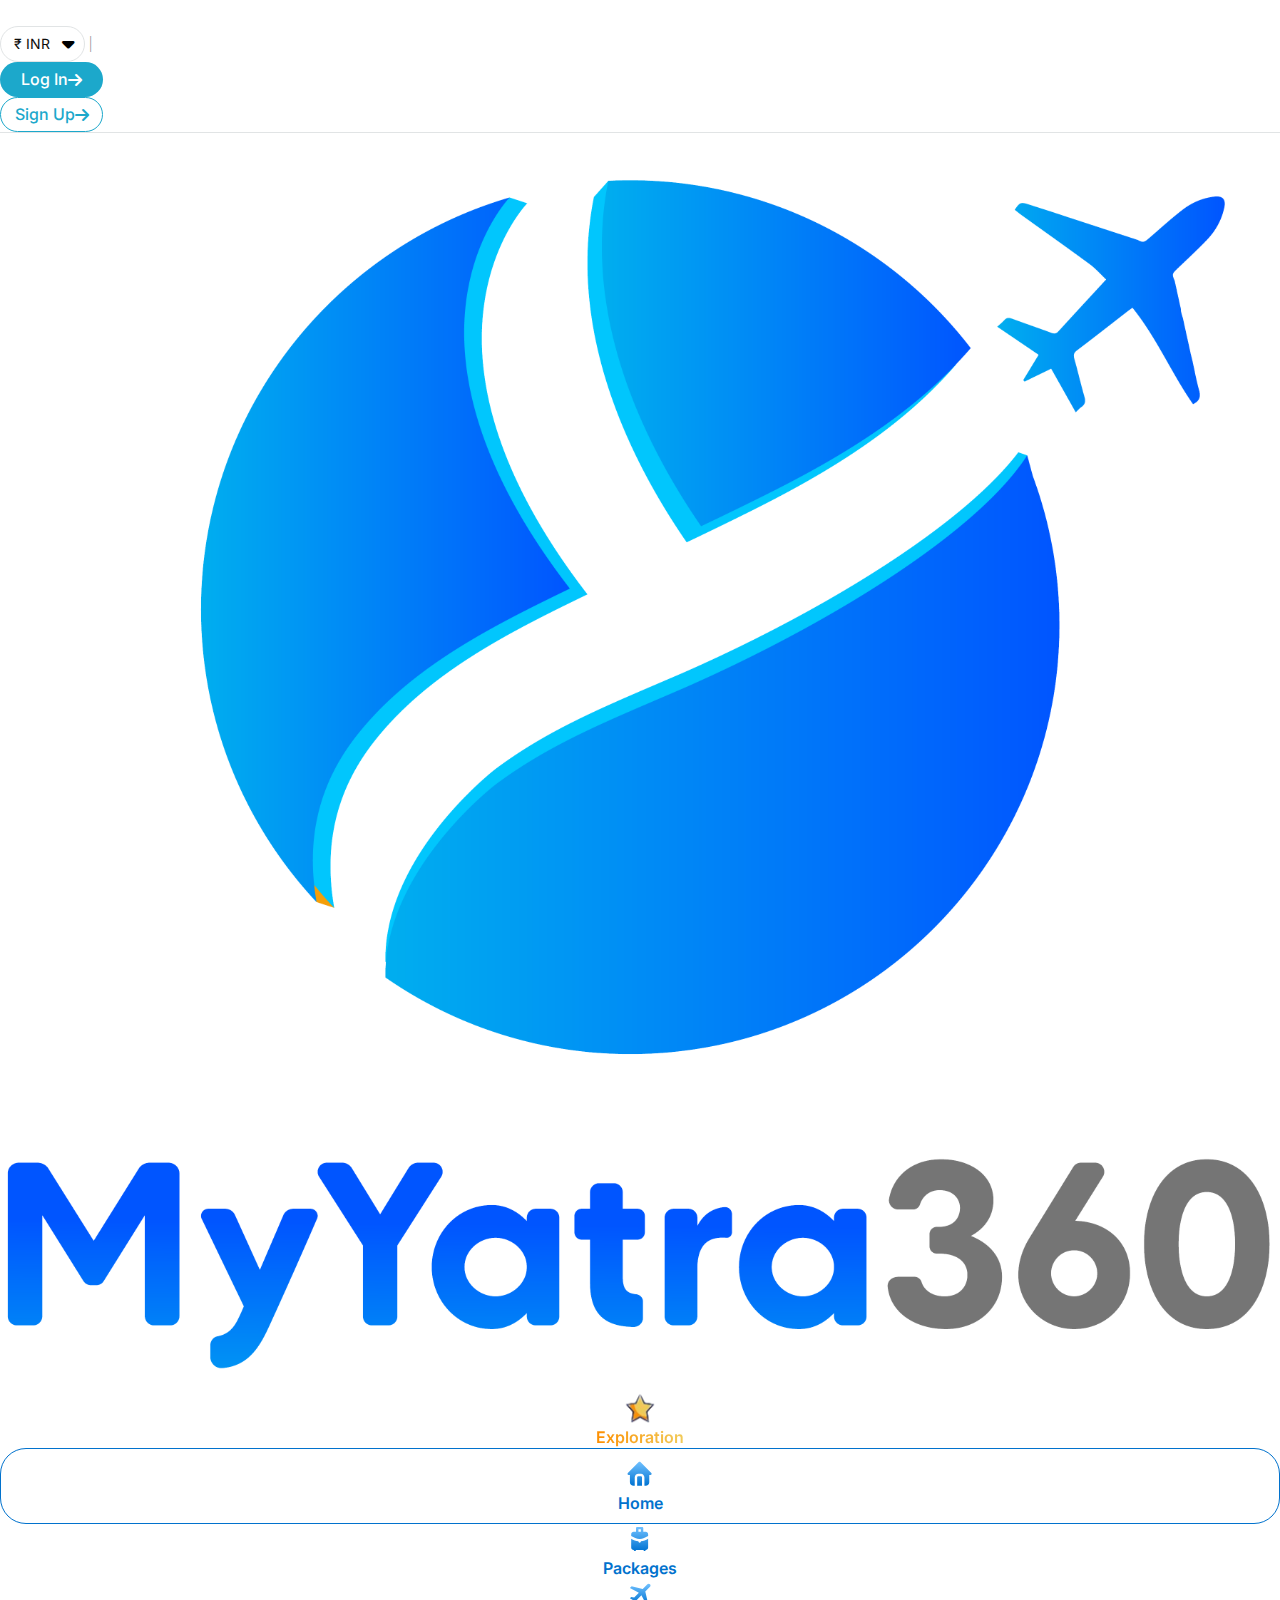
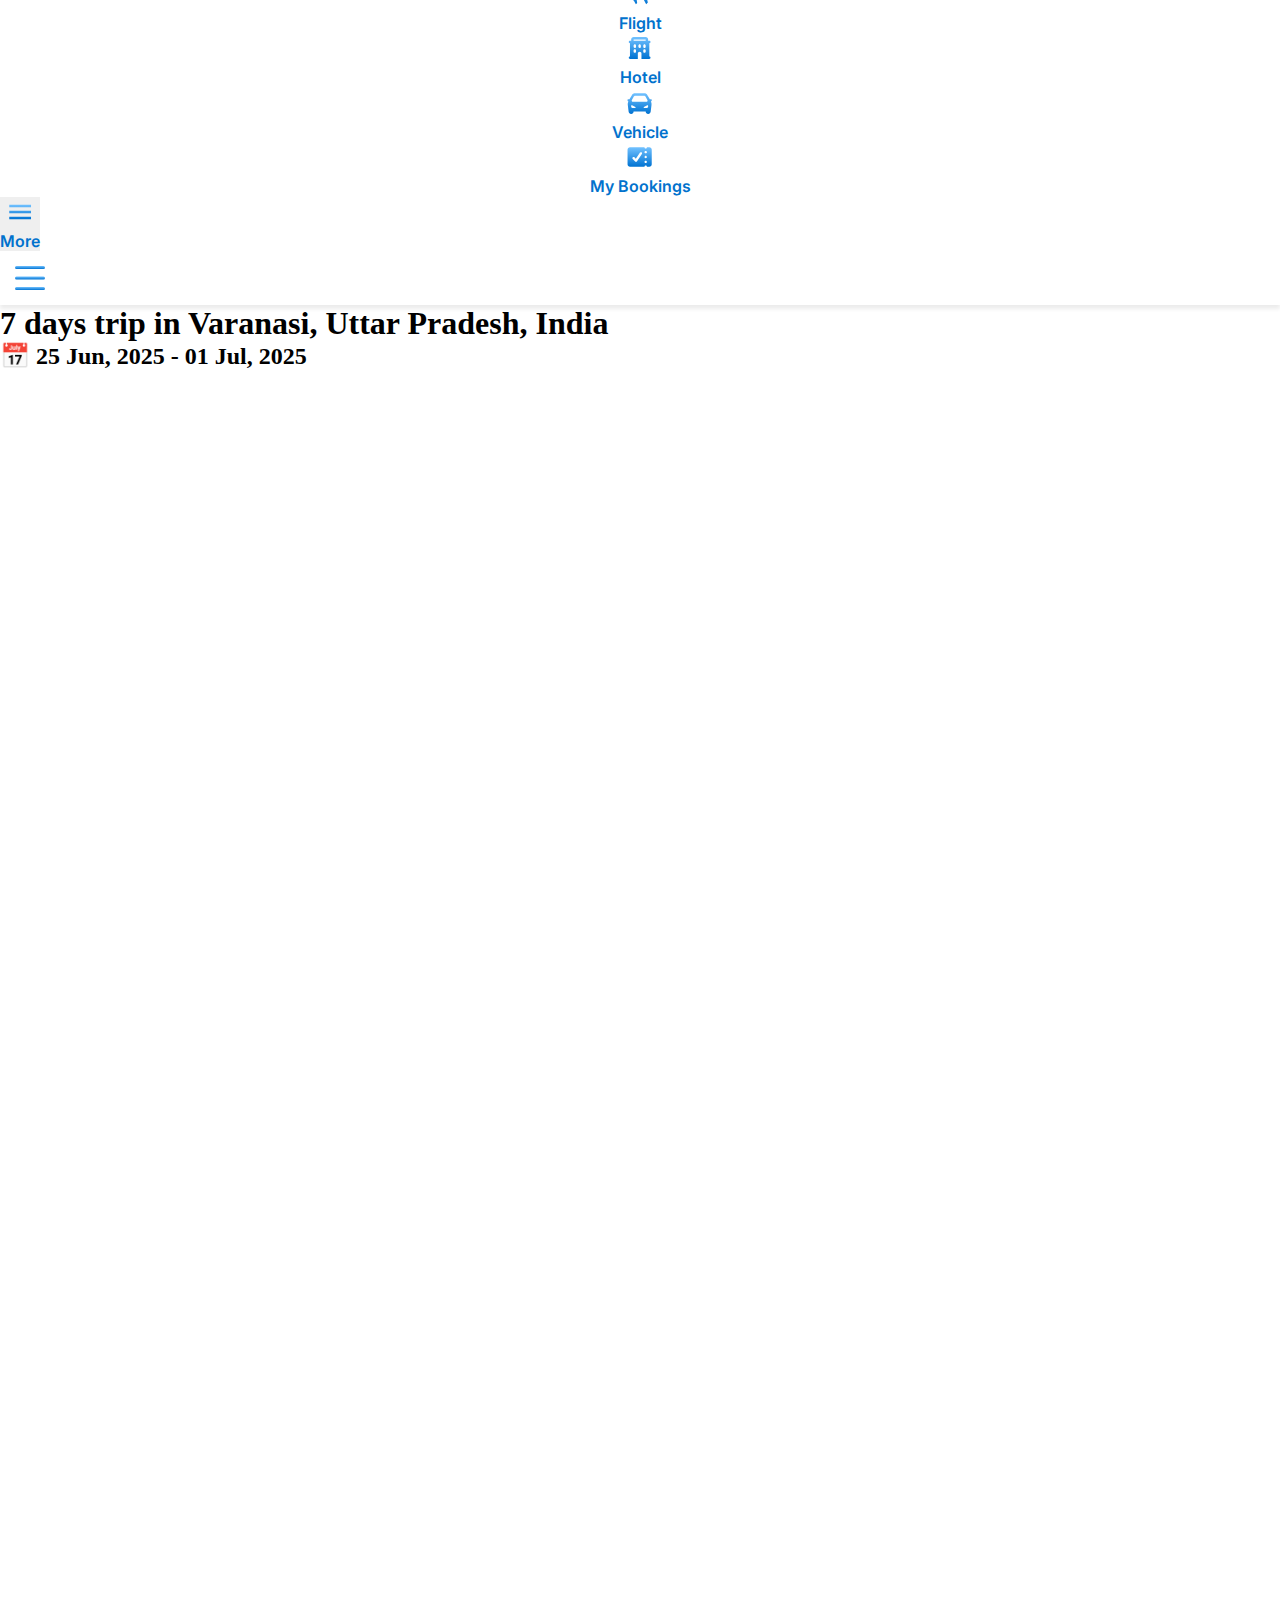
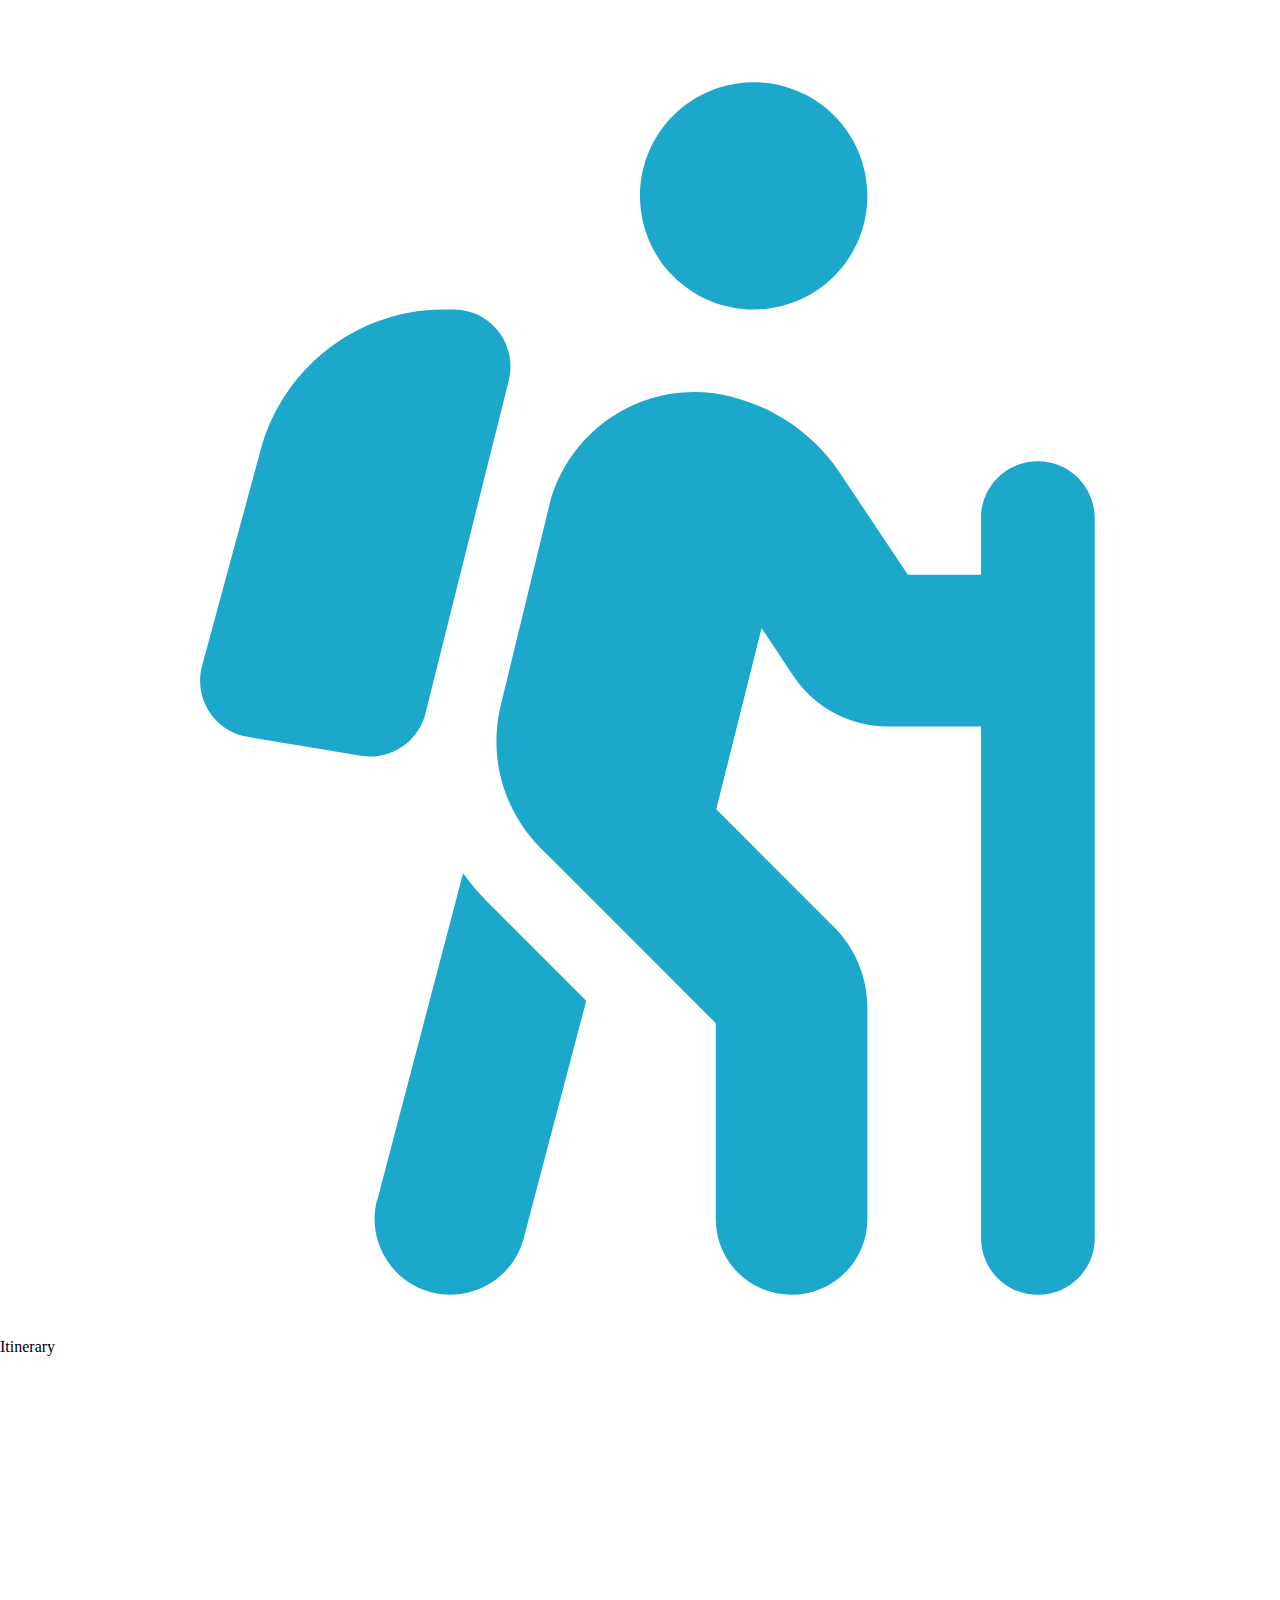
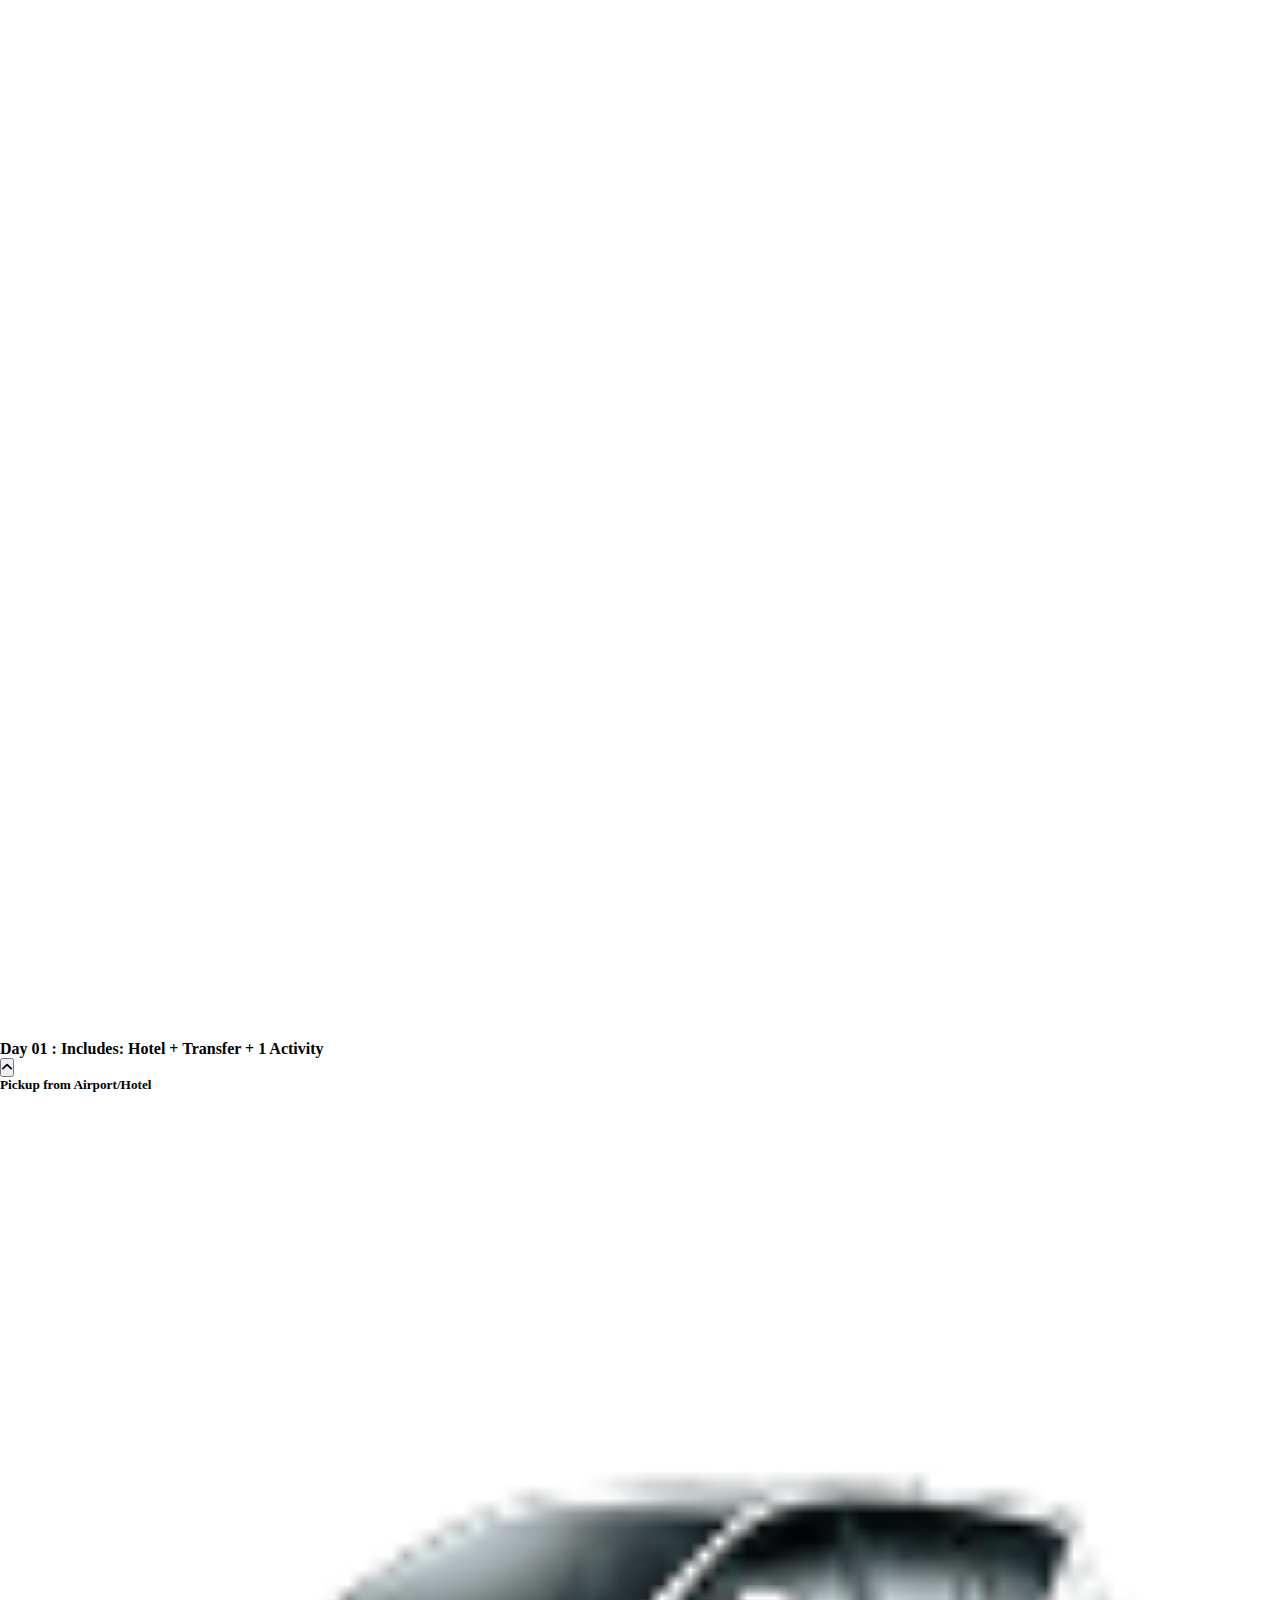
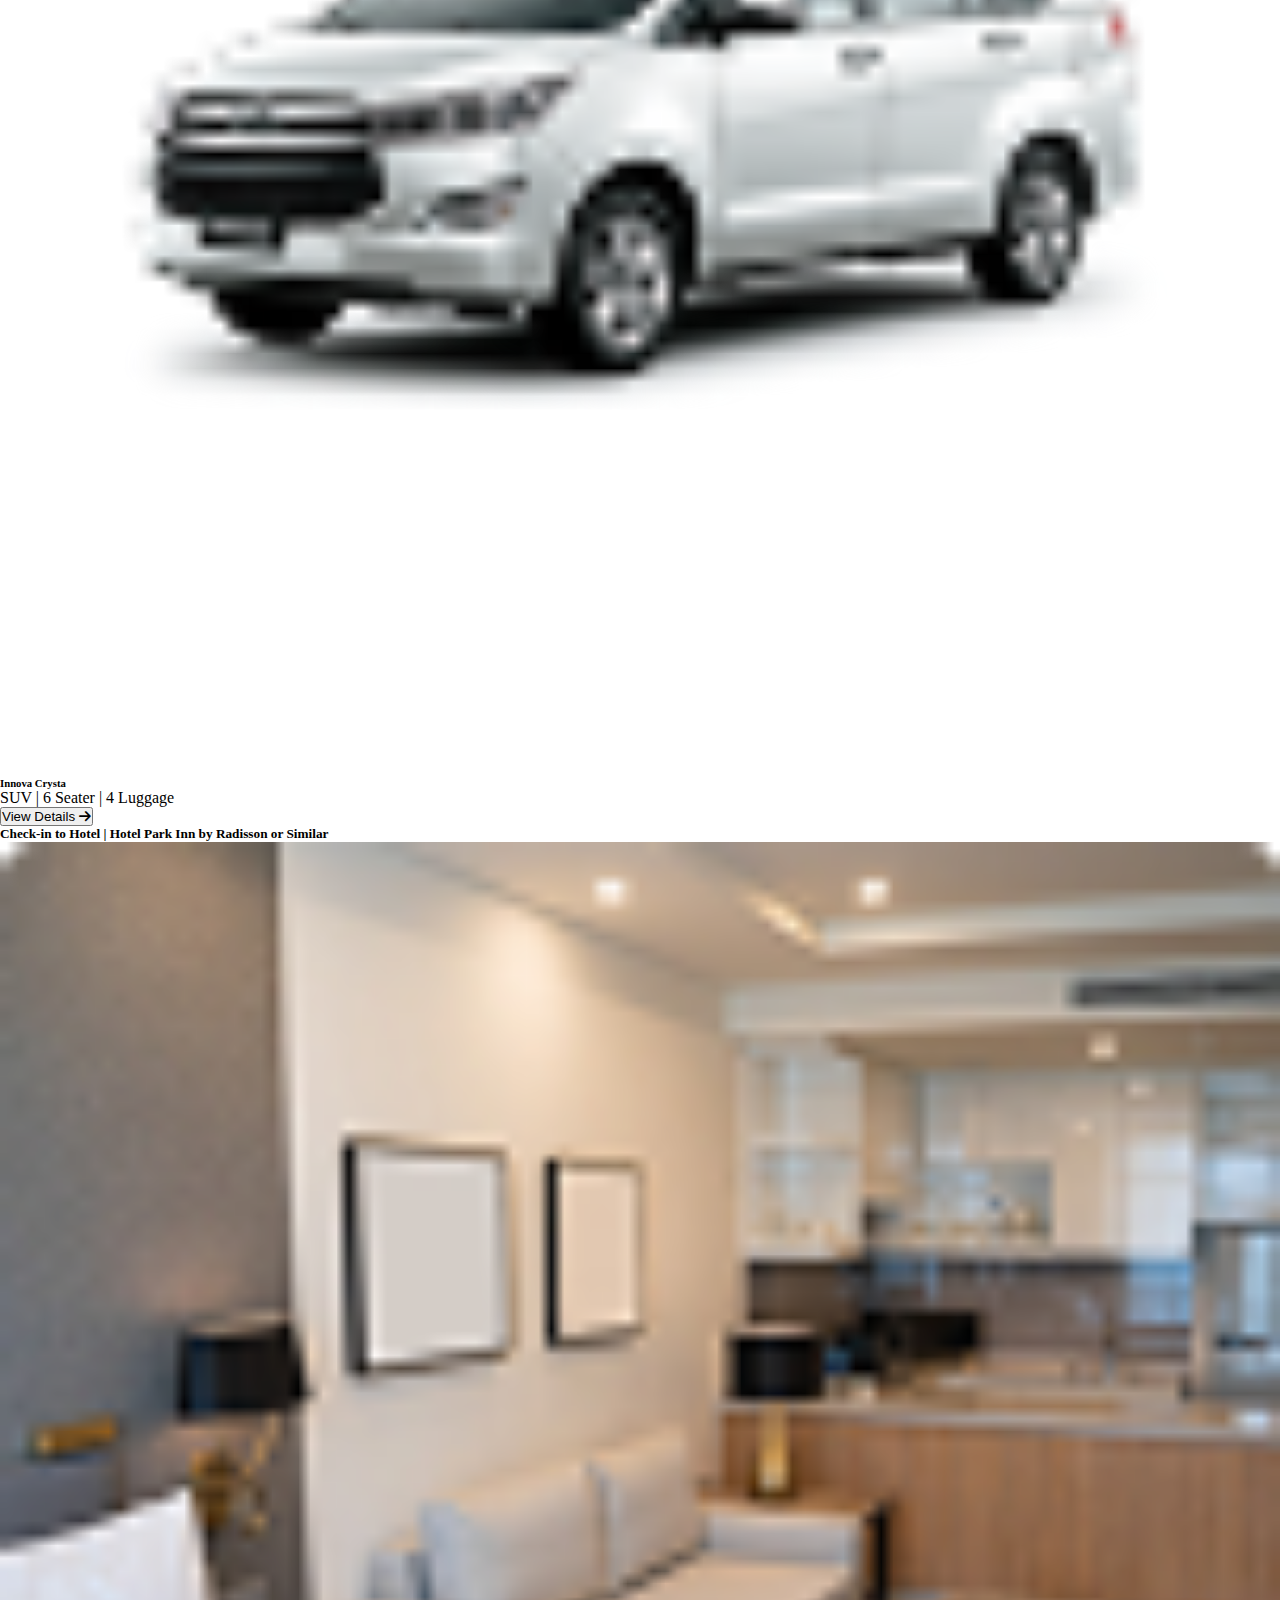
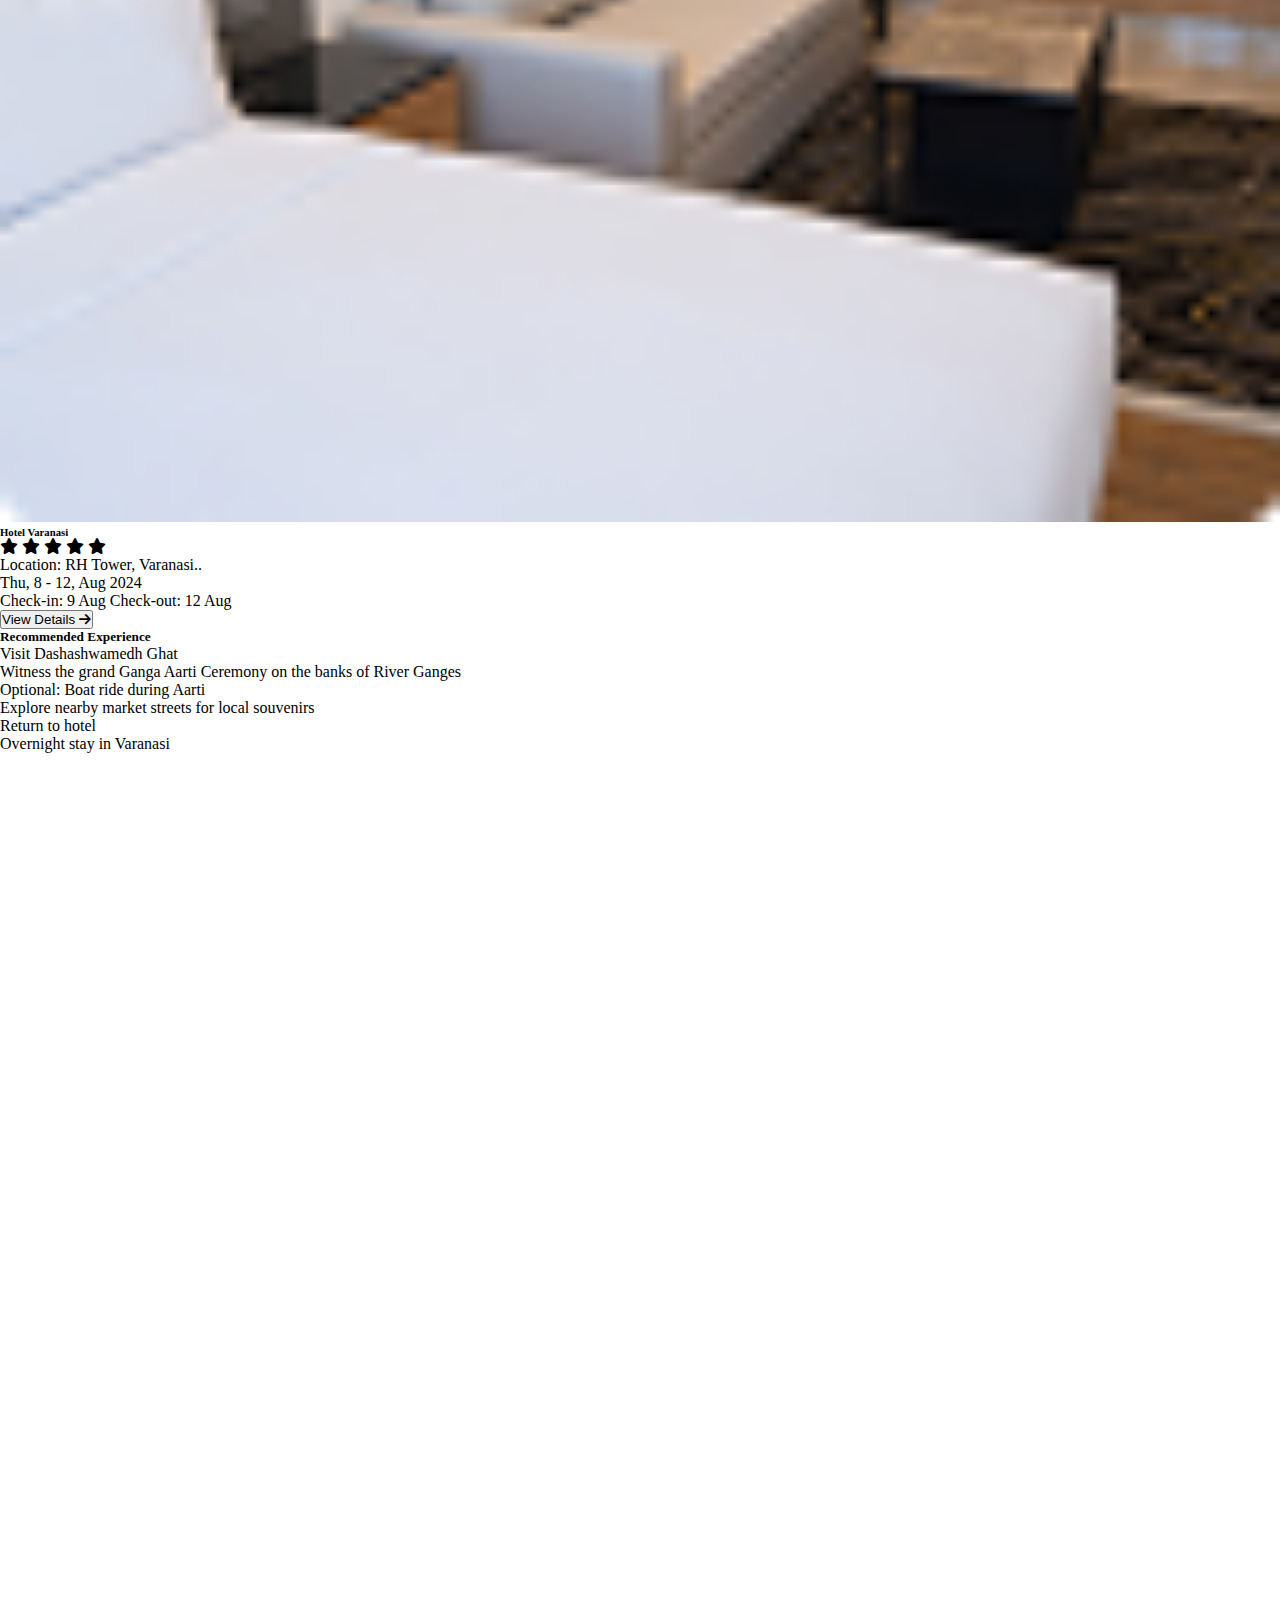
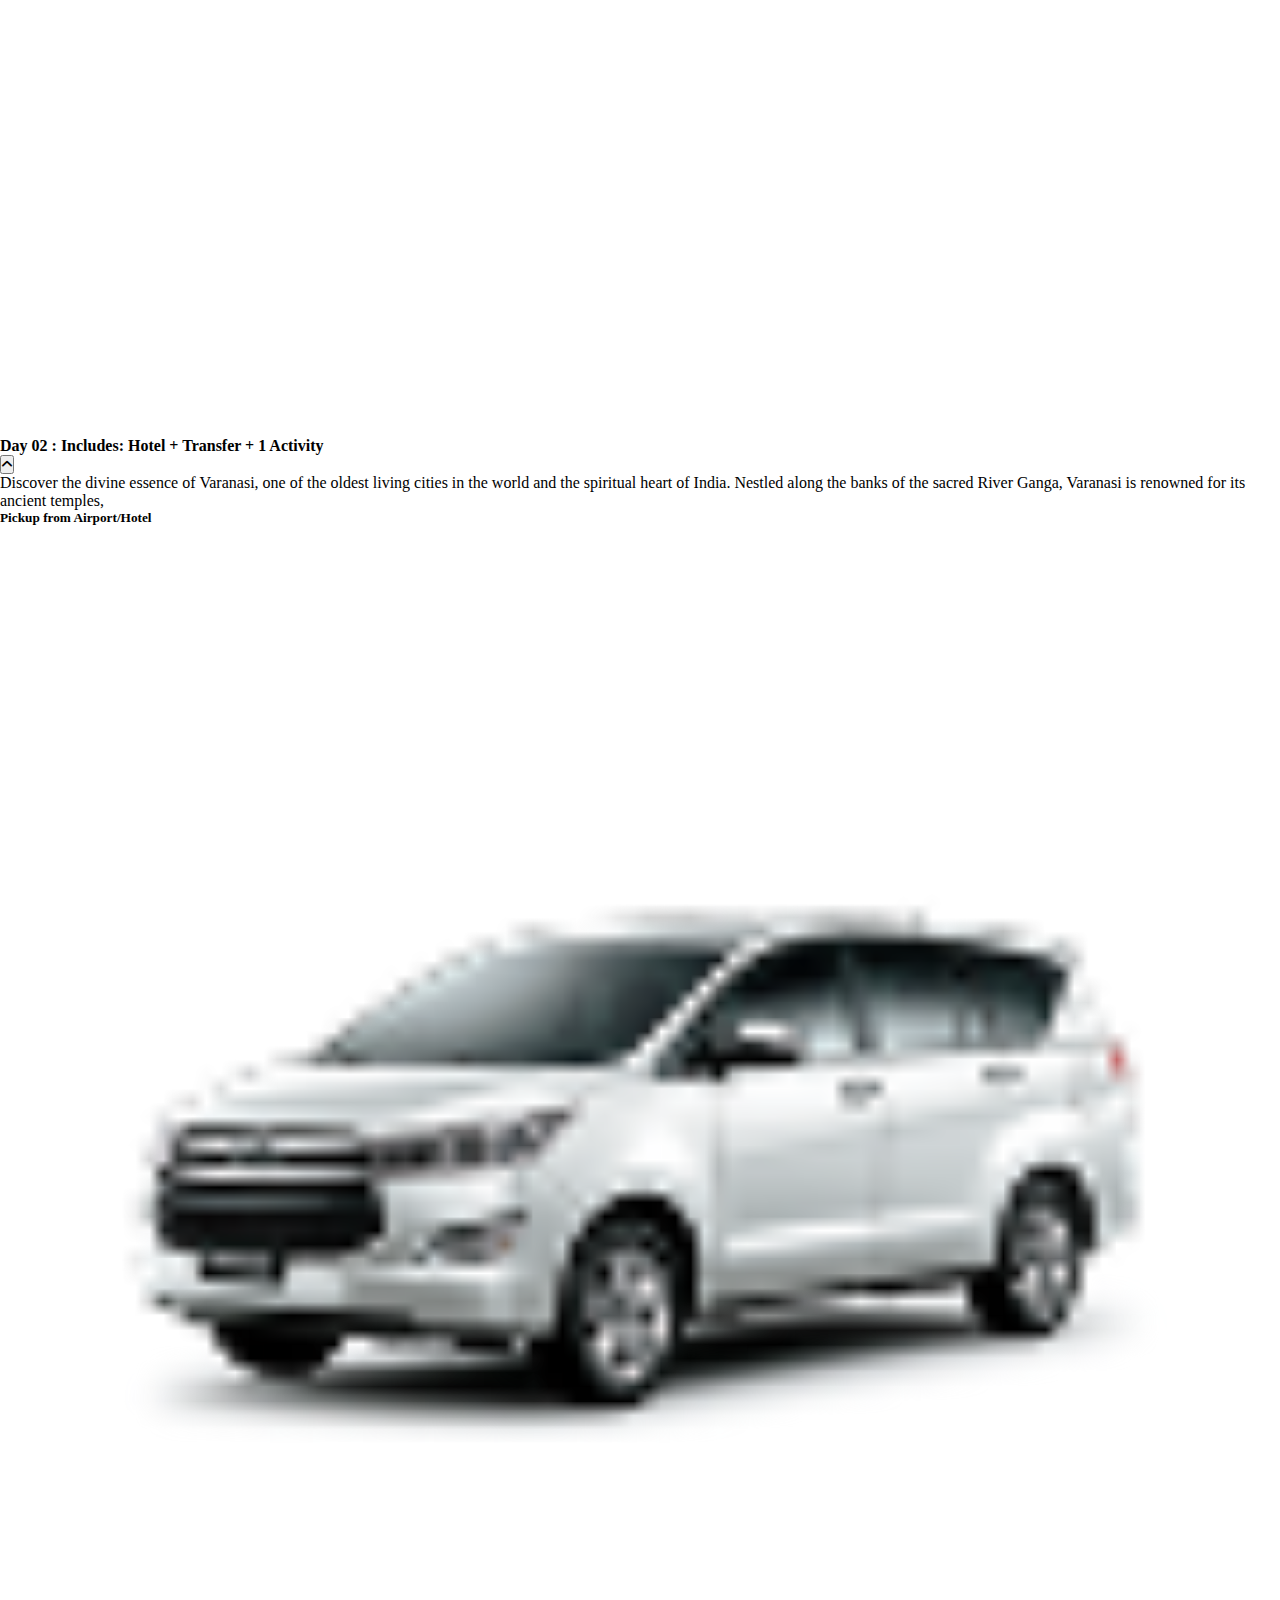
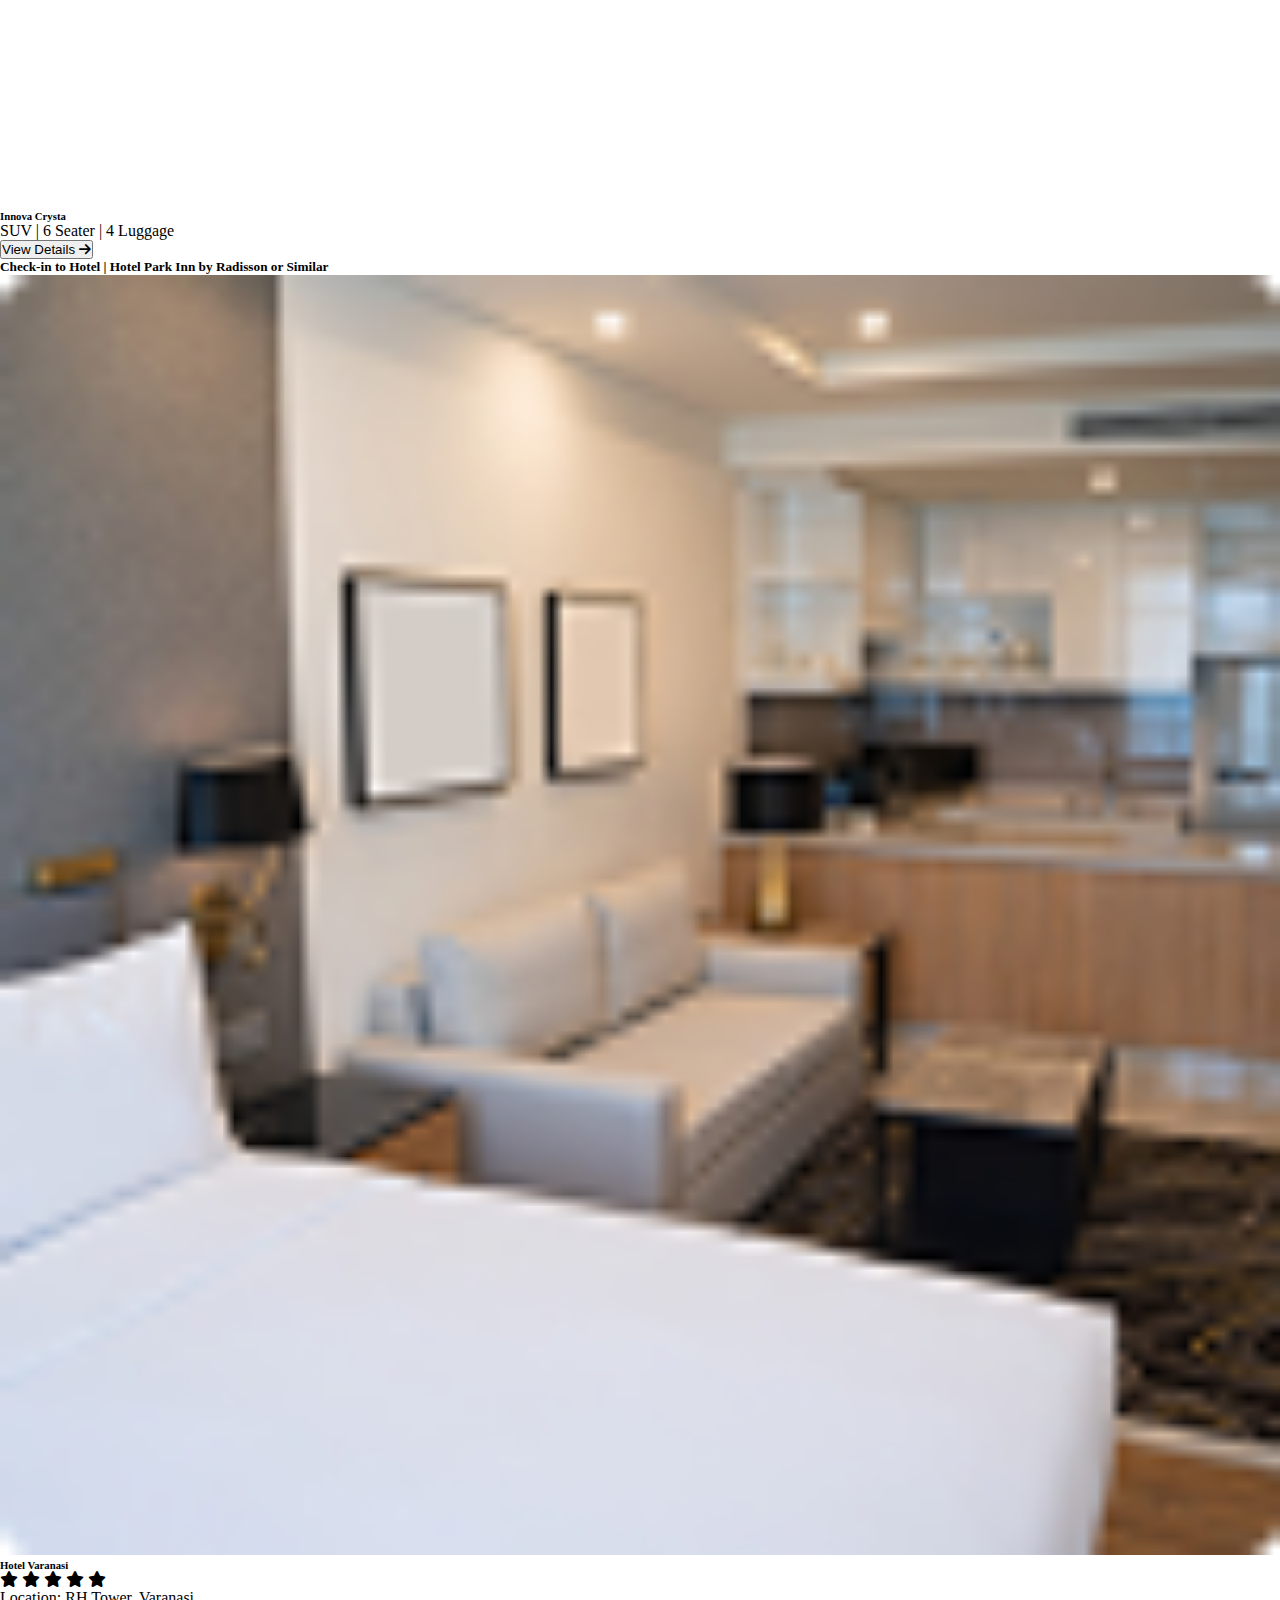
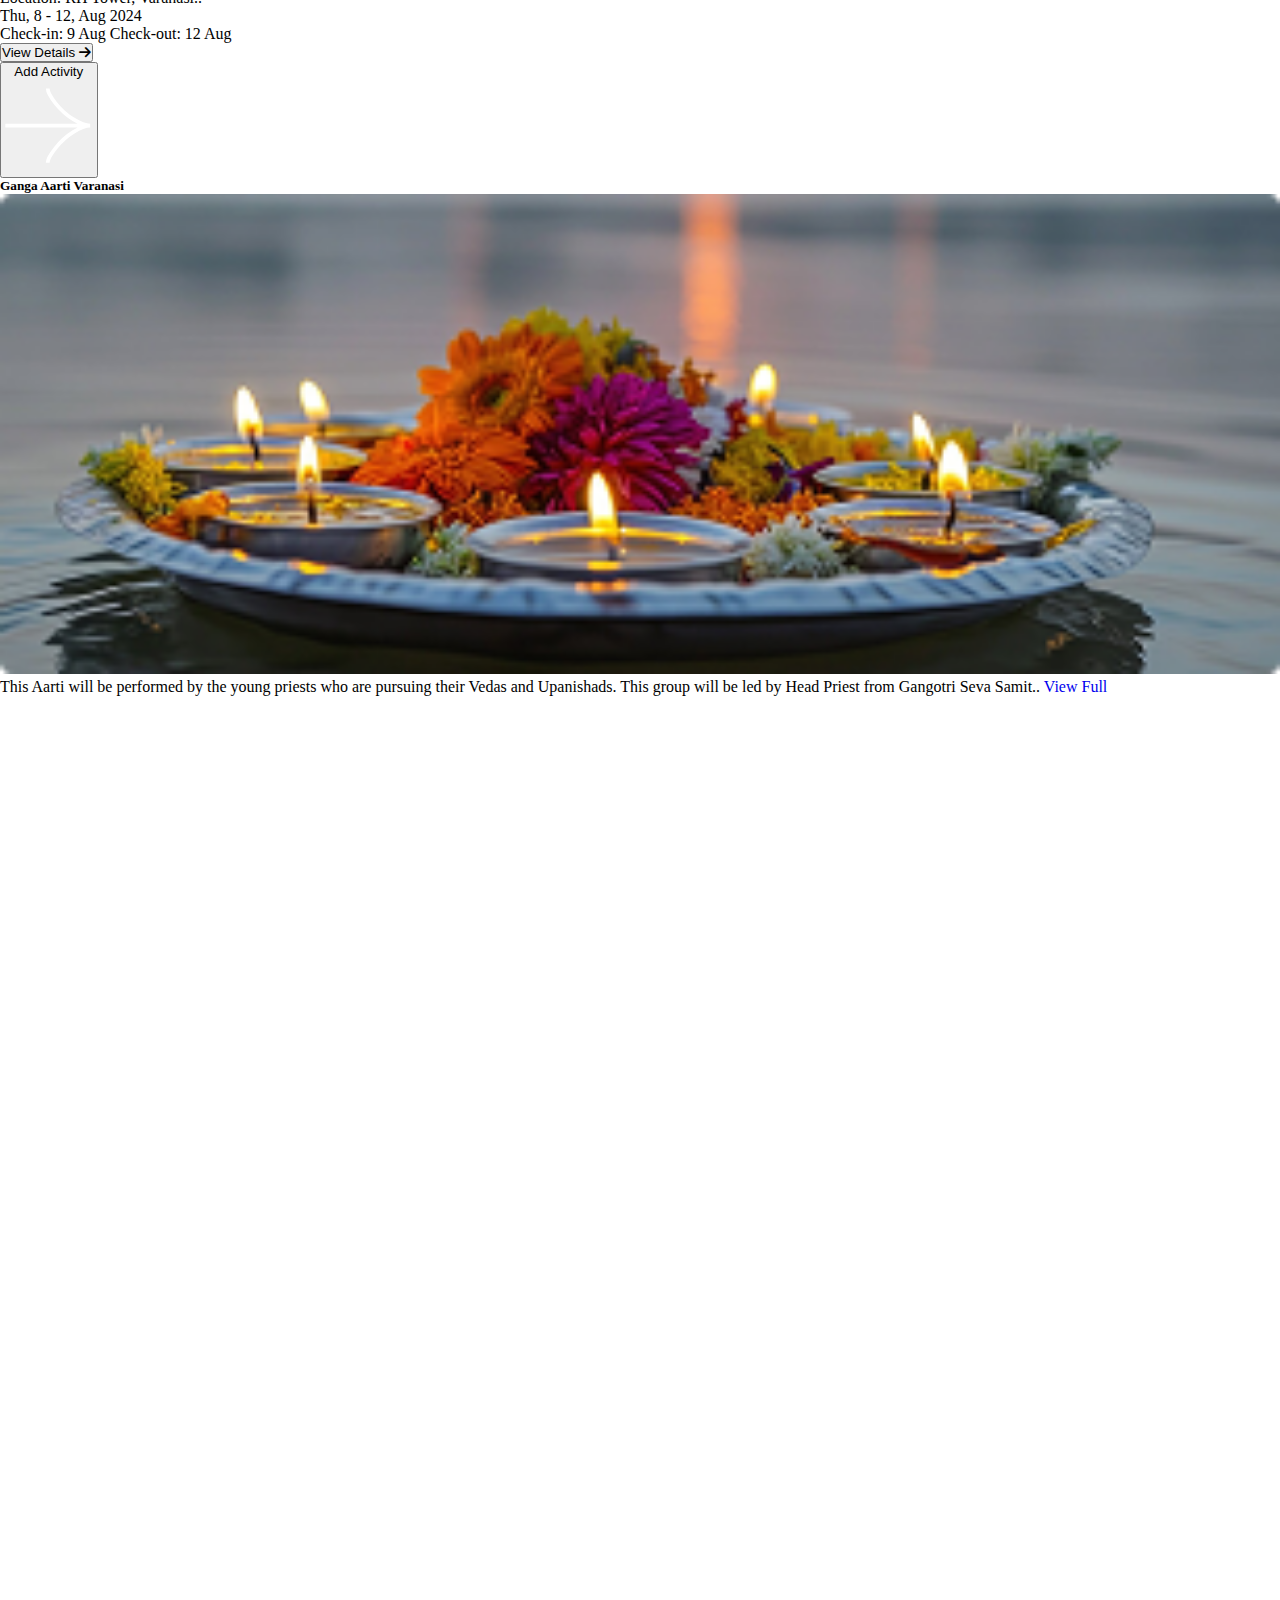
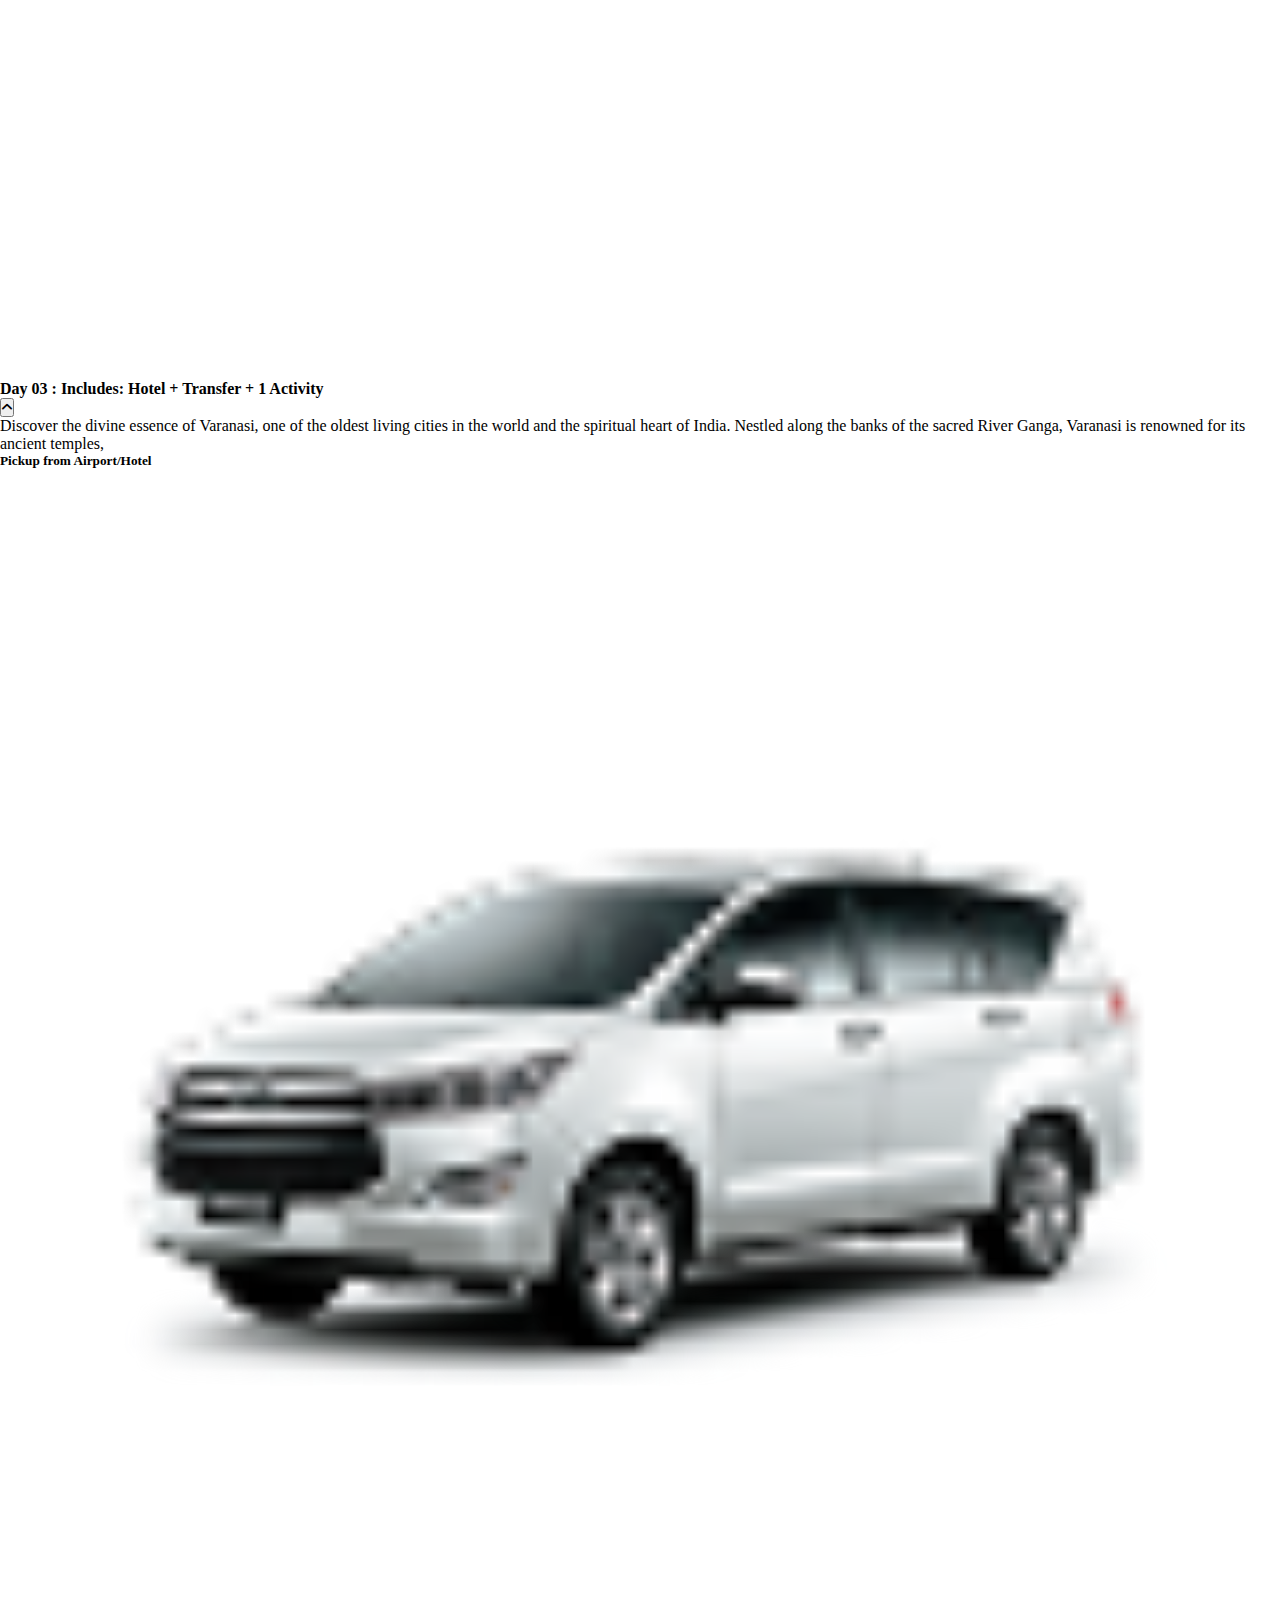
<file: ai_ItineraryPage.html>
<!DOCTYPE html>
<html lang="en">

<head>
    <meta charset="UTF-8">
    <meta name="viewport" content="width=device-width, initial-scale=1.0">
    <!-- favicon -->
    <link rel="shortcut icon" href="assets/images/favicon.png" type="image/x-icon">
    <title>My Yatra 360</title>
    <!-- google font -->
    <link rel="preconnect" href="https://fonts.googleapis.com">
    <link rel="preconnect" href="https://fonts.gstatic.com" crossorigin>
    <link
        href="https://fonts.googleapis.com/css2?family=Inter:ital,opsz,wght@0,14..32,100..900;1,14..32,100..900&family=Manrope:wght@200..800&family=Montez&family=Poppins:ital,wght@0,100;0,200;0,300;0,400;0,500;0,600;0,700;0,800;0,900;1,100;1,200;1,300;1,400;1,500;1,600;1,700;1,800;1,900&display=swap"
        rel="stylesheet">
    <link rel="preconnect" href="https://fonts.googleapis.com">
    <link rel="preconnect" href="https://fonts.gstatic.com" crossorigin>
    <link
        href="https://fonts.googleapis.com/css2?family=DM+Sans:ital,opsz,wght@0,9..40,100..1000;1,9..40,100..1000&display=swap"
        rel="stylesheet">
    <!-- plus jakarta sanse -->
    <link rel="preconnect" href="https://fonts.googleapis.com">
    <link rel="preconnect" href="https://fonts.gstatic.com" crossorigin>
    <link href="https://fonts.googleapis.com/css2?family=Plus+Jakarta+Sans:ital,wght@0,200..800;1,200..800&display=swap"
        rel="stylesheet">


    <!-- out fit font -->
    <link rel="preconnect" href="https://fonts.googleapis.com">
    <link rel="preconnect" href="https://fonts.gstatic.com" crossorigin>
    <link href="https://fonts.googleapis.com/css2?family=Outfit:wght@100..900&display=swap" rel="stylesheet">
    <!-- source sans pro font -->
    <link rel="stylesheet" href="assets/font/sourceSansPro/stylesheet.css">
    <!-- bootstrap css -->
    <link href="https://cdn.jsdelivr.net/npm/bootstrap@5.0.2/dist/css/bootstrap.min.css" rel="stylesheet"
        integrity="sha384-EVSTQN3/azprG1Anm3QDgpJLIm9Nao0Yz1ztcQTwFspd3yD65VohhpuuCOmLASjC" crossorigin="anonymous">
    <!-- slick css -->
    <link rel="stylesheet" href="assets/slickSlider/slick.css">
    <link rel="stylesheet" href="assets/slickSlider/slick-theme.css">

    <!-- swipper css -->
    <link rel="stylesheet" href="https://cdn.jsdelivr.net/npm/swiper@11/swiper-bundle.min.css" />
    <!-- font awesome css -->
    <link rel="stylesheet" href="https://cdnjs.cloudflare.com/ajax/libs/font-awesome/6.0.0/css/all.min.css">
    <!-- custom css -->
    <link rel="stylesheet" href="assets/css/styles.css">
    <link rel="stylesheet" href="assets/css/responsive.css">
    <link rel="stylesheet" href="assets/css/authentication.css">
    <link rel="stylesheet" href="assets/css/exploration.css">
    <link rel="stylesheet" href="assets/css/groupBooking.css">
    <link rel="stylesheet" href="assets/css/offerCard.css">
    <link rel="stylesheet" href="assets/css/newmenu.css">
    <link rel="stylesheet" href="assets/css/happytraveller.css">
    <link rel="stylesheet" href="assets/css/aiPlanner.css">
</head>

<body>



    <!-- Preloader -->
    <div class="preloader">
        <div class="loader">
            <img src="assets/images/Logo.png" alt="Logo">
            <div class="spinner"></div>
        </div>
    </div>
    <div class="website-content">


        <!-- =====================top header start======================= -->
        <div class="topheader  py-1">
            <div class="container">
                <div class="d-flex flex-column flex-sm-row justify-content-between align-items-center">
                    <div class="marquee-container">
                        <div class="marquee-content" data-bs-toggle="modal" data-bs-target="#ourSpecialization">
                            Our Specialization: Divine Destinations | Luxury Retreats | Timeless Experience
                        </div>
                    </div>
                    <div class=" language-and-currency-changer d-flex ps-3 gap-4  justify-content-between align-items-center"
                        style="color: #999999;">
                        <!-- Language Select with Custom Icon -->
                        <!-- <div class="languagebox">
                            English
                        </div> -->
                        <div class="custom-select-wrapper">
                            <select name="currency" class="custom-select">
                                <option value="₹ INR">₹ INR</option>
                            </select>
                            <i class="fa-solid fa-caret-down custom-select-icon"></i>
                        </div>
                        |
                        <!-- Auth link area -->
                        <div class="login-area d-flex align-items-center">
                            <a data-bs-toggle="modal" role="button" href="#loginNow" class="login">
                                Log in <i class="fa-solid fa-arrow-right ms-2"></i>
                            </a>
                            <a data-bs-toggle="modal" role="button" href="#signupNow" class="signup ms-2">
                                Sign Up <i class="fa-solid fa-arrow-right ms-2"></i>
                            </a>

                        </div>
                    </div>
                </div>
            </div>
        </div>
        <!-- =====================top header end======================= -->



        <!-- =====================navigationbar start======================= -->
        <div class="navigationbar sticky-top">
            <div class="container">
                <div class="d-flex position-relative justify-content-between align-items-center">
                    <a href="#" class="logo">
                        <img loading="lazy" src="assets/images/Logo.png" alt="Yatra360">
                    </a>

                    <div class="menu-content">
                        <nav class=" d-flex   justify-content-center align-items-center gap-xl-5 gap-lg-4">
                            <!-- =====Exploration area start===== -->
                            <a href="#explorationPopup" data-bs-toggle="modal" role="button" class="navlink ">
                                <!-- <img loading="lazy" src="assets/images/exploration.png" alt="Exploration"> -->
                                <img loading="lazy" src="assets/images/newmenuIcon/ex.png" alt="Exploration">
                                <span class="exploration_text">Exploration</span>
                            </a>
                            <!-- =====Exploration area end===== -->
                            <a href="index.html" class="navlink activepage">
                                <img loading="lazy" src="assets/images/newmenuIcon/home.svg" alt="Home">
                                <span>Home</span>
                            </a>
                            <a href="packageDetailsPage.html" class="navlink">
                                <img loading="lazy" src="assets/images/newmenuIcon/luggage.svg" alt="Packages">
                                <span>Packages</span>
                            </a>
                            <a href="#" class="navlink">
                                <img loading="lazy" src="assets/images/newmenuIcon/flight.svg" alt="Flight">
                                <span>Flight</span>
                            </a>
                            <a href="#" class="navlink">
                                <img loading="lazy" src="assets/images/newmenuIcon/hotel.svg" alt="Hotel">
                                <span>Hotel</span>
                            </a>
                            <a href="#" class="navlink">
                                <img loading="lazy" src="assets/images/newmenuIcon/car.svg" alt="Vehicle">
                                <span>Vehicle</span>
                            </a>
                            <a href="#" class="navlink">
                                <img loading="lazy" src="assets/images/newmenuIcon/ticket-check.svg" alt="My Bookings">
                                <span>My Bookings</span>
                            </a>

                            <div class="position-relative aboutuslink">
                                <button class="navlink moremenu ">
                                    <img loading="lazy" src="assets/images/newmenuIcon/menu.svg" alt="">
                                    <span>More</span>
                                    <div class="submenu shadow rounded-3 p-2 pt-3 position-absolute top-100 end-0">
                                        <ul class=" ps-0">
                                            <li>
                                                <a class=" dropdown-item mb-1 submenuLink " href="whyWeAre.html">
                                                    Who we are
                                                </a>
                                            </li>
                                            <li>
                                                <a class=" dropdown-item mb-1 submenuLink" href="ourTeams.html">
                                                    Our Team
                                                </a>
                                            </li>
                                            <li>
                                                <a class=" dropdown-item submenuLink" href="whychooseUs.html">
                                                    Why Choose MyYatra360?
                                                </a>
                                            </li>
                                        </ul>
                                    </div>
                                </button>
                            </div>
                            <!-- <a href="#" class="navlink">
                                <img loading="lazy" src="assets/images/faq.svg" alt="Faq’s">
                                <span>Faq’s</span>
                            </a> -->
                        </nav>
                    </div>

                    <div class="toggle-menu d-block d-lg-none">
                        <button class="menu-toggle" aria-label="Toggle menu">
                            <span class="menu-icon">
                                <span class="line line-1"></span>
                                <span class="line line-2"></span>
                                <span class="line line-3"></span>
                            </span>
                        </button>

                    </div>

                </div>
            </div>
        </div>
        <!-- =====================navigationbar end======================= -->


        <!-- ==================main area start=================== -->
        <div class=" ai_itinerary_area">
            <div class="container-fluid px-0 overflow-hidden">
                <div class="row g-0">
                    <div class="col-lg-7 col-12">
                        <div class="ai_itinerary_hero">
                            <h1>7 days trip in Varanasi, Uttar Pradesh, India</h1>
                            <h2>📅 25 Jun, 2025 - 01 Jul, 2025</h2>
                        </div>
                        <div class="p-3">
                            <ul class="itinerary_and_summary_selector my-4">
                                <li class="active itinerarybtn">
                                    <img loading="lazy" src="assets/images/packageDetailsImages/travelicon.svg"
                                        class="select" alt="Travel">
                                    <img loading="lazy" src="assets/images/packageDetailsImages/travelIconunselect.svg"
                                        class="unselect" alt="Travel">
                                    <span>Itinerary</span>
                                </li>
                            </ul>
                            <!-- itinerary items area start  -->
                            <div class="itinerary_list_area mt-3 ">
                                <ul class="itinerarylist">

                                    <!-- =====================itinerary items=================== -->
                                    <li class="itineryitem active ">
                                        <div
                                            class="itineraryitem_header d-flex justify-content-between align-items-center">
                                            <div
                                                class="d-flex itineraryheader_inner justify-content-start align-items-center">
                                                <div class="locationIconbox">
                                                    <img loading="lazy"
                                                        src="assets/images/packageDetailsImages/locationIcon.svg"
                                                        alt="Location">
                                                </div>
                                                <h4>Day 01 : Includes: Hotel + Transfer + 1 Activity</h4>
                                            </div>
                                            <button class="dropdownIcon">
                                                <i class="fa-solid fa-angle-up"></i>
                                            </button>
                                        </div>
                                        <!-- itinerary item content -->
                                        <div class="itinerary_content_area pt-3">
                                            <!-- how to pickup -->
                                            <h5 class="itinerary_section_header">
                                                Pickup from Airport/Hotel
                                            </h5>
                                            <div class="howto_pickup_box">
                                                <div class="pickup_icon_box">
                                                    <img loading="lazy" src="assets/images/packageDetailsImages/car.png"
                                                        alt="Car">
                                                </div>
                                                <div class="cardetails_box">
                                                    <h6>Innova Crysta</h6>
                                                    <p>SUV | 6 Seater | 4 Luggage</p>
                                                    <button type="button" class="btn btn-primary" data-bs-toggle="modal"
                                                        data-bs-target="#vahicleDetails">
                                                        View Details
                                                        <i class="fa-solid fa-arrow-right ms-2"></i>
                                                    </button>
                                                </div>
                                            </div>
                                            <!-- check in hotel -->
                                            <h5 class="itinerary_section_header">
                                                Check-in to Hotel | Hotel Park Inn by Radisson or Similar
                                            </h5>
                                            <div class="where_checkin_box">
                                                <div class="checkin_icon_box">
                                                    <img loading="lazy"
                                                        src="assets/images/packageDetailsImages/hotel.png" alt="Hotel">
                                                </div>
                                                <div class="checkindetails_box">
                                                    <div
                                                        class="d-flex justify-content-between w-100 align-items-center">
                                                        <h6>Hotel Varanasi</h6>
                                                        <div class="startratingbox">
                                                            <span class="staricon givestar"><i
                                                                    class="fa-solid fa-star"></i></span>
                                                            <span class="staricon givestar"><i
                                                                    class="fa-solid fa-star"></i></span>
                                                            <span class="staricon givestar"><i
                                                                    class="fa-solid fa-star"></i></span>
                                                            <span class="staricon givestar"><i
                                                                    class="fa-solid fa-star"></i></span>
                                                            <span class="staricon "><i
                                                                    class="fa-solid fa-star"></i></span>
                                                        </div>
                                                    </div>
                                                    <p><span>Location:</span> RH Tower, Varanasi..</p>
                                                    <p>Thu, 8 - 12, Aug 2024</p>
                                                    <p><span>Check-in:</span> 9 Aug <span>Check-out:</span> 12 Aug
                                                    </p>
                                                    <button id="hotelDetailsshow">View Details <i
                                                            class="fa-solid fa-arrow-right ms-2"></i></button>
                                                </div>
                                            </div>
                                            <!-- temple visites -->
                                            <h5 class="itinerary_section_header">
                                                Recommended Experience
                                            </h5>
                                            <ul class="recommendedExperienceList">
                                                <li>Visit Dashashwamedh Ghat</li>
                                                <li>Witness the grand Ganga Aarti Ceremony on the banks of River Ganges
                                                </li>
                                                <li>Optional: Boat ride during Aarti</li>
                                                <li>Explore nearby market streets for local souvenirs</li>
                                                <li>Return to hotel</li>
                                                <li>Overnight stay in Varanasi</li>
                                            </ul>


                                        </div>


                                    </li>



                                    <!-- =====================itinerary items=================== -->
                                    <li class="itineryitem ">
                                        <div
                                            class="itineraryitem_header d-flex justify-content-between align-items-center">
                                            <div
                                                class="d-flex itineraryheader_inner justify-content-start align-items-center">
                                                <div class="locationIconbox">
                                                    <img loading="lazy"
                                                        src="assets/images/packageDetailsImages/locationIcon.svg"
                                                        alt="Location">
                                                </div>
                                                <h4>Day 02 : Includes: Hotel + Transfer + 1 Activity</h4>
                                            </div>
                                            <button class="dropdownIcon">
                                                <i class="fa-solid fa-angle-up"></i>
                                            </button>
                                        </div>
                                        <!-- itinerary item content -->
                                        <div class="itinerary_content_area">
                                            <p class="itineraryitem_content">
                                                Discover the divine essence of Varanasi, one of the oldest living
                                                cities
                                                in the world and the spiritual heart of India. Nestled along the
                                                banks
                                                of the sacred River Ganga, Varanasi is renowned for its ancient
                                                temples,
                                            </p>
                                            <!-- how to pickup -->
                                            <h5 class="itinerary_section_header">
                                                Pickup from Airport/Hotel
                                            </h5>
                                            <div class="howto_pickup_box">
                                                <div class="pickup_icon_box">
                                                    <img loading="lazy" src="assets/images/packageDetailsImages/car.png"
                                                        alt="Car">
                                                </div>
                                                <div class="cardetails_box">
                                                    <h6>Innova Crysta</h6>
                                                    <p>SUV | 6 Seater | 4 Luggage</p>
                                                    <button>View Details <i
                                                            class="fa-solid fa-arrow-right ms-2"></i></button>
                                                </div>
                                            </div>
                                            <!-- check in hotel -->
                                            <h5 class="itinerary_section_header">
                                                Check-in to Hotel | Hotel Park Inn by Radisson or Similar
                                            </h5>
                                            <div class="where_checkin_box">
                                                <div class="checkin_icon_box">
                                                    <img loading="lazy"
                                                        src="assets/images/packageDetailsImages/hotel.png" alt="Hotel">
                                                </div>
                                                <div class="checkindetails_box">
                                                    <div
                                                        class="d-flex justify-content-between w-100 align-items-center">
                                                        <h6>Hotel Varanasi</h6>
                                                        <div class="startratingbox">
                                                            <span class="staricon givestar"><i
                                                                    class="fa-solid fa-star"></i></span>
                                                            <span class="staricon givestar"><i
                                                                    class="fa-solid fa-star"></i></span>
                                                            <span class="staricon givestar"><i
                                                                    class="fa-solid fa-star"></i></span>
                                                            <span class="staricon givestar"><i
                                                                    class="fa-solid fa-star"></i></span>
                                                            <span class="staricon "><i
                                                                    class="fa-solid fa-star"></i></span>
                                                        </div>
                                                    </div>
                                                    <p><span>Location:</span> RH Tower, Varanasi..</p>
                                                    <p>Thu, 8 - 12, Aug 2024</p>
                                                    <p><span>Check-in:</span> 9 Aug <span>Check-out:</span> 12 Aug
                                                    </p>
                                                    <button>View Details <i
                                                            class="fa-solid fa-arrow-right ms-2"></i></button>
                                                </div>
                                            </div>
                                            <!-- add activities button -->
                                            <button class="addActivities">
                                                <span>Add Activity</span>
                                                <img loading="lazy"
                                                    src="assets/images/packageDetailsImages/arrow-white.svg"
                                                    alt="Add Activities">

                                            </button>

                                            <!-- temple visites -->
                                            <h5 class="itinerary_section_header">
                                                Ganga Aarti Varanasi
                                            </h5>
                                            <div class="temple_visite_box">
                                                <div class="aarti_image_box">
                                                    <img loading="lazy"
                                                        src="assets/images/packageDetailsImages/aarti_img.png"
                                                        alt="Aarti Image">
                                                </div>
                                                <div class="aarti_details_box">
                                                    <p>This Aarti will be performed by the young priests who are
                                                        pursuing their Vedas and Upanishads. This group will be led
                                                        by
                                                        Head Priest from Gangotri Seva Samit..
                                                        <a href="#">View Full</a>
                                                    </p>
                                                </div>
                                            </div>


                                        </div>


                                    </li>
                                    <!-- =====================itinerary items=================== -->
                                    <li class="itineryitem ">
                                        <div
                                            class="itineraryitem_header d-flex justify-content-between align-items-center">
                                            <div
                                                class="d-flex itineraryheader_inner justify-content-start align-items-center">
                                                <div class="locationIconbox">
                                                    <img loading="lazy"
                                                        src="assets/images/packageDetailsImages/locationIcon.svg"
                                                        alt="Location">
                                                </div>
                                                <h4>Day 03 : Includes: Hotel + Transfer + 1 Activity</h4>
                                            </div>
                                            <button class="dropdownIcon">
                                                <i class="fa-solid fa-angle-up"></i>
                                            </button>
                                        </div>
                                        <!-- itinerary item content -->
                                        <div class="itinerary_content_area">
                                            <p class="itineraryitem_content">
                                                Discover the divine essence of Varanasi, one of the oldest living
                                                cities
                                                in the world and the spiritual heart of India. Nestled along the
                                                banks
                                                of the sacred River Ganga, Varanasi is renowned for its ancient
                                                temples,
                                            </p>
                                            <!-- how to pickup -->
                                            <h5 class="itinerary_section_header">
                                                Pickup from Airport/Hotel
                                            </h5>
                                            <div class="howto_pickup_box">
                                                <div class="pickup_icon_box">
                                                    <img loading="lazy" src="assets/images/packageDetailsImages/car.png"
                                                        alt="Car">
                                                </div>
                                                <div class="cardetails_box">
                                                    <h6>Innova Crysta</h6>
                                                    <p>SUV | 6 Seater | 4 Luggage</p>
                                                    <button>View Details <i
                                                            class="fa-solid fa-arrow-right ms-2"></i></button>
                                                </div>
                                            </div>
                                            <!-- check in hotel -->
                                            <h5 class="itinerary_section_header">
                                                Check-in to Hotel | Hotel Park Inn by Radisson or Similar
                                            </h5>
                                            <div class="where_checkin_box">
                                                <div class="checkin_icon_box">
                                                    <img loading="lazy"
                                                        src="assets/images/packageDetailsImages/hotel.png" alt="Hotel">
                                                </div>
                                                <div class="checkindetails_box">
                                                    <div
                                                        class="d-flex justify-content-between w-100 align-items-center">
                                                        <h6>Hotel Varanasi</h6>
                                                        <div class="startratingbox">
                                                            <span class="staricon givestar"><i
                                                                    class="fa-solid fa-star"></i></span>
                                                            <span class="staricon givestar"><i
                                                                    class="fa-solid fa-star"></i></span>
                                                            <span class="staricon givestar"><i
                                                                    class="fa-solid fa-star"></i></span>
                                                            <span class="staricon givestar"><i
                                                                    class="fa-solid fa-star"></i></span>
                                                            <span class="staricon "><i
                                                                    class="fa-solid fa-star"></i></span>
                                                        </div>
                                                    </div>
                                                    <p><span>Location:</span> RH Tower, Varanasi..</p>
                                                    <p>Thu, 8 - 12, Aug 2024</p>
                                                    <p><span>Check-in:</span> 9 Aug <span>Check-out:</span> 12 Aug
                                                    </p>
                                                    <button>View Details <i
                                                            class="fa-solid fa-arrow-right ms-2"></i></button>
                                                </div>
                                            </div>
                                            <!-- add activities button -->
                                            <button class="addActivities">
                                                <span>Add Activity</span>
                                                <img loading="lazy"
                                                    src="assets/images/packageDetailsImages/arrow-white.svg"
                                                    alt="Add Activities">

                                            </button>

                                            <!-- temple visites -->
                                            <h5 class="itinerary_section_header">
                                                Ganga Aarti Varanasi
                                            </h5>
                                            <div class="temple_visite_box">
                                                <div class="aarti_image_box">
                                                    <img loading="lazy"
                                                        src="assets/images/packageDetailsImages/aarti_img.png"
                                                        alt="Aarti Image">
                                                </div>
                                                <div class="aarti_details_box">
                                                    <p>This Aarti will be performed by the young priests who are
                                                        pursuing their Vedas and Upanishads. This group will be led
                                                        by
                                                        Head Priest from Gangotri Seva Samit..
                                                        <a href="#">View Full</a>
                                                    </p>
                                                </div>
                                            </div>


                                        </div>


                                    </li>
                                </ul>
                            </div>
                        </div>

                        <!-- itinerary items area end  -->
                    </div>
                    <div class="col-lg-5 col-12">
                        <div class="p-3 p-lg-0">
                            <div class="map_area">
                                <img src="assets/images/ai/map.png" alt="Map">
                            </div>
                            <div class="pt-4 pe-lg-3">
                                <div class="enquireBox ">

                                    <div class="d-flex justify-content-start align-items-center gap-3">
                                        <div class="icon_box">
                                            <img loading="lazy"
                                                src="assets/images/packageDetailsImages/grupper_icon.png" alt="Icon">
                                        </div>
                                        <div class="enquire_content_box">
                                            <h1> 6 Travelers</h1>
                                            <p>(Includes Taxes & Fees)</p>
                                        </div>
                                    </div>
                                    <button class="enquire_btn" data-bs-toggle="modal" data-bs-target="#enquireNow">
                                        enquire Now
                                        <img loading="lazy" src="assets/images/packageDetailsImages/arrow-white.svg"
                                            alt="">
                                    </button>
                                </div>
                            </div>
                        </div>
                    </div>
                </div>
            </div>
        </div>
        <!-- ==================main area end=================== -->



        <!-- =============our specialization start============ -->

        <!-- Modal -->
        <div class="modal fade" id="ourSpecialization" data-bs-backdrop="static" data-bs-keyboard="false" tabindex="-1"
            aria-labelledby="staticBackdropLabel" aria-hidden="true">
            <div class="modal-dialog modal-dialog-centered">
                <div class="modal-content">
                    <div class="modal-header">
                        <h5 class="modal-title" id="ourSpecializationLabel">Our Specialization</h5>
                        <button type="button" data-bs-dismiss="modal" aria-label="Close">
                            <i class="fa-solid fa-xmark"></i>
                        </button>
                    </div>
                    <div class="modal-body">
                        <div class="specialization-area">
                            <h1>Divine Destinations </h1>
                            <ul>
                                <li>Flexible tour options to suit different preferences and budgets. </li>
                                <li>Seamless and stress-free travel experience with all logistics handled. </li>
                            </ul>
                            <h1>Luxury Retreats </h1>
                            <ul>
                                <li>Premium accommodations and high-end travel experiences.</li>
                                <li>Exclusive services for a comfortable and enriching journey. </li>
                                <li>Explore the rich heritage and timeless beauty of ancient sites.</li>
                                <li>Curated itineraries covering sacred and historical landmarks. </li>
                            </ul>
                            <h1>Timeless Experience </h1>
                            <ul>
                                <li>Hassle-free travel. </li>
                                <li>Expert travel guides to enhance your journey. </li>
                                <li>Medical assistance – round-the-clock support for health and safety. </li>
                                <li>A trustworthy site for religious seekers and cultural explorers.</li>
                            </ul>
                        </div>
                    </div>

                </div>
            </div>
        </div>
        <!-- =============our specialization end============ -->







        <!-- ===========================================---------========== -->
        <!-- =======================Authentication page start============== -->
        <!-- ===========================================---------========== -->


        <!-- login page -->
        <div class="modal fade authenticationpopuparea" id="loginNow" aria-hidden="true"
            aria-labelledby="exampleModalToggleLabel" tabindex="-1">
            <div class="modal-dialog modal-dialog-centered modal-lg">
                <div class="modal-content">

                    <div class="modal-body">
                        <div class="d-flex justify-content-between align-items-stretch">
                            <div class="loginbanner_side d-none d-lg-block">
                                <div class="login_page_slider_area">
                                    <div class="login_slider">

                                        <div class="slider_item">
                                            <div class="slider_image_box">
                                                <img loading="lazy"
                                                    src="assets/images/authentication/slider/image_1.png"
                                                    alt="Slider 1">
                                            </div>

                                        </div>
                                        <div class="slider_item">
                                            <div class="slider_image_box">
                                                <img loading="lazy"
                                                    src="assets/images/authentication/slider/image_2.png"
                                                    alt="Slider 1">
                                            </div>

                                        </div>
                                        <div class="slider_item">
                                            <div class="slider_image_box">
                                                <img loading="lazy"
                                                    src="assets/images/authentication/slider/image_3.png"
                                                    alt="Slider 1">
                                            </div>

                                        </div>
                                        <div class="slider_item">
                                            <div class="slider_image_box">
                                                <img loading="lazy"
                                                    src="assets/images/authentication/slider/image_4.png"
                                                    alt="Slider 1">
                                            </div>

                                        </div>
                                        <div class="slider_item">
                                            <div class="slider_image_box">
                                                <img loading="lazy"
                                                    src="assets/images/authentication/slider/image_5.png"
                                                    alt="Slider 1">
                                            </div>

                                        </div>
                                    </div>
                                </div>
                            </div>
                            <div class="login_content_side ">
                                <div class="d-flex justify-content-end align-items-center"
                                    style=" padding: 9px 12px 12px 0;">
                                    <button class="login_area_close" data-bs-dismiss="modal" aria-label="Close">
                                        <i class="fa-solid fa-xmark"></i>
                                    </button>
                                </div>
                                <div class="login_content_main_area">
                                    <div class="login_and_create_new_button_area">
                                        <button class=" active">Login Your Account</button>
                                        <button type="button" data-bs-target="#signupNow" data-bs-toggle="modal"
                                            data-bs-dismiss="modal">Create New Account</button>
                                    </div>
                                    <!-- enter mail -->
                                    <div class="inputfeildArea ">
                                        <label for="">
                                            Email Id
                                        </label>
                                        <input type="email" placeholder="Enter Your Email">
                                    </div>
                                    <div class="inputfeildArea ">
                                        <label for="">
                                            Password
                                        </label>
                                        <input class="passwordFeild" type="text" placeholder="Enter Your Password">
                                        <button class="passwork_look">
                                            <i class="fa-regular fa-eye visible"></i>
                                            <i class="fa-regular fa-eye-slash hidden"></i>
                                        </button>
                                    </div>
                                    <div class="d-flex justify-content-end align-items-center">
                                        <button class="forgotpassword" data-bs-toggle="modal"
                                            data-bs-target="#forgotPassword" data-bs-dismiss="modal"
                                            type="button">Forgot Password?</button>
                                    </div>
                                    <button class="login_btn">
                                        Login
                                    </button>
                                    <p>Don't have an account? <button type="button" data-bs-target="#signupNow"
                                            data-bs-toggle="modal" data-bs-dismiss="modal">Sign up!</button></p>
                                </div>
                                <div class="d-flex justify-content-between align-items-center">
                                    <div class="orBorder"></div>
                                    <div class="orContent">
                                        Or
                                    </div>
                                    <div class="orBorder"></div>
                                </div>
                                <!-- guest -->
                                <div class="d-flex justify-content-center align-items-center">
                                    <button class="guestbutton">
                                        Continue as guest
                                        <img loading="lazy" src="assets/images/arrow-green.svg" alt="Icon">
                                    </button>
                                </div>
                            </div>
                        </div>
                    </div>

                </div>
            </div>
        </div>
        <!-- sing up page -->
        <div class="modal fade authenticationpopuparea" id="signupNow" aria-hidden="true"
            aria-labelledby="exampleModalToggleLabel" tabindex="-1">
            <div class="modal-dialog modal-dialog-centered modal-lg">
                <div class="modal-content">

                    <div class="modal-body">
                        <div class="d-flex justify-content-between align-items-stretch">
                            <div class="loginbanner_side d-none d-lg-block">
                                <div class="login_page_slider_area">
                                    <div class="login_slider">

                                        <div class="slider_item">
                                            <div class="slider_image_box">
                                                <img loading="lazy"
                                                    src="assets/images/authentication/slider/image_1.png"
                                                    alt="Slider 1">
                                            </div>

                                        </div>
                                        <div class="slider_item">
                                            <div class="slider_image_box">
                                                <img loading="lazy"
                                                    src="assets/images/authentication/slider/image_2.png"
                                                    alt="Slider 1">
                                            </div>

                                        </div>
                                        <div class="slider_item">
                                            <div class="slider_image_box">
                                                <img loading="lazy"
                                                    src="assets/images/authentication/slider/image_3.png"
                                                    alt="Slider 1">
                                            </div>

                                        </div>
                                        <div class="slider_item">
                                            <div class="slider_image_box">
                                                <img loading="lazy"
                                                    src="assets/images/authentication/slider/image_4.png"
                                                    alt="Slider 1">
                                            </div>

                                        </div>
                                        <div class="slider_item">
                                            <div class="slider_image_box">
                                                <img loading="lazy"
                                                    src="assets/images/authentication/slider/image_5.png"
                                                    alt="Slider 1">
                                            </div>

                                        </div>
                                    </div>
                                </div>
                            </div>
                            <div class="login_content_side signup_content_side">
                                <div class="d-flex justify-content-end align-items-center"
                                    style=" padding: 9px 12px 12px 0;">
                                    <button class="login_area_close" data-bs-dismiss="modal" aria-label="Close">
                                        <i class="fa-solid fa-xmark"></i>
                                    </button>
                                </div>
                                <div class="login_content_main_area">
                                    <div class="login_and_create_new_button_area">
                                        <button type="button" data-bs-target="#loginNow" data-bs-toggle="modal"
                                            data-bs-dismiss="modal">Login Your Account</button>
                                        <button class=" active">Create New Account</button>
                                    </div>
                                    <div class="row g-4" style="margin-top: 5px;">
                                        <div class="col-sm-6 col-12 mt-0">
                                            <div class="inputfeildArea ">
                                                <label for="">
                                                    First Name
                                                </label>
                                                <input type="text" placeholder="Enter First Name">
                                            </div>
                                        </div>
                                        <div class="col-sm-6 col-12 mt-0">
                                            <div class="inputfeildArea ">
                                                <label for="">
                                                    Last Name
                                                </label>
                                                <input type="text" placeholder="Enter Last Name">
                                            </div>
                                        </div>
                                        <div class="col-sm-6 col-12 mt-0">
                                            <div class="inputfeildArea ">
                                                <label for="">
                                                    Email Id
                                                </label>
                                                <input type="email" placeholder="Enter Your Email">
                                            </div>
                                        </div>
                                        <div class="col-sm-6 col-12 mt-0">
                                            <div class="inputfeildArea ">
                                                <label for="">
                                                    Contact No
                                                </label>
                                                <div class="d-flex justify-content-start align-items-center">
                                                    <select>
                                                        <option value="">+1</option>
                                                        <option value="">+91</option>
                                                        <option value="">+880</option>
                                                    </select>
                                                    <input type="text" placeholder="Enter Mobile number">
                                                </div>
                                            </div>
                                        </div>
                                        <div class="col-sm-6 col-12 mt-0">
                                            <div class="inputfeildArea ">
                                                <label for="">
                                                    Password
                                                </label>
                                                <input class="passwordFeild" type="text" placeholder="Enter Password">
                                                <button class="passwork_look">
                                                    <i class="fa-regular fa-eye visible"></i>
                                                    <i class="fa-regular fa-eye-slash hidden"></i>
                                                </button>
                                            </div>
                                        </div>
                                        <div class="col-sm-6 col-12 mt-0">
                                            <div class="inputfeildArea ">
                                                <label for="">
                                                    Confirm Password
                                                </label>
                                                <input class="confirmpasswordFeild" type="text"
                                                    placeholder="Confirm Password">
                                                <button class="passwork_look_confirm">
                                                    <i class="fa-regular fa-eye convisible"></i>
                                                    <i class="fa-regular fa-eye-slash conhidden"></i>
                                                </button>
                                            </div>
                                        </div>
                                    </div>
                                    <button class="signup_btn" style="margin-top: 35px">
                                        Sign Up
                                    </button>
                                    <p>Already have an account? <button type="button" data-bs-target="#loginNow"
                                            data-bs-toggle="modal" data-bs-dismiss="modal">Login!</button></p>
                                </div>

                            </div>
                        </div>
                    </div>

                </div>
            </div>
        </div>
        <!-- forgot password page -->
        <div class="modal fade authenticationpopuparea" id="forgotPassword" aria-hidden="true"
            aria-labelledby="exampleModalToggleLabel" tabindex="-1">
            <div class="modal-dialog modal-dialog-centered modal-lg">
                <div class="modal-content">

                    <div class="modal-body">
                        <div class="d-flex justify-content-between align-items-stretch">
                            <div class="loginbanner_side d-none d-lg-block">
                                <div class="login_page_slider_area">
                                    <div class="login_slider">

                                        <div class="slider_item">
                                            <div class="slider_image_box">
                                                <img loading="lazy"
                                                    src="assets/images/authentication/slider/image_1.png"
                                                    alt="Slider 1">
                                            </div>

                                        </div>
                                        <div class="slider_item">
                                            <div class="slider_image_box">
                                                <img loading="lazy"
                                                    src="assets/images/authentication/slider/image_2.png"
                                                    alt="Slider 1">
                                            </div>

                                        </div>
                                        <div class="slider_item">
                                            <div class="slider_image_box">
                                                <img loading="lazy"
                                                    src="assets/images/authentication/slider/image_3.png"
                                                    alt="Slider 1">
                                            </div>

                                        </div>
                                        <div class="slider_item">
                                            <div class="slider_image_box">
                                                <img loading="lazy"
                                                    src="assets/images/authentication/slider/image_4.png"
                                                    alt="Slider 1">
                                            </div>

                                        </div>
                                        <div class="slider_item">
                                            <div class="slider_image_box">
                                                <img loading="lazy"
                                                    src="assets/images/authentication/slider/image_5.png"
                                                    alt="Slider 1">
                                            </div>

                                        </div>
                                    </div>
                                </div>
                            </div>
                            <div class="login_content_side ">
                                <div class="d-flex justify-content-end align-items-center"
                                    style=" padding: 9px 12px 12px 0;">
                                    <button class="login_area_close" data-bs-dismiss="modal" aria-label="Close">
                                        <i class="fa-solid fa-xmark"></i>
                                    </button>
                                </div>
                                <div
                                    class="forgotpassword_content_main_area  d-flex justify-content-center align-items-center flex-column">
                                    <h2>forgot Password</h2>
                                    <p>Enter your email for the verification process,we will send 4 digits <br> code to
                                        your email.</p>
                                    <div class="underlineborder "></div>
                                    <div class="inputfeildArea ">
                                        <label for="">
                                            Email Id
                                        </label>
                                        <input type="email" placeholder="Enter Your Email">
                                    </div>
                                    <button class="continuebtn" data-bs-dismiss="modal" data-bs-target="#otpArea"
                                        data-bs-toggle="modal" style="margin-top: 22px">
                                        Continue
                                    </button>

                                </div>

                            </div>
                        </div>
                    </div>

                </div>
            </div>
        </div>
        <!-- otp  page -->
        <div class="modal fade authenticationpopuparea" id="otpArea" aria-hidden="true"
            aria-labelledby="exampleModalToggleLabel" tabindex="-1">
            <div class="modal-dialog modal-dialog-centered modal-lg">
                <div class="modal-content">

                    <div class="modal-body">
                        <div class="d-flex justify-content-between align-items-stretch">
                            <div class="loginbanner_side d-none d-lg-block">
                                <div class="login_page_slider_area">
                                    <div class="login_slider">

                                        <div class="slider_item">
                                            <div class="slider_image_box">
                                                <img loading="lazy"
                                                    src="assets/images/authentication/slider/image_1.png"
                                                    alt="Slider 1">
                                            </div>

                                        </div>
                                        <div class="slider_item">
                                            <div class="slider_image_box">
                                                <img loading="lazy"
                                                    src="assets/images/authentication/slider/image_2.png"
                                                    alt="Slider 1">
                                            </div>

                                        </div>
                                        <div class="slider_item">
                                            <div class="slider_image_box">
                                                <img loading="lazy"
                                                    src="assets/images/authentication/slider/image_3.png"
                                                    alt="Slider 1">
                                            </div>

                                        </div>
                                        <div class="slider_item">
                                            <div class="slider_image_box">
                                                <img loading="lazy"
                                                    src="assets/images/authentication/slider/image_4.png"
                                                    alt="Slider 1">
                                            </div>

                                        </div>
                                        <div class="slider_item">
                                            <div class="slider_image_box">
                                                <img loading="lazy"
                                                    src="assets/images/authentication/slider/image_5.png"
                                                    alt="Slider 1">
                                            </div>

                                        </div>
                                    </div>
                                </div>
                            </div>
                            <div class="login_content_side ">
                                <div class="d-flex justify-content-end align-items-center"
                                    style=" padding: 9px 12px 12px 0;">
                                    <button class="login_area_close" data-bs-dismiss="modal" aria-label="Close">
                                        <i class="fa-solid fa-xmark"></i>
                                    </button>
                                </div>
                                <div
                                    class="forgotpassword_content_main_area  d-flex justify-content-center align-items-center flex-column">
                                    <h2>Enter OTP</h2>
                                    <p>Your OTP has been sent to your registered email ID.</p>
                                    <div class="underlineborder "></div>
                                    <div class="otpbox_area">
                                        <input type="text">
                                        <input type="text">
                                        <input type="text">
                                        <input type="text">
                                    </div>
                                    <button class="continuebtn" data-bs-toggle="modal" data-bs-target="#newPassword"
                                        data-bs-dismiss="modal" style="margin-top: 24px">
                                        Continue
                                    </button>

                                </div>

                            </div>
                        </div>
                    </div>

                </div>
            </div>
        </div>


        <!-- new password set page -->
        <div class="modal fade authenticationpopuparea" id="newPassword" aria-hidden="true"
            aria-labelledby="exampleModalToggleLabel" tabindex="-1">
            <div class="modal-dialog modal-dialog-centered modal-lg">
                <div class="modal-content">

                    <div class="modal-body">
                        <div class="d-flex justify-content-between align-items-stretch">
                            <div class="loginbanner_side d-none d-lg-block">
                                <div class="login_page_slider_area">
                                    <div class="login_slider">

                                        <div class="slider_item">
                                            <div class="slider_image_box">
                                                <img loading="lazy"
                                                    src="assets/images/authentication/slider/image_1.png"
                                                    alt="Slider 1">
                                            </div>

                                        </div>
                                        <div class="slider_item">
                                            <div class="slider_image_box">
                                                <img loading="lazy"
                                                    src="assets/images/authentication/slider/image_2.png"
                                                    alt="Slider 1">
                                            </div>

                                        </div>
                                        <div class="slider_item">
                                            <div class="slider_image_box">
                                                <img loading="lazy"
                                                    src="assets/images/authentication/slider/image_3.png"
                                                    alt="Slider 1">
                                            </div>

                                        </div>
                                        <div class="slider_item">
                                            <div class="slider_image_box">
                                                <img loading="lazy"
                                                    src="assets/images/authentication/slider/image_4.png"
                                                    alt="Slider 1">
                                            </div>

                                        </div>
                                        <div class="slider_item">
                                            <div class="slider_image_box">
                                                <img loading="lazy"
                                                    src="assets/images/authentication/slider/image_5.png"
                                                    alt="Slider 1">
                                            </div>

                                        </div>
                                    </div>
                                </div>
                            </div>
                            <div class="login_content_side ">
                                <div class="d-flex justify-content-end align-items-center"
                                    style=" padding: 9px 12px 12px 0;">
                                    <button class="login_area_close" data-bs-dismiss="modal" aria-label="Close">
                                        <i class="fa-solid fa-xmark"></i>
                                    </button>
                                </div>
                                <div
                                    class="forgotpassword_content_main_area  d-flex justify-content-center align-items-center flex-column">
                                    <h2>New Password</h2>
                                    <p>Set new password!</p>
                                    <div class="underlineborder "></div>
                                    <div class="inputfeildArea ">
                                        <label for="">
                                            New Password
                                        </label>
                                        <input class="passwordFeild" type="text" placeholder="Enter New Password">
                                        <button class="passwork_look">
                                            <i class="fa-regular fa-eye visible"></i>
                                            <i class="fa-regular fa-eye-slash hidden"></i>
                                        </button>
                                    </div>
                                    <div class="inputfeildArea ">
                                        <label for="">
                                            Confirm Password
                                        </label>
                                        <input class="confirmpasswordFeild" type="text"
                                            placeholder="Enter Confirm Password">
                                        <button class="passwork_look_confirm">
                                            <i class="fa-regular fa-eye convisible"></i>
                                            <i class="fa-regular fa-eye-slash conhidden"></i>
                                        </button>
                                    </div>
                                    <button class="continuebtn" data-bs-dismiss="modal" data-bs-toggle="modal"
                                        style="margin-top: 22px">
                                        Update
                                    </button>

                                </div>

                            </div>
                        </div>
                    </div>

                </div>
            </div>
        </div>

        <!-- =======================================---------============== -->
        <!-- =======================Authentication page end================ -->
        <!-- =======================================---------============== -->


        <!-- ===================Exploration popup area start=================== -->
        <div class="modal fade exploration_popup_area" id="explorationPopup" aria-hidden="true" tabindex="-1">
            <div class="modal-dialog modal-dialog-centered modal-lg">
                <div class="modal-content">
                    <div class="modal-header">
                        <h5 class="modal-title" id="explorarTitle">Somnath</h5>
                        <button type="button" data-bs-dismiss="modal" aria-label="Close">
                            <i class="fa-solid fa-xmark"></i>
                        </button>
                    </div>
                    <div class="modal-body ">
                        <!-- tabwise content area start -->
                        <div class="tabcontent_area explorarContent " id="somnathContent">
                            <div class="videoPlayer">
                                <iframe width="100%" height="100%" src="https://www.youtube.com/embed/1DUYr90wxGQ"
                                    title="All-In-One Solution for Tailoring Management" frameborder="0"
                                    allow="accelerometer; autoplay; clipboard-write; encrypted-media; gyroscope; picture-in-picture; web-share"
                                    referrerpolicy="strict-origin-when-cross-origin" allowfullscreen>
                                </iframe>
                                <!-- you need just change the vido id
                        exmple  src="https://www.youtube.com/embed/YOUR VIDEO PEST HERE"  -->

                            </div>
                            <p>
                                Somnath Temple is a Hindu temple, located in Prabhas Patan, Veraval in Gujarat, India.
                                It is one of the most sacred pilgrimage sites the Tirtha Kshetra for Hindus and is the
                                first among the twelve jyotirlinga shrines of Shiva. It is unclear when the first
                                version of the Somnath temple was built, with estimates varying between the early
                                centuries of the 1st millennium and about the 9th century CE.
                            </p>
                        </div>
                        <div class="tabcontent_area explorarContent " id="mallikarjunaContent">
                            <div class="videoPlayer">
                                <iframe width="100%" height="100%" src="https://www.youtube.com/embed/5RmpWj-cFgQ"
                                    title="All-In-One Solution for Tailoring Management" frameborder="0"
                                    allow="accelerometer; autoplay; clipboard-write; encrypted-media; gyroscope; picture-in-picture; web-share"
                                    referrerpolicy="strict-origin-when-cross-origin" allowfullscreen>
                                </iframe>
                                <!-- you need just change the vido id
                        exmple  src="https://www.youtube.com/embed/YOUR VIDEO PEST HERE"  -->

                            </div>
                            <p>
                                Somnath Temple is a Hindu temple, located in Prabhas Patan, Veraval in Gujarat, India.
                                It is one of the most sacred pilgrimage sites the Tirtha Kshetra for Hindus and is the
                                first among the twelve jyotirlinga shrines of Shiva. It is unclear when the first
                                version of the Somnath temple was built, with estimates varying between the early
                                centuries of the 1st millennium and about the 9th century CE.
                            </p>
                        </div>
                        <!-- tabwise content area end -->

                        <ul class="placeTablist  ">
                            <li>
                                <button class="active jyotirlinga1btn">
                                    12 Jyotirlinga
                                </button>
                            </li>
                            <li>
                                <button class="jyotirlinga2btn">
                                    12 Jyotirlinga
                                </button>
                            </li>
                            <li>
                                <button class="shaktiPithbtn">
                                    51 shakti pith
                                </button>
                            </li>
                        </ul>
                        <!-- tab area start -->
                        <div class="subplaceList_area">
                            <div class="marquee-container subplacelistitems subplacelistActive"
                                id="jyotirlinga1subitem">
                                <div class="expmarquee-content">
                                    <div class="subplaceList ">
                                        <button class="active somnathBtn">Somnath</button>
                                        <span>|</span>
                                        <button class="mallikarjunaBtn">Mallikarjuna</button>
                                        <span>|</span>
                                        <button class="mahakaleshwarBtn">Mahakaleshwar</button>
                                        <span>|</span>
                                        <button class="omkareshwarBtn">Omkareshwar</button>
                                        <span>|</span>
                                        <button class="kedarnathBtn">Kedarnath</button>
                                        <span>|</span>
                                        <button class="bhimashankarBtn">Bhimashankar</button>
                                        <span>|</span>
                                        <button class="bhimashankarBtn">Bhimashankar</button>
                                    </div>
                                </div>
                            </div>
                            <div class="marquee-container subplacelistitems " id="jyotirlinga2subitem">
                                <div class="expmarquee-content">
                                    <div class="subplaceList ">
                                        <button class="active somnathBtn">Somnath</button>
                                        <span>|</span>
                                        <button class="mallikarjunaBtn">Mallikarjuna</button>
                                        <span>|</span>
                                        <button class="mahakaleshwarBtn">Mahakaleshwar</button>
                                        <span>|</span>
                                        <button class="omkareshwarBtn">Omkareshwar</button>
                                        <span>|</span>
                                        <button class="kedarnathBtn">Kedarnath</button>
                                        <span>|</span>
                                        <button class="bhimashankarBtn">Bhimashankar</button>
                                        <span>|</span>
                                        <button class="bhimashankarBtn">Bhimashankar</button>
                                    </div>
                                </div>
                            </div>
                            <div class="marquee-container subplacelistitems " id="shaktipitharea">
                                <div class="expmarquee-content">
                                    <div class="subplaceList ">
                                        <button class="active somnathBtn">Somnath</button>
                                        <span>|</span>
                                        <button class="mallikarjunaBtn">Mallikarjuna</button>
                                        <span>|</span>
                                        <button class="mahakaleshwarBtn">Mahakaleshwar</button>
                                        <span>|</span>
                                        <button class="omkareshwarBtn">Omkareshwar</button>
                                        <span>|</span>
                                        <button class="kedarnathBtn">Kedarnath</button>
                                        <span>|</span>
                                        <button class="bhimashankarBtn">Bhimashankar</button>
                                        <span>|</span>
                                        <button class="bhimashankarBtn">Bhimashankar</button>
                                    </div>
                                </div>
                            </div>
                        </div>

                    </div>
                    <div class="modal-footer">
                        <div class="d-flex justify-content-end align-items-center py-2">
                            <button class="submitbtn">
                                Send Enquiry
                                <img src="assets/images/arrow-white.svg" alt="">
                            </button>
                        </div>
                    </div>

                </div>
            </div>
        </div>
        <!-- ===================Exploration popup area end=================== -->










    </div>
    <!-- jquery js -->
    <script src="https://ajax.googleapis.com/ajax/libs/jquery/3.7.1/jquery.min.js"></script>
    <!-- slick js -->
    <script src="assets/slickSlider/slick.js"></script>
    <script src="assets/slickSlider/slick.min.js"></script>
    <!-- bootstrap js -->
    <script src="https://cdn.jsdelivr.net/npm/bootstrap@5.0.2/dist/js/bootstrap.bundle.min.js"
        integrity="sha384-MrcW6ZMFYlzcLA8Nl+NtUVF0sA7MsXsP1UyJoMp4YLEuNSfAP+JcXn/tWtIaxVXM" crossorigin="anonymous">
    </script>

    <!-- swipperjs -->
    <script src="https://cdn.jsdelivr.net/npm/swiper@11/swiper-bundle.min.js"></script>
    <!-- main js -->
    <script src="assets/js/main.js"></script>
    <!-- exploration js -->
    <script src="assets/js/exploration.js"></script>
    <!-- group booking -->
    <script src="assets/js/groupBooking.js"></script>
    <!-- offer card and why choose -->
    <script src="assets/js/offerCard.js"></script>
    <!-- happy traveller js -->
    <script src="assets/js/happytraveller.js"></script>
    <!-- ai planner -->
    <script src="assets/js/aiplanner.js"></script>

    <script>
        window.addEventListener("load", function () {
            document.querySelector(".preloader").style.display = "none";
            document.querySelector(".website-content").style.display = "block";
        });
    </script>

</body>

</html>
</file>
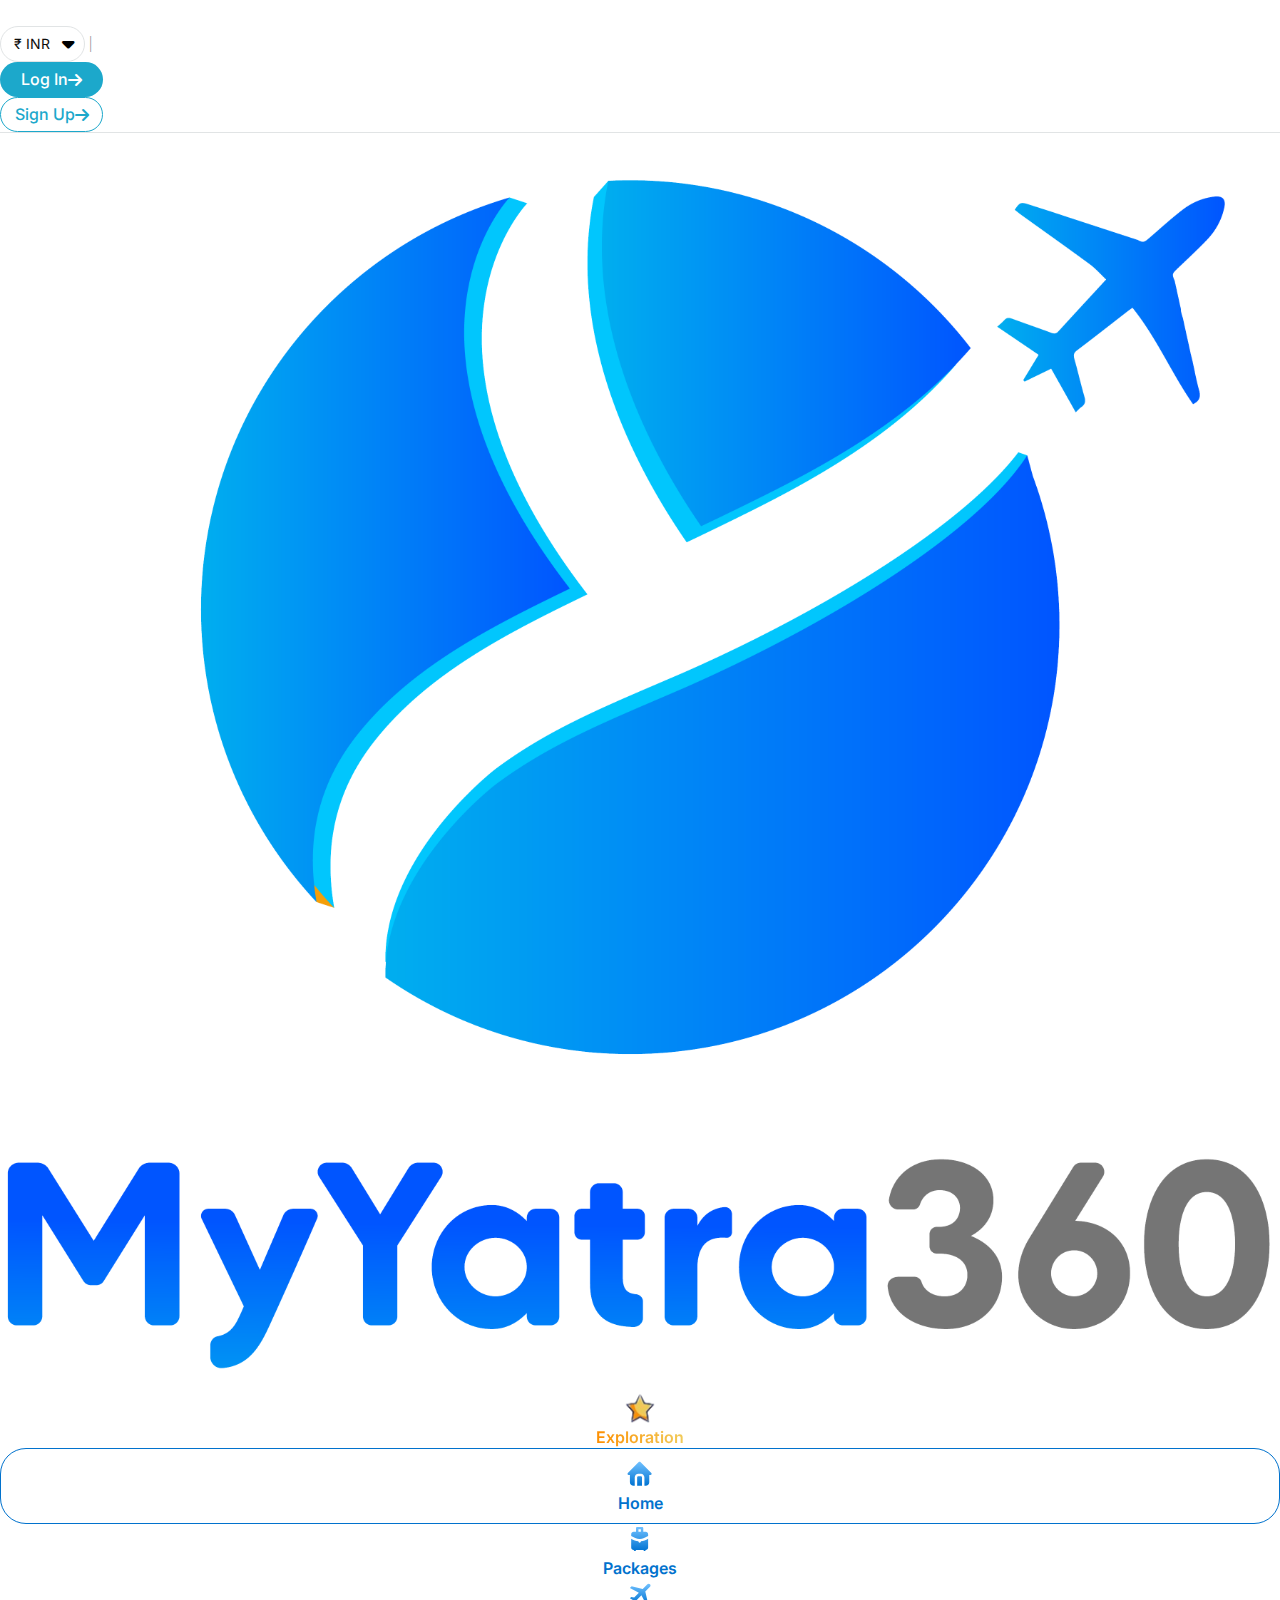
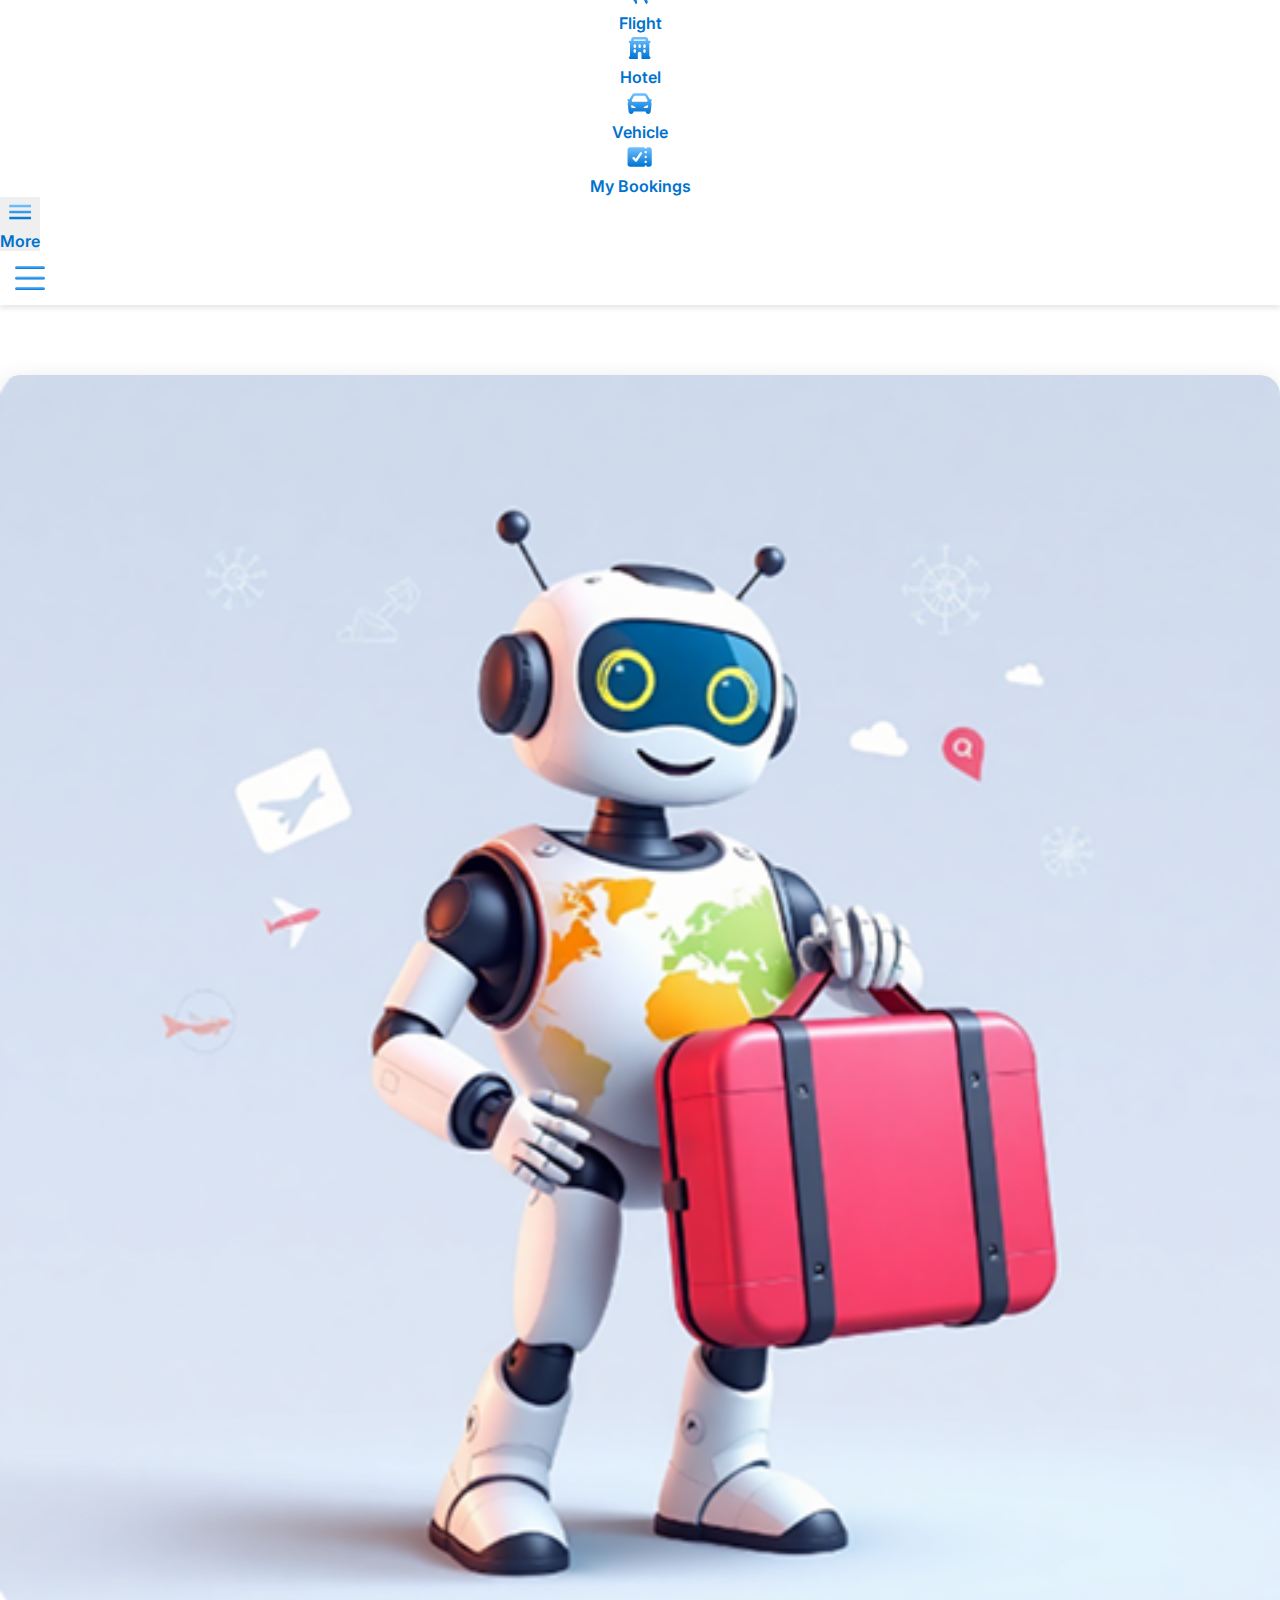
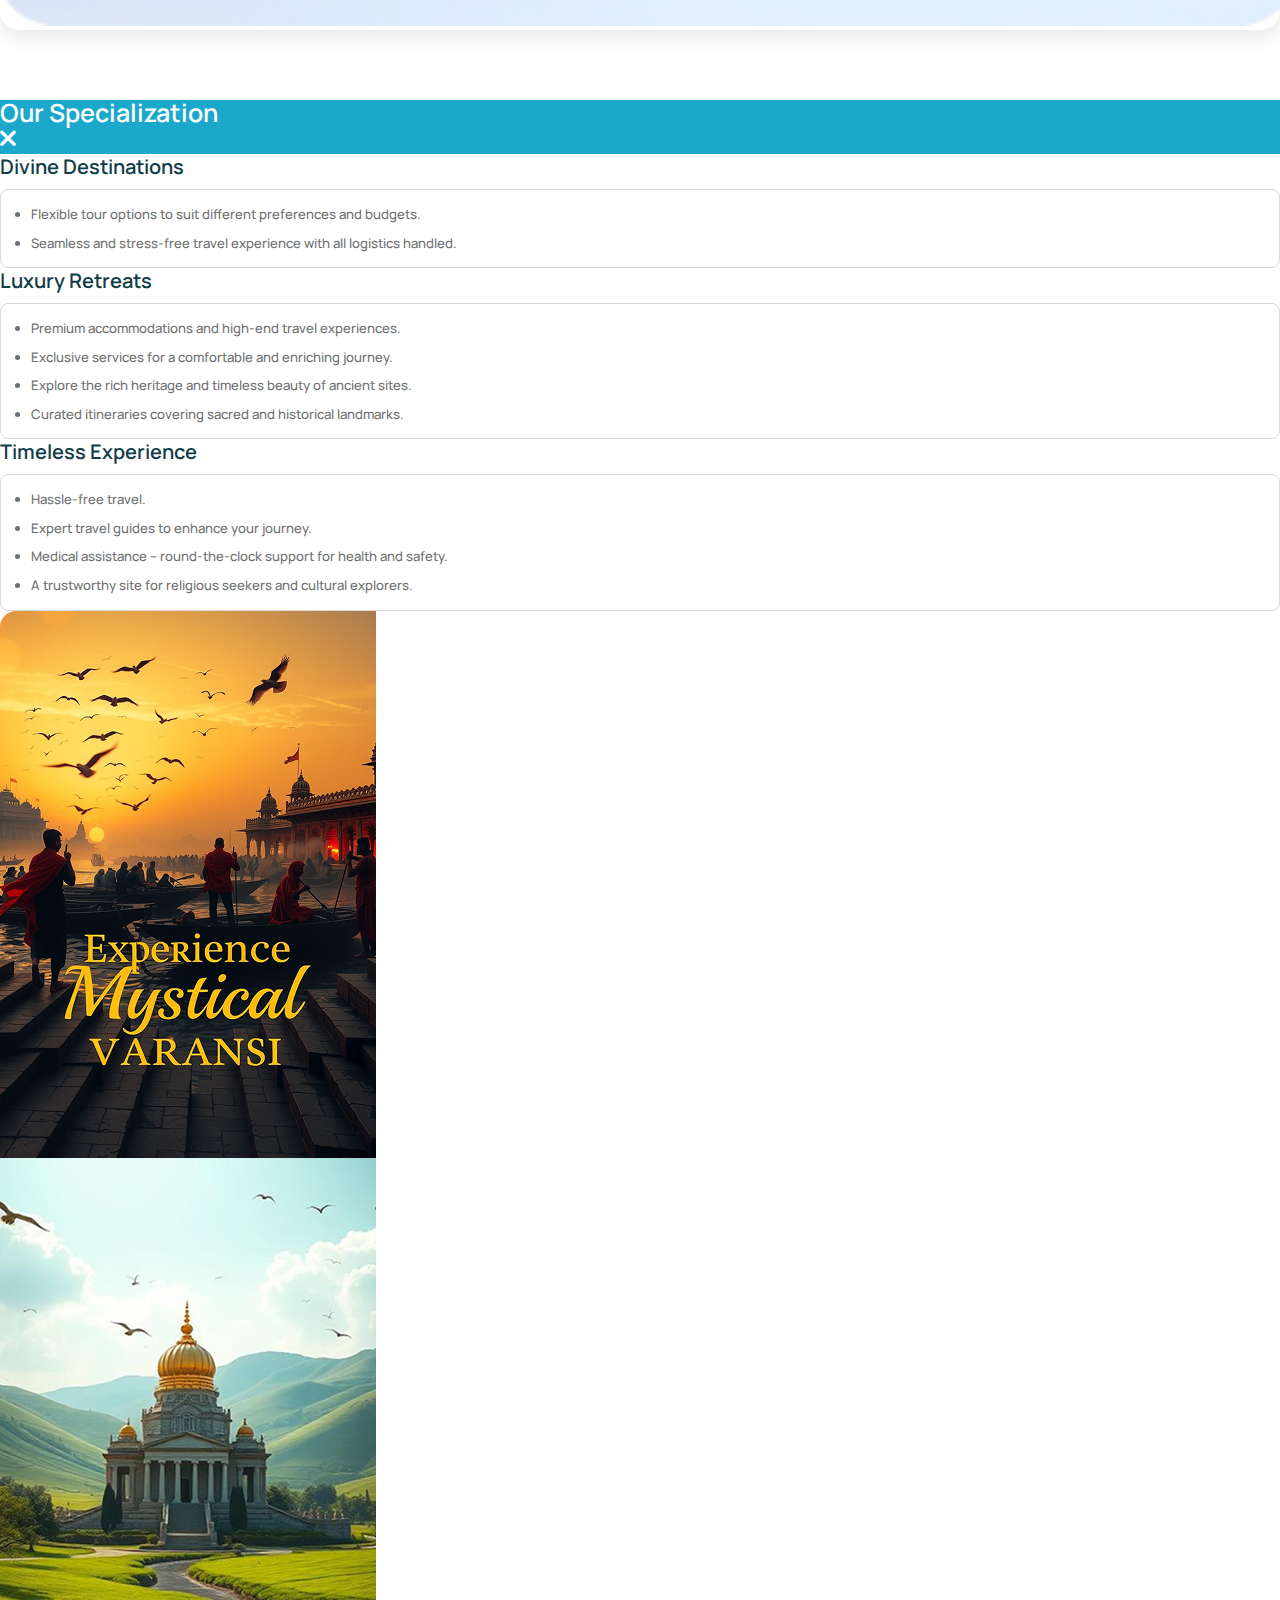
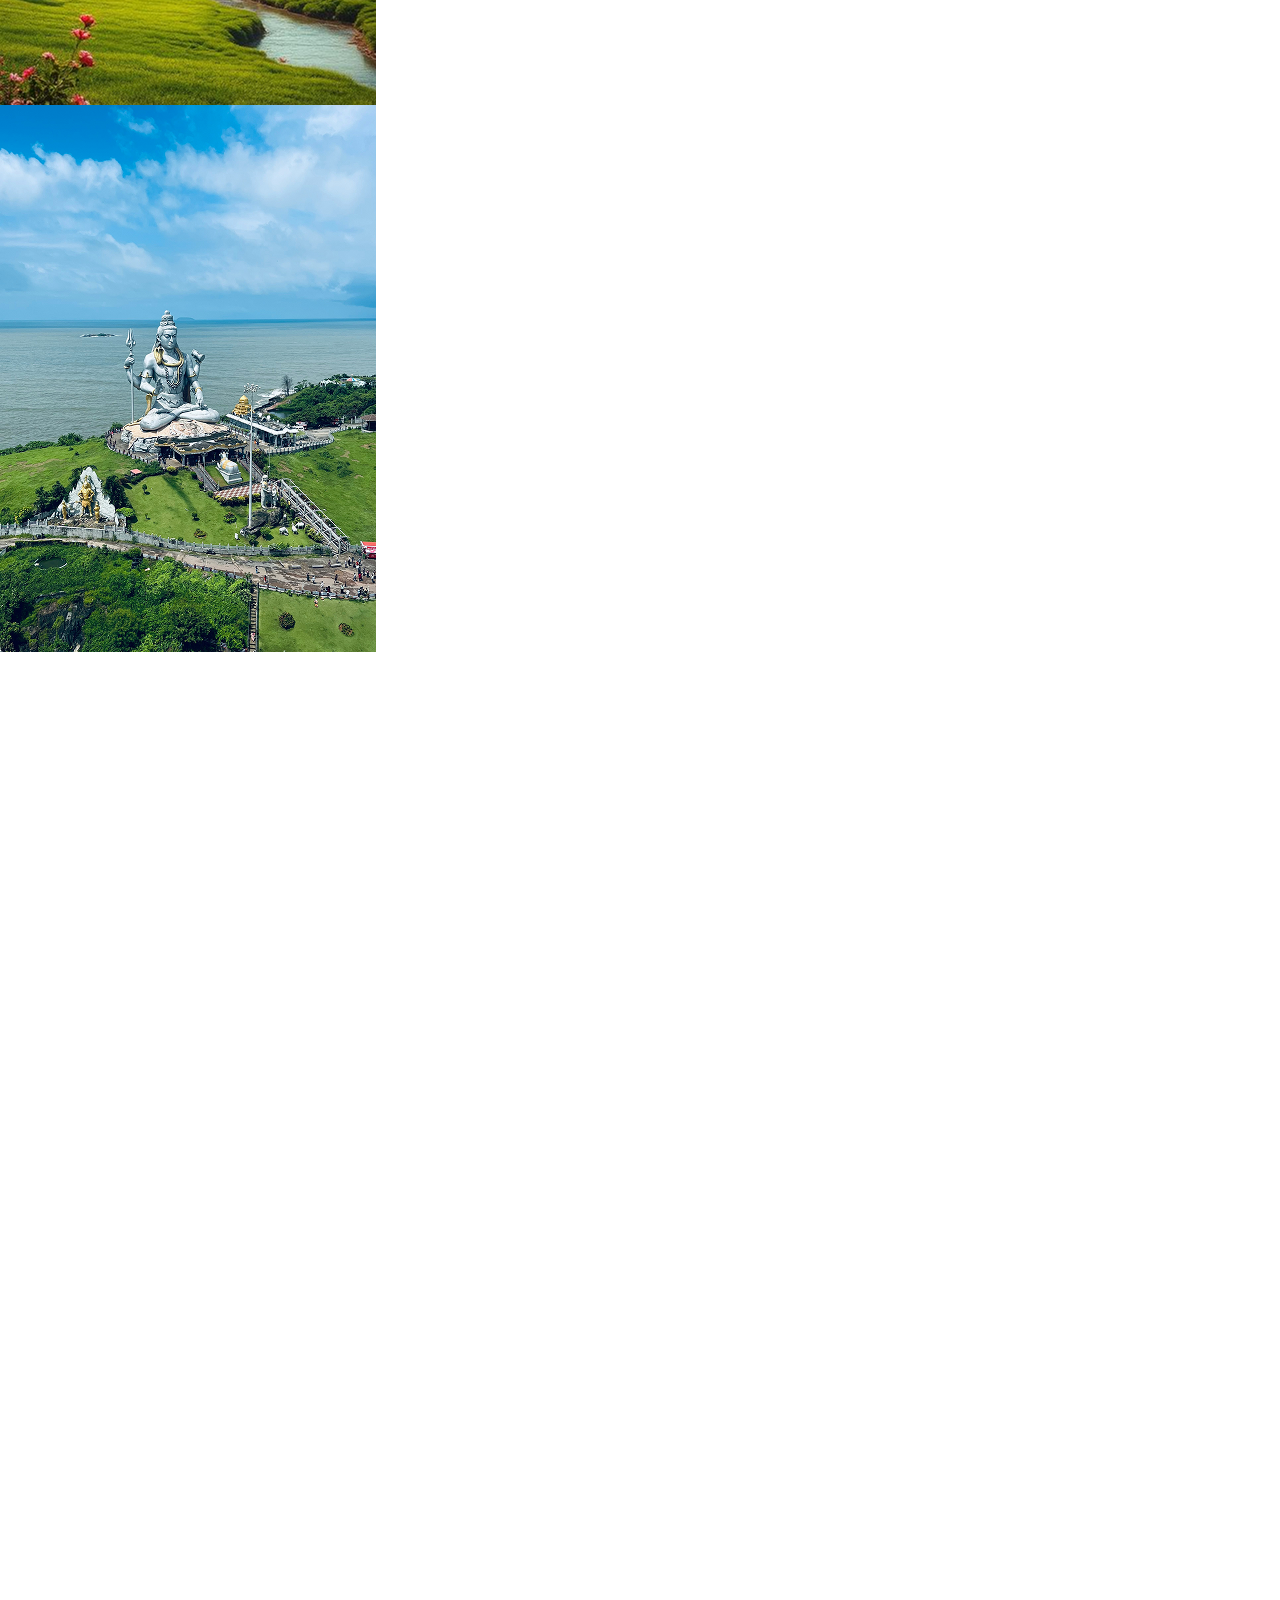
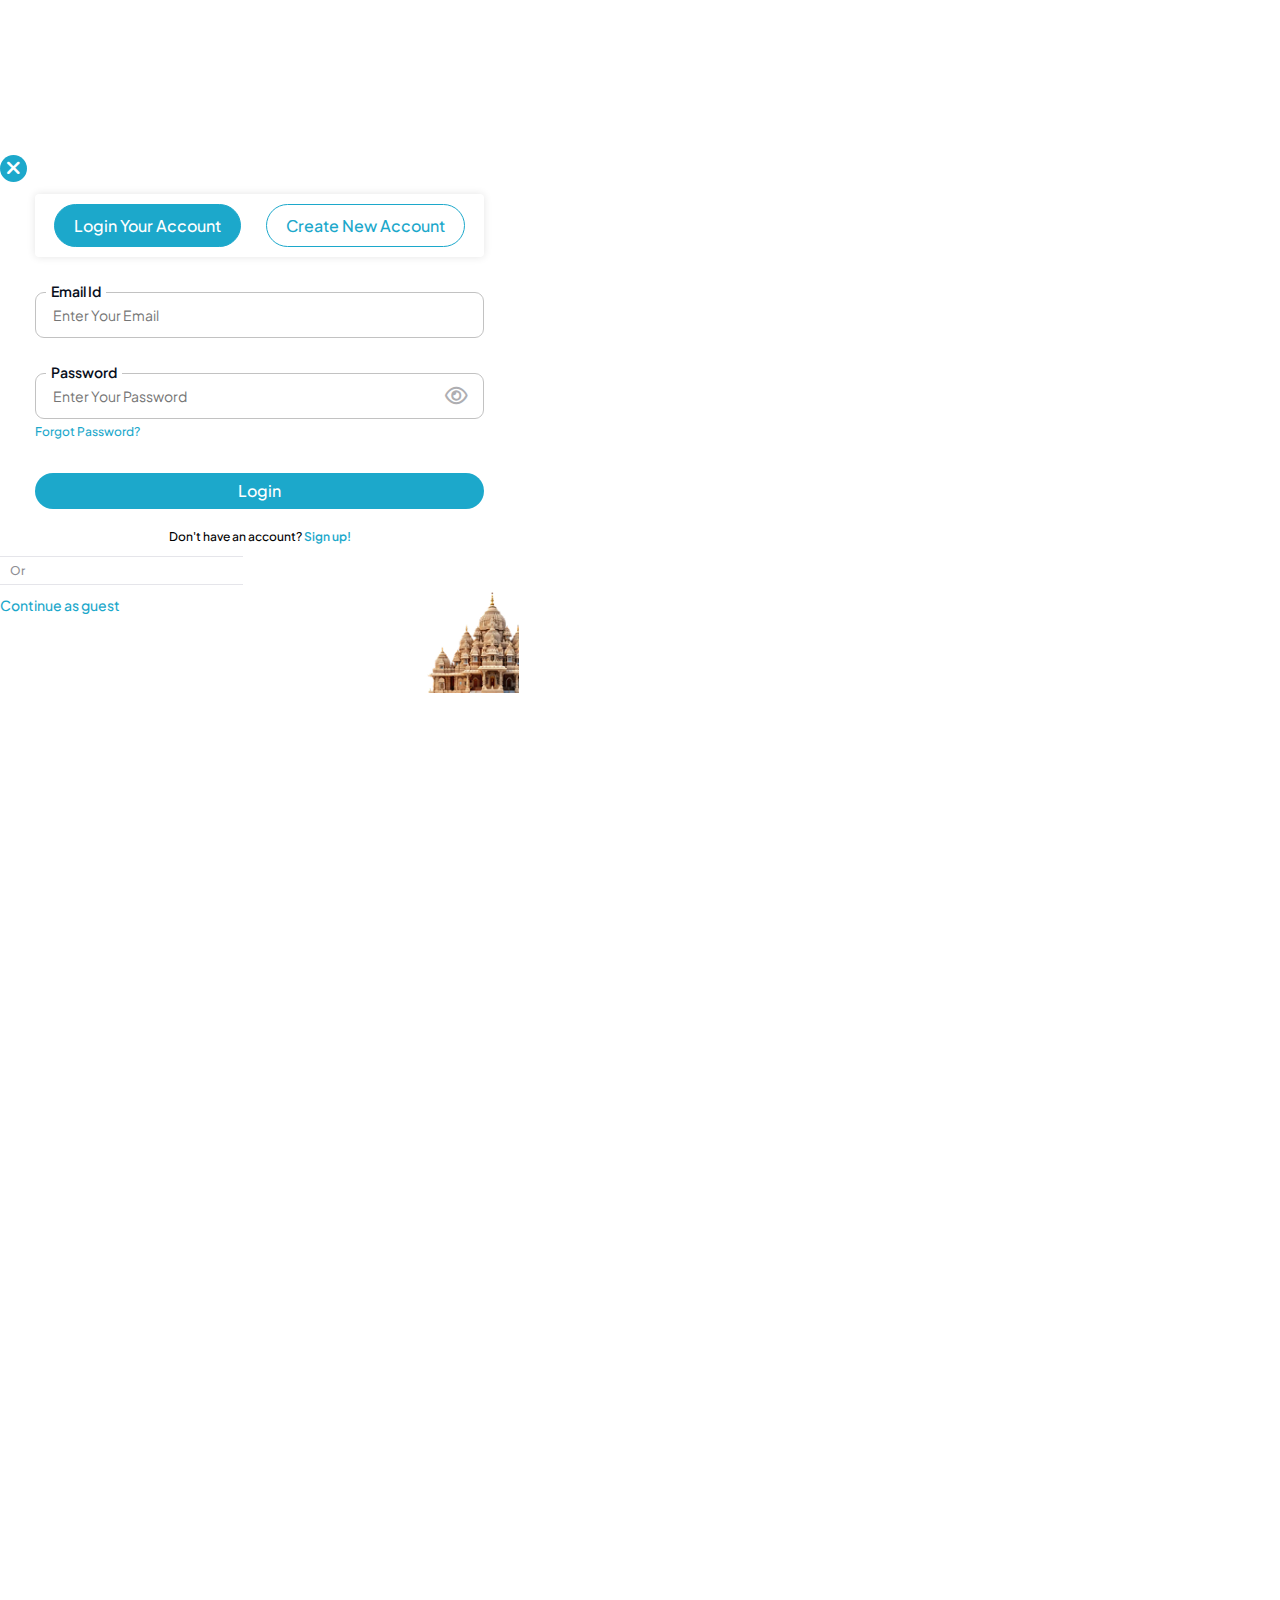
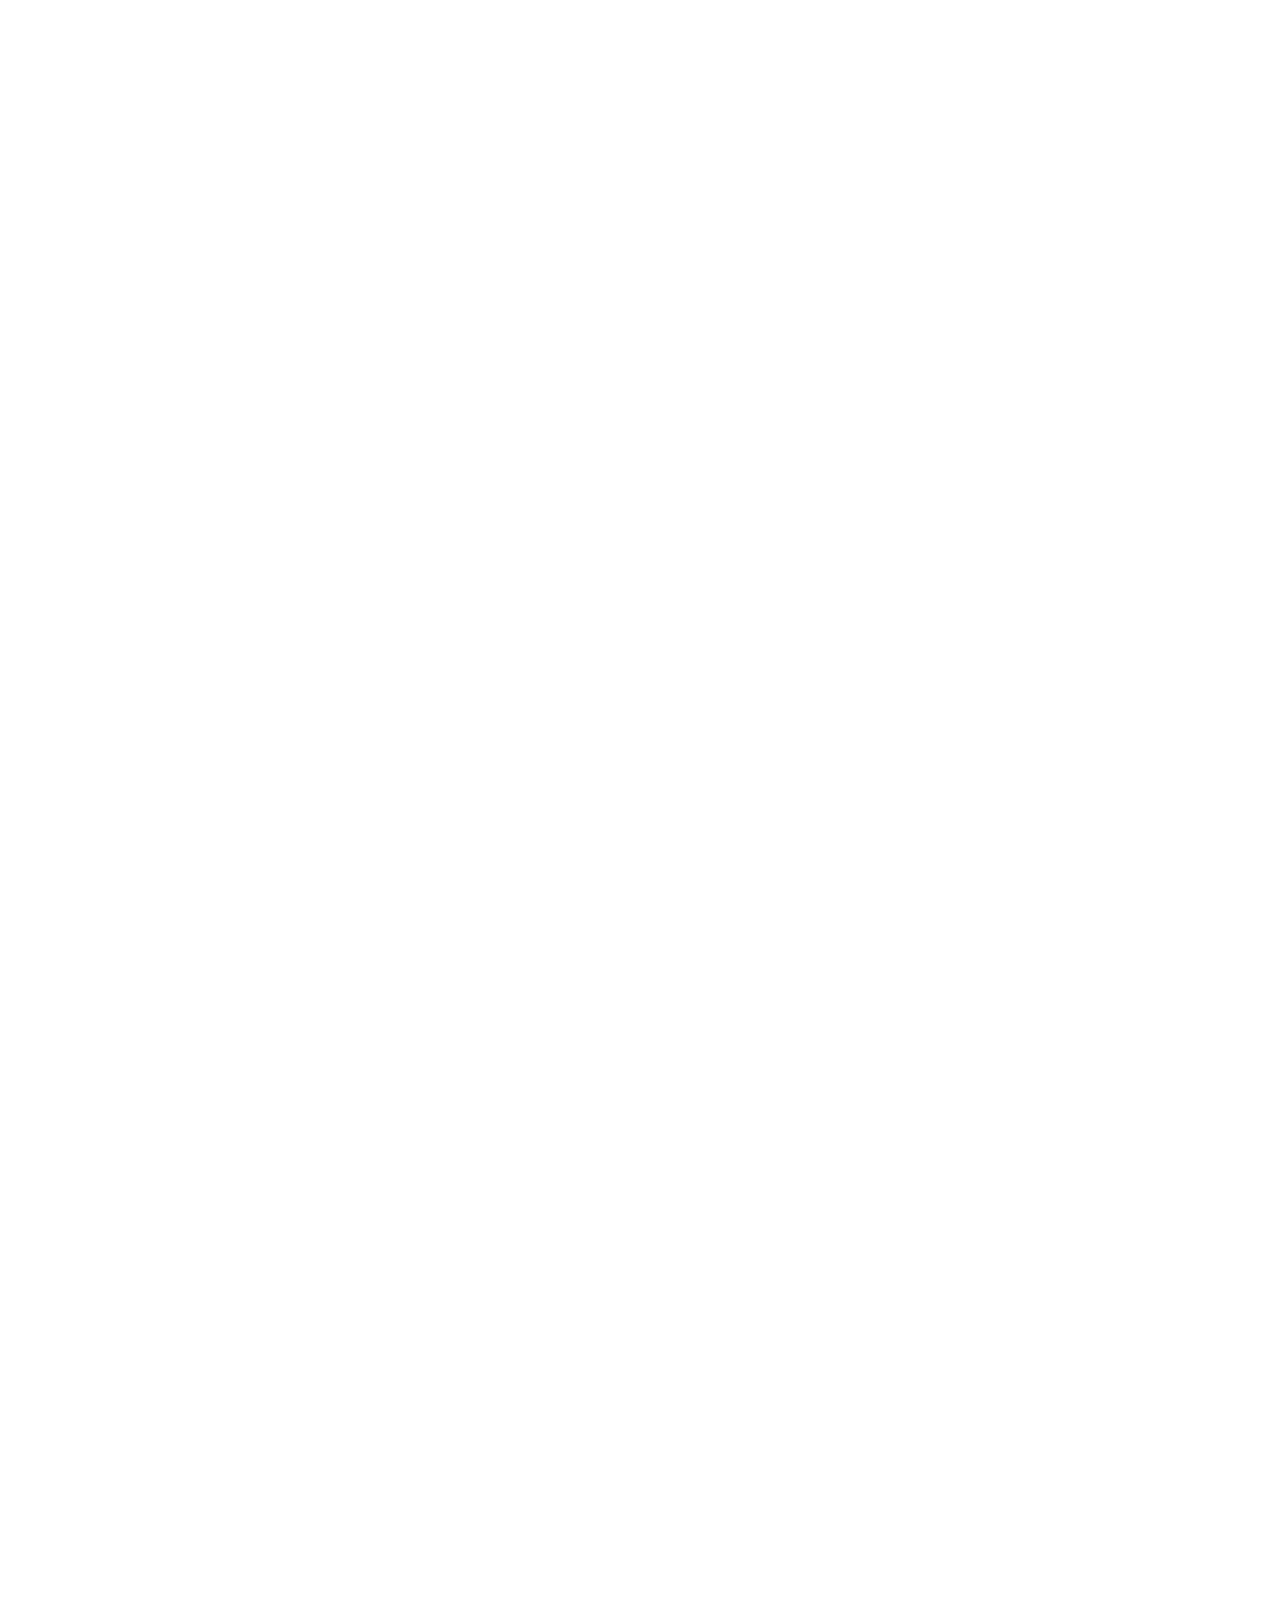
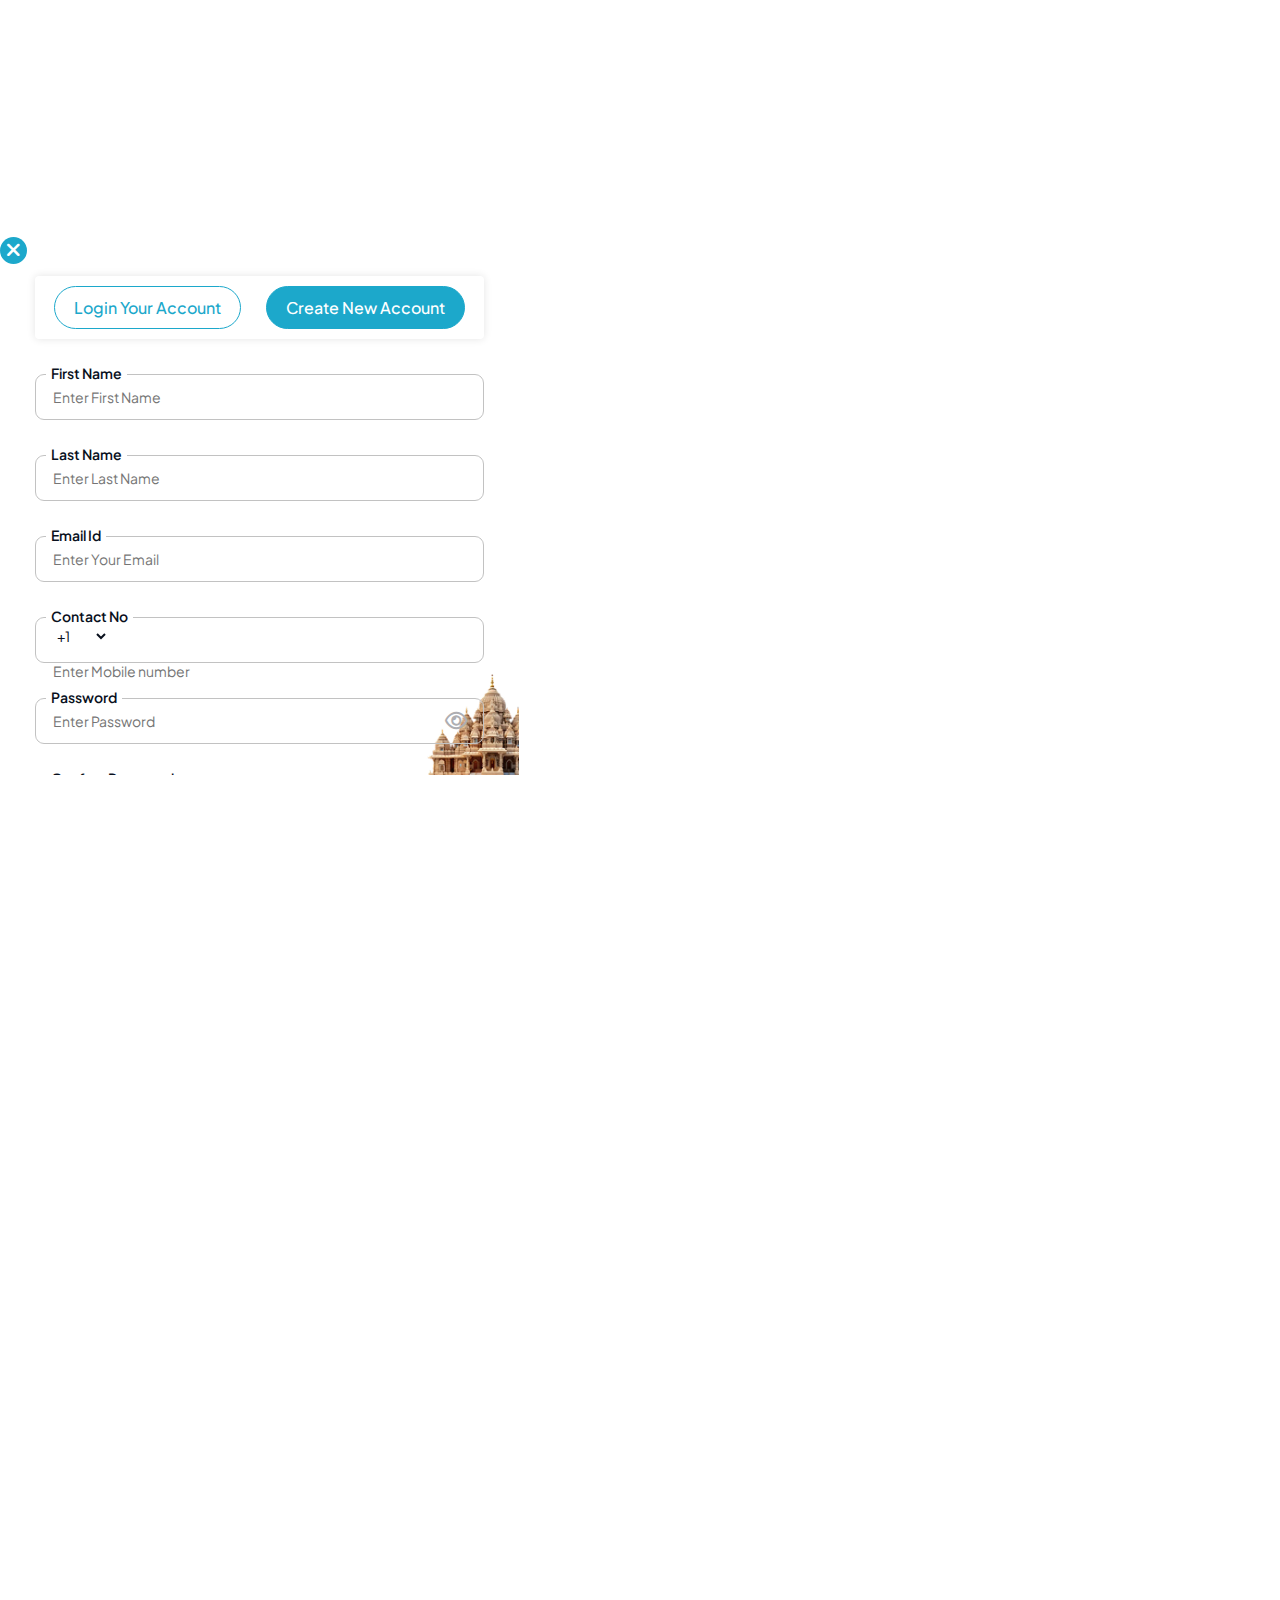
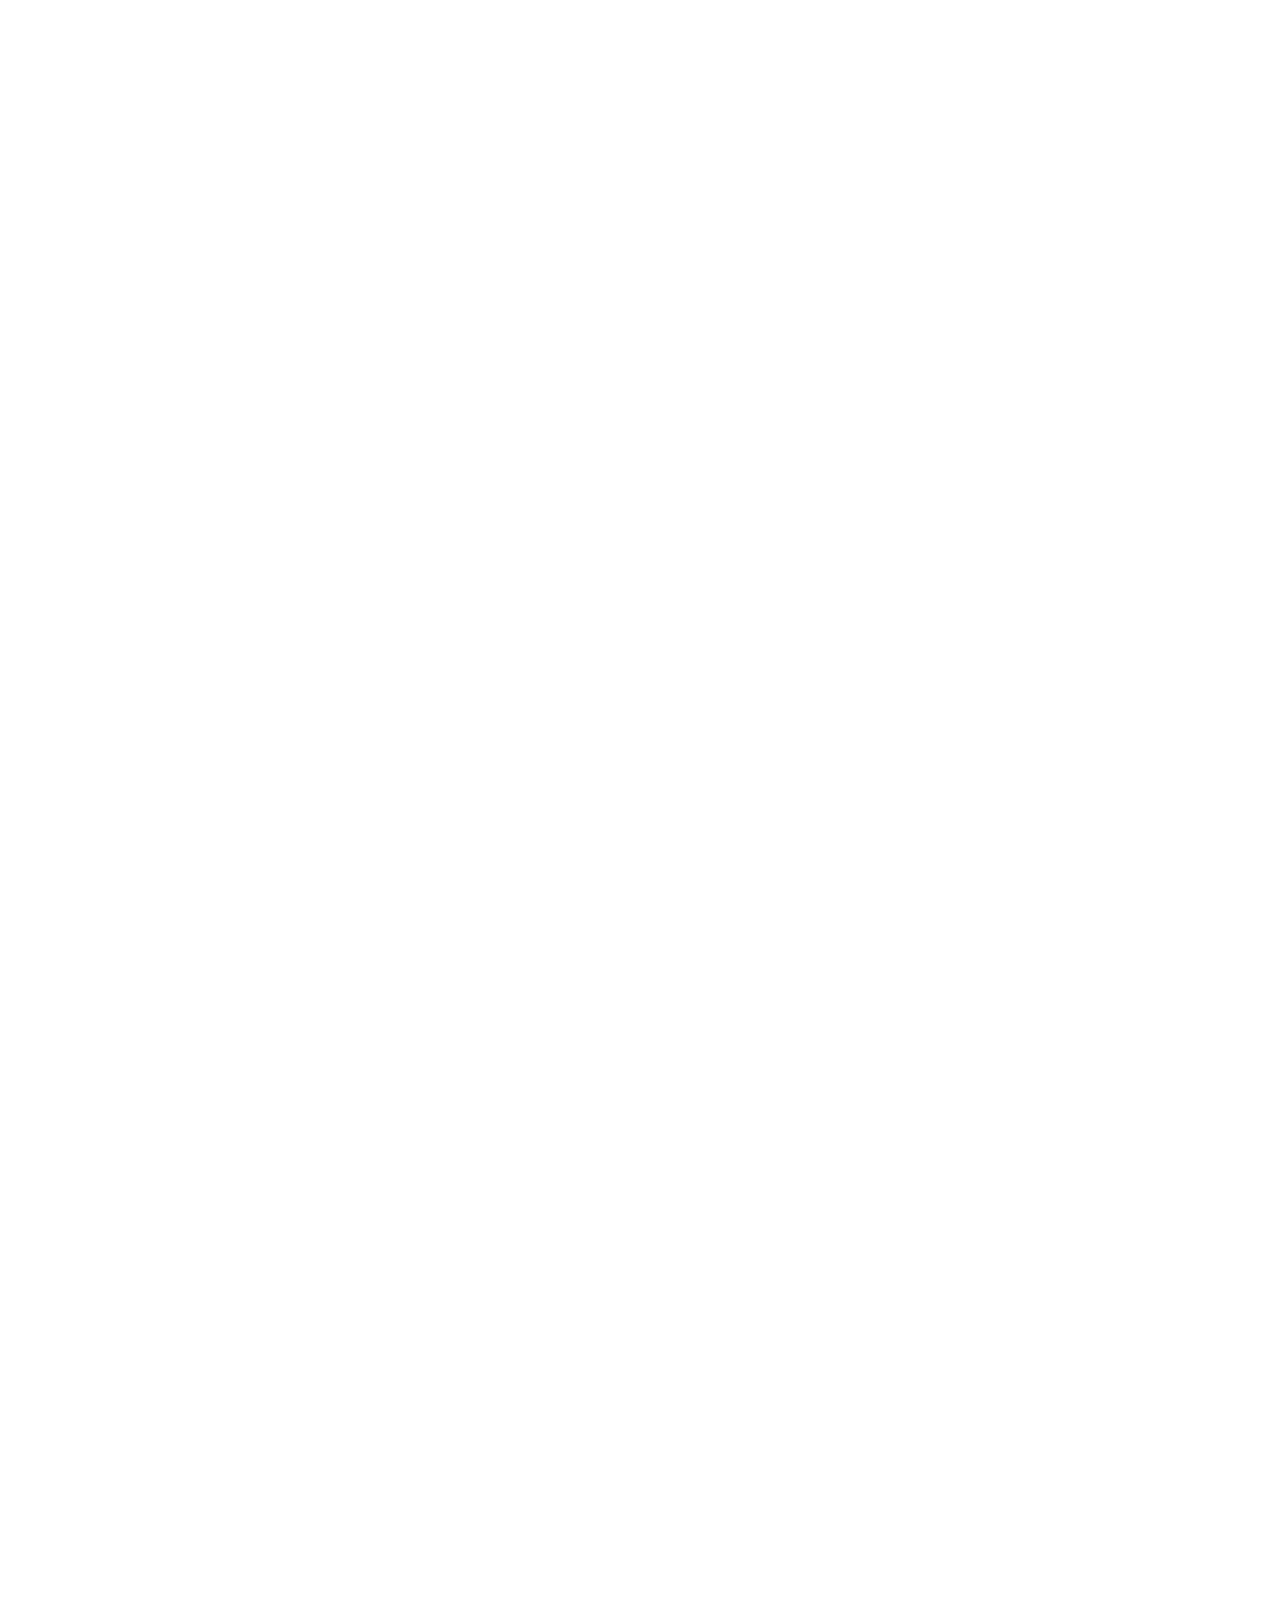
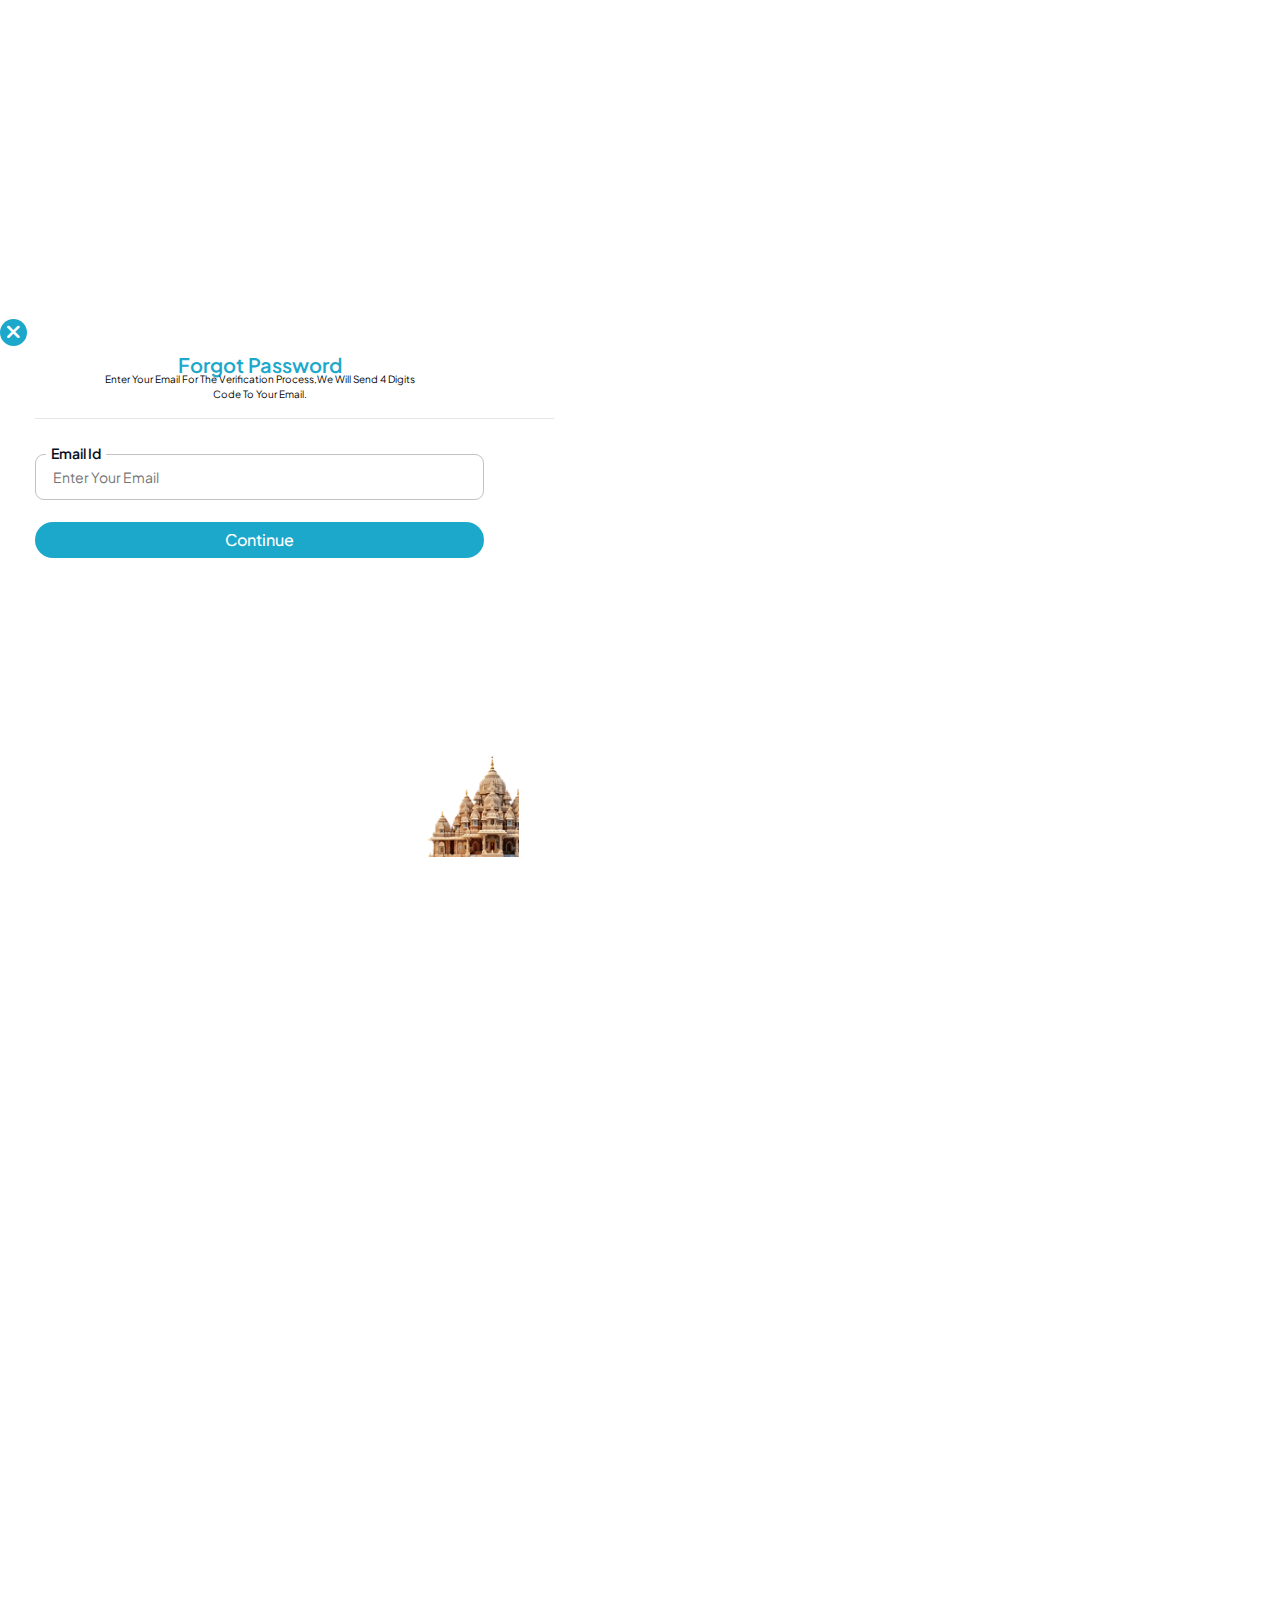
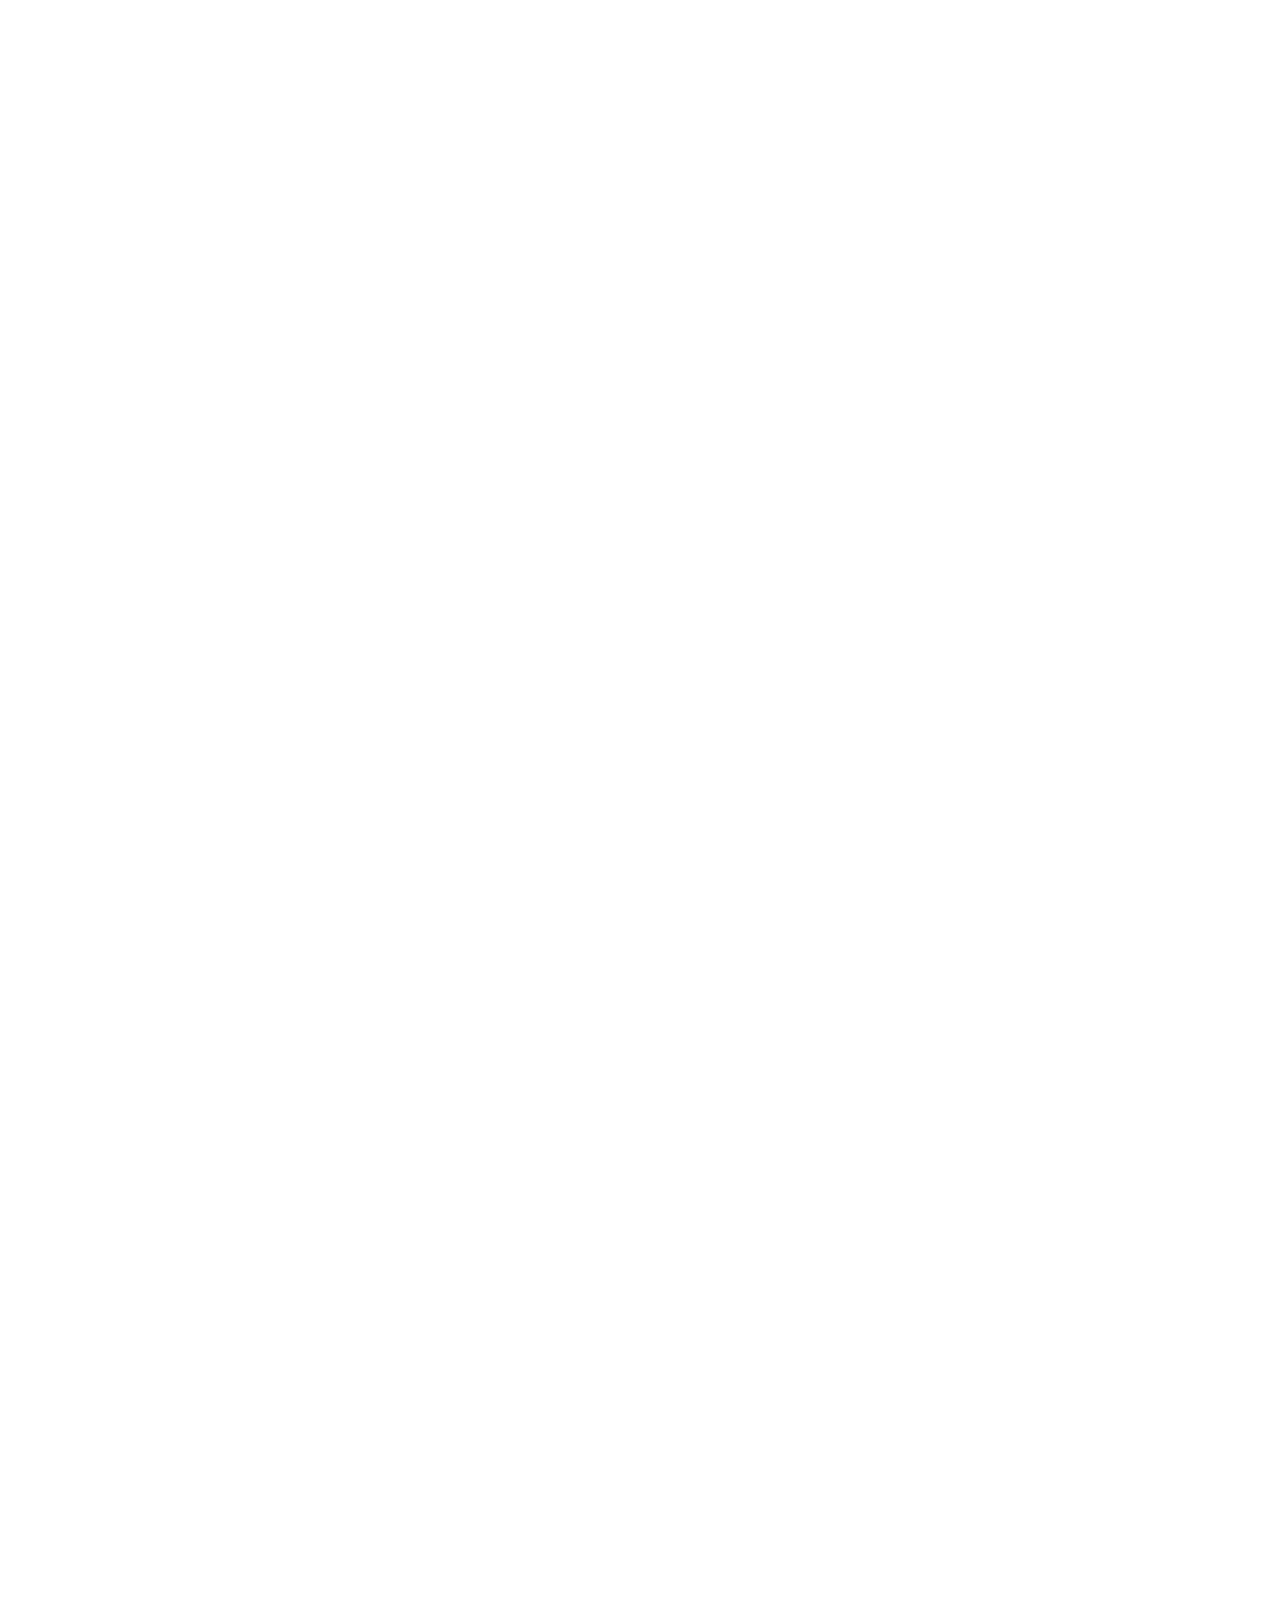
<file: ai_travel_planner_startpage.html>
<!DOCTYPE html>
<html lang="en">

<head>
    <meta charset="UTF-8">
    <meta name="viewport" content="width=device-width, initial-scale=1.0">
    <!-- favicon -->
    <link rel="shortcut icon" href="assets/images/favicon.png" type="image/x-icon">
    <title>My Yatra 360</title>
    <!-- google font -->
    <link rel="preconnect" href="https://fonts.googleapis.com">
    <link rel="preconnect" href="https://fonts.gstatic.com" crossorigin>
    <link
        href="https://fonts.googleapis.com/css2?family=Inter:ital,opsz,wght@0,14..32,100..900;1,14..32,100..900&family=Manrope:wght@200..800&family=Montez&family=Poppins:ital,wght@0,100;0,200;0,300;0,400;0,500;0,600;0,700;0,800;0,900;1,100;1,200;1,300;1,400;1,500;1,600;1,700;1,800;1,900&display=swap"
        rel="stylesheet">
    <link rel="preconnect" href="https://fonts.googleapis.com">
    <link rel="preconnect" href="https://fonts.gstatic.com" crossorigin>
    <link
        href="https://fonts.googleapis.com/css2?family=DM+Sans:ital,opsz,wght@0,9..40,100..1000;1,9..40,100..1000&display=swap"
        rel="stylesheet">
    <!-- plus jakarta sanse -->
    <link rel="preconnect" href="https://fonts.googleapis.com">
    <link rel="preconnect" href="https://fonts.gstatic.com" crossorigin>
    <link href="https://fonts.googleapis.com/css2?family=Plus+Jakarta+Sans:ital,wght@0,200..800;1,200..800&display=swap"
        rel="stylesheet">


    <!-- out fit font -->
    <link rel="preconnect" href="https://fonts.googleapis.com">
    <link rel="preconnect" href="https://fonts.gstatic.com" crossorigin>
    <link href="https://fonts.googleapis.com/css2?family=Outfit:wght@100..900&display=swap" rel="stylesheet">
    <!-- source sans pro font -->
    <link rel="stylesheet" href="assets/font/sourceSansPro/stylesheet.css">
    <!-- bootstrap css -->
    <link href="https://cdn.jsdelivr.net/npm/bootstrap@5.0.2/dist/css/bootstrap.min.css" rel="stylesheet"
        integrity="sha384-EVSTQN3/azprG1Anm3QDgpJLIm9Nao0Yz1ztcQTwFspd3yD65VohhpuuCOmLASjC" crossorigin="anonymous">
    <!-- slick css -->
    <link rel="stylesheet" href="assets/slickSlider/slick.css">
    <link rel="stylesheet" href="assets/slickSlider/slick-theme.css">

    <!-- swipper css -->
    <link rel="stylesheet" href="https://cdn.jsdelivr.net/npm/swiper@11/swiper-bundle.min.css" />
    <!-- font awesome css -->
    <link rel="stylesheet" href="https://cdnjs.cloudflare.com/ajax/libs/font-awesome/6.0.0/css/all.min.css">
    <!-- custom css -->
    <link rel="stylesheet" href="assets/css/styles.css">
    <link rel="stylesheet" href="assets/css/responsive.css">
    <link rel="stylesheet" href="assets/css/authentication.css">
    <link rel="stylesheet" href="assets/css/exploration.css">
    <link rel="stylesheet" href="assets/css/groupBooking.css">
    <link rel="stylesheet" href="assets/css/offerCard.css">
    <link rel="stylesheet" href="assets/css/newmenu.css">
    <link rel="stylesheet" href="assets/css/happytraveller.css">
    <link rel="stylesheet" href="assets/css/aiPlanner.css">
</head>

<body>



    <!-- Preloader -->
    <div class="preloader">
        <div class="loader">
            <img src="assets/images/Logo.png" alt="Logo">
            <div class="spinner"></div>
        </div>
    </div>
    <div class="website-content">


        <!-- =====================top header start======================= -->
        <div class="topheader  py-1">
            <div class="container">
                <div class="d-flex flex-column flex-sm-row justify-content-between align-items-center">
                    <div class="marquee-container">
                        <div class="marquee-content" data-bs-toggle="modal" data-bs-target="#ourSpecialization">
                            Our Specialization: Divine Destinations | Luxury Retreats | Timeless Experience
                        </div>
                    </div>
                    <div class=" language-and-currency-changer d-flex ps-3 gap-4  justify-content-between align-items-center"
                        style="color: #999999;">
                        <!-- Language Select with Custom Icon -->
                        <!-- <div class="languagebox">
                            English
                        </div> -->
                        <div class="custom-select-wrapper">
                            <select name="currency" class="custom-select">
                                <option value="₹ INR">₹ INR</option>
                            </select>
                            <i class="fa-solid fa-caret-down custom-select-icon"></i>
                        </div>
                        |
                        <!-- Auth link area -->
                        <div class="login-area d-flex align-items-center">
                            <a data-bs-toggle="modal" role="button" href="#loginNow" class="login">
                                Log in <i class="fa-solid fa-arrow-right ms-2"></i>
                            </a>
                            <a data-bs-toggle="modal" role="button" href="#signupNow" class="signup ms-2">
                                Sign Up <i class="fa-solid fa-arrow-right ms-2"></i>
                            </a>

                        </div>
                    </div>
                </div>
            </div>
        </div>
        <!-- =====================top header end======================= -->



        <!-- =====================navigationbar start======================= -->
        <div class="navigationbar sticky-top">
            <div class="container">
                <div class="d-flex position-relative justify-content-between align-items-center">
                    <a href="#" class="logo">
                        <img loading="lazy" src="assets/images/Logo.png" alt="Yatra360">
                    </a>

                    <div class="menu-content">
                        <nav class=" d-flex   justify-content-center align-items-center gap-xl-5 gap-lg-4">
                            <!-- =====Exploration area start===== -->
                            <a href="#explorationPopup" data-bs-toggle="modal" role="button" class="navlink ">
                                <!-- <img loading="lazy" src="assets/images/exploration.png" alt="Exploration"> -->
                                <img loading="lazy" src="assets/images/newmenuIcon/ex.png" alt="Exploration">
                                <span class="exploration_text">Exploration</span>
                            </a>
                            <!-- =====Exploration area end===== -->
                            <a href="index.html" class="navlink activepage">
                                <img loading="lazy" src="assets/images/newmenuIcon/home.svg" alt="Home">
                                <span>Home</span>
                            </a>
                            <a href="packageDetailsPage.html" class="navlink">
                                <img loading="lazy" src="assets/images/newmenuIcon/luggage.svg" alt="Packages">
                                <span>Packages</span>
                            </a>
                            <a href="#" class="navlink">
                                <img loading="lazy" src="assets/images/newmenuIcon/flight.svg" alt="Flight">
                                <span>Flight</span>
                            </a>
                            <a href="#" class="navlink">
                                <img loading="lazy" src="assets/images/newmenuIcon/hotel.svg" alt="Hotel">
                                <span>Hotel</span>
                            </a>
                            <a href="#" class="navlink">
                                <img loading="lazy" src="assets/images/newmenuIcon/car.svg" alt="Vehicle">
                                <span>Vehicle</span>
                            </a>
                            <a href="#" class="navlink">
                                <img loading="lazy" src="assets/images/newmenuIcon/ticket-check.svg" alt="My Bookings">
                                <span>My Bookings</span>
                            </a>

                            <div class="position-relative aboutuslink">
                                <button class="navlink moremenu ">
                                    <img loading="lazy" src="assets/images/newmenuIcon/menu.svg" alt="">
                                    <span>More</span>
                                    <div class="submenu shadow rounded-3 p-2 pt-3 position-absolute top-100 end-0">
                                        <ul class=" ps-0">
                                            <li>
                                                <a class=" dropdown-item mb-1 submenuLink " href="whyWeAre.html">
                                                    Who we are
                                                </a>
                                            </li>
                                            <li>
                                                <a class=" dropdown-item mb-1 submenuLink" href="ourTeams.html">
                                                    Our Team
                                                </a>
                                            </li>
                                            <li>
                                                <a class=" dropdown-item submenuLink" href="whychooseUs.html">
                                                    Why Choose MyYatra360?
                                                </a>
                                            </li>
                                        </ul>
                                    </div>
                                </button>
                            </div>
                            <!-- <a href="#" class="navlink">
                                <img loading="lazy" src="assets/images/faq.svg" alt="Faq’s">
                                <span>Faq’s</span>
                            </a> -->
                        </nav>
                    </div>

                    <div class="toggle-menu d-block d-lg-none">
                        <button class="menu-toggle" aria-label="Toggle menu">
                            <span class="menu-icon">
                                <span class="line line-1"></span>
                                <span class="line line-2"></span>
                                <span class="line line-3"></span>
                            </span>
                        </button>

                    </div>

                </div>
            </div>
        </div>
        <!-- =====================navigationbar end======================= -->


        <!-- ==================main area start=================== -->
        <div class="aiPlanner_area">
            <div class="row g-4 w-100">
                <div class="col-xl-6">

                </div>
                <div class="col-xl-6">
                    <div class="d-flex justify-content-center align-items-center h-100 w-100">
                        <div class="ai_image_box">
                            <img loading="lazy" src="assets/images/ai/robot.png" alt="">
                        </div>
                    </div>
                </div>
            </div>
        </div>
        <!-- ==================main area end=================== -->



        <!-- =============our specialization start============ -->

        <!-- Modal -->
        <div class="modal fade" id="ourSpecialization" data-bs-backdrop="static" data-bs-keyboard="false" tabindex="-1"
            aria-labelledby="staticBackdropLabel" aria-hidden="true">
            <div class="modal-dialog modal-dialog-centered">
                <div class="modal-content">
                    <div class="modal-header">
                        <h5 class="modal-title" id="ourSpecializationLabel">Our Specialization</h5>
                        <button type="button" data-bs-dismiss="modal" aria-label="Close">
                            <i class="fa-solid fa-xmark"></i>
                        </button>
                    </div>
                    <div class="modal-body">
                        <div class="specialization-area">
                            <h1>Divine Destinations </h1>
                            <ul>
                                <li>Flexible tour options to suit different preferences and budgets. </li>
                                <li>Seamless and stress-free travel experience with all logistics handled. </li>
                            </ul>
                            <h1>Luxury Retreats </h1>
                            <ul>
                                <li>Premium accommodations and high-end travel experiences.</li>
                                <li>Exclusive services for a comfortable and enriching journey. </li>
                                <li>Explore the rich heritage and timeless beauty of ancient sites.</li>
                                <li>Curated itineraries covering sacred and historical landmarks. </li>
                            </ul>
                            <h1>Timeless Experience </h1>
                            <ul>
                                <li>Hassle-free travel. </li>
                                <li>Expert travel guides to enhance your journey. </li>
                                <li>Medical assistance – round-the-clock support for health and safety. </li>
                                <li>A trustworthy site for religious seekers and cultural explorers.</li>
                            </ul>
                        </div>
                    </div>

                </div>
            </div>
        </div>
        <!-- =============our specialization end============ -->




      


        <!-- ===========================================---------========== -->
        <!-- =======================Authentication page start============== -->
        <!-- ===========================================---------========== -->


        <!-- login page -->
        <div class="modal fade authenticationpopuparea" id="loginNow" aria-hidden="true"
            aria-labelledby="exampleModalToggleLabel" tabindex="-1">
            <div class="modal-dialog modal-dialog-centered modal-lg">
                <div class="modal-content">

                    <div class="modal-body">
                        <div class="d-flex justify-content-between align-items-stretch">
                            <div class="loginbanner_side d-none d-lg-block">
                                <div class="login_page_slider_area">
                                    <div class="login_slider">

                                        <div class="slider_item">
                                            <div class="slider_image_box">
                                                <img loading="lazy"
                                                    src="assets/images/authentication/slider/image_1.png"
                                                    alt="Slider 1">
                                            </div>

                                        </div>
                                        <div class="slider_item">
                                            <div class="slider_image_box">
                                                <img loading="lazy"
                                                    src="assets/images/authentication/slider/image_2.png"
                                                    alt="Slider 1">
                                            </div>

                                        </div>
                                        <div class="slider_item">
                                            <div class="slider_image_box">
                                                <img loading="lazy"
                                                    src="assets/images/authentication/slider/image_3.png"
                                                    alt="Slider 1">
                                            </div>

                                        </div>
                                        <div class="slider_item">
                                            <div class="slider_image_box">
                                                <img loading="lazy"
                                                    src="assets/images/authentication/slider/image_4.png"
                                                    alt="Slider 1">
                                            </div>

                                        </div>
                                        <div class="slider_item">
                                            <div class="slider_image_box">
                                                <img loading="lazy"
                                                    src="assets/images/authentication/slider/image_5.png"
                                                    alt="Slider 1">
                                            </div>

                                        </div>
                                    </div>
                                </div>
                            </div>
                            <div class="login_content_side ">
                                <div class="d-flex justify-content-end align-items-center"
                                    style=" padding: 9px 12px 12px 0;">
                                    <button class="login_area_close" data-bs-dismiss="modal" aria-label="Close">
                                        <i class="fa-solid fa-xmark"></i>
                                    </button>
                                </div>
                                <div class="login_content_main_area">
                                    <div class="login_and_create_new_button_area">
                                        <button class=" active">Login Your Account</button>
                                        <button type="button" data-bs-target="#signupNow" data-bs-toggle="modal"
                                            data-bs-dismiss="modal">Create New Account</button>
                                    </div>
                                    <!-- enter mail -->
                                    <div class="inputfeildArea ">
                                        <label for="">
                                            Email Id
                                        </label>
                                        <input type="email" placeholder="Enter Your Email">
                                    </div>
                                    <div class="inputfeildArea ">
                                        <label for="">
                                            Password
                                        </label>
                                        <input class="passwordFeild" type="text" placeholder="Enter Your Password">
                                        <button class="passwork_look">
                                            <i class="fa-regular fa-eye visible"></i>
                                            <i class="fa-regular fa-eye-slash hidden"></i>
                                        </button>
                                    </div>
                                    <div class="d-flex justify-content-end align-items-center">
                                        <button class="forgotpassword" data-bs-toggle="modal"
                                            data-bs-target="#forgotPassword" data-bs-dismiss="modal"
                                            type="button">Forgot Password?</button>
                                    </div>
                                    <button class="login_btn">
                                        Login
                                    </button>
                                    <p>Don't have an account? <button type="button" data-bs-target="#signupNow"
                                            data-bs-toggle="modal" data-bs-dismiss="modal">Sign up!</button></p>
                                </div>
                                <div class="d-flex justify-content-between align-items-center">
                                    <div class="orBorder"></div>
                                    <div class="orContent">
                                        Or
                                    </div>
                                    <div class="orBorder"></div>
                                </div>
                                <!-- guest -->
                                <div class="d-flex justify-content-center align-items-center">
                                    <button class="guestbutton">
                                        Continue as guest
                                        <img loading="lazy" src="assets/images/arrow-green.svg" alt="Icon">
                                    </button>
                                </div>
                            </div>
                        </div>
                    </div>

                </div>
            </div>
        </div>
        <!-- sing up page -->
        <div class="modal fade authenticationpopuparea" id="signupNow" aria-hidden="true"
            aria-labelledby="exampleModalToggleLabel" tabindex="-1">
            <div class="modal-dialog modal-dialog-centered modal-lg">
                <div class="modal-content">

                    <div class="modal-body">
                        <div class="d-flex justify-content-between align-items-stretch">
                            <div class="loginbanner_side d-none d-lg-block">
                                <div class="login_page_slider_area">
                                    <div class="login_slider">

                                        <div class="slider_item">
                                            <div class="slider_image_box">
                                                <img loading="lazy"
                                                    src="assets/images/authentication/slider/image_1.png"
                                                    alt="Slider 1">
                                            </div>

                                        </div>
                                        <div class="slider_item">
                                            <div class="slider_image_box">
                                                <img loading="lazy"
                                                    src="assets/images/authentication/slider/image_2.png"
                                                    alt="Slider 1">
                                            </div>

                                        </div>
                                        <div class="slider_item">
                                            <div class="slider_image_box">
                                                <img loading="lazy"
                                                    src="assets/images/authentication/slider/image_3.png"
                                                    alt="Slider 1">
                                            </div>

                                        </div>
                                        <div class="slider_item">
                                            <div class="slider_image_box">
                                                <img loading="lazy"
                                                    src="assets/images/authentication/slider/image_4.png"
                                                    alt="Slider 1">
                                            </div>

                                        </div>
                                        <div class="slider_item">
                                            <div class="slider_image_box">
                                                <img loading="lazy"
                                                    src="assets/images/authentication/slider/image_5.png"
                                                    alt="Slider 1">
                                            </div>

                                        </div>
                                    </div>
                                </div>
                            </div>
                            <div class="login_content_side signup_content_side">
                                <div class="d-flex justify-content-end align-items-center"
                                    style=" padding: 9px 12px 12px 0;">
                                    <button class="login_area_close" data-bs-dismiss="modal" aria-label="Close">
                                        <i class="fa-solid fa-xmark"></i>
                                    </button>
                                </div>
                                <div class="login_content_main_area">
                                    <div class="login_and_create_new_button_area">
                                        <button type="button" data-bs-target="#loginNow" data-bs-toggle="modal"
                                            data-bs-dismiss="modal">Login Your Account</button>
                                        <button class=" active">Create New Account</button>
                                    </div>
                                    <div class="row g-4" style="margin-top: 5px;">
                                        <div class="col-sm-6 col-12 mt-0">
                                            <div class="inputfeildArea ">
                                                <label for="">
                                                    First Name
                                                </label>
                                                <input type="text" placeholder="Enter First Name">
                                            </div>
                                        </div>
                                        <div class="col-sm-6 col-12 mt-0">
                                            <div class="inputfeildArea ">
                                                <label for="">
                                                    Last Name
                                                </label>
                                                <input type="text" placeholder="Enter Last Name">
                                            </div>
                                        </div>
                                        <div class="col-sm-6 col-12 mt-0">
                                            <div class="inputfeildArea ">
                                                <label for="">
                                                    Email Id
                                                </label>
                                                <input type="email" placeholder="Enter Your Email">
                                            </div>
                                        </div>
                                        <div class="col-sm-6 col-12 mt-0">
                                            <div class="inputfeildArea ">
                                                <label for="">
                                                    Contact No
                                                </label>
                                                <div class="d-flex justify-content-start align-items-center">
                                                    <select>
                                                        <option value="">+1</option>
                                                        <option value="">+91</option>
                                                        <option value="">+880</option>
                                                    </select>
                                                    <input type="text" placeholder="Enter Mobile number">
                                                </div>
                                            </div>
                                        </div>
                                        <div class="col-sm-6 col-12 mt-0">
                                            <div class="inputfeildArea ">
                                                <label for="">
                                                    Password
                                                </label>
                                                <input class="passwordFeild" type="text" placeholder="Enter Password">
                                                <button class="passwork_look">
                                                    <i class="fa-regular fa-eye visible"></i>
                                                    <i class="fa-regular fa-eye-slash hidden"></i>
                                                </button>
                                            </div>
                                        </div>
                                        <div class="col-sm-6 col-12 mt-0">
                                            <div class="inputfeildArea ">
                                                <label for="">
                                                    Confirm Password
                                                </label>
                                                <input class="confirmpasswordFeild" type="text"
                                                    placeholder="Confirm Password">
                                                <button class="passwork_look_confirm">
                                                    <i class="fa-regular fa-eye convisible"></i>
                                                    <i class="fa-regular fa-eye-slash conhidden"></i>
                                                </button>
                                            </div>
                                        </div>
                                    </div>
                                    <button class="signup_btn" style="margin-top: 35px">
                                        Sign Up
                                    </button>
                                    <p>Already have an account? <button type="button" data-bs-target="#loginNow"
                                            data-bs-toggle="modal" data-bs-dismiss="modal">Login!</button></p>
                                </div>

                            </div>
                        </div>
                    </div>

                </div>
            </div>
        </div>
        <!-- forgot password page -->
        <div class="modal fade authenticationpopuparea" id="forgotPassword" aria-hidden="true"
            aria-labelledby="exampleModalToggleLabel" tabindex="-1">
            <div class="modal-dialog modal-dialog-centered modal-lg">
                <div class="modal-content">

                    <div class="modal-body">
                        <div class="d-flex justify-content-between align-items-stretch">
                            <div class="loginbanner_side d-none d-lg-block">
                                <div class="login_page_slider_area">
                                    <div class="login_slider">

                                        <div class="slider_item">
                                            <div class="slider_image_box">
                                                <img loading="lazy"
                                                    src="assets/images/authentication/slider/image_1.png"
                                                    alt="Slider 1">
                                            </div>

                                        </div>
                                        <div class="slider_item">
                                            <div class="slider_image_box">
                                                <img loading="lazy"
                                                    src="assets/images/authentication/slider/image_2.png"
                                                    alt="Slider 1">
                                            </div>

                                        </div>
                                        <div class="slider_item">
                                            <div class="slider_image_box">
                                                <img loading="lazy"
                                                    src="assets/images/authentication/slider/image_3.png"
                                                    alt="Slider 1">
                                            </div>

                                        </div>
                                        <div class="slider_item">
                                            <div class="slider_image_box">
                                                <img loading="lazy"
                                                    src="assets/images/authentication/slider/image_4.png"
                                                    alt="Slider 1">
                                            </div>

                                        </div>
                                        <div class="slider_item">
                                            <div class="slider_image_box">
                                                <img loading="lazy"
                                                    src="assets/images/authentication/slider/image_5.png"
                                                    alt="Slider 1">
                                            </div>

                                        </div>
                                    </div>
                                </div>
                            </div>
                            <div class="login_content_side ">
                                <div class="d-flex justify-content-end align-items-center"
                                    style=" padding: 9px 12px 12px 0;">
                                    <button class="login_area_close" data-bs-dismiss="modal" aria-label="Close">
                                        <i class="fa-solid fa-xmark"></i>
                                    </button>
                                </div>
                                <div
                                    class="forgotpassword_content_main_area  d-flex justify-content-center align-items-center flex-column">
                                    <h2>forgot Password</h2>
                                    <p>Enter your email for the verification process,we will send 4 digits <br> code to
                                        your email.</p>
                                    <div class="underlineborder "></div>
                                    <div class="inputfeildArea ">
                                        <label for="">
                                            Email Id
                                        </label>
                                        <input type="email" placeholder="Enter Your Email">
                                    </div>
                                    <button class="continuebtn" data-bs-dismiss="modal" data-bs-target="#otpArea"
                                        data-bs-toggle="modal" style="margin-top: 22px">
                                        Continue
                                    </button>

                                </div>

                            </div>
                        </div>
                    </div>

                </div>
            </div>
        </div>
        <!-- otp  page -->
        <div class="modal fade authenticationpopuparea" id="otpArea" aria-hidden="true"
            aria-labelledby="exampleModalToggleLabel" tabindex="-1">
            <div class="modal-dialog modal-dialog-centered modal-lg">
                <div class="modal-content">

                    <div class="modal-body">
                        <div class="d-flex justify-content-between align-items-stretch">
                            <div class="loginbanner_side d-none d-lg-block">
                                <div class="login_page_slider_area">
                                    <div class="login_slider">

                                        <div class="slider_item">
                                            <div class="slider_image_box">
                                                <img loading="lazy"
                                                    src="assets/images/authentication/slider/image_1.png"
                                                    alt="Slider 1">
                                            </div>

                                        </div>
                                        <div class="slider_item">
                                            <div class="slider_image_box">
                                                <img loading="lazy"
                                                    src="assets/images/authentication/slider/image_2.png"
                                                    alt="Slider 1">
                                            </div>

                                        </div>
                                        <div class="slider_item">
                                            <div class="slider_image_box">
                                                <img loading="lazy"
                                                    src="assets/images/authentication/slider/image_3.png"
                                                    alt="Slider 1">
                                            </div>

                                        </div>
                                        <div class="slider_item">
                                            <div class="slider_image_box">
                                                <img loading="lazy"
                                                    src="assets/images/authentication/slider/image_4.png"
                                                    alt="Slider 1">
                                            </div>

                                        </div>
                                        <div class="slider_item">
                                            <div class="slider_image_box">
                                                <img loading="lazy"
                                                    src="assets/images/authentication/slider/image_5.png"
                                                    alt="Slider 1">
                                            </div>

                                        </div>
                                    </div>
                                </div>
                            </div>
                            <div class="login_content_side ">
                                <div class="d-flex justify-content-end align-items-center"
                                    style=" padding: 9px 12px 12px 0;">
                                    <button class="login_area_close" data-bs-dismiss="modal" aria-label="Close">
                                        <i class="fa-solid fa-xmark"></i>
                                    </button>
                                </div>
                                <div
                                    class="forgotpassword_content_main_area  d-flex justify-content-center align-items-center flex-column">
                                    <h2>Enter OTP</h2>
                                    <p>Your OTP has been sent to your registered email ID.</p>
                                    <div class="underlineborder "></div>
                                    <div class="otpbox_area">
                                        <input type="text">
                                        <input type="text">
                                        <input type="text">
                                        <input type="text">
                                    </div>
                                    <button class="continuebtn" data-bs-toggle="modal" data-bs-target="#newPassword"
                                        data-bs-dismiss="modal" style="margin-top: 24px">
                                        Continue
                                    </button>

                                </div>

                            </div>
                        </div>
                    </div>

                </div>
            </div>
        </div>


        <!-- new password set page -->
        <div class="modal fade authenticationpopuparea" id="newPassword" aria-hidden="true"
            aria-labelledby="exampleModalToggleLabel" tabindex="-1">
            <div class="modal-dialog modal-dialog-centered modal-lg">
                <div class="modal-content">

                    <div class="modal-body">
                        <div class="d-flex justify-content-between align-items-stretch">
                            <div class="loginbanner_side d-none d-lg-block">
                                <div class="login_page_slider_area">
                                    <div class="login_slider">

                                        <div class="slider_item">
                                            <div class="slider_image_box">
                                                <img loading="lazy"
                                                    src="assets/images/authentication/slider/image_1.png"
                                                    alt="Slider 1">
                                            </div>

                                        </div>
                                        <div class="slider_item">
                                            <div class="slider_image_box">
                                                <img loading="lazy"
                                                    src="assets/images/authentication/slider/image_2.png"
                                                    alt="Slider 1">
                                            </div>

                                        </div>
                                        <div class="slider_item">
                                            <div class="slider_image_box">
                                                <img loading="lazy"
                                                    src="assets/images/authentication/slider/image_3.png"
                                                    alt="Slider 1">
                                            </div>

                                        </div>
                                        <div class="slider_item">
                                            <div class="slider_image_box">
                                                <img loading="lazy"
                                                    src="assets/images/authentication/slider/image_4.png"
                                                    alt="Slider 1">
                                            </div>

                                        </div>
                                        <div class="slider_item">
                                            <div class="slider_image_box">
                                                <img loading="lazy"
                                                    src="assets/images/authentication/slider/image_5.png"
                                                    alt="Slider 1">
                                            </div>

                                        </div>
                                    </div>
                                </div>
                            </div>
                            <div class="login_content_side ">
                                <div class="d-flex justify-content-end align-items-center"
                                    style=" padding: 9px 12px 12px 0;">
                                    <button class="login_area_close" data-bs-dismiss="modal" aria-label="Close">
                                        <i class="fa-solid fa-xmark"></i>
                                    </button>
                                </div>
                                <div
                                    class="forgotpassword_content_main_area  d-flex justify-content-center align-items-center flex-column">
                                    <h2>New Password</h2>
                                    <p>Set new password!</p>
                                    <div class="underlineborder "></div>
                                    <div class="inputfeildArea ">
                                        <label for="">
                                            New Password
                                        </label>
                                        <input class="passwordFeild" type="text" placeholder="Enter New Password">
                                        <button class="passwork_look">
                                            <i class="fa-regular fa-eye visible"></i>
                                            <i class="fa-regular fa-eye-slash hidden"></i>
                                        </button>
                                    </div>
                                    <div class="inputfeildArea ">
                                        <label for="">
                                            Confirm Password
                                        </label>
                                        <input class="confirmpasswordFeild" type="text"
                                            placeholder="Enter Confirm Password">
                                        <button class="passwork_look_confirm">
                                            <i class="fa-regular fa-eye convisible"></i>
                                            <i class="fa-regular fa-eye-slash conhidden"></i>
                                        </button>
                                    </div>
                                    <button class="continuebtn" data-bs-dismiss="modal" data-bs-toggle="modal"
                                        style="margin-top: 22px">
                                        Update
                                    </button>

                                </div>

                            </div>
                        </div>
                    </div>

                </div>
            </div>
        </div>

        <!-- =======================================---------============== -->
        <!-- =======================Authentication page end================ -->
        <!-- =======================================---------============== -->


        <!-- ===================Exploration popup area start=================== -->
        <div class="modal fade exploration_popup_area" id="explorationPopup" aria-hidden="true" tabindex="-1">
            <div class="modal-dialog modal-dialog-centered modal-lg">
                <div class="modal-content">
                    <div class="modal-header">
                        <h5 class="modal-title" id="explorarTitle">Somnath</h5>
                        <button type="button" data-bs-dismiss="modal" aria-label="Close">
                            <i class="fa-solid fa-xmark"></i>
                        </button>
                    </div>
                    <div class="modal-body ">
                        <!-- tabwise content area start -->
                        <div class="tabcontent_area explorarContent " id="somnathContent">
                            <div class="videoPlayer">
                                <iframe width="100%" height="100%" src="https://www.youtube.com/embed/1DUYr90wxGQ"
                                    title="All-In-One Solution for Tailoring Management" frameborder="0"
                                    allow="accelerometer; autoplay; clipboard-write; encrypted-media; gyroscope; picture-in-picture; web-share"
                                    referrerpolicy="strict-origin-when-cross-origin" allowfullscreen>
                                </iframe>
                                <!-- you need just change the vido id
                        exmple  src="https://www.youtube.com/embed/YOUR VIDEO PEST HERE"  -->

                            </div>
                            <p>
                                Somnath Temple is a Hindu temple, located in Prabhas Patan, Veraval in Gujarat, India.
                                It is one of the most sacred pilgrimage sites the Tirtha Kshetra for Hindus and is the
                                first among the twelve jyotirlinga shrines of Shiva. It is unclear when the first
                                version of the Somnath temple was built, with estimates varying between the early
                                centuries of the 1st millennium and about the 9th century CE.
                            </p>
                        </div>
                        <div class="tabcontent_area explorarContent " id="mallikarjunaContent">
                            <div class="videoPlayer">
                                <iframe width="100%" height="100%" src="https://www.youtube.com/embed/5RmpWj-cFgQ"
                                    title="All-In-One Solution for Tailoring Management" frameborder="0"
                                    allow="accelerometer; autoplay; clipboard-write; encrypted-media; gyroscope; picture-in-picture; web-share"
                                    referrerpolicy="strict-origin-when-cross-origin" allowfullscreen>
                                </iframe>
                                <!-- you need just change the vido id
                        exmple  src="https://www.youtube.com/embed/YOUR VIDEO PEST HERE"  -->

                            </div>
                            <p>
                                Somnath Temple is a Hindu temple, located in Prabhas Patan, Veraval in Gujarat, India.
                                It is one of the most sacred pilgrimage sites the Tirtha Kshetra for Hindus and is the
                                first among the twelve jyotirlinga shrines of Shiva. It is unclear when the first
                                version of the Somnath temple was built, with estimates varying between the early
                                centuries of the 1st millennium and about the 9th century CE.
                            </p>
                        </div>
                        <!-- tabwise content area end -->

                        <ul class="placeTablist  ">
                            <li>
                                <button class="active jyotirlinga1btn">
                                    12 Jyotirlinga
                                </button>
                            </li>
                            <li>
                                <button class="jyotirlinga2btn">
                                    12 Jyotirlinga
                                </button>
                            </li>
                            <li>
                                <button class="shaktiPithbtn">
                                    51 shakti pith
                                </button>
                            </li>
                        </ul>
                        <!-- tab area start -->
                        <div class="subplaceList_area">
                            <div class="marquee-container subplacelistitems subplacelistActive"
                                id="jyotirlinga1subitem">
                                <div class="expmarquee-content">
                                    <div class="subplaceList ">
                                        <button class="active somnathBtn">Somnath</button>
                                        <span>|</span>
                                        <button class="mallikarjunaBtn">Mallikarjuna</button>
                                        <span>|</span>
                                        <button class="mahakaleshwarBtn">Mahakaleshwar</button>
                                        <span>|</span>
                                        <button class="omkareshwarBtn">Omkareshwar</button>
                                        <span>|</span>
                                        <button class="kedarnathBtn">Kedarnath</button>
                                        <span>|</span>
                                        <button class="bhimashankarBtn">Bhimashankar</button>
                                        <span>|</span>
                                        <button class="bhimashankarBtn">Bhimashankar</button>
                                    </div>
                                </div>
                            </div>
                            <div class="marquee-container subplacelistitems " id="jyotirlinga2subitem">
                                <div class="expmarquee-content">
                                    <div class="subplaceList ">
                                        <button class="active somnathBtn">Somnath</button>
                                        <span>|</span>
                                        <button class="mallikarjunaBtn">Mallikarjuna</button>
                                        <span>|</span>
                                        <button class="mahakaleshwarBtn">Mahakaleshwar</button>
                                        <span>|</span>
                                        <button class="omkareshwarBtn">Omkareshwar</button>
                                        <span>|</span>
                                        <button class="kedarnathBtn">Kedarnath</button>
                                        <span>|</span>
                                        <button class="bhimashankarBtn">Bhimashankar</button>
                                        <span>|</span>
                                        <button class="bhimashankarBtn">Bhimashankar</button>
                                    </div>
                                </div>
                            </div>
                            <div class="marquee-container subplacelistitems " id="shaktipitharea">
                                <div class="expmarquee-content">
                                    <div class="subplaceList ">
                                        <button class="active somnathBtn">Somnath</button>
                                        <span>|</span>
                                        <button class="mallikarjunaBtn">Mallikarjuna</button>
                                        <span>|</span>
                                        <button class="mahakaleshwarBtn">Mahakaleshwar</button>
                                        <span>|</span>
                                        <button class="omkareshwarBtn">Omkareshwar</button>
                                        <span>|</span>
                                        <button class="kedarnathBtn">Kedarnath</button>
                                        <span>|</span>
                                        <button class="bhimashankarBtn">Bhimashankar</button>
                                        <span>|</span>
                                        <button class="bhimashankarBtn">Bhimashankar</button>
                                    </div>
                                </div>
                            </div>
                        </div>

                    </div>
                    <div class="modal-footer">
                        <div class="d-flex justify-content-end align-items-center py-2">
                            <button class="submitbtn">
                                Send Enquiry
                                <img src="assets/images/arrow-white.svg" alt="">
                            </button>
                        </div>
                    </div>

                </div>
            </div>
        </div>
        <!-- ===================Exploration popup area end=================== -->










    </div>
    <!-- jquery js -->
    <script src="https://ajax.googleapis.com/ajax/libs/jquery/3.7.1/jquery.min.js"></script>
    <!-- slick js -->
    <script src="assets/slickSlider/slick.js"></script>
    <script src="assets/slickSlider/slick.min.js"></script>
    <!-- bootstrap js -->
    <script src="https://cdn.jsdelivr.net/npm/bootstrap@5.0.2/dist/js/bootstrap.bundle.min.js"
        integrity="sha384-MrcW6ZMFYlzcLA8Nl+NtUVF0sA7MsXsP1UyJoMp4YLEuNSfAP+JcXn/tWtIaxVXM" crossorigin="anonymous">
    </script>

    <!-- swipperjs -->
    <script src="https://cdn.jsdelivr.net/npm/swiper@11/swiper-bundle.min.js"></script>
    <!-- main js -->
    <script src="assets/js/main.js"></script>
    <!-- exploration js -->
    <script src="assets/js/exploration.js"></script>
    <!-- group booking -->
    <script src="assets/js/groupBooking.js"></script>
    <!-- offer card and why choose -->
    <script src="assets/js/offerCard.js"></script>
    <!-- happy traveller js -->
    <script src="assets/js/happytraveller.js"></script>

    <script>
        window.addEventListener("load", function () {
            document.querySelector(".preloader").style.display = "none";
            document.querySelector(".website-content").style.display = "block";
        });
    </script>

</body>

</html>
</file>
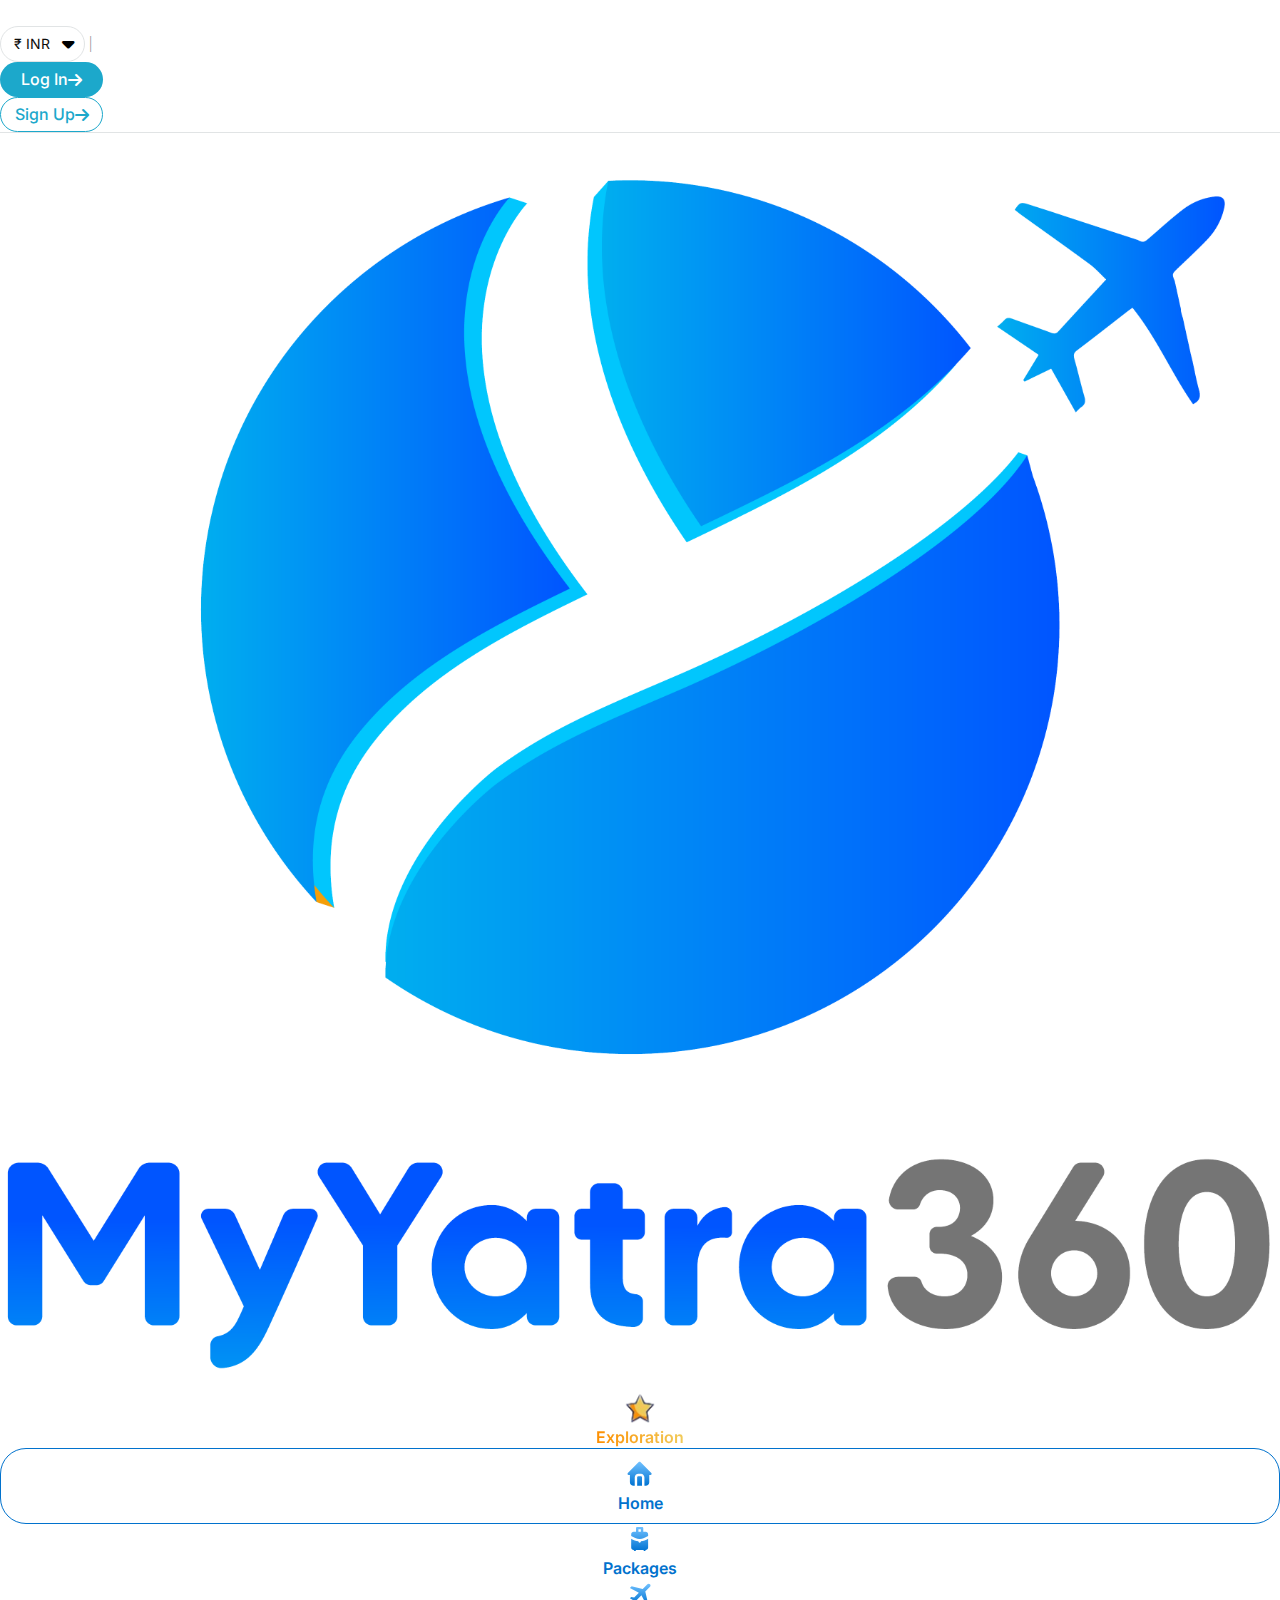
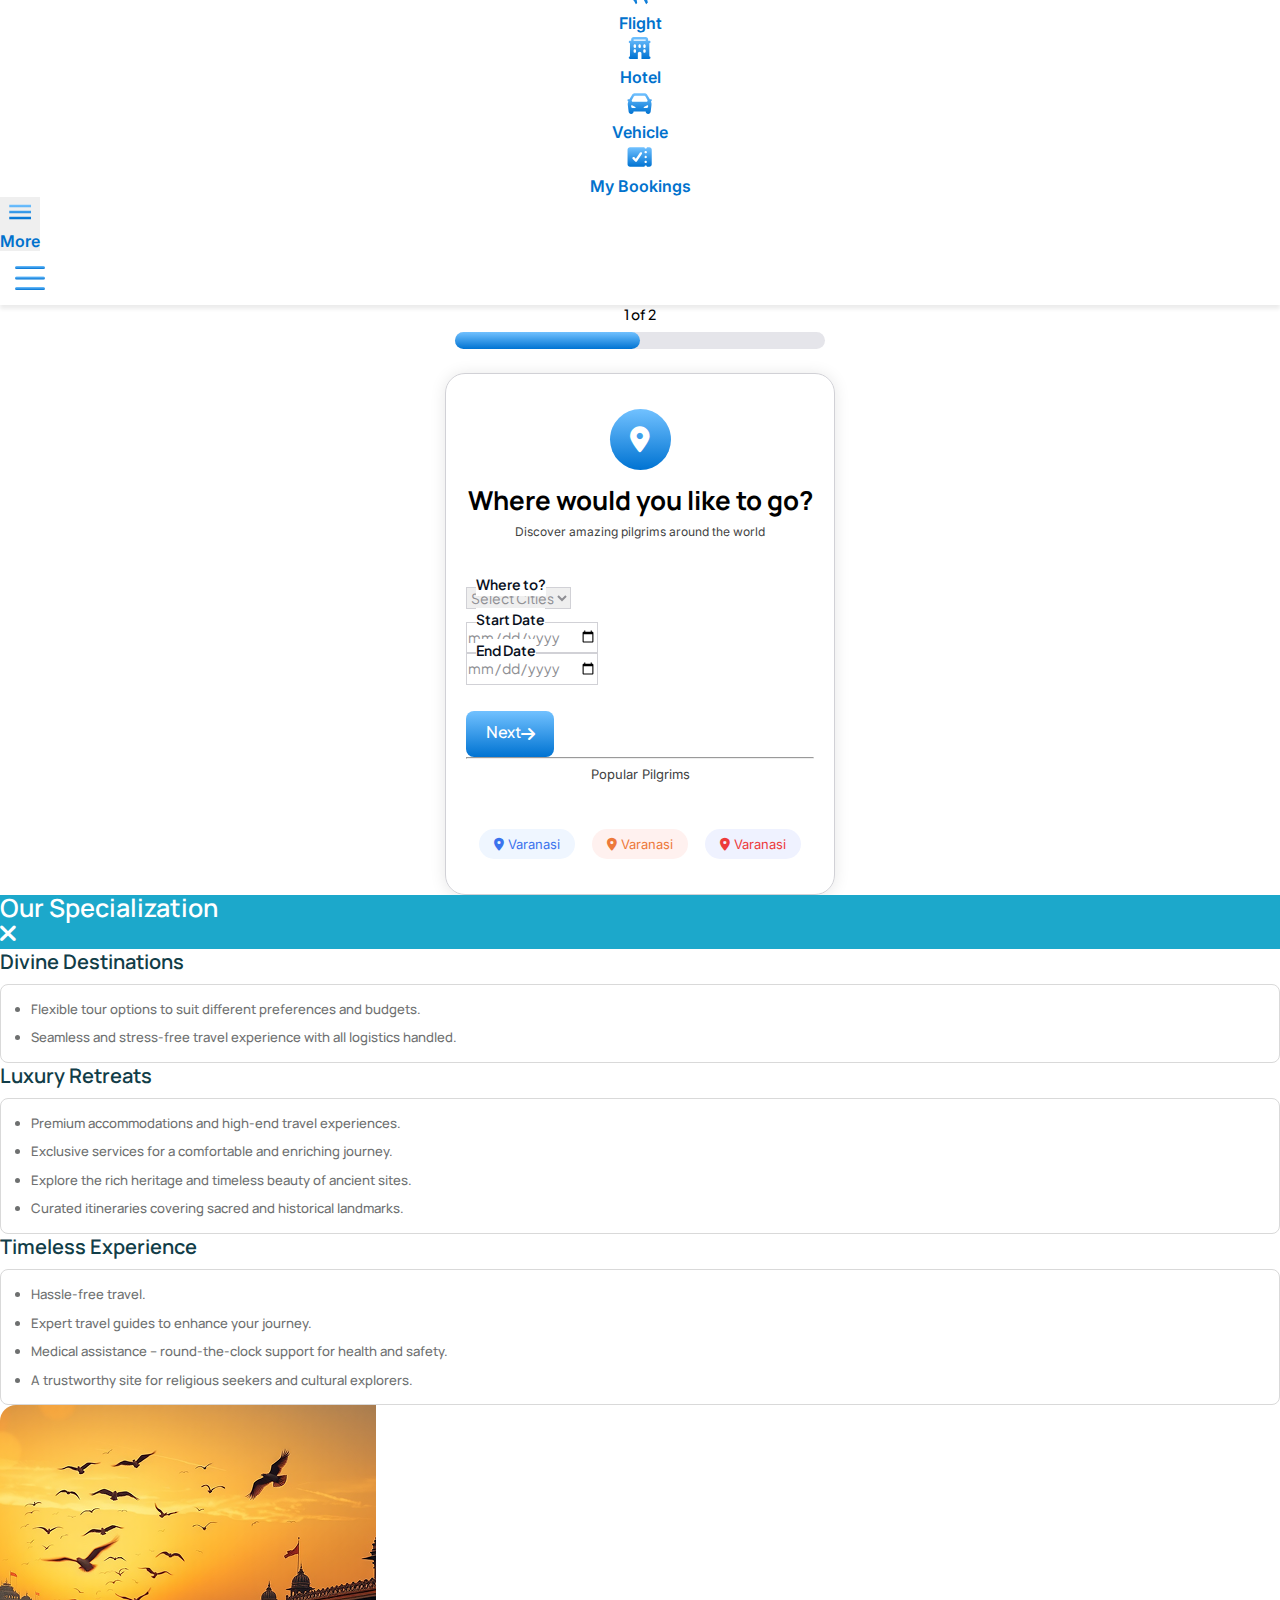
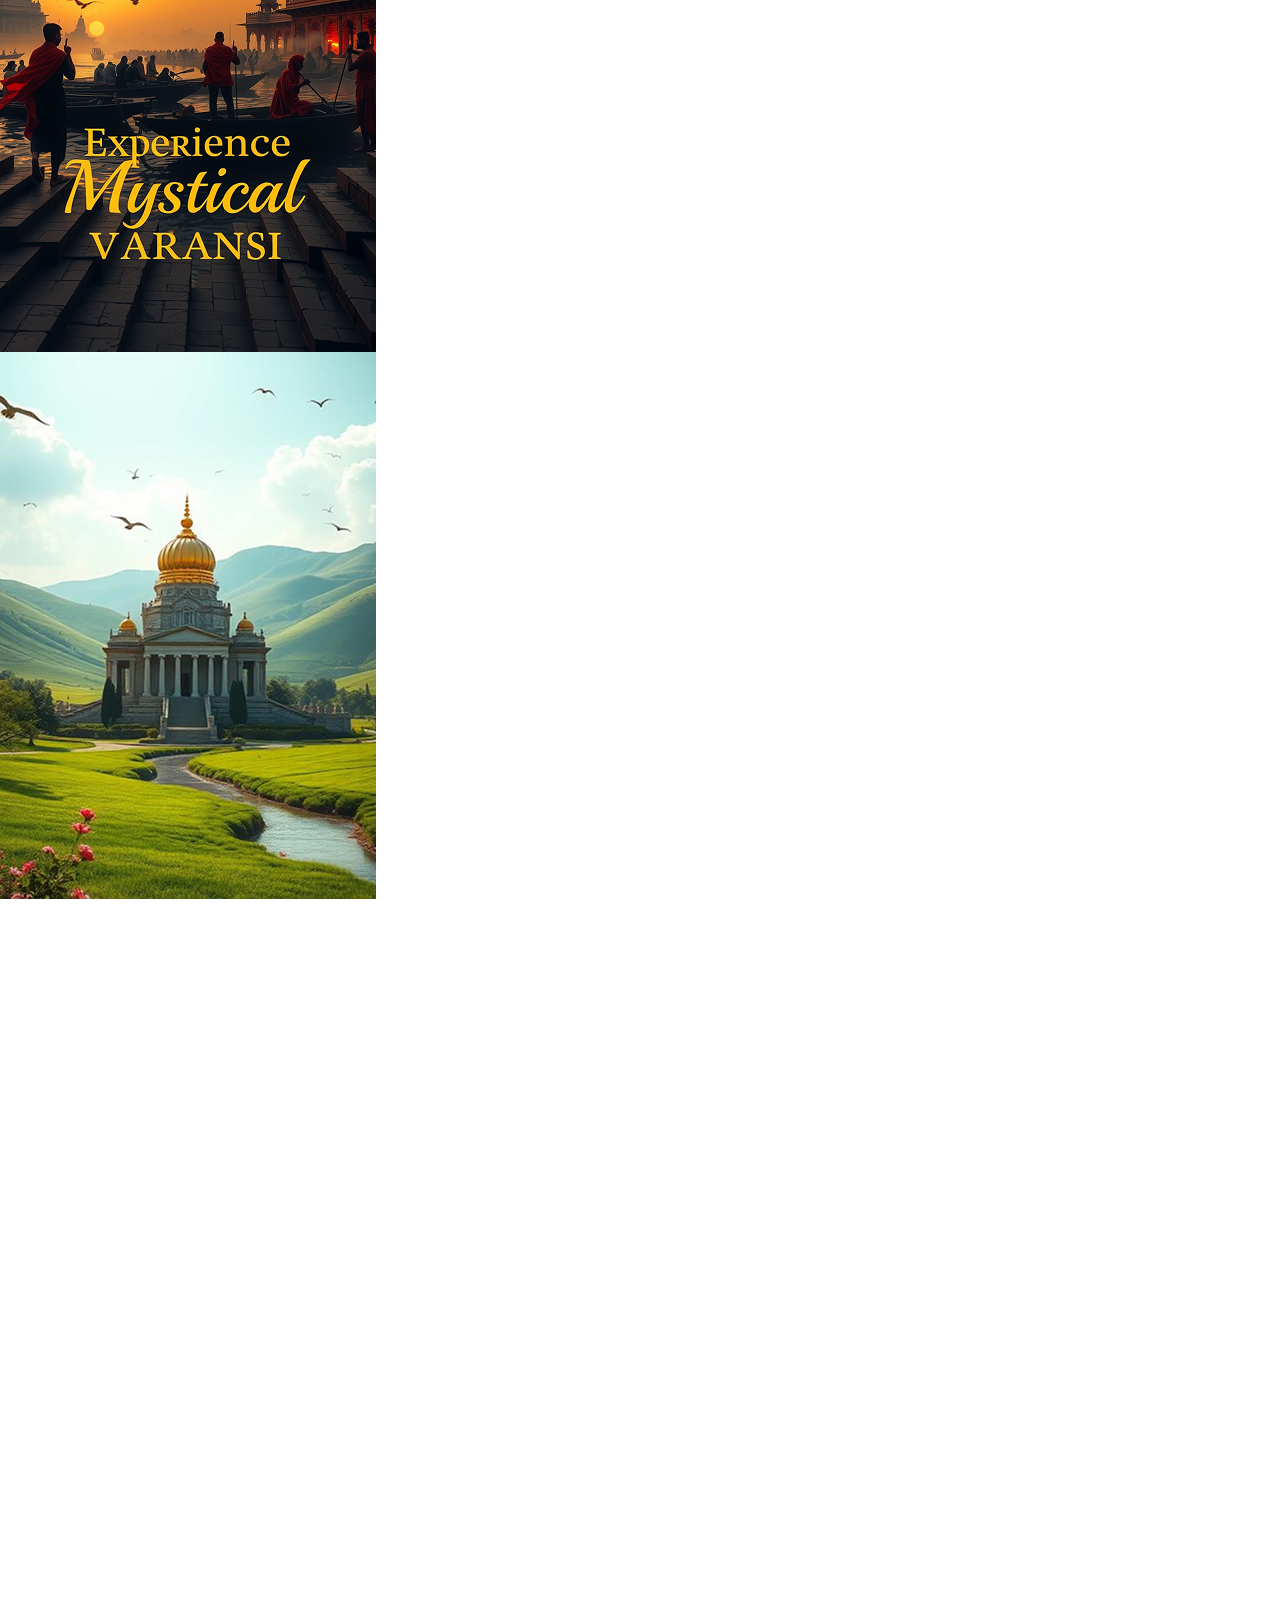
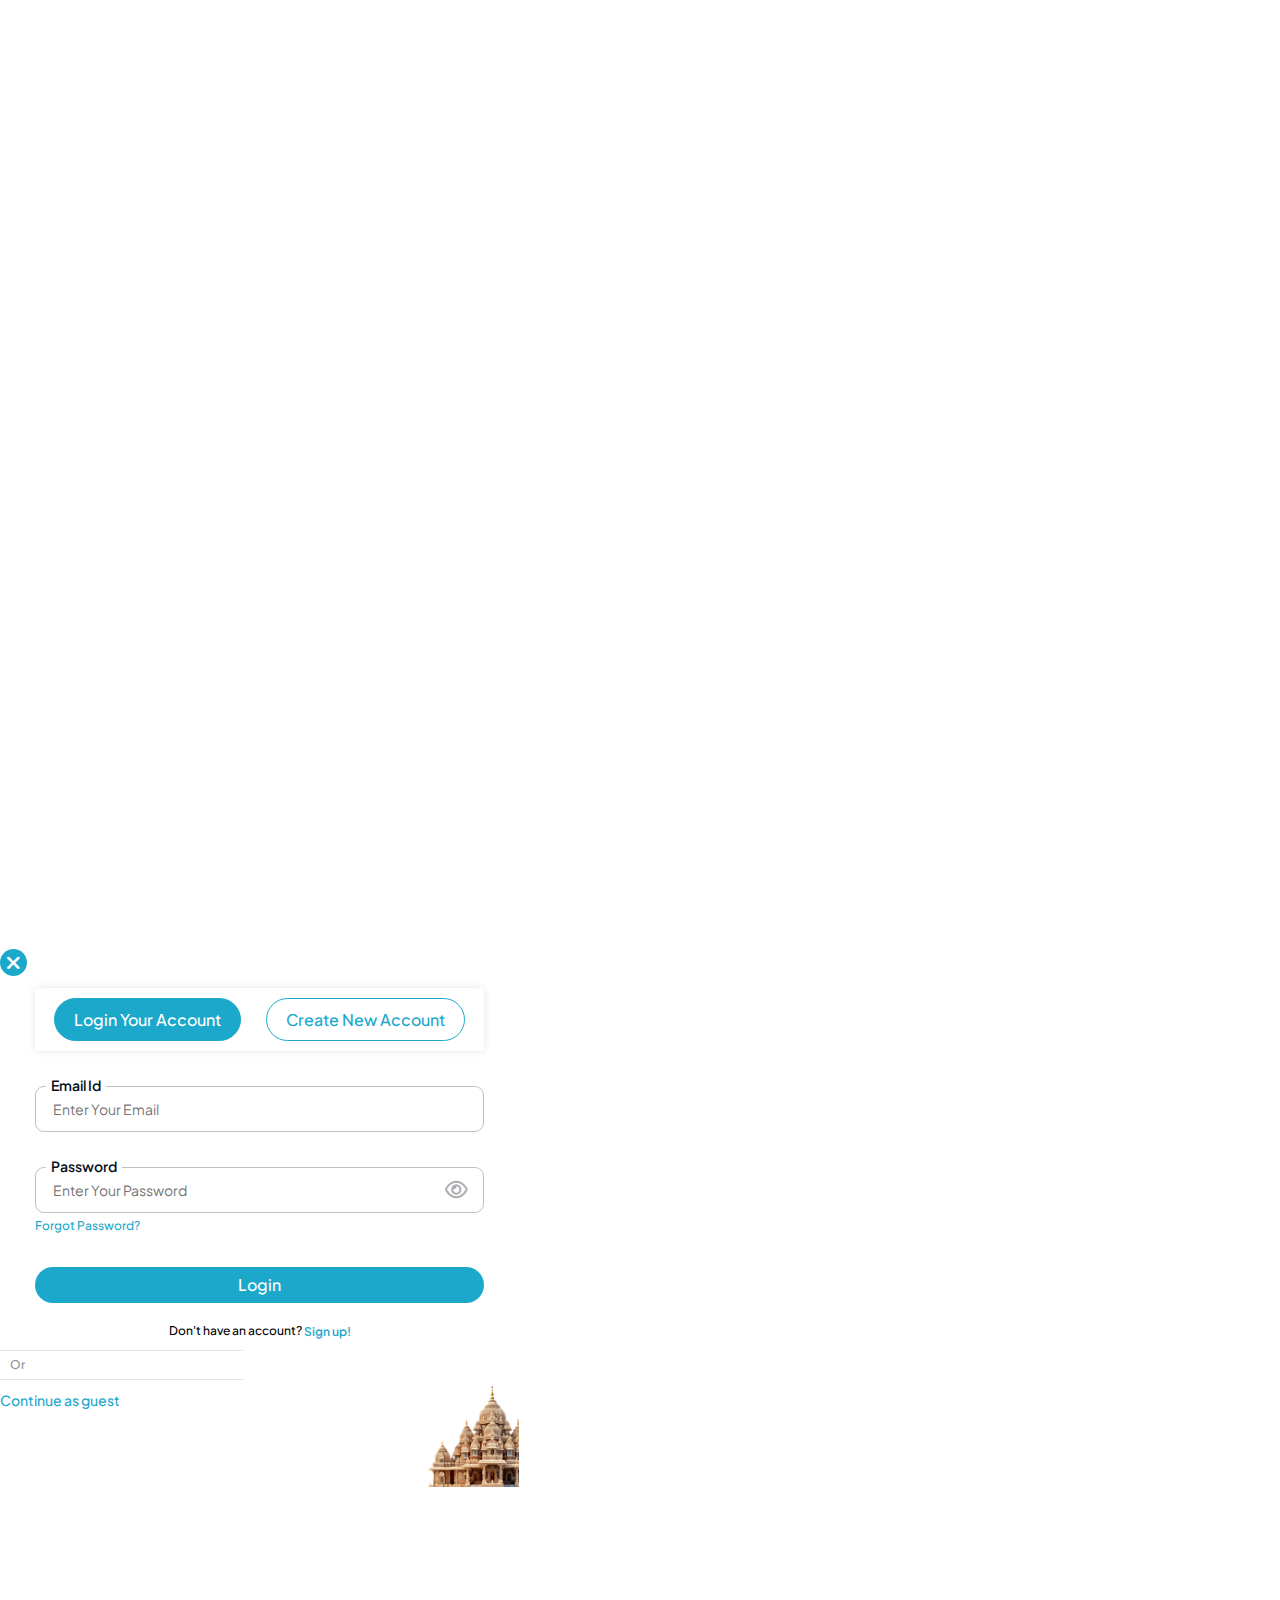
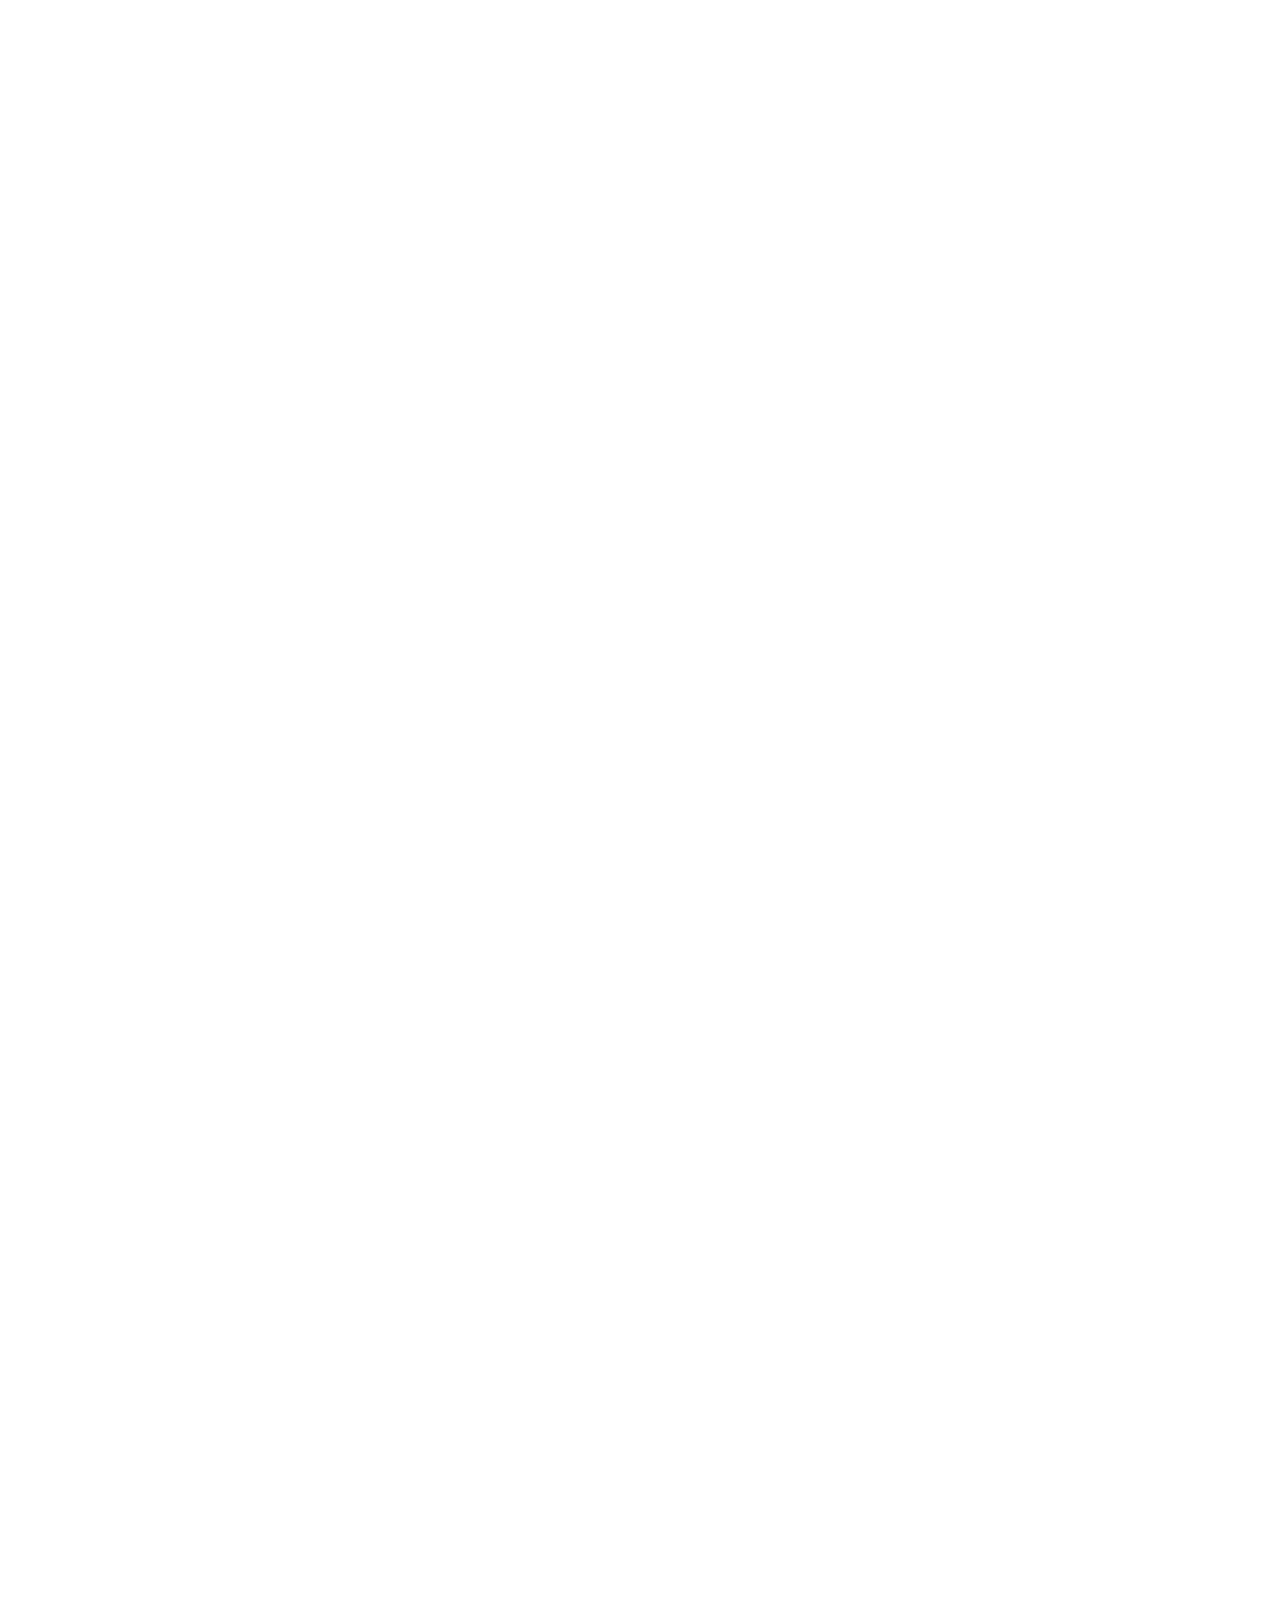
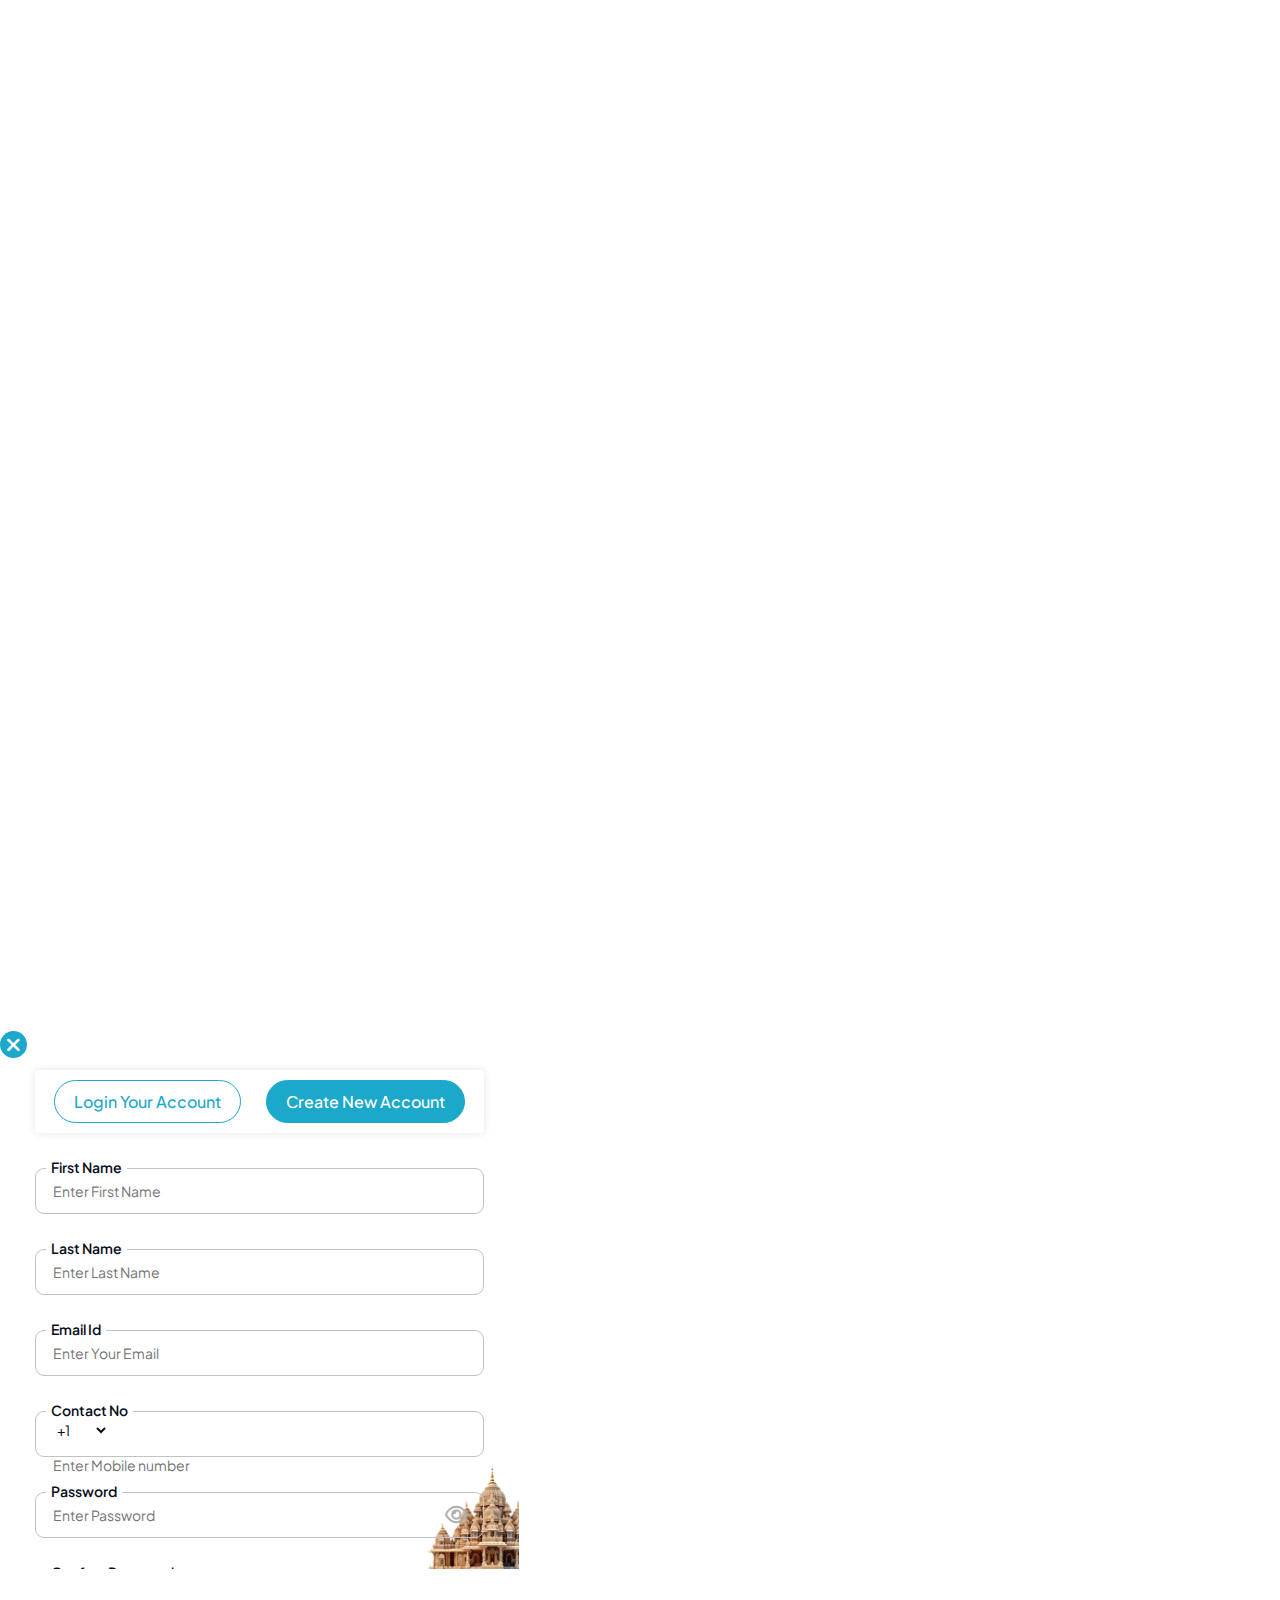
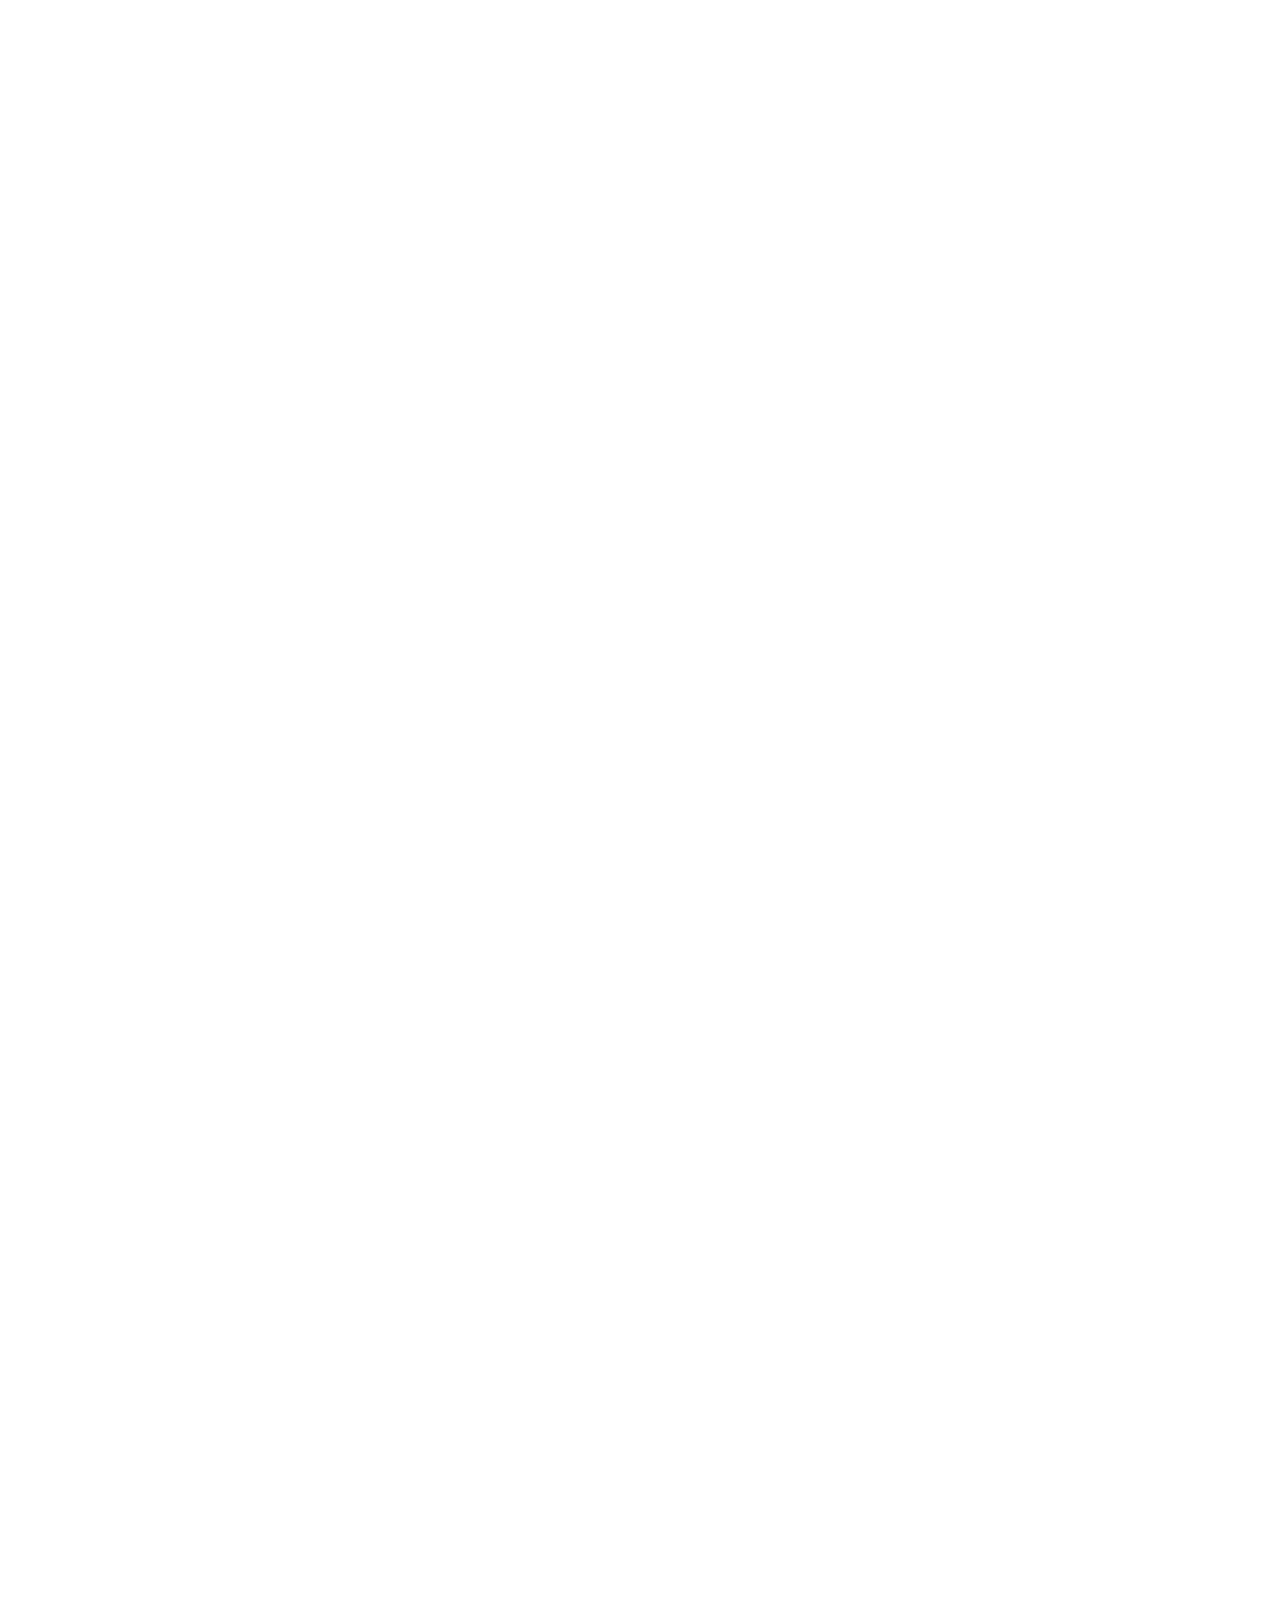
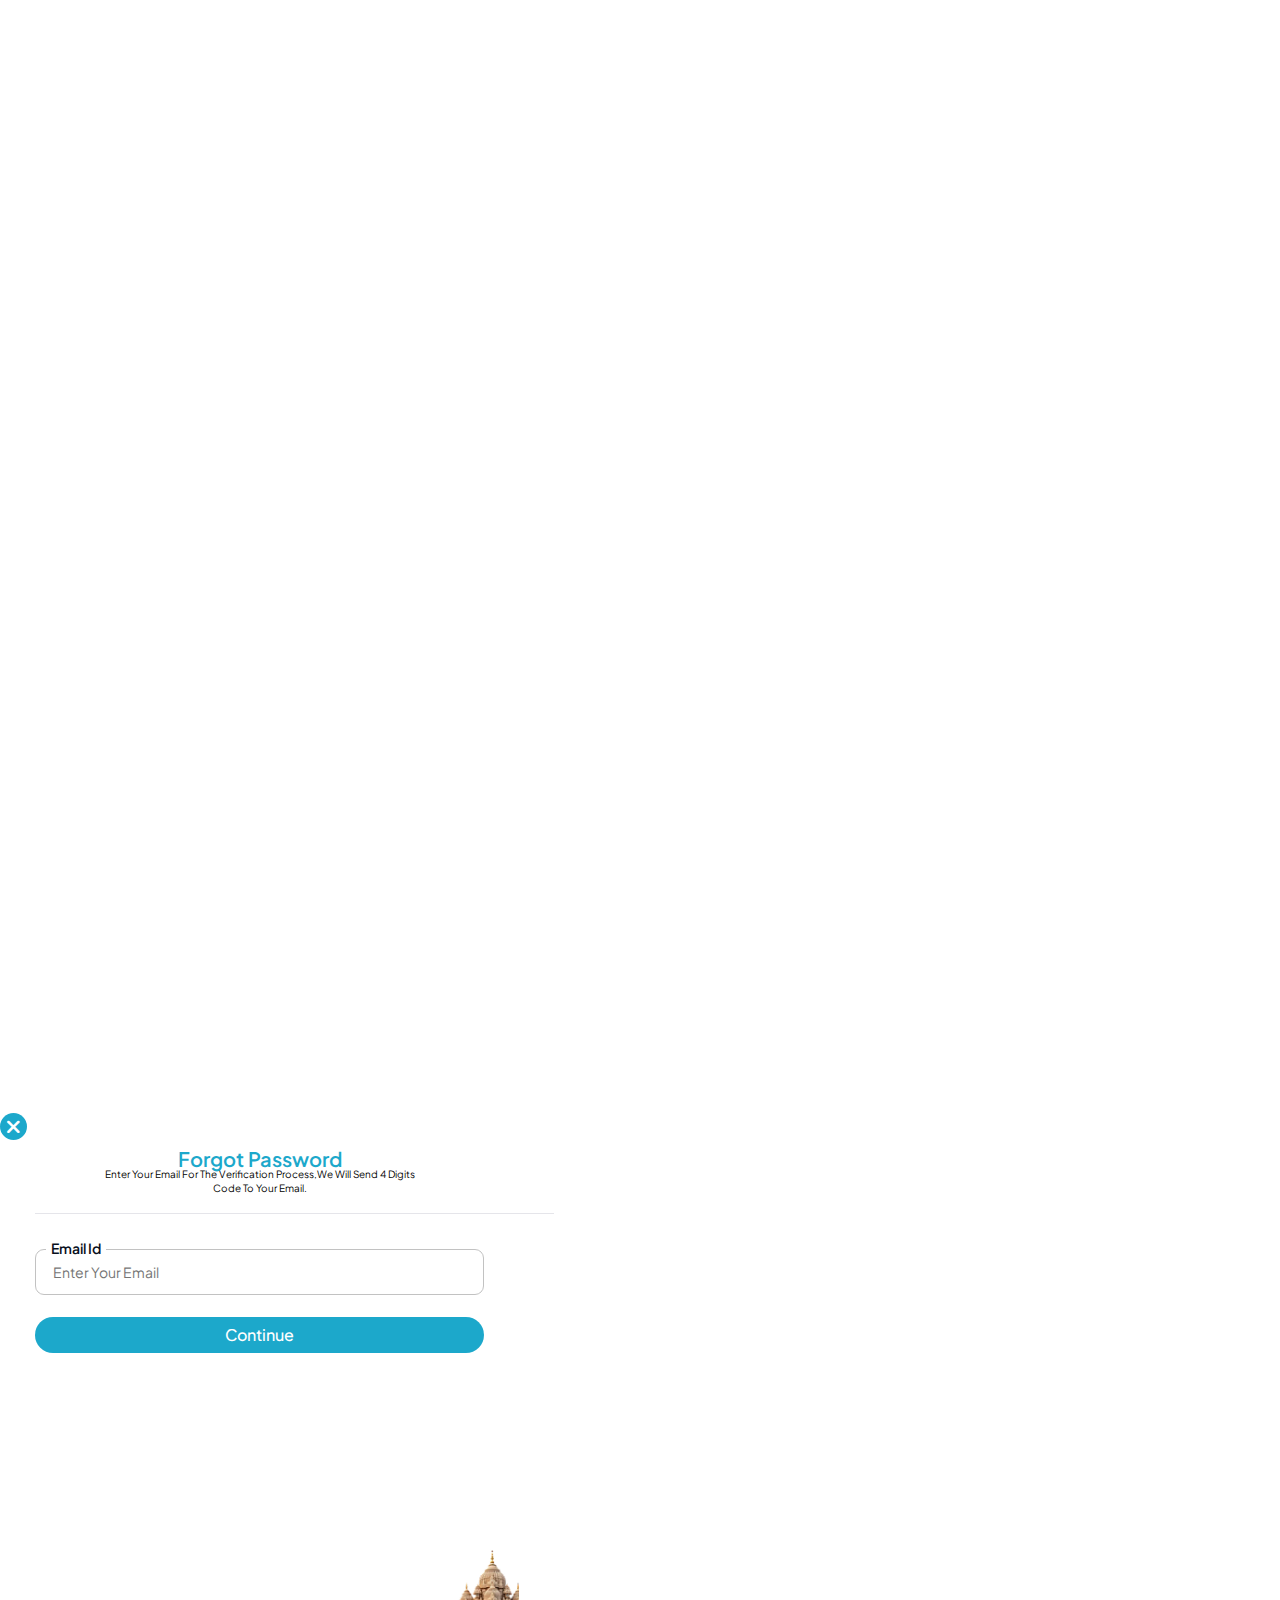
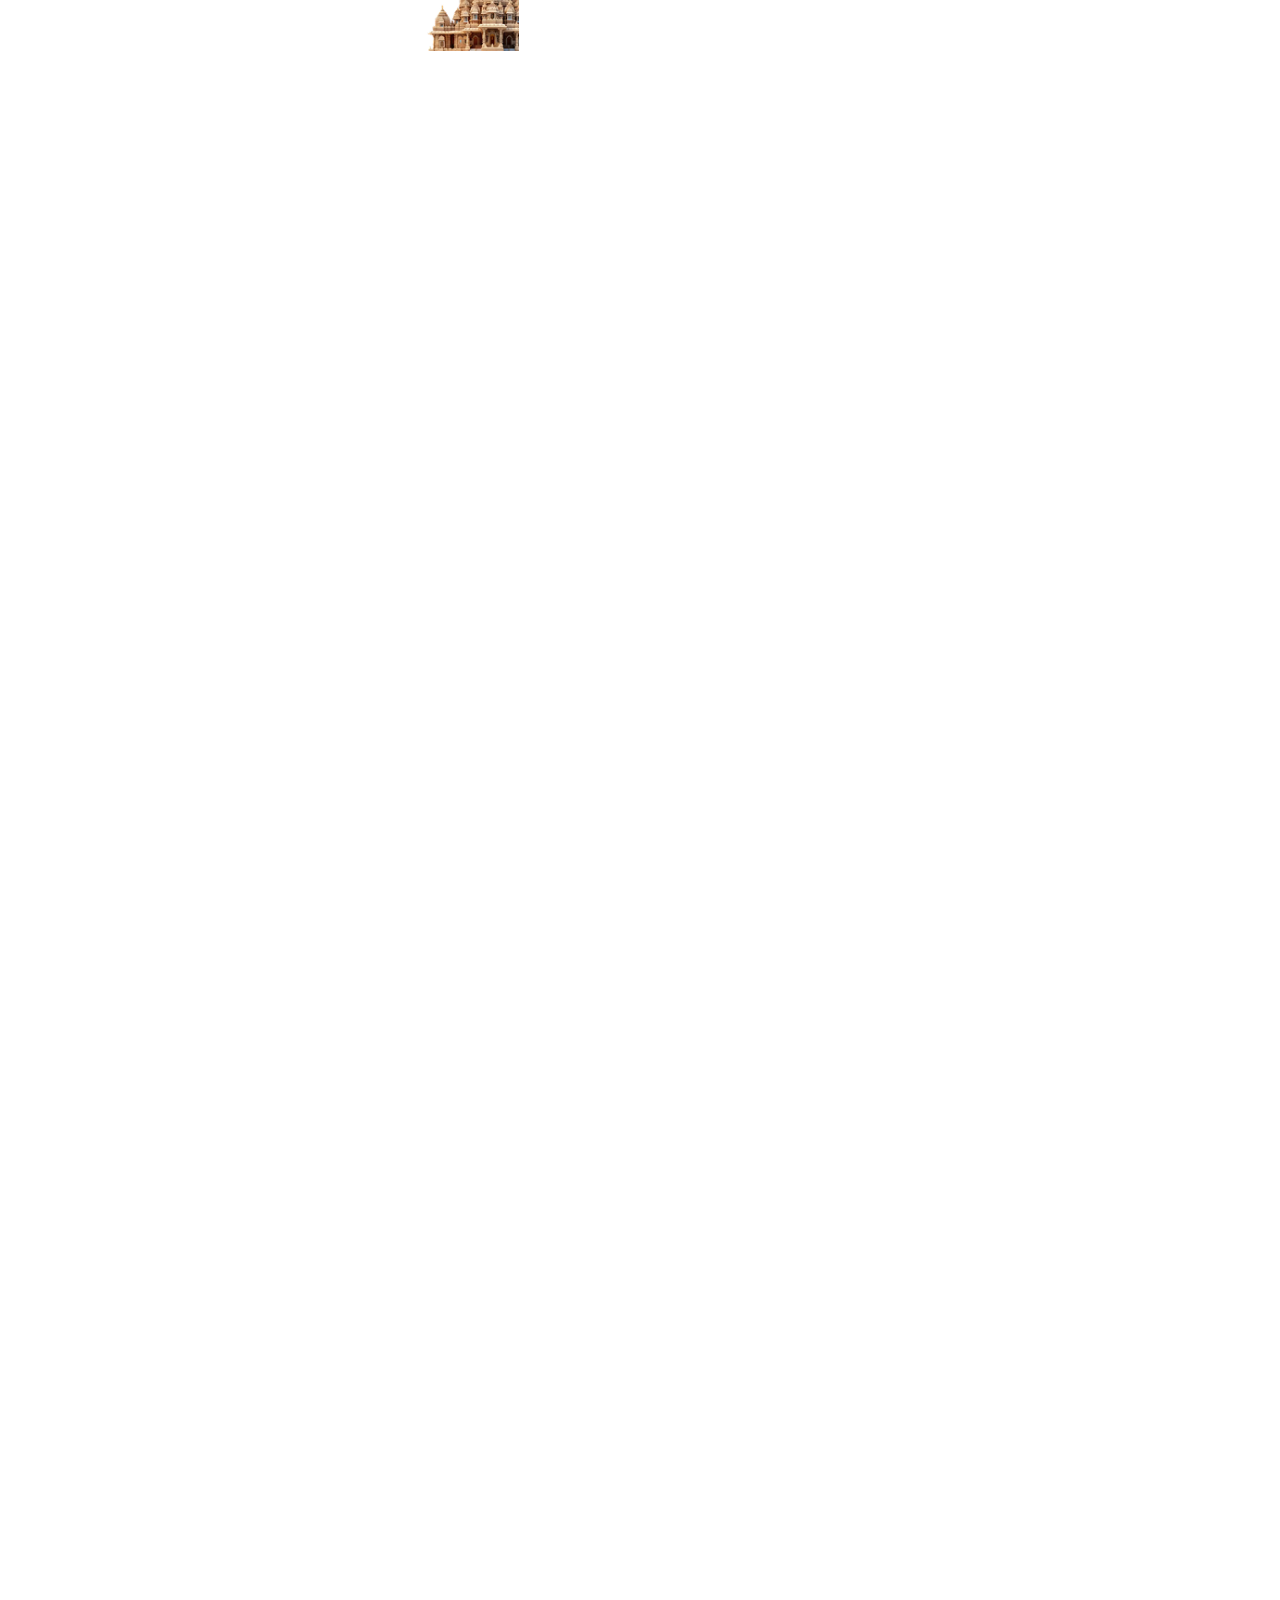
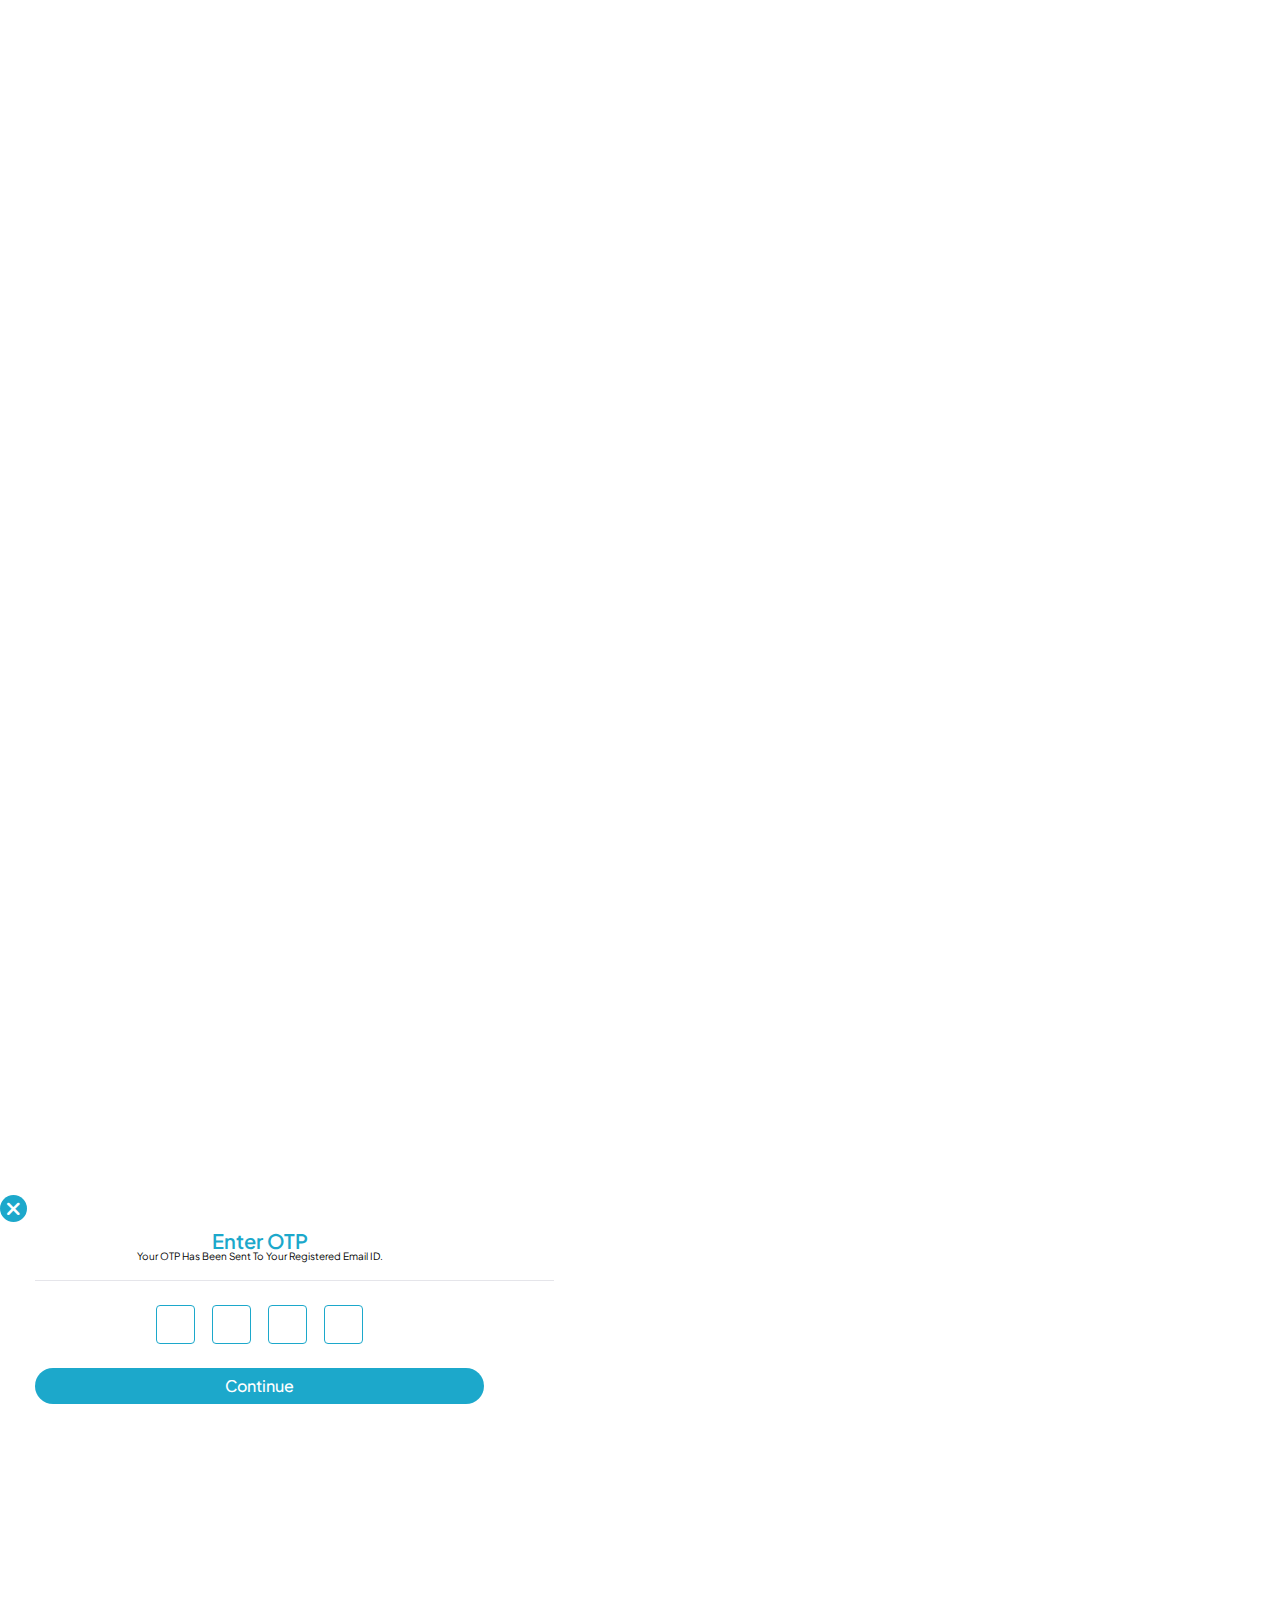
<file: aiplannStep_first.html>
<!DOCTYPE html>
<html lang="en">

<head>
    <meta charset="UTF-8">
    <meta name="viewport" content="width=device-width, initial-scale=1.0">
    <!-- favicon -->
    <link rel="shortcut icon" href="assets/images/favicon.png" type="image/x-icon">
    <title>My Yatra 360</title>
    <!-- google font -->
    <link rel="preconnect" href="https://fonts.googleapis.com">
    <link rel="preconnect" href="https://fonts.gstatic.com" crossorigin>
    <link
        href="https://fonts.googleapis.com/css2?family=Inter:ital,opsz,wght@0,14..32,100..900;1,14..32,100..900&family=Manrope:wght@200..800&family=Montez&family=Poppins:ital,wght@0,100;0,200;0,300;0,400;0,500;0,600;0,700;0,800;0,900;1,100;1,200;1,300;1,400;1,500;1,600;1,700;1,800;1,900&display=swap"
        rel="stylesheet">
    <link rel="preconnect" href="https://fonts.googleapis.com">
    <link rel="preconnect" href="https://fonts.gstatic.com" crossorigin>
    <link
        href="https://fonts.googleapis.com/css2?family=DM+Sans:ital,opsz,wght@0,9..40,100..1000;1,9..40,100..1000&display=swap"
        rel="stylesheet">
    <!-- plus jakarta sanse -->
    <link rel="preconnect" href="https://fonts.googleapis.com">
    <link rel="preconnect" href="https://fonts.gstatic.com" crossorigin>
    <link href="https://fonts.googleapis.com/css2?family=Plus+Jakarta+Sans:ital,wght@0,200..800;1,200..800&display=swap"
        rel="stylesheet">


    <!-- out fit font -->
    <link rel="preconnect" href="https://fonts.googleapis.com">
    <link rel="preconnect" href="https://fonts.gstatic.com" crossorigin>
    <link href="https://fonts.googleapis.com/css2?family=Outfit:wght@100..900&display=swap" rel="stylesheet">
    <!-- source sans pro font -->
    <link rel="stylesheet" href="assets/font/sourceSansPro/stylesheet.css">
    <!-- bootstrap css -->
    <link href="https://cdn.jsdelivr.net/npm/bootstrap@5.0.2/dist/css/bootstrap.min.css" rel="stylesheet"
        integrity="sha384-EVSTQN3/azprG1Anm3QDgpJLIm9Nao0Yz1ztcQTwFspd3yD65VohhpuuCOmLASjC" crossorigin="anonymous">
    <!-- slick css -->
    <link rel="stylesheet" href="assets/slickSlider/slick.css">
    <link rel="stylesheet" href="assets/slickSlider/slick-theme.css">

    <!-- swipper css -->
    <link rel="stylesheet" href="https://cdn.jsdelivr.net/npm/swiper@11/swiper-bundle.min.css" />
    <!-- font awesome css -->
    <link rel="stylesheet" href="https://cdnjs.cloudflare.com/ajax/libs/font-awesome/6.0.0/css/all.min.css">
    <!-- custom css -->
    <link rel="stylesheet" href="assets/css/styles.css">
    <link rel="stylesheet" href="assets/css/responsive.css">
    <link rel="stylesheet" href="assets/css/authentication.css">
    <link rel="stylesheet" href="assets/css/exploration.css">
    <link rel="stylesheet" href="assets/css/groupBooking.css">
    <link rel="stylesheet" href="assets/css/offerCard.css">
    <link rel="stylesheet" href="assets/css/newmenu.css">
    <link rel="stylesheet" href="assets/css/happytraveller.css">
    <link rel="stylesheet" href="assets/css/aiPlanner.css">
</head>

<body>



    <!-- Preloader -->
    <div class="preloader">
        <div class="loader">
            <img src="assets/images/Logo.png" alt="Logo">
            <div class="spinner"></div>
        </div>
    </div>
    <div class="website-content">


        <!-- =====================top header start======================= -->
        <div class="topheader  py-1">
            <div class="container">
                <div class="d-flex flex-column flex-sm-row justify-content-between align-items-center">
                    <div class="marquee-container">
                        <div class="marquee-content" data-bs-toggle="modal" data-bs-target="#ourSpecialization">
                            Our Specialization: Divine Destinations | Luxury Retreats | Timeless Experience
                        </div>
                    </div>
                    <div class=" language-and-currency-changer d-flex ps-3 gap-4  justify-content-between align-items-center"
                        style="color: #999999;">
                        <!-- Language Select with Custom Icon -->
                        <!-- <div class="languagebox">
                            English
                        </div> -->
                        <div class="custom-select-wrapper">
                            <select name="currency" class="custom-select">
                                <option value="₹ INR">₹ INR</option>
                            </select>
                            <i class="fa-solid fa-caret-down custom-select-icon"></i>
                        </div>
                        |
                        <!-- Auth link area -->
                        <div class="login-area d-flex align-items-center">
                            <a data-bs-toggle="modal" role="button" href="#loginNow" class="login">
                                Log in <i class="fa-solid fa-arrow-right ms-2"></i>
                            </a>
                            <a data-bs-toggle="modal" role="button" href="#signupNow" class="signup ms-2">
                                Sign Up <i class="fa-solid fa-arrow-right ms-2"></i>
                            </a>

                        </div>
                    </div>
                </div>
            </div>
        </div>
        <!-- =====================top header end======================= -->



        <!-- =====================navigationbar start======================= -->
        <div class="navigationbar sticky-top">
            <div class="container">
                <div class="d-flex position-relative justify-content-between align-items-center">
                    <a href="#" class="logo">
                        <img loading="lazy" src="assets/images/Logo.png" alt="Yatra360">
                    </a>

                    <div class="menu-content">
                        <nav class=" d-flex   justify-content-center align-items-center gap-xl-5 gap-lg-4">
                            <!-- =====Exploration area start===== -->
                            <a href="#explorationPopup" data-bs-toggle="modal" role="button" class="navlink ">
                                <!-- <img loading="lazy" src="assets/images/exploration.png" alt="Exploration"> -->
                                <img loading="lazy" src="assets/images/newmenuIcon/ex.png" alt="Exploration">
                                <span class="exploration_text">Exploration</span>
                            </a>
                            <!-- =====Exploration area end===== -->
                            <a href="index.html" class="navlink activepage">
                                <img loading="lazy" src="assets/images/newmenuIcon/home.svg" alt="Home">
                                <span>Home</span>
                            </a>
                            <a href="packageDetailsPage.html" class="navlink">
                                <img loading="lazy" src="assets/images/newmenuIcon/luggage.svg" alt="Packages">
                                <span>Packages</span>
                            </a>
                            <a href="#" class="navlink">
                                <img loading="lazy" src="assets/images/newmenuIcon/flight.svg" alt="Flight">
                                <span>Flight</span>
                            </a>
                            <a href="#" class="navlink">
                                <img loading="lazy" src="assets/images/newmenuIcon/hotel.svg" alt="Hotel">
                                <span>Hotel</span>
                            </a>
                            <a href="#" class="navlink">
                                <img loading="lazy" src="assets/images/newmenuIcon/car.svg" alt="Vehicle">
                                <span>Vehicle</span>
                            </a>
                            <a href="#" class="navlink">
                                <img loading="lazy" src="assets/images/newmenuIcon/ticket-check.svg" alt="My Bookings">
                                <span>My Bookings</span>
                            </a>

                            <div class="position-relative aboutuslink">
                                <button class="navlink moremenu ">
                                    <img loading="lazy" src="assets/images/newmenuIcon/menu.svg" alt="">
                                    <span>More</span>
                                    <div class="submenu shadow rounded-3 p-2 pt-3 position-absolute top-100 end-0">
                                        <ul class=" ps-0">
                                            <li>
                                                <a class=" dropdown-item mb-1 submenuLink " href="whyWeAre.html">
                                                    Who we are
                                                </a>
                                            </li>
                                            <li>
                                                <a class=" dropdown-item mb-1 submenuLink" href="ourTeams.html">
                                                    Our Team
                                                </a>
                                            </li>
                                            <li>
                                                <a class=" dropdown-item submenuLink" href="whychooseUs.html">
                                                    Why Choose MyYatra360?
                                                </a>
                                            </li>
                                        </ul>
                                    </div>
                                </button>
                            </div>
                            <!-- <a href="#" class="navlink">
                                <img loading="lazy" src="assets/images/faq.svg" alt="Faq’s">
                                <span>Faq’s</span>
                            </a> -->
                        </nav>
                    </div>

                    <div class="toggle-menu d-block d-lg-none">
                        <button class="menu-toggle" aria-label="Toggle menu">
                            <span class="menu-icon">
                                <span class="line line-1"></span>
                                <span class="line line-2"></span>
                                <span class="line line-3"></span>
                            </span>
                        </button>

                    </div>

                </div>
            </div>
        </div>
        <!-- =====================navigationbar end======================= -->


        <!-- ==================main area start=================== -->
        <div class="aiPlanner_area_step_first py-4">
            <div class="container">
                <div class="d-flex justify-content-center align-items-start">
                    <div class="aiplanner_main_content_area">
                        <div class="stepProgress">
                            <h1>1 of 2</h1>
                            <div class="stepProgress_line">
                                <div class="progress_fill" style="width: 50%;"></div>
                            </div>
                        </div>
                        <div class="aiplannerStepFirst_content_area">
                            <div class="location_icon_box">
                                <i class="fa-solid fa-location-dot"></i>
                            </div>
                            <h1>Where would you like to go?</h1>
                            <p>Discover amazing pilgrims around the world</p>
                            <div class="aiDataInputfeild ">
                                <label for="">
                                    Where to?
                                </label>
                                <select name="" id="" class="form-select">
                                    <option value="Select Cities">Select Cities</option>
                                    <option value="Varanasi">Varanasi</option>
                                    <option value="Ayodhya">Ayodhya</option>
                                    <option value="Kedarnath">Kedarnath</option>
                                </select>
                            </div>
                            <!-- selected city name auto show here -->
                            <div class="selectedCityList">
                                <!-- <div class="cityName_items">
                                    <span>Varanasi</span>
                                    <button><i class="fa-solid fa-xmark"></i></button>
                                </div> -->
                            </div>
                            <div class="row g-3 mt-3">
                                <div class="col-6 col-cus-6">
                                    <div class="aiDataInputfeild ">
                                        <label for="">
                                            Start Date
                                        </label>
                                        <input type="date" class="form-control">
                                    </div>
                                </div>
                                <div class="col-6 col-cus-6">
                                    <div class="aiDataInputfeild ">
                                        <label for="">
                                            End Date
                                        </label>
                                        <input type="date" class="form-control">
                                    </div>
                                </div>

                            </div>
                            <div class="mt-5">
                                <a href="aiplannStep_second.html" class="startPlanningBtn w-100">
                                    <span>Next</span> <i class="fa-solid fa-arrow-right ms-2"></i>
                                </a>
                            </div>
                            <hr style="color: #E5E5EA; opacity: 1;">
                            <p style="font-size: 13px;" class="mb-2">Popular Pilgrims</p>
                            <!-- popular pilgrims area -->
                             <div class="pilgrims_location_area">
                                <button class="pilgrims_location_items">
                                   <i class="fa-solid fa-location-dot me-2"></i> Varanasi
                                </button>
                                <button class="pilgrims_location_items">
                                   <i class="fa-solid fa-location-dot me-2"></i> Varanasi
                                </button>
                                <button class="pilgrims_location_items">
                                   <i class="fa-solid fa-location-dot me-2"></i> Varanasi
                                </button>
                             </div>
                        </div>
                    </div>
                </div>
            </div>

        </div>
        <!-- ==================main area end=================== -->



        <!-- =============our specialization start============ -->

        <!-- Modal -->
        <div class="modal fade" id="ourSpecialization" data-bs-backdrop="static" data-bs-keyboard="false" tabindex="-1"
            aria-labelledby="staticBackdropLabel" aria-hidden="true">
            <div class="modal-dialog modal-dialog-centered">
                <div class="modal-content">
                    <div class="modal-header">
                        <h5 class="modal-title" id="ourSpecializationLabel">Our Specialization</h5>
                        <button type="button" data-bs-dismiss="modal" aria-label="Close">
                            <i class="fa-solid fa-xmark"></i>
                        </button>
                    </div>
                    <div class="modal-body">
                        <div class="specialization-area">
                            <h1>Divine Destinations </h1>
                            <ul>
                                <li>Flexible tour options to suit different preferences and budgets. </li>
                                <li>Seamless and stress-free travel experience with all logistics handled. </li>
                            </ul>
                            <h1>Luxury Retreats </h1>
                            <ul>
                                <li>Premium accommodations and high-end travel experiences.</li>
                                <li>Exclusive services for a comfortable and enriching journey. </li>
                                <li>Explore the rich heritage and timeless beauty of ancient sites.</li>
                                <li>Curated itineraries covering sacred and historical landmarks. </li>
                            </ul>
                            <h1>Timeless Experience </h1>
                            <ul>
                                <li>Hassle-free travel. </li>
                                <li>Expert travel guides to enhance your journey. </li>
                                <li>Medical assistance – round-the-clock support for health and safety. </li>
                                <li>A trustworthy site for religious seekers and cultural explorers.</li>
                            </ul>
                        </div>
                    </div>

                </div>
            </div>
        </div>
        <!-- =============our specialization end============ -->







        <!-- ===========================================---------========== -->
        <!-- =======================Authentication page start============== -->
        <!-- ===========================================---------========== -->


        <!-- login page -->
        <div class="modal fade authenticationpopuparea" id="loginNow" aria-hidden="true"
            aria-labelledby="exampleModalToggleLabel" tabindex="-1">
            <div class="modal-dialog modal-dialog-centered modal-lg">
                <div class="modal-content">

                    <div class="modal-body">
                        <div class="d-flex justify-content-between align-items-stretch">
                            <div class="loginbanner_side d-none d-lg-block">
                                <div class="login_page_slider_area">
                                    <div class="login_slider">

                                        <div class="slider_item">
                                            <div class="slider_image_box">
                                                <img loading="lazy"
                                                    src="assets/images/authentication/slider/image_1.png"
                                                    alt="Slider 1">
                                            </div>

                                        </div>
                                        <div class="slider_item">
                                            <div class="slider_image_box">
                                                <img loading="lazy"
                                                    src="assets/images/authentication/slider/image_2.png"
                                                    alt="Slider 1">
                                            </div>

                                        </div>
                                        <div class="slider_item">
                                            <div class="slider_image_box">
                                                <img loading="lazy"
                                                    src="assets/images/authentication/slider/image_3.png"
                                                    alt="Slider 1">
                                            </div>

                                        </div>
                                        <div class="slider_item">
                                            <div class="slider_image_box">
                                                <img loading="lazy"
                                                    src="assets/images/authentication/slider/image_4.png"
                                                    alt="Slider 1">
                                            </div>

                                        </div>
                                        <div class="slider_item">
                                            <div class="slider_image_box">
                                                <img loading="lazy"
                                                    src="assets/images/authentication/slider/image_5.png"
                                                    alt="Slider 1">
                                            </div>

                                        </div>
                                    </div>
                                </div>
                            </div>
                            <div class="login_content_side ">
                                <div class="d-flex justify-content-end align-items-center"
                                    style=" padding: 9px 12px 12px 0;">
                                    <button class="login_area_close" data-bs-dismiss="modal" aria-label="Close">
                                        <i class="fa-solid fa-xmark"></i>
                                    </button>
                                </div>
                                <div class="login_content_main_area">
                                    <div class="login_and_create_new_button_area">
                                        <button class=" active">Login Your Account</button>
                                        <button type="button" data-bs-target="#signupNow" data-bs-toggle="modal"
                                            data-bs-dismiss="modal">Create New Account</button>
                                    </div>
                                    <!-- enter mail -->
                                    <div class="inputfeildArea ">
                                        <label for="">
                                            Email Id
                                        </label>
                                        <input type="email" placeholder="Enter Your Email">
                                    </div>
                                    <div class="inputfeildArea ">
                                        <label for="">
                                            Password
                                        </label>
                                        <input class="passwordFeild" type="text" placeholder="Enter Your Password">
                                        <button class="passwork_look">
                                            <i class="fa-regular fa-eye visible"></i>
                                            <i class="fa-regular fa-eye-slash hidden"></i>
                                        </button>
                                    </div>
                                    <div class="d-flex justify-content-end align-items-center">
                                        <button class="forgotpassword" data-bs-toggle="modal"
                                            data-bs-target="#forgotPassword" data-bs-dismiss="modal"
                                            type="button">Forgot Password?</button>
                                    </div>
                                    <button class="login_btn">
                                        Login
                                    </button>
                                    <p>Don't have an account? <button type="button" data-bs-target="#signupNow"
                                            data-bs-toggle="modal" data-bs-dismiss="modal">Sign up!</button></p>
                                </div>
                                <div class="d-flex justify-content-between align-items-center">
                                    <div class="orBorder"></div>
                                    <div class="orContent">
                                        Or
                                    </div>
                                    <div class="orBorder"></div>
                                </div>
                                <!-- guest -->
                                <div class="d-flex justify-content-center align-items-center">
                                    <button class="guestbutton">
                                        Continue as guest
                                        <img loading="lazy" src="assets/images/arrow-green.svg" alt="Icon">
                                    </button>
                                </div>
                            </div>
                        </div>
                    </div>

                </div>
            </div>
        </div>
        <!-- sing up page -->
        <div class="modal fade authenticationpopuparea" id="signupNow" aria-hidden="true"
            aria-labelledby="exampleModalToggleLabel" tabindex="-1">
            <div class="modal-dialog modal-dialog-centered modal-lg">
                <div class="modal-content">

                    <div class="modal-body">
                        <div class="d-flex justify-content-between align-items-stretch">
                            <div class="loginbanner_side d-none d-lg-block">
                                <div class="login_page_slider_area">
                                    <div class="login_slider">

                                        <div class="slider_item">
                                            <div class="slider_image_box">
                                                <img loading="lazy"
                                                    src="assets/images/authentication/slider/image_1.png"
                                                    alt="Slider 1">
                                            </div>

                                        </div>
                                        <div class="slider_item">
                                            <div class="slider_image_box">
                                                <img loading="lazy"
                                                    src="assets/images/authentication/slider/image_2.png"
                                                    alt="Slider 1">
                                            </div>

                                        </div>
                                        <div class="slider_item">
                                            <div class="slider_image_box">
                                                <img loading="lazy"
                                                    src="assets/images/authentication/slider/image_3.png"
                                                    alt="Slider 1">
                                            </div>

                                        </div>
                                        <div class="slider_item">
                                            <div class="slider_image_box">
                                                <img loading="lazy"
                                                    src="assets/images/authentication/slider/image_4.png"
                                                    alt="Slider 1">
                                            </div>

                                        </div>
                                        <div class="slider_item">
                                            <div class="slider_image_box">
                                                <img loading="lazy"
                                                    src="assets/images/authentication/slider/image_5.png"
                                                    alt="Slider 1">
                                            </div>

                                        </div>
                                    </div>
                                </div>
                            </div>
                            <div class="login_content_side signup_content_side">
                                <div class="d-flex justify-content-end align-items-center"
                                    style=" padding: 9px 12px 12px 0;">
                                    <button class="login_area_close" data-bs-dismiss="modal" aria-label="Close">
                                        <i class="fa-solid fa-xmark"></i>
                                    </button>
                                </div>
                                <div class="login_content_main_area">
                                    <div class="login_and_create_new_button_area">
                                        <button type="button" data-bs-target="#loginNow" data-bs-toggle="modal"
                                            data-bs-dismiss="modal">Login Your Account</button>
                                        <button class=" active">Create New Account</button>
                                    </div>
                                    <div class="row g-4" style="margin-top: 5px;">
                                        <div class="col-sm-6 col-12 mt-0">
                                            <div class="inputfeildArea ">
                                                <label for="">
                                                    First Name
                                                </label>
                                                <input type="text" placeholder="Enter First Name">
                                            </div>
                                        </div>
                                        <div class="col-sm-6 col-12 mt-0">
                                            <div class="inputfeildArea ">
                                                <label for="">
                                                    Last Name
                                                </label>
                                                <input type="text" placeholder="Enter Last Name">
                                            </div>
                                        </div>
                                        <div class="col-sm-6 col-12 mt-0">
                                            <div class="inputfeildArea ">
                                                <label for="">
                                                    Email Id
                                                </label>
                                                <input type="email" placeholder="Enter Your Email">
                                            </div>
                                        </div>
                                        <div class="col-sm-6 col-12 mt-0">
                                            <div class="inputfeildArea ">
                                                <label for="">
                                                    Contact No
                                                </label>
                                                <div class="d-flex justify-content-start align-items-center">
                                                    <select>
                                                        <option value="">+1</option>
                                                        <option value="">+91</option>
                                                        <option value="">+880</option>
                                                    </select>
                                                    <input type="text" placeholder="Enter Mobile number">
                                                </div>
                                            </div>
                                        </div>
                                        <div class="col-sm-6 col-12 mt-0">
                                            <div class="inputfeildArea ">
                                                <label for="">
                                                    Password
                                                </label>
                                                <input class="passwordFeild" type="text" placeholder="Enter Password">
                                                <button class="passwork_look">
                                                    <i class="fa-regular fa-eye visible"></i>
                                                    <i class="fa-regular fa-eye-slash hidden"></i>
                                                </button>
                                            </div>
                                        </div>
                                        <div class="col-sm-6 col-12 mt-0">
                                            <div class="inputfeildArea ">
                                                <label for="">
                                                    Confirm Password
                                                </label>
                                                <input class="confirmpasswordFeild" type="text"
                                                    placeholder="Confirm Password">
                                                <button class="passwork_look_confirm">
                                                    <i class="fa-regular fa-eye convisible"></i>
                                                    <i class="fa-regular fa-eye-slash conhidden"></i>
                                                </button>
                                            </div>
                                        </div>
                                    </div>
                                    <button class="signup_btn" style="margin-top: 35px">
                                        Sign Up
                                    </button>
                                    <p>Already have an account? <button type="button" data-bs-target="#loginNow"
                                            data-bs-toggle="modal" data-bs-dismiss="modal">Login!</button></p>
                                </div>

                            </div>
                        </div>
                    </div>

                </div>
            </div>
        </div>
        <!-- forgot password page -->
        <div class="modal fade authenticationpopuparea" id="forgotPassword" aria-hidden="true"
            aria-labelledby="exampleModalToggleLabel" tabindex="-1">
            <div class="modal-dialog modal-dialog-centered modal-lg">
                <div class="modal-content">

                    <div class="modal-body">
                        <div class="d-flex justify-content-between align-items-stretch">
                            <div class="loginbanner_side d-none d-lg-block">
                                <div class="login_page_slider_area">
                                    <div class="login_slider">

                                        <div class="slider_item">
                                            <div class="slider_image_box">
                                                <img loading="lazy"
                                                    src="assets/images/authentication/slider/image_1.png"
                                                    alt="Slider 1">
                                            </div>

                                        </div>
                                        <div class="slider_item">
                                            <div class="slider_image_box">
                                                <img loading="lazy"
                                                    src="assets/images/authentication/slider/image_2.png"
                                                    alt="Slider 1">
                                            </div>

                                        </div>
                                        <div class="slider_item">
                                            <div class="slider_image_box">
                                                <img loading="lazy"
                                                    src="assets/images/authentication/slider/image_3.png"
                                                    alt="Slider 1">
                                            </div>

                                        </div>
                                        <div class="slider_item">
                                            <div class="slider_image_box">
                                                <img loading="lazy"
                                                    src="assets/images/authentication/slider/image_4.png"
                                                    alt="Slider 1">
                                            </div>

                                        </div>
                                        <div class="slider_item">
                                            <div class="slider_image_box">
                                                <img loading="lazy"
                                                    src="assets/images/authentication/slider/image_5.png"
                                                    alt="Slider 1">
                                            </div>

                                        </div>
                                    </div>
                                </div>
                            </div>
                            <div class="login_content_side ">
                                <div class="d-flex justify-content-end align-items-center"
                                    style=" padding: 9px 12px 12px 0;">
                                    <button class="login_area_close" data-bs-dismiss="modal" aria-label="Close">
                                        <i class="fa-solid fa-xmark"></i>
                                    </button>
                                </div>
                                <div
                                    class="forgotpassword_content_main_area  d-flex justify-content-center align-items-center flex-column">
                                    <h2>forgot Password</h2>
                                    <p>Enter your email for the verification process,we will send 4 digits <br> code to
                                        your email.</p>
                                    <div class="underlineborder "></div>
                                    <div class="inputfeildArea ">
                                        <label for="">
                                            Email Id
                                        </label>
                                        <input type="email" placeholder="Enter Your Email">
                                    </div>
                                    <button class="continuebtn" data-bs-dismiss="modal" data-bs-target="#otpArea"
                                        data-bs-toggle="modal" style="margin-top: 22px">
                                        Continue
                                    </button>

                                </div>

                            </div>
                        </div>
                    </div>

                </div>
            </div>
        </div>
        <!-- otp  page -->
        <div class="modal fade authenticationpopuparea" id="otpArea" aria-hidden="true"
            aria-labelledby="exampleModalToggleLabel" tabindex="-1">
            <div class="modal-dialog modal-dialog-centered modal-lg">
                <div class="modal-content">

                    <div class="modal-body">
                        <div class="d-flex justify-content-between align-items-stretch">
                            <div class="loginbanner_side d-none d-lg-block">
                                <div class="login_page_slider_area">
                                    <div class="login_slider">

                                        <div class="slider_item">
                                            <div class="slider_image_box">
                                                <img loading="lazy"
                                                    src="assets/images/authentication/slider/image_1.png"
                                                    alt="Slider 1">
                                            </div>

                                        </div>
                                        <div class="slider_item">
                                            <div class="slider_image_box">
                                                <img loading="lazy"
                                                    src="assets/images/authentication/slider/image_2.png"
                                                    alt="Slider 1">
                                            </div>

                                        </div>
                                        <div class="slider_item">
                                            <div class="slider_image_box">
                                                <img loading="lazy"
                                                    src="assets/images/authentication/slider/image_3.png"
                                                    alt="Slider 1">
                                            </div>

                                        </div>
                                        <div class="slider_item">
                                            <div class="slider_image_box">
                                                <img loading="lazy"
                                                    src="assets/images/authentication/slider/image_4.png"
                                                    alt="Slider 1">
                                            </div>

                                        </div>
                                        <div class="slider_item">
                                            <div class="slider_image_box">
                                                <img loading="lazy"
                                                    src="assets/images/authentication/slider/image_5.png"
                                                    alt="Slider 1">
                                            </div>

                                        </div>
                                    </div>
                                </div>
                            </div>
                            <div class="login_content_side ">
                                <div class="d-flex justify-content-end align-items-center"
                                    style=" padding: 9px 12px 12px 0;">
                                    <button class="login_area_close" data-bs-dismiss="modal" aria-label="Close">
                                        <i class="fa-solid fa-xmark"></i>
                                    </button>
                                </div>
                                <div
                                    class="forgotpassword_content_main_area  d-flex justify-content-center align-items-center flex-column">
                                    <h2>Enter OTP</h2>
                                    <p>Your OTP has been sent to your registered email ID.</p>
                                    <div class="underlineborder "></div>
                                    <div class="otpbox_area">
                                        <input type="text">
                                        <input type="text">
                                        <input type="text">
                                        <input type="text">
                                    </div>
                                    <button class="continuebtn" data-bs-toggle="modal" data-bs-target="#newPassword"
                                        data-bs-dismiss="modal" style="margin-top: 24px">
                                        Continue
                                    </button>

                                </div>

                            </div>
                        </div>
                    </div>

                </div>
            </div>
        </div>


        <!-- new password set page -->
        <div class="modal fade authenticationpopuparea" id="newPassword" aria-hidden="true"
            aria-labelledby="exampleModalToggleLabel" tabindex="-1">
            <div class="modal-dialog modal-dialog-centered modal-lg">
                <div class="modal-content">

                    <div class="modal-body">
                        <div class="d-flex justify-content-between align-items-stretch">
                            <div class="loginbanner_side d-none d-lg-block">
                                <div class="login_page_slider_area">
                                    <div class="login_slider">

                                        <div class="slider_item">
                                            <div class="slider_image_box">
                                                <img loading="lazy"
                                                    src="assets/images/authentication/slider/image_1.png"
                                                    alt="Slider 1">
                                            </div>

                                        </div>
                                        <div class="slider_item">
                                            <div class="slider_image_box">
                                                <img loading="lazy"
                                                    src="assets/images/authentication/slider/image_2.png"
                                                    alt="Slider 1">
                                            </div>

                                        </div>
                                        <div class="slider_item">
                                            <div class="slider_image_box">
                                                <img loading="lazy"
                                                    src="assets/images/authentication/slider/image_3.png"
                                                    alt="Slider 1">
                                            </div>

                                        </div>
                                        <div class="slider_item">
                                            <div class="slider_image_box">
                                                <img loading="lazy"
                                                    src="assets/images/authentication/slider/image_4.png"
                                                    alt="Slider 1">
                                            </div>

                                        </div>
                                        <div class="slider_item">
                                            <div class="slider_image_box">
                                                <img loading="lazy"
                                                    src="assets/images/authentication/slider/image_5.png"
                                                    alt="Slider 1">
                                            </div>

                                        </div>
                                    </div>
                                </div>
                            </div>
                            <div class="login_content_side ">
                                <div class="d-flex justify-content-end align-items-center"
                                    style=" padding: 9px 12px 12px 0;">
                                    <button class="login_area_close" data-bs-dismiss="modal" aria-label="Close">
                                        <i class="fa-solid fa-xmark"></i>
                                    </button>
                                </div>
                                <div
                                    class="forgotpassword_content_main_area  d-flex justify-content-center align-items-center flex-column">
                                    <h2>New Password</h2>
                                    <p>Set new password!</p>
                                    <div class="underlineborder "></div>
                                    <div class="inputfeildArea ">
                                        <label for="">
                                            New Password
                                        </label>
                                        <input class="passwordFeild" type="text" placeholder="Enter New Password">
                                        <button class="passwork_look">
                                            <i class="fa-regular fa-eye visible"></i>
                                            <i class="fa-regular fa-eye-slash hidden"></i>
                                        </button>
                                    </div>
                                    <div class="inputfeildArea ">
                                        <label for="">
                                            Confirm Password
                                        </label>
                                        <input class="confirmpasswordFeild" type="text"
                                            placeholder="Enter Confirm Password">
                                        <button class="passwork_look_confirm">
                                            <i class="fa-regular fa-eye convisible"></i>
                                            <i class="fa-regular fa-eye-slash conhidden"></i>
                                        </button>
                                    </div>
                                    <button class="continuebtn" data-bs-dismiss="modal" data-bs-toggle="modal"
                                        style="margin-top: 22px">
                                        Update
                                    </button>

                                </div>

                            </div>
                        </div>
                    </div>

                </div>
            </div>
        </div>

        <!-- =======================================---------============== -->
        <!-- =======================Authentication page end================ -->
        <!-- =======================================---------============== -->


        <!-- ===================Exploration popup area start=================== -->
        <div class="modal fade exploration_popup_area" id="explorationPopup" aria-hidden="true" tabindex="-1">
            <div class="modal-dialog modal-dialog-centered modal-lg">
                <div class="modal-content">
                    <div class="modal-header">
                        <h5 class="modal-title" id="explorarTitle">Somnath</h5>
                        <button type="button" data-bs-dismiss="modal" aria-label="Close">
                            <i class="fa-solid fa-xmark"></i>
                        </button>
                    </div>
                    <div class="modal-body ">
                        <!-- tabwise content area start -->
                        <div class="tabcontent_area explorarContent " id="somnathContent">
                            <div class="videoPlayer">
                                <iframe width="100%" height="100%" src="https://www.youtube.com/embed/1DUYr90wxGQ"
                                    title="All-In-One Solution for Tailoring Management" frameborder="0"
                                    allow="accelerometer; autoplay; clipboard-write; encrypted-media; gyroscope; picture-in-picture; web-share"
                                    referrerpolicy="strict-origin-when-cross-origin" allowfullscreen>
                                </iframe>
                                <!-- you need just change the vido id
                        exmple  src="https://www.youtube.com/embed/YOUR VIDEO PEST HERE"  -->

                            </div>
                            <p>
                                Somnath Temple is a Hindu temple, located in Prabhas Patan, Veraval in Gujarat, India.
                                It is one of the most sacred pilgrimage sites the Tirtha Kshetra for Hindus and is the
                                first among the twelve jyotirlinga shrines of Shiva. It is unclear when the first
                                version of the Somnath temple was built, with estimates varying between the early
                                centuries of the 1st millennium and about the 9th century CE.
                            </p>
                        </div>
                        <div class="tabcontent_area explorarContent " id="mallikarjunaContent">
                            <div class="videoPlayer">
                                <iframe width="100%" height="100%" src="https://www.youtube.com/embed/5RmpWj-cFgQ"
                                    title="All-In-One Solution for Tailoring Management" frameborder="0"
                                    allow="accelerometer; autoplay; clipboard-write; encrypted-media; gyroscope; picture-in-picture; web-share"
                                    referrerpolicy="strict-origin-when-cross-origin" allowfullscreen>
                                </iframe>
                                <!-- you need just change the vido id
                        exmple  src="https://www.youtube.com/embed/YOUR VIDEO PEST HERE"  -->

                            </div>
                            <p>
                                Somnath Temple is a Hindu temple, located in Prabhas Patan, Veraval in Gujarat, India.
                                It is one of the most sacred pilgrimage sites the Tirtha Kshetra for Hindus and is the
                                first among the twelve jyotirlinga shrines of Shiva. It is unclear when the first
                                version of the Somnath temple was built, with estimates varying between the early
                                centuries of the 1st millennium and about the 9th century CE.
                            </p>
                        </div>
                        <!-- tabwise content area end -->

                        <ul class="placeTablist  ">
                            <li>
                                <button class="active jyotirlinga1btn">
                                    12 Jyotirlinga
                                </button>
                            </li>
                            <li>
                                <button class="jyotirlinga2btn">
                                    12 Jyotirlinga
                                </button>
                            </li>
                            <li>
                                <button class="shaktiPithbtn">
                                    51 shakti pith
                                </button>
                            </li>
                        </ul>
                        <!-- tab area start -->
                        <div class="subplaceList_area">
                            <div class="marquee-container subplacelistitems subplacelistActive"
                                id="jyotirlinga1subitem">
                                <div class="expmarquee-content">
                                    <div class="subplaceList ">
                                        <button class="active somnathBtn">Somnath</button>
                                        <span>|</span>
                                        <button class="mallikarjunaBtn">Mallikarjuna</button>
                                        <span>|</span>
                                        <button class="mahakaleshwarBtn">Mahakaleshwar</button>
                                        <span>|</span>
                                        <button class="omkareshwarBtn">Omkareshwar</button>
                                        <span>|</span>
                                        <button class="kedarnathBtn">Kedarnath</button>
                                        <span>|</span>
                                        <button class="bhimashankarBtn">Bhimashankar</button>
                                        <span>|</span>
                                        <button class="bhimashankarBtn">Bhimashankar</button>
                                    </div>
                                </div>
                            </div>
                            <div class="marquee-container subplacelistitems " id="jyotirlinga2subitem">
                                <div class="expmarquee-content">
                                    <div class="subplaceList ">
                                        <button class="active somnathBtn">Somnath</button>
                                        <span>|</span>
                                        <button class="mallikarjunaBtn">Mallikarjuna</button>
                                        <span>|</span>
                                        <button class="mahakaleshwarBtn">Mahakaleshwar</button>
                                        <span>|</span>
                                        <button class="omkareshwarBtn">Omkareshwar</button>
                                        <span>|</span>
                                        <button class="kedarnathBtn">Kedarnath</button>
                                        <span>|</span>
                                        <button class="bhimashankarBtn">Bhimashankar</button>
                                        <span>|</span>
                                        <button class="bhimashankarBtn">Bhimashankar</button>
                                    </div>
                                </div>
                            </div>
                            <div class="marquee-container subplacelistitems " id="shaktipitharea">
                                <div class="expmarquee-content">
                                    <div class="subplaceList ">
                                        <button class="active somnathBtn">Somnath</button>
                                        <span>|</span>
                                        <button class="mallikarjunaBtn">Mallikarjuna</button>
                                        <span>|</span>
                                        <button class="mahakaleshwarBtn">Mahakaleshwar</button>
                                        <span>|</span>
                                        <button class="omkareshwarBtn">Omkareshwar</button>
                                        <span>|</span>
                                        <button class="kedarnathBtn">Kedarnath</button>
                                        <span>|</span>
                                        <button class="bhimashankarBtn">Bhimashankar</button>
                                        <span>|</span>
                                        <button class="bhimashankarBtn">Bhimashankar</button>
                                    </div>
                                </div>
                            </div>
                        </div>

                    </div>
                    <div class="modal-footer">
                        <div class="d-flex justify-content-end align-items-center py-2">
                            <button class="submitbtn">
                                Send Enquiry
                                <img src="assets/images/arrow-white.svg" alt="">
                            </button>
                        </div>
                    </div>

                </div>
            </div>
        </div>
        <!-- ===================Exploration popup area end=================== -->










    </div>
    <!-- jquery js -->
    <script src="https://ajax.googleapis.com/ajax/libs/jquery/3.7.1/jquery.min.js"></script>
    <!-- slick js -->
    <script src="assets/slickSlider/slick.js"></script>
    <script src="assets/slickSlider/slick.min.js"></script>
    <!-- bootstrap js -->
    <script src="https://cdn.jsdelivr.net/npm/bootstrap@5.0.2/dist/js/bootstrap.bundle.min.js"
        integrity="sha384-MrcW6ZMFYlzcLA8Nl+NtUVF0sA7MsXsP1UyJoMp4YLEuNSfAP+JcXn/tWtIaxVXM" crossorigin="anonymous">
    </script>

    <!-- swipperjs -->
    <script src="https://cdn.jsdelivr.net/npm/swiper@11/swiper-bundle.min.js"></script>
    <!-- main js -->
    <script src="assets/js/main.js"></script>
    <!-- exploration js -->
    <script src="assets/js/exploration.js"></script>
    <!-- group booking -->
    <script src="assets/js/groupBooking.js"></script>
    <!-- offer card and why choose -->
    <script src="assets/js/offerCard.js"></script>
    <!-- happy traveller js -->
    <script src="assets/js/happytraveller.js"></script>
    <!-- ai planner -->
    <script src="assets/js/aiplanner.js"></script>

    <script>
        window.addEventListener("load", function () {
            document.querySelector(".preloader").style.display = "none";
            document.querySelector(".website-content").style.display = "block";
        });
    </script>

</body>

</html>
</file>
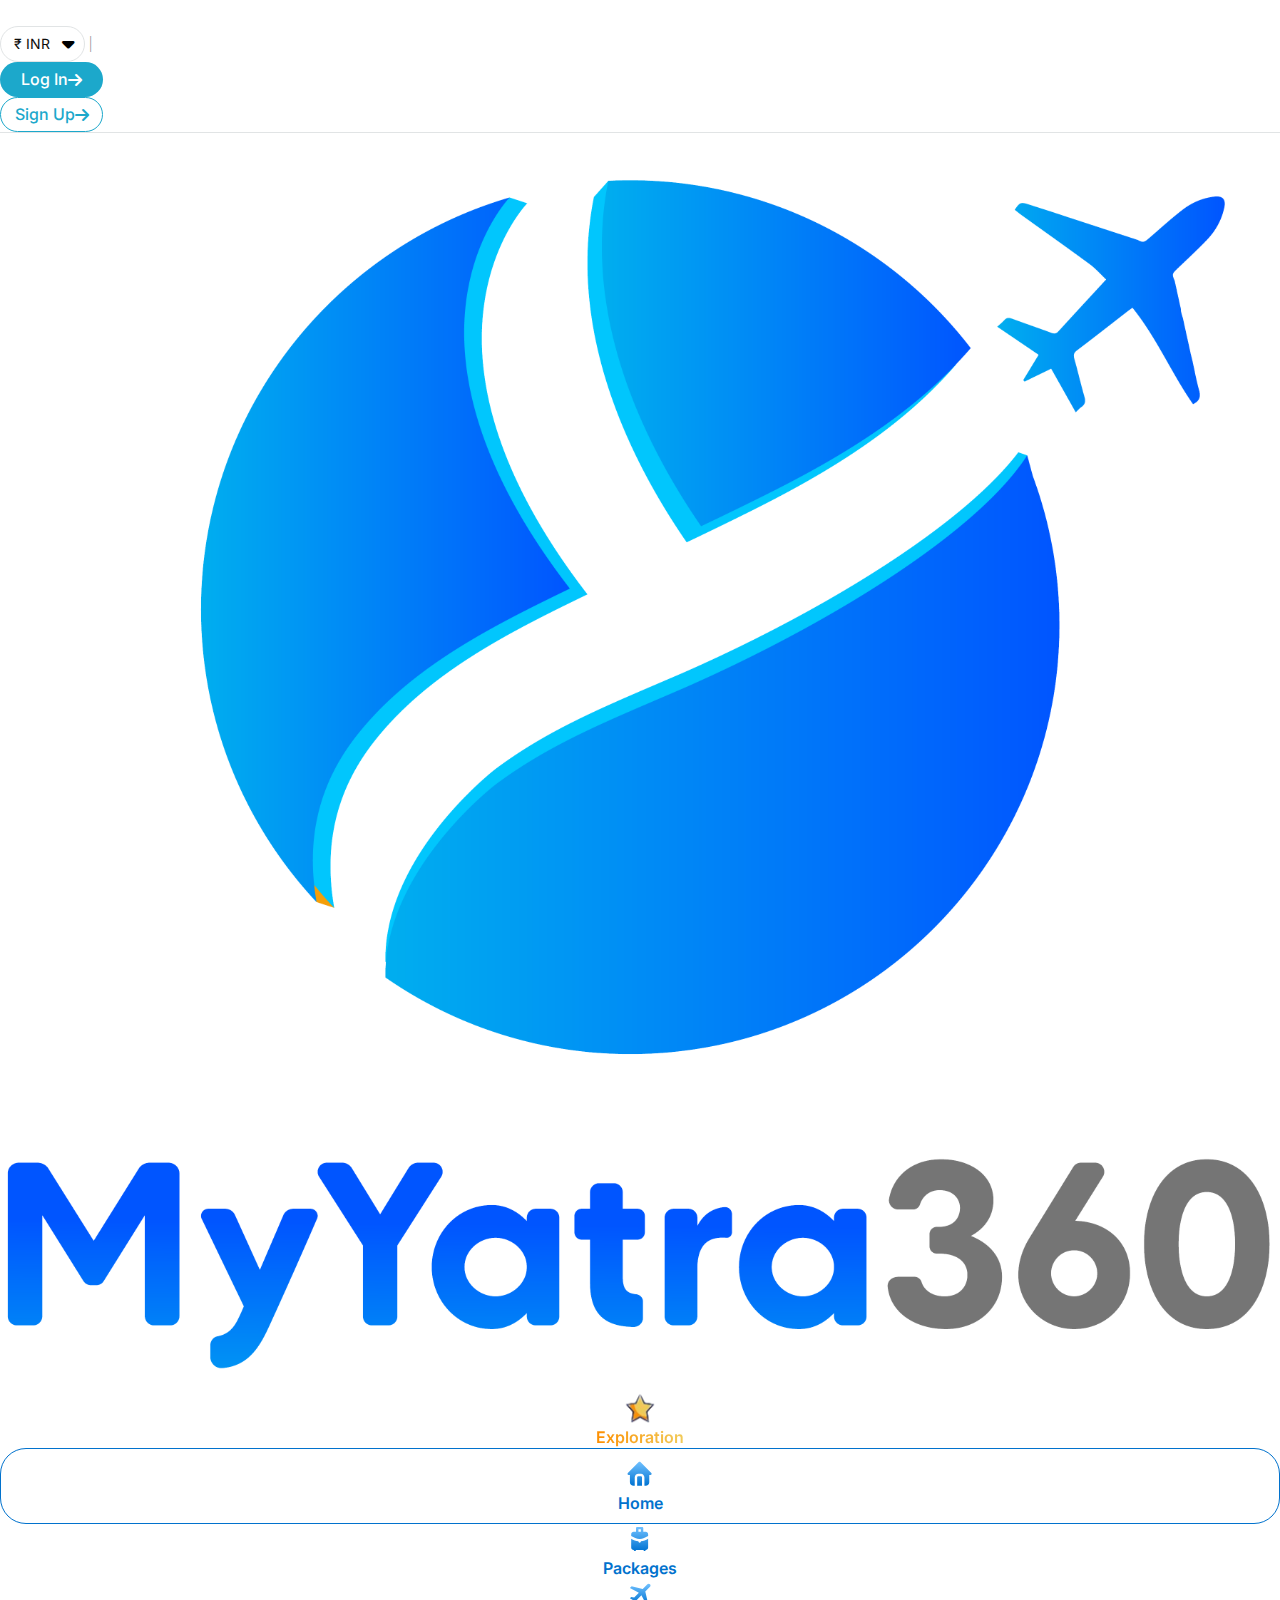
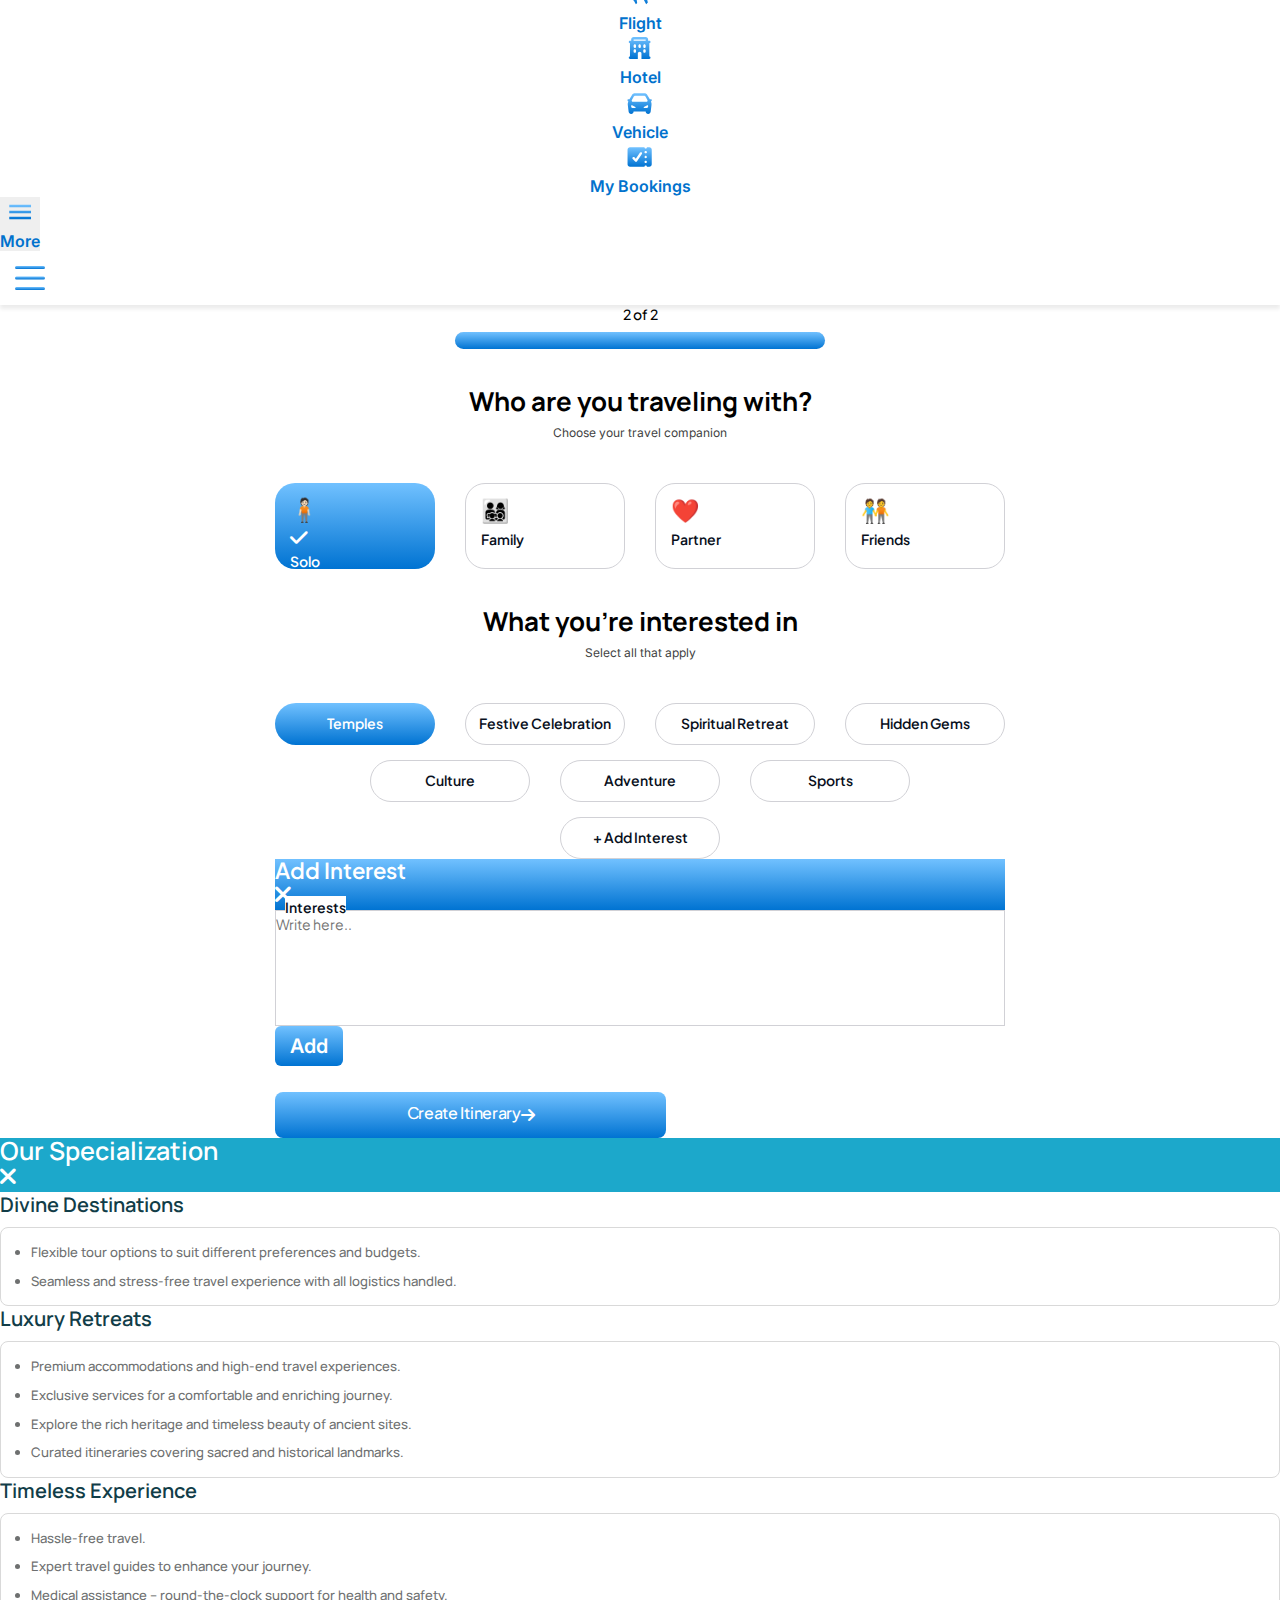
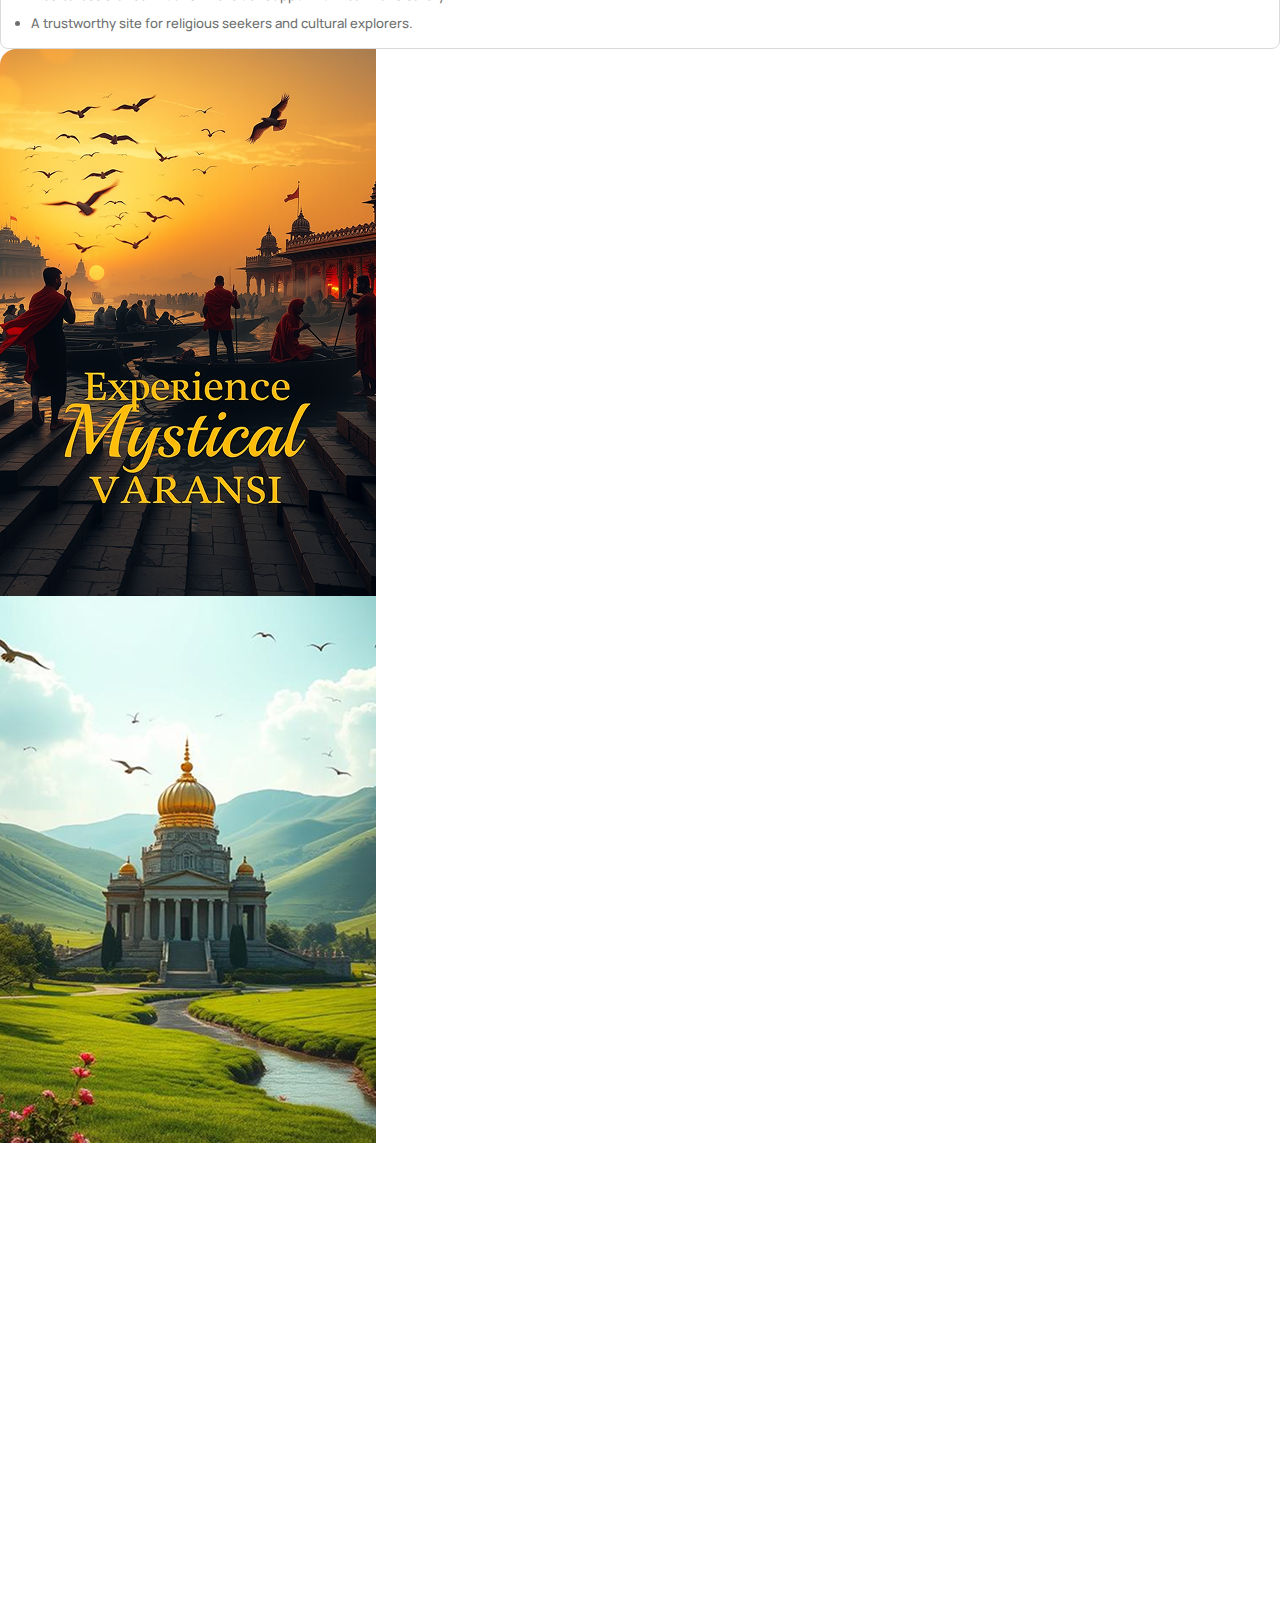
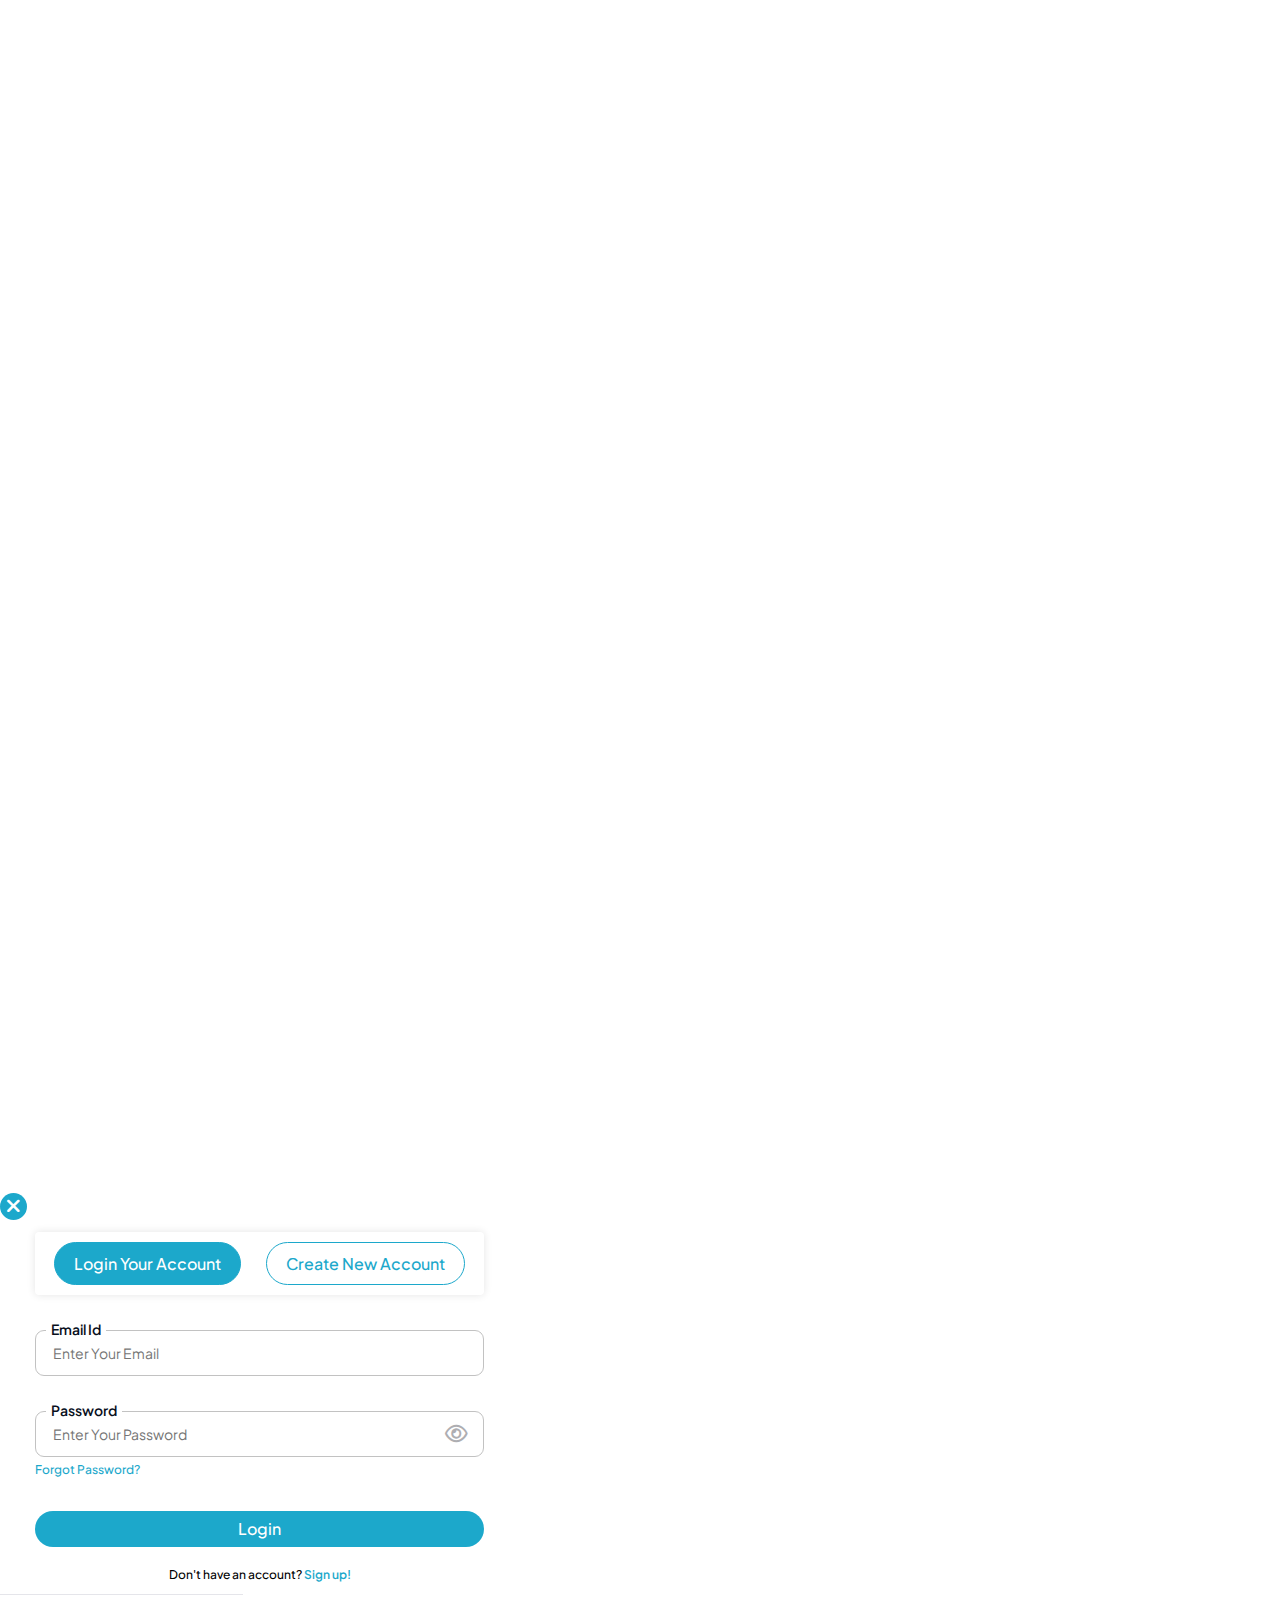
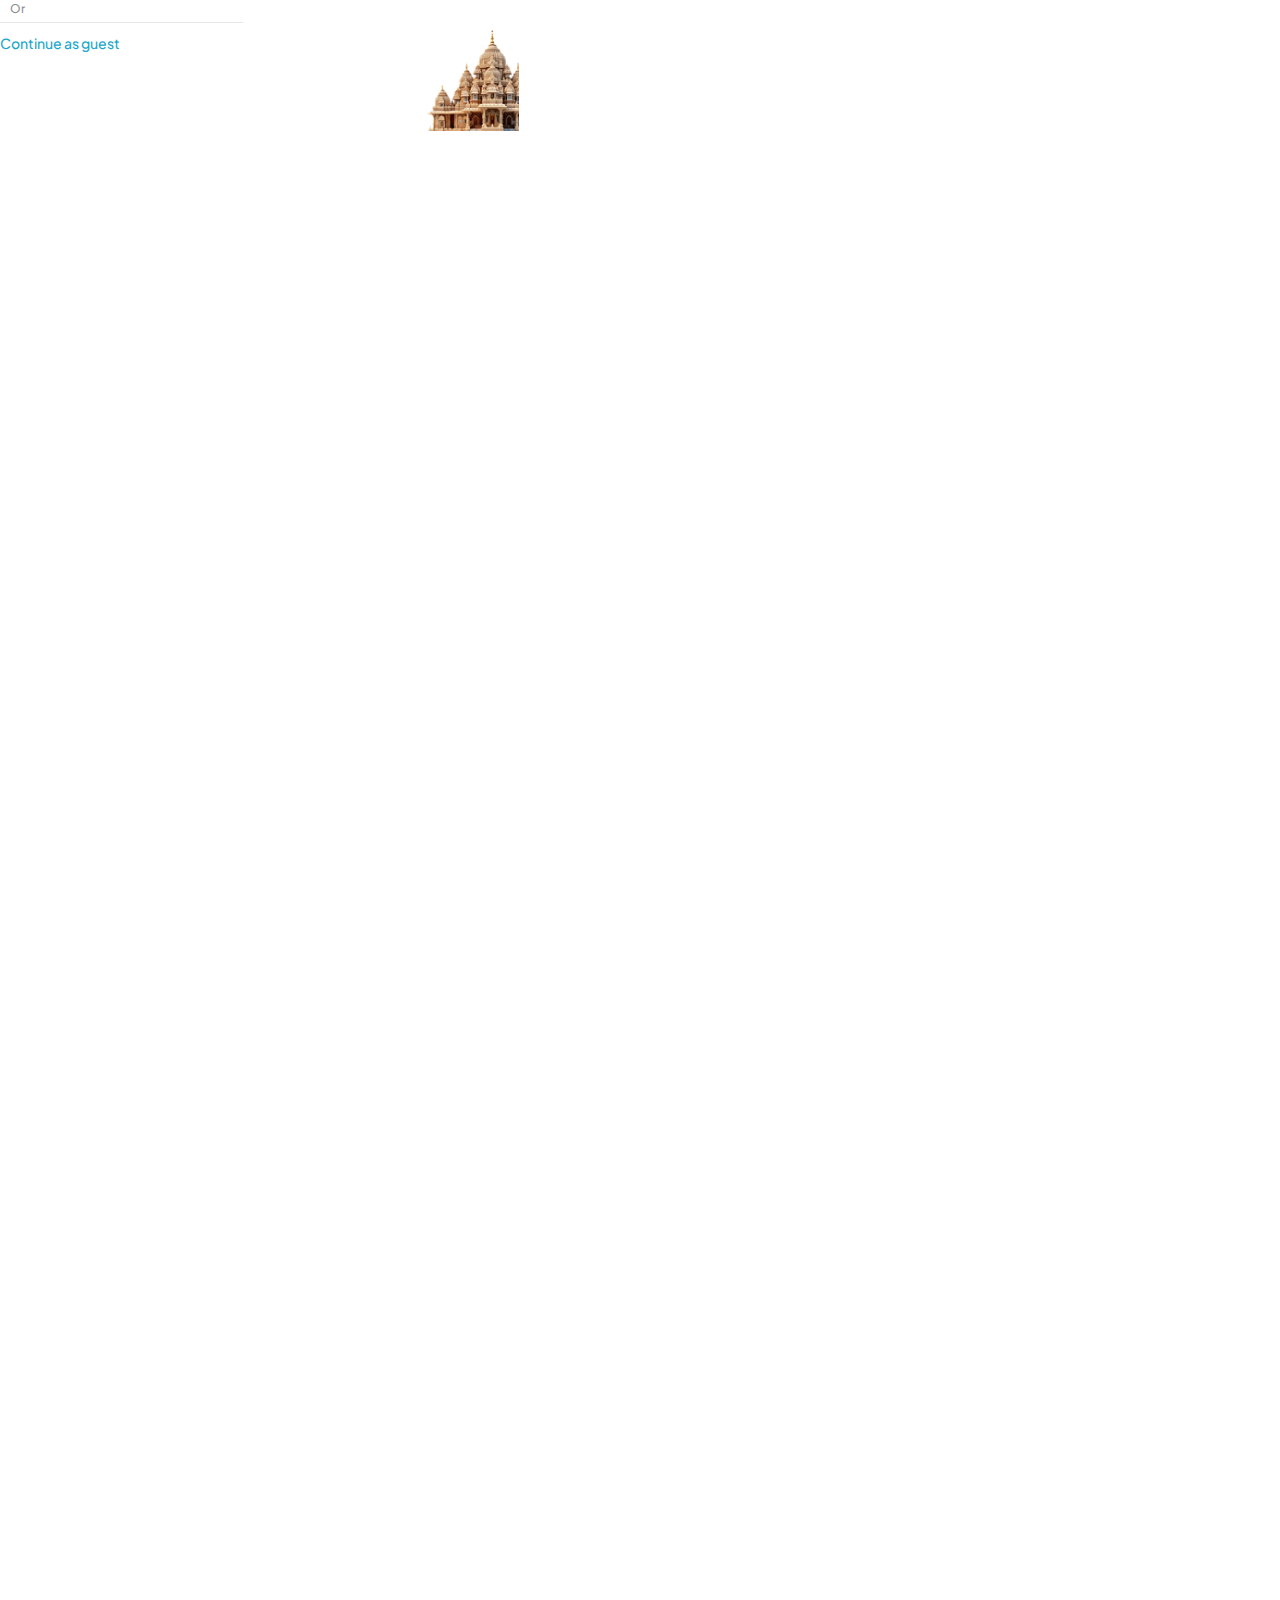
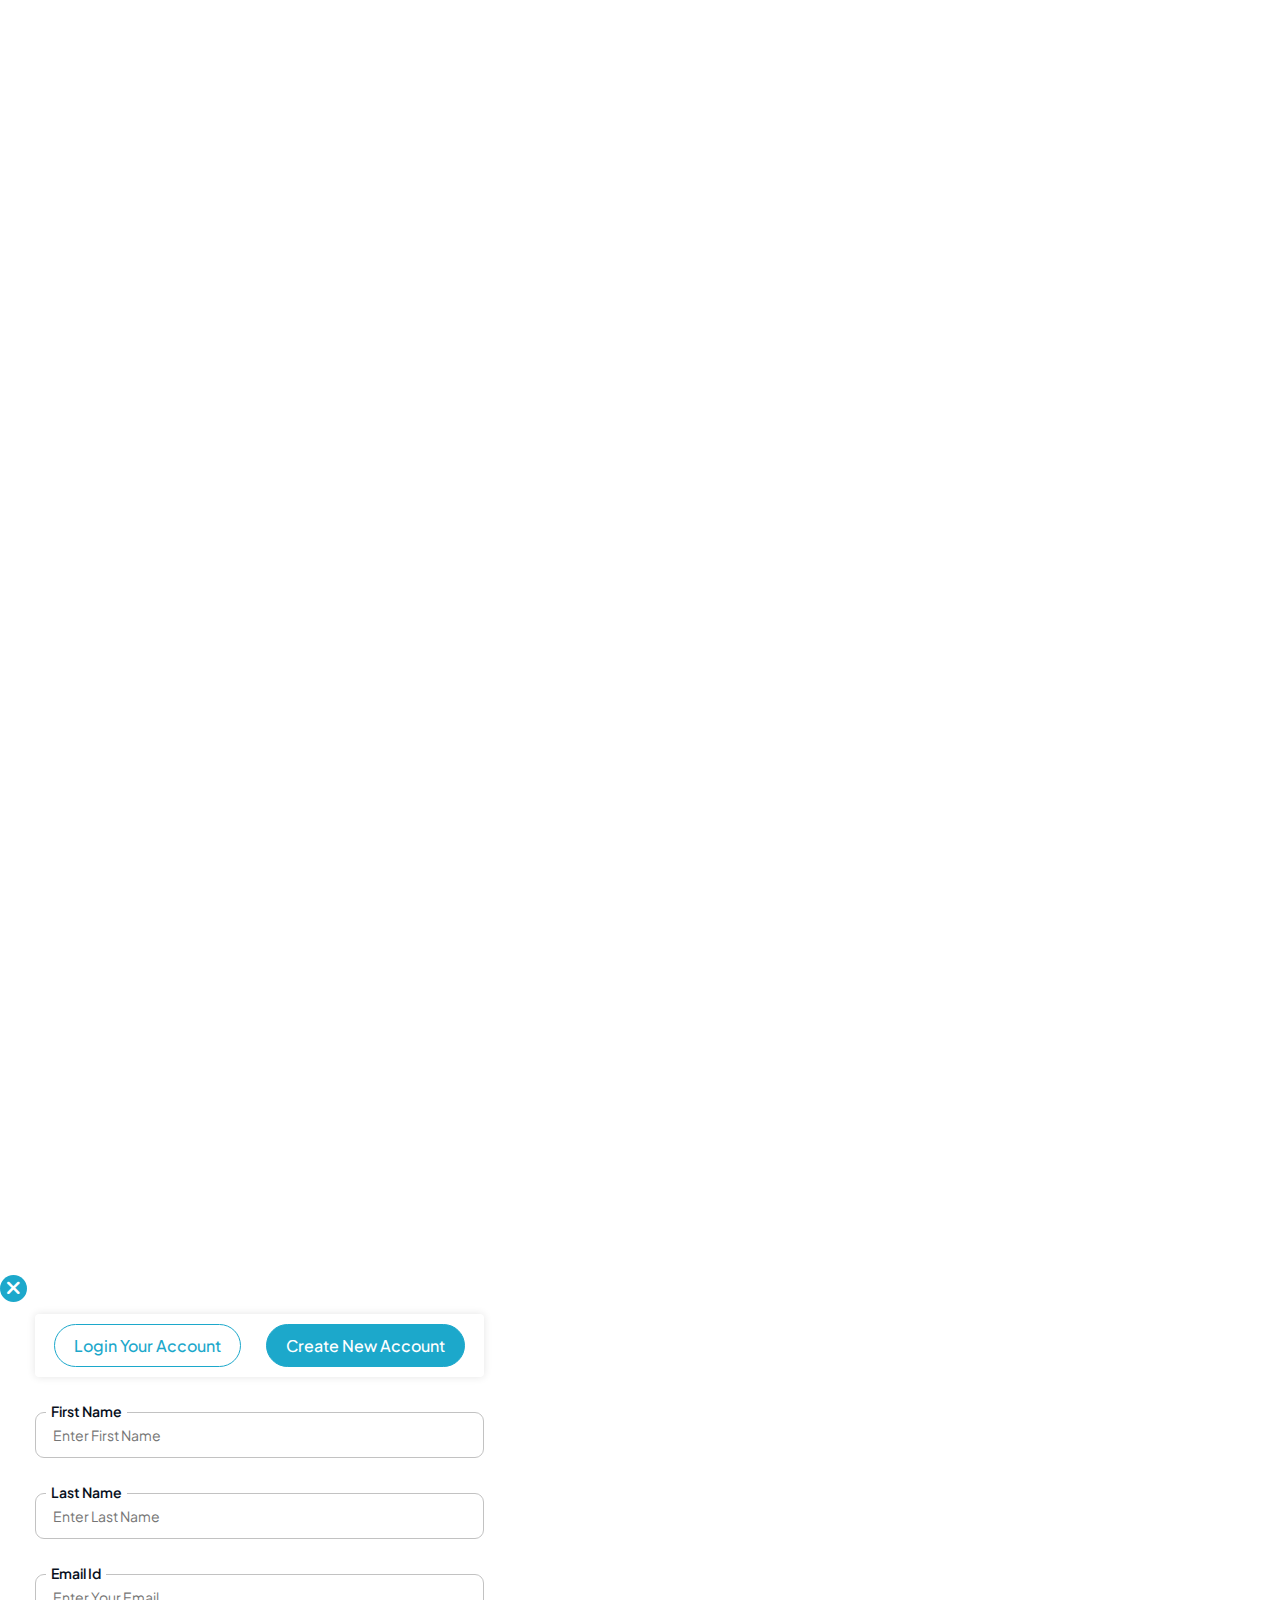
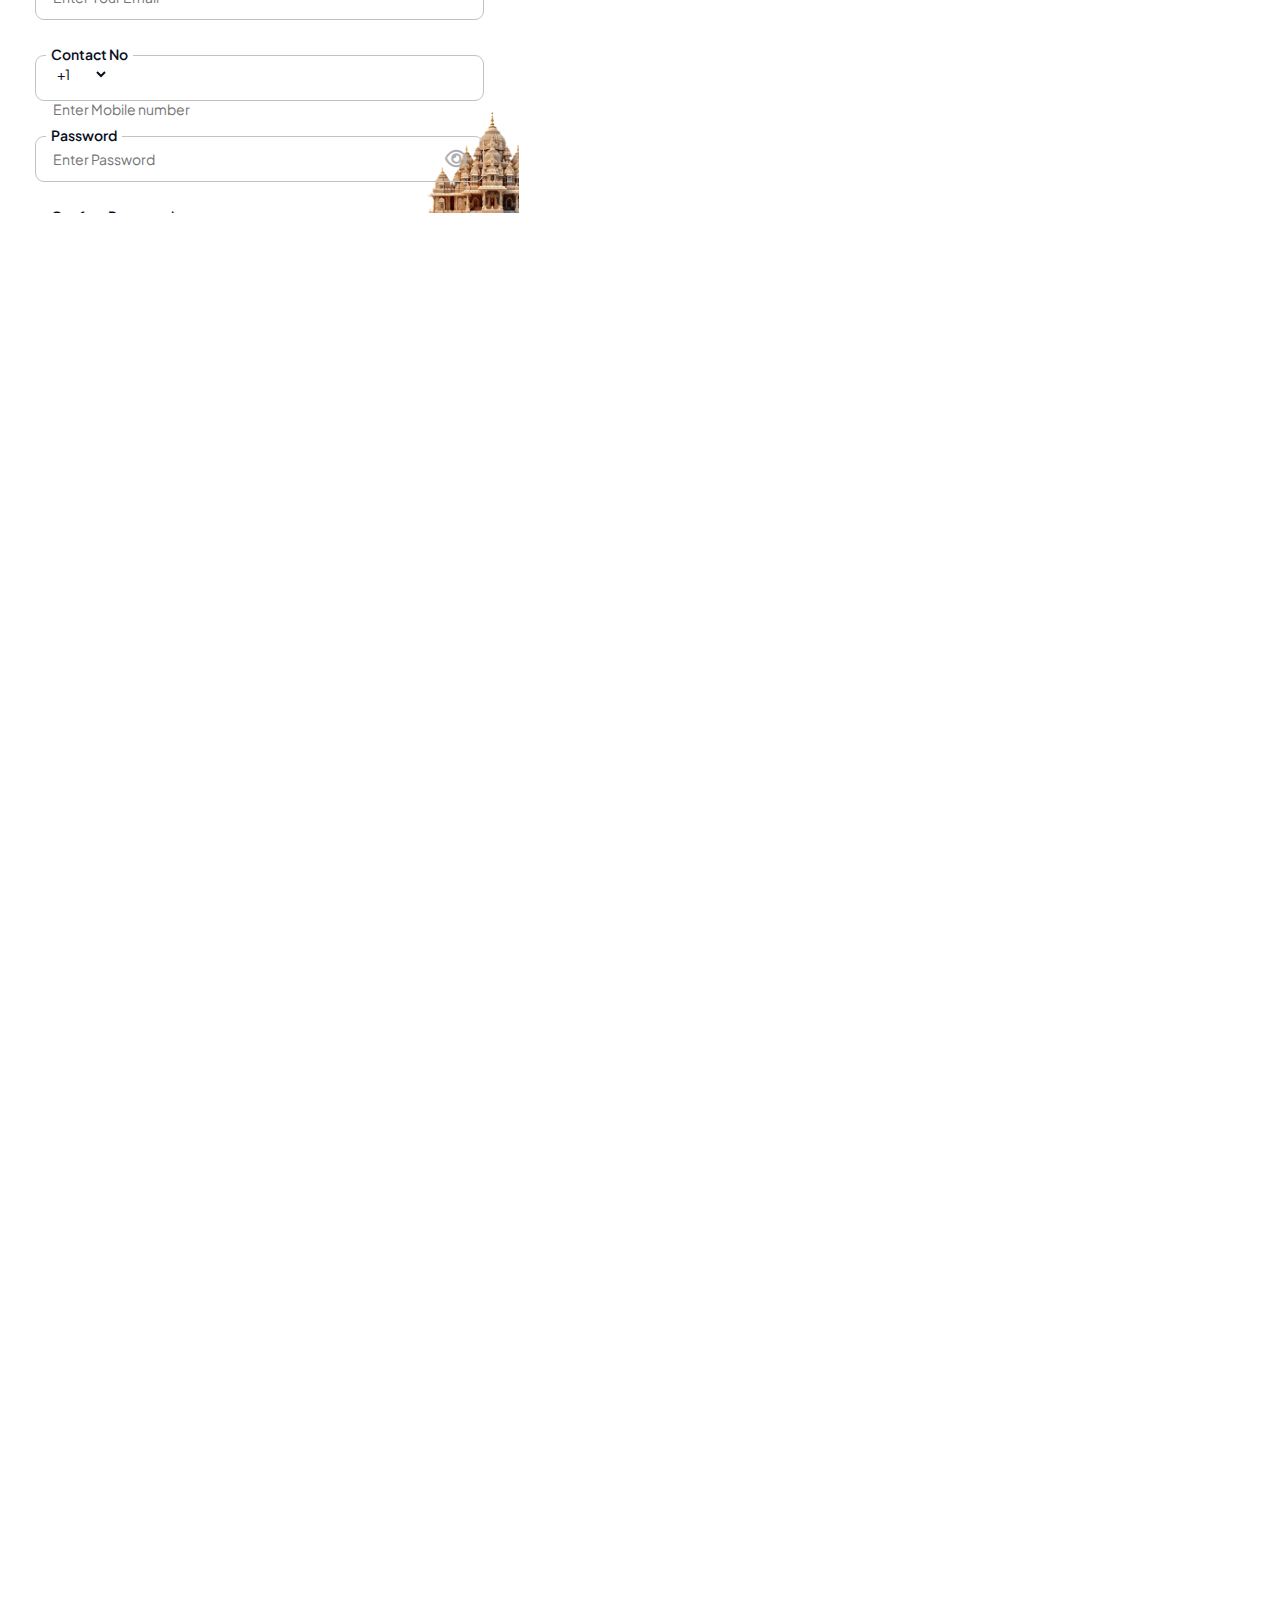
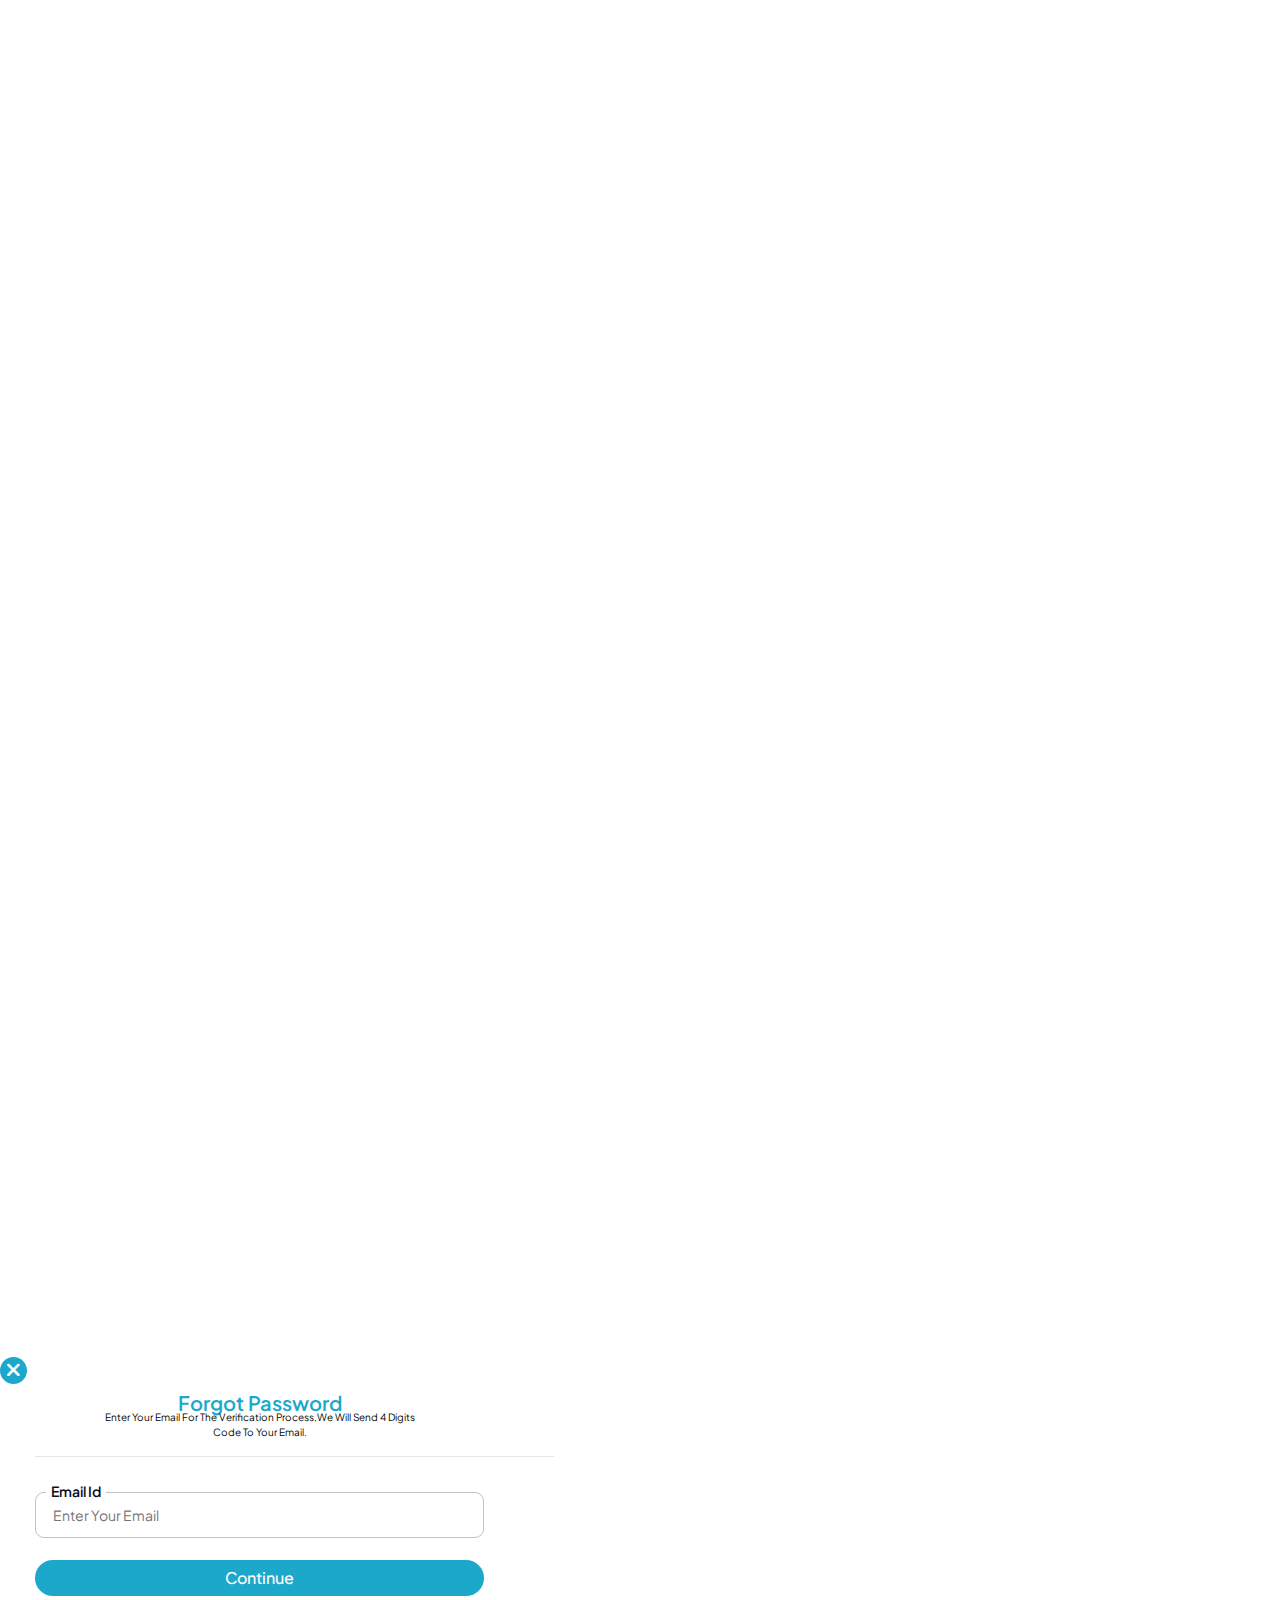
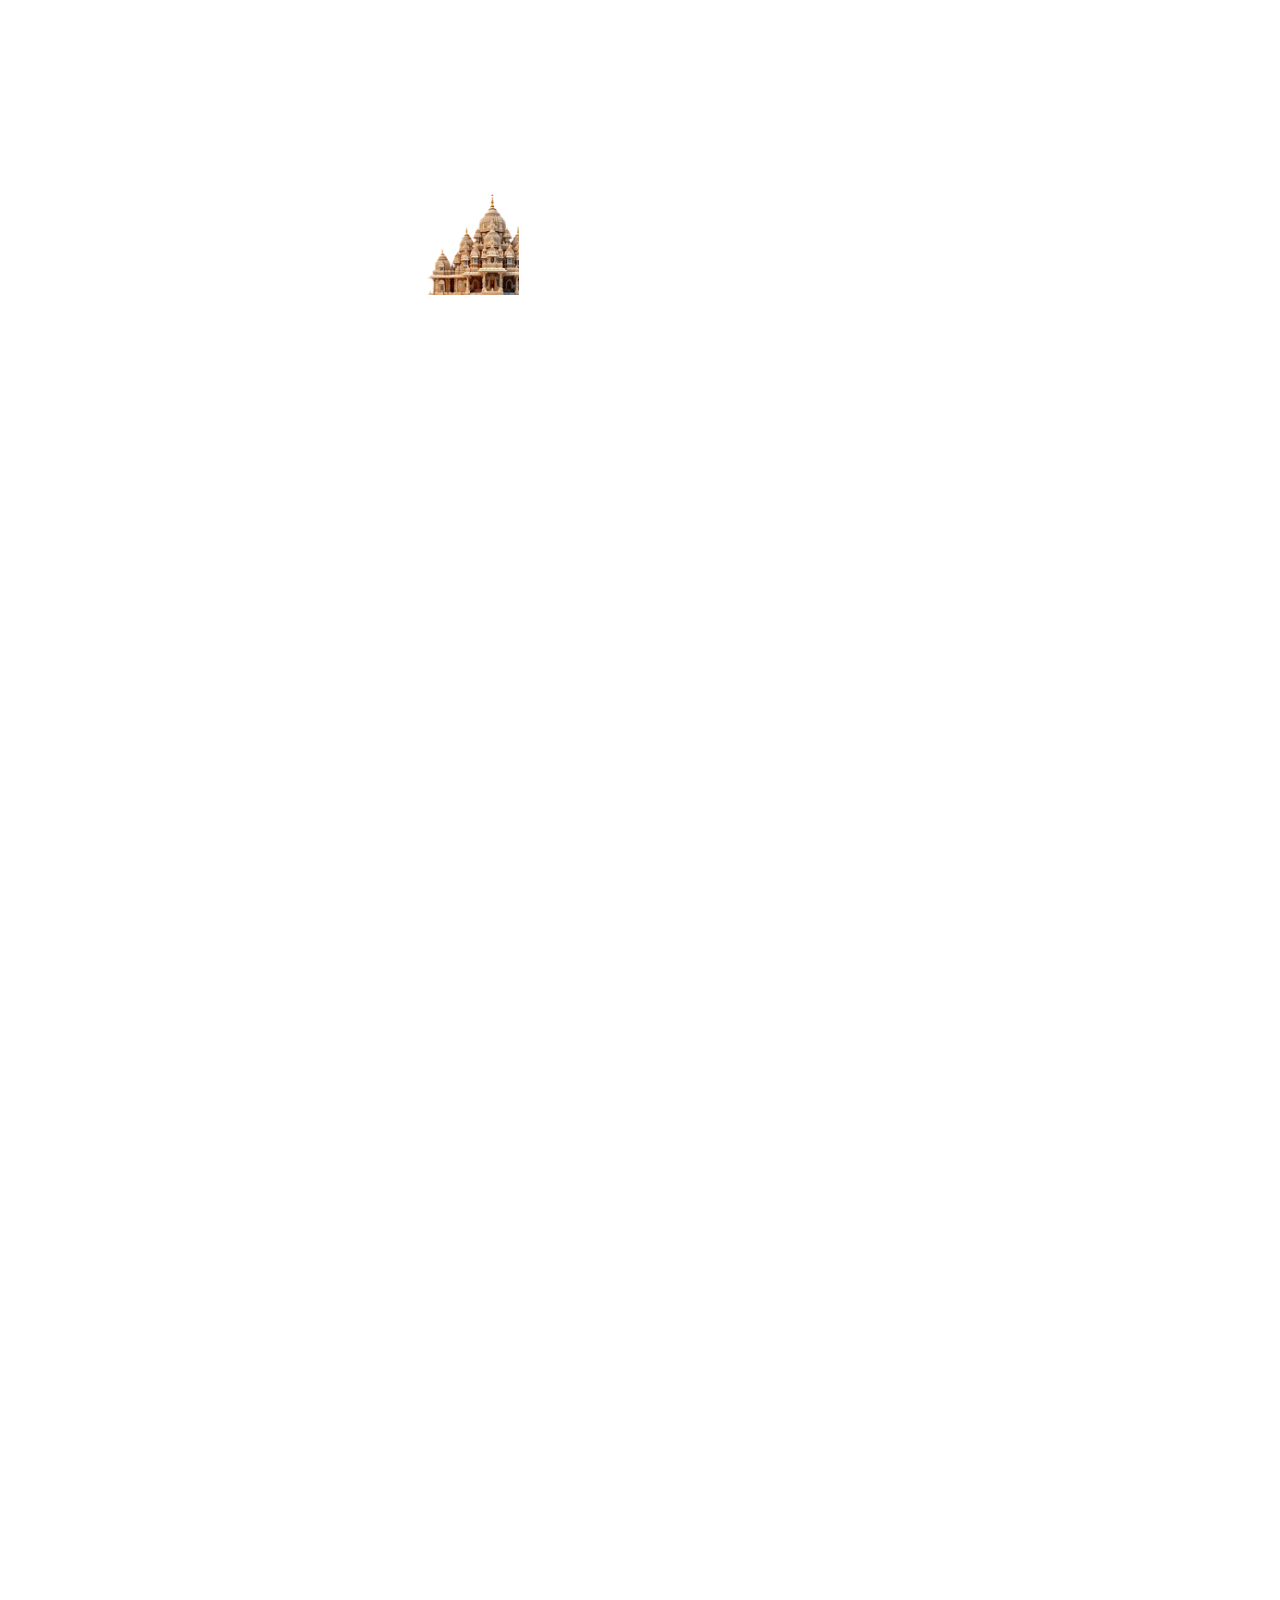
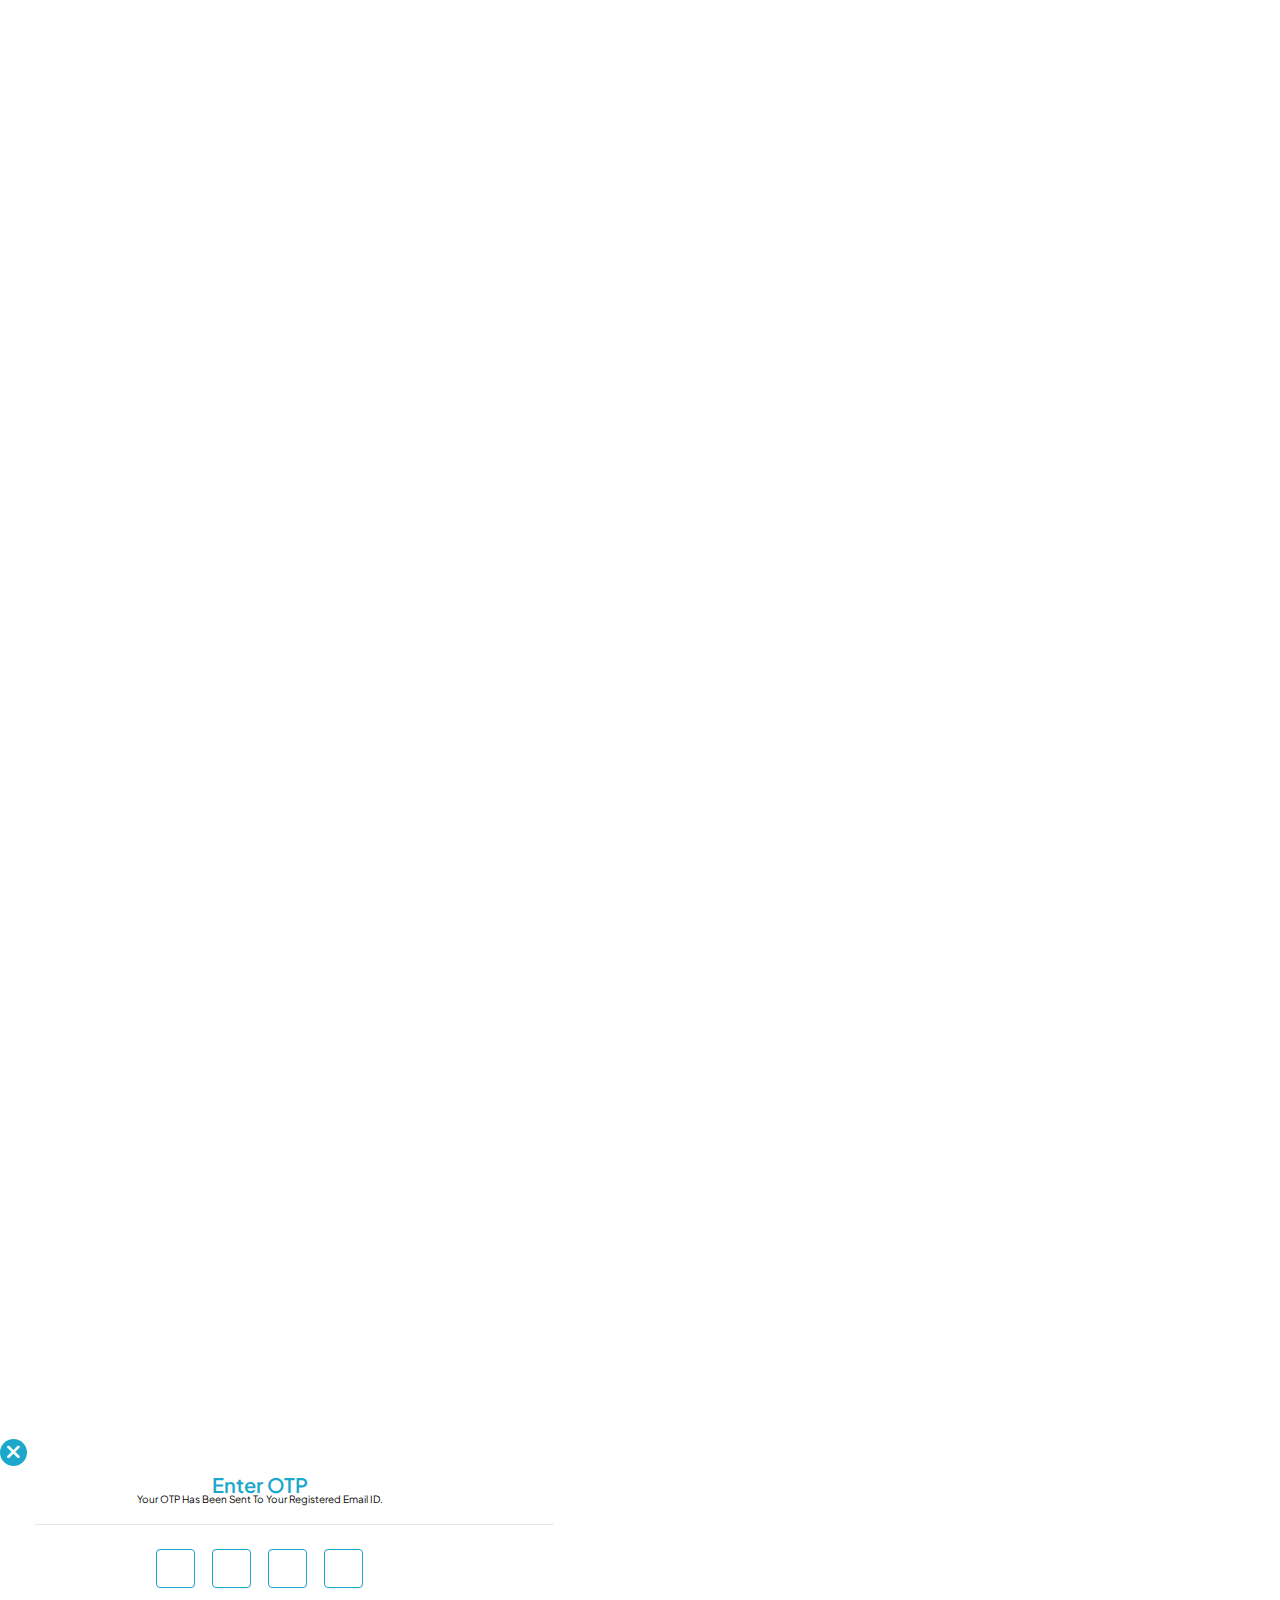
<file: aiplannStep_second.html>
<!DOCTYPE html>
<html lang="en">

<head>
    <meta charset="UTF-8">
    <meta name="viewport" content="width=device-width, initial-scale=1.0">
    <!-- favicon -->
    <link rel="shortcut icon" href="assets/images/favicon.png" type="image/x-icon">
    <title>My Yatra 360</title>
    <!-- google font -->
    <link rel="preconnect" href="https://fonts.googleapis.com">
    <link rel="preconnect" href="https://fonts.gstatic.com" crossorigin>
    <link
        href="https://fonts.googleapis.com/css2?family=Inter:ital,opsz,wght@0,14..32,100..900;1,14..32,100..900&family=Manrope:wght@200..800&family=Montez&family=Poppins:ital,wght@0,100;0,200;0,300;0,400;0,500;0,600;0,700;0,800;0,900;1,100;1,200;1,300;1,400;1,500;1,600;1,700;1,800;1,900&display=swap"
        rel="stylesheet">
    <link rel="preconnect" href="https://fonts.googleapis.com">
    <link rel="preconnect" href="https://fonts.gstatic.com" crossorigin>
    <link
        href="https://fonts.googleapis.com/css2?family=DM+Sans:ital,opsz,wght@0,9..40,100..1000;1,9..40,100..1000&display=swap"
        rel="stylesheet">
    <!-- plus jakarta sanse -->
    <link rel="preconnect" href="https://fonts.googleapis.com">
    <link rel="preconnect" href="https://fonts.gstatic.com" crossorigin>
    <link href="https://fonts.googleapis.com/css2?family=Plus+Jakarta+Sans:ital,wght@0,200..800;1,200..800&display=swap"
        rel="stylesheet">


    <!-- out fit font -->
    <link rel="preconnect" href="https://fonts.googleapis.com">
    <link rel="preconnect" href="https://fonts.gstatic.com" crossorigin>
    <link href="https://fonts.googleapis.com/css2?family=Outfit:wght@100..900&display=swap" rel="stylesheet">
    <!-- source sans pro font -->
    <link rel="stylesheet" href="assets/font/sourceSansPro/stylesheet.css">
    <!-- bootstrap css -->
    <link href="https://cdn.jsdelivr.net/npm/bootstrap@5.0.2/dist/css/bootstrap.min.css" rel="stylesheet"
        integrity="sha384-EVSTQN3/azprG1Anm3QDgpJLIm9Nao0Yz1ztcQTwFspd3yD65VohhpuuCOmLASjC" crossorigin="anonymous">
    <!-- slick css -->
    <link rel="stylesheet" href="assets/slickSlider/slick.css">
    <link rel="stylesheet" href="assets/slickSlider/slick-theme.css">

    <!-- swipper css -->
    <link rel="stylesheet" href="https://cdn.jsdelivr.net/npm/swiper@11/swiper-bundle.min.css" />
    <!-- font awesome css -->
    <link rel="stylesheet" href="https://cdnjs.cloudflare.com/ajax/libs/font-awesome/6.0.0/css/all.min.css">
    <!-- custom css -->
    <link rel="stylesheet" href="assets/css/styles.css">
    <link rel="stylesheet" href="assets/css/responsive.css">
    <link rel="stylesheet" href="assets/css/authentication.css">
    <link rel="stylesheet" href="assets/css/exploration.css">
    <link rel="stylesheet" href="assets/css/groupBooking.css">
    <link rel="stylesheet" href="assets/css/offerCard.css">
    <link rel="stylesheet" href="assets/css/newmenu.css">
    <link rel="stylesheet" href="assets/css/happytraveller.css">
    <link rel="stylesheet" href="assets/css/aiPlanner.css">
</head>

<body>



    <!-- Preloader -->
    <div class="preloader">
        <div class="loader">
            <img src="assets/images/Logo.png" alt="Logo">
            <div class="spinner"></div>
        </div>
    </div>
    <div class="website-content">


        <!-- =====================top header start======================= -->
        <div class="topheader  py-1">
            <div class="container">
                <div class="d-flex flex-column flex-sm-row justify-content-between align-items-center">
                    <div class="marquee-container">
                        <div class="marquee-content" data-bs-toggle="modal" data-bs-target="#ourSpecialization">
                            Our Specialization: Divine Destinations | Luxury Retreats | Timeless Experience
                        </div>
                    </div>
                    <div class=" language-and-currency-changer d-flex ps-3 gap-4  justify-content-between align-items-center"
                        style="color: #999999;">
                        <!-- Language Select with Custom Icon -->
                        <!-- <div class="languagebox">
                            English
                        </div> -->
                        <div class="custom-select-wrapper">
                            <select name="currency" class="custom-select">
                                <option value="₹ INR">₹ INR</option>
                            </select>
                            <i class="fa-solid fa-caret-down custom-select-icon"></i>
                        </div>
                        |
                        <!-- Auth link area -->
                        <div class="login-area d-flex align-items-center">
                            <a data-bs-toggle="modal" role="button" href="#loginNow" class="login">
                                Log in <i class="fa-solid fa-arrow-right ms-2"></i>
                            </a>
                            <a data-bs-toggle="modal" role="button" href="#signupNow" class="signup ms-2">
                                Sign Up <i class="fa-solid fa-arrow-right ms-2"></i>
                            </a>

                        </div>
                    </div>
                </div>
            </div>
        </div>
        <!-- =====================top header end======================= -->



        <!-- =====================navigationbar start======================= -->
        <div class="navigationbar sticky-top">
            <div class="container">
                <div class="d-flex position-relative justify-content-between align-items-center">
                    <a href="#" class="logo">
                        <img loading="lazy" src="assets/images/Logo.png" alt="Yatra360">
                    </a>

                    <div class="menu-content">
                        <nav class=" d-flex   justify-content-center align-items-center gap-xl-5 gap-lg-4">
                            <!-- =====Exploration area start===== -->
                            <a href="#explorationPopup" data-bs-toggle="modal" role="button" class="navlink ">
                                <!-- <img loading="lazy" src="assets/images/exploration.png" alt="Exploration"> -->
                                <img loading="lazy" src="assets/images/newmenuIcon/ex.png" alt="Exploration">
                                <span class="exploration_text">Exploration</span>
                            </a>
                            <!-- =====Exploration area end===== -->
                            <a href="index.html" class="navlink activepage">
                                <img loading="lazy" src="assets/images/newmenuIcon/home.svg" alt="Home">
                                <span>Home</span>
                            </a>
                            <a href="packageDetailsPage.html" class="navlink">
                                <img loading="lazy" src="assets/images/newmenuIcon/luggage.svg" alt="Packages">
                                <span>Packages</span>
                            </a>
                            <a href="#" class="navlink">
                                <img loading="lazy" src="assets/images/newmenuIcon/flight.svg" alt="Flight">
                                <span>Flight</span>
                            </a>
                            <a href="#" class="navlink">
                                <img loading="lazy" src="assets/images/newmenuIcon/hotel.svg" alt="Hotel">
                                <span>Hotel</span>
                            </a>
                            <a href="#" class="navlink">
                                <img loading="lazy" src="assets/images/newmenuIcon/car.svg" alt="Vehicle">
                                <span>Vehicle</span>
                            </a>
                            <a href="#" class="navlink">
                                <img loading="lazy" src="assets/images/newmenuIcon/ticket-check.svg" alt="My Bookings">
                                <span>My Bookings</span>
                            </a>

                            <div class="position-relative aboutuslink">
                                <button class="navlink moremenu ">
                                    <img loading="lazy" src="assets/images/newmenuIcon/menu.svg" alt="">
                                    <span>More</span>
                                    <div class="submenu shadow rounded-3 p-2 pt-3 position-absolute top-100 end-0">
                                        <ul class=" ps-0">
                                            <li>
                                                <a class=" dropdown-item mb-1 submenuLink " href="whyWeAre.html">
                                                    Who we are
                                                </a>
                                            </li>
                                            <li>
                                                <a class=" dropdown-item mb-1 submenuLink" href="ourTeams.html">
                                                    Our Team
                                                </a>
                                            </li>
                                            <li>
                                                <a class=" dropdown-item submenuLink" href="whychooseUs.html">
                                                    Why Choose MyYatra360?
                                                </a>
                                            </li>
                                        </ul>
                                    </div>
                                </button>
                            </div>
                            <!-- <a href="#" class="navlink">
                                <img loading="lazy" src="assets/images/faq.svg" alt="Faq’s">
                                <span>Faq’s</span>
                            </a> -->
                        </nav>
                    </div>

                    <div class="toggle-menu d-block d-lg-none">
                        <button class="menu-toggle" aria-label="Toggle menu">
                            <span class="menu-icon">
                                <span class="line line-1"></span>
                                <span class="line line-2"></span>
                                <span class="line line-3"></span>
                            </span>
                        </button>

                    </div>

                </div>
            </div>
        </div>
        <!-- =====================navigationbar end======================= -->


        <!-- ==================main area start=================== -->
        <div class="aiPlanner_area_step_second py-4">
            <div class="container">
                <div class="aiplanner_main_content_area">
                    <div class="stepProgress">
                        <h1>2 of 2</h1>
                        <div class="stepProgress_line">
                            <div class="progress_fill" style="width: 100%;"></div>
                        </div>
                    </div>
                </div>
                <div class="aiplannerStepSecond_content_area">

                    <h1>Who are you traveling with?</h1>
                    <p>Choose your travel companion</p>
                    <div class="who_are_you_traveling_with_area">
                        <div class="partner_items active">
                            <div class="d-flex justify-content-between align-items-center">
                                <div class="pIcon">
                                    🧍🏻
                                </div>
                                <div class="selectMark">
                                    <i class="fa-solid fa-check"></i>
                                </div>
                            </div>
                            <h2>Solo</h2>
                        </div>
                        <div class="partner_items ">
                            <div class="d-flex justify-content-between align-items-center">
                                <div class="pIcon">
                                    👨‍👩‍👧‍👦
                                </div>
                                <div class="selectMark">
                                    <i class="fa-solid fa-check"></i>
                                </div>
                            </div>
                            <h2>Family</h2>
                        </div>
                        <div class="partner_items ">
                            <div class="d-flex justify-content-between align-items-center">
                                <div class="pIcon">
                                    ❤️
                                </div>
                                <div class="selectMark">
                                    <i class="fa-solid fa-check"></i>
                                </div>
                            </div>
                            <h2>Partner</h2>
                        </div>
                        <div class="partner_items ">
                            <div class="d-flex justify-content-between align-items-center">
                                <div class="pIcon">
                                    🧑‍🤝‍🧑
                                </div>
                                <div class="selectMark">
                                    <i class="fa-solid fa-check"></i>
                                </div>
                            </div>
                            <h2>Friends</h2>
                        </div>
                    </div>
                    <!-- What you’re interested in area start-->
                    <h1 class="mt-5">What you’re interested in</h1>
                    <p>Select all that apply</p>
                    <div class="interested_selected_items_area">
                        <div class="selected_item active">
                            Temples
                        </div>
                        <div class="selected_item">
                            Festive Celebration
                        </div>
                        <div class="selected_item">
                            Spiritual Retreat
                        </div>
                        <div class="selected_item">
                            Hidden Gems
                        </div>
                        <div class="selected_item">
                            Culture
                        </div>
                        <div class="selected_item">
                            Adventure
                        </div>
                        <div class="selected_item">
                            Sports
                        </div>

                    </div>
                    <button data-bs-toggle="modal" data-bs-target="#addInterest" class="add_itemBtn">
                        + Add Interest
                    </button>


                    <!-- =============Add Interest start============ -->

                    <!-- Modal -->
                    <div class="modal fade" id="addInterest" data-bs-backdrop="static" data-bs-keyboard="false"
                        tabindex="-1" aria-labelledby="staticBackdropLabel" aria-hidden="true">
                        <div class="modal-dialog modal-dialog-centered modal-lg">
                            <div class="modal-content">
                                <div class="modal-header">
                                    <h5 class="modal-title" id="ourSpecializationLabel">Add Interest</h5>
                                    <button type="button" data-bs-dismiss="modal" aria-label="Close">
                                        <i class="fa-solid fa-xmark"></i>
                                    </button>
                                </div>
                                <div class="modal-body">
                                    <div class="p-4">
                                        <div class="aiDataInputfeild ">
                                            <label for="">
                                                Interests
                                            </label>
                                            <textarea name="" id="" class="form-control"
                                                placeholder="Write here.."></textarea>
                                        </div>
                                    </div>
                                </div>
                                <div class="modal-footer">
                                    <button data-bs-dismiss="modal" class="intaddBtn">Add</button>
                                </div>
                            </div>
                        </div>
                    </div>
                    <!-- =============Add Interest end============ -->
                    <!-- What you’re interested in area end-->
                    <div class="mt-5">
                        <a href="aiplannStep_second.html" class="startPlanningBtn m-auto"
                            style="max-width: 391px; width: 100%;">
                            <span>Create Itinerary</span> <i class="fa-solid fa-arrow-right ms-2"></i>
                        </a>
                    </div>

                </div>
            </div>

        </div>
        <!-- ==================main area end=================== -->



        <!-- =============our specialization start============ -->

        <!-- Modal -->
        <div class="modal fade" id="ourSpecialization" data-bs-backdrop="static" data-bs-keyboard="false" tabindex="-1"
            aria-labelledby="staticBackdropLabel" aria-hidden="true">
            <div class="modal-dialog modal-dialog-centered">
                <div class="modal-content">
                    <div class="modal-header">
                        <h5 class="modal-title" id="ourSpecializationLabel">Our Specialization</h5>
                        <button type="button" data-bs-dismiss="modal" aria-label="Close">
                            <i class="fa-solid fa-xmark"></i>
                        </button>
                    </div>
                    <div class="modal-body">
                        <div class="specialization-area">
                            <h1>Divine Destinations </h1>
                            <ul>
                                <li>Flexible tour options to suit different preferences and budgets. </li>
                                <li>Seamless and stress-free travel experience with all logistics handled. </li>
                            </ul>
                            <h1>Luxury Retreats </h1>
                            <ul>
                                <li>Premium accommodations and high-end travel experiences.</li>
                                <li>Exclusive services for a comfortable and enriching journey. </li>
                                <li>Explore the rich heritage and timeless beauty of ancient sites.</li>
                                <li>Curated itineraries covering sacred and historical landmarks. </li>
                            </ul>
                            <h1>Timeless Experience </h1>
                            <ul>
                                <li>Hassle-free travel. </li>
                                <li>Expert travel guides to enhance your journey. </li>
                                <li>Medical assistance – round-the-clock support for health and safety. </li>
                                <li>A trustworthy site for religious seekers and cultural explorers.</li>
                            </ul>
                        </div>
                    </div>

                </div>
            </div>
        </div>
        <!-- =============our specialization end============ -->







        <!-- ===========================================---------========== -->
        <!-- =======================Authentication page start============== -->
        <!-- ===========================================---------========== -->


        <!-- login page -->
        <div class="modal fade authenticationpopuparea" id="loginNow" aria-hidden="true"
            aria-labelledby="exampleModalToggleLabel" tabindex="-1">
            <div class="modal-dialog modal-dialog-centered modal-lg">
                <div class="modal-content">

                    <div class="modal-body">
                        <div class="d-flex justify-content-between align-items-stretch">
                            <div class="loginbanner_side d-none d-lg-block">
                                <div class="login_page_slider_area">
                                    <div class="login_slider">

                                        <div class="slider_item">
                                            <div class="slider_image_box">
                                                <img loading="lazy"
                                                    src="assets/images/authentication/slider/image_1.png"
                                                    alt="Slider 1">
                                            </div>

                                        </div>
                                        <div class="slider_item">
                                            <div class="slider_image_box">
                                                <img loading="lazy"
                                                    src="assets/images/authentication/slider/image_2.png"
                                                    alt="Slider 1">
                                            </div>

                                        </div>
                                        <div class="slider_item">
                                            <div class="slider_image_box">
                                                <img loading="lazy"
                                                    src="assets/images/authentication/slider/image_3.png"
                                                    alt="Slider 1">
                                            </div>

                                        </div>
                                        <div class="slider_item">
                                            <div class="slider_image_box">
                                                <img loading="lazy"
                                                    src="assets/images/authentication/slider/image_4.png"
                                                    alt="Slider 1">
                                            </div>

                                        </div>
                                        <div class="slider_item">
                                            <div class="slider_image_box">
                                                <img loading="lazy"
                                                    src="assets/images/authentication/slider/image_5.png"
                                                    alt="Slider 1">
                                            </div>

                                        </div>
                                    </div>
                                </div>
                            </div>
                            <div class="login_content_side ">
                                <div class="d-flex justify-content-end align-items-center"
                                    style=" padding: 9px 12px 12px 0;">
                                    <button class="login_area_close" data-bs-dismiss="modal" aria-label="Close">
                                        <i class="fa-solid fa-xmark"></i>
                                    </button>
                                </div>
                                <div class="login_content_main_area">
                                    <div class="login_and_create_new_button_area">
                                        <button class=" active">Login Your Account</button>
                                        <button type="button" data-bs-target="#signupNow" data-bs-toggle="modal"
                                            data-bs-dismiss="modal">Create New Account</button>
                                    </div>
                                    <!-- enter mail -->
                                    <div class="inputfeildArea ">
                                        <label for="">
                                            Email Id
                                        </label>
                                        <input type="email" placeholder="Enter Your Email">
                                    </div>
                                    <div class="inputfeildArea ">
                                        <label for="">
                                            Password
                                        </label>
                                        <input class="passwordFeild" type="text" placeholder="Enter Your Password">
                                        <button class="passwork_look">
                                            <i class="fa-regular fa-eye visible"></i>
                                            <i class="fa-regular fa-eye-slash hidden"></i>
                                        </button>
                                    </div>
                                    <div class="d-flex justify-content-end align-items-center">
                                        <button class="forgotpassword" data-bs-toggle="modal"
                                            data-bs-target="#forgotPassword" data-bs-dismiss="modal"
                                            type="button">Forgot Password?</button>
                                    </div>
                                    <button class="login_btn">
                                        Login
                                    </button>
                                    <p>Don't have an account? <button type="button" data-bs-target="#signupNow"
                                            data-bs-toggle="modal" data-bs-dismiss="modal">Sign up!</button></p>
                                </div>
                                <div class="d-flex justify-content-between align-items-center">
                                    <div class="orBorder"></div>
                                    <div class="orContent">
                                        Or
                                    </div>
                                    <div class="orBorder"></div>
                                </div>
                                <!-- guest -->
                                <div class="d-flex justify-content-center align-items-center">
                                    <button class="guestbutton">
                                        Continue as guest
                                        <img loading="lazy" src="assets/images/arrow-green.svg" alt="Icon">
                                    </button>
                                </div>
                            </div>
                        </div>
                    </div>

                </div>
            </div>
        </div>
        <!-- sing up page -->
        <div class="modal fade authenticationpopuparea" id="signupNow" aria-hidden="true"
            aria-labelledby="exampleModalToggleLabel" tabindex="-1">
            <div class="modal-dialog modal-dialog-centered modal-lg">
                <div class="modal-content">

                    <div class="modal-body">
                        <div class="d-flex justify-content-between align-items-stretch">
                            <div class="loginbanner_side d-none d-lg-block">
                                <div class="login_page_slider_area">
                                    <div class="login_slider">

                                        <div class="slider_item">
                                            <div class="slider_image_box">
                                                <img loading="lazy"
                                                    src="assets/images/authentication/slider/image_1.png"
                                                    alt="Slider 1">
                                            </div>

                                        </div>
                                        <div class="slider_item">
                                            <div class="slider_image_box">
                                                <img loading="lazy"
                                                    src="assets/images/authentication/slider/image_2.png"
                                                    alt="Slider 1">
                                            </div>

                                        </div>
                                        <div class="slider_item">
                                            <div class="slider_image_box">
                                                <img loading="lazy"
                                                    src="assets/images/authentication/slider/image_3.png"
                                                    alt="Slider 1">
                                            </div>

                                        </div>
                                        <div class="slider_item">
                                            <div class="slider_image_box">
                                                <img loading="lazy"
                                                    src="assets/images/authentication/slider/image_4.png"
                                                    alt="Slider 1">
                                            </div>

                                        </div>
                                        <div class="slider_item">
                                            <div class="slider_image_box">
                                                <img loading="lazy"
                                                    src="assets/images/authentication/slider/image_5.png"
                                                    alt="Slider 1">
                                            </div>

                                        </div>
                                    </div>
                                </div>
                            </div>
                            <div class="login_content_side signup_content_side">
                                <div class="d-flex justify-content-end align-items-center"
                                    style=" padding: 9px 12px 12px 0;">
                                    <button class="login_area_close" data-bs-dismiss="modal" aria-label="Close">
                                        <i class="fa-solid fa-xmark"></i>
                                    </button>
                                </div>
                                <div class="login_content_main_area">
                                    <div class="login_and_create_new_button_area">
                                        <button type="button" data-bs-target="#loginNow" data-bs-toggle="modal"
                                            data-bs-dismiss="modal">Login Your Account</button>
                                        <button class=" active">Create New Account</button>
                                    </div>
                                    <div class="row g-4" style="margin-top: 5px;">
                                        <div class="col-sm-6 col-12 mt-0">
                                            <div class="inputfeildArea ">
                                                <label for="">
                                                    First Name
                                                </label>
                                                <input type="text" placeholder="Enter First Name">
                                            </div>
                                        </div>
                                        <div class="col-sm-6 col-12 mt-0">
                                            <div class="inputfeildArea ">
                                                <label for="">
                                                    Last Name
                                                </label>
                                                <input type="text" placeholder="Enter Last Name">
                                            </div>
                                        </div>
                                        <div class="col-sm-6 col-12 mt-0">
                                            <div class="inputfeildArea ">
                                                <label for="">
                                                    Email Id
                                                </label>
                                                <input type="email" placeholder="Enter Your Email">
                                            </div>
                                        </div>
                                        <div class="col-sm-6 col-12 mt-0">
                                            <div class="inputfeildArea ">
                                                <label for="">
                                                    Contact No
                                                </label>
                                                <div class="d-flex justify-content-start align-items-center">
                                                    <select>
                                                        <option value="">+1</option>
                                                        <option value="">+91</option>
                                                        <option value="">+880</option>
                                                    </select>
                                                    <input type="text" placeholder="Enter Mobile number">
                                                </div>
                                            </div>
                                        </div>
                                        <div class="col-sm-6 col-12 mt-0">
                                            <div class="inputfeildArea ">
                                                <label for="">
                                                    Password
                                                </label>
                                                <input class="passwordFeild" type="text" placeholder="Enter Password">
                                                <button class="passwork_look">
                                                    <i class="fa-regular fa-eye visible"></i>
                                                    <i class="fa-regular fa-eye-slash hidden"></i>
                                                </button>
                                            </div>
                                        </div>
                                        <div class="col-sm-6 col-12 mt-0">
                                            <div class="inputfeildArea ">
                                                <label for="">
                                                    Confirm Password
                                                </label>
                                                <input class="confirmpasswordFeild" type="text"
                                                    placeholder="Confirm Password">
                                                <button class="passwork_look_confirm">
                                                    <i class="fa-regular fa-eye convisible"></i>
                                                    <i class="fa-regular fa-eye-slash conhidden"></i>
                                                </button>
                                            </div>
                                        </div>
                                    </div>
                                    <button class="signup_btn" style="margin-top: 35px">
                                        Sign Up
                                    </button>
                                    <p>Already have an account? <button type="button" data-bs-target="#loginNow"
                                            data-bs-toggle="modal" data-bs-dismiss="modal">Login!</button></p>
                                </div>

                            </div>
                        </div>
                    </div>

                </div>
            </div>
        </div>
        <!-- forgot password page -->
        <div class="modal fade authenticationpopuparea" id="forgotPassword" aria-hidden="true"
            aria-labelledby="exampleModalToggleLabel" tabindex="-1">
            <div class="modal-dialog modal-dialog-centered modal-lg">
                <div class="modal-content">

                    <div class="modal-body">
                        <div class="d-flex justify-content-between align-items-stretch">
                            <div class="loginbanner_side d-none d-lg-block">
                                <div class="login_page_slider_area">
                                    <div class="login_slider">

                                        <div class="slider_item">
                                            <div class="slider_image_box">
                                                <img loading="lazy"
                                                    src="assets/images/authentication/slider/image_1.png"
                                                    alt="Slider 1">
                                            </div>

                                        </div>
                                        <div class="slider_item">
                                            <div class="slider_image_box">
                                                <img loading="lazy"
                                                    src="assets/images/authentication/slider/image_2.png"
                                                    alt="Slider 1">
                                            </div>

                                        </div>
                                        <div class="slider_item">
                                            <div class="slider_image_box">
                                                <img loading="lazy"
                                                    src="assets/images/authentication/slider/image_3.png"
                                                    alt="Slider 1">
                                            </div>

                                        </div>
                                        <div class="slider_item">
                                            <div class="slider_image_box">
                                                <img loading="lazy"
                                                    src="assets/images/authentication/slider/image_4.png"
                                                    alt="Slider 1">
                                            </div>

                                        </div>
                                        <div class="slider_item">
                                            <div class="slider_image_box">
                                                <img loading="lazy"
                                                    src="assets/images/authentication/slider/image_5.png"
                                                    alt="Slider 1">
                                            </div>

                                        </div>
                                    </div>
                                </div>
                            </div>
                            <div class="login_content_side ">
                                <div class="d-flex justify-content-end align-items-center"
                                    style=" padding: 9px 12px 12px 0;">
                                    <button class="login_area_close" data-bs-dismiss="modal" aria-label="Close">
                                        <i class="fa-solid fa-xmark"></i>
                                    </button>
                                </div>
                                <div
                                    class="forgotpassword_content_main_area  d-flex justify-content-center align-items-center flex-column">
                                    <h2>forgot Password</h2>
                                    <p>Enter your email for the verification process,we will send 4 digits <br> code to
                                        your email.</p>
                                    <div class="underlineborder "></div>
                                    <div class="inputfeildArea ">
                                        <label for="">
                                            Email Id
                                        </label>
                                        <input type="email" placeholder="Enter Your Email">
                                    </div>
                                    <button class="continuebtn" data-bs-dismiss="modal" data-bs-target="#otpArea"
                                        data-bs-toggle="modal" style="margin-top: 22px">
                                        Continue
                                    </button>

                                </div>

                            </div>
                        </div>
                    </div>

                </div>
            </div>
        </div>
        <!-- otp  page -->
        <div class="modal fade authenticationpopuparea" id="otpArea" aria-hidden="true"
            aria-labelledby="exampleModalToggleLabel" tabindex="-1">
            <div class="modal-dialog modal-dialog-centered modal-lg">
                <div class="modal-content">

                    <div class="modal-body">
                        <div class="d-flex justify-content-between align-items-stretch">
                            <div class="loginbanner_side d-none d-lg-block">
                                <div class="login_page_slider_area">
                                    <div class="login_slider">

                                        <div class="slider_item">
                                            <div class="slider_image_box">
                                                <img loading="lazy"
                                                    src="assets/images/authentication/slider/image_1.png"
                                                    alt="Slider 1">
                                            </div>

                                        </div>
                                        <div class="slider_item">
                                            <div class="slider_image_box">
                                                <img loading="lazy"
                                                    src="assets/images/authentication/slider/image_2.png"
                                                    alt="Slider 1">
                                            </div>

                                        </div>
                                        <div class="slider_item">
                                            <div class="slider_image_box">
                                                <img loading="lazy"
                                                    src="assets/images/authentication/slider/image_3.png"
                                                    alt="Slider 1">
                                            </div>

                                        </div>
                                        <div class="slider_item">
                                            <div class="slider_image_box">
                                                <img loading="lazy"
                                                    src="assets/images/authentication/slider/image_4.png"
                                                    alt="Slider 1">
                                            </div>

                                        </div>
                                        <div class="slider_item">
                                            <div class="slider_image_box">
                                                <img loading="lazy"
                                                    src="assets/images/authentication/slider/image_5.png"
                                                    alt="Slider 1">
                                            </div>

                                        </div>
                                    </div>
                                </div>
                            </div>
                            <div class="login_content_side ">
                                <div class="d-flex justify-content-end align-items-center"
                                    style=" padding: 9px 12px 12px 0;">
                                    <button class="login_area_close" data-bs-dismiss="modal" aria-label="Close">
                                        <i class="fa-solid fa-xmark"></i>
                                    </button>
                                </div>
                                <div
                                    class="forgotpassword_content_main_area  d-flex justify-content-center align-items-center flex-column">
                                    <h2>Enter OTP</h2>
                                    <p>Your OTP has been sent to your registered email ID.</p>
                                    <div class="underlineborder "></div>
                                    <div class="otpbox_area">
                                        <input type="text">
                                        <input type="text">
                                        <input type="text">
                                        <input type="text">
                                    </div>
                                    <button class="continuebtn" data-bs-toggle="modal" data-bs-target="#newPassword"
                                        data-bs-dismiss="modal" style="margin-top: 24px">
                                        Continue
                                    </button>

                                </div>

                            </div>
                        </div>
                    </div>

                </div>
            </div>
        </div>


        <!-- new password set page -->
        <div class="modal fade authenticationpopuparea" id="newPassword" aria-hidden="true"
            aria-labelledby="exampleModalToggleLabel" tabindex="-1">
            <div class="modal-dialog modal-dialog-centered modal-lg">
                <div class="modal-content">

                    <div class="modal-body">
                        <div class="d-flex justify-content-between align-items-stretch">
                            <div class="loginbanner_side d-none d-lg-block">
                                <div class="login_page_slider_area">
                                    <div class="login_slider">

                                        <div class="slider_item">
                                            <div class="slider_image_box">
                                                <img loading="lazy"
                                                    src="assets/images/authentication/slider/image_1.png"
                                                    alt="Slider 1">
                                            </div>

                                        </div>
                                        <div class="slider_item">
                                            <div class="slider_image_box">
                                                <img loading="lazy"
                                                    src="assets/images/authentication/slider/image_2.png"
                                                    alt="Slider 1">
                                            </div>

                                        </div>
                                        <div class="slider_item">
                                            <div class="slider_image_box">
                                                <img loading="lazy"
                                                    src="assets/images/authentication/slider/image_3.png"
                                                    alt="Slider 1">
                                            </div>

                                        </div>
                                        <div class="slider_item">
                                            <div class="slider_image_box">
                                                <img loading="lazy"
                                                    src="assets/images/authentication/slider/image_4.png"
                                                    alt="Slider 1">
                                            </div>

                                        </div>
                                        <div class="slider_item">
                                            <div class="slider_image_box">
                                                <img loading="lazy"
                                                    src="assets/images/authentication/slider/image_5.png"
                                                    alt="Slider 1">
                                            </div>

                                        </div>
                                    </div>
                                </div>
                            </div>
                            <div class="login_content_side ">
                                <div class="d-flex justify-content-end align-items-center"
                                    style=" padding: 9px 12px 12px 0;">
                                    <button class="login_area_close" data-bs-dismiss="modal" aria-label="Close">
                                        <i class="fa-solid fa-xmark"></i>
                                    </button>
                                </div>
                                <div
                                    class="forgotpassword_content_main_area  d-flex justify-content-center align-items-center flex-column">
                                    <h2>New Password</h2>
                                    <p>Set new password!</p>
                                    <div class="underlineborder "></div>
                                    <div class="inputfeildArea ">
                                        <label for="">
                                            New Password
                                        </label>
                                        <input class="passwordFeild" type="text" placeholder="Enter New Password">
                                        <button class="passwork_look">
                                            <i class="fa-regular fa-eye visible"></i>
                                            <i class="fa-regular fa-eye-slash hidden"></i>
                                        </button>
                                    </div>
                                    <div class="inputfeildArea ">
                                        <label for="">
                                            Confirm Password
                                        </label>
                                        <input class="confirmpasswordFeild" type="text"
                                            placeholder="Enter Confirm Password">
                                        <button class="passwork_look_confirm">
                                            <i class="fa-regular fa-eye convisible"></i>
                                            <i class="fa-regular fa-eye-slash conhidden"></i>
                                        </button>
                                    </div>
                                    <button class="continuebtn" data-bs-dismiss="modal" data-bs-toggle="modal"
                                        style="margin-top: 22px">
                                        Update
                                    </button>

                                </div>

                            </div>
                        </div>
                    </div>

                </div>
            </div>
        </div>

        <!-- =======================================---------============== -->
        <!-- =======================Authentication page end================ -->
        <!-- =======================================---------============== -->


        <!-- ===================Exploration popup area start=================== -->
        <div class="modal fade exploration_popup_area" id="explorationPopup" aria-hidden="true" tabindex="-1">
            <div class="modal-dialog modal-dialog-centered modal-lg">
                <div class="modal-content">
                    <div class="modal-header">
                        <h5 class="modal-title" id="explorarTitle">Somnath</h5>
                        <button type="button" data-bs-dismiss="modal" aria-label="Close">
                            <i class="fa-solid fa-xmark"></i>
                        </button>
                    </div>
                    <div class="modal-body ">
                        <!-- tabwise content area start -->
                        <div class="tabcontent_area explorarContent " id="somnathContent">
                            <div class="videoPlayer">
                                <iframe width="100%" height="100%" src="https://www.youtube.com/embed/1DUYr90wxGQ"
                                    title="All-In-One Solution for Tailoring Management" frameborder="0"
                                    allow="accelerometer; autoplay; clipboard-write; encrypted-media; gyroscope; picture-in-picture; web-share"
                                    referrerpolicy="strict-origin-when-cross-origin" allowfullscreen>
                                </iframe>
                                <!-- you need just change the vido id
                        exmple  src="https://www.youtube.com/embed/YOUR VIDEO PEST HERE"  -->

                            </div>
                            <p>
                                Somnath Temple is a Hindu temple, located in Prabhas Patan, Veraval in Gujarat, India.
                                It is one of the most sacred pilgrimage sites the Tirtha Kshetra for Hindus and is the
                                first among the twelve jyotirlinga shrines of Shiva. It is unclear when the first
                                version of the Somnath temple was built, with estimates varying between the early
                                centuries of the 1st millennium and about the 9th century CE.
                            </p>
                        </div>
                        <div class="tabcontent_area explorarContent " id="mallikarjunaContent">
                            <div class="videoPlayer">
                                <iframe width="100%" height="100%" src="https://www.youtube.com/embed/5RmpWj-cFgQ"
                                    title="All-In-One Solution for Tailoring Management" frameborder="0"
                                    allow="accelerometer; autoplay; clipboard-write; encrypted-media; gyroscope; picture-in-picture; web-share"
                                    referrerpolicy="strict-origin-when-cross-origin" allowfullscreen>
                                </iframe>
                                <!-- you need just change the vido id
                        exmple  src="https://www.youtube.com/embed/YOUR VIDEO PEST HERE"  -->

                            </div>
                            <p>
                                Somnath Temple is a Hindu temple, located in Prabhas Patan, Veraval in Gujarat, India.
                                It is one of the most sacred pilgrimage sites the Tirtha Kshetra for Hindus and is the
                                first among the twelve jyotirlinga shrines of Shiva. It is unclear when the first
                                version of the Somnath temple was built, with estimates varying between the early
                                centuries of the 1st millennium and about the 9th century CE.
                            </p>
                        </div>
                        <!-- tabwise content area end -->

                        <ul class="placeTablist  ">
                            <li>
                                <button class="active jyotirlinga1btn">
                                    12 Jyotirlinga
                                </button>
                            </li>
                            <li>
                                <button class="jyotirlinga2btn">
                                    12 Jyotirlinga
                                </button>
                            </li>
                            <li>
                                <button class="shaktiPithbtn">
                                    51 shakti pith
                                </button>
                            </li>
                        </ul>
                        <!-- tab area start -->
                        <div class="subplaceList_area">
                            <div class="marquee-container subplacelistitems subplacelistActive"
                                id="jyotirlinga1subitem">
                                <div class="expmarquee-content">
                                    <div class="subplaceList ">
                                        <button class="active somnathBtn">Somnath</button>
                                        <span>|</span>
                                        <button class="mallikarjunaBtn">Mallikarjuna</button>
                                        <span>|</span>
                                        <button class="mahakaleshwarBtn">Mahakaleshwar</button>
                                        <span>|</span>
                                        <button class="omkareshwarBtn">Omkareshwar</button>
                                        <span>|</span>
                                        <button class="kedarnathBtn">Kedarnath</button>
                                        <span>|</span>
                                        <button class="bhimashankarBtn">Bhimashankar</button>
                                        <span>|</span>
                                        <button class="bhimashankarBtn">Bhimashankar</button>
                                    </div>
                                </div>
                            </div>
                            <div class="marquee-container subplacelistitems " id="jyotirlinga2subitem">
                                <div class="expmarquee-content">
                                    <div class="subplaceList ">
                                        <button class="active somnathBtn">Somnath</button>
                                        <span>|</span>
                                        <button class="mallikarjunaBtn">Mallikarjuna</button>
                                        <span>|</span>
                                        <button class="mahakaleshwarBtn">Mahakaleshwar</button>
                                        <span>|</span>
                                        <button class="omkareshwarBtn">Omkareshwar</button>
                                        <span>|</span>
                                        <button class="kedarnathBtn">Kedarnath</button>
                                        <span>|</span>
                                        <button class="bhimashankarBtn">Bhimashankar</button>
                                        <span>|</span>
                                        <button class="bhimashankarBtn">Bhimashankar</button>
                                    </div>
                                </div>
                            </div>
                            <div class="marquee-container subplacelistitems " id="shaktipitharea">
                                <div class="expmarquee-content">
                                    <div class="subplaceList ">
                                        <button class="active somnathBtn">Somnath</button>
                                        <span>|</span>
                                        <button class="mallikarjunaBtn">Mallikarjuna</button>
                                        <span>|</span>
                                        <button class="mahakaleshwarBtn">Mahakaleshwar</button>
                                        <span>|</span>
                                        <button class="omkareshwarBtn">Omkareshwar</button>
                                        <span>|</span>
                                        <button class="kedarnathBtn">Kedarnath</button>
                                        <span>|</span>
                                        <button class="bhimashankarBtn">Bhimashankar</button>
                                        <span>|</span>
                                        <button class="bhimashankarBtn">Bhimashankar</button>
                                    </div>
                                </div>
                            </div>
                        </div>

                    </div>
                    <div class="modal-footer">
                        <div class="d-flex justify-content-end align-items-center py-2">
                            <button class="submitbtn">
                                Send Enquiry
                                <img src="assets/images/arrow-white.svg" alt="">
                            </button>
                        </div>
                    </div>

                </div>
            </div>
        </div>
        <!-- ===================Exploration popup area end=================== -->










    </div>
    <!-- jquery js -->
    <script src="https://ajax.googleapis.com/ajax/libs/jquery/3.7.1/jquery.min.js"></script>
    <!-- slick js -->
    <script src="assets/slickSlider/slick.js"></script>
    <script src="assets/slickSlider/slick.min.js"></script>
    <!-- bootstrap js -->
    <script src="https://cdn.jsdelivr.net/npm/bootstrap@5.0.2/dist/js/bootstrap.bundle.min.js"
        integrity="sha384-MrcW6ZMFYlzcLA8Nl+NtUVF0sA7MsXsP1UyJoMp4YLEuNSfAP+JcXn/tWtIaxVXM" crossorigin="anonymous">
    </script>

    <!-- swipperjs -->
    <script src="https://cdn.jsdelivr.net/npm/swiper@11/swiper-bundle.min.js"></script>
    <!-- main js -->
    <script src="assets/js/main.js"></script>
    <!-- exploration js -->
    <script src="assets/js/exploration.js"></script>
    <!-- group booking -->
    <script src="assets/js/groupBooking.js"></script>
    <!-- offer card and why choose -->
    <script src="assets/js/offerCard.js"></script>
    <!-- happy traveller js -->
    <script src="assets/js/happytraveller.js"></script>
    <!-- ai planner -->
    <script src="assets/js/aiplanner.js"></script>

    <script>
        window.addEventListener("load", function () {
            document.querySelector(".preloader").style.display = "none";
            document.querySelector(".website-content").style.display = "block";
        });
    </script>

</body>

</html>
</file>
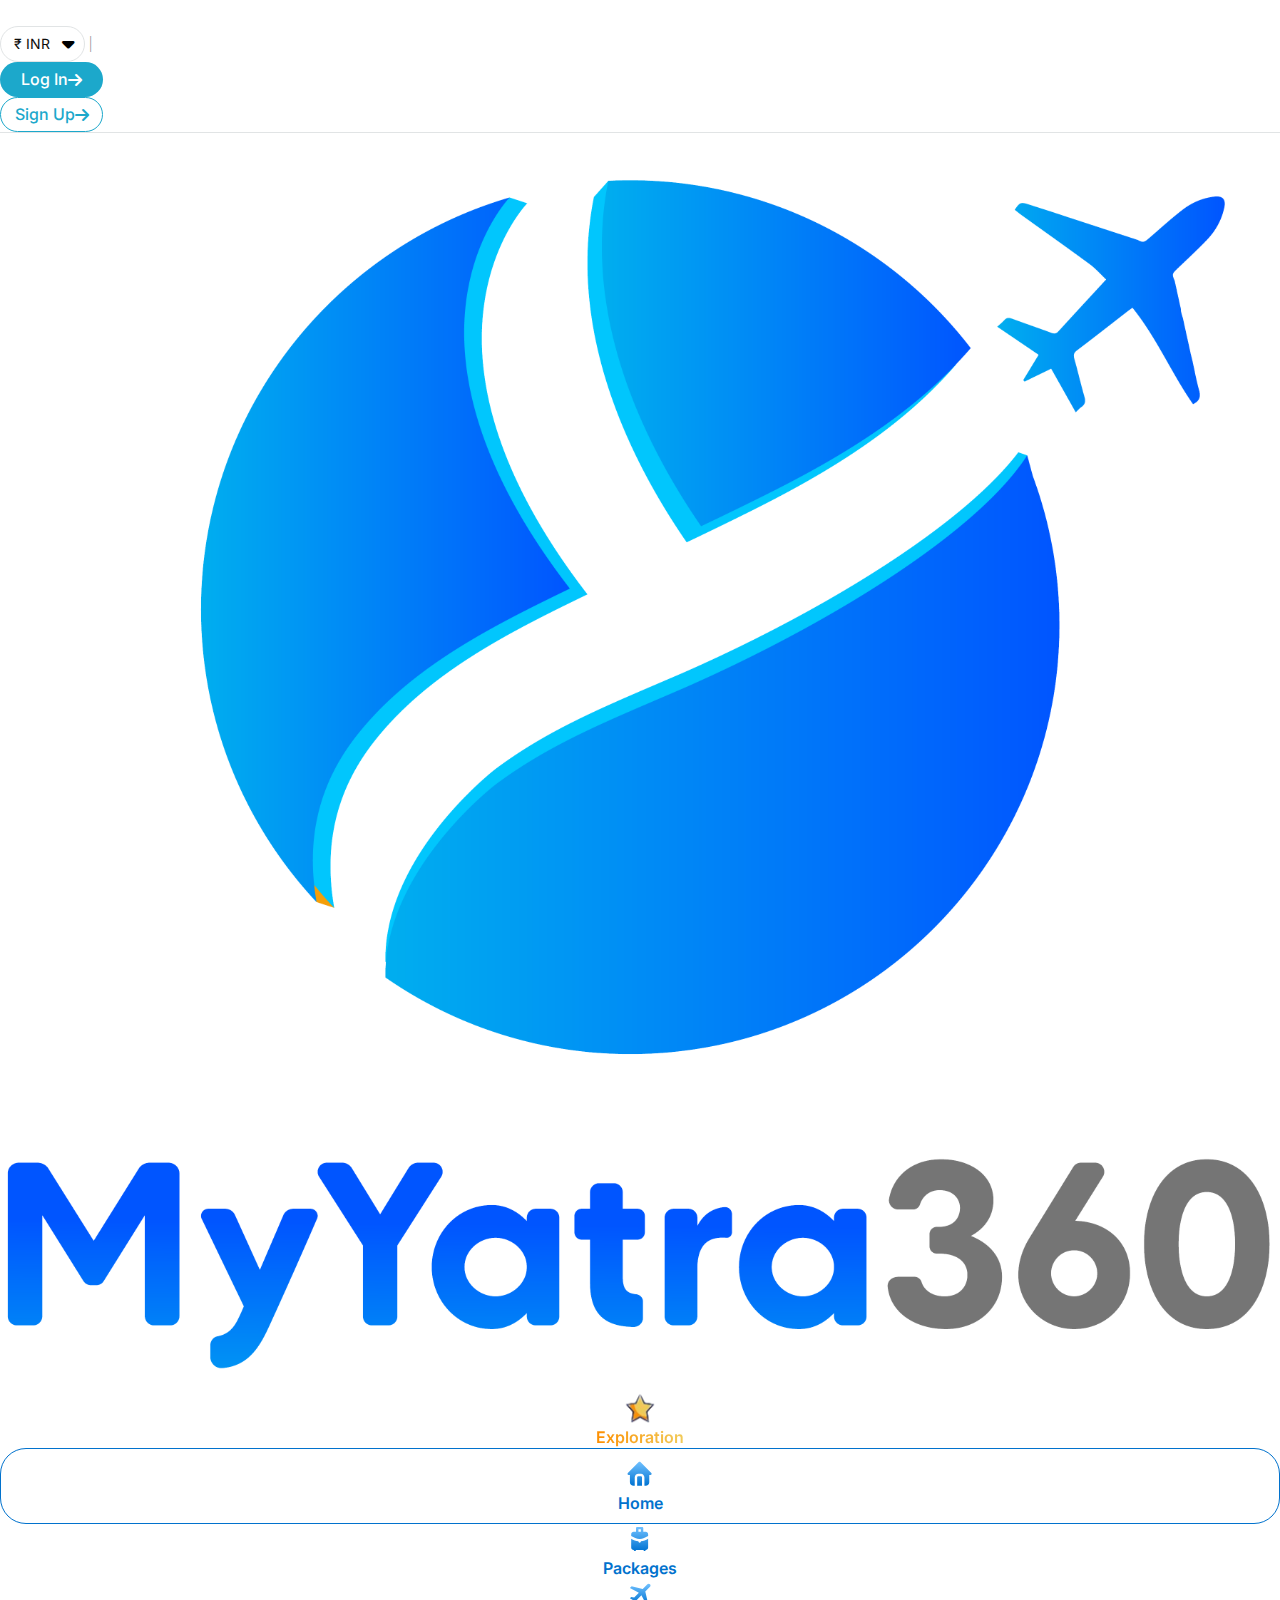
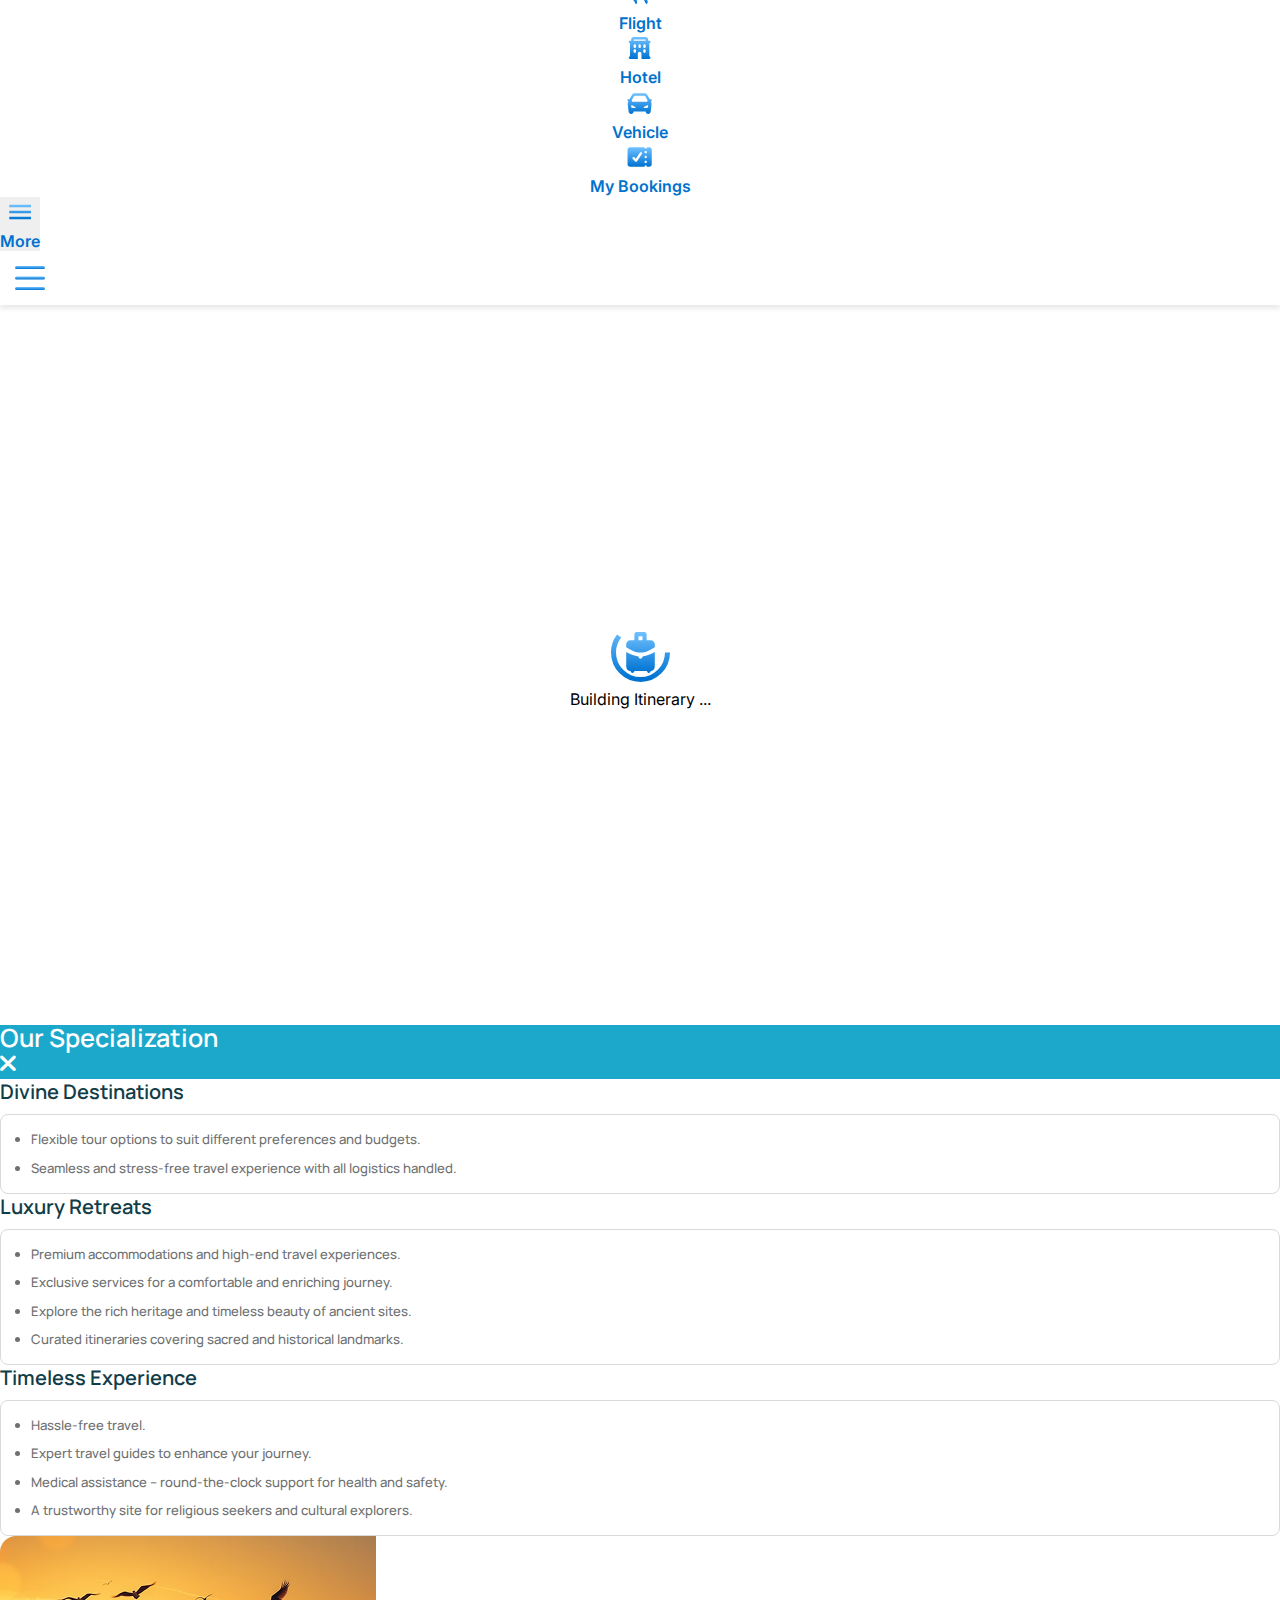
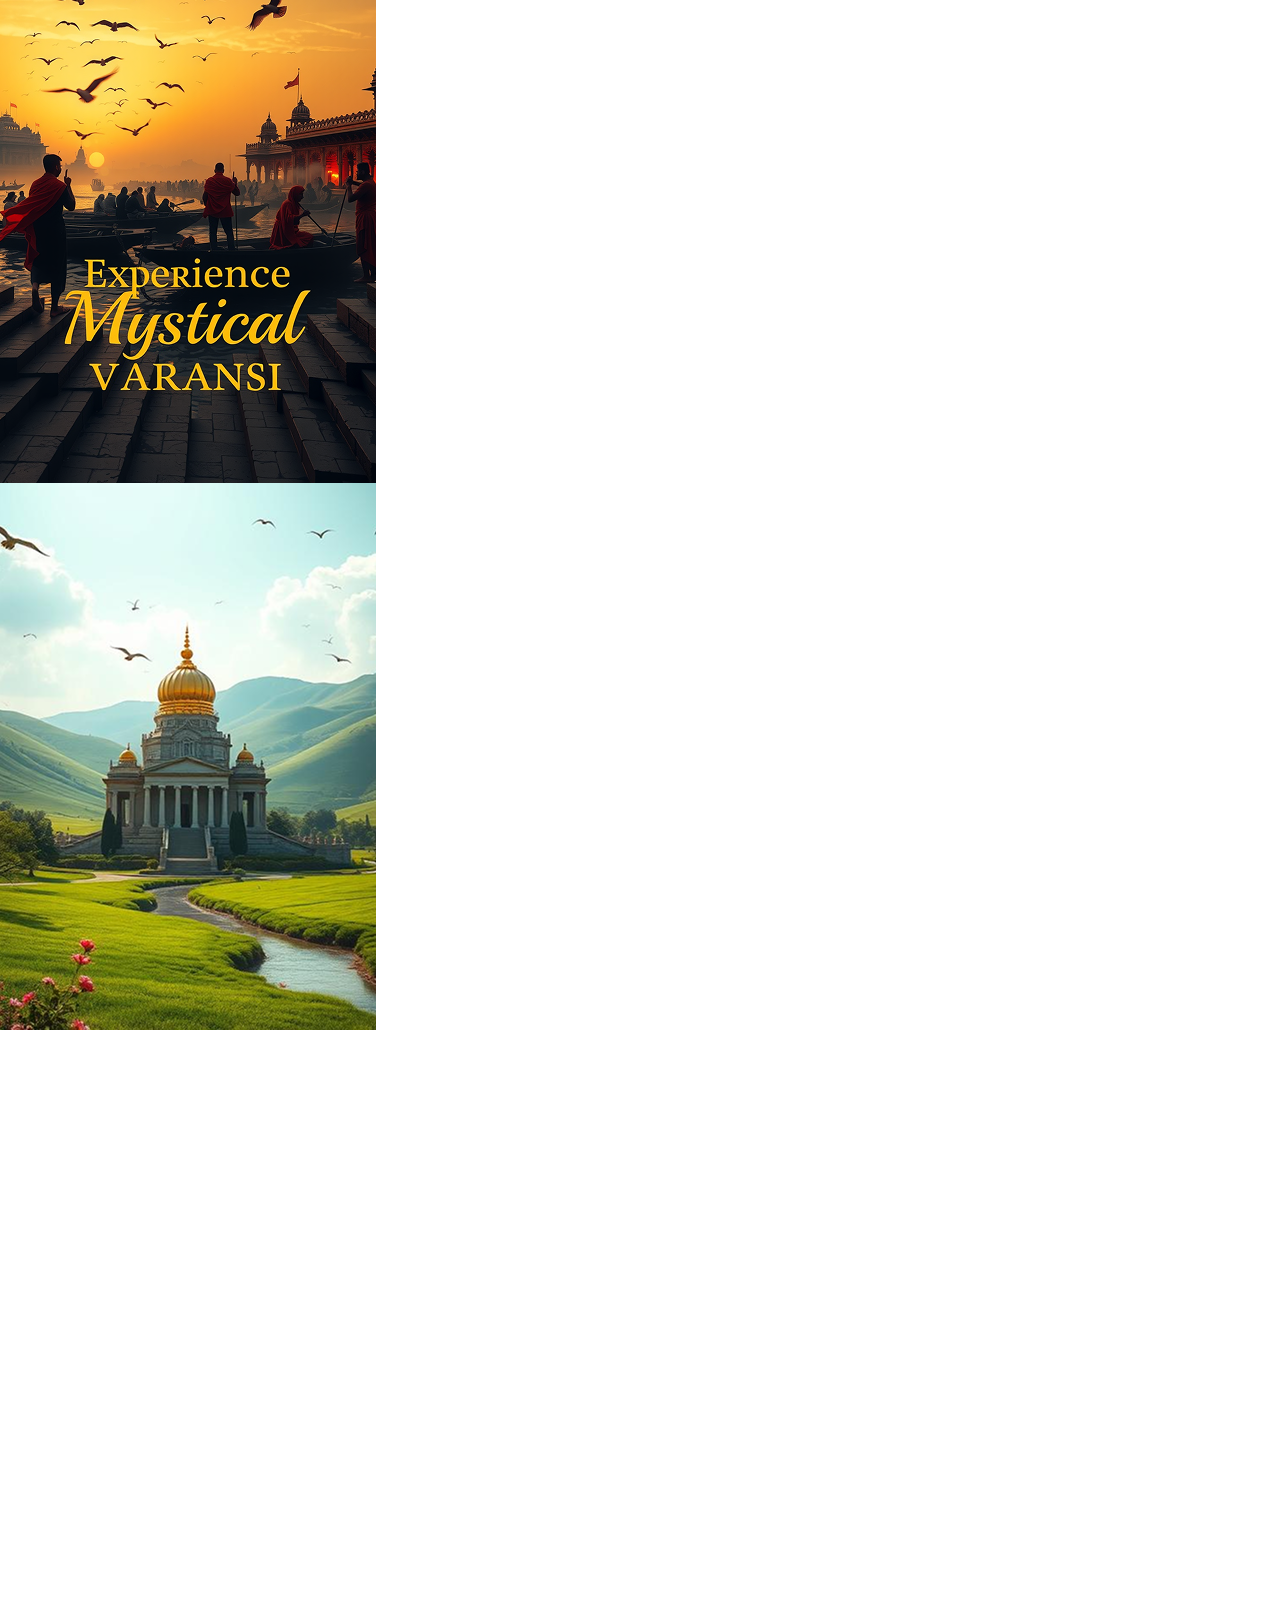
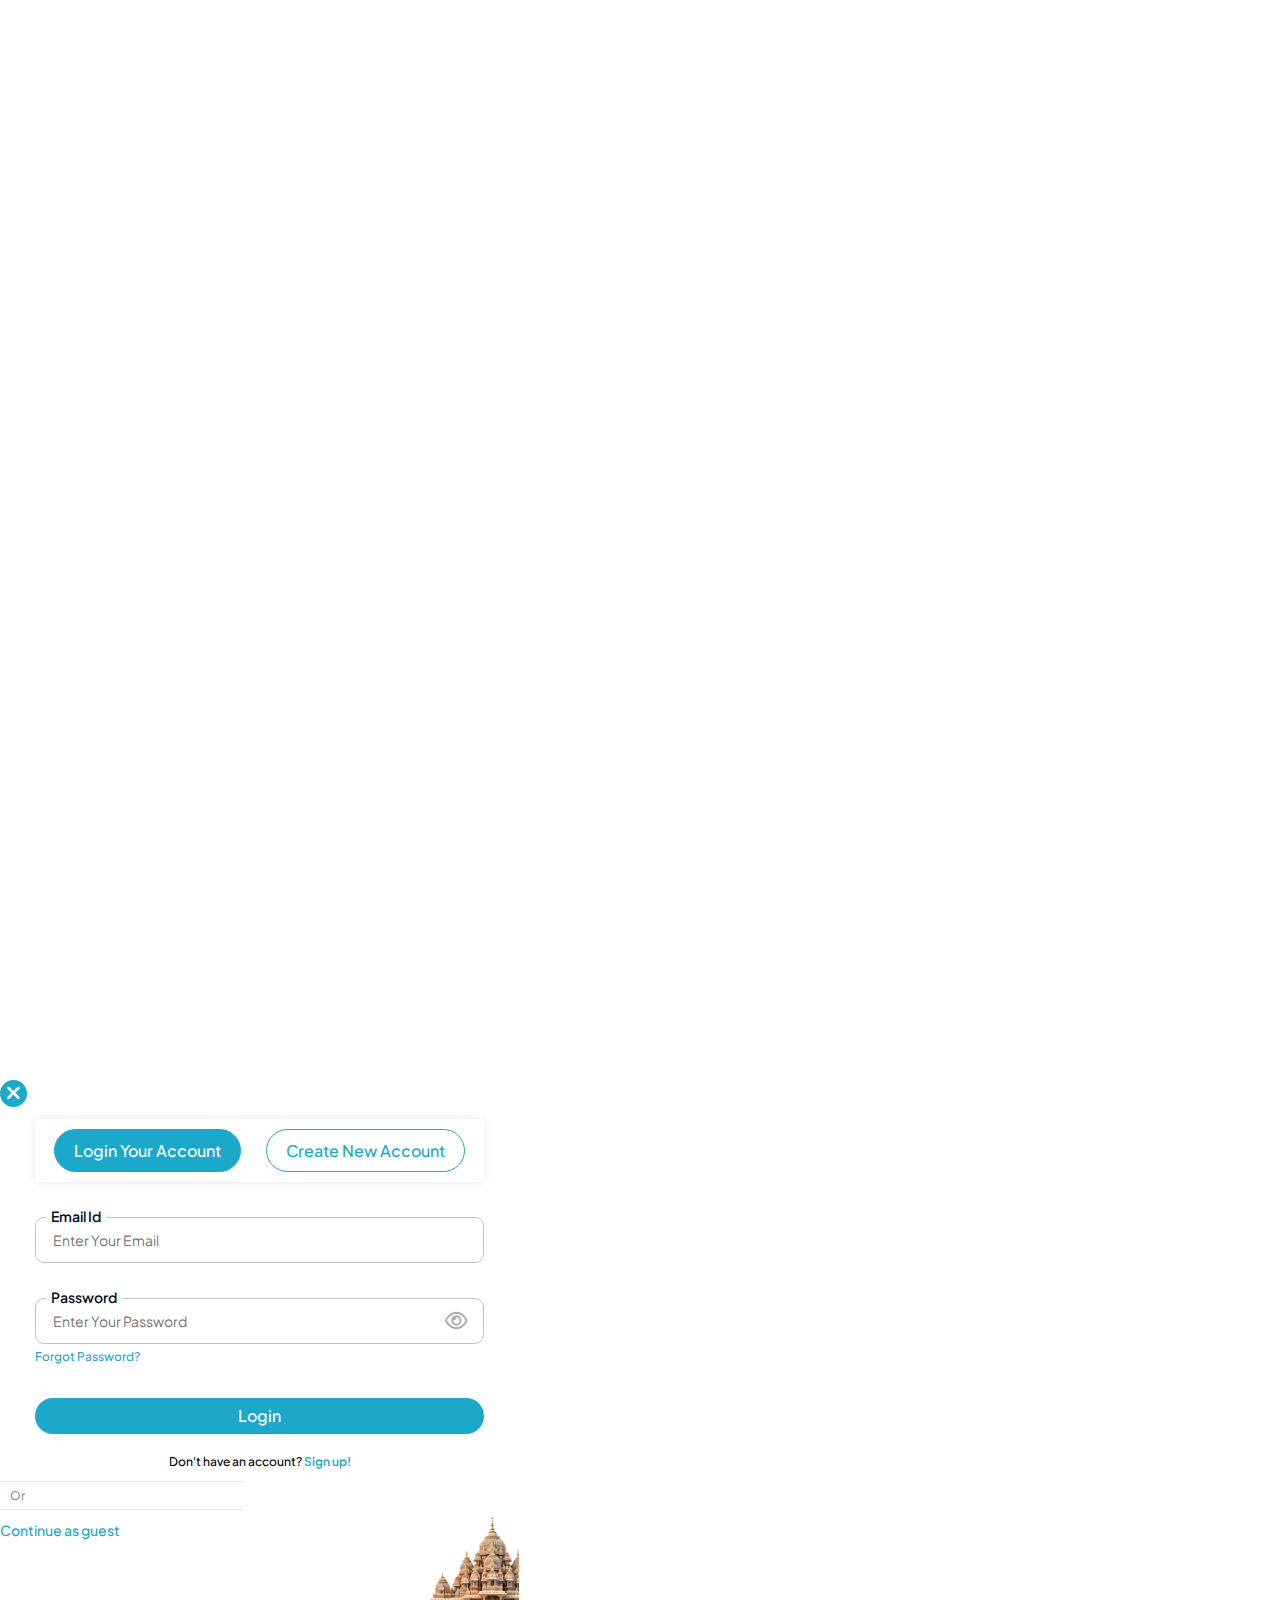
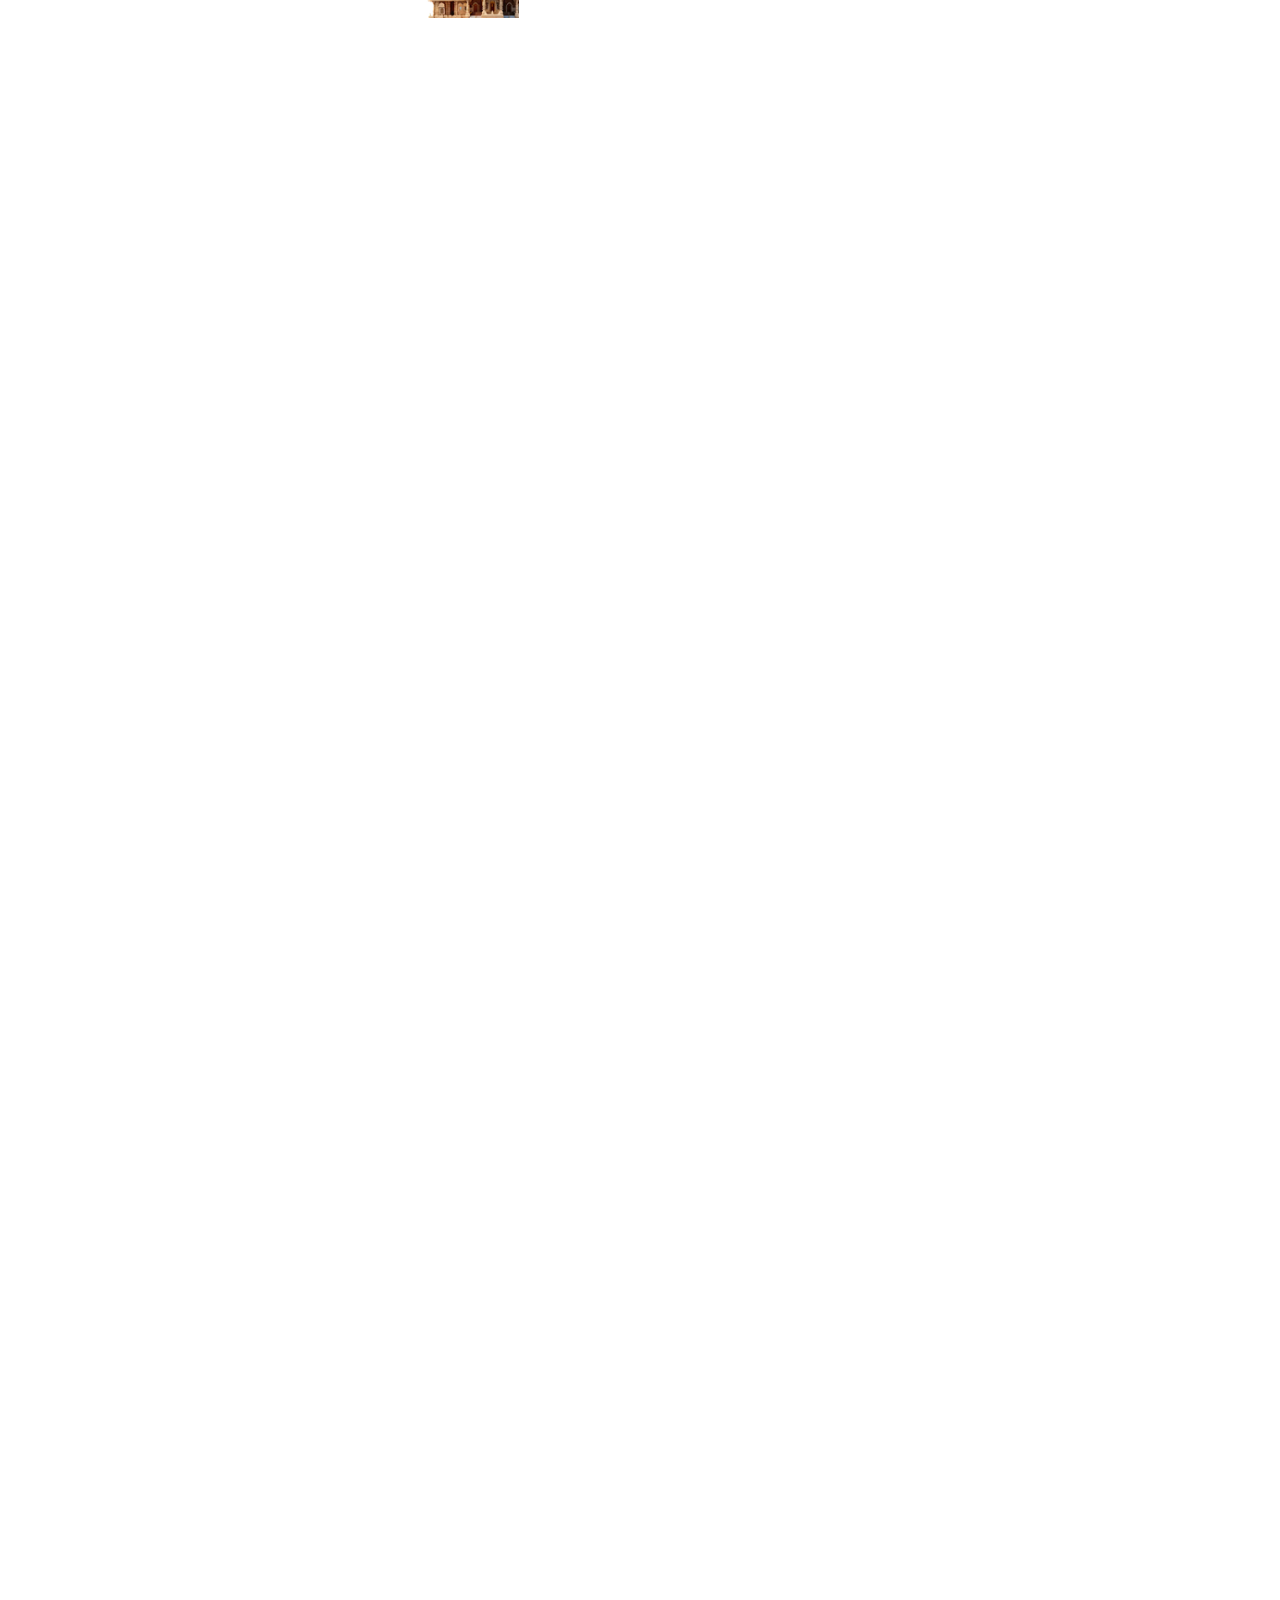
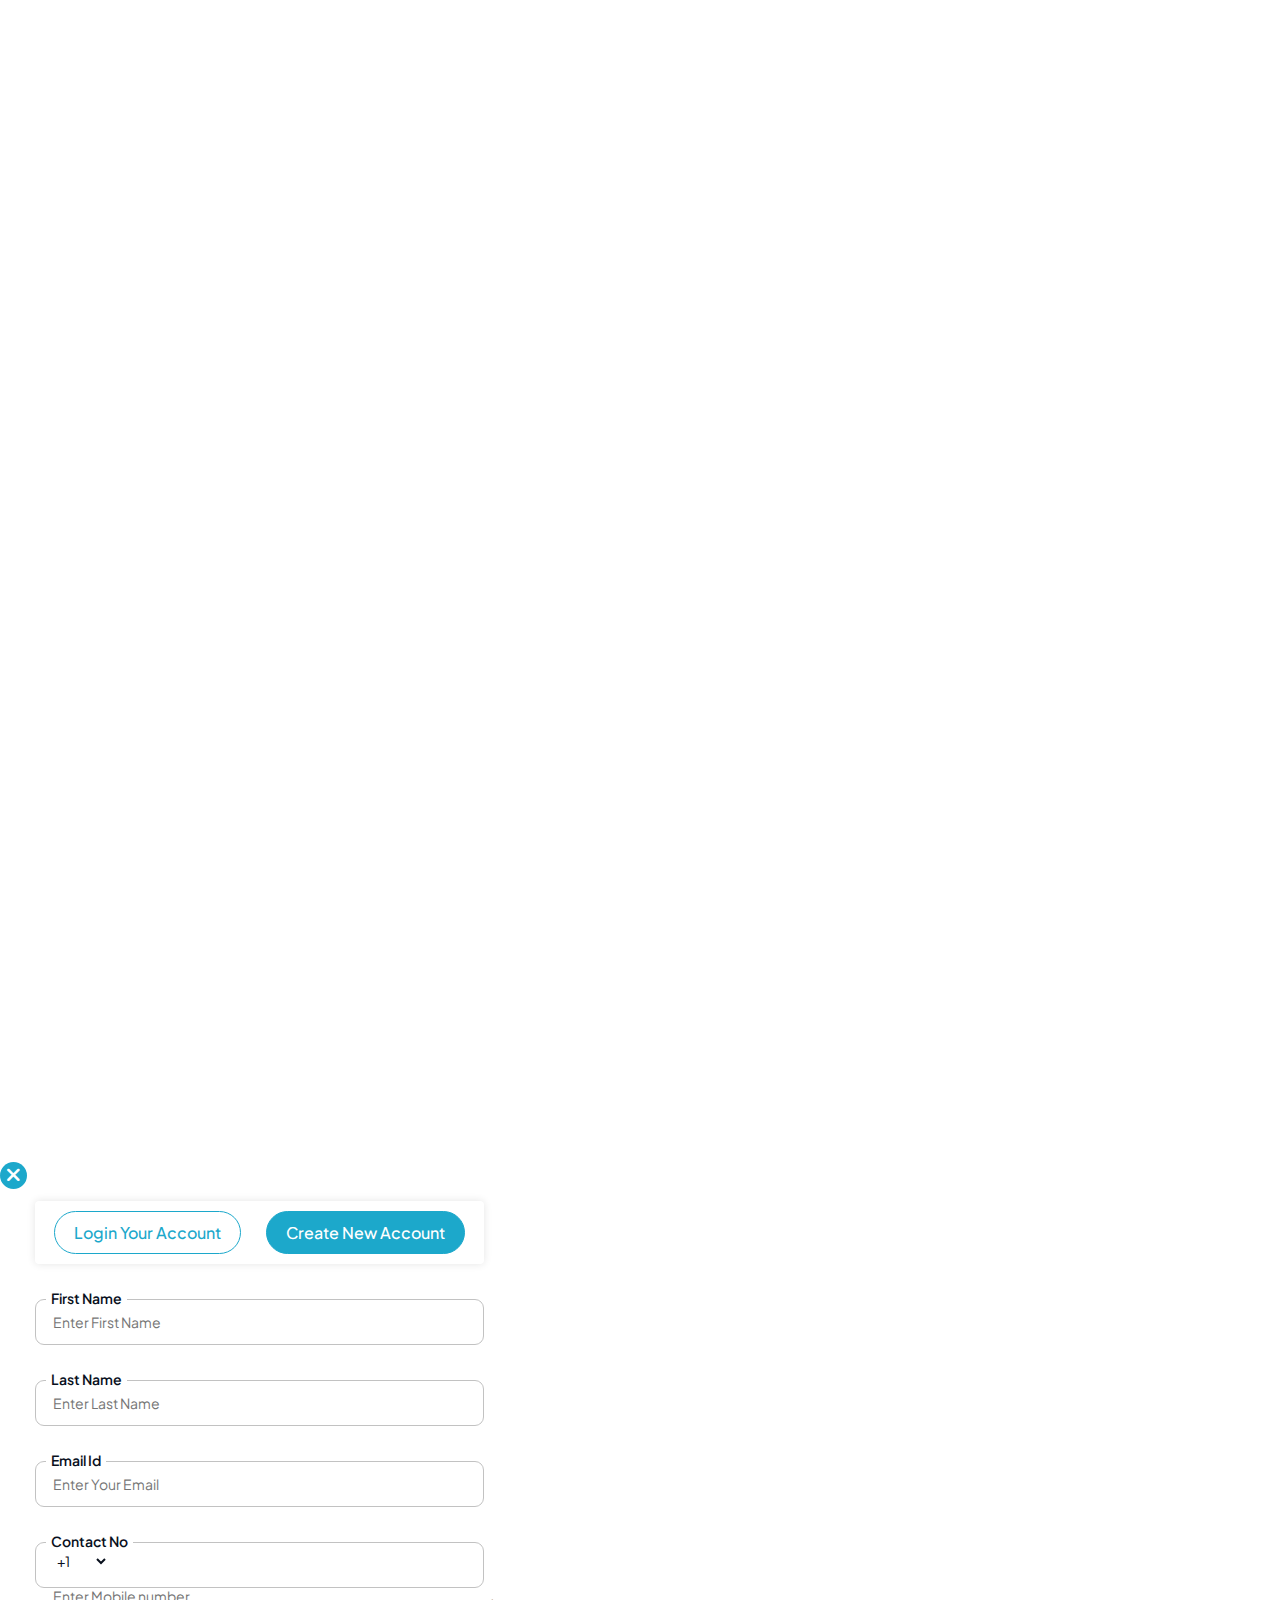
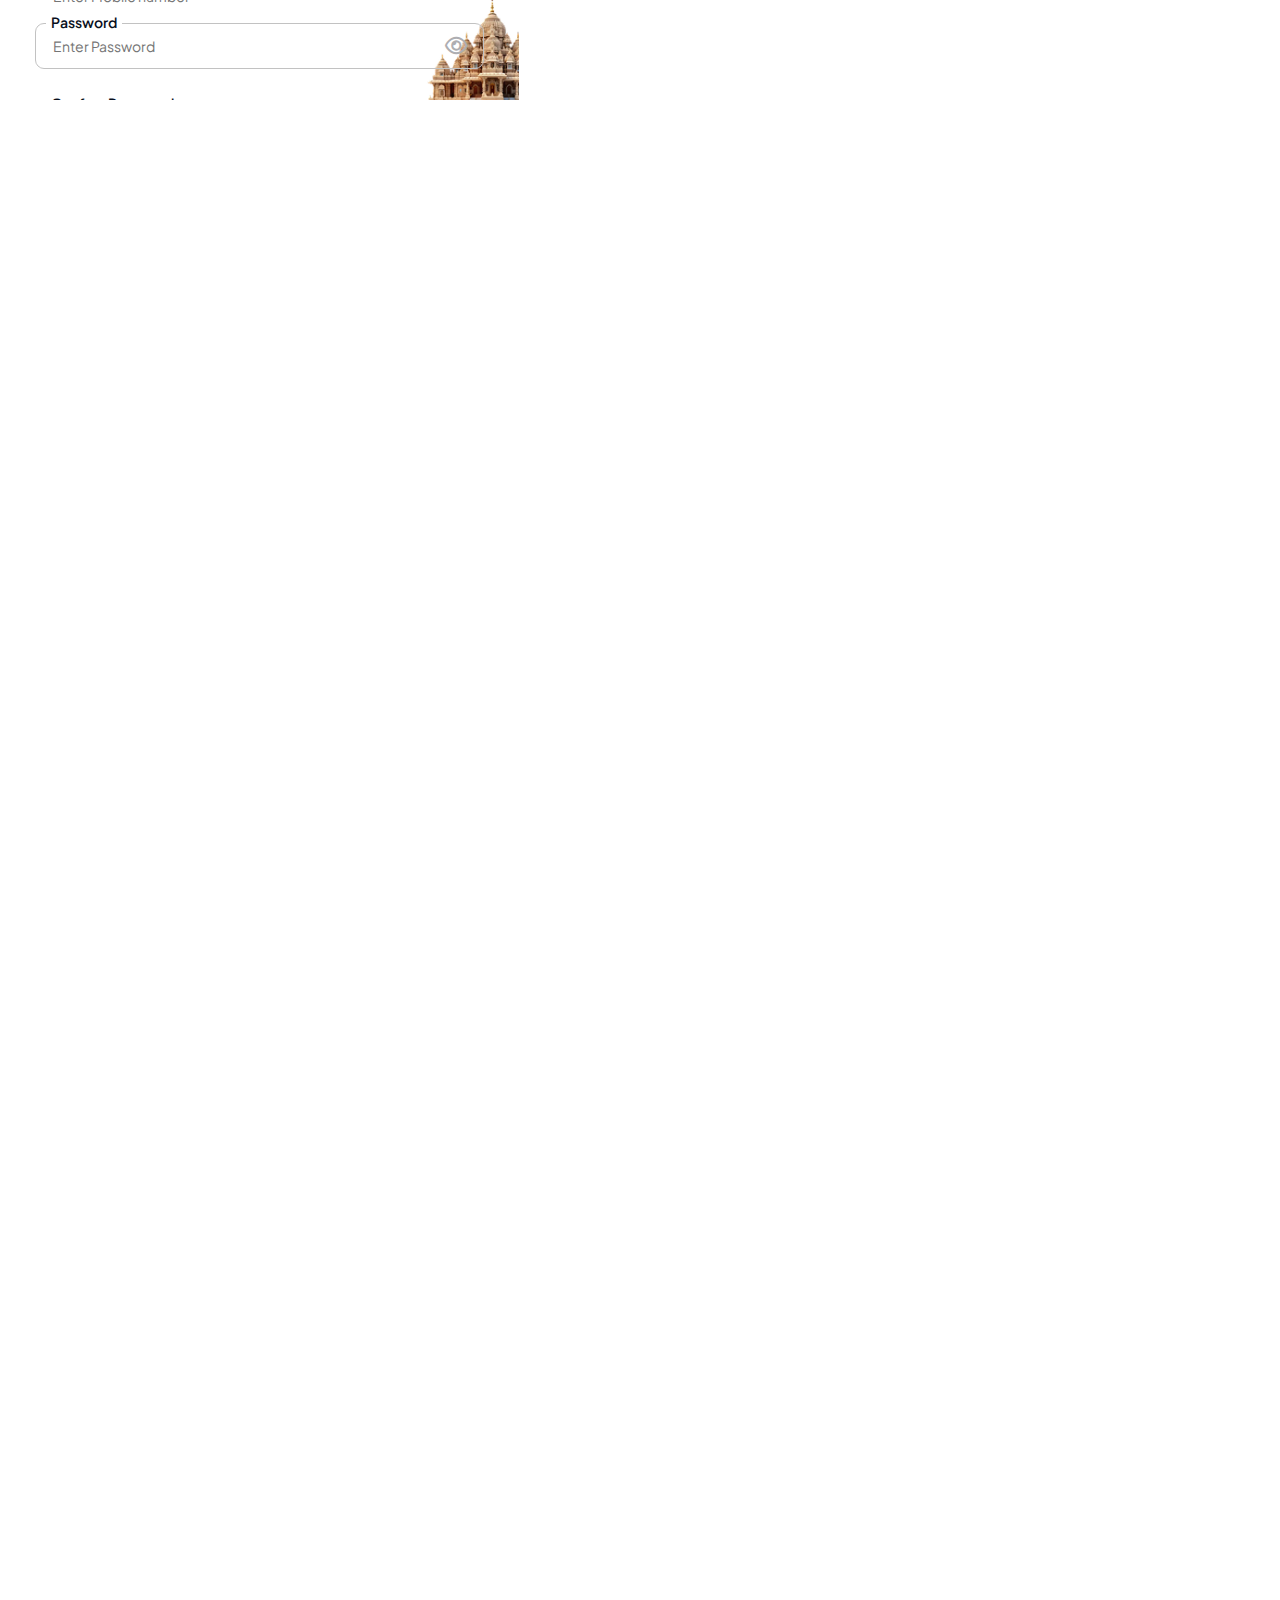
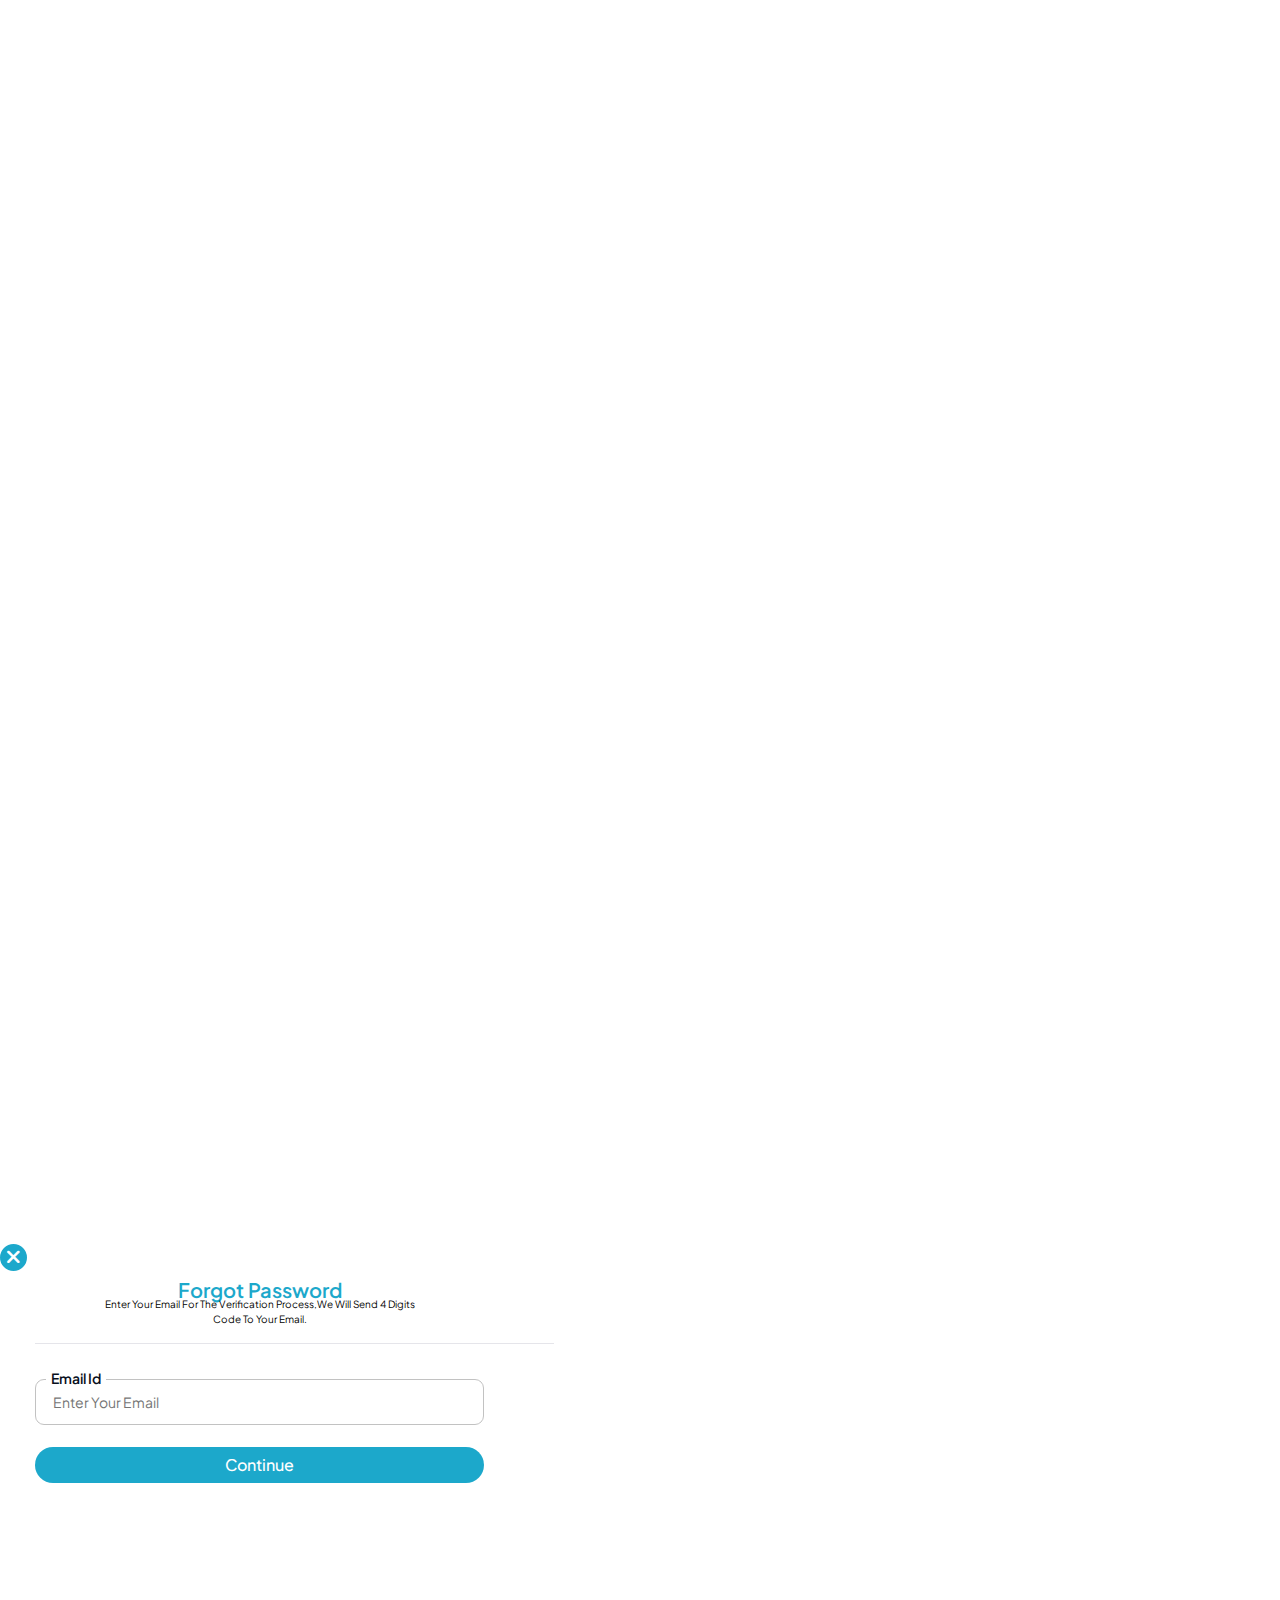
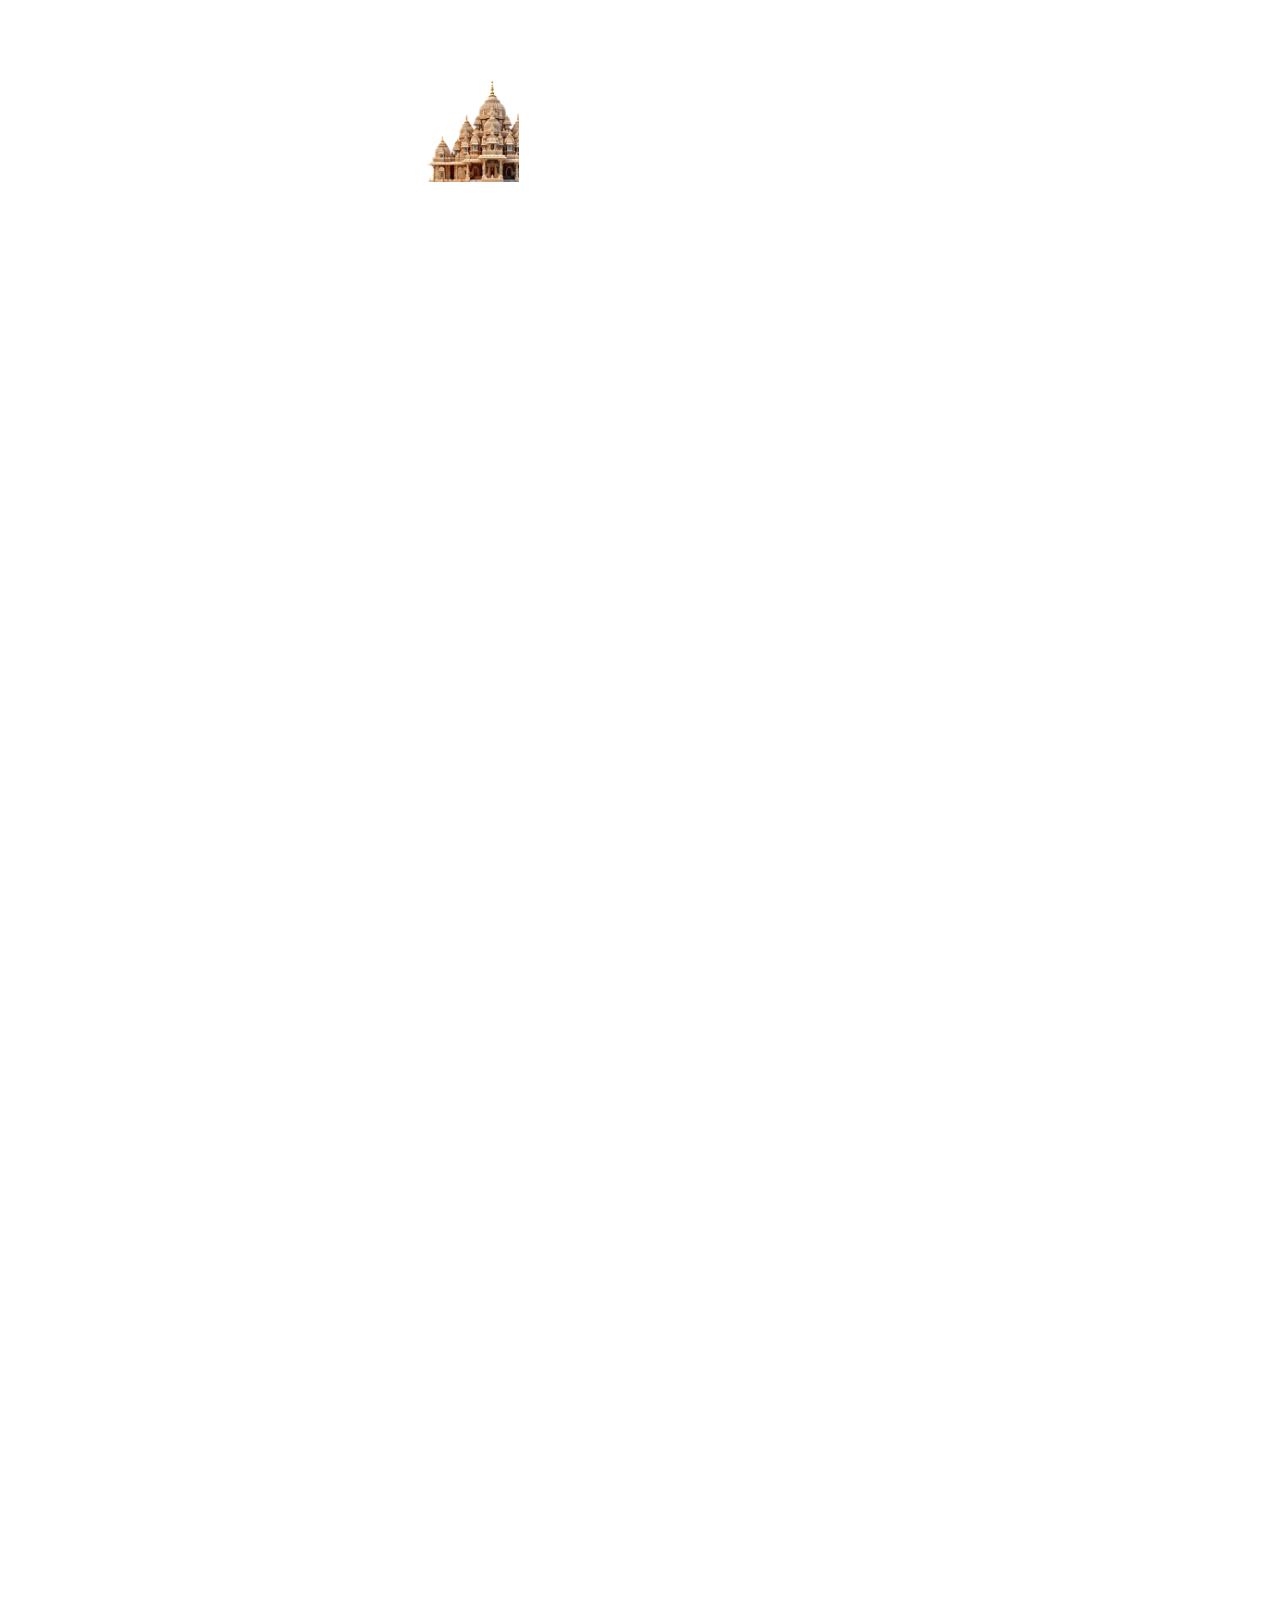
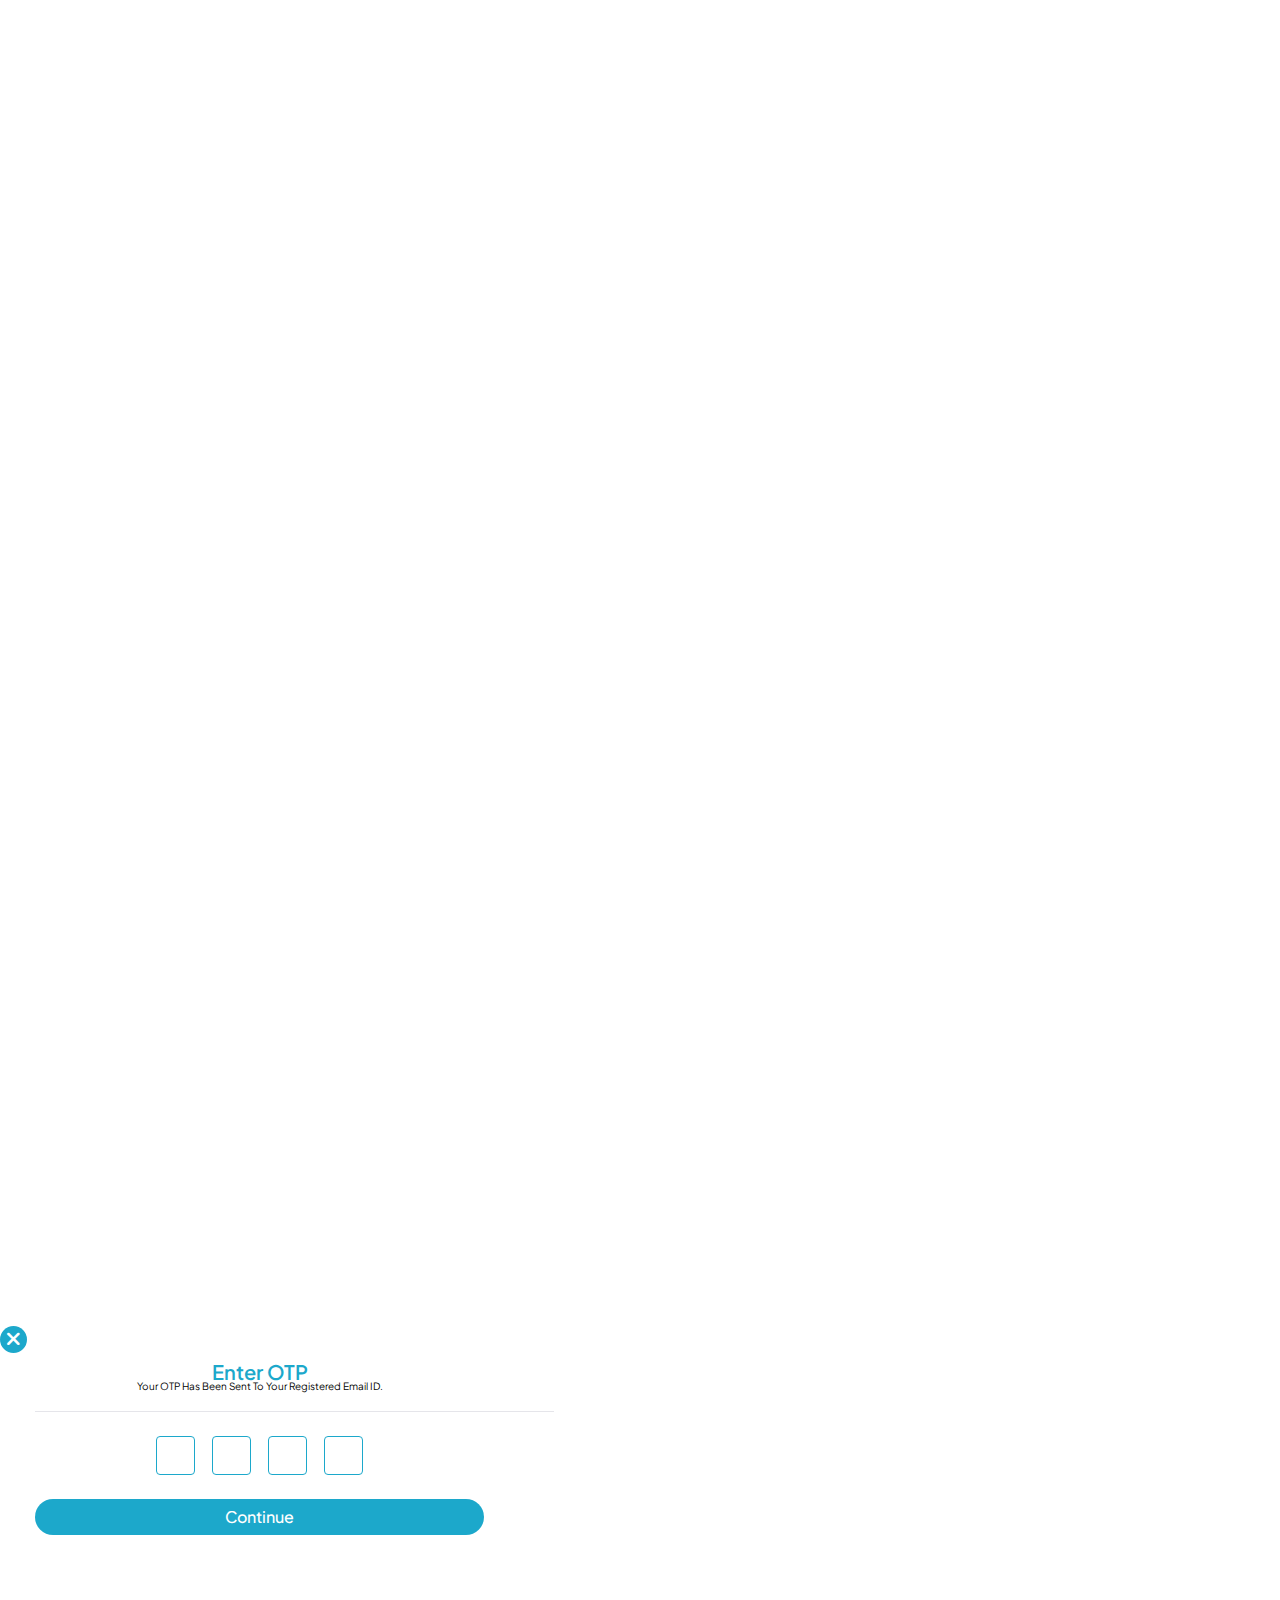
<file: buildingItinerary.html>
<!DOCTYPE html>
<html lang="en">

<head>
    <meta charset="UTF-8">
    <meta name="viewport" content="width=device-width, initial-scale=1.0">
    <!-- favicon -->
    <link rel="shortcut icon" href="assets/images/favicon.png" type="image/x-icon">
    <title>My Yatra 360</title>
    <!-- google font -->
    <link rel="preconnect" href="https://fonts.googleapis.com">
    <link rel="preconnect" href="https://fonts.gstatic.com" crossorigin>
    <link
        href="https://fonts.googleapis.com/css2?family=Inter:ital,opsz,wght@0,14..32,100..900;1,14..32,100..900&family=Manrope:wght@200..800&family=Montez&family=Poppins:ital,wght@0,100;0,200;0,300;0,400;0,500;0,600;0,700;0,800;0,900;1,100;1,200;1,300;1,400;1,500;1,600;1,700;1,800;1,900&display=swap"
        rel="stylesheet">
    <link rel="preconnect" href="https://fonts.googleapis.com">
    <link rel="preconnect" href="https://fonts.gstatic.com" crossorigin>
    <link
        href="https://fonts.googleapis.com/css2?family=DM+Sans:ital,opsz,wght@0,9..40,100..1000;1,9..40,100..1000&display=swap"
        rel="stylesheet">
    <!-- plus jakarta sanse -->
    <link rel="preconnect" href="https://fonts.googleapis.com">
    <link rel="preconnect" href="https://fonts.gstatic.com" crossorigin>
    <link href="https://fonts.googleapis.com/css2?family=Plus+Jakarta+Sans:ital,wght@0,200..800;1,200..800&display=swap"
        rel="stylesheet">


    <!-- out fit font -->
    <link rel="preconnect" href="https://fonts.googleapis.com">
    <link rel="preconnect" href="https://fonts.gstatic.com" crossorigin>
    <link href="https://fonts.googleapis.com/css2?family=Outfit:wght@100..900&display=swap" rel="stylesheet">
    <!-- source sans pro font -->
    <link rel="stylesheet" href="assets/font/sourceSansPro/stylesheet.css">
    <!-- bootstrap css -->
    <link href="https://cdn.jsdelivr.net/npm/bootstrap@5.0.2/dist/css/bootstrap.min.css" rel="stylesheet"
        integrity="sha384-EVSTQN3/azprG1Anm3QDgpJLIm9Nao0Yz1ztcQTwFspd3yD65VohhpuuCOmLASjC" crossorigin="anonymous">
    <!-- slick css -->
    <link rel="stylesheet" href="assets/slickSlider/slick.css">
    <link rel="stylesheet" href="assets/slickSlider/slick-theme.css">

    <!-- swipper css -->
    <link rel="stylesheet" href="https://cdn.jsdelivr.net/npm/swiper@11/swiper-bundle.min.css" />
    <!-- font awesome css -->
    <link rel="stylesheet" href="https://cdnjs.cloudflare.com/ajax/libs/font-awesome/6.0.0/css/all.min.css">
    <!-- custom css -->
    <link rel="stylesheet" href="assets/css/styles.css">
    <link rel="stylesheet" href="assets/css/responsive.css">
    <link rel="stylesheet" href="assets/css/authentication.css">
    <link rel="stylesheet" href="assets/css/exploration.css">
    <link rel="stylesheet" href="assets/css/groupBooking.css">
    <link rel="stylesheet" href="assets/css/offerCard.css">
    <link rel="stylesheet" href="assets/css/newmenu.css">
    <link rel="stylesheet" href="assets/css/happytraveller.css">
    <link rel="stylesheet" href="assets/css/aiPlanner.css">
</head>

<body>



    <!-- Preloader -->
    <div class="preloader">
        <div class="loader">
            <img src="assets/images/Logo.png" alt="Logo">
            <div class="spinner"></div>
        </div>
    </div>
    <div class="website-content">


        <!-- =====================top header start======================= -->
        <div class="topheader  py-1">
            <div class="container">
                <div class="d-flex flex-column flex-sm-row justify-content-between align-items-center">
                    <div class="marquee-container">
                        <div class="marquee-content" data-bs-toggle="modal" data-bs-target="#ourSpecialization">
                            Our Specialization: Divine Destinations | Luxury Retreats | Timeless Experience
                        </div>
                    </div>
                    <div class=" language-and-currency-changer d-flex ps-3 gap-4  justify-content-between align-items-center"
                        style="color: #999999;">
                        <!-- Language Select with Custom Icon -->
                        <!-- <div class="languagebox">
                            English
                        </div> -->
                        <div class="custom-select-wrapper">
                            <select name="currency" class="custom-select">
                                <option value="₹ INR">₹ INR</option>
                            </select>
                            <i class="fa-solid fa-caret-down custom-select-icon"></i>
                        </div>
                        |
                        <!-- Auth link area -->
                        <div class="login-area d-flex align-items-center">
                            <a data-bs-toggle="modal" role="button" href="#loginNow" class="login">
                                Log in <i class="fa-solid fa-arrow-right ms-2"></i>
                            </a>
                            <a data-bs-toggle="modal" role="button" href="#signupNow" class="signup ms-2">
                                Sign Up <i class="fa-solid fa-arrow-right ms-2"></i>
                            </a>

                        </div>
                    </div>
                </div>
            </div>
        </div>
        <!-- =====================top header end======================= -->



        <!-- =====================navigationbar start======================= -->
        <div class="navigationbar sticky-top">
            <div class="container">
                <div class="d-flex position-relative justify-content-between align-items-center">
                    <a href="#" class="logo">
                        <img loading="lazy" src="assets/images/Logo.png" alt="Yatra360">
                    </a>

                    <div class="menu-content">
                        <nav class=" d-flex   justify-content-center align-items-center gap-xl-5 gap-lg-4">
                            <!-- =====Exploration area start===== -->
                            <a href="#explorationPopup" data-bs-toggle="modal" role="button" class="navlink ">
                                <!-- <img loading="lazy" src="assets/images/exploration.png" alt="Exploration"> -->
                                <img loading="lazy" src="assets/images/newmenuIcon/ex.png" alt="Exploration">
                                <span class="exploration_text">Exploration</span>
                            </a>
                            <!-- =====Exploration area end===== -->
                            <a href="index.html" class="navlink activepage">
                                <img loading="lazy" src="assets/images/newmenuIcon/home.svg" alt="Home">
                                <span>Home</span>
                            </a>
                            <a href="packageDetailsPage.html" class="navlink">
                                <img loading="lazy" src="assets/images/newmenuIcon/luggage.svg" alt="Packages">
                                <span>Packages</span>
                            </a>
                            <a href="#" class="navlink">
                                <img loading="lazy" src="assets/images/newmenuIcon/flight.svg" alt="Flight">
                                <span>Flight</span>
                            </a>
                            <a href="#" class="navlink">
                                <img loading="lazy" src="assets/images/newmenuIcon/hotel.svg" alt="Hotel">
                                <span>Hotel</span>
                            </a>
                            <a href="#" class="navlink">
                                <img loading="lazy" src="assets/images/newmenuIcon/car.svg" alt="Vehicle">
                                <span>Vehicle</span>
                            </a>
                            <a href="#" class="navlink">
                                <img loading="lazy" src="assets/images/newmenuIcon/ticket-check.svg" alt="My Bookings">
                                <span>My Bookings</span>
                            </a>

                            <div class="position-relative aboutuslink">
                                <button class="navlink moremenu ">
                                    <img loading="lazy" src="assets/images/newmenuIcon/menu.svg" alt="">
                                    <span>More</span>
                                    <div class="submenu shadow rounded-3 p-2 pt-3 position-absolute top-100 end-0">
                                        <ul class=" ps-0">
                                            <li>
                                                <a class=" dropdown-item mb-1 submenuLink " href="whyWeAre.html">
                                                    Who we are
                                                </a>
                                            </li>
                                            <li>
                                                <a class=" dropdown-item mb-1 submenuLink" href="ourTeams.html">
                                                    Our Team
                                                </a>
                                            </li>
                                            <li>
                                                <a class=" dropdown-item submenuLink" href="whychooseUs.html">
                                                    Why Choose MyYatra360?
                                                </a>
                                            </li>
                                        </ul>
                                    </div>
                                </button>
                            </div>
                            <!-- <a href="#" class="navlink">
                                <img loading="lazy" src="assets/images/faq.svg" alt="Faq’s">
                                <span>Faq’s</span>
                            </a> -->
                        </nav>
                    </div>

                    <div class="toggle-menu d-block d-lg-none">
                        <button class="menu-toggle" aria-label="Toggle menu">
                            <span class="menu-icon">
                                <span class="line line-1"></span>
                                <span class="line line-2"></span>
                                <span class="line line-3"></span>
                            </span>
                        </button>

                    </div>

                </div>
            </div>
        </div>
        <!-- =====================navigationbar end======================= -->


        <!-- ==================main area start=================== -->
        <div class="building_itinerary">
            <div class="loading_box">
                <div class="image_box">
                    <img src="assets/images/ai/travel-luggage.svg" alt="">
                </div>
                <svg width="61" height="61" viewBox="0 0 61 61" xmlns="http://www.w3.org/2000/svg">
                    <defs>
                        <linearGradient id="gradient" x1="0%" y1="0%" x2="0%" y2="100%">
                            <stop offset="0%" stop-color="#71C1FF" />
                            <stop offset="100%" stop-color="#0073D2" />
                        </linearGradient>
                    </defs>
                    <circle cx="30.5" cy="30.5" r="26" fill="none" stroke="url(#gradient)" stroke-width="7"
                        stroke-dasharray="163.4" <!-- 2πr ≈ 163.4 -->
                        stroke-dashoffset="163.4"
                        stroke-linecap="round">
                        <animate attributeName="stroke-dashoffset" from="163.4" to="0" dur="1.5s" repeatCount="none" />
                    </circle>
                </svg>
            </div>
            <h1 class="loadingtext">
                Building Itinerary <span>.</span><span>.</span><span>.</span>
            </h1>
        </div>
        <!-- ==================main area end=================== -->



        <!-- =============our specialization start============ -->

        <!-- Modal -->
        <div class="modal fade" id="ourSpecialization" data-bs-backdrop="static" data-bs-keyboard="false" tabindex="-1"
            aria-labelledby="staticBackdropLabel" aria-hidden="true">
            <div class="modal-dialog modal-dialog-centered">
                <div class="modal-content">
                    <div class="modal-header">
                        <h5 class="modal-title" id="ourSpecializationLabel">Our Specialization</h5>
                        <button type="button" data-bs-dismiss="modal" aria-label="Close">
                            <i class="fa-solid fa-xmark"></i>
                        </button>
                    </div>
                    <div class="modal-body">
                        <div class="specialization-area">
                            <h1>Divine Destinations </h1>
                            <ul>
                                <li>Flexible tour options to suit different preferences and budgets. </li>
                                <li>Seamless and stress-free travel experience with all logistics handled. </li>
                            </ul>
                            <h1>Luxury Retreats </h1>
                            <ul>
                                <li>Premium accommodations and high-end travel experiences.</li>
                                <li>Exclusive services for a comfortable and enriching journey. </li>
                                <li>Explore the rich heritage and timeless beauty of ancient sites.</li>
                                <li>Curated itineraries covering sacred and historical landmarks. </li>
                            </ul>
                            <h1>Timeless Experience </h1>
                            <ul>
                                <li>Hassle-free travel. </li>
                                <li>Expert travel guides to enhance your journey. </li>
                                <li>Medical assistance – round-the-clock support for health and safety. </li>
                                <li>A trustworthy site for religious seekers and cultural explorers.</li>
                            </ul>
                        </div>
                    </div>

                </div>
            </div>
        </div>
        <!-- =============our specialization end============ -->







        <!-- ===========================================---------========== -->
        <!-- =======================Authentication page start============== -->
        <!-- ===========================================---------========== -->


        <!-- login page -->
        <div class="modal fade authenticationpopuparea" id="loginNow" aria-hidden="true"
            aria-labelledby="exampleModalToggleLabel" tabindex="-1">
            <div class="modal-dialog modal-dialog-centered modal-lg">
                <div class="modal-content">

                    <div class="modal-body">
                        <div class="d-flex justify-content-between align-items-stretch">
                            <div class="loginbanner_side d-none d-lg-block">
                                <div class="login_page_slider_area">
                                    <div class="login_slider">

                                        <div class="slider_item">
                                            <div class="slider_image_box">
                                                <img loading="lazy"
                                                    src="assets/images/authentication/slider/image_1.png"
                                                    alt="Slider 1">
                                            </div>

                                        </div>
                                        <div class="slider_item">
                                            <div class="slider_image_box">
                                                <img loading="lazy"
                                                    src="assets/images/authentication/slider/image_2.png"
                                                    alt="Slider 1">
                                            </div>

                                        </div>
                                        <div class="slider_item">
                                            <div class="slider_image_box">
                                                <img loading="lazy"
                                                    src="assets/images/authentication/slider/image_3.png"
                                                    alt="Slider 1">
                                            </div>

                                        </div>
                                        <div class="slider_item">
                                            <div class="slider_image_box">
                                                <img loading="lazy"
                                                    src="assets/images/authentication/slider/image_4.png"
                                                    alt="Slider 1">
                                            </div>

                                        </div>
                                        <div class="slider_item">
                                            <div class="slider_image_box">
                                                <img loading="lazy"
                                                    src="assets/images/authentication/slider/image_5.png"
                                                    alt="Slider 1">
                                            </div>

                                        </div>
                                    </div>
                                </div>
                            </div>
                            <div class="login_content_side ">
                                <div class="d-flex justify-content-end align-items-center"
                                    style=" padding: 9px 12px 12px 0;">
                                    <button class="login_area_close" data-bs-dismiss="modal" aria-label="Close">
                                        <i class="fa-solid fa-xmark"></i>
                                    </button>
                                </div>
                                <div class="login_content_main_area">
                                    <div class="login_and_create_new_button_area">
                                        <button class=" active">Login Your Account</button>
                                        <button type="button" data-bs-target="#signupNow" data-bs-toggle="modal"
                                            data-bs-dismiss="modal">Create New Account</button>
                                    </div>
                                    <!-- enter mail -->
                                    <div class="inputfeildArea ">
                                        <label for="">
                                            Email Id
                                        </label>
                                        <input type="email" placeholder="Enter Your Email">
                                    </div>
                                    <div class="inputfeildArea ">
                                        <label for="">
                                            Password
                                        </label>
                                        <input class="passwordFeild" type="text" placeholder="Enter Your Password">
                                        <button class="passwork_look">
                                            <i class="fa-regular fa-eye visible"></i>
                                            <i class="fa-regular fa-eye-slash hidden"></i>
                                        </button>
                                    </div>
                                    <div class="d-flex justify-content-end align-items-center">
                                        <button class="forgotpassword" data-bs-toggle="modal"
                                            data-bs-target="#forgotPassword" data-bs-dismiss="modal"
                                            type="button">Forgot Password?</button>
                                    </div>
                                    <button class="login_btn">
                                        Login
                                    </button>
                                    <p>Don't have an account? <button type="button" data-bs-target="#signupNow"
                                            data-bs-toggle="modal" data-bs-dismiss="modal">Sign up!</button></p>
                                </div>
                                <div class="d-flex justify-content-between align-items-center">
                                    <div class="orBorder"></div>
                                    <div class="orContent">
                                        Or
                                    </div>
                                    <div class="orBorder"></div>
                                </div>
                                <!-- guest -->
                                <div class="d-flex justify-content-center align-items-center">
                                    <button class="guestbutton">
                                        Continue as guest
                                        <img loading="lazy" src="assets/images/arrow-green.svg" alt="Icon">
                                    </button>
                                </div>
                            </div>
                        </div>
                    </div>

                </div>
            </div>
        </div>
        <!-- sing up page -->
        <div class="modal fade authenticationpopuparea" id="signupNow" aria-hidden="true"
            aria-labelledby="exampleModalToggleLabel" tabindex="-1">
            <div class="modal-dialog modal-dialog-centered modal-lg">
                <div class="modal-content">

                    <div class="modal-body">
                        <div class="d-flex justify-content-between align-items-stretch">
                            <div class="loginbanner_side d-none d-lg-block">
                                <div class="login_page_slider_area">
                                    <div class="login_slider">

                                        <div class="slider_item">
                                            <div class="slider_image_box">
                                                <img loading="lazy"
                                                    src="assets/images/authentication/slider/image_1.png"
                                                    alt="Slider 1">
                                            </div>

                                        </div>
                                        <div class="slider_item">
                                            <div class="slider_image_box">
                                                <img loading="lazy"
                                                    src="assets/images/authentication/slider/image_2.png"
                                                    alt="Slider 1">
                                            </div>

                                        </div>
                                        <div class="slider_item">
                                            <div class="slider_image_box">
                                                <img loading="lazy"
                                                    src="assets/images/authentication/slider/image_3.png"
                                                    alt="Slider 1">
                                            </div>

                                        </div>
                                        <div class="slider_item">
                                            <div class="slider_image_box">
                                                <img loading="lazy"
                                                    src="assets/images/authentication/slider/image_4.png"
                                                    alt="Slider 1">
                                            </div>

                                        </div>
                                        <div class="slider_item">
                                            <div class="slider_image_box">
                                                <img loading="lazy"
                                                    src="assets/images/authentication/slider/image_5.png"
                                                    alt="Slider 1">
                                            </div>

                                        </div>
                                    </div>
                                </div>
                            </div>
                            <div class="login_content_side signup_content_side">
                                <div class="d-flex justify-content-end align-items-center"
                                    style=" padding: 9px 12px 12px 0;">
                                    <button class="login_area_close" data-bs-dismiss="modal" aria-label="Close">
                                        <i class="fa-solid fa-xmark"></i>
                                    </button>
                                </div>
                                <div class="login_content_main_area">
                                    <div class="login_and_create_new_button_area">
                                        <button type="button" data-bs-target="#loginNow" data-bs-toggle="modal"
                                            data-bs-dismiss="modal">Login Your Account</button>
                                        <button class=" active">Create New Account</button>
                                    </div>
                                    <div class="row g-4" style="margin-top: 5px;">
                                        <div class="col-sm-6 col-12 mt-0">
                                            <div class="inputfeildArea ">
                                                <label for="">
                                                    First Name
                                                </label>
                                                <input type="text" placeholder="Enter First Name">
                                            </div>
                                        </div>
                                        <div class="col-sm-6 col-12 mt-0">
                                            <div class="inputfeildArea ">
                                                <label for="">
                                                    Last Name
                                                </label>
                                                <input type="text" placeholder="Enter Last Name">
                                            </div>
                                        </div>
                                        <div class="col-sm-6 col-12 mt-0">
                                            <div class="inputfeildArea ">
                                                <label for="">
                                                    Email Id
                                                </label>
                                                <input type="email" placeholder="Enter Your Email">
                                            </div>
                                        </div>
                                        <div class="col-sm-6 col-12 mt-0">
                                            <div class="inputfeildArea ">
                                                <label for="">
                                                    Contact No
                                                </label>
                                                <div class="d-flex justify-content-start align-items-center">
                                                    <select>
                                                        <option value="">+1</option>
                                                        <option value="">+91</option>
                                                        <option value="">+880</option>
                                                    </select>
                                                    <input type="text" placeholder="Enter Mobile number">
                                                </div>
                                            </div>
                                        </div>
                                        <div class="col-sm-6 col-12 mt-0">
                                            <div class="inputfeildArea ">
                                                <label for="">
                                                    Password
                                                </label>
                                                <input class="passwordFeild" type="text" placeholder="Enter Password">
                                                <button class="passwork_look">
                                                    <i class="fa-regular fa-eye visible"></i>
                                                    <i class="fa-regular fa-eye-slash hidden"></i>
                                                </button>
                                            </div>
                                        </div>
                                        <div class="col-sm-6 col-12 mt-0">
                                            <div class="inputfeildArea ">
                                                <label for="">
                                                    Confirm Password
                                                </label>
                                                <input class="confirmpasswordFeild" type="text"
                                                    placeholder="Confirm Password">
                                                <button class="passwork_look_confirm">
                                                    <i class="fa-regular fa-eye convisible"></i>
                                                    <i class="fa-regular fa-eye-slash conhidden"></i>
                                                </button>
                                            </div>
                                        </div>
                                    </div>
                                    <button class="signup_btn" style="margin-top: 35px">
                                        Sign Up
                                    </button>
                                    <p>Already have an account? <button type="button" data-bs-target="#loginNow"
                                            data-bs-toggle="modal" data-bs-dismiss="modal">Login!</button></p>
                                </div>

                            </div>
                        </div>
                    </div>

                </div>
            </div>
        </div>
        <!-- forgot password page -->
        <div class="modal fade authenticationpopuparea" id="forgotPassword" aria-hidden="true"
            aria-labelledby="exampleModalToggleLabel" tabindex="-1">
            <div class="modal-dialog modal-dialog-centered modal-lg">
                <div class="modal-content">

                    <div class="modal-body">
                        <div class="d-flex justify-content-between align-items-stretch">
                            <div class="loginbanner_side d-none d-lg-block">
                                <div class="login_page_slider_area">
                                    <div class="login_slider">

                                        <div class="slider_item">
                                            <div class="slider_image_box">
                                                <img loading="lazy"
                                                    src="assets/images/authentication/slider/image_1.png"
                                                    alt="Slider 1">
                                            </div>

                                        </div>
                                        <div class="slider_item">
                                            <div class="slider_image_box">
                                                <img loading="lazy"
                                                    src="assets/images/authentication/slider/image_2.png"
                                                    alt="Slider 1">
                                            </div>

                                        </div>
                                        <div class="slider_item">
                                            <div class="slider_image_box">
                                                <img loading="lazy"
                                                    src="assets/images/authentication/slider/image_3.png"
                                                    alt="Slider 1">
                                            </div>

                                        </div>
                                        <div class="slider_item">
                                            <div class="slider_image_box">
                                                <img loading="lazy"
                                                    src="assets/images/authentication/slider/image_4.png"
                                                    alt="Slider 1">
                                            </div>

                                        </div>
                                        <div class="slider_item">
                                            <div class="slider_image_box">
                                                <img loading="lazy"
                                                    src="assets/images/authentication/slider/image_5.png"
                                                    alt="Slider 1">
                                            </div>

                                        </div>
                                    </div>
                                </div>
                            </div>
                            <div class="login_content_side ">
                                <div class="d-flex justify-content-end align-items-center"
                                    style=" padding: 9px 12px 12px 0;">
                                    <button class="login_area_close" data-bs-dismiss="modal" aria-label="Close">
                                        <i class="fa-solid fa-xmark"></i>
                                    </button>
                                </div>
                                <div
                                    class="forgotpassword_content_main_area  d-flex justify-content-center align-items-center flex-column">
                                    <h2>forgot Password</h2>
                                    <p>Enter your email for the verification process,we will send 4 digits <br> code to
                                        your email.</p>
                                    <div class="underlineborder "></div>
                                    <div class="inputfeildArea ">
                                        <label for="">
                                            Email Id
                                        </label>
                                        <input type="email" placeholder="Enter Your Email">
                                    </div>
                                    <button class="continuebtn" data-bs-dismiss="modal" data-bs-target="#otpArea"
                                        data-bs-toggle="modal" style="margin-top: 22px">
                                        Continue
                                    </button>

                                </div>

                            </div>
                        </div>
                    </div>

                </div>
            </div>
        </div>
        <!-- otp  page -->
        <div class="modal fade authenticationpopuparea" id="otpArea" aria-hidden="true"
            aria-labelledby="exampleModalToggleLabel" tabindex="-1">
            <div class="modal-dialog modal-dialog-centered modal-lg">
                <div class="modal-content">

                    <div class="modal-body">
                        <div class="d-flex justify-content-between align-items-stretch">
                            <div class="loginbanner_side d-none d-lg-block">
                                <div class="login_page_slider_area">
                                    <div class="login_slider">

                                        <div class="slider_item">
                                            <div class="slider_image_box">
                                                <img loading="lazy"
                                                    src="assets/images/authentication/slider/image_1.png"
                                                    alt="Slider 1">
                                            </div>

                                        </div>
                                        <div class="slider_item">
                                            <div class="slider_image_box">
                                                <img loading="lazy"
                                                    src="assets/images/authentication/slider/image_2.png"
                                                    alt="Slider 1">
                                            </div>

                                        </div>
                                        <div class="slider_item">
                                            <div class="slider_image_box">
                                                <img loading="lazy"
                                                    src="assets/images/authentication/slider/image_3.png"
                                                    alt="Slider 1">
                                            </div>

                                        </div>
                                        <div class="slider_item">
                                            <div class="slider_image_box">
                                                <img loading="lazy"
                                                    src="assets/images/authentication/slider/image_4.png"
                                                    alt="Slider 1">
                                            </div>

                                        </div>
                                        <div class="slider_item">
                                            <div class="slider_image_box">
                                                <img loading="lazy"
                                                    src="assets/images/authentication/slider/image_5.png"
                                                    alt="Slider 1">
                                            </div>

                                        </div>
                                    </div>
                                </div>
                            </div>
                            <div class="login_content_side ">
                                <div class="d-flex justify-content-end align-items-center"
                                    style=" padding: 9px 12px 12px 0;">
                                    <button class="login_area_close" data-bs-dismiss="modal" aria-label="Close">
                                        <i class="fa-solid fa-xmark"></i>
                                    </button>
                                </div>
                                <div
                                    class="forgotpassword_content_main_area  d-flex justify-content-center align-items-center flex-column">
                                    <h2>Enter OTP</h2>
                                    <p>Your OTP has been sent to your registered email ID.</p>
                                    <div class="underlineborder "></div>
                                    <div class="otpbox_area">
                                        <input type="text">
                                        <input type="text">
                                        <input type="text">
                                        <input type="text">
                                    </div>
                                    <button class="continuebtn" data-bs-toggle="modal" data-bs-target="#newPassword"
                                        data-bs-dismiss="modal" style="margin-top: 24px">
                                        Continue
                                    </button>

                                </div>

                            </div>
                        </div>
                    </div>

                </div>
            </div>
        </div>


        <!-- new password set page -->
        <div class="modal fade authenticationpopuparea" id="newPassword" aria-hidden="true"
            aria-labelledby="exampleModalToggleLabel" tabindex="-1">
            <div class="modal-dialog modal-dialog-centered modal-lg">
                <div class="modal-content">

                    <div class="modal-body">
                        <div class="d-flex justify-content-between align-items-stretch">
                            <div class="loginbanner_side d-none d-lg-block">
                                <div class="login_page_slider_area">
                                    <div class="login_slider">

                                        <div class="slider_item">
                                            <div class="slider_image_box">
                                                <img loading="lazy"
                                                    src="assets/images/authentication/slider/image_1.png"
                                                    alt="Slider 1">
                                            </div>

                                        </div>
                                        <div class="slider_item">
                                            <div class="slider_image_box">
                                                <img loading="lazy"
                                                    src="assets/images/authentication/slider/image_2.png"
                                                    alt="Slider 1">
                                            </div>

                                        </div>
                                        <div class="slider_item">
                                            <div class="slider_image_box">
                                                <img loading="lazy"
                                                    src="assets/images/authentication/slider/image_3.png"
                                                    alt="Slider 1">
                                            </div>

                                        </div>
                                        <div class="slider_item">
                                            <div class="slider_image_box">
                                                <img loading="lazy"
                                                    src="assets/images/authentication/slider/image_4.png"
                                                    alt="Slider 1">
                                            </div>

                                        </div>
                                        <div class="slider_item">
                                            <div class="slider_image_box">
                                                <img loading="lazy"
                                                    src="assets/images/authentication/slider/image_5.png"
                                                    alt="Slider 1">
                                            </div>

                                        </div>
                                    </div>
                                </div>
                            </div>
                            <div class="login_content_side ">
                                <div class="d-flex justify-content-end align-items-center"
                                    style=" padding: 9px 12px 12px 0;">
                                    <button class="login_area_close" data-bs-dismiss="modal" aria-label="Close">
                                        <i class="fa-solid fa-xmark"></i>
                                    </button>
                                </div>
                                <div
                                    class="forgotpassword_content_main_area  d-flex justify-content-center align-items-center flex-column">
                                    <h2>New Password</h2>
                                    <p>Set new password!</p>
                                    <div class="underlineborder "></div>
                                    <div class="inputfeildArea ">
                                        <label for="">
                                            New Password
                                        </label>
                                        <input class="passwordFeild" type="text" placeholder="Enter New Password">
                                        <button class="passwork_look">
                                            <i class="fa-regular fa-eye visible"></i>
                                            <i class="fa-regular fa-eye-slash hidden"></i>
                                        </button>
                                    </div>
                                    <div class="inputfeildArea ">
                                        <label for="">
                                            Confirm Password
                                        </label>
                                        <input class="confirmpasswordFeild" type="text"
                                            placeholder="Enter Confirm Password">
                                        <button class="passwork_look_confirm">
                                            <i class="fa-regular fa-eye convisible"></i>
                                            <i class="fa-regular fa-eye-slash conhidden"></i>
                                        </button>
                                    </div>
                                    <button class="continuebtn" data-bs-dismiss="modal" data-bs-toggle="modal"
                                        style="margin-top: 22px">
                                        Update
                                    </button>

                                </div>

                            </div>
                        </div>
                    </div>

                </div>
            </div>
        </div>

        <!-- =======================================---------============== -->
        <!-- =======================Authentication page end================ -->
        <!-- =======================================---------============== -->


        <!-- ===================Exploration popup area start=================== -->
        <div class="modal fade exploration_popup_area" id="explorationPopup" aria-hidden="true" tabindex="-1">
            <div class="modal-dialog modal-dialog-centered modal-lg">
                <div class="modal-content">
                    <div class="modal-header">
                        <h5 class="modal-title" id="explorarTitle">Somnath</h5>
                        <button type="button" data-bs-dismiss="modal" aria-label="Close">
                            <i class="fa-solid fa-xmark"></i>
                        </button>
                    </div>
                    <div class="modal-body ">
                        <!-- tabwise content area start -->
                        <div class="tabcontent_area explorarContent " id="somnathContent">
                            <div class="videoPlayer">
                                <iframe width="100%" height="100%" src="https://www.youtube.com/embed/1DUYr90wxGQ"
                                    title="All-In-One Solution for Tailoring Management" frameborder="0"
                                    allow="accelerometer; autoplay; clipboard-write; encrypted-media; gyroscope; picture-in-picture; web-share"
                                    referrerpolicy="strict-origin-when-cross-origin" allowfullscreen>
                                </iframe>
                                <!-- you need just change the vido id
                        exmple  src="https://www.youtube.com/embed/YOUR VIDEO PEST HERE"  -->

                            </div>
                            <p>
                                Somnath Temple is a Hindu temple, located in Prabhas Patan, Veraval in Gujarat, India.
                                It is one of the most sacred pilgrimage sites the Tirtha Kshetra for Hindus and is the
                                first among the twelve jyotirlinga shrines of Shiva. It is unclear when the first
                                version of the Somnath temple was built, with estimates varying between the early
                                centuries of the 1st millennium and about the 9th century CE.
                            </p>
                        </div>
                        <div class="tabcontent_area explorarContent " id="mallikarjunaContent">
                            <div class="videoPlayer">
                                <iframe width="100%" height="100%" src="https://www.youtube.com/embed/5RmpWj-cFgQ"
                                    title="All-In-One Solution for Tailoring Management" frameborder="0"
                                    allow="accelerometer; autoplay; clipboard-write; encrypted-media; gyroscope; picture-in-picture; web-share"
                                    referrerpolicy="strict-origin-when-cross-origin" allowfullscreen>
                                </iframe>
                                <!-- you need just change the vido id
                        exmple  src="https://www.youtube.com/embed/YOUR VIDEO PEST HERE"  -->

                            </div>
                            <p>
                                Somnath Temple is a Hindu temple, located in Prabhas Patan, Veraval in Gujarat, India.
                                It is one of the most sacred pilgrimage sites the Tirtha Kshetra for Hindus and is the
                                first among the twelve jyotirlinga shrines of Shiva. It is unclear when the first
                                version of the Somnath temple was built, with estimates varying between the early
                                centuries of the 1st millennium and about the 9th century CE.
                            </p>
                        </div>
                        <!-- tabwise content area end -->

                        <ul class="placeTablist  ">
                            <li>
                                <button class="active jyotirlinga1btn">
                                    12 Jyotirlinga
                                </button>
                            </li>
                            <li>
                                <button class="jyotirlinga2btn">
                                    12 Jyotirlinga
                                </button>
                            </li>
                            <li>
                                <button class="shaktiPithbtn">
                                    51 shakti pith
                                </button>
                            </li>
                        </ul>
                        <!-- tab area start -->
                        <div class="subplaceList_area">
                            <div class="marquee-container subplacelistitems subplacelistActive"
                                id="jyotirlinga1subitem">
                                <div class="expmarquee-content">
                                    <div class="subplaceList ">
                                        <button class="active somnathBtn">Somnath</button>
                                        <span>|</span>
                                        <button class="mallikarjunaBtn">Mallikarjuna</button>
                                        <span>|</span>
                                        <button class="mahakaleshwarBtn">Mahakaleshwar</button>
                                        <span>|</span>
                                        <button class="omkareshwarBtn">Omkareshwar</button>
                                        <span>|</span>
                                        <button class="kedarnathBtn">Kedarnath</button>
                                        <span>|</span>
                                        <button class="bhimashankarBtn">Bhimashankar</button>
                                        <span>|</span>
                                        <button class="bhimashankarBtn">Bhimashankar</button>
                                    </div>
                                </div>
                            </div>
                            <div class="marquee-container subplacelistitems " id="jyotirlinga2subitem">
                                <div class="expmarquee-content">
                                    <div class="subplaceList ">
                                        <button class="active somnathBtn">Somnath</button>
                                        <span>|</span>
                                        <button class="mallikarjunaBtn">Mallikarjuna</button>
                                        <span>|</span>
                                        <button class="mahakaleshwarBtn">Mahakaleshwar</button>
                                        <span>|</span>
                                        <button class="omkareshwarBtn">Omkareshwar</button>
                                        <span>|</span>
                                        <button class="kedarnathBtn">Kedarnath</button>
                                        <span>|</span>
                                        <button class="bhimashankarBtn">Bhimashankar</button>
                                        <span>|</span>
                                        <button class="bhimashankarBtn">Bhimashankar</button>
                                    </div>
                                </div>
                            </div>
                            <div class="marquee-container subplacelistitems " id="shaktipitharea">
                                <div class="expmarquee-content">
                                    <div class="subplaceList ">
                                        <button class="active somnathBtn">Somnath</button>
                                        <span>|</span>
                                        <button class="mallikarjunaBtn">Mallikarjuna</button>
                                        <span>|</span>
                                        <button class="mahakaleshwarBtn">Mahakaleshwar</button>
                                        <span>|</span>
                                        <button class="omkareshwarBtn">Omkareshwar</button>
                                        <span>|</span>
                                        <button class="kedarnathBtn">Kedarnath</button>
                                        <span>|</span>
                                        <button class="bhimashankarBtn">Bhimashankar</button>
                                        <span>|</span>
                                        <button class="bhimashankarBtn">Bhimashankar</button>
                                    </div>
                                </div>
                            </div>
                        </div>

                    </div>
                    <div class="modal-footer">
                        <div class="d-flex justify-content-end align-items-center py-2">
                            <button class="submitbtn">
                                Send Enquiry
                                <img src="assets/images/arrow-white.svg" alt="">
                            </button>
                        </div>
                    </div>

                </div>
            </div>
        </div>
        <!-- ===================Exploration popup area end=================== -->










    </div>
    <!-- jquery js -->
    <script src="https://ajax.googleapis.com/ajax/libs/jquery/3.7.1/jquery.min.js"></script>
    <!-- slick js -->
    <script src="assets/slickSlider/slick.js"></script>
    <script src="assets/slickSlider/slick.min.js"></script>
    <!-- bootstrap js -->
    <script src="https://cdn.jsdelivr.net/npm/bootstrap@5.0.2/dist/js/bootstrap.bundle.min.js"
        integrity="sha384-MrcW6ZMFYlzcLA8Nl+NtUVF0sA7MsXsP1UyJoMp4YLEuNSfAP+JcXn/tWtIaxVXM" crossorigin="anonymous">
    </script>

    <!-- swipperjs -->
    <script src="https://cdn.jsdelivr.net/npm/swiper@11/swiper-bundle.min.js"></script>
    <!-- main js -->
    <script src="assets/js/main.js"></script>
    <!-- exploration js -->
    <script src="assets/js/exploration.js"></script>
    <!-- group booking -->
    <script src="assets/js/groupBooking.js"></script>
    <!-- offer card and why choose -->
    <script src="assets/js/offerCard.js"></script>
    <!-- happy traveller js -->
    <script src="assets/js/happytraveller.js"></script>
    <!-- ai planner -->
    <script src="assets/js/aiplanner.js"></script>

    <script>
        window.addEventListener("load", function () {
            document.querySelector(".preloader").style.display = "none";
            document.querySelector(".website-content").style.display = "block";
        });
    </script>

</body>

</html>
</file>
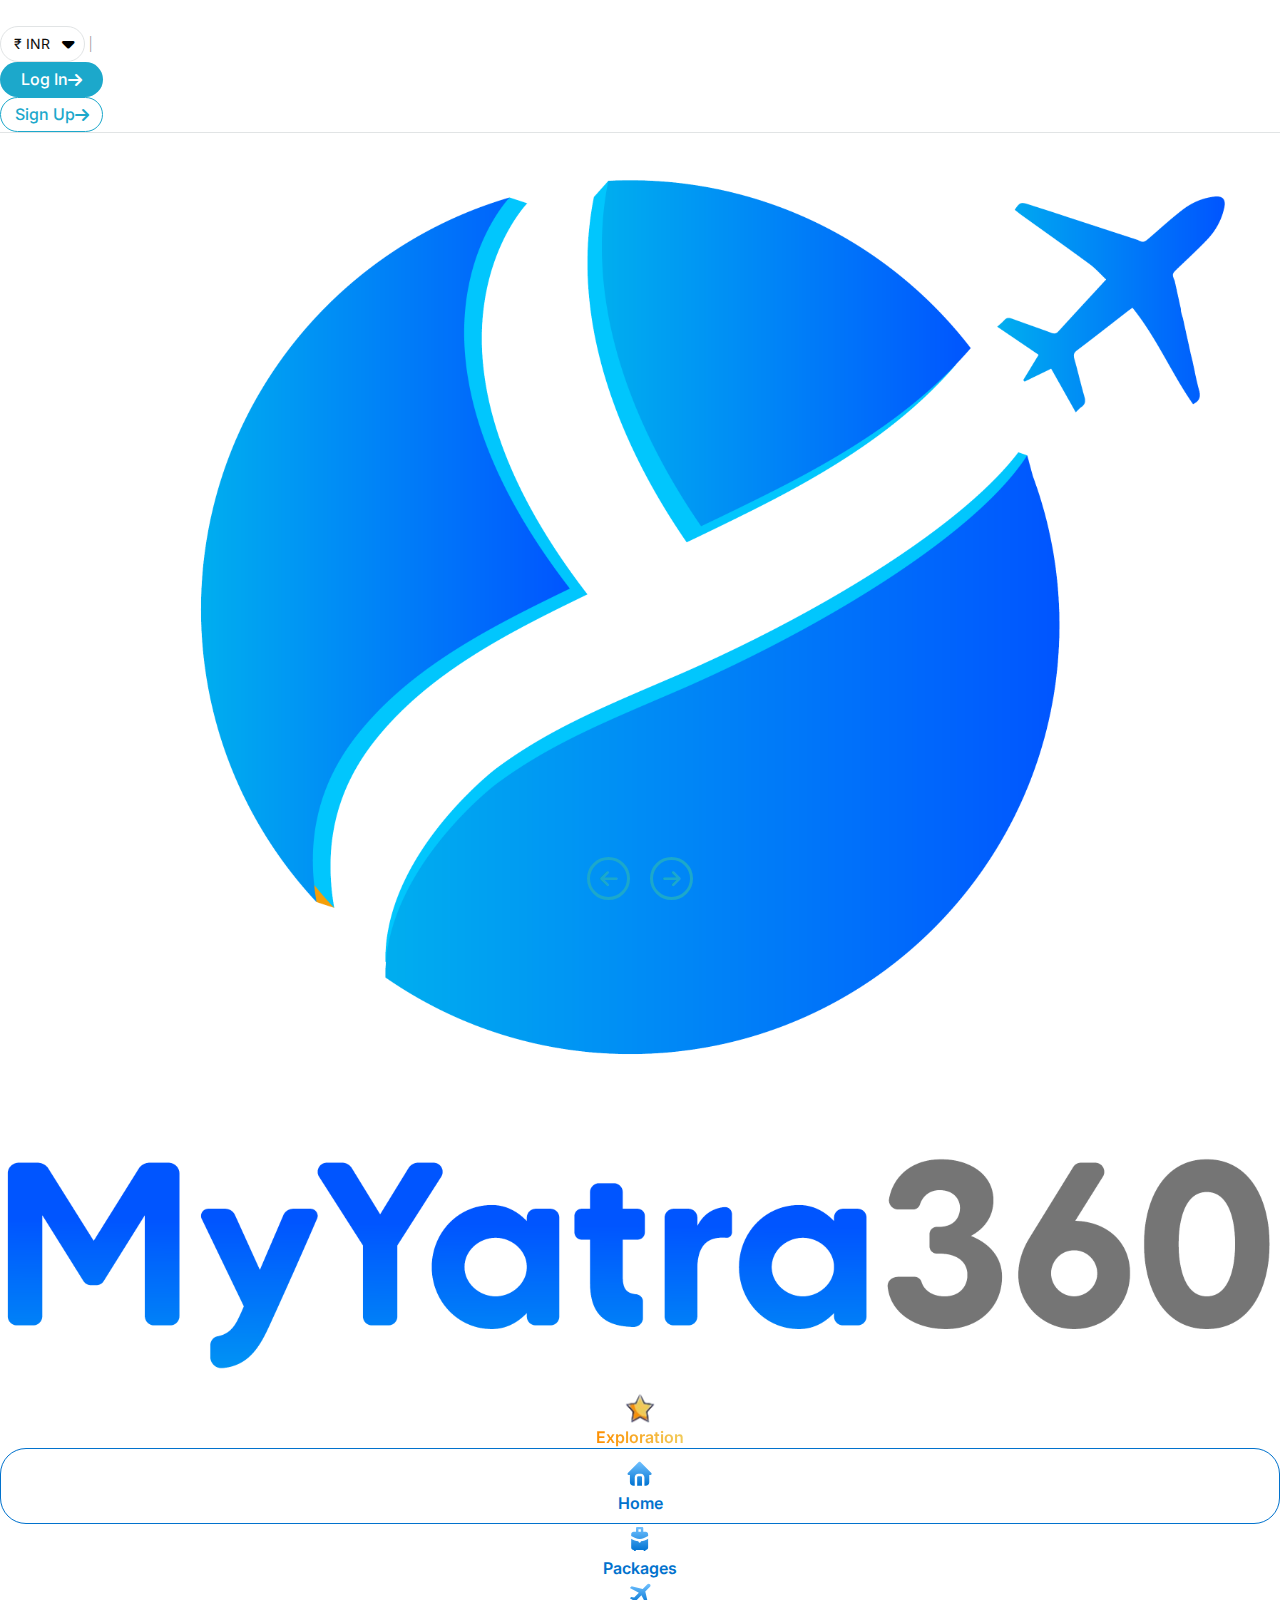
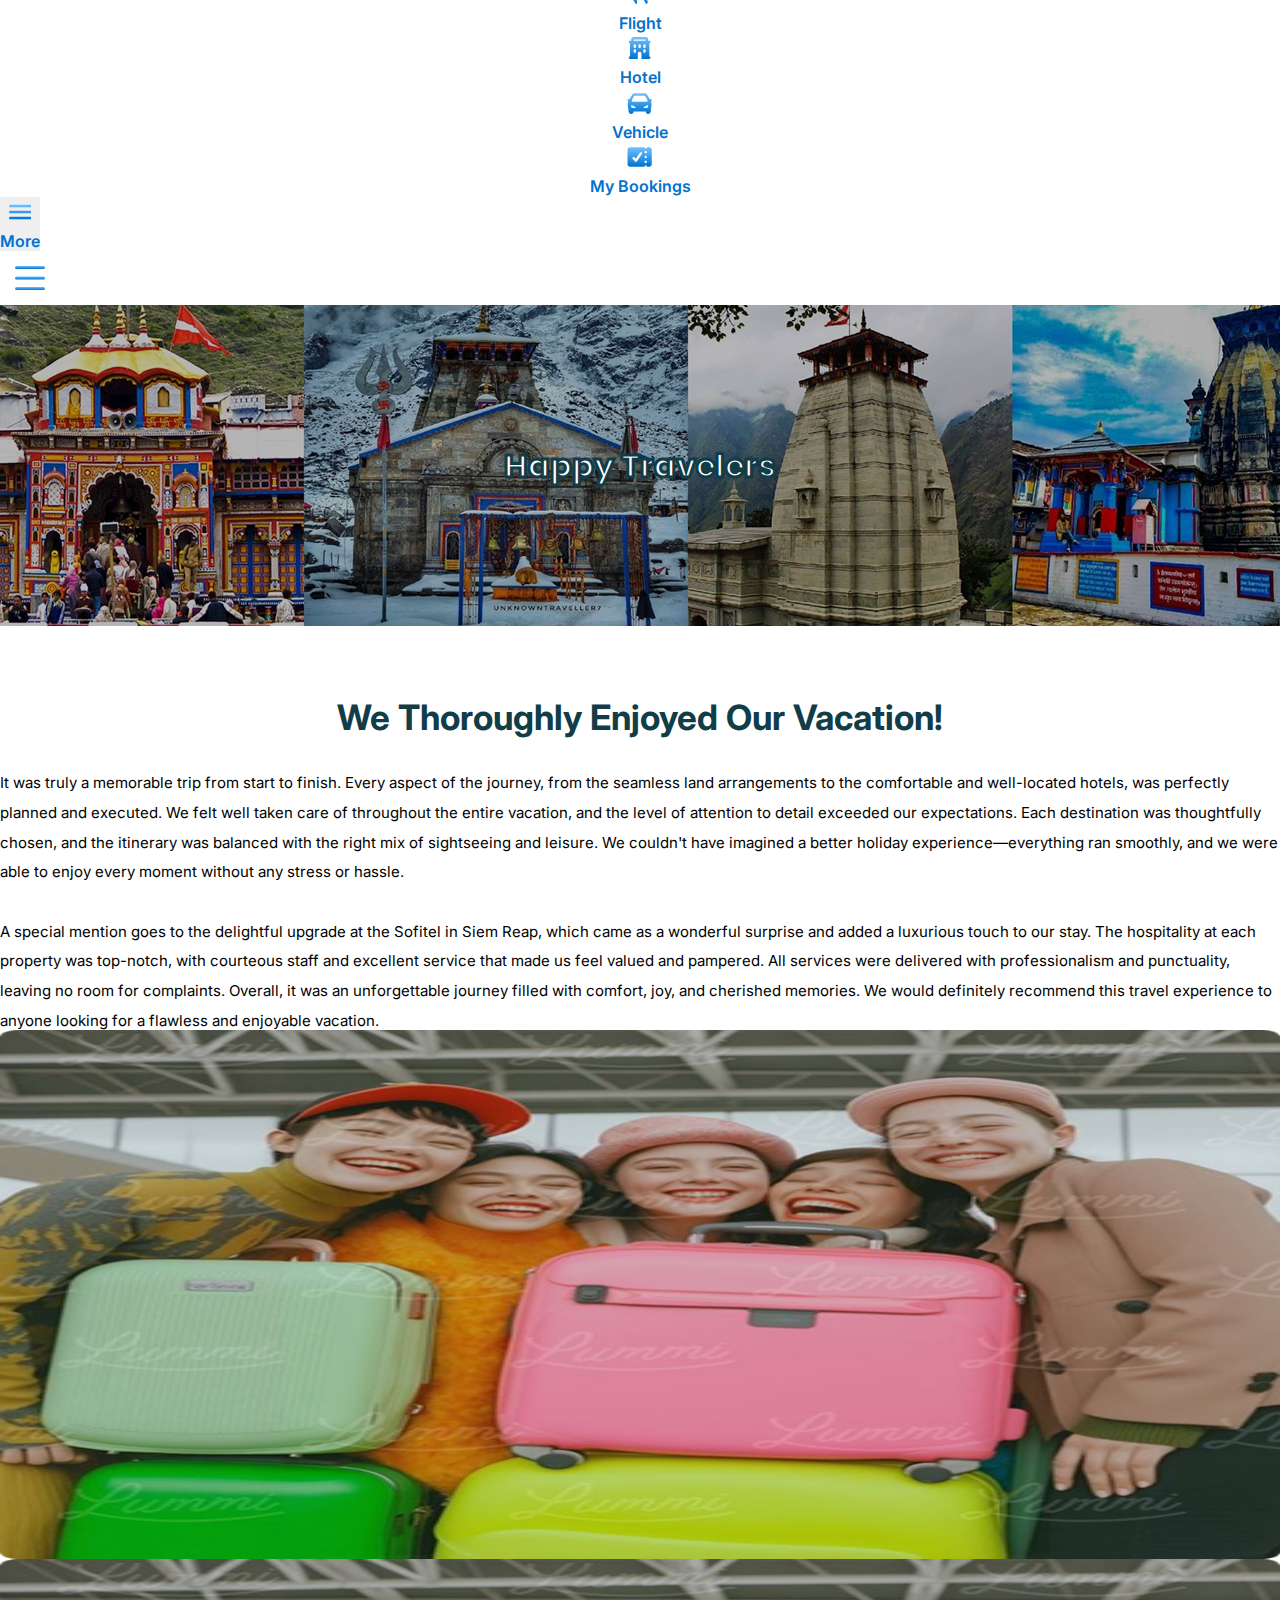
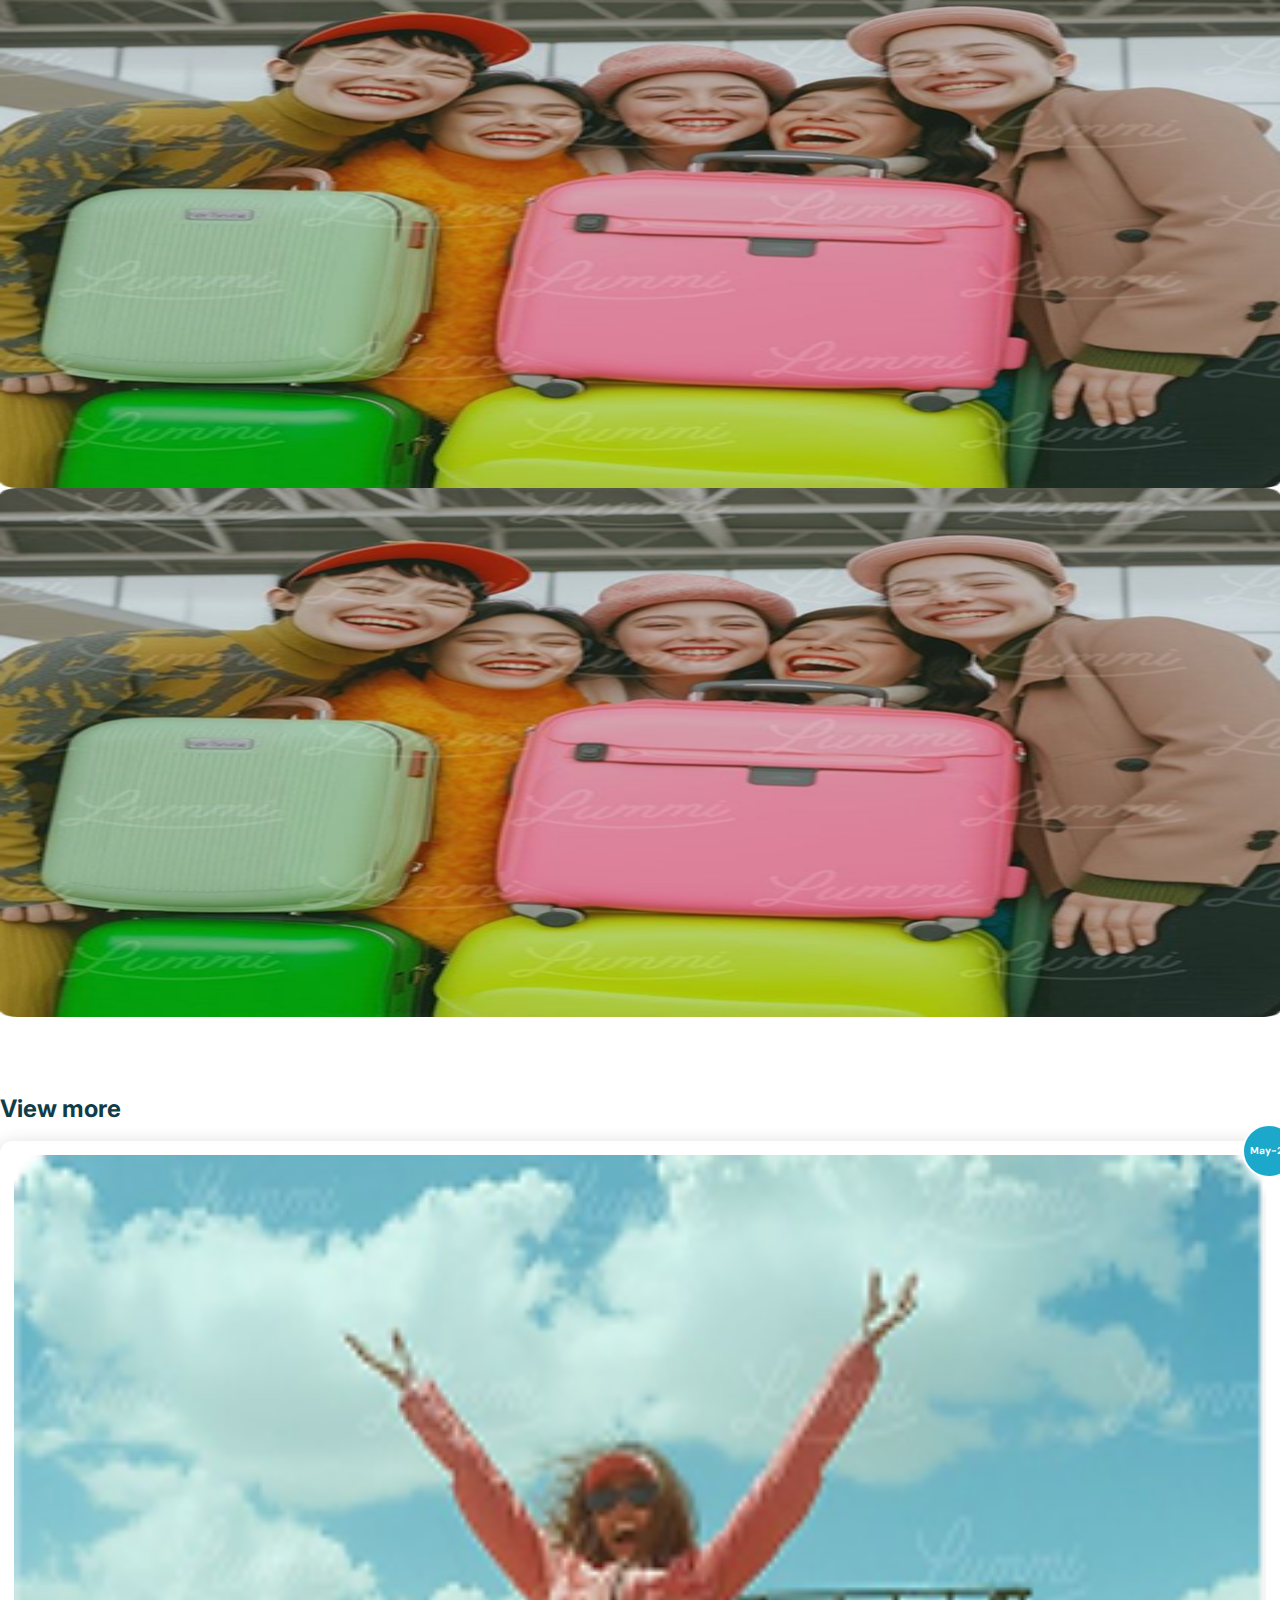
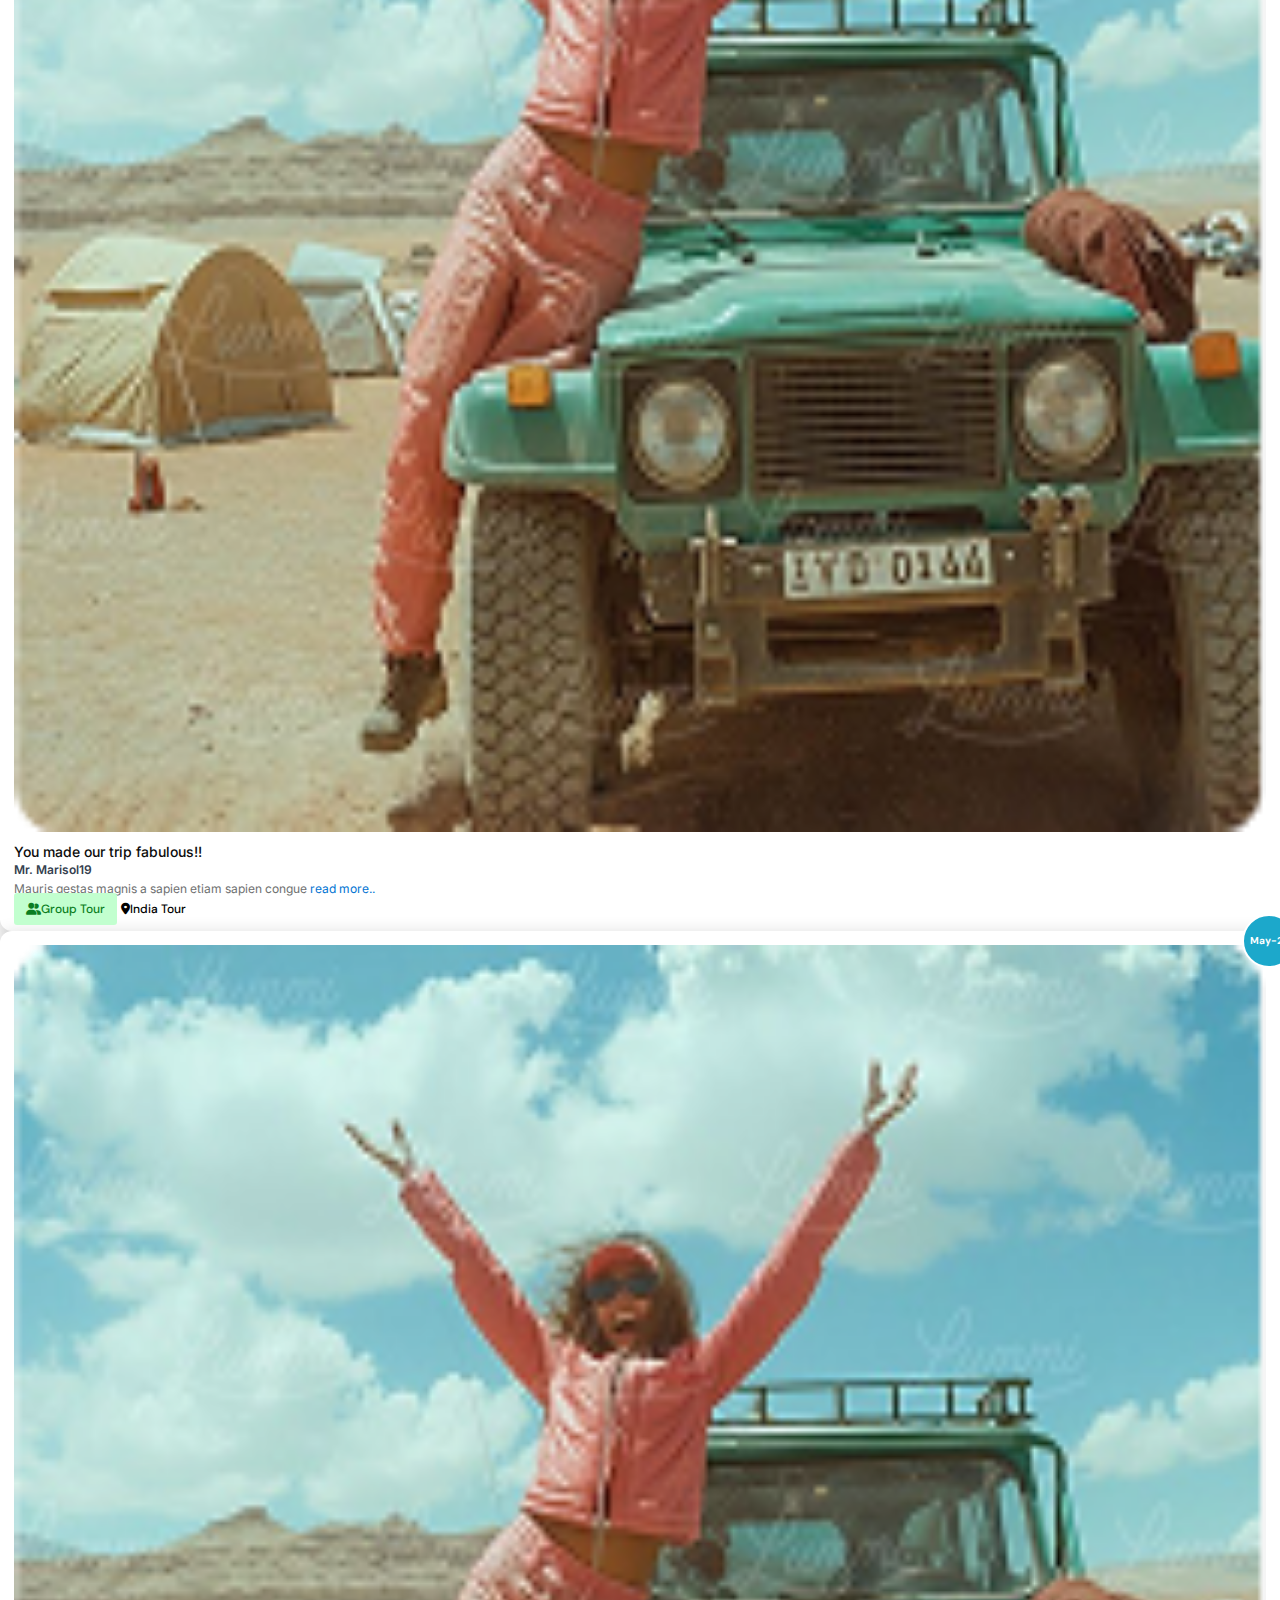
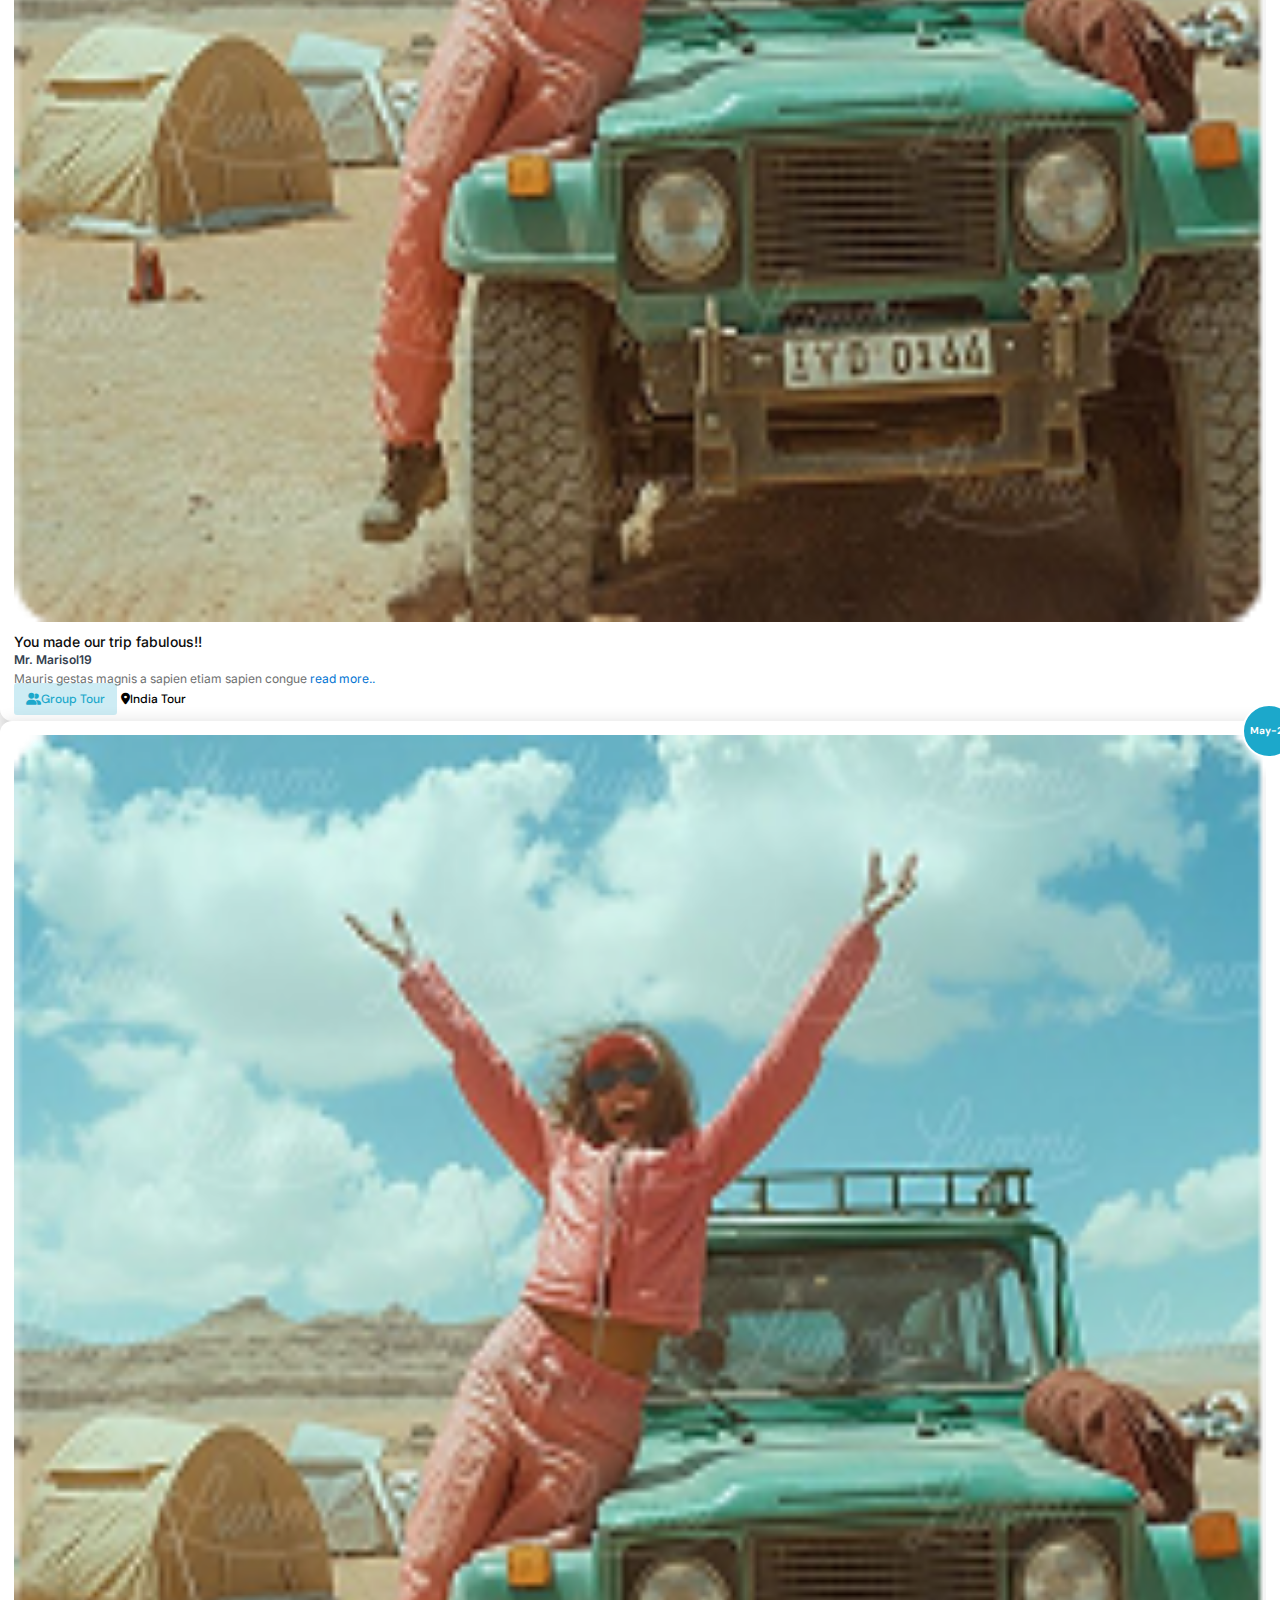
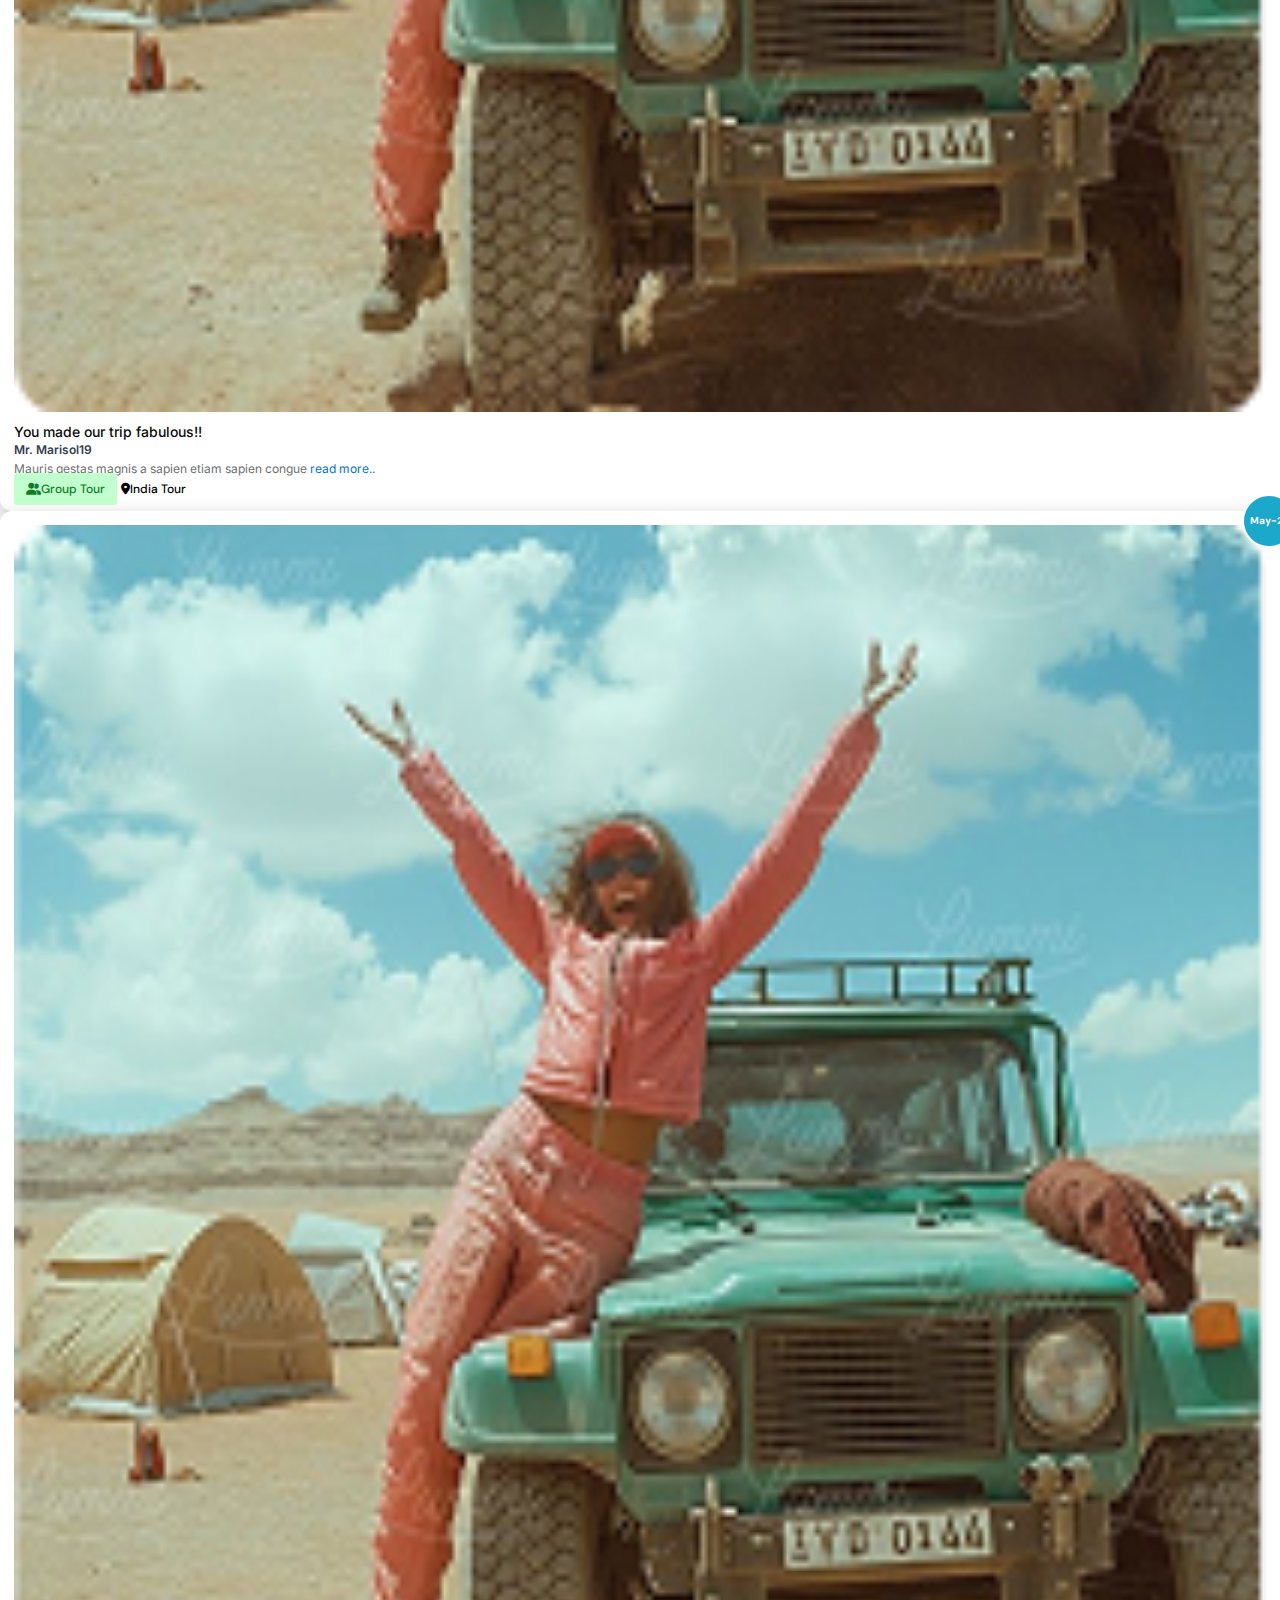
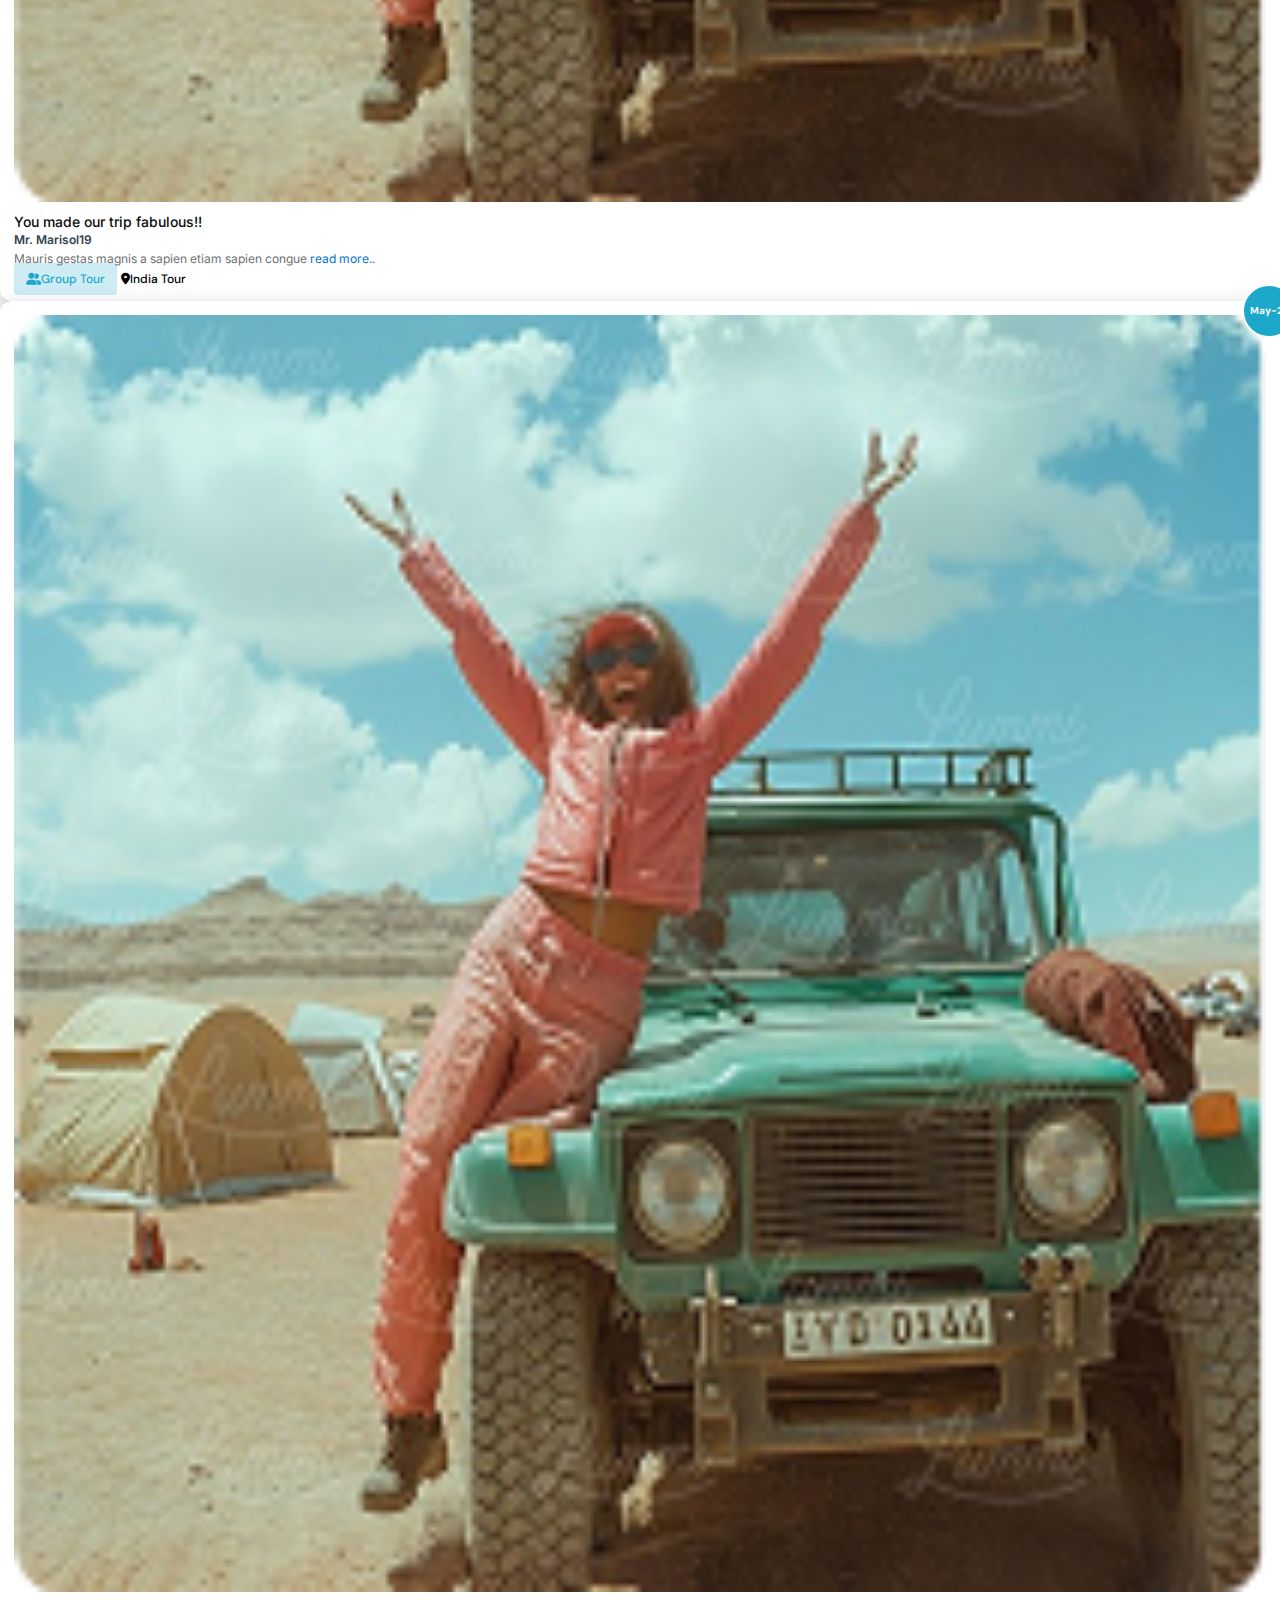
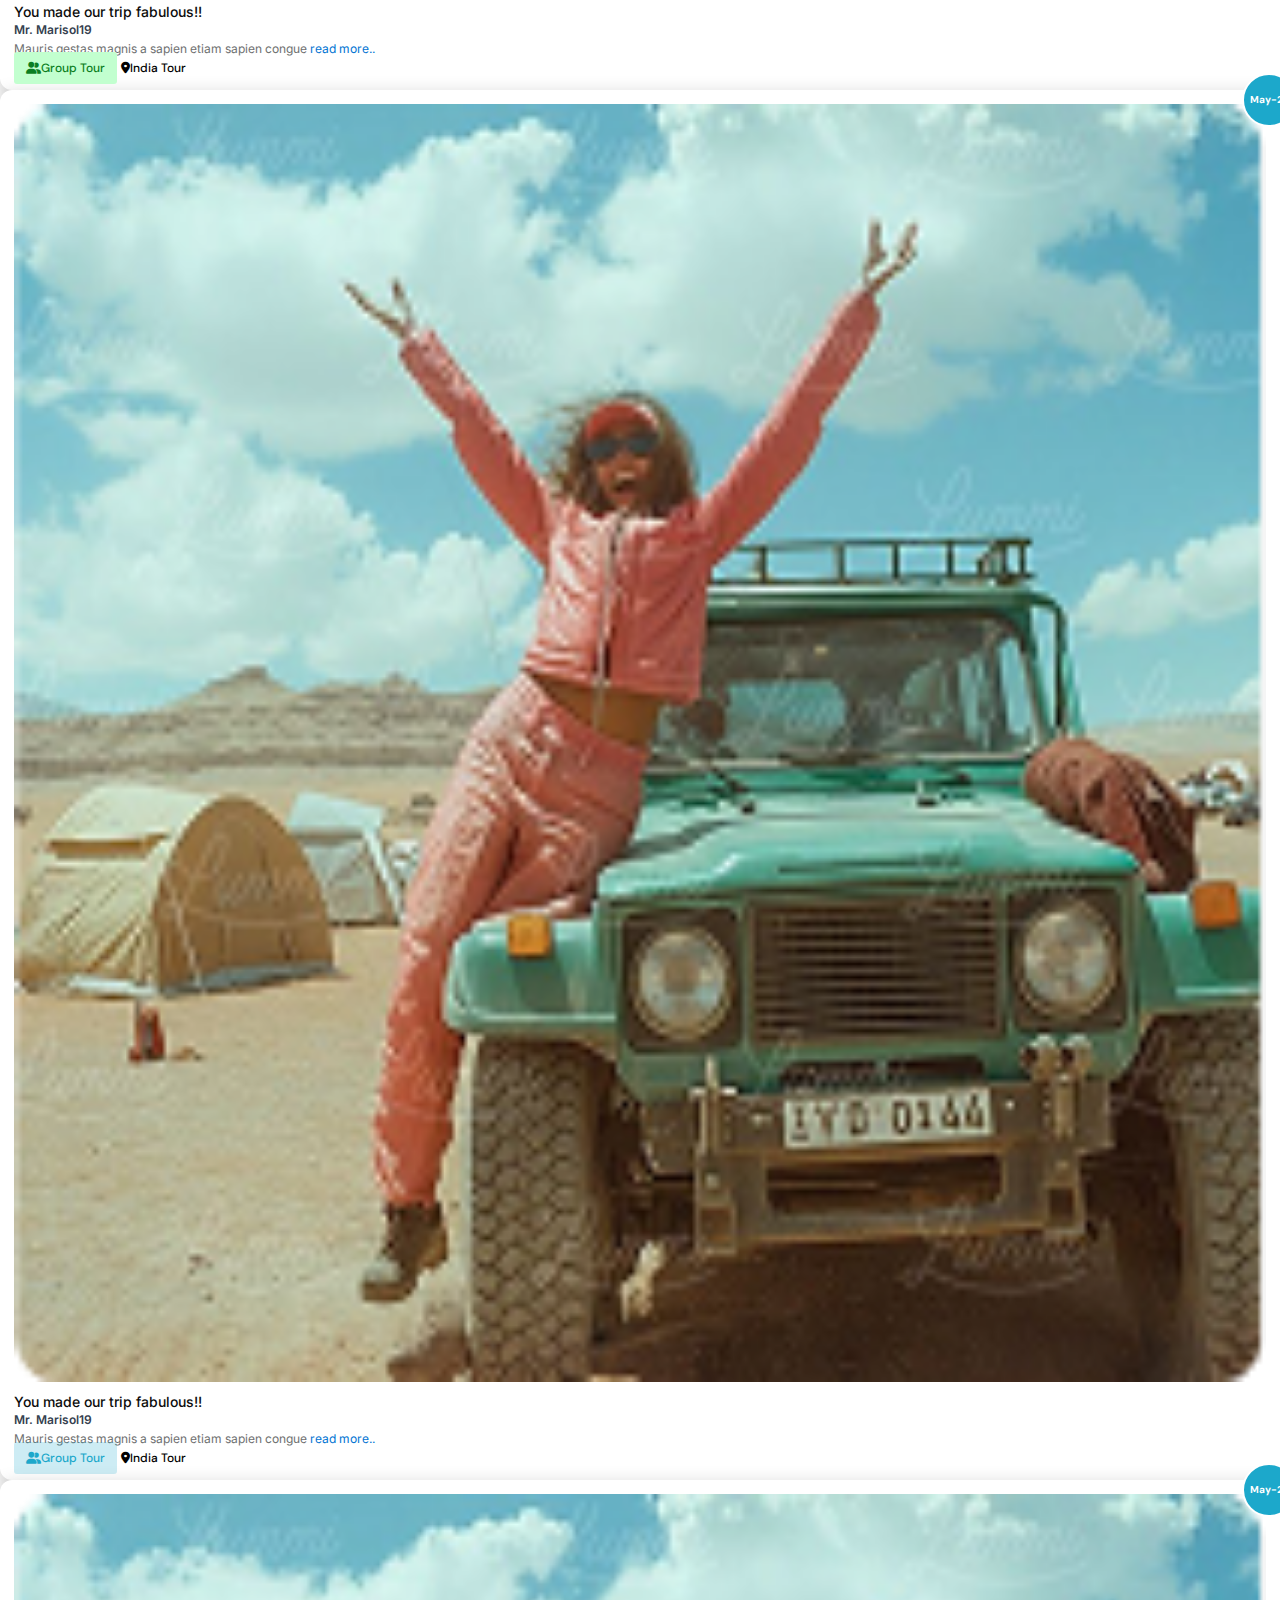
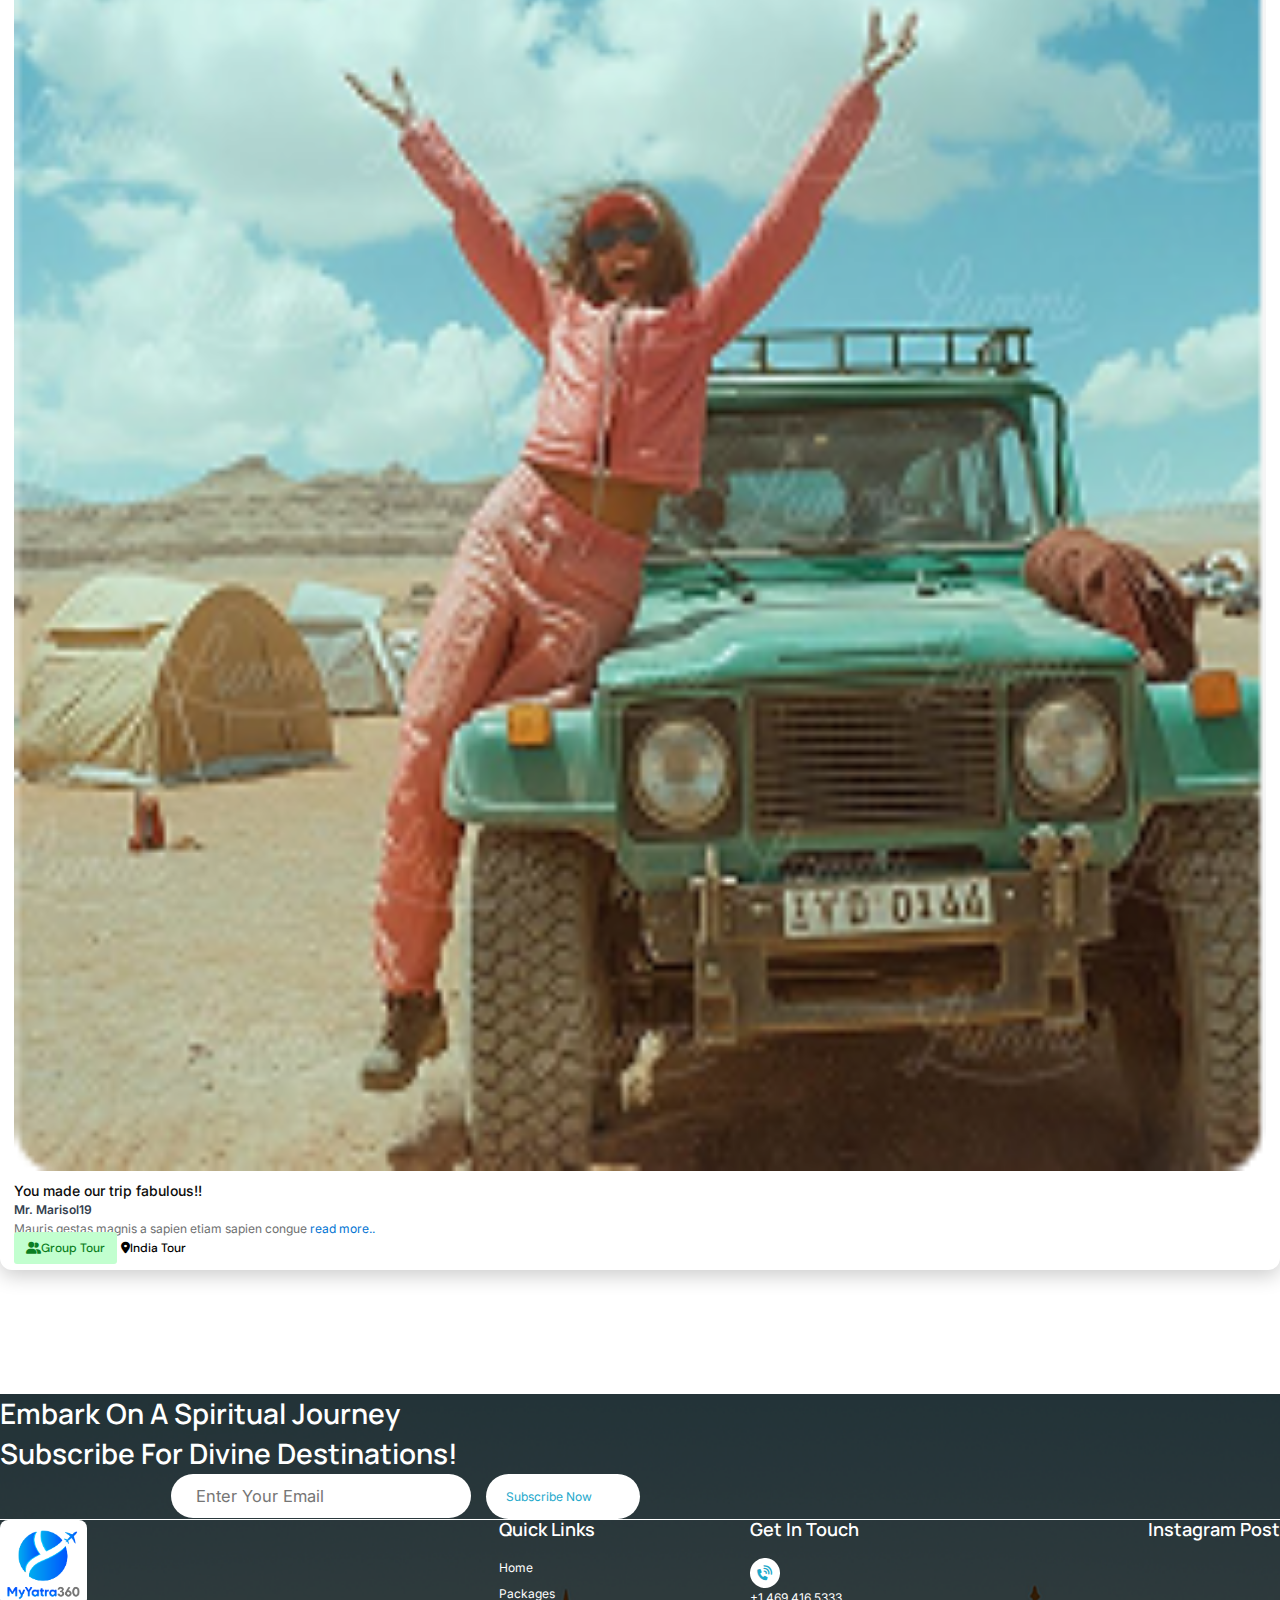
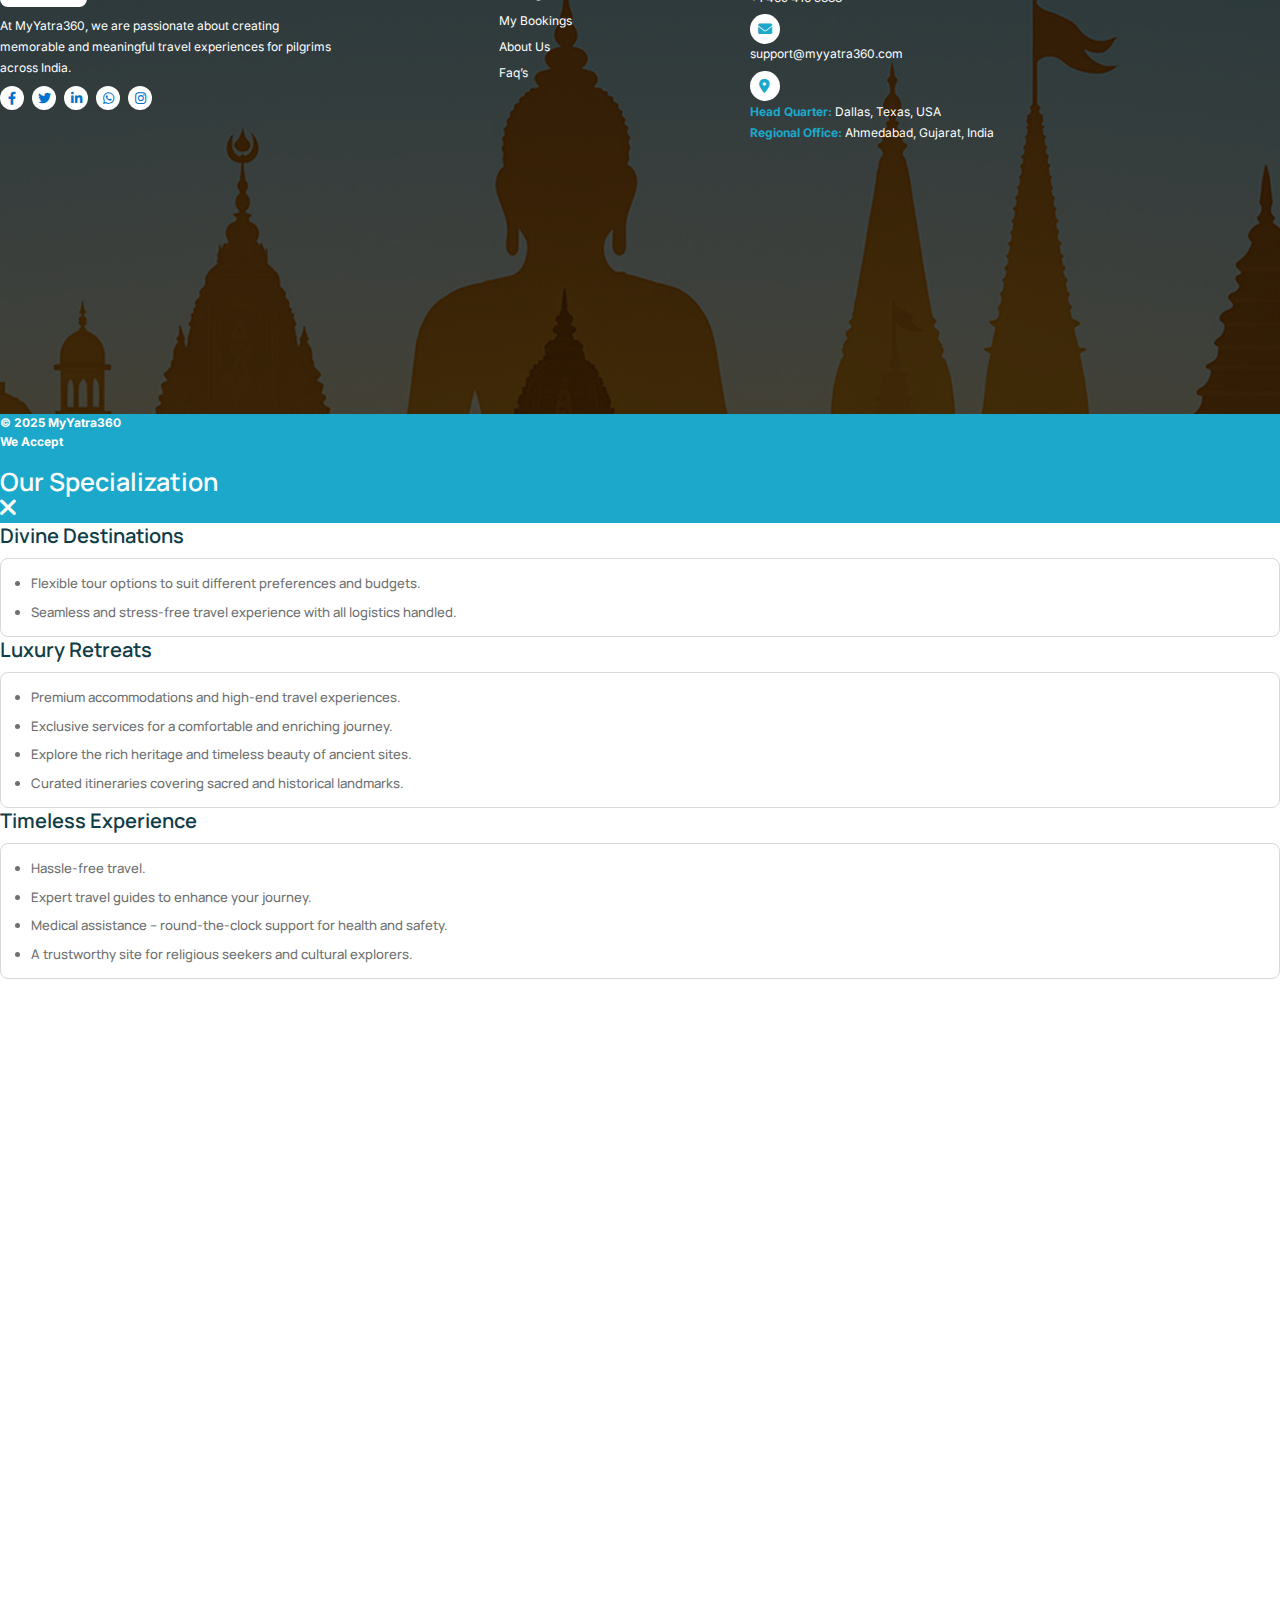
<file: happyTravellers.html>
<!DOCTYPE html>
<html lang="en">

<head>
    <meta charset="UTF-8">
    <meta name="viewport" content="width=device-width, initial-scale=1.0">
    <!-- favicon -->
    <link rel="shortcut icon" href="assets/images/favicon.png" type="image/x-icon">
    <title>My Yatra 360</title>
    <!-- google font -->
    <link rel="preconnect" href="https://fonts.googleapis.com">
    <link rel="preconnect" href="https://fonts.gstatic.com" crossorigin>
    <link
        href="https://fonts.googleapis.com/css2?family=Inter:ital,opsz,wght@0,14..32,100..900;1,14..32,100..900&family=Manrope:wght@200..800&family=Montez&family=Poppins:ital,wght@0,100;0,200;0,300;0,400;0,500;0,600;0,700;0,800;0,900;1,100;1,200;1,300;1,400;1,500;1,600;1,700;1,800;1,900&display=swap"
        rel="stylesheet">
    <link rel="preconnect" href="https://fonts.googleapis.com">
    <link rel="preconnect" href="https://fonts.gstatic.com" crossorigin>
    <link
        href="https://fonts.googleapis.com/css2?family=DM+Sans:ital,opsz,wght@0,9..40,100..1000;1,9..40,100..1000&display=swap"
        rel="stylesheet">
    <!-- plus jakarta sanse -->
    <link rel="preconnect" href="https://fonts.googleapis.com">
    <link rel="preconnect" href="https://fonts.gstatic.com" crossorigin>
    <link href="https://fonts.googleapis.com/css2?family=Plus+Jakarta+Sans:ital,wght@0,200..800;1,200..800&display=swap"
        rel="stylesheet">


    <!-- out fit font -->
    <link rel="preconnect" href="https://fonts.googleapis.com">
    <link rel="preconnect" href="https://fonts.gstatic.com" crossorigin>
    <link href="https://fonts.googleapis.com/css2?family=Outfit:wght@100..900&display=swap" rel="stylesheet">
    <!-- source sans pro font -->
    <link rel="stylesheet" href="assets/font/sourceSansPro/stylesheet.css">
    <!-- bootstrap css -->
    <link href="https://cdn.jsdelivr.net/npm/bootstrap@5.0.2/dist/css/bootstrap.min.css" rel="stylesheet"
        integrity="sha384-EVSTQN3/azprG1Anm3QDgpJLIm9Nao0Yz1ztcQTwFspd3yD65VohhpuuCOmLASjC" crossorigin="anonymous">
    <!-- slick css -->
    <link rel="stylesheet" href="assets/slickSlider/slick.css">
    <link rel="stylesheet" href="assets/slickSlider/slick-theme.css">

    <!-- swipper css -->
    <link rel="stylesheet" href="https://cdn.jsdelivr.net/npm/swiper@11/swiper-bundle.min.css" />
    <!-- font awesome css -->
    <link rel="stylesheet" href="https://cdnjs.cloudflare.com/ajax/libs/font-awesome/6.0.0/css/all.min.css">
    <!-- custom css -->
    <link rel="stylesheet" href="assets/css/styles.css">
    <link rel="stylesheet" href="assets/css/responsive.css">
    <link rel="stylesheet" href="assets/css/authentication.css">
    <link rel="stylesheet" href="assets/css/exploration.css">
    <link rel="stylesheet" href="assets/css/groupBooking.css">
    <link rel="stylesheet" href="assets/css/offerCard.css">
    <link rel="stylesheet" href="assets/css/newmenu.css">
    <link rel="stylesheet" href="assets/css/happytraveller.css">
</head>

<body>



    <!-- Preloader -->
    <div class="preloader">
        <div class="loader">
            <img src="assets/images/Logo.png" alt="Logo">
            <div class="spinner"></div>
        </div>
    </div>
    <div class="website-content">


        <!-- =====================top header start======================= -->
        <div class="topheader  py-1">
            <div class="container">
                <div class="d-flex flex-column flex-sm-row justify-content-between align-items-center">
                    <div class="marquee-container">
                        <div class="marquee-content" data-bs-toggle="modal" data-bs-target="#ourSpecialization">
                            Our Specialization: Divine Destinations | Luxury Retreats | Timeless Experience
                        </div>
                    </div>
                    <div class=" language-and-currency-changer d-flex ps-3 gap-4  justify-content-between align-items-center"
                        style="color: #999999;">
                        <!-- Language Select with Custom Icon -->
                        <!-- <div class="languagebox">
                            English
                        </div> -->
                        <div class="custom-select-wrapper">
                            <select name="currency" class="custom-select">
                                <option value="₹ INR">₹ INR</option>
                            </select>
                            <i class="fa-solid fa-caret-down custom-select-icon"></i>
                        </div>
                        |
                        <!-- Auth link area -->
                        <div class="login-area d-flex align-items-center">
                            <a data-bs-toggle="modal" role="button" href="#loginNow" class="login">
                                Log in <i class="fa-solid fa-arrow-right ms-2"></i>
                            </a>
                            <a data-bs-toggle="modal" role="button" href="#signupNow" class="signup ms-2">
                                Sign Up <i class="fa-solid fa-arrow-right ms-2"></i>
                            </a>

                        </div>
                    </div>
                </div>
            </div>
        </div>
        <!-- =====================top header end======================= -->



        <!-- =====================navigationbar start======================= -->
        <div class="navigationbar sticky-top">
            <div class="container">
                <div class="d-flex position-relative justify-content-between align-items-center">
                    <a href="#" class="logo">
                        <img loading="lazy" src="assets/images/Logo.png" alt="Yatra360">
                    </a>

                    <div class="menu-content">
                        <nav class=" d-flex   justify-content-center align-items-center gap-xl-5 gap-lg-4">
                            <!-- =====Exploration area start===== -->
                            <a href="#explorationPopup" data-bs-toggle="modal" role="button" class="navlink ">
                                <!-- <img loading="lazy" src="assets/images/exploration.png" alt="Exploration"> -->
                                <img loading="lazy" src="assets/images/newmenuIcon/ex.png" alt="Exploration">
                                <span class="exploration_text">Exploration</span>
                            </a>
                            <!-- =====Exploration area end===== -->
                            <a href="index.html" class="navlink activepage">
                                <img loading="lazy" src="assets/images/newmenuIcon/home.svg" alt="Home">
                                <span>Home</span>
                            </a>
                            <a href="packageDetailsPage.html" class="navlink">
                                <img loading="lazy" src="assets/images/newmenuIcon/luggage.svg" alt="Packages">
                                <span>Packages</span>
                            </a>
                            <a href="#" class="navlink">
                                <img loading="lazy" src="assets/images/newmenuIcon/flight.svg" alt="Flight">
                                <span>Flight</span>
                            </a>
                            <a href="#" class="navlink">
                                <img loading="lazy" src="assets/images/newmenuIcon/hotel.svg" alt="Hotel">
                                <span>Hotel</span>
                            </a>
                            <a href="#" class="navlink">
                                <img loading="lazy" src="assets/images/newmenuIcon/car.svg" alt="Vehicle">
                                <span>Vehicle</span>
                            </a>
                            <a href="#" class="navlink">
                                <img loading="lazy" src="assets/images/newmenuIcon/ticket-check.svg" alt="My Bookings">
                                <span>My Bookings</span>
                            </a>

                            <div class="position-relative aboutuslink">
                                <button class="navlink moremenu ">
                                    <img loading="lazy" src="assets/images/newmenuIcon/menu.svg" alt="">
                                    <span>More</span>
                                    <div class="submenu shadow rounded-3 p-2 pt-3 position-absolute top-100 end-0">
                                        <ul class=" ps-0">
                                            <li>
                                                <a class=" dropdown-item mb-1 submenuLink " href="whyWeAre.html">
                                                    Who we are
                                                </a>
                                            </li>
                                            <li>
                                                <a class=" dropdown-item mb-1 submenuLink" href="ourTeams.html">
                                                    Our Team
                                                </a>
                                            </li>
                                            <li>
                                                <a class=" dropdown-item submenuLink" href="whychooseUs.html">
                                                    Why Choose MyYatra360?
                                                </a>
                                            </li>
                                        </ul>
                                    </div>
                                </button>
                            </div>
                            <!-- <a href="#" class="navlink">
                                <img loading="lazy" src="assets/images/faq.svg" alt="Faq’s">
                                <span>Faq’s</span>
                            </a> -->
                        </nav>
                    </div>

                    <div class="toggle-menu d-block d-lg-none">
                        <button class="menu-toggle" aria-label="Toggle menu">
                            <span class="menu-icon">
                                <span class="line line-1"></span>
                                <span class="line line-2"></span>
                                <span class="line line-3"></span>
                            </span>
                        </button>

                    </div>

                </div>
            </div>
        </div>
        <!-- =====================navigationbar end======================= -->


        <!-- ==================hero start=================== -->
        <section class="about-hero overflow-hidden">
            <h1 class=" display-1">Happy Travelers</h1>
        </section>
        <!-- ==================hero end=================== -->

        <!-- ==================comment area of travellers  start=================-->
        <section class="notJustaJourney tr_comment_area  sectionitems overflow-hidden">
            <div class="container-fluid px-lg-5 px-2">
                <div class="row g-5">
                    <div class="col-xl-7  col-12">
                        <h1 class=" text-sm-start ">We Thoroughly Enjoyed Our Vacation!</h1>
                        <div class="who-we-are-content">
                            <article>
                                It was truly a memorable trip from start to finish. Every aspect of the journey, from
                                the seamless land arrangements to the comfortable and well-located hotels, was perfectly
                                planned and executed. We felt well taken care of throughout the entire vacation, and the
                                level of attention to detail exceeded our expectations. Each destination was
                                thoughtfully chosen, and the itinerary was balanced with the right mix of sightseeing
                                and leisure. We couldn't have imagined a better holiday experience—everything ran
                                smoothly, and we were able to enjoy every moment without any stress or hassle.
                                <br><br>
                                A special mention goes to the delightful upgrade at the Sofitel in Siem Reap, which came
                                as a wonderful surprise and added a luxurious touch to our stay. The hospitality at each
                                property was top-notch, with courteous staff and excellent service that made us feel
                                valued and pampered. All services were delivered with professionalism and punctuality,
                                leaving no room for complaints. Overall, it was an unforgettable journey filled with
                                comfort, joy, and cherished memories. We would definitely recommend this travel
                                experience to anyone looking for a flawless and enjoyable vacation.
                            </article>
                        </div>
                    </div>
                    <div class="col-xl-5  col-12">
                        <div class="div travellers_details_slide_area position-relative">
                            <div class=" travellers_details_slide">
                                <div class="tr_de_img_sl_img">
                                    <div class="img_inner">
                                        <img loading="lazy" src="assets/images/happy_traveler/slider_d.png" alt="Image">
                                    </div>
                                </div>
                                <div class="tr_de_img_sl_img">
                                    <div class="img_inner">
                                        <img loading="lazy" src="assets/images/happy_traveler/slider_d.png" alt="Image">
                                    </div>
                                </div>
                                <div class="tr_de_img_sl_img">
                                    <div class="img_inner">
                                        <img loading="lazy" src="assets/images/happy_traveler/slider_d.png" alt="Image">
                                    </div>
                                </div>


                            </div>
                            <div class="custom-arrows">
                                <button class="custom-prev tr_d_prev"><i class="fa-solid fa-arrow-left"></i></button>
                                <button class="custom-next tr_d_next"><i class="fa-solid fa-arrow-right"></i></button>
                            </div>
                        </div>

                    </div>
                </div>
            </div>
        </section>
        <!-- ==================comment area of travellers  end=================-->


        <!-- ===================happy traveller start=================== -->
        <section class=" overflow-hidden" style="padding-bottom: 50px;">
            <div class="container-fluid px-5">
                <h1 class="viwemore_tr_details">
                    View more
                </h1>
                <div class="slider-container bestrecomended-card-area position-relative" style="padding-bottom: 74px;">
                    <div class=" happy_traveller_slider_area viewdetailsslider">

                        <div class="happy_travel_card_outer px-2 py-3">
                            <a href="#" class="happy_traveller_card">
                                <div class="tr_card_inner">
                                    <div class="tr_date_box">
                                        <span>May-25</span>
                                    </div>
                                    <div class="tr_card_image">
                                        <img src="assets/images/happy_traveler/happy_traveler.png" alt="">
                                    </div>
                                    <h4 class="tr_card_title">You made our trip fabulous!!</h4>
                                    <h5 class="tr_name">Mr. Marisol19</h5>
                                    <p class="tr_comment">
                                        Mauris gestas magnis a sapien etiam sapien congue <span>read more..</span>
                                    </p>
                                    <div class="d-flex tr_card_footer justify-content-between align-items-center">
                                        <span class="tr_cat"><i class="fa-solid fa-user-group me-2"></i>Group
                                            Tour</span>
                                        <span class="tr_location"><i class="fa-solid fa-location-dot me-2"></i>India
                                            Tour</span>
                                    </div>
                                </div>
                            </a>
                        </div>
                        <div class="happy_travel_card_outer px-2 py-3">
                            <a href="#" class="happy_traveller_card">
                                <div class="tr_card_inner">
                                    <div class="tr_date_box">
                                        <span>May-25</span>
                                    </div>
                                    <div class="tr_card_image">
                                        <img src="assets/images/happy_traveler/happy_traveler.png" alt="">
                                    </div>
                                    <h4 class="tr_card_title">You made our trip fabulous!!</h4>
                                    <h5 class="tr_name">Mr. Marisol19</h5>
                                    <p class="tr_comment">
                                        Mauris gestas magnis a sapien etiam sapien congue <span>read more..</span>
                                    </p>
                                    <div class="d-flex tr_card_footer justify-content-between align-items-center">
                                        <span class="tr_cat"><i class="fa-solid fa-user-group me-2"></i>Group
                                            Tour</span>
                                        <span class="tr_location"><i class="fa-solid fa-location-dot me-2"></i>India
                                            Tour</span>
                                    </div>
                                </div>
                            </a>
                        </div>
                        <div class="happy_travel_card_outer px-2 py-3">
                            <a href="#" class="happy_traveller_card">
                                <div class="tr_card_inner">
                                    <div class="tr_date_box">
                                        <span>May-25</span>
                                    </div>
                                    <div class="tr_card_image">
                                        <img src="assets/images/happy_traveler/happy_traveler.png" alt="">
                                    </div>
                                    <h4 class="tr_card_title">You made our trip fabulous!!</h4>
                                    <h5 class="tr_name">Mr. Marisol19</h5>
                                    <p class="tr_comment">
                                        Mauris gestas magnis a sapien etiam sapien congue <span>read more..</span>
                                    </p>
                                    <div class="d-flex tr_card_footer justify-content-between align-items-center">
                                        <span class="tr_cat"><i class="fa-solid fa-user-group me-2"></i>Group
                                            Tour</span>
                                        <span class="tr_location"><i class="fa-solid fa-location-dot me-2"></i>India
                                            Tour</span>
                                    </div>
                                </div>
                            </a>
                        </div>
                        <div class="happy_travel_card_outer px-2 py-3">
                            <a href="#" class="happy_traveller_card">
                                <div class="tr_card_inner">
                                    <div class="tr_date_box">
                                        <span>May-25</span>
                                    </div>
                                    <div class="tr_card_image">
                                        <img src="assets/images/happy_traveler/happy_traveler.png" alt="">
                                    </div>
                                    <h4 class="tr_card_title">You made our trip fabulous!!</h4>
                                    <h5 class="tr_name">Mr. Marisol19</h5>
                                    <p class="tr_comment">
                                        Mauris gestas magnis a sapien etiam sapien congue <span>read more..</span>
                                    </p>
                                    <div class="d-flex tr_card_footer justify-content-between align-items-center">
                                        <span class="tr_cat"><i class="fa-solid fa-user-group me-2"></i>Group
                                            Tour</span>
                                        <span class="tr_location"><i class="fa-solid fa-location-dot me-2"></i>India
                                            Tour</span>
                                    </div>
                                </div>
                            </a>
                        </div>
                        <div class="happy_travel_card_outer px-2 py-3">
                            <a href="#" class="happy_traveller_card">
                                <div class="tr_card_inner">
                                    <div class="tr_date_box">
                                        <span>May-25</span>
                                    </div>
                                    <div class="tr_card_image">
                                        <img src="assets/images/happy_traveler/happy_traveler.png" alt="">
                                    </div>
                                    <h4 class="tr_card_title">You made our trip fabulous!!</h4>
                                    <h5 class="tr_name">Mr. Marisol19</h5>
                                    <p class="tr_comment">
                                        Mauris gestas magnis a sapien etiam sapien congue <span>read more..</span>
                                    </p>
                                    <div class="d-flex tr_card_footer justify-content-between align-items-center">
                                        <span class="tr_cat"><i class="fa-solid fa-user-group me-2"></i>Group
                                            Tour</span>
                                        <span class="tr_location"><i class="fa-solid fa-location-dot me-2"></i>India
                                            Tour</span>
                                    </div>
                                </div>
                            </a>
                        </div>
                        <div class="happy_travel_card_outer px-2 py-3">
                            <a href="#" class="happy_traveller_card">
                                <div class="tr_card_inner">
                                    <div class="tr_date_box">
                                        <span>May-25</span>
                                    </div>
                                    <div class="tr_card_image">
                                        <img src="assets/images/happy_traveler/happy_traveler.png" alt="">
                                    </div>
                                    <h4 class="tr_card_title">You made our trip fabulous!!</h4>
                                    <h5 class="tr_name">Mr. Marisol19</h5>
                                    <p class="tr_comment">
                                        Mauris gestas magnis a sapien etiam sapien congue <span>read more..</span>
                                    </p>
                                    <div class="d-flex tr_card_footer justify-content-between align-items-center">
                                        <span class="tr_cat"><i class="fa-solid fa-user-group me-2"></i>Group
                                            Tour</span>
                                        <span class="tr_location"><i class="fa-solid fa-location-dot me-2"></i>India
                                            Tour</span>
                                    </div>
                                </div>
                            </a>
                        </div>
                        <div class="happy_travel_card_outer px-2 py-3">
                            <a href="#" class="happy_traveller_card">
                                <div class="tr_card_inner">
                                    <div class="tr_date_box">
                                        <span>May-25</span>
                                    </div>
                                    <div class="tr_card_image">
                                        <img src="assets/images/happy_traveler/happy_traveler.png" alt="">
                                    </div>
                                    <h4 class="tr_card_title">You made our trip fabulous!!</h4>
                                    <h5 class="tr_name">Mr. Marisol19</h5>
                                    <p class="tr_comment">
                                        Mauris gestas magnis a sapien etiam sapien congue <span>read more..</span>
                                    </p>
                                    <div class="d-flex tr_card_footer justify-content-between align-items-center">
                                        <span class="tr_cat"><i class="fa-solid fa-user-group me-2"></i>Group
                                            Tour</span>
                                        <span class="tr_location"><i class="fa-solid fa-location-dot me-2"></i>India
                                            Tour</span>
                                    </div>
                                </div>
                            </a>
                        </div>


                    </div>
                    <div class="custom-arrows">
                        <button class="custom-prev viewmore-prev"><i class="fa-solid fa-arrow-left"></i></button>
                        <button class="custom-next viewmore-next"><i class="fa-solid fa-arrow-right"></i></button>
                    </div>
                </div>
            </div>
        </section>
        <!-- ===================happy traveller end=================== -->



        <!-- ======================footer area start========================= -->
        <footer class="footer-area overflow-hidden py-3">
            <div class="container">
                <div class="d-flex justify-content-between align-items-center flex-column flex-lg-row pb-3 gap-sm-4 gap-2"
                    style="border-bottom: 0.75px solid #FFFFFF;">
                    <h1 class=" text-center text-lg-start">Embark on a Spiritual Journey <br> Subscribe for Divine
                        Destinations!
                    </h1>
                    <div class="subscriptions">
                        <input type="email" placeholder="Enter Your Email">
                        <button>Subscribe Now
                            <img loading="lazy" src="assets/images/plane.svg" alt="">
                        </button>
                    </div>
                </div>
                <div class="footerlinkarea  pt-5 pb-4 ">
                    <div class="footerItem ">
                        <div class="footer-logoand-description-area">
                            <a href="#" class="footerlogo">
                                <img loading="lazy" src="assets/images/Logo.png" alt="My Yatra360">
                            </a>
                            <p class="footer-description" style="max-width: 345px">
                                At MyYatra360, we are passionate about creating memorable and meaningful travel
                                experiences for pilgrims across India.
                            </p>
                            <ul class="social-icons">
                                <li>
                                    <a href="#">
                                        <i class="fa-brands fa-facebook-f"></i>
                                    </a>
                                </li>
                                <li>
                                    <a href="#">
                                        <i class="fa-brands fa-twitter"></i>
                                    </a>
                                </li>
                                <li>
                                    <a href="#">
                                        <i class="fa-brands fa-linkedin-in"></i>
                                    </a>
                                </li>
                                <li>
                                    <a href="#">
                                        <i class="fa-brands fa-whatsapp"></i>
                                    </a>
                                </li>
                                <li>
                                    <a href="#">
                                        <i class="fa-brands fa-instagram"></i>
                                    </a>
                                </li>
                            </ul>
                        </div>

                    </div>
                    <div class="footerItem">
                        <h3 class=" quick-link-header">
                            Quick Links
                        </h3>
                        <ul class="quick-link-list quick-link-list-responsive">
                            <li>
                                <a href="#">Home</a>
                            </li>
                            <li>
                                <a href="#">
                                    Packages
                                </a>
                            </li>
                            <li>
                                <a href="#">
                                    My Bookings
                                </a>
                            </li>
                            <li>
                                <a href="#">
                                    About Us
                                </a>
                            </li>
                            <li>
                                <a href="#">
                                    Faq’s
                                </a>
                            </li>
                        </ul>
                    </div>
                    <div class="footerItem">
                        <h3 class=" quick-link-header">
                            Get In Touch
                        </h3>
                        <ul class="quick-link-list">
                            <li>
                                <div class="d-flex justify-content-start align-items-center gap-3  ">
                                    <span class="icons-box"><i class="fa-solid fa-phone-volume"></i></span>
                                    <a href="tel:+1 469 416 5333">+1 469 416 5333</a>
                                </div>
                            </li>
                            <li>
                                <div class="d-flex justify-content-start align-items-center gap-3  ">
                                    <span class="icons-box"><i class="fa-solid fa-envelope"></i></span>
                                    <a href="mailto:support@myyatra360.com">
                                        support@myyatra360.com
                                    </a>
                                </div>
                            </li>
                            <li>
                                <div class="d-flex justify-content-start align-items-center gap-3  ">
                                    <span class="icons-box">
                                        <i class="fa-solid fa-location-dot"></i>
                                    </span>
                                    <div class="addressbox">
                                        <span>Head Quarter:</span> Dallas, Texas, USA <br>
                                        <span>Regional Office:</span> Ahmedabad, Gujarat, India
                                    </div>
                                </div>
                            </li>

                        </ul>
                    </div>


                    <div class="footerItem">
                        <h3 class=" quick-link-header">
                            Instagram Post
                        </h3>
                        <div class="instagrampostitems">
                            <div class="row g-2">
                                <div class="col-4">
                                    <img loading="lazy" style="height: 72px; max-width:72px;"
                                        src="assets/images/instagrampost/post-1.png" alt="">
                                </div>
                                <div class="col-4">
                                    <img loading="lazy" style="height: 72px; max-width:72px;"
                                        src="assets/images/instagrampost/post-2.png" alt="">
                                </div>
                                <div class="col-4">
                                    <img loading="lazy" style="height: 72px; max-width:72px;"
                                        src="assets/images/instagrampost/post-3.png" alt="">
                                </div>
                                <div class="col-4">
                                    <img loading="lazy" style="height: 72px; max-width:72px;"
                                        src="assets/images/instagrampost/post-4.png" alt="">
                                </div>
                                <div class="col-4">
                                    <img loading="lazy" style="height: 72px; max-width:72px;"
                                        src="assets/images/instagrampost/post-5.png" alt="">
                                </div>
                                <div class="col-4">
                                    <img loading="lazy" style="height: 72px; max-width:72px;"
                                        src="assets/images/instagrampost/post-6.png" alt="">
                                </div>
                            </div>
                        </div>
                    </div>
                </div>
            </div>

        </footer>
        <div class="footerlable py-2">
            <div class="container">
                <div class="d-flex  gap-4 justify-content-between align-items-center ">
                    <P class=" text-nowrap">© 2025 MyYatra360</P>
                    <div class="d-flex align-items-center justify-content-end gap-3">
                        <p class=" flex-shrink-0">We Accept</p>
                        <img loading="lazy" src="assets/images/cards.png" alt="">
                    </div>
                </div>
            </div>
        </div>
        <!-- ======================footer area end========================= -->




        <!-- =============our specialization start============ -->

        <!-- Modal -->
        <div class="modal fade" id="ourSpecialization" data-bs-backdrop="static" data-bs-keyboard="false" tabindex="-1"
            aria-labelledby="staticBackdropLabel" aria-hidden="true">
            <div class="modal-dialog modal-dialog-centered">
                <div class="modal-content">
                    <div class="modal-header">
                        <h5 class="modal-title" id="ourSpecializationLabel">Our Specialization</h5>
                        <button type="button" data-bs-dismiss="modal" aria-label="Close">
                            <i class="fa-solid fa-xmark"></i>
                        </button>
                    </div>
                    <div class="modal-body">
                        <div class="specialization-area">
                            <h1>Divine Destinations </h1>
                            <ul>
                                <li>Flexible tour options to suit different preferences and budgets. </li>
                                <li>Seamless and stress-free travel experience with all logistics handled. </li>
                            </ul>
                            <h1>Luxury Retreats </h1>
                            <ul>
                                <li>Premium accommodations and high-end travel experiences.</li>
                                <li>Exclusive services for a comfortable and enriching journey. </li>
                                <li>Explore the rich heritage and timeless beauty of ancient sites.</li>
                                <li>Curated itineraries covering sacred and historical landmarks. </li>
                            </ul>
                            <h1>Timeless Experience </h1>
                            <ul>
                                <li>Hassle-free travel. </li>
                                <li>Expert travel guides to enhance your journey. </li>
                                <li>Medical assistance – round-the-clock support for health and safety. </li>
                                <li>A trustworthy site for religious seekers and cultural explorers.</li>
                            </ul>
                        </div>
                    </div>

                </div>
            </div>
        </div>
        <!-- =============our specialization end============ -->




      


        <!-- ===========================================---------========== -->
        <!-- =======================Authentication page start============== -->
        <!-- ===========================================---------========== -->


        <!-- login page -->
        <div class="modal fade authenticationpopuparea" id="loginNow" aria-hidden="true"
            aria-labelledby="exampleModalToggleLabel" tabindex="-1">
            <div class="modal-dialog modal-dialog-centered modal-lg">
                <div class="modal-content">

                    <div class="modal-body">
                        <div class="d-flex justify-content-between align-items-stretch">
                            <div class="loginbanner_side d-none d-lg-block">
                                <div class="login_page_slider_area">
                                    <div class="login_slider">

                                        <div class="slider_item">
                                            <div class="slider_image_box">
                                                <img loading="lazy"
                                                    src="assets/images/authentication/slider/image_1.png"
                                                    alt="Slider 1">
                                            </div>

                                        </div>
                                        <div class="slider_item">
                                            <div class="slider_image_box">
                                                <img loading="lazy"
                                                    src="assets/images/authentication/slider/image_2.png"
                                                    alt="Slider 1">
                                            </div>

                                        </div>
                                        <div class="slider_item">
                                            <div class="slider_image_box">
                                                <img loading="lazy"
                                                    src="assets/images/authentication/slider/image_3.png"
                                                    alt="Slider 1">
                                            </div>

                                        </div>
                                        <div class="slider_item">
                                            <div class="slider_image_box">
                                                <img loading="lazy"
                                                    src="assets/images/authentication/slider/image_4.png"
                                                    alt="Slider 1">
                                            </div>

                                        </div>
                                        <div class="slider_item">
                                            <div class="slider_image_box">
                                                <img loading="lazy"
                                                    src="assets/images/authentication/slider/image_5.png"
                                                    alt="Slider 1">
                                            </div>

                                        </div>
                                    </div>
                                </div>
                            </div>
                            <div class="login_content_side ">
                                <div class="d-flex justify-content-end align-items-center"
                                    style=" padding: 9px 12px 12px 0;">
                                    <button class="login_area_close" data-bs-dismiss="modal" aria-label="Close">
                                        <i class="fa-solid fa-xmark"></i>
                                    </button>
                                </div>
                                <div class="login_content_main_area">
                                    <div class="login_and_create_new_button_area">
                                        <button class=" active">Login Your Account</button>
                                        <button type="button" data-bs-target="#signupNow" data-bs-toggle="modal"
                                            data-bs-dismiss="modal">Create New Account</button>
                                    </div>
                                    <!-- enter mail -->
                                    <div class="inputfeildArea ">
                                        <label for="">
                                            Email Id
                                        </label>
                                        <input type="email" placeholder="Enter Your Email">
                                    </div>
                                    <div class="inputfeildArea ">
                                        <label for="">
                                            Password
                                        </label>
                                        <input class="passwordFeild" type="text" placeholder="Enter Your Password">
                                        <button class="passwork_look">
                                            <i class="fa-regular fa-eye visible"></i>
                                            <i class="fa-regular fa-eye-slash hidden"></i>
                                        </button>
                                    </div>
                                    <div class="d-flex justify-content-end align-items-center">
                                        <button class="forgotpassword" data-bs-toggle="modal"
                                            data-bs-target="#forgotPassword" data-bs-dismiss="modal"
                                            type="button">Forgot Password?</button>
                                    </div>
                                    <button class="login_btn">
                                        Login
                                    </button>
                                    <p>Don't have an account? <button type="button" data-bs-target="#signupNow"
                                            data-bs-toggle="modal" data-bs-dismiss="modal">Sign up!</button></p>
                                </div>
                                <div class="d-flex justify-content-between align-items-center">
                                    <div class="orBorder"></div>
                                    <div class="orContent">
                                        Or
                                    </div>
                                    <div class="orBorder"></div>
                                </div>
                                <!-- guest -->
                                <div class="d-flex justify-content-center align-items-center">
                                    <button class="guestbutton">
                                        Continue as guest
                                        <img loading="lazy" src="assets/images/arrow-green.svg" alt="Icon">
                                    </button>
                                </div>
                            </div>
                        </div>
                    </div>

                </div>
            </div>
        </div>
        <!-- sing up page -->
        <div class="modal fade authenticationpopuparea" id="signupNow" aria-hidden="true"
            aria-labelledby="exampleModalToggleLabel" tabindex="-1">
            <div class="modal-dialog modal-dialog-centered modal-lg">
                <div class="modal-content">

                    <div class="modal-body">
                        <div class="d-flex justify-content-between align-items-stretch">
                            <div class="loginbanner_side d-none d-lg-block">
                                <div class="login_page_slider_area">
                                    <div class="login_slider">

                                        <div class="slider_item">
                                            <div class="slider_image_box">
                                                <img loading="lazy"
                                                    src="assets/images/authentication/slider/image_1.png"
                                                    alt="Slider 1">
                                            </div>

                                        </div>
                                        <div class="slider_item">
                                            <div class="slider_image_box">
                                                <img loading="lazy"
                                                    src="assets/images/authentication/slider/image_2.png"
                                                    alt="Slider 1">
                                            </div>

                                        </div>
                                        <div class="slider_item">
                                            <div class="slider_image_box">
                                                <img loading="lazy"
                                                    src="assets/images/authentication/slider/image_3.png"
                                                    alt="Slider 1">
                                            </div>

                                        </div>
                                        <div class="slider_item">
                                            <div class="slider_image_box">
                                                <img loading="lazy"
                                                    src="assets/images/authentication/slider/image_4.png"
                                                    alt="Slider 1">
                                            </div>

                                        </div>
                                        <div class="slider_item">
                                            <div class="slider_image_box">
                                                <img loading="lazy"
                                                    src="assets/images/authentication/slider/image_5.png"
                                                    alt="Slider 1">
                                            </div>

                                        </div>
                                    </div>
                                </div>
                            </div>
                            <div class="login_content_side signup_content_side">
                                <div class="d-flex justify-content-end align-items-center"
                                    style=" padding: 9px 12px 12px 0;">
                                    <button class="login_area_close" data-bs-dismiss="modal" aria-label="Close">
                                        <i class="fa-solid fa-xmark"></i>
                                    </button>
                                </div>
                                <div class="login_content_main_area">
                                    <div class="login_and_create_new_button_area">
                                        <button type="button" data-bs-target="#loginNow" data-bs-toggle="modal"
                                            data-bs-dismiss="modal">Login Your Account</button>
                                        <button class=" active">Create New Account</button>
                                    </div>
                                    <div class="row g-4" style="margin-top: 5px;">
                                        <div class="col-sm-6 col-12 mt-0">
                                            <div class="inputfeildArea ">
                                                <label for="">
                                                    First Name
                                                </label>
                                                <input type="text" placeholder="Enter First Name">
                                            </div>
                                        </div>
                                        <div class="col-sm-6 col-12 mt-0">
                                            <div class="inputfeildArea ">
                                                <label for="">
                                                    Last Name
                                                </label>
                                                <input type="text" placeholder="Enter Last Name">
                                            </div>
                                        </div>
                                        <div class="col-sm-6 col-12 mt-0">
                                            <div class="inputfeildArea ">
                                                <label for="">
                                                    Email Id
                                                </label>
                                                <input type="email" placeholder="Enter Your Email">
                                            </div>
                                        </div>
                                        <div class="col-sm-6 col-12 mt-0">
                                            <div class="inputfeildArea ">
                                                <label for="">
                                                    Contact No
                                                </label>
                                                <div class="d-flex justify-content-start align-items-center">
                                                    <select>
                                                        <option value="">+1</option>
                                                        <option value="">+91</option>
                                                        <option value="">+880</option>
                                                    </select>
                                                    <input type="text" placeholder="Enter Mobile number">
                                                </div>
                                            </div>
                                        </div>
                                        <div class="col-sm-6 col-12 mt-0">
                                            <div class="inputfeildArea ">
                                                <label for="">
                                                    Password
                                                </label>
                                                <input class="passwordFeild" type="text" placeholder="Enter Password">
                                                <button class="passwork_look">
                                                    <i class="fa-regular fa-eye visible"></i>
                                                    <i class="fa-regular fa-eye-slash hidden"></i>
                                                </button>
                                            </div>
                                        </div>
                                        <div class="col-sm-6 col-12 mt-0">
                                            <div class="inputfeildArea ">
                                                <label for="">
                                                    Confirm Password
                                                </label>
                                                <input class="confirmpasswordFeild" type="text"
                                                    placeholder="Confirm Password">
                                                <button class="passwork_look_confirm">
                                                    <i class="fa-regular fa-eye convisible"></i>
                                                    <i class="fa-regular fa-eye-slash conhidden"></i>
                                                </button>
                                            </div>
                                        </div>
                                    </div>
                                    <button class="signup_btn" style="margin-top: 35px">
                                        Sign Up
                                    </button>
                                    <p>Already have an account? <button type="button" data-bs-target="#loginNow"
                                            data-bs-toggle="modal" data-bs-dismiss="modal">Login!</button></p>
                                </div>

                            </div>
                        </div>
                    </div>

                </div>
            </div>
        </div>
        <!-- forgot password page -->
        <div class="modal fade authenticationpopuparea" id="forgotPassword" aria-hidden="true"
            aria-labelledby="exampleModalToggleLabel" tabindex="-1">
            <div class="modal-dialog modal-dialog-centered modal-lg">
                <div class="modal-content">

                    <div class="modal-body">
                        <div class="d-flex justify-content-between align-items-stretch">
                            <div class="loginbanner_side d-none d-lg-block">
                                <div class="login_page_slider_area">
                                    <div class="login_slider">

                                        <div class="slider_item">
                                            <div class="slider_image_box">
                                                <img loading="lazy"
                                                    src="assets/images/authentication/slider/image_1.png"
                                                    alt="Slider 1">
                                            </div>

                                        </div>
                                        <div class="slider_item">
                                            <div class="slider_image_box">
                                                <img loading="lazy"
                                                    src="assets/images/authentication/slider/image_2.png"
                                                    alt="Slider 1">
                                            </div>

                                        </div>
                                        <div class="slider_item">
                                            <div class="slider_image_box">
                                                <img loading="lazy"
                                                    src="assets/images/authentication/slider/image_3.png"
                                                    alt="Slider 1">
                                            </div>

                                        </div>
                                        <div class="slider_item">
                                            <div class="slider_image_box">
                                                <img loading="lazy"
                                                    src="assets/images/authentication/slider/image_4.png"
                                                    alt="Slider 1">
                                            </div>

                                        </div>
                                        <div class="slider_item">
                                            <div class="slider_image_box">
                                                <img loading="lazy"
                                                    src="assets/images/authentication/slider/image_5.png"
                                                    alt="Slider 1">
                                            </div>

                                        </div>
                                    </div>
                                </div>
                            </div>
                            <div class="login_content_side ">
                                <div class="d-flex justify-content-end align-items-center"
                                    style=" padding: 9px 12px 12px 0;">
                                    <button class="login_area_close" data-bs-dismiss="modal" aria-label="Close">
                                        <i class="fa-solid fa-xmark"></i>
                                    </button>
                                </div>
                                <div
                                    class="forgotpassword_content_main_area  d-flex justify-content-center align-items-center flex-column">
                                    <h2>forgot Password</h2>
                                    <p>Enter your email for the verification process,we will send 4 digits <br> code to
                                        your email.</p>
                                    <div class="underlineborder "></div>
                                    <div class="inputfeildArea ">
                                        <label for="">
                                            Email Id
                                        </label>
                                        <input type="email" placeholder="Enter Your Email">
                                    </div>
                                    <button class="continuebtn" data-bs-dismiss="modal" data-bs-target="#otpArea"
                                        data-bs-toggle="modal" style="margin-top: 22px">
                                        Continue
                                    </button>

                                </div>

                            </div>
                        </div>
                    </div>

                </div>
            </div>
        </div>
        <!-- otp  page -->
        <div class="modal fade authenticationpopuparea" id="otpArea" aria-hidden="true"
            aria-labelledby="exampleModalToggleLabel" tabindex="-1">
            <div class="modal-dialog modal-dialog-centered modal-lg">
                <div class="modal-content">

                    <div class="modal-body">
                        <div class="d-flex justify-content-between align-items-stretch">
                            <div class="loginbanner_side d-none d-lg-block">
                                <div class="login_page_slider_area">
                                    <div class="login_slider">

                                        <div class="slider_item">
                                            <div class="slider_image_box">
                                                <img loading="lazy"
                                                    src="assets/images/authentication/slider/image_1.png"
                                                    alt="Slider 1">
                                            </div>

                                        </div>
                                        <div class="slider_item">
                                            <div class="slider_image_box">
                                                <img loading="lazy"
                                                    src="assets/images/authentication/slider/image_2.png"
                                                    alt="Slider 1">
                                            </div>

                                        </div>
                                        <div class="slider_item">
                                            <div class="slider_image_box">
                                                <img loading="lazy"
                                                    src="assets/images/authentication/slider/image_3.png"
                                                    alt="Slider 1">
                                            </div>

                                        </div>
                                        <div class="slider_item">
                                            <div class="slider_image_box">
                                                <img loading="lazy"
                                                    src="assets/images/authentication/slider/image_4.png"
                                                    alt="Slider 1">
                                            </div>

                                        </div>
                                        <div class="slider_item">
                                            <div class="slider_image_box">
                                                <img loading="lazy"
                                                    src="assets/images/authentication/slider/image_5.png"
                                                    alt="Slider 1">
                                            </div>

                                        </div>
                                    </div>
                                </div>
                            </div>
                            <div class="login_content_side ">
                                <div class="d-flex justify-content-end align-items-center"
                                    style=" padding: 9px 12px 12px 0;">
                                    <button class="login_area_close" data-bs-dismiss="modal" aria-label="Close">
                                        <i class="fa-solid fa-xmark"></i>
                                    </button>
                                </div>
                                <div
                                    class="forgotpassword_content_main_area  d-flex justify-content-center align-items-center flex-column">
                                    <h2>Enter OTP</h2>
                                    <p>Your OTP has been sent to your registered email ID.</p>
                                    <div class="underlineborder "></div>
                                    <div class="otpbox_area">
                                        <input type="text">
                                        <input type="text">
                                        <input type="text">
                                        <input type="text">
                                    </div>
                                    <button class="continuebtn" data-bs-toggle="modal" data-bs-target="#newPassword"
                                        data-bs-dismiss="modal" style="margin-top: 24px">
                                        Continue
                                    </button>

                                </div>

                            </div>
                        </div>
                    </div>

                </div>
            </div>
        </div>


        <!-- new password set page -->
        <div class="modal fade authenticationpopuparea" id="newPassword" aria-hidden="true"
            aria-labelledby="exampleModalToggleLabel" tabindex="-1">
            <div class="modal-dialog modal-dialog-centered modal-lg">
                <div class="modal-content">

                    <div class="modal-body">
                        <div class="d-flex justify-content-between align-items-stretch">
                            <div class="loginbanner_side d-none d-lg-block">
                                <div class="login_page_slider_area">
                                    <div class="login_slider">

                                        <div class="slider_item">
                                            <div class="slider_image_box">
                                                <img loading="lazy"
                                                    src="assets/images/authentication/slider/image_1.png"
                                                    alt="Slider 1">
                                            </div>

                                        </div>
                                        <div class="slider_item">
                                            <div class="slider_image_box">
                                                <img loading="lazy"
                                                    src="assets/images/authentication/slider/image_2.png"
                                                    alt="Slider 1">
                                            </div>

                                        </div>
                                        <div class="slider_item">
                                            <div class="slider_image_box">
                                                <img loading="lazy"
                                                    src="assets/images/authentication/slider/image_3.png"
                                                    alt="Slider 1">
                                            </div>

                                        </div>
                                        <div class="slider_item">
                                            <div class="slider_image_box">
                                                <img loading="lazy"
                                                    src="assets/images/authentication/slider/image_4.png"
                                                    alt="Slider 1">
                                            </div>

                                        </div>
                                        <div class="slider_item">
                                            <div class="slider_image_box">
                                                <img loading="lazy"
                                                    src="assets/images/authentication/slider/image_5.png"
                                                    alt="Slider 1">
                                            </div>

                                        </div>
                                    </div>
                                </div>
                            </div>
                            <div class="login_content_side ">
                                <div class="d-flex justify-content-end align-items-center"
                                    style=" padding: 9px 12px 12px 0;">
                                    <button class="login_area_close" data-bs-dismiss="modal" aria-label="Close">
                                        <i class="fa-solid fa-xmark"></i>
                                    </button>
                                </div>
                                <div
                                    class="forgotpassword_content_main_area  d-flex justify-content-center align-items-center flex-column">
                                    <h2>New Password</h2>
                                    <p>Set new password!</p>
                                    <div class="underlineborder "></div>
                                    <div class="inputfeildArea ">
                                        <label for="">
                                            New Password
                                        </label>
                                        <input class="passwordFeild" type="text" placeholder="Enter New Password">
                                        <button class="passwork_look">
                                            <i class="fa-regular fa-eye visible"></i>
                                            <i class="fa-regular fa-eye-slash hidden"></i>
                                        </button>
                                    </div>
                                    <div class="inputfeildArea ">
                                        <label for="">
                                            Confirm Password
                                        </label>
                                        <input class="confirmpasswordFeild" type="text"
                                            placeholder="Enter Confirm Password">
                                        <button class="passwork_look_confirm">
                                            <i class="fa-regular fa-eye convisible"></i>
                                            <i class="fa-regular fa-eye-slash conhidden"></i>
                                        </button>
                                    </div>
                                    <button class="continuebtn" data-bs-dismiss="modal" data-bs-toggle="modal"
                                        style="margin-top: 22px">
                                        Update
                                    </button>

                                </div>

                            </div>
                        </div>
                    </div>

                </div>
            </div>
        </div>

        <!-- =======================================---------============== -->
        <!-- =======================Authentication page end================ -->
        <!-- =======================================---------============== -->


        <!-- ===================Exploration popup area start=================== -->
        <div class="modal fade exploration_popup_area" id="explorationPopup" aria-hidden="true" tabindex="-1">
            <div class="modal-dialog modal-dialog-centered modal-lg">
                <div class="modal-content">
                    <div class="modal-header">
                        <h5 class="modal-title" id="explorarTitle">Somnath</h5>
                        <button type="button" data-bs-dismiss="modal" aria-label="Close">
                            <i class="fa-solid fa-xmark"></i>
                        </button>
                    </div>
                    <div class="modal-body ">
                        <!-- tabwise content area start -->
                        <div class="tabcontent_area explorarContent " id="somnathContent">
                            <div class="videoPlayer">
                                <iframe width="100%" height="100%" src="https://www.youtube.com/embed/1DUYr90wxGQ"
                                    title="All-In-One Solution for Tailoring Management" frameborder="0"
                                    allow="accelerometer; autoplay; clipboard-write; encrypted-media; gyroscope; picture-in-picture; web-share"
                                    referrerpolicy="strict-origin-when-cross-origin" allowfullscreen>
                                </iframe>
                                <!-- you need just change the vido id
                        exmple  src="https://www.youtube.com/embed/YOUR VIDEO PEST HERE"  -->

                            </div>
                            <p>
                                Somnath Temple is a Hindu temple, located in Prabhas Patan, Veraval in Gujarat, India.
                                It is one of the most sacred pilgrimage sites the Tirtha Kshetra for Hindus and is the
                                first among the twelve jyotirlinga shrines of Shiva. It is unclear when the first
                                version of the Somnath temple was built, with estimates varying between the early
                                centuries of the 1st millennium and about the 9th century CE.
                            </p>
                        </div>
                        <div class="tabcontent_area explorarContent " id="mallikarjunaContent">
                            <div class="videoPlayer">
                                <iframe width="100%" height="100%" src="https://www.youtube.com/embed/5RmpWj-cFgQ"
                                    title="All-In-One Solution for Tailoring Management" frameborder="0"
                                    allow="accelerometer; autoplay; clipboard-write; encrypted-media; gyroscope; picture-in-picture; web-share"
                                    referrerpolicy="strict-origin-when-cross-origin" allowfullscreen>
                                </iframe>
                                <!-- you need just change the vido id
                        exmple  src="https://www.youtube.com/embed/YOUR VIDEO PEST HERE"  -->

                            </div>
                            <p>
                                Somnath Temple is a Hindu temple, located in Prabhas Patan, Veraval in Gujarat, India.
                                It is one of the most sacred pilgrimage sites the Tirtha Kshetra for Hindus and is the
                                first among the twelve jyotirlinga shrines of Shiva. It is unclear when the first
                                version of the Somnath temple was built, with estimates varying between the early
                                centuries of the 1st millennium and about the 9th century CE.
                            </p>
                        </div>
                        <!-- tabwise content area end -->

                        <ul class="placeTablist  ">
                            <li>
                                <button class="active jyotirlinga1btn">
                                    12 Jyotirlinga
                                </button>
                            </li>
                            <li>
                                <button class="jyotirlinga2btn">
                                    12 Jyotirlinga
                                </button>
                            </li>
                            <li>
                                <button class="shaktiPithbtn">
                                    51 shakti pith
                                </button>
                            </li>
                        </ul>
                        <!-- tab area start -->
                        <div class="subplaceList_area">
                            <div class="marquee-container subplacelistitems subplacelistActive"
                                id="jyotirlinga1subitem">
                                <div class="expmarquee-content">
                                    <div class="subplaceList ">
                                        <button class="active somnathBtn">Somnath</button>
                                        <span>|</span>
                                        <button class="mallikarjunaBtn">Mallikarjuna</button>
                                        <span>|</span>
                                        <button class="mahakaleshwarBtn">Mahakaleshwar</button>
                                        <span>|</span>
                                        <button class="omkareshwarBtn">Omkareshwar</button>
                                        <span>|</span>
                                        <button class="kedarnathBtn">Kedarnath</button>
                                        <span>|</span>
                                        <button class="bhimashankarBtn">Bhimashankar</button>
                                        <span>|</span>
                                        <button class="bhimashankarBtn">Bhimashankar</button>
                                    </div>
                                </div>
                            </div>
                            <div class="marquee-container subplacelistitems " id="jyotirlinga2subitem">
                                <div class="expmarquee-content">
                                    <div class="subplaceList ">
                                        <button class="active somnathBtn">Somnath</button>
                                        <span>|</span>
                                        <button class="mallikarjunaBtn">Mallikarjuna</button>
                                        <span>|</span>
                                        <button class="mahakaleshwarBtn">Mahakaleshwar</button>
                                        <span>|</span>
                                        <button class="omkareshwarBtn">Omkareshwar</button>
                                        <span>|</span>
                                        <button class="kedarnathBtn">Kedarnath</button>
                                        <span>|</span>
                                        <button class="bhimashankarBtn">Bhimashankar</button>
                                        <span>|</span>
                                        <button class="bhimashankarBtn">Bhimashankar</button>
                                    </div>
                                </div>
                            </div>
                            <div class="marquee-container subplacelistitems " id="shaktipitharea">
                                <div class="expmarquee-content">
                                    <div class="subplaceList ">
                                        <button class="active somnathBtn">Somnath</button>
                                        <span>|</span>
                                        <button class="mallikarjunaBtn">Mallikarjuna</button>
                                        <span>|</span>
                                        <button class="mahakaleshwarBtn">Mahakaleshwar</button>
                                        <span>|</span>
                                        <button class="omkareshwarBtn">Omkareshwar</button>
                                        <span>|</span>
                                        <button class="kedarnathBtn">Kedarnath</button>
                                        <span>|</span>
                                        <button class="bhimashankarBtn">Bhimashankar</button>
                                        <span>|</span>
                                        <button class="bhimashankarBtn">Bhimashankar</button>
                                    </div>
                                </div>
                            </div>
                        </div>

                    </div>
                    <div class="modal-footer">
                        <div class="d-flex justify-content-end align-items-center py-2">
                            <button class="submitbtn">
                                Send Enquiry
                                <img src="assets/images/arrow-white.svg" alt="">
                            </button>
                        </div>
                    </div>

                </div>
            </div>
        </div>
        <!-- ===================Exploration popup area end=================== -->










    </div>
    <!-- jquery js -->
    <script src="https://ajax.googleapis.com/ajax/libs/jquery/3.7.1/jquery.min.js"></script>
    <!-- slick js -->
    <script src="assets/slickSlider/slick.js"></script>
    <script src="assets/slickSlider/slick.min.js"></script>
    <!-- bootstrap js -->
    <script src="https://cdn.jsdelivr.net/npm/bootstrap@5.0.2/dist/js/bootstrap.bundle.min.js"
        integrity="sha384-MrcW6ZMFYlzcLA8Nl+NtUVF0sA7MsXsP1UyJoMp4YLEuNSfAP+JcXn/tWtIaxVXM" crossorigin="anonymous">
    </script>

    <!-- swipperjs -->
    <script src="https://cdn.jsdelivr.net/npm/swiper@11/swiper-bundle.min.js"></script>
    <!-- main js -->
    <script src="assets/js/main.js"></script>
    <!-- exploration js -->
    <script src="assets/js/exploration.js"></script>
    <!-- group booking -->
    <script src="assets/js/groupBooking.js"></script>
    <!-- offer card and why choose -->
    <script src="assets/js/offerCard.js"></script>
    <!-- happy traveller js -->
    <script src="assets/js/happytraveller.js"></script>

    <script>
        window.addEventListener("load", function () {
            document.querySelector(".preloader").style.display = "none";
            document.querySelector(".website-content").style.display = "block";
        });
    </script>

</body>

</html>
</file>
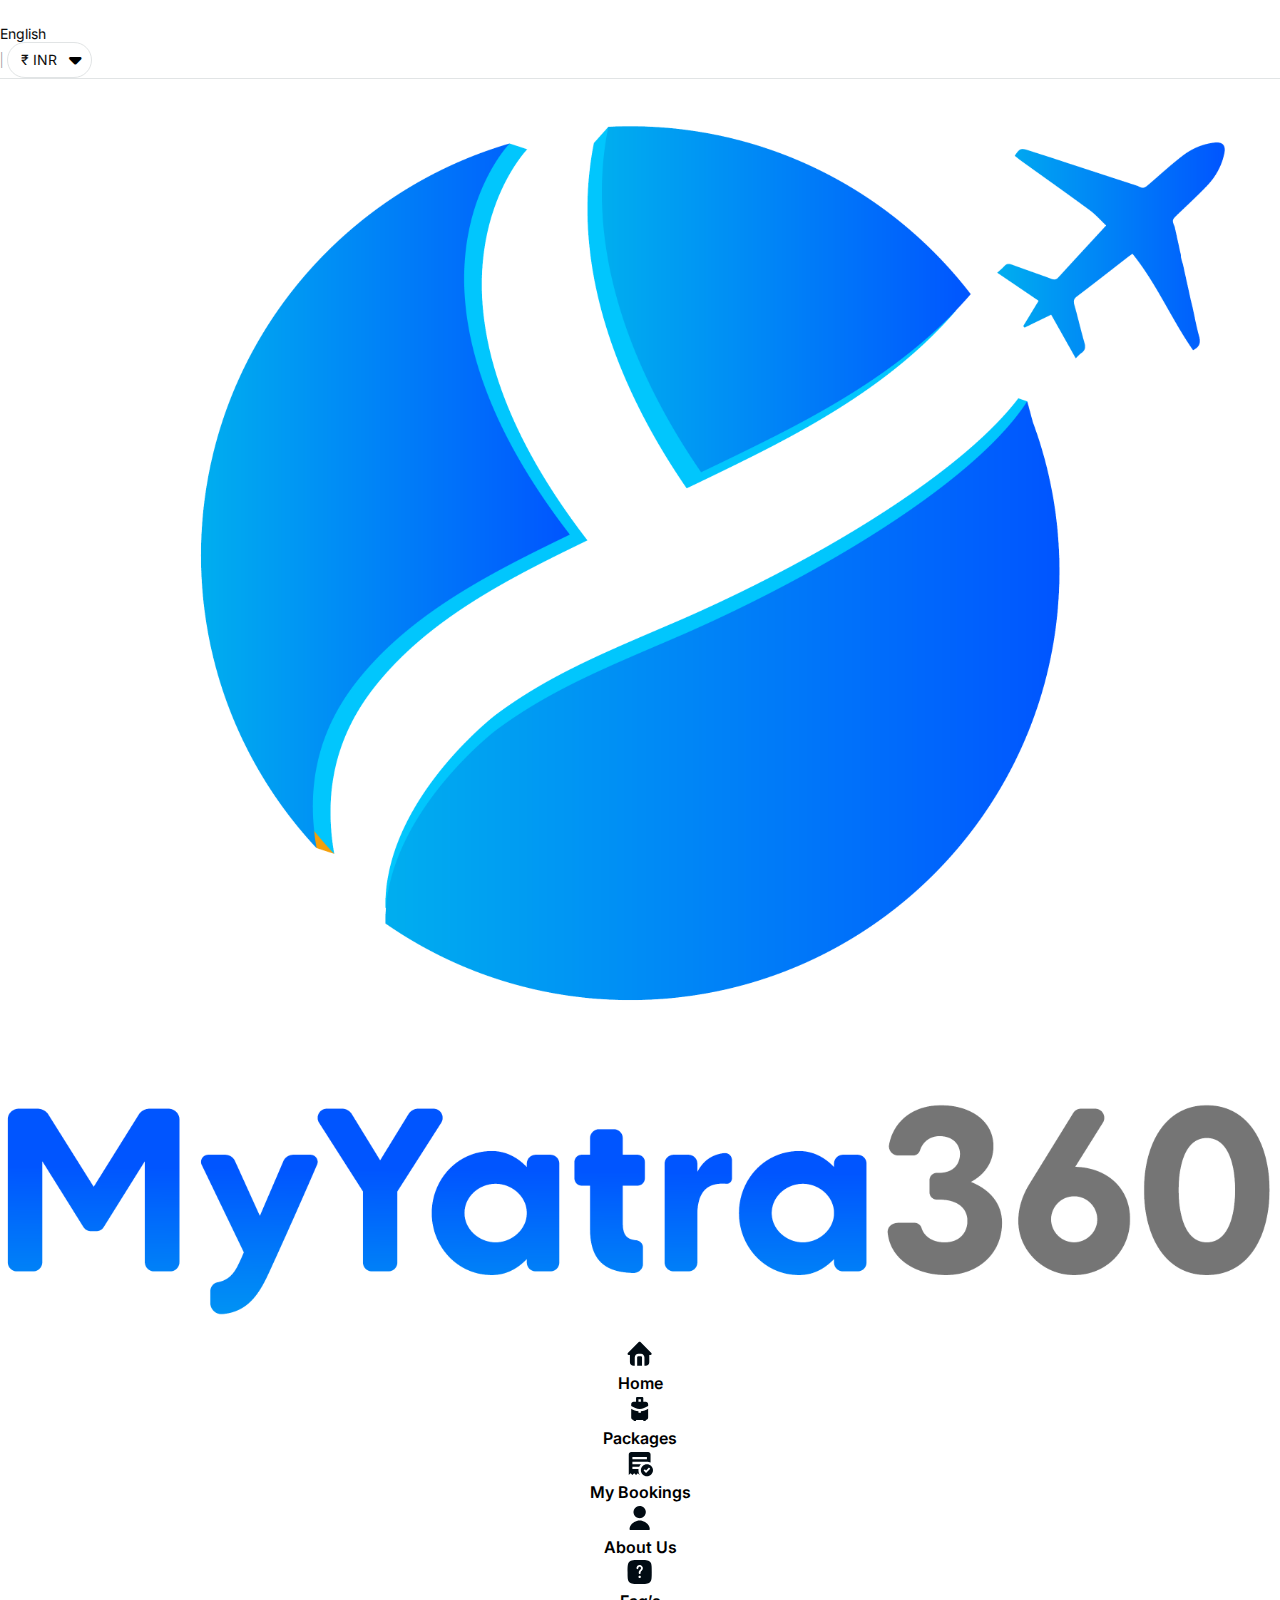
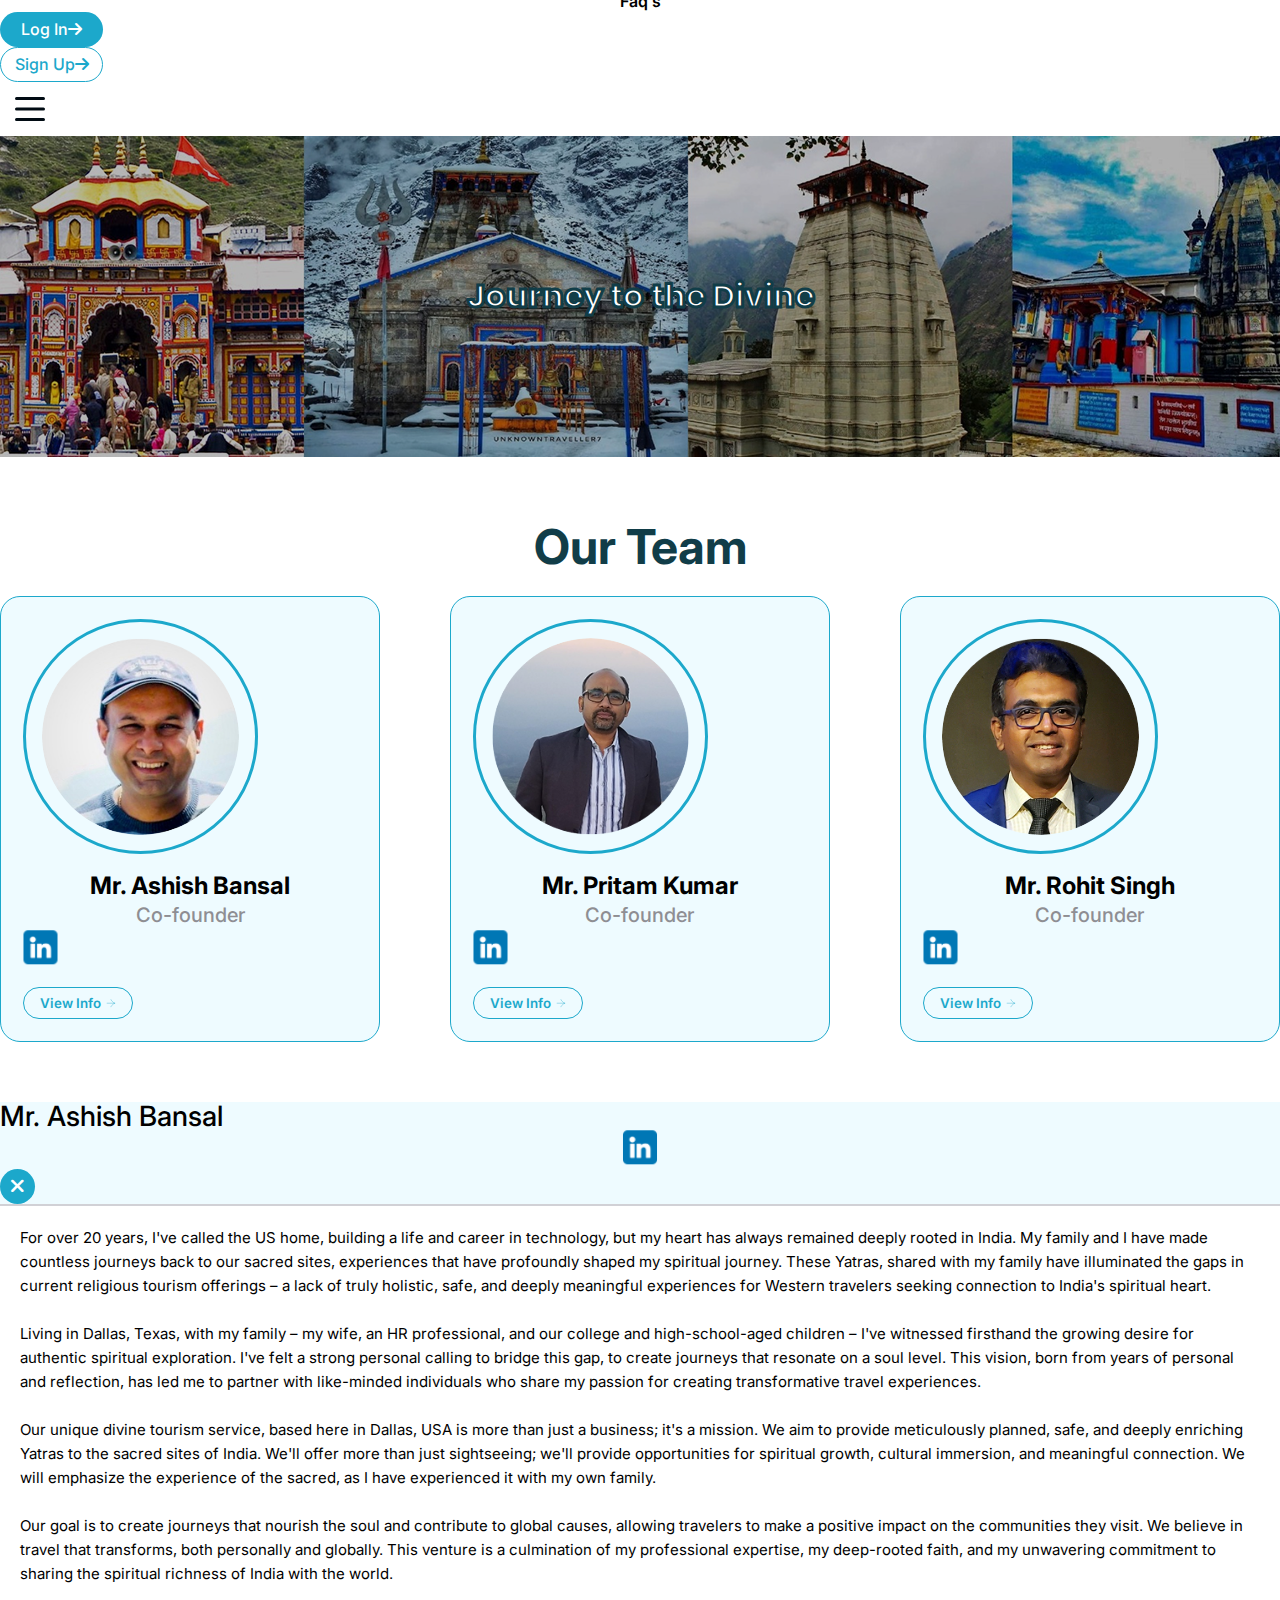
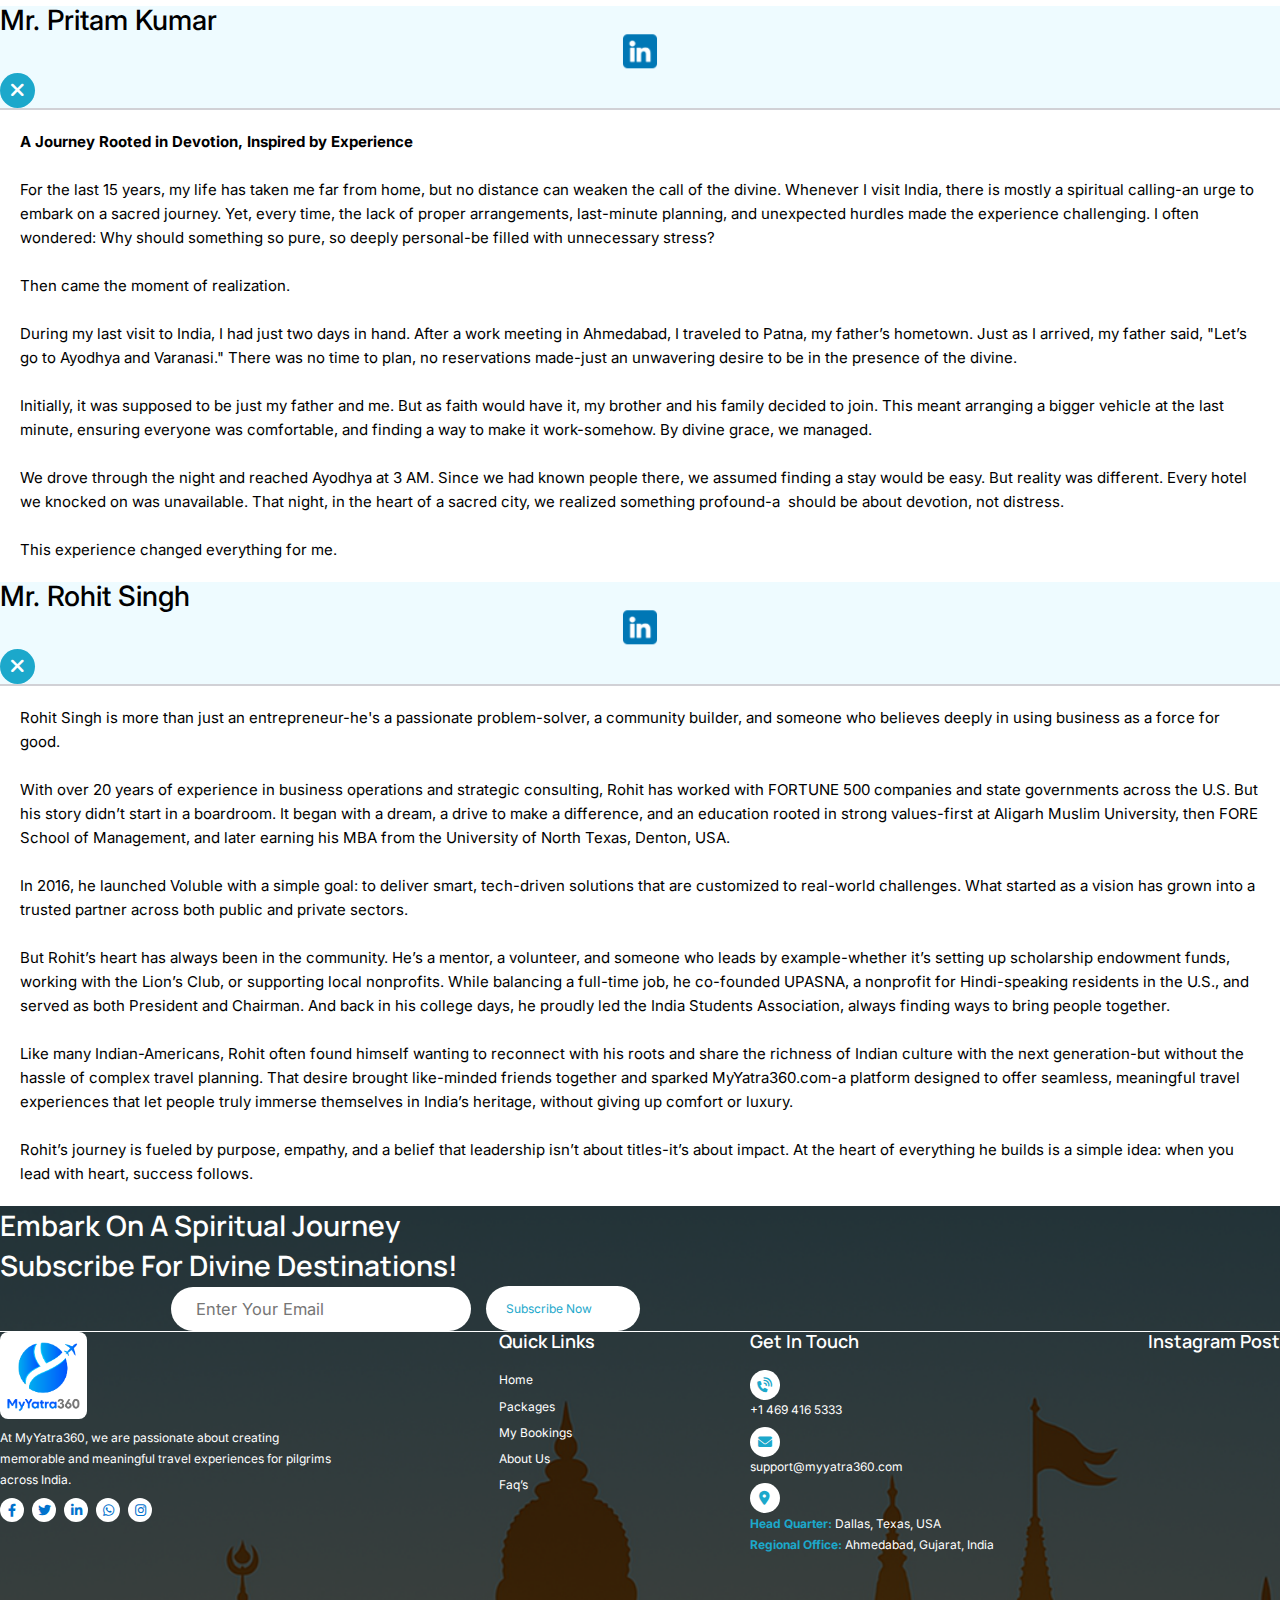
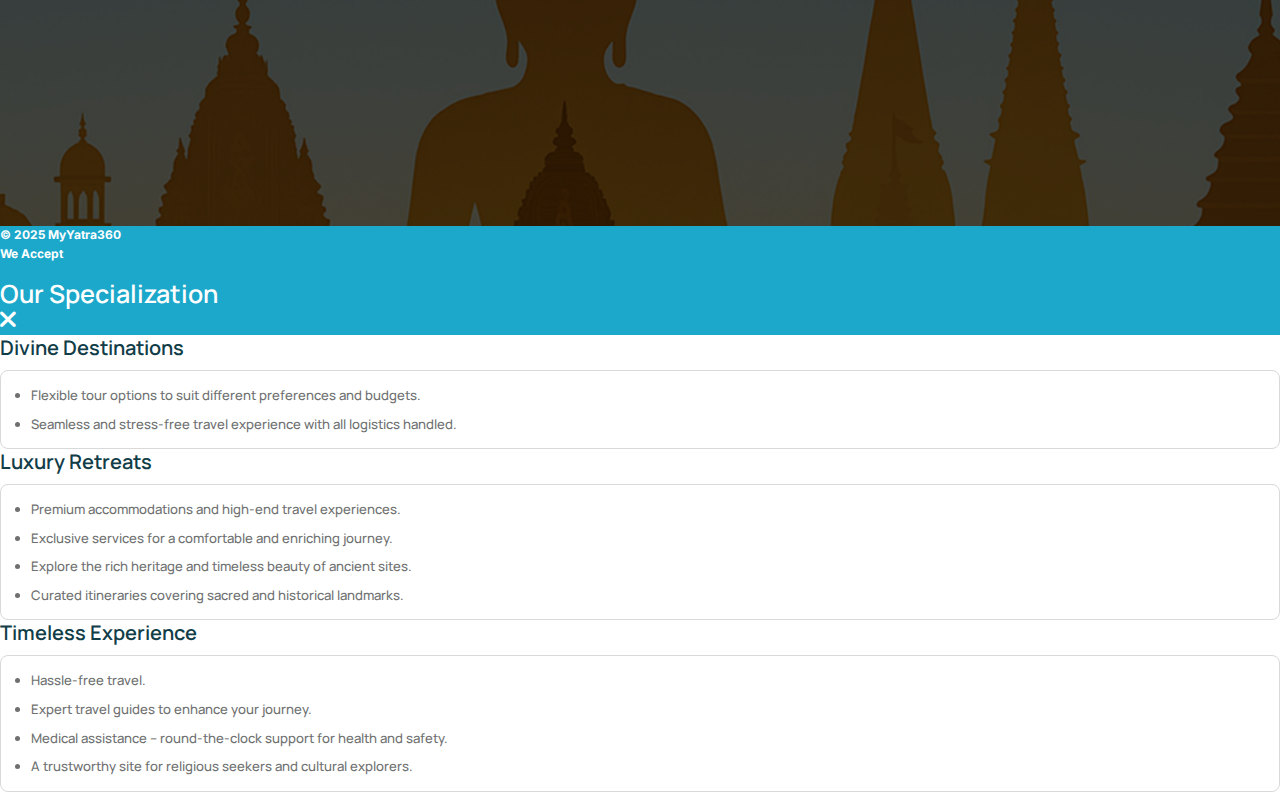
<file: ourTeams.html>
<!DOCTYPE html>
<html lang="en">

<head>
    <meta charset="UTF-8">
    <meta name="viewport" content="width=device-width, initial-scale=1.0">
    <!-- favicon -->
    <link rel="shortcut icon" href="assets/images/favicon.png" type="image/x-icon">
    <title>Our Teams</title>
    <!-- google font -->
    <link rel="preconnect" href="https://fonts.googleapis.com">
    <link rel="preconnect" href="https://fonts.gstatic.com" crossorigin>
    <link
        href="https://fonts.googleapis.com/css2?family=Inter:ital,opsz,wght@0,14..32,100..900;1,14..32,100..900&family=Manrope:wght@200..800&family=Montez&family=Poppins:ital,wght@0,100;0,200;0,300;0,400;0,500;0,600;0,700;0,800;0,900;1,100;1,200;1,300;1,400;1,500;1,600;1,700;1,800;1,900&display=swap"
        rel="stylesheet">
    <!-- bootstrap css -->
    <link href="https://cdn.jsdelivr.net/npm/bootstrap@5.0.2/dist/css/bootstrap.min.css" rel="stylesheet"
        integrity="sha384-EVSTQN3/azprG1Anm3QDgpJLIm9Nao0Yz1ztcQTwFspd3yD65VohhpuuCOmLASjC" crossorigin="anonymous">
    <!-- slick css -->
    <link rel="stylesheet" href="assets/slickSlider/slick.css">
    <link rel="stylesheet" href="assets/slickSlider/slick-theme.css">

    <!-- font awesome css -->
    <link rel="stylesheet" href="https://cdnjs.cloudflare.com/ajax/libs/font-awesome/6.0.0/css/all.min.css">
    <!-- custom css -->
    <link rel="stylesheet" href="assets/css/styles.css">
    <link rel="stylesheet" href="assets/css/responsive.css">
</head>

<body>

    <!-- Preloader -->
    <div class="preloader">
        <div class="loader">
            <img src="assets/images/Logo.png" alt="Logo">
            <div class="spinner"></div>
        </div>
    </div>

    <div class="website-content">
        <!-- =====================top header start======================= -->
        <div class="topheader  py-1">
            <div class="container">
                <div class="d-flex flex-column flex-sm-row justify-content-between align-items-center">
                    <div class="marquee-container">
                        <div class="marquee-content" data-bs-toggle="modal" data-bs-target="#ourSpecialization">
                            Our Specialization: Divine Destinations | Luxury Retreats | Timeless Experience
                        </div>
                    </div>
                    <div class=" language-and-currency-changer d-flex ps-3 gap-4  justify-content-between align-items-center"
                        style="color: #999999;">
                        <!-- Language Select with Custom Icon -->
                        <div class="languagebox">
                            English
                        </div>
                        |
                        <!-- Currency Select with Custom Icon -->
                        <div class="custom-select-wrapper">
                            <select name="currency" class="custom-select">
                                <option value="₹ INR">₹ INR</option>
                            </select>
                            <i class="fa-solid fa-caret-down custom-select-icon"></i>
                        </div>
                    </div>
                </div>
            </div>
        </div>
        <!-- =====================top header end======================= -->



        <!-- =====================navigationbar start======================= -->
        <div class="navigationbar sticky-top">
            <div class="container">
                <div class="d-flex position-relative justify-content-between align-items-center">
                    <a href="#" class="logo">
                        <img loading="lazy" src="assets/images/Logo.png" alt="Yatra360">
                    </a>
                    <div class="menu-content">
                        <nav class=" d-flex   justify-content-center align-items-center gap-xl-5 gap-lg-4">
                            <a href="index.html" class="navlink">
                                <img loading="lazy" src="assets/images/home.svg" alt="Home">
                                <span>Home</span>
                            </a>
                            <a href="#" class="navlink">
                                <img loading="lazy" src="assets/images/packages.svg" alt="Packages">
                                <span>Packages</span>
                            </a>
                            <a href="#" class="navlink">
                                <img loading="lazy" src="assets/images/booking.svg" alt="My Bookings">
                                <span>My Bookings</span>
                            </a>
                            <div class="position-relative aboutuslink">
                                <a href="#" class="navlink ">
                                    <img loading="lazy" src="assets/images/user.svg" alt="About Us">
                                    <span>About Us</span>
                                    <div
                                        class="submenu shadow rounded-3 p-2 pt-3 position-absolute top-100 start-50 translate-middle-x">
                                        <ul class=" ps-0">
                                            <li>
                                                <a class=" dropdown-item mb-1" href="whyWeAre.html">
                                                    Who we are
                                                </a>
                                            </li>
                                            <li>
                                                <a class=" dropdown-item mb-1" href="ourTeams.html">
                                                    Our Team
                                                </a>
                                            </li>
                                            <li>
                                                <a class=" dropdown-item" href="whychooseUs.html">
                                                    Why Choose MyYatra360?
                                                </a>
                                            </li>
                                        </ul>
                                    </div>
                                </a>
                            </div>
                            <a href="#" class="navlink">
                                <img loading="lazy" src="assets/images/faq.svg" alt="Faq’s">
                                <span>Faq’s</span>
                            </a>
                        </nav>
                    </div>

                    <div class="login-area d-flex align-items-center">
                        <a href="#" class="login">
                            Log in <i class="fa-solid fa-arrow-right ms-2"></i>
                        </a>
                        <a href="#" class="signup ms-2">
                            Sign Up <i class="fa-solid fa-arrow-right ms-2"></i>
                        </a>
                        <div class="toggle-menu d-block d-lg-none">
                            <button class="menu-toggle" aria-label="Toggle menu">
                                <span class="menu-icon">
                                    <span class="line line-1"></span>
                                    <span class="line line-2"></span>
                                    <span class="line line-3"></span>
                                </span>
                            </button>

                        </div>
                    </div>

                </div>
            </div>
        </div>
        <!-- =====================navigationbar end======================= -->


        <!-- ====================hero start===================== -->
        <section class="about-hero overflow-hidden">
            <h1 class=" display-1">Journey to the Divine</h1>
        </section>
        <!-- ====================hero end===================== -->


        <!-- ==========================our teams area start======================== -->
        <section class=" ourTeams-area sectionitems overflow-hidden">
            <div class="container">
                <h1 class=" mb-5">Our Team</h1>
                <div class="teamsmembar-area">
                    <div class="teams-card">
                        <div class="d-flex justify-content-center align-items-center">
                            <div class="team-membar-image" data-bs-toggle="modal" data-bs-target="#ashishinfo">
                                <img loading="lazy" src="assets/images/team-membars/ashish.png" alt="Mr. Ashish Bansal">
                            </div>
                        </div>

                        <h4>Mr. Ashish Bansal</h4>
                        <h5>Co-founder</h5>
                        <div class="d-flex justify-content-center align-items-center flex-column row-gap-4">
                            <a class="linkedinlink" href="#">
                                <img loading="lazy" height="35px" width="35px" src="assets/images/linkedin.svg"
                                    alt="linkedin">
                            </a>
                            <button type="button" data-bs-toggle="modal" data-bs-target="#ashishinfo"
                                class="moreinfoBtn" href="#">View Info
                                <img loading="lazy" height="11px" width="11px" src="assets/images/arrow-green.svg"
                                    alt="">
                            </button>
                        </div>

                    </div>
                    <div class="teams-card">
                        <div class="d-flex justify-content-center align-items-center">
                            <div class="team-membar-image" data-bs-toggle="modal" data-bs-target="#pritominfo">
                                <img loading="lazy" src="assets/images/team-membars/pritam.png" alt="Mr. Pritam Kumar">
                            </div>
                        </div>

                        <h4>Mr. Pritam Kumar</h4>
                        <h5>Co-founder</h5>
                        <div class="d-flex justify-content-center align-items-center flex-column row-gap-4">
                            <a class="linkedinlink" href="#">
                                <img loading="lazy" height="35px" width="35px" src="assets/images/linkedin.svg"
                                    alt="linkedin">
                            </a>
                            <button data-bs-toggle="modal" data-bs-target="#pritominfo" class="moreinfoBtn"
                                href="#">View
                                Info
                                <img loading="lazy" height="11px" width="11px" src="assets/images/arrow-green.svg"
                                    alt="">
                            </button>
                        </div>

                    </div>
                    <div class="teams-card">
                        <div class="d-flex justify-content-center align-items-center">
                            <div class="team-membar-image" data-bs-toggle="modal" data-bs-target="#rohitSinghinfo">
                                <img loading="lazy" src="assets/images/team-membars/rohit.png" alt="Mr. Rohit Singh">
                            </div>
                        </div>

                        <h4>Mr. Rohit Singh</h4>
                        <h5>Co-founder</h5>
                        <div class="d-flex justify-content-center align-items-center flex-column row-gap-4">
                            <a class="linkedinlink" href="#">
                                <img loading="lazy" height="35px" width="35px" src="assets/images/linkedin.svg"
                                    alt="linkedin">
                            </a>
                            <button data-bs-toggle="modal" data-bs-target="#rohitSinghinfo" class="moreinfoBtn"
                                href="#">View Info
                                <img loading="lazy" height="11px" width="11px" src="assets/images/arrow-green.svg"
                                    alt="">
                            </button>
                        </div>

                    </div>
                </div>
            </div>
        </section>



        <!-- ===================Mr. Ashish Bansal more info start ==================== -->
        <div class="modal moreinfomodal fade" id="ashishinfo" data-bs-backdrop="static" data-bs-keyboard="false"
            tabindex="-1" aria-labelledby="staticBackdropLabel" aria-hidden="true">
            <div class="modal-dialog modal-dialog-centered modal-lg">
                <div class="modal-content">
                    <div class="modal-header">
                        <h5 class="modal-title d-flex justify-content-start align-items-center gap-3"
                            id="ourSpecializationLabel">Mr. Ashish Bansal
                            <a class="linkedinlink" href="#">
                                <img loading="lazy" height="35px" width="35px" src="assets/images/linkedin.svg"
                                    alt="linkedin">
                            </a>
                        </h5>
                        <button type="button" data-bs-dismiss="modal" aria-label="Close">
                            <i class="fa-solid fa-xmark"></i>
                        </button>
                    </div>
                    <div class="modal-body">
                        <article>
                            For over 20 years, I've called the US home, building a life and career in technology, but my
                            heart has always remained deeply rooted in India. My family and I have made countless
                            journeys
                            back to our sacred sites, experiences that have profoundly shaped my spiritual journey.
                            These
                            Yatras, shared with my family have illuminated the gaps in current religious tourism
                            offerings –
                            a lack of truly holistic, safe, and deeply meaningful experiences for Western travelers
                            seeking
                            connection to India's spiritual heart.
                            <br> <br>
                            Living in Dallas, Texas, with my family – my wife, an HR professional, and our college and
                            high-school-aged children – I've witnessed firsthand the growing desire for authentic
                            spiritual
                            exploration. I've felt a strong personal calling to bridge this gap, to create journeys that
                            resonate on a soul level. This vision, born from years of personal and reflection, has led
                            me to
                            partner with like-minded individuals who share my passion for creating transformative travel
                            experiences.
                            <br> <br>
                            Our unique divine tourism service, based here in Dallas, USA is more than just a business;
                            it's
                            a mission. We aim to provide meticulously planned, safe, and deeply enriching Yatras to the
                            sacred sites of India. We'll offer more than just sightseeing; we'll provide opportunities
                            for
                            spiritual growth, cultural immersion, and meaningful connection. We will emphasize the
                            experience of the sacred, as I have experienced it with my own family.
                            <br> <br>
                            Our goal is to create journeys that nourish the soul and contribute to global causes,
                            allowing
                            travelers to make a positive impact on the communities they visit. We believe in travel that
                            transforms, both personally and globally. This venture is a culmination of my professional
                            expertise, my deep-rooted faith, and my unwavering commitment to sharing the spiritual
                            richness
                            of India with the world.
                        </article>
                    </div>

                </div>
            </div>
        </div>
        <!-- ===================Mr. Ashish Bansal more info end ==================== -->




        <!-- ===================Mr. Pritam Kumar more info start ==================== -->
        <div class="modal moreinfomodal fade" id="pritominfo" data-bs-backdrop="static" data-bs-keyboard="false"
            tabindex="-1" aria-labelledby="staticBackdropLabel" aria-hidden="true">
            <div class="modal-dialog modal-dialog-centered modal-lg">
                <div class="modal-content">
                    <div class="modal-header">

                        <h5 class="modal-title d-flex justify-content-start align-items-center gap-3"
                            id="ourSpecializationLabel">Mr. Pritam Kumar
                            <a class="linkedinlink" href="#">
                                <img loading="lazy" height="35px" width="35px" src="assets/images/linkedin.svg"
                                    alt="linkedin">
                            </a>
                        </h5>

                        <button type="button" data-bs-dismiss="modal" aria-label="Close">
                            <i class="fa-solid fa-xmark"></i>
                        </button>
                    </div>
                    <div class="modal-body">
                        <article>
                            <b>A Journey Rooted in Devotion, Inspired by Experience</b>
                            <br> <br>
                            For the last 15 years, my life has taken me far from home, but no distance can weaken the
                            call
                            of the divine. Whenever I visit India, there is mostly a spiritual calling-an urge to embark
                            on
                            a sacred journey. Yet, every time, the lack of proper arrangements, last-minute planning,
                            and
                            unexpected hurdles made the experience challenging. I often wondered: Why should something
                            so
                            pure, so deeply personal-be filled with unnecessary stress?
                            <br> <br>
                            Then came the moment of realization.
                            <br> <br>
                            During my last visit to India, I had just two days in hand. After a work meeting in
                            Ahmedabad, I
                            traveled to Patna, my father’s hometown. Just as I arrived, my father said, "Let’s go to
                            Ayodhya
                            and Varanasi." There was no time to plan, no reservations made-just an unwavering desire to
                            be
                            in the presence of the divine.
                            <br> <br>
                            Initially, it was supposed to be just my father and me. But as faith would have it, my
                            brother
                            and his family decided to join. This meant arranging a bigger vehicle at the last minute,
                            ensuring everyone was comfortable, and finding a way to make it work-somehow. By divine
                            grace,
                            we managed.
                            <br><br>
                            We drove through the night and reached Ayodhya at 3 AM. Since we had known people there, we
                            assumed finding a stay would be easy. But reality was different. Every hotel we knocked on
                            was
                            unavailable. That night, in the heart of a sacred city, we realized something profound-a 
                            should
                            be about devotion, not distress.
                            <br><br>
                            This experience changed everything for me.
                        </article>
                    </div>

                </div>
            </div>
        </div>
        <!-- ===================Mr. Pritam Kumar more info end ==================== -->




        <!-- ===================Mr. Rohit Singh more info start ==================== -->
        <div class="modal moreinfomodal fade" id="rohitSinghinfo" data-bs-backdrop="static" data-bs-keyboard="false"
            tabindex="-1" aria-labelledby="staticBackdropLabel" aria-hidden="true">
            <div class="modal-dialog modal-dialog-centered modal-lg">
                <div class="modal-content">
                    <div class="modal-header">

                        <h5 class="modal-title d-flex justify-content-start align-items-center gap-3"
                            id="ourSpecializationLabel">Mr. Rohit Singh
                            <a class="linkedinlink" href="#">
                                <img loading="lazy" height="35px" width="35px" src="assets/images/linkedin.svg"
                                    alt="linkedin">
                            </a>
                        </h5>
                        <button type="button" data-bs-dismiss="modal" aria-label="Close">
                            <i class="fa-solid fa-xmark"></i>
                        </button>
                    </div>
                    <div class="modal-body">
                        <article>

                            Rohit Singh is more than just an entrepreneur-he's a passionate problem-solver, a community
                            builder, and someone who believes deeply in using business as a force for good.
                            <br> <br>
                            With over 20 years of experience in business operations and strategic consulting, Rohit has
                            worked with FORTUNE 500 companies and state governments across the U.S. But his story didn’t
                            start in a boardroom. It began with a dream, a drive to make a difference, and an education
                            rooted in strong values-first at Aligarh Muslim University, then FORE School of Management,
                            and
                            later earning his MBA from the University of North Texas, Denton, USA.
                            <br> <br>
                            In 2016, he launched Voluble with a simple goal: to deliver smart, tech-driven solutions
                            that
                            are customized to real-world challenges. What started as a vision has grown into a trusted
                            partner across both public and private sectors.
                            <br> <br>
                            But Rohit’s heart has always been in the community. He’s a mentor, a volunteer, and someone
                            who
                            leads by example-whether it’s setting up scholarship endowment funds, working with the
                            Lion’s
                            Club, or supporting local nonprofits. While balancing a full-time job, he co-founded UPASNA,
                            a
                            nonprofit for Hindi-speaking residents in the U.S., and served as both President and
                            Chairman.
                            And back in his college days, he proudly led the India Students Association, always finding
                            ways
                            to bring people together.
                            <br><br>
                            Like many Indian-Americans, Rohit often found himself wanting to reconnect with his roots
                            and
                            share the richness of Indian culture with the next generation-but without the hassle of
                            complex
                            travel planning. That desire brought like-minded friends together and sparked
                            MyYatra360.com-a
                            platform designed to offer seamless, meaningful travel experiences that let people truly
                            immerse
                            themselves in India’s heritage, without giving up comfort or luxury.
                            <br><br>
                            Rohit’s journey is fueled by purpose, empathy, and a belief that leadership isn’t about
                            titles-it’s about impact. At the heart of everything he builds is a simple idea: when you
                            lead
                            with heart, success follows.
                        </article>
                    </div>

                </div>
            </div>
        </div>
        <!-- ===================Mr. Rohit Singh more info end ==================== -->



        <!-- ==========================our teams area end======================== -->


        <!-- ======================footer area start========================= -->
        <footer class="footer-area overflow-hidden py-3">
            <div class="container">
                <div class="d-flex justify-content-between align-items-center flex-column flex-lg-row pb-3 gap-sm-4 gap-2"
                    style="border-bottom: 0.75px solid #FFFFFF;">
                    <h1 class=" text-center text-lg-start">Embark on a Spiritual Journey <br> Subscribe for Divine
                        Destinations!
                    </h1>
                    <div class="subscriptions">
                        <input type="email" placeholder="Enter Your Email">
                        <button>Subscribe Now
                            <img loading="lazy" src="assets/images/plane.svg" alt="">
                        </button>
                    </div>
                </div>
                <div class="footerlinkarea  pt-5 pb-4 ">
                    <div class="footerItem ">
                        <div class="footer-logoand-description-area">
                            <a href="#" class="footerlogo">
                                <img loading="lazy" src="assets/images/Logo.png" alt="My Yatra360">
                            </a>
                            <p class="footer-description" style="max-width: 345px">
                                At MyYatra360, we are passionate about creating memorable and meaningful travel
                                experiences for pilgrims across India.
                            </p>
                            <ul class="social-icons">
                                <li>
                                    <a href="#">
                                        <i class="fa-brands fa-facebook-f"></i>
                                    </a>
                                </li>
                                <li>
                                    <a href="#">
                                        <i class="fa-brands fa-twitter"></i>
                                    </a>
                                </li>
                                <li>
                                    <a href="#">
                                        <i class="fa-brands fa-linkedin-in"></i>
                                    </a>
                                </li>
                                <li>
                                    <a href="#">
                                        <i class="fa-brands fa-whatsapp"></i>
                                    </a>
                                </li>
                                <li>
                                    <a href="#">
                                        <i class="fa-brands fa-instagram"></i>
                                    </a>
                                </li>
                            </ul>
                        </div>

                    </div>
                    <div class="footerItem">
                        <h3 class=" quick-link-header">
                            Quick Links
                        </h3>
                        <ul class="quick-link-list quick-link-list-responsive">
                            <li>
                                <a href="#">Home</a>
                            </li>
                            <li>
                                <a href="#">
                                    Packages
                                </a>
                            </li>
                            <li>
                                <a href="#">
                                    My Bookings
                                </a>
                            </li>
                            <li>
                                <a href="#">
                                    About Us
                                </a>
                            </li>
                            <li>
                                <a href="#">
                                    Faq’s
                                </a>
                            </li>
                        </ul>
                    </div>
                    <div class="footerItem">
                        <h3 class=" quick-link-header">
                            Get In Touch
                        </h3>
                        <ul class="quick-link-list">
                            <li>
                                <div class="d-flex justify-content-start align-items-center gap-3  ">
                                    <span class="icons-box"><i class="fa-solid fa-phone-volume"></i></span>
                                    <a href="tel:+1 469 416 5333">+1 469 416 5333</a>
                                </div>
                            </li>
                            <li>
                                <div class="d-flex justify-content-start align-items-center gap-3  ">
                                    <span class="icons-box"><i class="fa-solid fa-envelope"></i></span>
                                    <a href="mailto:support@myyatra360.com">
                                        support@myyatra360.com
                                    </a>
                                </div>
                            </li>
                            <li>
                                <div class="d-flex justify-content-start align-items-center gap-3  ">
                                    <span class="icons-box">
                                        <i class="fa-solid fa-location-dot"></i>
                                    </span>
                                    <div class="addressbox">
                                        <span>Head Quarter:</span> Dallas, Texas, USA <br>
                                        <span>Regional Office:</span> Ahmedabad, Gujarat, India
                                    </div>
                                </div>
                            </li>

                        </ul>
                    </div>


                    <div class="footerItem">
                        <h3 class=" quick-link-header">
                            Instagram Post
                        </h3>
                        <div class="instagrampostitems">
                            <div class="row g-2">
                                <div class="col-4">
                                    <img loading="lazy" style="height: 72px; max-width:72px;"
                                        src="assets/images/instagrampost/post-1.png" alt="">
                                </div>
                                <div class="col-4">
                                    <img loading="lazy" style="height: 72px; max-width:72px;"
                                        src="assets/images/instagrampost/post-2.png" alt="">
                                </div>
                                <div class="col-4">
                                    <img loading="lazy" style="height: 72px; max-width:72px;"
                                        src="assets/images/instagrampost/post-3.png" alt="">
                                </div>
                                <div class="col-4">
                                    <img loading="lazy" style="height: 72px; max-width:72px;"
                                        src="assets/images/instagrampost/post-4.png" alt="">
                                </div>
                                <div class="col-4">
                                    <img loading="lazy" style="height: 72px; max-width:72px;"
                                        src="assets/images/instagrampost/post-5.png" alt="">
                                </div>
                                <div class="col-4">
                                    <img loading="lazy" style="height: 72px; max-width:72px;"
                                        src="assets/images/instagrampost/post-6.png" alt="">
                                </div>
                            </div>
                        </div>
                    </div>
                </div>
            </div>

        </footer>
        <div class="footerlable py-2">
            <div class="container">
                <div class="d-flex  gap-4 justify-content-between align-items-center ">
                    <P class=" text-nowrap">© 2025 MyYatra360</P>
                    <div class="d-flex align-items-center justify-content-end gap-3">
                        <p class=" flex-shrink-0">We Accept</p>
                        <img loading="lazy" src="assets/images/cards.png" alt="">
                    </div>
                </div>
            </div>
        </div>
        <!-- ======================footer area end========================= -->



        <!-- =============our specialization start============ -->

        <!-- Modal -->
        <div class="modal fade" id="ourSpecialization" data-bs-backdrop="static" data-bs-keyboard="false" tabindex="-1"
            aria-labelledby="staticBackdropLabel" aria-hidden="true">
            <div class="modal-dialog modal-dialog-centered">
                <div class="modal-content">
                    <div class="modal-header">
                        <h5 class="modal-title" id="ourSpecializationLabel">Our Specialization</h5>
                        <button type="button" data-bs-dismiss="modal" aria-label="Close">
                            <i class="fa-solid fa-xmark"></i>
                        </button>
                    </div>
                    <div class="modal-body">
                        <div class="specialization-area">
                            <h1>Divine Destinations </h1>
                            <ul>
                                <li>Flexible tour options to suit different preferences and budgets. </li>
                                <li>Seamless and stress-free travel experience with all logistics handled. </li>
                            </ul>
                            <h1>Luxury Retreats </h1>
                            <ul>
                                <li>Premium accommodations and high-end travel experiences.</li>
                                <li>Exclusive services for a comfortable and enriching journey. </li>
                                <li>Explore the rich heritage and timeless beauty of ancient sites.</li>
                                <li>Curated itineraries covering sacred and historical landmarks. </li>
                            </ul>
                            <h1>Timeless Experience </h1>
                            <ul>
                                <li>Hassle-free travel. </li>
                                <li>Expert travel guides to enhance your journey. </li>
                                <li>Medical assistance – round-the-clock support for health and safety. </li>
                                <li>A trustworthy site for religious seekers and cultural explorers.</li>
                            </ul>
                        </div>
                    </div>

                </div>
            </div>
        </div>
        <!-- =============our specialization end============ -->

    </div>


    <!-- jquery js -->
    <script src="https://ajax.googleapis.com/ajax/libs/jquery/3.7.1/jquery.min.js"></script>
    <!-- slick js -->
    <script src="assets/slickSlider/slick.js"></script>
    <script src="assets/slickSlider/slick.min.js"></script>
    <!-- bootstrap js -->
    <script src="https://cdn.jsdelivr.net/npm/bootstrap@5.0.2/dist/js/bootstrap.bundle.min.js"
        integrity="sha384-MrcW6ZMFYlzcLA8Nl+NtUVF0sA7MsXsP1UyJoMp4YLEuNSfAP+JcXn/tWtIaxVXM" crossorigin="anonymous">
    </script>
    <!-- main js -->
    <script src="assets/js/main.js"></script>


    <script>
        window.addEventListener("load", function () {
            document.querySelector(".preloader").style.display = "none";
            document.querySelector(".website-content").style.display = "block";
        });
    </script>

</body>

</html>
</file>
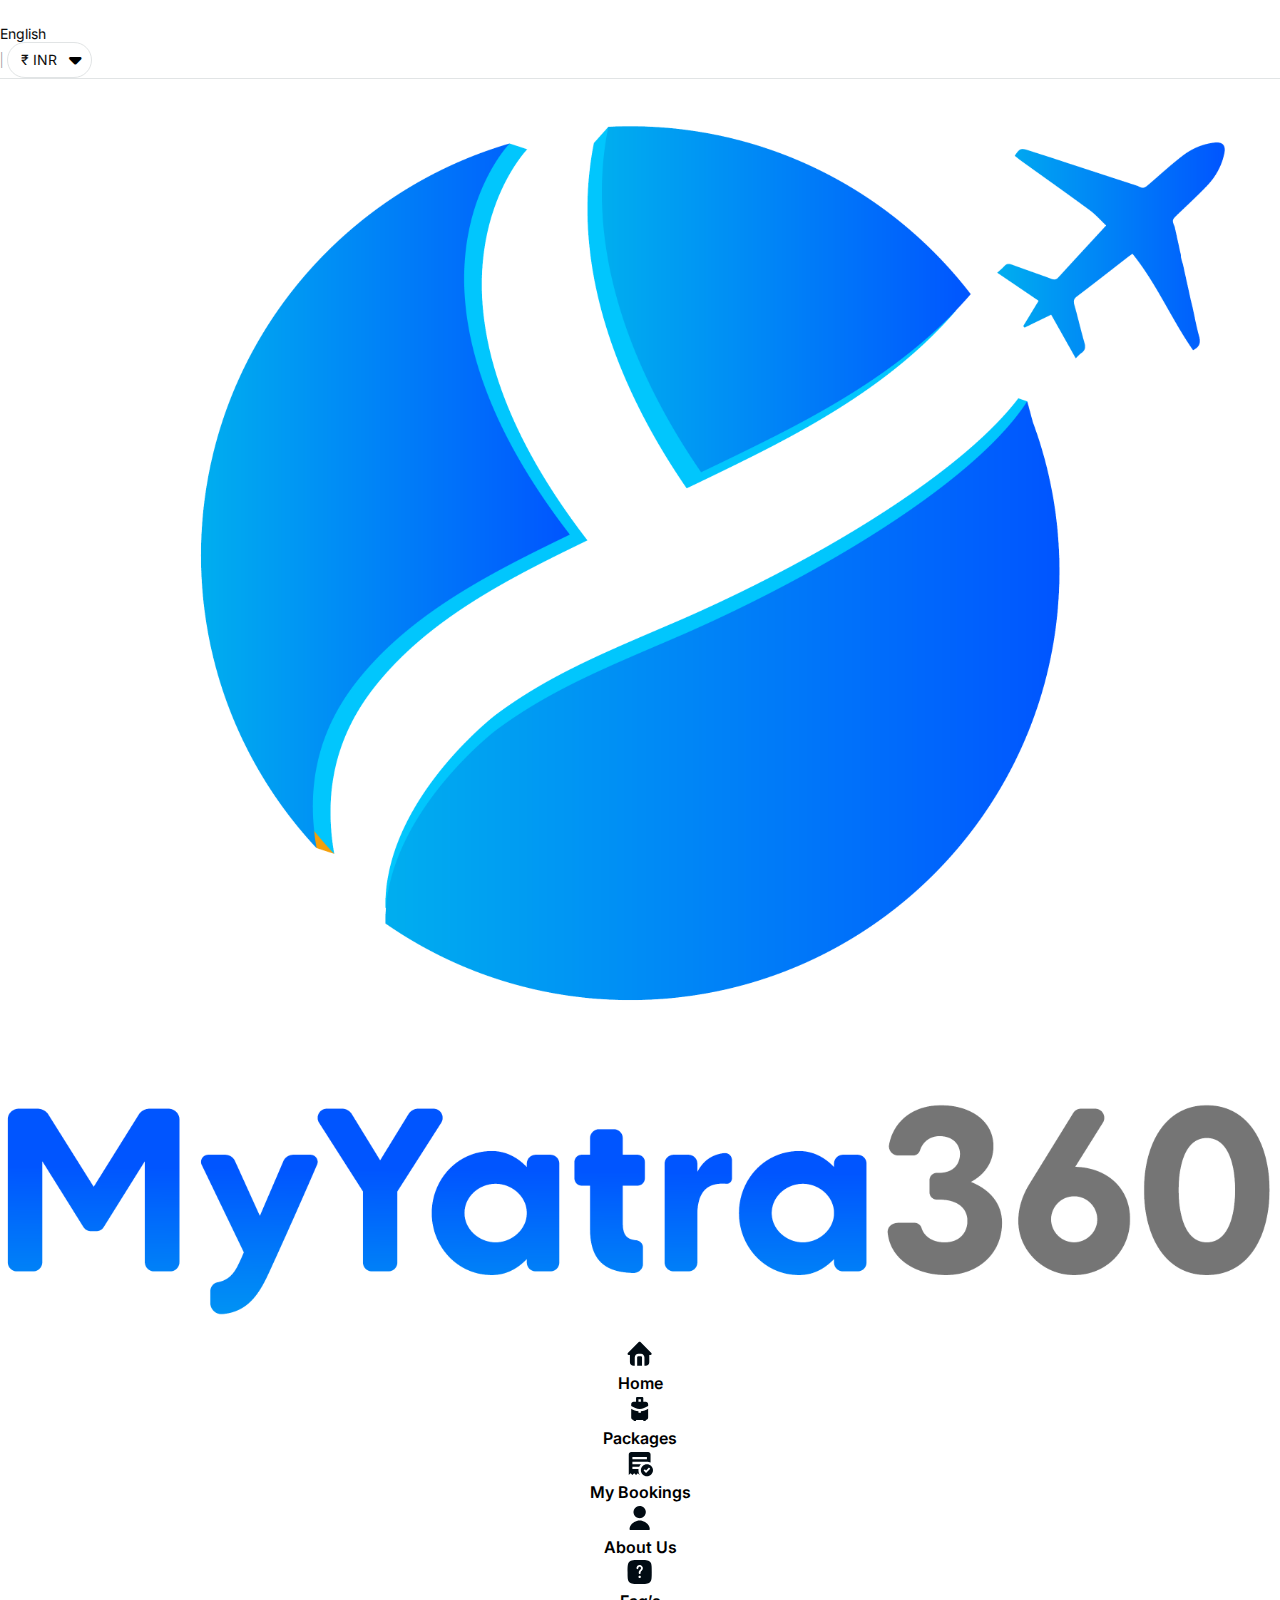
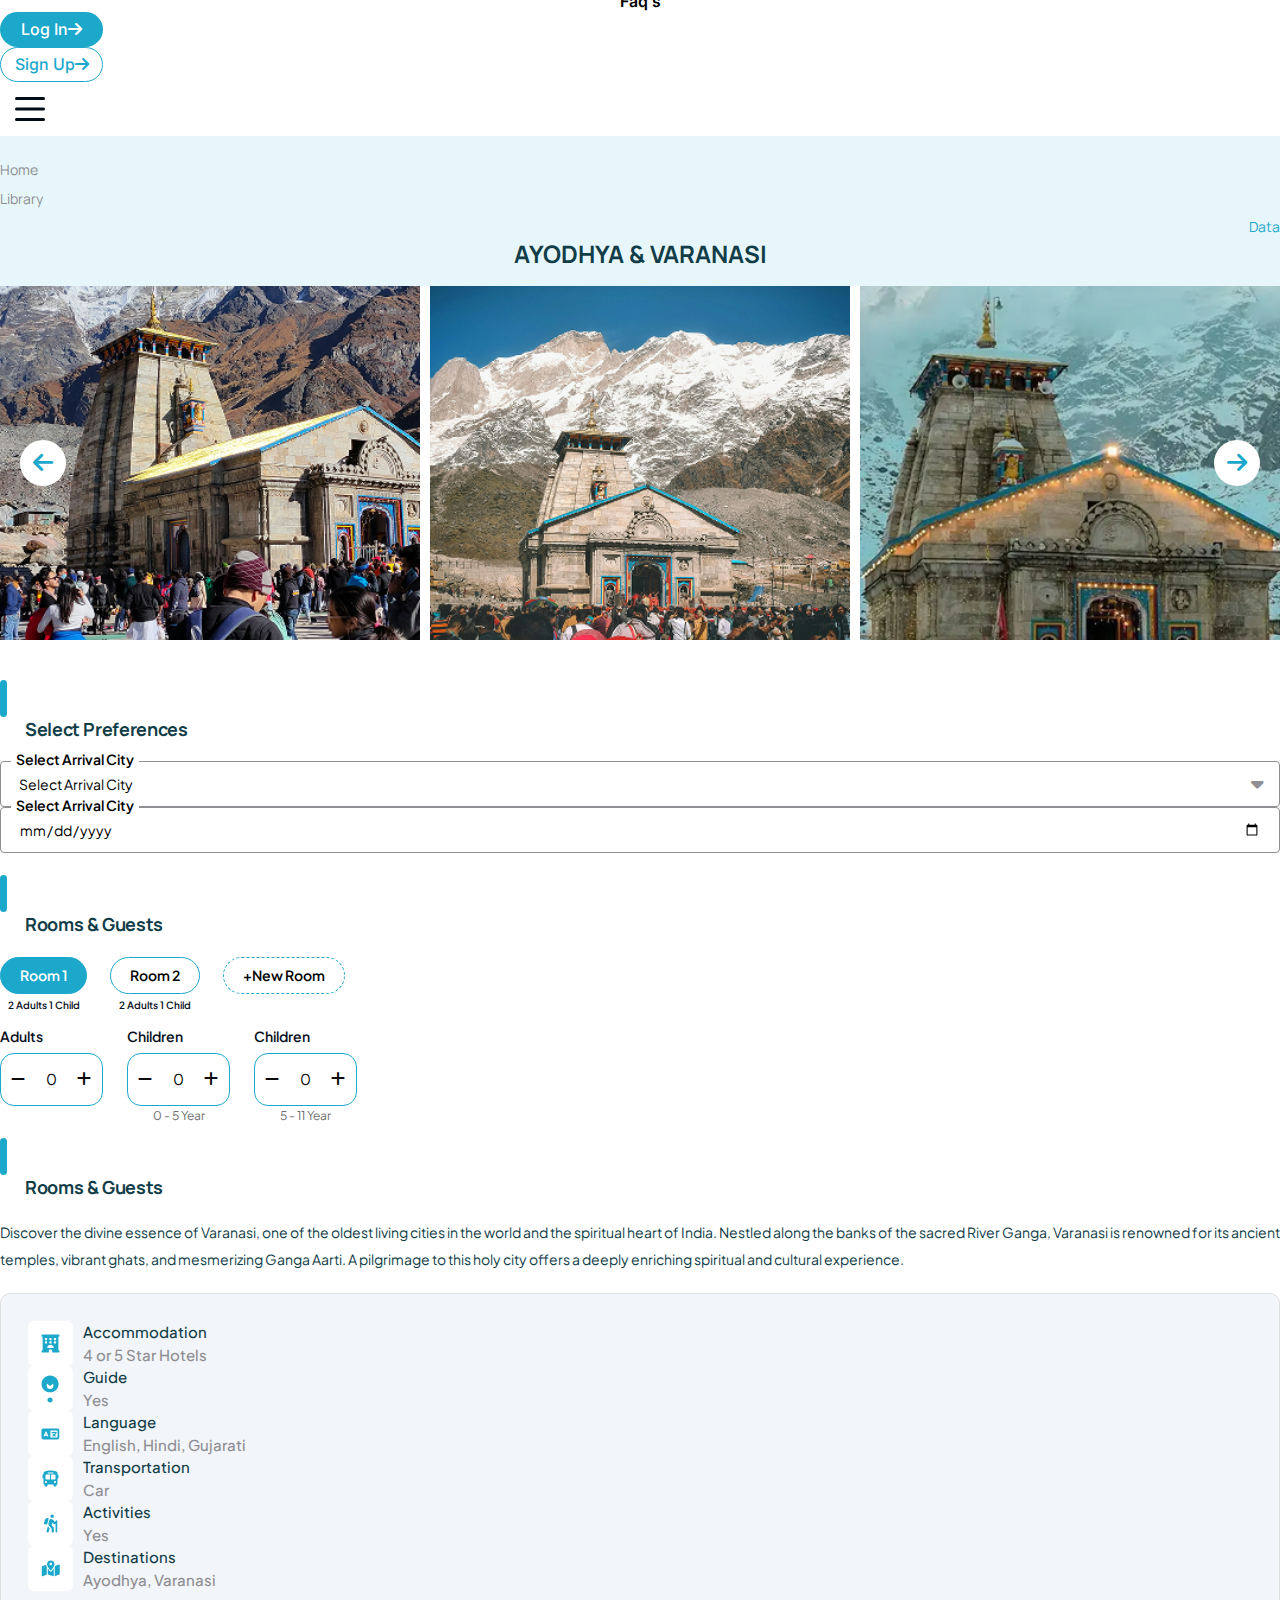
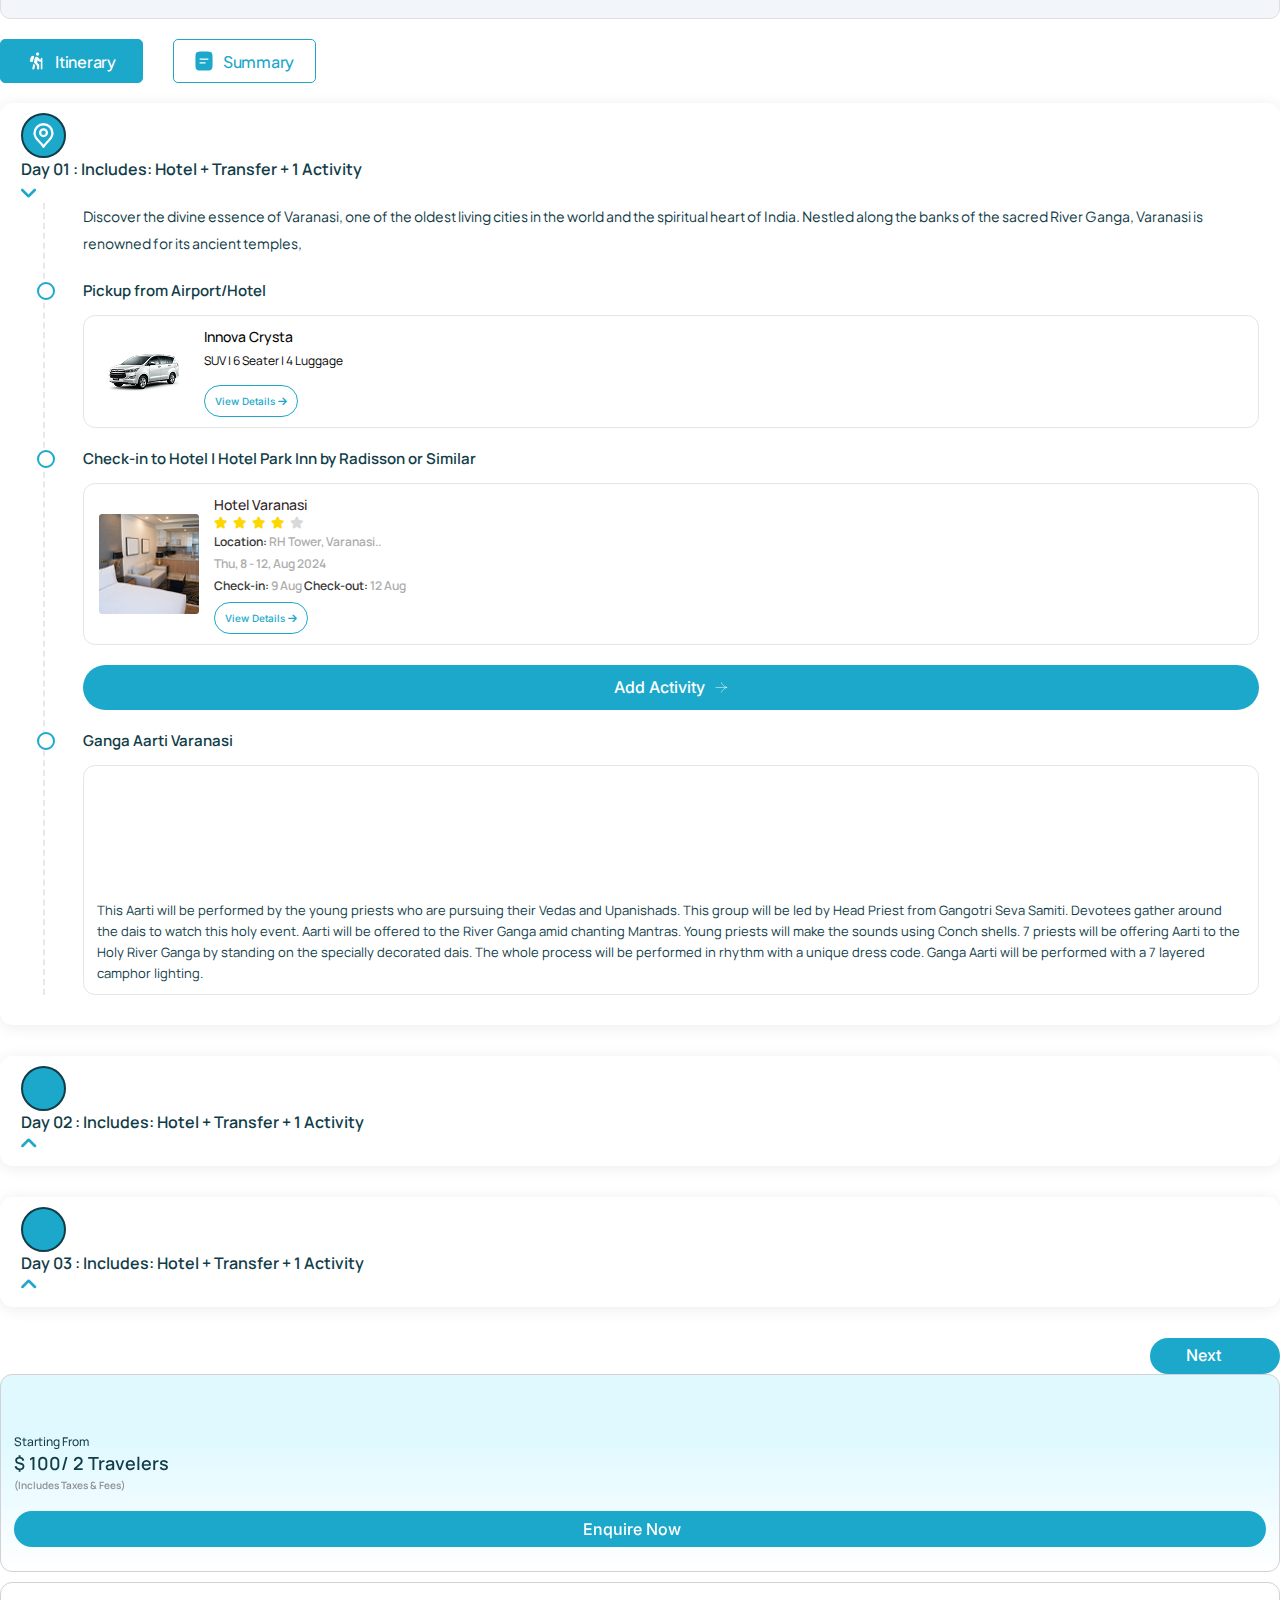
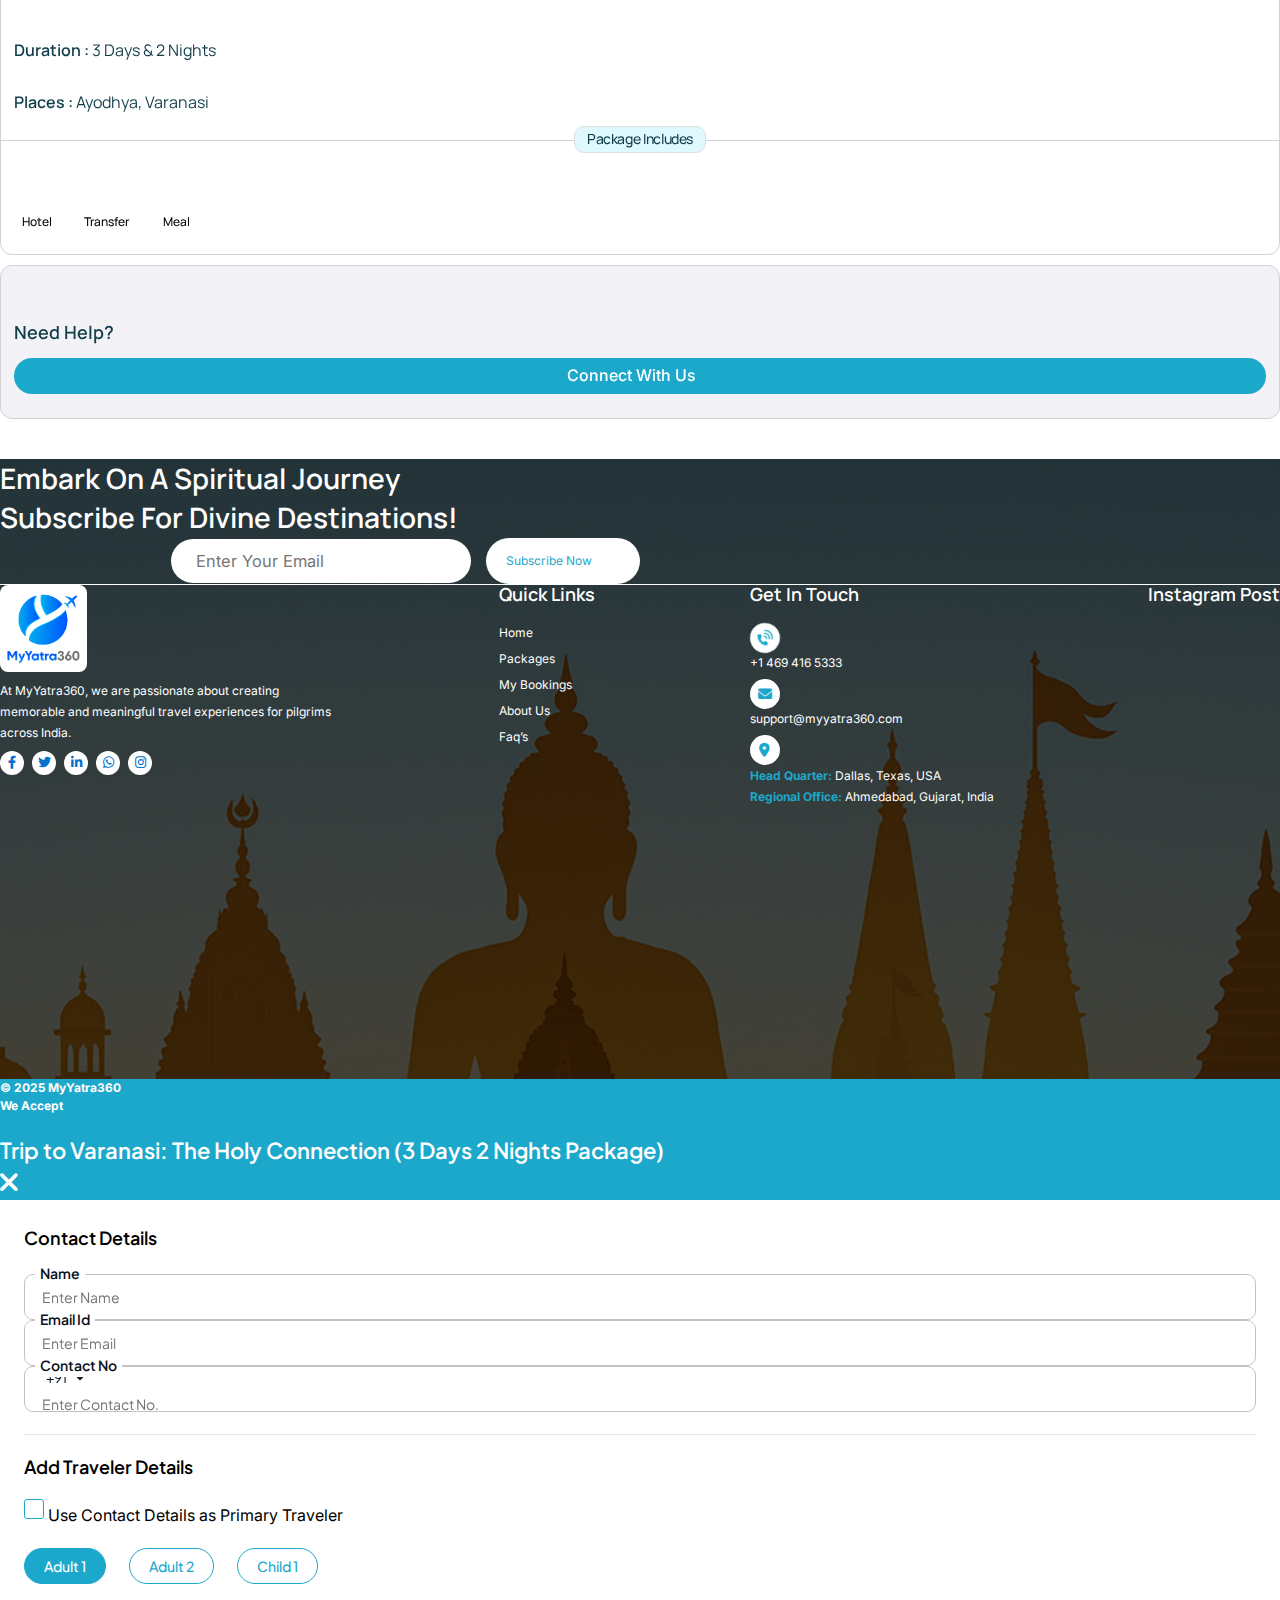
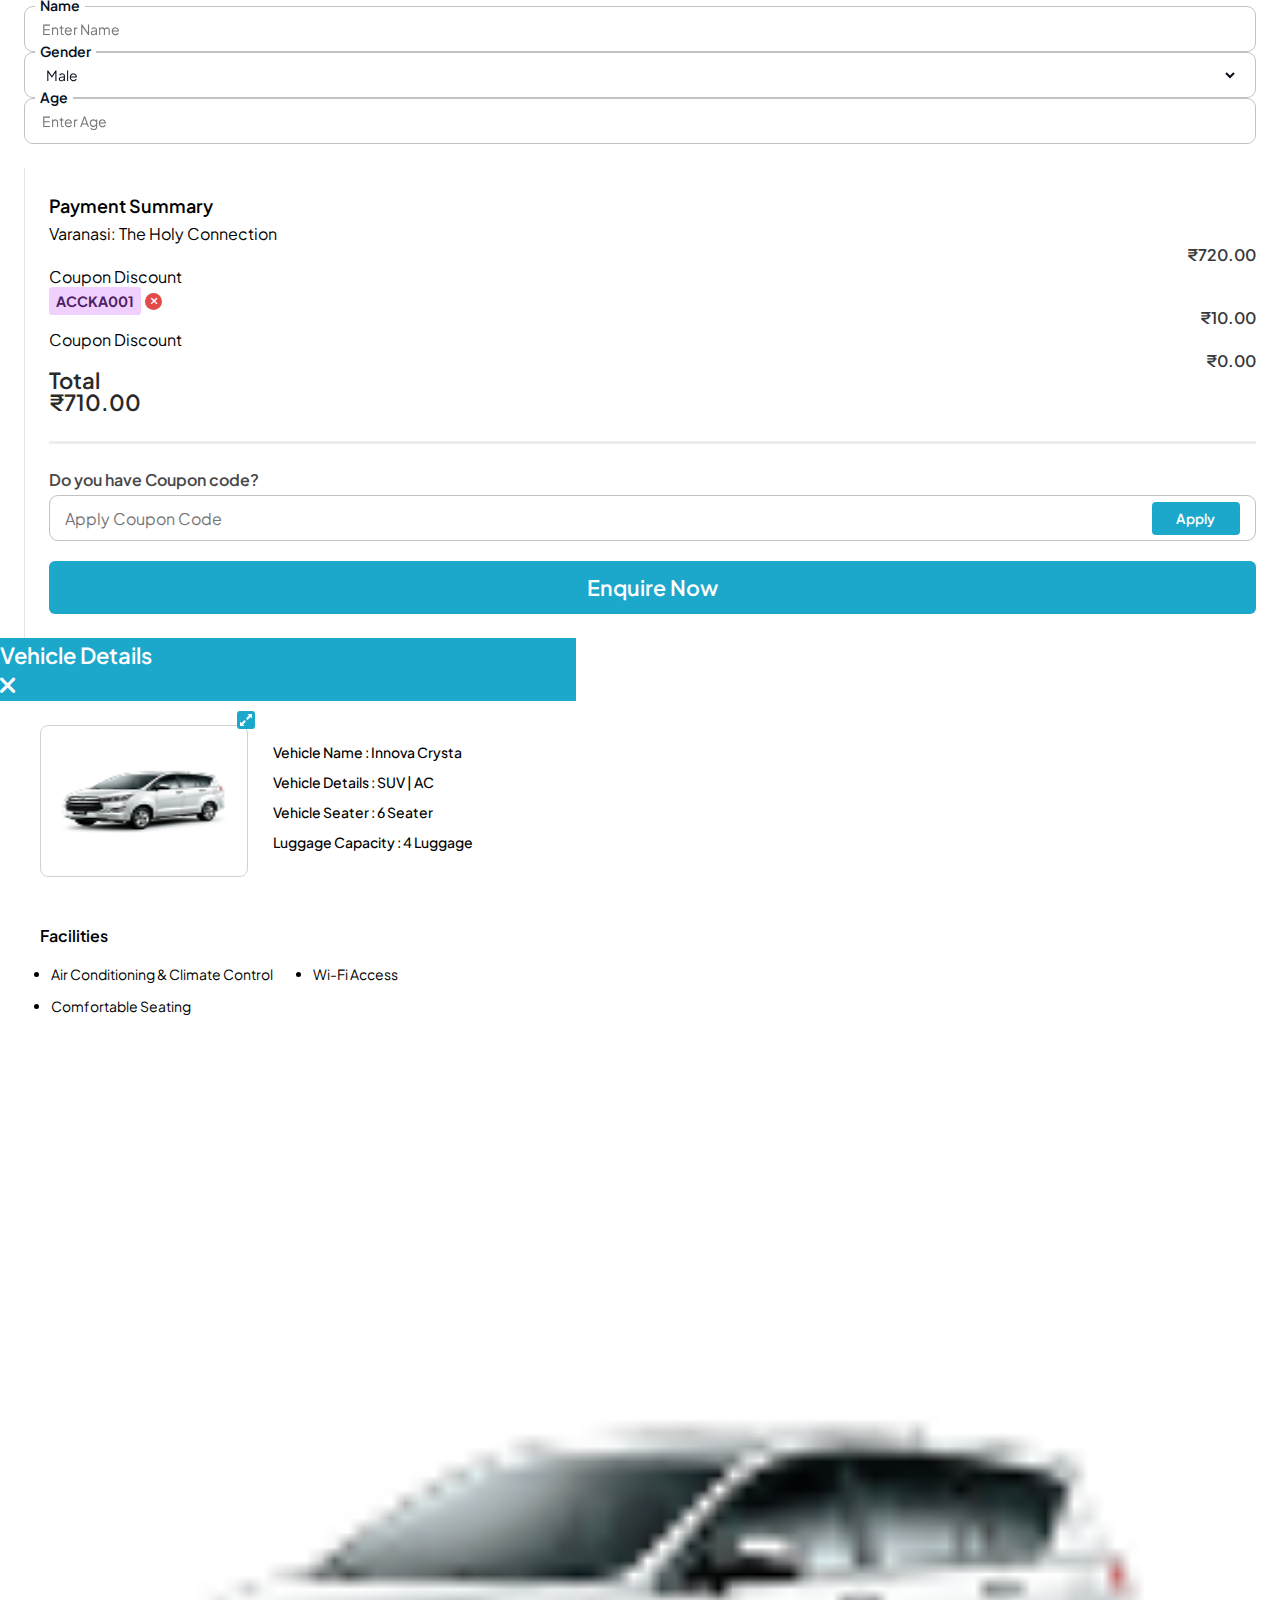
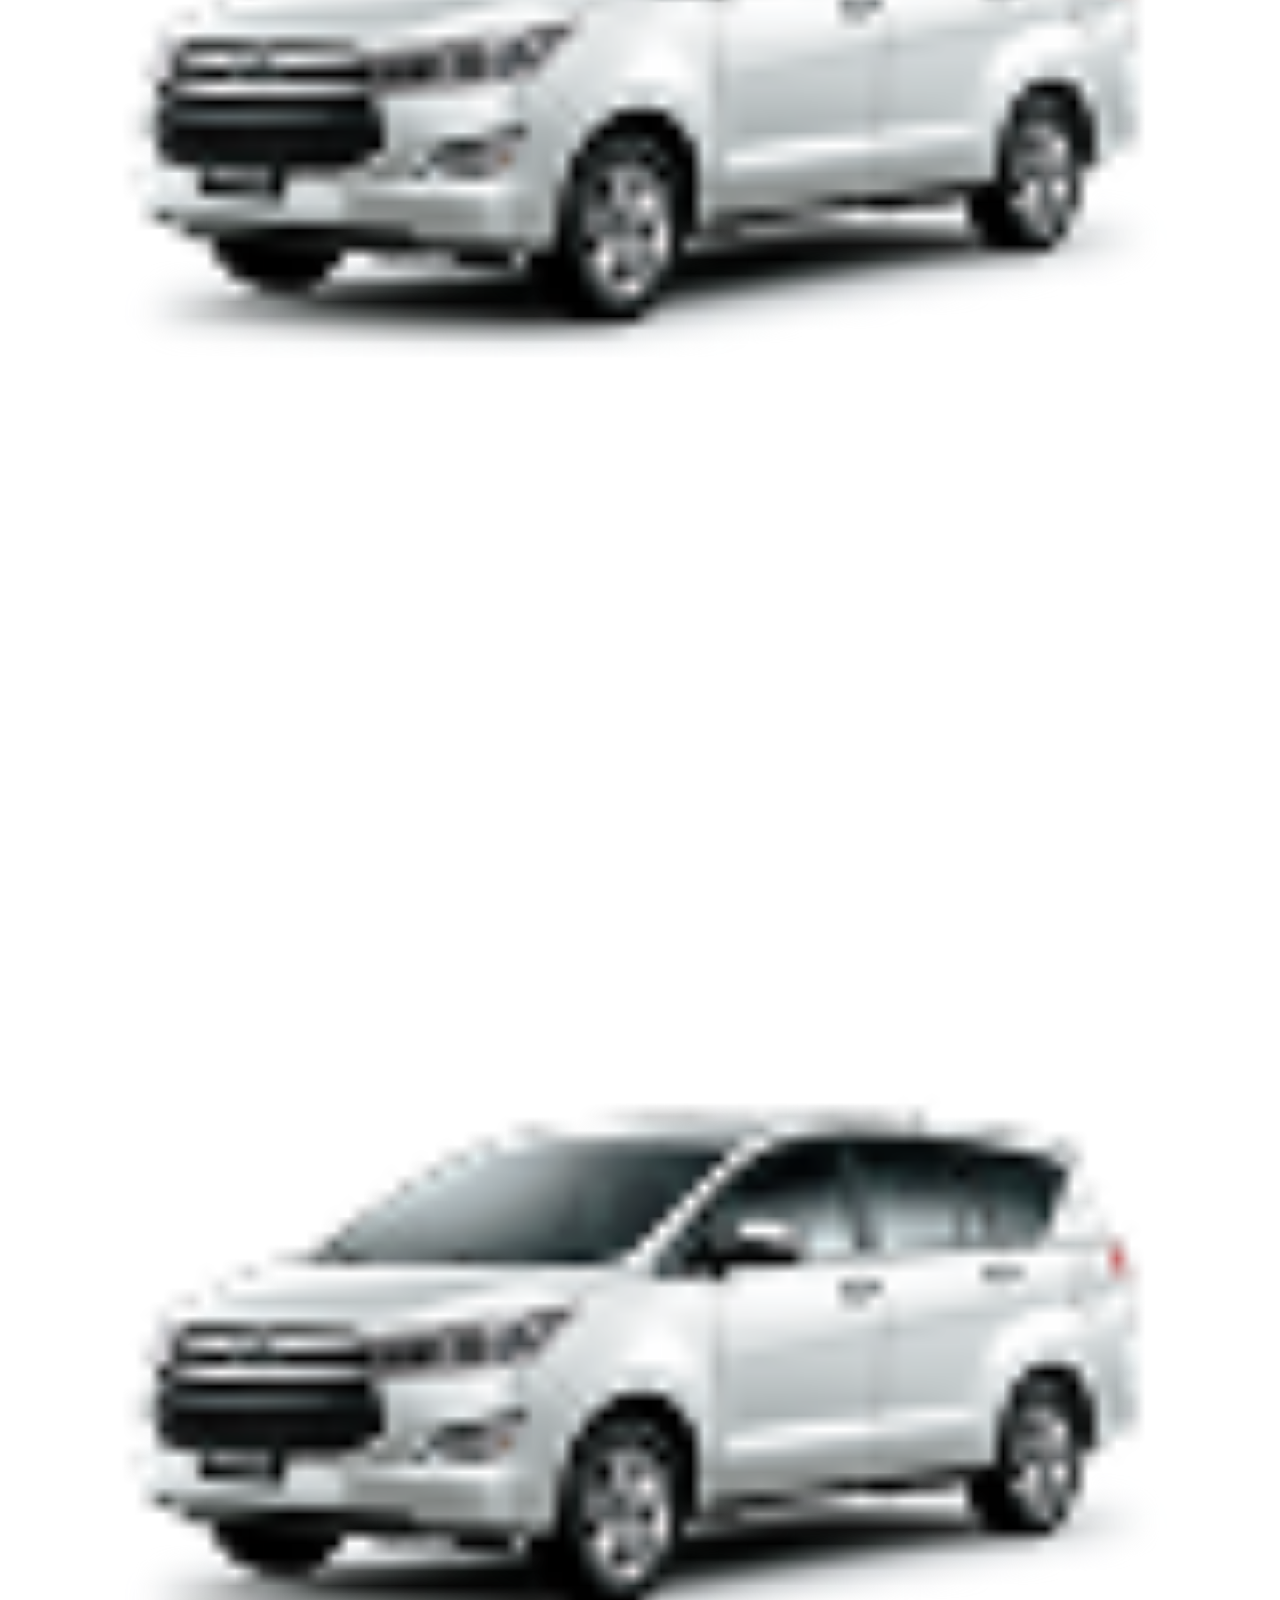
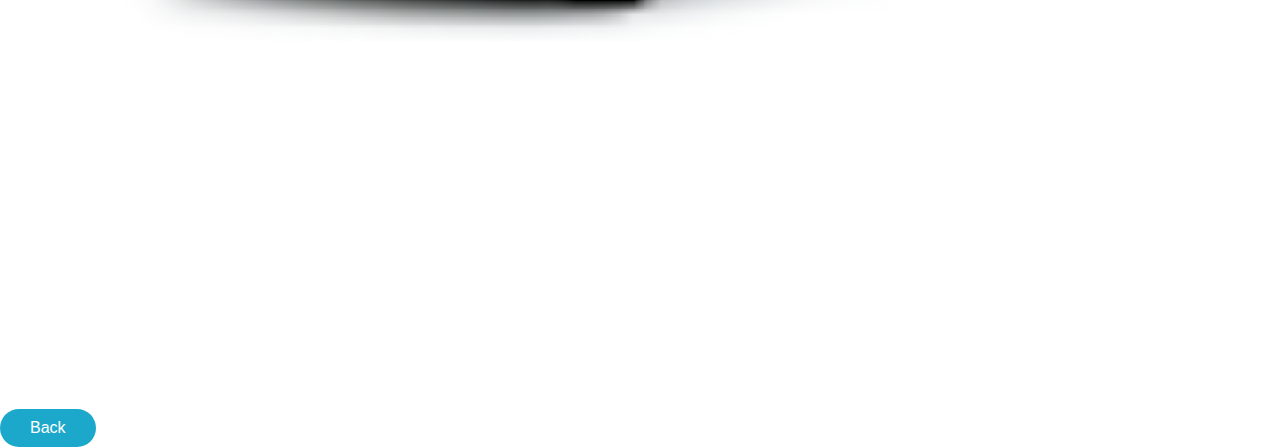
<file: packageDetailsPage.html>
<!DOCTYPE html>
<html lang="en">

<head>
    <meta charset="UTF-8">
    <meta name="viewport" content="width=device-width, initial-scale=1.0">
    <!-- favicon -->
    <link rel="shortcut icon" href="assets/images/favicon.png" type="image/x-icon">
    <title>My Yatra 360</title>
    <!-- google font -->
    <link rel="preconnect" href="https://fonts.googleapis.com">
    <link rel="preconnect" href="https://fonts.gstatic.com" crossorigin>
    <link
        href="https://fonts.googleapis.com/css2?family=Inter:ital,opsz,wght@0,14..32,100..900;1,14..32,100..900&family=Manrope:wght@200..800&family=Montez&family=Poppins:ital,wght@0,100;0,200;0,300;0,400;0,500;0,600;0,700;0,800;0,900;1,100;1,200;1,300;1,400;1,500;1,600;1,700;1,800;1,900&display=swap"
        rel="stylesheet">
    <!-- plus jakarta sanse -->
    <link rel="preconnect" href="https://fonts.googleapis.com">
    <link rel="preconnect" href="https://fonts.gstatic.com" crossorigin>
    <link href="https://fonts.googleapis.com/css2?family=Plus+Jakarta+Sans:ital,wght@0,200..800;1,200..800&display=swap"
        rel="stylesheet">
    <!-- source sans pro font -->
    <link rel="stylesheet" href="assets/font/sourceSansPro/stylesheet.css">
    <!-- out fit font -->
    <link rel="preconnect" href="https://fonts.googleapis.com">
    <link rel="preconnect" href="https://fonts.gstatic.com" crossorigin>
    <link href="https://fonts.googleapis.com/css2?family=Outfit:wght@100..900&display=swap" rel="stylesheet">
    <!-- bootstrap css -->
    <link href="https://cdn.jsdelivr.net/npm/bootstrap@5.0.2/dist/css/bootstrap.min.css" rel="stylesheet"
        integrity="sha384-EVSTQN3/azprG1Anm3QDgpJLIm9Nao0Yz1ztcQTwFspd3yD65VohhpuuCOmLASjC" crossorigin="anonymous">
    <!-- slick css -->
    <link rel="stylesheet" href="assets/slickSlider/slick.css">
    <link rel="stylesheet" href="assets/slickSlider/slick-theme.css">

    <!-- swipper css -->
    <link rel="stylesheet" href="https://cdn.jsdelivr.net/npm/swiper@11/swiper-bundle.min.css" />
    <!-- font awesome css -->
    <link rel="stylesheet" href="https://cdnjs.cloudflare.com/ajax/libs/font-awesome/6.0.0/css/all.min.css">
    <!-- custom css -->
    <link rel="stylesheet" href="assets/css/styles.css">
    <link rel="stylesheet" href="assets/css/responsive.css">
    <link rel="stylesheet" href="assets/css/packageDetails.css">
</head>

<body>



    <!-- Preloader -->
    <div class="preloader">
        <div class="loader">
            <img loading="lazy" src="assets/images/Logo.png" alt="Logo">
            <div class="spinner"></div>
        </div>
    </div>
    <div class="website-content">


        <!-- =====================top header start======================= -->
        <div class="topheader  py-1">
            <div class="container">
                <div class="d-flex flex-column flex-sm-row justify-content-between align-items-center">
                    <div class="marquee-container">
                        <div class="marquee-content" data-bs-toggle="modal" data-bs-target="#ourSpecialization">
                            Our Specialization: Divine Destinations | Luxury Retreats | Timeless Experience
                        </div>
                    </div>
                    <div class=" language-and-currency-changer d-flex ps-3 gap-4  justify-content-between align-items-center"
                        style="color: #999999;">
                        <!-- Language Select with Custom Icon -->
                        <div class="languagebox">
                            English
                        </div>
                        |
                        <!-- Currency Select with Custom Icon -->
                        <div class="custom-select-wrapper">
                            <select name="currency" class="custom-select">
                                <option value="₹ INR">₹ INR</option>
                            </select>
                            <i class="fa-solid fa-caret-down custom-select-icon"></i>
                        </div>
                    </div>
                </div>
            </div>
        </div>
        <!-- =====================top header end======================= -->



        <!-- =====================navigationbar start======================= -->
        <div class="navigationbar sticky-top">
            <div class="container">
                <div class="d-flex position-relative justify-content-between align-items-center">
                    <a href="#" class="logo">
                        <img  loading="lazy"  src="assets/images/Logo.png" alt="Yatra360">
                    </a>
                    <div class="menu-content">
                        <nav class=" d-flex   justify-content-center align-items-center gap-xl-5 gap-lg-4">
                            <a href="index.html" class="navlink">
                                <img  loading="lazy"  src="assets/images/home.svg" alt="Home">
                                <span>Home</span>
                            </a>
                            <a href="#" class="navlink">
                                <img  loading="lazy"  src="assets/images/packages.svg" alt="Packages">
                                <span>Packages</span>
                            </a>
                            <a href="#" class="navlink">
                                <img  loading="lazy"  src="assets/images/booking.svg" alt="My Bookings">
                                <span>My Bookings</span>
                            </a>
                            <div class="position-relative aboutuslink">
                                <a href="#" class="navlink ">
                                    <img loading="lazy" src="assets/images/user.svg" alt="About Us">
                                    <span>About Us</span>
                                    <div
                                        class="submenu shadow rounded-3 p-2 pt-3 position-absolute top-100 start-50 translate-middle-x">
                                        <ul class=" ps-0">
                                            <li>
                                                <a class=" dropdown-item mb-1" href="whyWeAre.html">
                                                    Who we are
                                                </a>
                                            </li>
                                            <li>
                                                <a class=" dropdown-item mb-1" href="ourTeams.html">
                                                    Our Team
                                                </a>
                                            </li>
                                            <li>
                                                <a class=" dropdown-item" href="whychooseUs.html">
                                                    Why Choose MyYatra360?
                                                </a>
                                            </li>
                                        </ul>
                                    </div>
                                </a>
                            </div>
                            <a href="#" class="navlink">
                                <img  loading="lazy"  src="assets/images/faq.svg" alt="Faq’s">
                                <span>Faq’s</span>
                            </a>
                        </nav>
                    </div>

                    <div class="login-area d-flex align-items-center">
                        <a href="#" class="login">
                            Log in <i class="fa-solid fa-arrow-right ms-2"></i>
                        </a>
                        <a href="#" class="signup ms-2">
                            Sign Up <i class="fa-solid fa-arrow-right ms-2"></i>
                        </a>
                        <div class="toggle-menu d-block d-lg-none">
                            <button class="menu-toggle" aria-label="Toggle menu">
                                <span class="menu-icon">
                                    <span class="line line-1"></span>
                                    <span class="line line-2"></span>
                                    <span class="line line-3"></span>
                                </span>
                            </button>

                        </div>
                    </div>

                </div>
            </div>
        </div>
        <!-- =====================navigationbar end======================= -->





        <!-- =====================hero area start======================= -->
        <section class="detailspage_hero overflow-hidden">
            <!-- top section -->
            <div class="details_hero_top_section">
                <div class="container">
                    <div class="details_hero_breadcrumb d-flex justify-content-center align-items-center">
                        <nav aria-label="breadcrumb">
                            <ol class="breadcrumb">
                                <li class="breadcrumb-item"><a href="#">Home</a></li>
                                <li class="breadcrumb-item"><a href="#">Library</a></li>
                                <li class="breadcrumb-item active" aria-current="page">Data</li>
                            </ol>
                        </nav>
                    </div>
                    <h1>AYODHYA & VARANASI</h1>
                </div>
            </div>
            <!-- hero slider section -->
            <div class="details_hero_slider_section">
                <div class="container-fulid px-0">
                    <div class="details_hero_slider packageDetailsheroslider">
                        <div class="details_hero_slider_item">
                            <div class="details_hero_image_box">
                                <img  loading="lazy" 
                                    src="assets/images/packageDetailsImages/heroslider/slider1.png" alt="Image">
                            </div>
                        </div>
                        <div class="details_hero_slider_item">
                            <div class="details_hero_image_box">
                                <img  loading="lazy" 
                                    src="assets/images/packageDetailsImages/heroslider/slider2.png" alt="Image">
                            </div>
                        </div>
                        <div class="details_hero_slider_item">
                            <div class="details_hero_image_box">
                                <img  loading="lazy" 
                                    src="assets/images/packageDetailsImages/heroslider/slider3.png" alt="Image">
                            </div>
                        </div>
                        <div class="details_hero_slider_item">
                            <div class="details_hero_image_box">
                                <img  loading="lazy" 
                                    src="assets/images/packageDetailsImages/heroslider/slider4.png" alt="Image">
                            </div>
                        </div>
                        <div class="details_hero_slider_item">
                            <div class="details_hero_image_box">
                                <img  loading="lazy" 
                                    src="assets/images/packageDetailsImages/heroslider/slider3.png" alt="Image">
                            </div>
                        </div>

                    </div>
                </div>
                <!-- slider arrow -->
                <div class="details_hero_slider_arrow d-flex justify-content-between align-items-center">
                    <button class="details_hero_slider_prev"><i class="fa-solid fa-arrow-left"></i></button>
                    <button class="details_hero_slider_next"><i class="fa-solid fa-arrow-right"></i></button>
                </div>
        </section>
        <!-- =====================hero area end======================= -->




        <!-- ========================package details area start======================== -->
        <section class="package_details_area">
            <div class="container">
                <div class="package_details_main_area">
                    <div class="row">
                        <div class="col-lg-8 col-md-8">
                            <div class="package_details">
                                <!-- select city and date -->
                                <div class="d-flex justify-content-start align-items-center packagedetails_header">
                                    <div class="custom_border"></div>
                                    <h1>Select Preferences</h1>
                                </div>

                                <div class="package_details_input_section">
                                    <div class="row g-4">
                                        <div class="col-md-6">
                                            <div class="inputtextfelid">
                                                <label for="">Select Arrival City</label>
                                                <select name="" id="">
                                                    <option value=" Select Arrival City"> Select Arrival City</option>
                                                    <option value=" Example 1"> Example 1</option>
                                                    <option value=" Example 2"> Example 2</option>
                                                </select>
                                                <i class="fa-solid fa-caret-down custom-select-icon"></i>
                                            </div>
                                        </div>
                                        <div class="col-md-6">
                                            <div class="inputtextfelid">
                                                <label for="">Select Arrival City</label>
                                                <input type="date">

                                            </div>
                                        </div>
                                    </div>
                                </div>

                                <!-- Rooms and Guests -->
                                <div class="d-flex justify-content-start align-items-center packagedetails_header">
                                    <div class="custom_border"></div>
                                    <h1>Rooms & Guests</h1>
                                </div>
                                <div class="package_details_input_section">
                                    <ul class="roomlist">
                                        <li class="roomitem active">
                                            <div class="d-flex justify-content-center align-items-center flex-column">
                                            </div>
                                            <button>Room 1</button>
                                            <small>2 Adults 1 Child</small>
                                        </li>
                                        <li class="roomitem">
                                            <button>Room 2</button>
                                            <small>2 Adults 1 Child</small>
                                        </li>
                                        <li class="addnew">
                                            <button>+New Room</button>
                                        </li>
                                    </ul>
                                    <!-- personalize your room -->
                                    <ul class="numberpersonaddlist">
                                        <li class="personitems">
                                            <h2>Adults</h2>
                                            <div class="person-counter">
                                                <div class="counterbox ">
                                                    <button class="minus"><i class="fa-solid fa-minus"></i></button>
                                                    <span class="countnumber">2</span>
                                                    <button class="plus"><i class="fa-solid fa-plus"></i></button>
                                                </div>
                                            </div>

                                        </li>
                                        <li class="personitems">
                                            <h2>Children</h2>
                                            <div class="person-counter">
                                                <div class="counterbox ">
                                                    <button class="minus"><i class="fa-solid fa-minus"></i></button>
                                                    <span class="countnumber">2</span>
                                                    <button class="plus"><i class="fa-solid fa-plus"></i></button>
                                                </div>
                                            </div>
                                            <small>0 - 5 Year</small>

                                        </li>
                                        <li class="personitems">
                                            <h2>Children</h2>
                                            <div class="person-counter">
                                                <div class="counterbox ">
                                                    <button class="minus"><i class="fa-solid fa-minus"></i></button>
                                                    <span class="countnumber">2</span>
                                                    <button class="plus"><i class="fa-solid fa-plus"></i></button>
                                                </div>
                                            </div>
                                            <small>5 - 11 Year</small>

                                        </li>

                                    </ul>
                                </div>
                                <!-- Tips information -->
                                <div class="d-flex justify-content-start align-items-center packagedetails_header">
                                    <div class="custom_border"></div>
                                    <h1>Rooms & Guests</h1>
                                </div>
                                <p class="tips_info">
                                    Discover the divine essence of Varanasi, one of the oldest living cities in the
                                    world and the spiritual heart of India. Nestled along the banks of the sacred River
                                    Ganga, Varanasi is renowned for its ancient temples, vibrant ghats, and
                                    mesmerizing Ganga Aarti. A pilgrimage to this holy city offers a deeply enriching
                                    spiritual and cultural experience.
                                </p>
                                <!-- facilities -->
                                <div class="facilities_box">
                                    <div class="row g-4">
                                        <div class="col-xl-4 col-lg-6 col-md-6 col-sm-6 col-12">
                                            <div class="facilie_item">
                                                <div class="activities_icon_box">
                                                    <img  loading="lazy" 
                                                        src="assets/images/packageDetailsImages/activities_icon/accomodation.svg"
                                                        alt="ACOMODATION">
                                                </div>
                                                <div class="activities_content">
                                                    <h3>Accommodation</h3>
                                                    <p>4 or 5 Star Hotels</p>
                                                </div>

                                            </div>
                                        </div>
                                        <div class="col-xl-4 col-lg-6 col-md-6 col-sm-6 col-12">
                                            <div class="facilie_item">
                                                <div class="activities_icon_box">
                                                    <img  loading="lazy" 
                                                        src="assets/images/packageDetailsImages/activities_icon/guids.svg"
                                                        alt="GUIDES">
                                                </div>
                                                <div class="activities_content">
                                                    <h3>Guide</h3>
                                                    <p>Yes</p>
                                                </div>

                                            </div>
                                        </div>
                                        <div class="col-xl-4 col-lg-6 col-md-6 col-sm-6 col-12">
                                            <div class="facilie_item">
                                                <div class="activities_icon_box">
                                                    <img  loading="lazy" 
                                                        src="assets/images/packageDetailsImages/activities_icon/language.svg"
                                                        alt="LANGUAGE">
                                                </div>
                                                <div class="activities_content">
                                                    <h3>Language</h3>
                                                    <p>English, Hindi, Gujarati</p>
                                                </div>

                                            </div>
                                        </div>
                                        <div class="col-xl-4 col-lg-6 col-md-6 col-sm-6 col-12">
                                            <div class="facilie_item">
                                                <div class="activities_icon_box">
                                                    <img  loading="lazy" 
                                                        src="assets/images/packageDetailsImages/activities_icon/transportation.svg"
                                                        alt="TRANSPORTATION">
                                                </div>
                                                <div class="activities_content">
                                                    <h3>Transportation</h3>
                                                    <p>Car</p>
                                                </div>

                                            </div>
                                        </div>
                                        <div class="col-xl-4 col-lg-6 col-md-6 col-sm-6 col-12">
                                            <div class="facilie_item">
                                                <div class="activities_icon_box">
                                                    <img  loading="lazy" 
                                                        src="assets/images/packageDetailsImages/activities_icon/activities.svg"
                                                        alt="ACTIVITIES">
                                                </div>
                                                <div class="activities_content">
                                                    <h3>Activities</h3>
                                                    <p>Yes</p>
                                                </div>

                                            </div>
                                        </div>
                                        <div class="col-xl-4 col-lg-6 col-md-6 col-sm-6 col-12">
                                            <div class="facilie_item">
                                                <div class="activities_icon_box">
                                                    <img  loading="lazy" 
                                                        src="assets/images/packageDetailsImages/activities_icon/destinations.svg"
                                                        alt="DeSTINATIONS">
                                                </div>
                                                <div class="activities_content">
                                                    <h3>Destinations</h3>
                                                    <p>Ayodhya, Varanasi</p>
                                                </div>

                                            </div>
                                        </div>
                                    </div>
                                </div>

                                <!-- Itinerary and summary -->
                                <ul class="itinerary_and_summary_selector">
                                    <li class="active itinerarybtn">
                                        <img loading="lazy" src="assets/images/packageDetailsImages/travelicon.svg"
                                            class="select" alt="Travel">
                                        <img loading="lazy"
                                            src="assets/images/packageDetailsImages/travelIconunselect.svg"
                                            class="unselect" alt="Travel">
                                        <span>Itinerary</span>
                                    </li>
                                    <li class="summarybtn">
                                        <img loading="lazy" src="assets/images/packageDetailsImages/summeryicon.svg"
                                            class="unselect" alt="Summary">
                                        <img loading="lazy"
                                            src="assets/images/packageDetailsImages/summaryiconselect.svg"
                                            class="select" alt="Summary">
                                        <span>Summary</span>
                                    </li>
                                </ul>

                                <!-- itinerary items area start  -->
                                <div class="itinerary_list_area ">
                                    <ul class="itinerarylist">

                                        <!-- =====================itinerary items=================== -->
                                        <li class="itineryitem active ">
                                            <div
                                                class="itineraryitem_header d-flex justify-content-between align-items-center">
                                                <div
                                                    class="d-flex itineraryheader_inner justify-content-start align-items-center">
                                                    <div class="locationIconbox">
                                                        <img  loading="lazy" 
                                                            src="assets/images/packageDetailsImages/locationIcon.svg"
                                                            alt="Location">
                                                    </div>
                                                    <h4>Day 01 : Includes: Hotel + Transfer + 1 Activity</h4>
                                                </div>
                                                <button class="dropdownIcon">
                                                    <i class="fa-solid fa-angle-up"></i>
                                                </button>
                                            </div>
                                            <!-- itinerary item content -->
                                            <div class="itinerary_content_area">
                                                <p class="itineraryitem_content">
                                                    Discover the divine essence of Varanasi, one of the oldest living
                                                    cities
                                                    in the world and the spiritual heart of India. Nestled along the
                                                    banks
                                                    of the sacred River Ganga, Varanasi is renowned for its ancient
                                                    temples,
                                                </p>
                                                <!-- how to pickup -->
                                                <h5 class="itinerary_section_header">
                                                    Pickup from Airport/Hotel
                                                </h5>
                                                <div class="howto_pickup_box">
                                                    <div class="pickup_icon_box">
                                                        <img  loading="lazy" 
                                                            src="assets/images/packageDetailsImages/car.png" alt="Car">
                                                    </div>
                                                    <div class="cardetails_box">
                                                        <h6>Innova Crysta</h6>
                                                        <p>SUV | 6 Seater | 4 Luggage</p>
                                                        <button type="button" class="btn btn-primary"
                                                            data-bs-toggle="modal" data-bs-target="#vahicleDetails">
                                                            View Details
                                                            <i class="fa-solid fa-arrow-right ms-2"></i>
                                                        </button>
                                                    </div>
                                                </div>
                                                <!-- check in hotel -->
                                                <h5 class="itinerary_section_header">
                                                    Check-in to Hotel | Hotel Park Inn by Radisson or Similar
                                                </h5>
                                                <div class="where_checkin_box">
                                                    <div class="checkin_icon_box">
                                                        <img  loading="lazy" 
                                                            src="assets/images/packageDetailsImages/hotel.png"
                                                            alt="Hotel">
                                                    </div>
                                                    <div class="checkindetails_box">
                                                        <div
                                                            class="d-flex justify-content-between w-100 align-items-center">
                                                            <h6>Hotel Varanasi</h6>
                                                            <div class="startratingbox">
                                                                <span class="staricon givestar"><i
                                                                        class="fa-solid fa-star"></i></span>
                                                                <span class="staricon givestar"><i
                                                                        class="fa-solid fa-star"></i></span>
                                                                <span class="staricon givestar"><i
                                                                        class="fa-solid fa-star"></i></span>
                                                                <span class="staricon givestar"><i
                                                                        class="fa-solid fa-star"></i></span>
                                                                <span class="staricon "><i
                                                                        class="fa-solid fa-star"></i></span>
                                                            </div>
                                                        </div>
                                                        <p><span>Location:</span> RH Tower, Varanasi..</p>
                                                        <p>Thu, 8 - 12, Aug 2024</p>
                                                        <p><span>Check-in:</span> 9 Aug <span>Check-out:</span> 12 Aug
                                                        </p>
                                                        <button id="hotelDetailsshow">View Details <i
                                                                class="fa-solid fa-arrow-right ms-2"></i></button>
                                                    </div>
                                                </div>
                                                <!-- add activities button -->
                                                <button class="addActivities">
                                                    <span>Add Activity</span>
                                                    <img  loading="lazy" 
                                                        src="assets/images/packageDetailsImages/arrow-white.svg"
                                                        alt="Add Activities">

                                                </button>

                                                <!-- temple visites -->
                                                <h5 class="itinerary_section_header">
                                                    Ganga Aarti Varanasi
                                                </h5>
                                                <div class="temple_visite_box">
                                                    <div class="d-flex justify-content-start flex-lg-row flex-column align-items-stretch gap-3">
                                                        <div class="aarti_image_box">
                                                            <img  loading="lazy" 
                                                                src="assets/images/packageDetailsImages/aarti_img.png"
                                                                alt="Aarti Image">
                                                        </div>
                                                        <div class="aarti_details_box">
                                                            <p>This Aarti will be performed by the young priests who are pursuing their Vedas and Upanishads. This group will be led by Head Priest from Gangotri Seva Samiti. Devotees gather around the dais to watch this holy event. Aarti will be offered to the River Ganga amid chanting Mantras. Young priests will make the sounds using Conch shells. 7 priests will be offering Aarti to the Holy River Ganga by standing on the specially decorated dais. The whole process will be performed in rhythm with a unique dress code. Ganga Aarti will be performed with a 7 layered camphor lighting.
                                                            </p>
                                                        </div>
                                                    </div>
                                                   
                                                </div>


                                            </div>


                                        </li>



                                        <!-- =====================itinerary items=================== -->
                                        <li class="itineryitem ">
                                            <div
                                                class="itineraryitem_header d-flex justify-content-between align-items-center">
                                                <div
                                                    class="d-flex itineraryheader_inner justify-content-start align-items-center">
                                                    <div class="locationIconbox">
                                                        <img  loading="lazy" 
                                                            src="assets/images/packageDetailsImages/locationIcon.svg"
                                                            alt="Location">
                                                    </div>
                                                    <h4>Day 02 : Includes: Hotel + Transfer + 1 Activity</h4>
                                                </div>
                                                <button class="dropdownIcon">
                                                    <i class="fa-solid fa-angle-up"></i>
                                                </button>
                                            </div>
                                            <!-- itinerary item content -->
                                            <div class="itinerary_content_area">
                                                <p class="itineraryitem_content">
                                                    Discover the divine essence of Varanasi, one of the oldest living
                                                    cities
                                                    in the world and the spiritual heart of India. Nestled along the
                                                    banks
                                                    of the sacred River Ganga, Varanasi is renowned for its ancient
                                                    temples,
                                                </p>
                                                <!-- how to pickup -->
                                                <h5 class="itinerary_section_header">
                                                    Pickup from Airport/Hotel
                                                </h5>
                                                <div class="howto_pickup_box">
                                                    <div class="pickup_icon_box">
                                                        <img  loading="lazy" 
                                                            src="assets/images/packageDetailsImages/car.png" alt="Car">
                                                    </div>
                                                    <div class="cardetails_box">
                                                        <h6>Innova Crysta</h6>
                                                        <p>SUV | 6 Seater | 4 Luggage</p>
                                                        <button>View Details <i
                                                                class="fa-solid fa-arrow-right ms-2"></i></button>
                                                    </div>
                                                </div>
                                                <!-- check in hotel -->
                                                <h5 class="itinerary_section_header">
                                                    Check-in to Hotel | Hotel Park Inn by Radisson or Similar
                                                </h5>
                                                <div class="where_checkin_box">
                                                    <div class="checkin_icon_box">
                                                        <img  loading="lazy" 
                                                            src="assets/images/packageDetailsImages/hotel.png"
                                                            alt="Hotel">
                                                    </div>
                                                    <div class="checkindetails_box">
                                                        <div
                                                            class="d-flex justify-content-between w-100 align-items-center">
                                                            <h6>Hotel Varanasi</h6>
                                                            <div class="startratingbox">
                                                                <span class="staricon givestar"><i
                                                                        class="fa-solid fa-star"></i></span>
                                                                <span class="staricon givestar"><i
                                                                        class="fa-solid fa-star"></i></span>
                                                                <span class="staricon givestar"><i
                                                                        class="fa-solid fa-star"></i></span>
                                                                <span class="staricon givestar"><i
                                                                        class="fa-solid fa-star"></i></span>
                                                                <span class="staricon "><i
                                                                        class="fa-solid fa-star"></i></span>
                                                            </div>
                                                        </div>
                                                        <p><span>Location:</span> RH Tower, Varanasi..</p>
                                                        <p>Thu, 8 - 12, Aug 2024</p>
                                                        <p><span>Check-in:</span> 9 Aug <span>Check-out:</span> 12 Aug
                                                        </p>
                                                        <button>View Details <i
                                                                class="fa-solid fa-arrow-right ms-2"></i></button>
                                                    </div>
                                                </div>
                                                <!-- add activities button -->
                                                <button class="addActivities">
                                                    <span>Add Activity</span>
                                                    <img  loading="lazy" 
                                                        src="assets/images/packageDetailsImages/arrow-white.svg"
                                                        alt="Add Activities">

                                                </button>

                                                <!-- temple visites -->
                                                <h5 class="itinerary_section_header">
                                                    Ganga Aarti Varanasi
                                                </h5>
                                                <div class="temple_visite_box">
                                                    <div class="aarti_image_box">
                                                        <img  loading="lazy" 
                                                            src="assets/images/packageDetailsImages/aarti_img.png"
                                                            alt="Aarti Image">
                                                    </div>
                                                    <div class="aarti_details_box">
                                                        <p>This Aarti will be performed by the young priests who are
                                                            pursuing their Vedas and Upanishads. This group will be led
                                                            by
                                                            Head Priest from Gangotri Seva Samit..
                                                            <a href="#">View Full</a>
                                                        </p>
                                                    </div>
                                                </div>


                                            </div>


                                        </li>
                                        <!-- =====================itinerary items=================== -->
                                        <li class="itineryitem ">
                                            <div
                                                class="itineraryitem_header d-flex justify-content-between align-items-center">
                                                <div
                                                    class="d-flex itineraryheader_inner justify-content-start align-items-center">
                                                    <div class="locationIconbox">
                                                        <img  loading="lazy" 
                                                            src="assets/images/packageDetailsImages/locationIcon.svg"
                                                            alt="Location">
                                                    </div>
                                                    <h4>Day 03 : Includes: Hotel + Transfer + 1 Activity</h4>
                                                </div>
                                                <button class="dropdownIcon">
                                                    <i class="fa-solid fa-angle-up"></i>
                                                </button>
                                            </div>
                                            <!-- itinerary item content -->
                                            <div class="itinerary_content_area">
                                                <p class="itineraryitem_content">
                                                    Discover the divine essence of Varanasi, one of the oldest living
                                                    cities
                                                    in the world and the spiritual heart of India. Nestled along the
                                                    banks
                                                    of the sacred River Ganga, Varanasi is renowned for its ancient
                                                    temples,
                                                </p>
                                                <!-- how to pickup -->
                                                <h5 class="itinerary_section_header">
                                                    Pickup from Airport/Hotel
                                                </h5>
                                                <div class="howto_pickup_box">
                                                    <div class="pickup_icon_box">
                                                        <img  loading="lazy" 
                                                            src="assets/images/packageDetailsImages/car.png" alt="Car">
                                                    </div>
                                                    <div class="cardetails_box">
                                                        <h6>Innova Crysta</h6>
                                                        <p>SUV | 6 Seater | 4 Luggage</p>
                                                        <button>View Details <i
                                                                class="fa-solid fa-arrow-right ms-2"></i></button>
                                                    </div>
                                                </div>
                                                <!-- check in hotel -->
                                                <h5 class="itinerary_section_header">
                                                    Check-in to Hotel | Hotel Park Inn by Radisson or Similar
                                                </h5>
                                                <div class="where_checkin_box">
                                                    <div class="checkin_icon_box">
                                                        <img  loading="lazy" 
                                                            src="assets/images/packageDetailsImages/hotel.png"
                                                            alt="Hotel">
                                                    </div>
                                                    <div class="checkindetails_box">
                                                        <div
                                                            class="d-flex justify-content-between w-100 align-items-center">
                                                            <h6>Hotel Varanasi</h6>
                                                            <div class="startratingbox">
                                                                <span class="staricon givestar"><i
                                                                        class="fa-solid fa-star"></i></span>
                                                                <span class="staricon givestar"><i
                                                                        class="fa-solid fa-star"></i></span>
                                                                <span class="staricon givestar"><i
                                                                        class="fa-solid fa-star"></i></span>
                                                                <span class="staricon givestar"><i
                                                                        class="fa-solid fa-star"></i></span>
                                                                <span class="staricon "><i
                                                                        class="fa-solid fa-star"></i></span>
                                                            </div>
                                                        </div>
                                                        <p><span>Location:</span> RH Tower, Varanasi..</p>
                                                        <p>Thu, 8 - 12, Aug 2024</p>
                                                        <p><span>Check-in:</span> 9 Aug <span>Check-out:</span> 12 Aug
                                                        </p>
                                                        <button>View Details <i
                                                                class="fa-solid fa-arrow-right ms-2"></i></button>
                                                    </div>
                                                </div>
                                                <!-- add activities button -->
                                                <button class="addActivities">
                                                    <span>Add Activity</span>
                                                    <img  loading="lazy" 
                                                        src="assets/images/packageDetailsImages/arrow-white.svg"
                                                        alt="Add Activities">

                                                </button>

                                                <!-- temple visites -->
                                                <h5 class="itinerary_section_header">
                                                    Ganga Aarti Varanasi
                                                </h5>
                                                <div class="temple_visite_box">
                                                    <div class="aarti_image_box">
                                                        <img  loading="lazy" 
                                                            src="assets/images/packageDetailsImages/aarti_img.png"
                                                            alt="Aarti Image">
                                                    </div>
                                                    <div class="aarti_details_box">
                                                        <p>This Aarti will be performed by the young priests who are
                                                            pursuing their Vedas and Upanishads. This group will be led
                                                            by
                                                            Head Priest from Gangotri Seva Samit..
                                                            <a href="#">View Full</a>
                                                        </p>
                                                    </div>
                                                </div>


                                            </div>


                                        </li>
                                    </ul>

                                    <div class="next_btn_area">
                                        <button class="nextbtn">

                                            Next
                                            <img loading="lazy" src="assets/images/packageDetailsImages/arrow-white.svg"
                                                alt="">
                                        </button>
                                    </div>
                                </div>

                                <!-- itinerary items area end  -->


                                <!-- summery details area start -->
                                <div class="summery_items_area">
                                    <div class="row g-4">
                                        <div class="col-lg-6 col-12">
                                            <div
                                                class="d-flex justify-content-start align-items-center packagedetails_header">
                                                <div class="custom_border"></div>
                                                <h1>Package Summary</h1>
                                            </div>
                                            <ul class="package_summary_list">
                                                <li class="package_summary_item">
                                                    <div class="d-flex justify-content-start align-items-start gap-2">
                                                        <img  loading="lazy" 
                                                            src="assets/images/packageDetailsImages/lagousIcon.svg"
                                                            alt="Icon">
                                                        <p><span>Package Name :</span> Varanasi: The Holy Connection</p>
                                                    </div>
                                                </li>
                                                <li class="package_summary_item">
                                                    <div class="d-flex justify-content-start align-items-start gap-2">
                                                        <img  loading="lazy" 
                                                            src="assets/images/packageDetailsImages/lagousIcon.svg"
                                                            alt="Icon">
                                                        <p><span>Package Start Date :</span> Apr 3, 2025</p>
                                                    </div>
                                                </li>
                                                <li class="package_summary_item">
                                                    <div class="d-flex justify-content-start align-items-start gap-2">
                                                        <img  loading="lazy" 
                                                            src="assets/images/packageDetailsImages/lagousIcon.svg"
                                                            alt="Icon">
                                                        <p><span>Package Start Date :</span> Apr 3, 2025</p>
                                                    </div>
                                                </li>
                                                <li class="package_summary_item">
                                                    <div class="d-flex justify-content-start align-items-start gap-2">
                                                        <img  loading="lazy" 
                                                            src="assets/images/packageDetailsImages/lagousIcon.svg"
                                                            alt="Icon">
                                                        <p><span>Package End Date :</span> Apr 5, 2025</p>
                                                    </div>
                                                </li>
                                                <li class="package_summary_item">
                                                    <div class="d-flex justify-content-start align-items-start gap-2">
                                                        <img  loading="lazy" 
                                                            src="assets/images/packageDetailsImages/lagousIcon.svg"
                                                            alt="Icon">
                                                        <p><span>Number of Days :</span> 3 Days 2 Nights</p>
                                                    </div>
                                                </li>
                                                <li class="package_summary_item">
                                                    <div class="d-flex justify-content-start align-items-start gap-2">
                                                        <img  loading="lazy" 
                                                            src="assets/images/packageDetailsImages/lagousIcon.svg"
                                                            alt="Icon">
                                                        <p><span>Rooms :</span> 1</p>
                                                    </div>
                                                </li>
                                                <li class="package_summary_item">
                                                    <div class="d-flex justify-content-start align-items-start gap-2">
                                                        <img  loading="lazy" 
                                                            src="assets/images/packageDetailsImages/lagousIcon.svg"
                                                            alt="Icon">
                                                        <p><span>Travelers : </span> 2 Adults</p>
                                                    </div>
                                                </li>
                                                <li class="package_summary_item">
                                                    <div class="d-flex justify-content-start align-items-start gap-2">
                                                        <img  loading="lazy" 
                                                            src="assets/images/packageDetailsImages/lagousIcon.svg"
                                                            alt="Icon">
                                                        <p><span>Total Price :</span> 62,075.84(Includes Taxes & Fees)
                                                        </p>
                                                    </div>
                                                </li>
                                            </ul>
                                        </div>
                                        <div class="col-lg-6 col-12">
                                            <div
                                                class="d-flex justify-content-start align-items-center packagedetails_header">
                                                <div class="custom_border"></div>
                                                <h1>Package Summary</h1>
                                            </div>
                                            <ul class="tourtipslist">
                                                <li class="tourtipsItem">
                                                    <div class="d-flex justify-content-start align-items-center gap-2">
                                                        <img loading="lazy" class=" flex-shrink-0" loading="lazy"
                                                            src="assets/images/packageDetailsImages/checkmark.svg"
                                                            alt="Icon">
                                                        <p>Follow the tour manager/guide instructions.</p>
                                                    </div>
                                                </li>
                                                <li class="tourtipsItem">
                                                    <div class="d-flex justify-content-start align-items-center gap-2">
                                                        <img loading="lazy" class=" flex-shrink-0" loading="lazy"
                                                            src="assets/images/packageDetailsImages/checkmark.svg"
                                                            alt="Icon">
                                                        <p>Be on time to make most of your tour.</p>
                                                    </div>
                                                </li>
                                                <li class="tourtipsItem">
                                                    <div class="d-flex justify-content-start align-items-center gap-2">
                                                        <img loading="lazy" class=" flex-shrink-0" loading="lazy"
                                                            src="assets/images/packageDetailsImages/checkmark.svg"
                                                            alt="Icon">
                                                        <p>Enjoy local food and shopping.</p>
                                                    </div>
                                                </li>
                                                <li class="tourtipsItem">
                                                    <div class="d-flex justify-content-start align-items-center gap-2">
                                                        <img loading="lazy" class=" flex-shrink-0" loading="lazy"
                                                            src="assets/images/packageDetailsImages/checkmark.svg"
                                                            alt="Icon">
                                                        <p>Dress appropriately following local traditions (ask your tour
                                                            manager/guide).</p>
                                                    </div>
                                                </li>
                                                <li class="tourtipsItem">
                                                    <div class="d-flex justify-content-start align-items-center gap-2">
                                                        <img loading="lazy" class=" flex-shrink-0" loading="lazy"
                                                            src="assets/images/packageDetailsImages/checkmark.svg"
                                                            alt="Icon">
                                                        <p>Contact MyYatra360 Support Team as required for assistance.
                                                        </p>
                                                    </div>
                                                </li>
                                                <li class="tourtipsItem">
                                                    <div class="d-flex justify-content-start align-items-center gap-2">
                                                        <img loading="lazy" class=" flex-shrink-0" loading="lazy"
                                                            src="assets/images/packageDetailsImages/checkmark.svg"
                                                            alt="Icon">
                                                        <p>Check the Travel Advisory from International
                                                            /Local sources.</p>
                                                    </div>
                                                </li>
                                                <li class="tourtipsItem">
                                                    <div class="d-flex justify-content-start align-items-center gap-2">
                                                        <img loading="lazy" class=" flex-shrink-0" loading="lazy"
                                                            src="assets/images/packageDetailsImages/checkmark.svg"
                                                            alt="Icon">
                                                        <p>Carry your travel documents for the entire group.</p>
                                                    </div>
                                                </li>
                                            </ul>
                                        </div>
                                    </div>
                                    <!-- inclusions  -->
                                    <div class="d-flex justify-content-start align-items-center packagedetails_header"
                                        style="margin-top: 45px;">
                                        <div class="custom_border"></div>
                                        <h1>Inclusions</h1>
                                    </div>
                                    <ul class="inclusions_list">
                                        <li class="inclusions_item">
                                            <div class="d-flex justify-content-start align-items-center gap-2">
                                                <img loading="lazy"
                                                    src="assets/images/packageDetailsImages/greencheckbox.svg"
                                                    alt="Icon">
                                                <p>Access to Personal Tour Manager.</p>
                                            </div>
                                        </li>
                                        <li class="inclusions_item">
                                            <div class="d-flex justify-content-start align-items-center gap-2">
                                                <img loading="lazy"
                                                    src="assets/images/packageDetailsImages/greencheckbox.svg"
                                                    alt="Icon">
                                                <p>Tour Guide for the entire journey (English & Hindi Speaking).</p>
                                            </div>
                                        </li>
                                        <li class="inclusions_item">
                                            <div class="d-flex justify-content-start align-items-center gap-2">
                                                <img loading="lazy"
                                                    src="assets/images/packageDetailsImages/greencheckbox.svg"
                                                    alt="Icon">
                                                <p>All Inclusive Car (Tax/Toll/Fuel) with driver (Innova Crysta /
                                                    Similar).</p>
                                            </div>
                                        </li>
                                        <li class="inclusions_item">
                                            <div class="d-flex justify-content-start align-items-center gap-2">
                                                <img loading="lazy"
                                                    src="assets/images/packageDetailsImages/greencheckbox.svg"
                                                    alt="Icon">
                                                <p>Medical/Health services arrangements (as requested).</p>
                                            </div>
                                        </li>
                                        <li class="inclusions_item">
                                            <div class="d-flex justify-content-start align-items-center gap-2">
                                                <img loading="lazy"
                                                    src="assets/images/packageDetailsImages/greencheckbox.svg"
                                                    alt="Icon">
                                                <p>Seamless service from our expert team (managing every detail from
                                                    booking to your safe return).</p>
                                            </div>
                                        </li>
                                        <li class="inclusions_item">
                                            <div class="d-flex justify-content-start align-items-center gap-2">
                                                <img loading="lazy"
                                                    src="assets/images/packageDetailsImages/greencheckbox.svg"
                                                    alt="Icon">
                                                <p>Meet and Greet at the Airport / Railway Station.</p>
                                            </div>
                                        </li>
                                        <li class="inclusions_item">
                                            <div class="d-flex justify-content-start align-items-center gap-2">
                                                <img loading="lazy"
                                                    src="assets/images/packageDetailsImages/greencheckbox.svg"
                                                    alt="Icon">
                                                <p>Traditional Welcome in the Hotel with Welcome Drinks.</p>
                                            </div>
                                        </li>
                                        <li class="inclusions_item">
                                            <div class="d-flex justify-content-start align-items-center gap-2">
                                                <img loading="lazy"
                                                    src="assets/images/packageDetailsImages/greencheckbox.svg"
                                                    alt="Icon">
                                                <p>Accommodation on Double & Single Sharing.</p>
                                            </div>
                                        </li>
                                        <li class="inclusions_item">
                                            <div class="d-flex justify-content-start align-items-center gap-2">
                                                <img loading="lazy"
                                                    src="assets/images/packageDetailsImages/greencheckbox.svg"
                                                    alt="Icon">
                                                <p>Breakfast.</p>
                                            </div>
                                        </li>
                                    </ul>


                                    <!-- Exclusions  -->
                                    <div class="d-flex justify-content-start align-items-center packagedetails_header"
                                        style="margin-top: 45px;">
                                        <div class="custom_border"></div>
                                        <h1>Exclusions</h1>
                                    </div>
                                    <ul class="exclusions_list">
                                        <li class="exclusions_item">
                                            <div class="d-flex justify-content-start align-items-center gap-2">
                                                <img loading="lazy"
                                                    src="assets/images/packageDetailsImages/circlecroseIcon.svg"
                                                    alt="Icon">
                                                <p>Personal expenses. </p>
                                            </div>
                                        </li>
                                        <li class="exclusions_item">
                                            <div class="d-flex justify-content-start align-items-center gap-2">
                                                <img loading="lazy"
                                                    src="assets/images/packageDetailsImages/circlecroseIcon.svg"
                                                    alt="Icon">
                                                <p>Any changes to the original booking.</p>
                                            </div>
                                        </li>
                                        <li class="exclusions_item">
                                            <div class="d-flex justify-content-start align-items-center gap-2">
                                                <img loading="lazy"
                                                    src="assets/images/packageDetailsImages/circlecroseIcon.svg"
                                                    alt="Icon">
                                                <p>Expenses/delays caused by factors beyond our control.</p>
                                            </div>
                                        </li>
                                        <li class="exclusions_item">
                                            <div class="d-flex justify-content-start align-items-center gap-2">
                                                <img loading="lazy"
                                                    src="assets/images/packageDetailsImages/circlecroseIcon.svg"
                                                    alt="Icon">
                                                <p>Meals other than the ones mentioned in the inclusions.</p>
                                            </div>
                                        </li>
                                        <li class="exclusions_item">
                                            <div class="d-flex justify-content-start align-items-center gap-2">
                                                <img loading="lazy"
                                                    src="assets/images/packageDetailsImages/circlecroseIcon.svg"
                                                    alt="Icon">
                                                <p>Gratuity</p>
                                            </div>
                                        </li>

                                    </ul>


                                    <!-- Exclusions  -->
                                    <div class="d-flex justify-content-start align-items-center packagedetails_header"
                                        style="margin-top: 45px;">
                                        <div class="custom_border"></div>
                                        <h1>Cancellation Policy</h1>
                                    </div>
                                    <ul class="cancellationPolicy_list">
                                        <li class="cancellationPolicy_item">
                                            <div class="d-flex justify-content-start align-items-center gap-2">

                                                <p>Personal expenses. </p>
                                            </div>
                                        </li>
                                        <li class="cancellationPolicy_item">
                                            <div class="d-flex justify-content-start align-items-center gap-2">

                                                <p>45 days or more before departure: Booking deposit and an additional
                                                    10% actual cancellation charges (hotel, ground transport, cruise,
                                                    etc.) will be deducted.</p>
                                            </div>
                                        </li>
                                        <li class="cancellationPolicy_item">
                                            <div class="d-flex justify-content-start align-items-center gap-2">

                                                <p>45 to 16 days before departure: 50% of the package cost and actual
                                                    cancellation charges (hotel, ground transport, cruise, etc.) will be
                                                    deducted.</p>
                                            </div>
                                        </li>
                                        <li class="cancellationPolicy_item">
                                            <div class="d-flex justify-content-start align-items-center gap-2">

                                                <p>16 days until departure: 100% of the package cost will be deducted.
                                                </p>
                                            </div>
                                        </li>
                                        <li class="cancellationPolicy_item">
                                            <div class="d-flex justify-content-start align-items-center gap-2">

                                                <p>No-show: 100% of the package cost will be deducted.</p>
                                            </div>
                                        </li>
                                        <li class="cancellationPolicy_item">
                                            <div class="d-flex justify-content-start align-items-center gap-2">

                                                <p>Rescheduling is subject to the same cancellation charges.
                                                    Rescheduling is based on availability, and any price differences in
                                                    hotels, sightseeing, or other activities will be charged
                                                    additionally.</p>
                                            </div>
                                        </li>


                                    </ul>



                                    <!-- Terms & Conditions  -->
                                    <div class="d-flex justify-content-start align-items-center packagedetails_header"
                                        style="margin-top: 45px;">
                                        <div class="custom_border"></div>
                                        <h1>Terms & Conditions</h1>
                                    </div>
                                    <div class="term_and_condition_area">
                                        <div class="terms_top_item">
                                            <h2>Check <a href="#">Terms & Conditions</a> of this package</h2>
                                            <h2 style="margin-top: 12px;">Important Information</h2>
                                            <ul class="importand_informarion_list">
                                                <li>
                                                    To register and check in at your hotel, Indian citizens must provide
                                                    a valid photo identity card issued by the Government of India (e.g.,
                                                    Aadhaar card, Voter ID, or Driver's License). Foreign citizens must
                                                    present a valid passport and visa for each traveler.
                                                </li>
                                                <li>For any special requests or queries, please contact us at
                                                    support@myyatra360.com.</li>
                                            </ul>
                                        </div>
                                        <div class="term_bottom_item">
                                            <ul>
                                                <li>I acknowledge that I have reviewed the <a href="#"> Privacy
                                                        Statement </a> and <a href="#">Government Travel Advice </a> and
                                                    have reviewed and accept the <a href="#">Rules & Restrictions</a>
                                                    and <a href="#">Terms of Use.</a></li>
                                            </ul>
                                        </div>

                                    </div>
                                    <div class="prev_btn_area">
                                        <button class="prevbtn">
                                            <img loading="lazy" src="assets/images/packageDetailsImages/arrow-white.svg"
                                                alt="">
                                            Previous

                                        </button>
                                    </div>

                                </div>
                                <!-- summery details area end -->
                            </div>
                        </div>
                        <div class="col-lg-4 col-md-4">
                            <div class="adds_section">
                                <div class="enquireBox">
                                    <button class="addscloseicon">
                                        <i class="fa-solid fa-xmark"></i>
                                    </button>
                                    <div class="d-flex justify-content-start align-items-center gap-3">
                                        <div class="icon_box">
                                            <img  loading="lazy" 
                                                src="assets/images/packageDetailsImages/grupper_icon.png" alt="Icon">
                                        </div>
                                        <div class="enquire_content_box">
                                            <h3>Starting From</h3>
                                            <h1>$ 100/ 2 Travelers</h1>
                                            <p>(Includes Taxes & Fees)</p>
                                        </div>
                                    </div>
                                    <button class="enquire_btn" data-bs-toggle="modal" data-bs-target="#enquireNow">
                                        enquire Now
                                        <img  loading="lazy" 
                                            src="assets/images/packageDetailsImages/arrow-white.svg" alt="">
                                    </button>
                                </div>
                                <div class="package_includes_box">
                                    <div class="package_includes_header">
                                        <div class="d-flex  justify-content-start align-items-center gap-3"
                                            style="margin-bottom: 10px;">
                                            <img loading="lazy" class="header_icon1"
                                                src="assets/images/packageDetailsImages/clockIcon.svg" alt="Icon">
                                            <h1><span>Duration :</span> 3 Days & 2 Nights</h1>
                                        </div>
                                        <div class="d-flex justify-content-start align-items-center gap-3">
                                            <img loading="lazy" class="header_icon2"
                                                src="assets/images/packageDetailsImages/placeIcon.svg" alt="Icon">
                                            <h1><span>Places :</span> Ayodhya, Varanasi</h1>
                                        </div>
                                    </div>
                                    <div class="package_includes_content">
                                        <div class="package_includes_content_header">
                                            <h3>Package Includes</h3>
                                        </div>
                                        <ul class="includes_list">
                                            <li>
                                                <img loading="lazy"
                                                    src="assets/images/packageDetailsImages/hotelicon.svg" alt="Hotel">

                                                <span>Hotel</span>
                                            </li>
                                            <li>
                                                <img loading="lazy"
                                                    src="assets/images/packageDetailsImages/car_ari_Icon.svg"
                                                    alt="Transportation">

                                                <span>Transfer</span>
                                            </li>
                                            <li>
                                                <img loading="lazy"
                                                    src="assets/images/packageDetailsImages/meal_icon.svg" alt="Meal">

                                                <span>Meal</span>
                                            </li>


                                        </ul>


                                    </div>
                                </div>
                                <div class="need_help_box">
                                    <div class="need_help_header d-flex justify-content-start align-items-center gap-3">
                                        <img loading="lazy" src="assets/images/packageDetailsImages/helpline_icon.svg"
                                            alt="Icon">
                                        <h1>Need Help?</h1>
                                    </div>

                                    <button>
                                        Connect with Us
                                        <img  loading="lazy" 
                                            src="assets/images/packageDetailsImages/arrow-white.svg" alt="">
                                    </button>

                                </div>
                            </div>
                            <!-- adds open button -->
                            <button class="open_add_section">
                                <img loading="lazy" src="assets/images/packageDetailsImages/booking.png"
                                    alt="Booking">
                            </button>
                        </div>
                    </div>
                </div>
        </section>
        <!-- ========================package details area end======================== -->












        <!-- ======================footer area start========================= -->
        <footer class="footer-area overflow-hidden py-3">
            <div class="container">
                <div class="d-flex justify-content-between align-items-center flex-column flex-lg-row pb-3 gap-sm-4 gap-2"
                    style="border-bottom: 0.75px solid #FFFFFF;">
                    <h1 class=" text-center text-lg-start">Embark on a Spiritual Journey <br> Subscribe for Divine
                        Destinations!
                    </h1>
                    <div class="subscriptions">
                        <input type="email" placeholder="Enter Your Email">
                        <button>Subscribe Now
                            <img  loading="lazy"  src="assets/images/plane.svg" alt="">
                        </button>
                    </div>
                </div>
                <div class="footerlinkarea  pt-5 pb-4 ">
                    <div class="footerItem ">
                        <div class="footer-logoand-description-area">
                            <a href="#" class="footerlogo">
                                <img  loading="lazy"  src="assets/images/Logo.png" alt="My Yatra360">
                            </a>
                            <p class="footer-description" style="max-width: 345px">
                                At MyYatra360, we are passionate about creating memorable and meaningful travel
                                experiences for pilgrims across India.
                            </p>
                            <ul class="social-icons">
                                <li>
                                    <a href="#">
                                        <i class="fa-brands fa-facebook-f"></i>
                                    </a>
                                </li>
                                <li>
                                    <a href="#">
                                        <i class="fa-brands fa-twitter"></i>
                                    </a>
                                </li>
                                <li>
                                    <a href="#">
                                        <i class="fa-brands fa-linkedin-in"></i>
                                    </a>
                                </li>
                                <li>
                                    <a href="#">
                                        <i class="fa-brands fa-whatsapp"></i>
                                    </a>
                                </li>
                                <li>
                                    <a href="#">
                                        <i class="fa-brands fa-instagram"></i>
                                    </a>
                                </li>
                            </ul>
                        </div>

                    </div>
                    <div class="footerItem">
                        <h3 class=" quick-link-header">
                            Quick Links
                        </h3>
                        <ul class="quick-link-list quick-link-list-responsive">
                            <li>
                                <a href="#">Home</a>
                            </li>
                            <li>
                                <a href="#">
                                    Packages
                                </a>
                            </li>
                            <li>
                                <a href="#">
                                    My Bookings
                                </a>
                            </li>
                            <li>
                                <a href="#">
                                    About Us
                                </a>
                            </li>
                            <li>
                                <a href="#">
                                    Faq’s
                                </a>
                            </li>
                        </ul>
                    </div>
                    <div class="footerItem">
                        <h3 class=" quick-link-header">
                            Get In Touch
                        </h3>
                        <ul class="quick-link-list">
                            <li>
                                <div class="d-flex justify-content-start align-items-center gap-3  ">
                                    <span class="icons-box"><i class="fa-solid fa-phone-volume"></i></span>
                                    <a href="tel:+1 469 416 5333">+1 469 416 5333</a>
                                </div>
                            </li>
                            <li>
                                <div class="d-flex justify-content-start align-items-center gap-3  ">
                                    <span class="icons-box"><i class="fa-solid fa-envelope"></i></span>
                                    <a href="mailto:support@myyatra360.com">
                                        support@myyatra360.com
                                    </a>
                                </div>
                            </li>
                            <li>
                                <div class="d-flex justify-content-start align-items-center gap-3  ">
                                    <span class="icons-box">
                                        <i class="fa-solid fa-location-dot"></i>
                                    </span>
                                    <div class="addressbox">
                                        <span>Head Quarter:</span> Dallas, Texas, USA <br>
                                        <span>Regional Office:</span> Ahmedabad, Gujarat, India
                                    </div>
                                </div>
                            </li>

                        </ul>
                    </div>


                    <div class="footerItem">
                        <h3 class=" quick-link-header">
                            Instagram Post
                        </h3>
                        <div class="instagrampostitems">
                            <div class="row g-2">
                                <div class="col-4">
                                    <img  loading="lazy"  style="height: 72px; max-width:72px;"
                                        src="assets/images/instagrampost/post-1.png" alt="">
                                </div>
                                <div class="col-4">
                                    <img  loading="lazy"  style="height: 72px; max-width:72px;"
                                        src="assets/images/instagrampost/post-2.png" alt="">
                                </div>
                                <div class="col-4">
                                    <img  loading="lazy"  style="height: 72px; max-width:72px;"
                                        src="assets/images/instagrampost/post-3.png" alt="">
                                </div>
                                <div class="col-4">
                                    <img  loading="lazy"  style="height: 72px; max-width:72px;"
                                        src="assets/images/instagrampost/post-4.png" alt="">
                                </div>
                                <div class="col-4">
                                    <img  loading="lazy"  style="height: 72px; max-width:72px;"
                                        src="assets/images/instagrampost/post-5.png" alt="">
                                </div>
                                <div class="col-4">
                                    <img  loading="lazy"  style="height: 72px; max-width:72px;"
                                        src="assets/images/instagrampost/post-6.png" alt="">
                                </div>
                            </div>
                        </div>
                    </div>
                </div>
            </div>

        </footer>
        <div class="footerlable py-2">
            <div class="container">
                <div class="d-flex  gap-4 justify-content-between align-items-center ">
                    <P class=" text-nowrap">© 2025 MyYatra360</P>
                    <div class="d-flex align-items-center justify-content-end gap-3">
                        <p class=" flex-shrink-0">We Accept</p>
                        <img  loading="lazy"  src="assets/images/cards.png" alt="">
                    </div>
                </div>
            </div>
        </div>
        <!-- ======================footer area end========================= -->






    </div>






    <!-- ======================================================================================== -->
    <!-- ====================package booking conformation pop up start ========================== -->
    <!-- ======================================================================================== -->

    <div class="modal fade enquire_modal" id="enquireNow" tabindex="-1" aria-labelledby="enquiryNowlabel"
        aria-hidden="true">
        <div class="modal-dialog modal-xl">
            <div class="modal-content">
                <div class="modal-header">
                    <h5 class="modal-title" id="enquiryNowlabel">Trip to Varanasi: The Holy Connection (3 Days 2
                        Nights Package)</h5>
                    <button type="button" class="enquireClosebtn" data-bs-dismiss="modal" aria-label="Close">
                        <i class="fa-solid fa-xmark"></i>
                    </button>
                </div>
                <div class="modal-body">
                    <div class="row g-4">
                        <div class="col-lg-7 col-xl-8 col-12">
                            <div class="contact_details_area">
                                <h1>Contact Details</h1>
                                <div class="row g-4 ">
                                    <div class="col-lg-6 col-xl-4 col-md-12">
                                        <div class="inputfeildArea">
                                            <label for="">
                                                Name
                                            </label>
                                            <input type="text" name="" id="" placeholder="Enter Name">

                                        </div>
                                    </div>
                                    <div class="col-lg-6 col-xl-4 col-md-12">
                                        <div class="inputfeildArea">
                                            <label for="">
                                                Email Id
                                            </label>
                                            <input type="email" name="" id="" placeholder="Enter Email">

                                        </div>
                                    </div>
                                    <div class="col-lg-6 col-xl-4 col-md-12">
                                        <div class="inputfeildArea">
                                            <label for="">
                                                Contact No
                                            </label>
                                            <div
                                                class="d-flex justify-content-start align-items-center gap-2 h-100 w-100">
                                                <div class="country_code_box">
                                                    <select class=" " name="" id="">
                                                        <option value="">+91</option>
                                                        <option value="">+1</option>
                                                        <option value="">+44</option>
                                                    </select>
                                                </div>
                                                <input type="text" name="" id="" placeholder="Enter Contact No.">
                                            </div>


                                        </div>
                                    </div>
                                </div>
                            </div>
                            <!-- Add Traveler Details -->
                            <div class="add_traveler_details">
                                <h1>Add Traveler Details</h1>
                                <div
                                    class="usecontactdetailscheckbox_area d-flex justify-content-start align-items-center gap-2">
                                    <input type="checkbox" name="" id="" class="custom-checkbox">
                                    <label for="">Use Contact Details as Primary Traveler</label>
                                </div>
                                <div class="traveler_details_area">
                                    <ul>
                                        <li class="active">
                                            <button>Adult 1</button>
                                        </li>
                                        <li>
                                            <button>Adult 2</button>
                                        </li>
                                        <li>
                                            <button>Child 1</button>
                                        </li>
                                    </ul>
                                    <div class="row g-4">
                                        <div class="col-lg-6 col-xl-4 col-md-12">
                                            <div class="inputfeildArea">
                                                <label for="">
                                                    Name
                                                </label>
                                                <input type="text" name="" id="" placeholder="Enter Name">

                                            </div>
                                        </div>
                                        <div class="col-lg-6 col-xl-4 col-md-12">
                                            <div class="inputfeildArea">
                                                <label for="">
                                                    Gender
                                                </label>
                                                <select name="" id="">
                                                    <option value="">Male</option>
                                                    <option value="">Female</option>
                                                </select>

                                            </div>
                                        </div>
                                        <div class="col-lg-6 col-xl-4 col-md-12">
                                            <div class="inputfeildArea">
                                                <label for="">
                                                    Age
                                                </label>
                                                <input type="text" name="" id="" placeholder="Enter Age">

                                            </div>
                                        </div>
                                    </div>
                                </div>
                            </div>
                        </div>
                        <div class="col-lg-5 col-xl-4 col-12">
                            <div class="payment_summery_area">
                                <h1>Payment Summary</h1>
                                <div class="payment_summery_box">
                                    <div class="d-flex mb-4 justify-content-between align-items-center gap-3">
                                        <h3>Varanasi: The Holy Connection</h3>
                                        <h2>₹720.00</h2>
                                    </div>
                                    <div class="d-flex mb-4 justify-content-between align-items-center gap-3">
                                        <div class="coupon_discount_area">
                                            <h3>Coupon Discount</h3>
                                            <div class="d-flex justify-content-start align-items-center gap-2">
                                                <span>ACCKA001</span>
                                                <button><i class="fa-solid fa-xmark"></i></button>
                                            </div>
                                        </div>
                                        <h2>₹10.00</h2>
                                    </div>
                                    <div class="d-flex mb-4 justify-content-between align-items-center gap-3">
                                        <h3>Coupon Discount</h3>
                                        <h2>₹0.00</h2>
                                    </div>
                                    <div class="d-flex  justify-content-between align-items-center gap-3">
                                        <h1>Total</h1>
                                        <h1>₹710.00</h1>
                                    </div>
                                </div>

                                <!-- apply coupon code box area -->
                                <div class="apply_coupon_code_area">
                                    <h1>Do you have Coupon code?</h1>
                                    <div class="couponInput_box">
                                        <input type="text" name="" id="" placeholder="Apply Coupon Code">
                                        <button>Apply</button>
                                    </div>
                                </div>
                                <button class="enquireNow_button">
                                    Enquire Now
                                </button>

                            </div>
                        </div>
                    </div>

                </div>
            </div>
        </div>

    </div>
    <!-- ======================================================================================== -->
    <!-- ====================package booking conformation pop up end ============================ -->
    <!-- ======================================================================================== -->


    <!-- ============================================================================= -->
    <!-- ==========================Vahicle Details start============================== -->
    <!-- ============================================================================= -->


    <div class="modal fade vahicle_details_pupup" id="vahicleDetails" tabindex="-1" aria-labelledby="exampleModalLabel"
        aria-hidden="true">
        <div class="modal-dialog modal-dialog-centered modal-lg">
            <div class="modal-content">
                <div class="modal-header">
                    <h5 class="modal-title" id="exampleModalLabel">Vehicle Details</h5>
                    <button type="button" data-bs-dismiss="modal" aria-label="Close">
                        <i class="fa-solid fa-xmark"></i>
                    </button>
                </div>
                <div class="modal-body">
                    <div class="vahicle_details_area">
                        <div class="vahicle_image_box">
                            <img loading="lazy" class="vahicle_image_show"
                                src="assets/images/packageDetailsImages/car.png" alt="Car">
                            <button class="allcarImageshow" data-bs-target="#expendCarImage" data-bs-toggle="modal"
                                data-bs-dismiss="modal">
                                <img loading="lazy" src="assets/images/packageDetailsImages/fe_expand.svg" alt="Expand">
                            </button>
                        </div>
                        <div class="vahicle_content_box">
                            <h2><span>Vehicle Name :</span> Innova Crysta</h2>
                            <h2><span>Vehicle Details :</span> SUV | AC</h2>
                            <h2><span>Vehicle Seater :</span> 6 Seater</h2>
                            <h2><span>Luggage Capacity :</span> 4 Luggage</h2>
                        </div>
                    </div>
                </div>
                <div class="modal-footer">
                    <div class="vahicle_facilities">
                        <h1>Facilities</h1>
                        <ul>
                            <li>Air Conditioning & Climate Control</li>
                            <li>Wi-Fi Access</li>
                            <li>Comfortable Seating</li>
                        </ul>
                    </div>
                </div>
            </div>
        </div>
    </div>
    <div class="modal fade" id="expendCarImage" aria-hidden="true" tabindex="-1">
        <div class="modal-dialog modal-dialog-centered">
            <div class="modal-content">
                <div class="modal-body p-0 overflow-hidden">
                    <div class="all_image_box">
                        <div class="car_image_slider">
                            <div class="slider_image_item">
                                <div class="image_box ">
                                    <img loading="lazy" src="assets/images/packageDetailsImages/car.png"
                                        alt="Hotel Image">

                                </div>
                            </div>
                            <div class="slider_image_item">
                                <div class="image_box ">
                                    <img loading="lazy" src="assets/images/packageDetailsImages/car.png"
                                        alt="Hotel Image">

                                </div>
                            </div>

                        </div>
                    </div>

                </div>
                <div class="modal-footer justify-content-center">
                    <button class="backbtn" data-bs-target="#vahicleDetails" data-bs-toggle="modal"
                        data-bs-dismiss="modal">Back</button>
                </div>
            </div>
        </div>
    </div>

    <!-- =========================================================================== -->
    <!-- ==========================Vahicle Details end============================== -->
    <!-- =========================================================================== -->




    <!-- =========================================================================== -->
    <!-- ==========================hotel Details dtart============================== -->
    <!-- =========================================================================== -->
    <div class="overlay"></div>
    <div class="hotel_details_popup">
        <div class="hotel_details_header_area">
            <h5>Hotel Details</h5>
            <button class="closebtn hotelDetailsClose">
                <i class="fa-solid fa-xmark"></i>
            </button>
        </div>
        <div class="hotel_details_body">
            <div class="hotel_details_box">
                <div class="d-flex justify-content-start align-items-stretch gap-3 hotel_details_inner_box">
                    <div class="hotel_image_box">
                        <img loading="lazy" src="assets/images/packageDetailsImages/hotel.png" alt="Varanasi">
                        <button class="expendedbtn">
                            <img loading="lazy" src="assets/images/packageDetailsImages/fe_expand.svg" alt="EX">
                        </button>
                    </div>
                    <div class="hotel_details_content">
                        <div class="rating_box">
                            <span class="star_done"><i class="fa-solid fa-star"></i></span>
                            <span class="star_done"><i class="fa-solid fa-star"></i></span>
                            <span class="star_done"><i class="fa-solid fa-star"></i></span>
                            <span class="star_done"><i class="fa-solid fa-star"></i></span>
                            <span class="star_not"><i class="fa-solid fa-star"></i></span>
                        </div>
                        <h2>Hotel Varanasi</h2>
                        <h3><span>Location:</span> NH- 58, Near Toll Plaza, Bahadrabad, Haridwar, Uttarakhand</h3>
                        <p>Thu, 8 - 12, Aug 2024</p>
                    </div>
                </div>
                <div class="checkin_check_out">
                    <button><img loading="lazy" src="assets/images/packageDetailsImages/locationIconformap.svg"
                            alt="Icon"> view on
                        Map</button>
                    <h2>Check-in : 9 Aug | Check-out : 12 Aug </h2>
                </div>
            </div>
            <!-- amenities start -->
            <div class="amenities_box">


                <h1>Amenities</h1>

                <ul class="amenities_list">
                    <li class="amenities_item">
                        <img loading="lazy" src="assets/images/packageDetailsImages/kids_play_icon.svg" alt="Icon">
                        <p>Kids play area</p>
                    </li>
                    <li class="amenities_item">
                        <img loading="lazy" src="assets/images/packageDetailsImages/wifi_access.svg" alt="Icon">
                        <p>Wi-Fi Access</p>
                    </li>
                    <li class="amenities_item">
                        <img loading="lazy" src="assets/images/packageDetailsImages/lounge.svg" alt="Icon">
                        <p>Lounge</p>
                    </li>

                </ul>


            </div>
            <!-- amenities end -->

            <!-- other amenities start -->
            <div class="other_amenities_box">


                <h1>Other Amenities</h1>

                <ul class="other_amenities_list">
                    <li class="other_amenities_item">
                        Hair dryer
                    </li>
                    <li class="other_amenities_item">
                        Minifridge
                    </li>
                    <li class="other_amenities_item">
                        Coffee maker and tea setup
                    </li>
                    <li class="other_amenities_item">
                        Iron and ironing board
                    </li>


                </ul>


            </div>
            <!-- other amenities end -->

            <!-- about hotel start -->
            <div class="about_hotel_box">


                <h1>About Hotel</h1>

                <p>First Hyatt Place in Uttarakhand: Your oasis in the sacred city! Experience serenity by the Ganges,
                    witness enchanting Ganga Aarti, and delve into spirituality at nearby temples like Mansa Devi and
                    Chandi Devi. Discover the mystical charm of Haridwar and find solace in every moment...</p>
            </div>
            <!-- about hotel end -->
            <!-- facilities start -->
            <div class="hotel_facility">
                <div class="facility_items">
                    <h1>Smoking</h1>
                    <div class="d-flex justify-content-start align-items-center gap-2">
                        <img loading="lazy" src="assets/images/packageDetailsImages/smoking_icon.svg" alt="Icon">
                        <h2>Not Allowed</h2>
                    </div>
                </div>
                <div class="facility_items">
                    <h1>Food Arrangement</h1>
                    <div class="d-flex justify-content-start align-items-center gap-2">
                        <img loading="lazy" src="assets/images/packageDetailsImages/backfast_icon.svg" alt="Icon">
                        <h2>Break Fast</h2>
                    </div>
                </div>
            </div>
            <!-- facilities end -->

        </div>
        <div class="hotelImagefull_screen">
            <div class="all_image_box">
                <div class="hotel_image_slider">
                    <div class="slider_image_item">
                        <div class="image_box ">
                            <img loading="lazy" src="assets/images/packageDetailsImages/hotel.png" alt="Hotel Image">

                        </div>
                    </div>
                    <div class="slider_image_item">
                        <div class="image_box ">
                            <img loading="lazy" src="assets/images/packageDetailsImages/hotel.png" alt="Hotel Image">

                        </div>
                    </div>

                </div>
            </div>

            <div class="d-flex justify-content-center align-items-center pt-3 mb-3">
                <button class="backbtn expendedimageclose">Back</button>
            </div>
        </div>
        <!-- =========================================================================== -->
        <!-- ==========================hotel Details end============================== -->
        <!-- =========================================================================== -->





        <!-- =========================================================================== -->
        <!-- ===========================Add activity start============================== -->
        <!-- =========================================================================== -->
        <div class="add_activity_area">
            <div class="add_activity_header_area">
                <h5>Add Activity</h5>
                <div class=" position-relative">
                    <input type="text" name="" id="" placeholder="Search Activity">
                    <span class="searchbtn position-absolute top-50  translate-middle-y">
                        <i class="fa-solid fa-magnifying-glass"></i>
                    </span>
                </div>
                <button class="closebtn addActivityClose">
                    <i class="fa-solid fa-xmark"></i>
                </button>
            </div>
            <div class="add_activity_body">
                <div class="add_activity_box">

                    <!-- activity items -->
                    <div class="add_activity_item">
                        <div class="activity_image_box">
                            <img loading="lazy" src="assets/images/packageDetailsImages/aroti_img.png"
                                alt="Aroti image">
                            <button class="find_location_btn">
                                <img src="assets/images/packageDetailsImages/location_icon_white.svg" alt="Icon">
                                <span> Varanasi</span>
                            </button>
                        </div>
                        <div class="activity_content_box">
                            <h1>Ganga Aarti by Private Boat</h1>
                            <p>Har Ki Pauri is a renowned ghat on the Ganga River in Haridwar, famous for hosting the
                                grand Ganga Aarti, which attracts thousands of devotees....</p>

                            <!-- duration area -->
                            <div class="d-flex justify-content-between align-items-stretch duration_area">
                                <div class="duration_detsails">
                                    <div class="d-flex justify-content-start align-items-center gap-2">
                                        <img loading="lazy" src="assets/images/packageDetailsImages/clock_icon.svg"
                                            alt="Icon">
                                        <h2><span>Time :</span> 6:45 pm </h2>
                                    </div>
                                    <div class="d-flex justify-content-start align-items-center gap-2"
                                        style="margin-top: 9px;">
                                        <img loading="lazy" src="assets/images/packageDetailsImages/duration_icon.svg"
                                            alt="Icon">
                                        <h2><span>Duration :</span> 10 Hours </h2>
                                    </div>
                                </div>
                                <div class="travelers_counter">
                                    <h3>Travelers</h3>
                                    <div class="person-counter">
                                        <div class="counterbox ">
                                            <button class="minus"><i class="fa-solid fa-minus"></i></button>
                                            <span class="countnumber">2</span>
                                            <button class="plus"><i class="fa-solid fa-plus"></i></button>
                                        </div>
                                    </div>
                                </div>

                            </div>
                            <div class="confirmation_area d-flex justify-content-start align-items-center gap-2">

                                <input type="checkbox" id="" class="custom-checkbox">
                                <label for="">I confirm that I have selected the Traveler</label>
                            </div>
                        </div>
                        <div class="pricing_and_select_box">
                            <div class="d-flex justify-content-between align-items-center gap-3">
                                <div class="price">
                                    <del>₹250</del>
                                    <h2>₹150 / person</h2>
                                </div>
                                <button class="selectbtn ">
                                    <img loading="lazy" src="assets/images/packageDetailsImages/circle_white_check.svg"
                                        alt="">
                                    Select
                                </button>
                            </div>
                        </div>
                    </div>

                    <!-- activity items -->
                    <div class="add_activity_item">
                        <div class="activity_image_box">
                            <img loading="lazy" src="assets/images/packageDetailsImages/manasa_temple.png"
                                alt="Manasa Temple">
                            <button class="find_location_btn">
                                <img src="assets/images/packageDetailsImages/location_icon_white.svg" alt="Icon">
                                <span> Varanasi</span>
                            </button>
                        </div>
                        <div class="activity_content_box">
                            <h1>Mansa Devi Temple</h1>
                            <p>Mansa Devi Temple, Haridwar is a Hindu temple dedicated to goddess Mansa Devi in the holy
                                city of Haridwar in the Uttarakhand state of India....</p>

                            <!-- duration area -->
                            <div class="d-flex justify-content-between align-items-stretch duration_area">
                                <div class="duration_detsails">
                                    <div class="d-flex justify-content-start align-items-center gap-2">
                                        <img loading="lazy" src="assets/images/packageDetailsImages/clock_icon.svg"
                                            alt="Icon">
                                        <h2><span>Time :</span> 6:45 pm </h2>
                                    </div>
                                    <div class="d-flex justify-content-start align-items-center gap-2"
                                        style="margin-top: 9px;">
                                        <img loading="lazy" src="assets/images/packageDetailsImages/duration_icon.svg"
                                            alt="Icon">
                                        <h2><span>Duration :</span> 10 Hours </h2>
                                    </div>
                                </div>
                                <div class="travelers_counter">
                                    <h3>Travelers</h3>
                                    <div class="person-counter">
                                        <div class="counterbox ">
                                            <button class="minus"><i class="fa-solid fa-minus"></i></button>
                                            <span class="countnumber">2</span>
                                            <button class="plus"><i class="fa-solid fa-plus"></i></button>
                                        </div>
                                    </div>
                                </div>

                            </div>
                            <div class="confirmation_area d-flex justify-content-start align-items-center gap-2">

                                <input type="checkbox" id="" class="custom-checkbox">
                                <label for="">I confirm that I have selected the Traveler</label>
                            </div>
                        </div>
                        <div class="pricing_and_select_box">
                            <div class="d-flex justify-content-between align-items-center gap-3">
                                <div class="price">
                                    <del>₹250</del>
                                    <h2>₹150 / person</h2>
                                </div>
                                <button class="selectbtn ">
                                    <img loading="lazy" src="assets/images/packageDetailsImages/circle_white_check.svg"
                                        alt="">
                                    Select
                                </button>
                            </div>
                        </div>
                    </div>


                </div>

            </div>


        </div>
        <!-- =========================================================================== -->
        <!-- =============================Add activity end============================== -->
        <!-- =========================================================================== -->




        <!-- jquery js -->
        <script src="https://ajax.googleapis.com/ajax/libs/jquery/3.7.1/jquery.min.js"></script>
        <!-- slick js -->
        <script src="assets/slickSlider/slick.js"></script>
        <script src="assets/slickSlider/slick.min.js"></script>
        <!-- bootstrap js -->
        <script src="https://cdn.jsdelivr.net/npm/bootstrap@5.3.0/dist/js/bootstrap.bundle.min.js"></script>


        <!-- swipperjs -->
        <script src="https://cdn.jsdelivr.net/npm/swiper@11/swiper-bundle.min.js"></script>
        <!-- main js -->
        <script src="assets/js/main.js"></script>

        <script>
            window.addEventListener("load", function () {
                document.querySelector(".preloader").style.display = "none";
                document.querySelector(".website-content").style.display = "block";
            });
        </script>

</body>

</html>
</file>
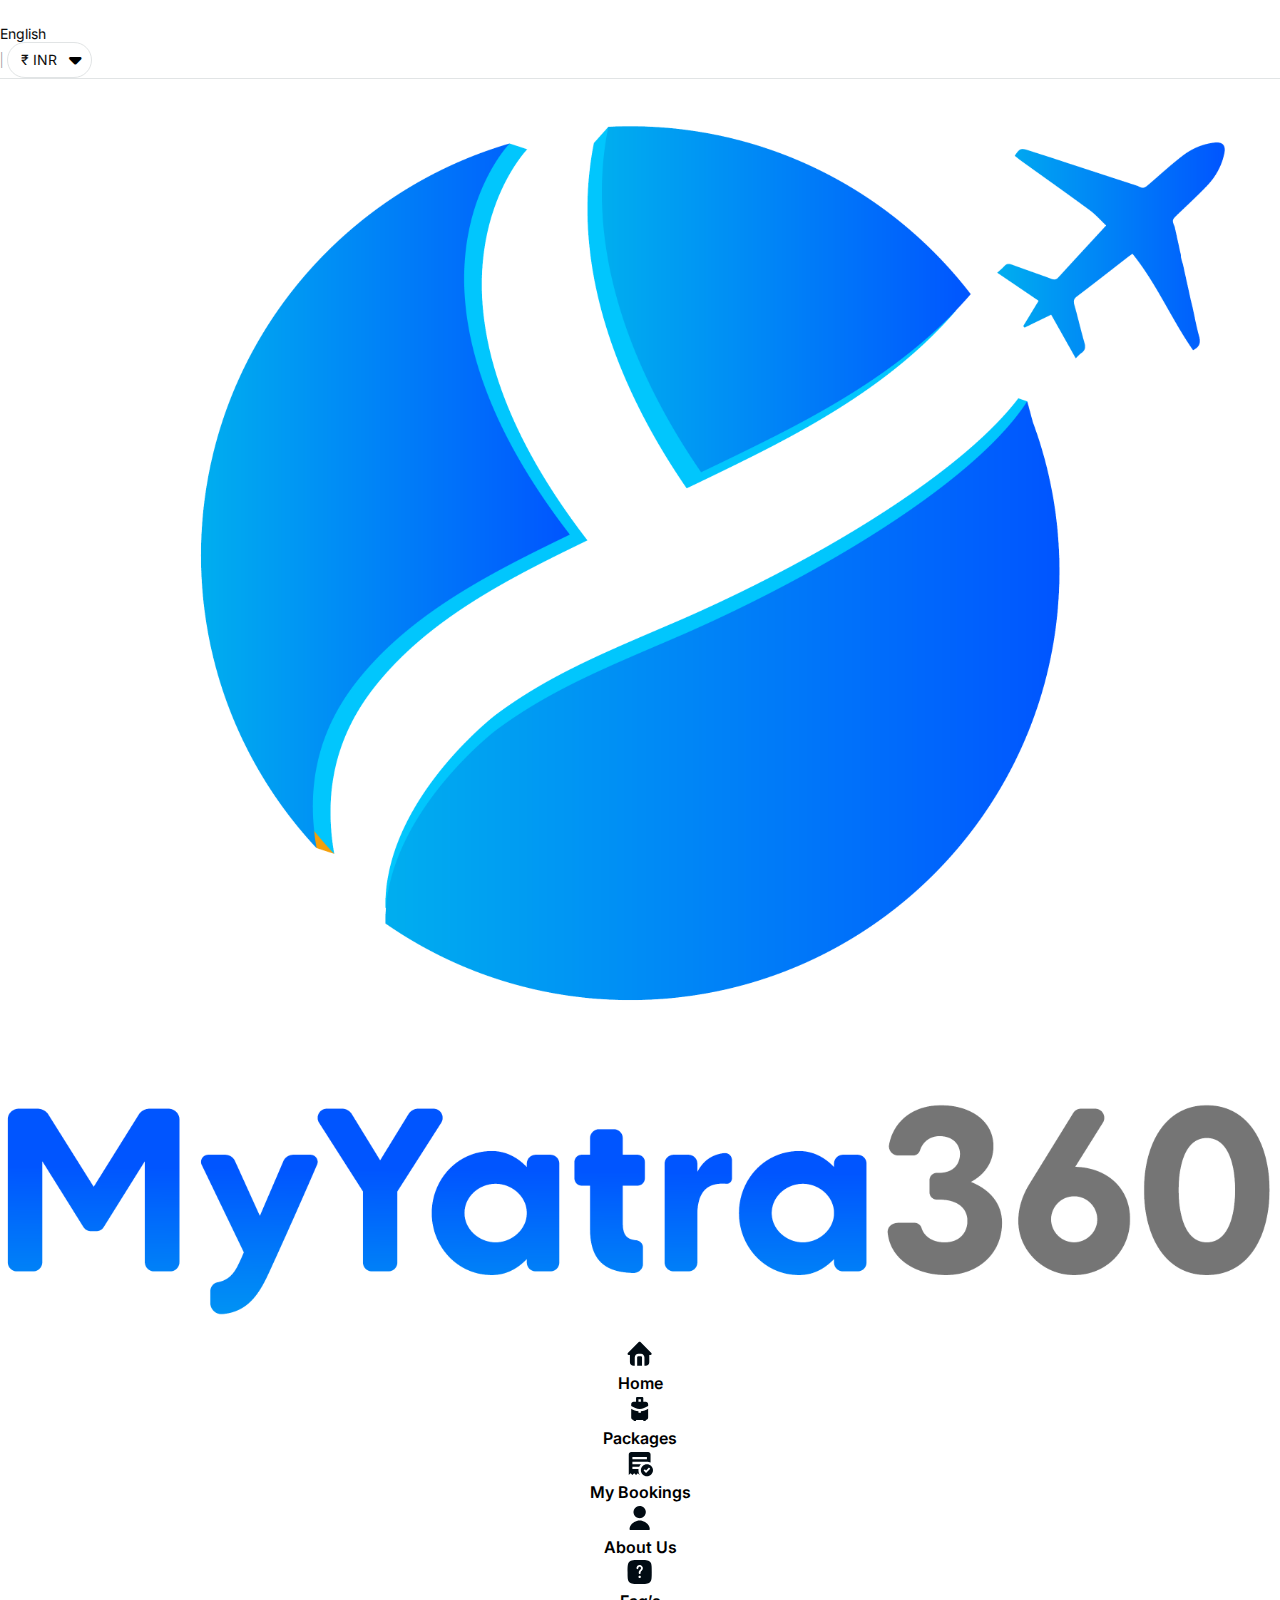
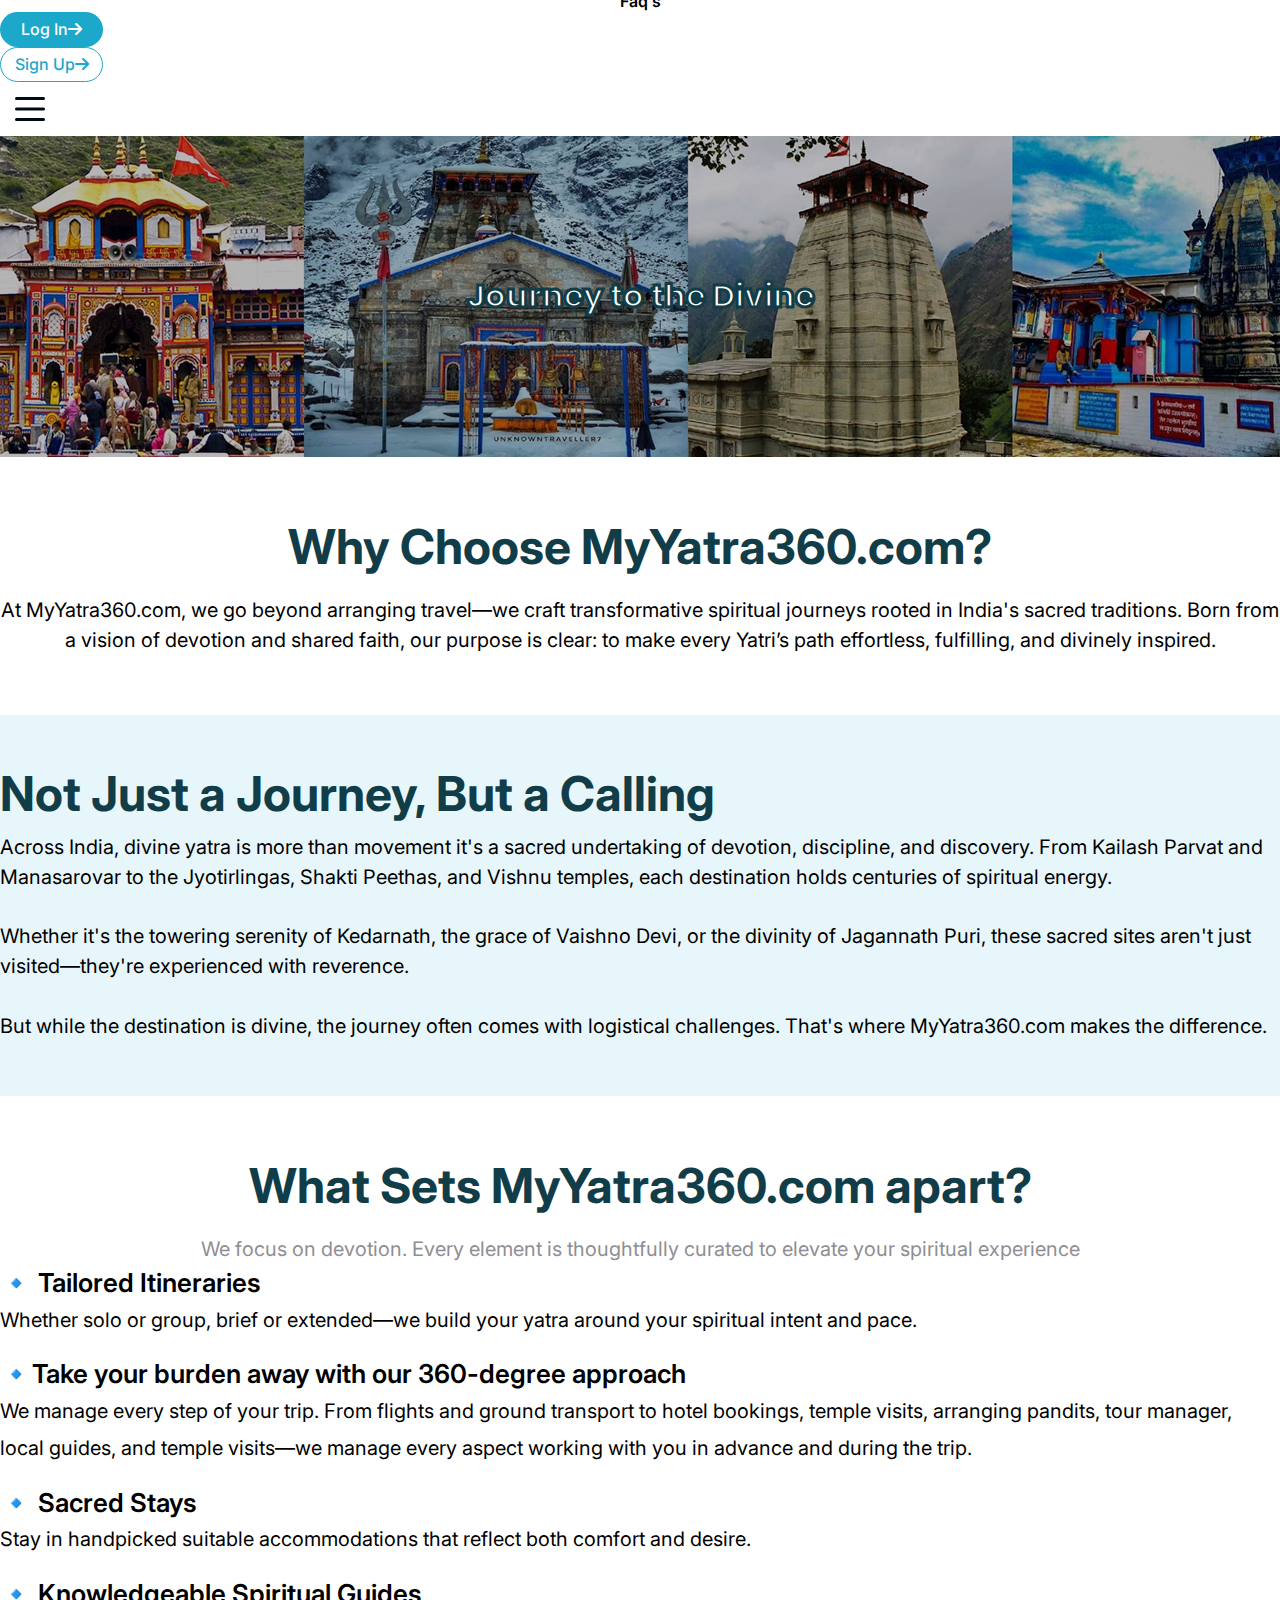
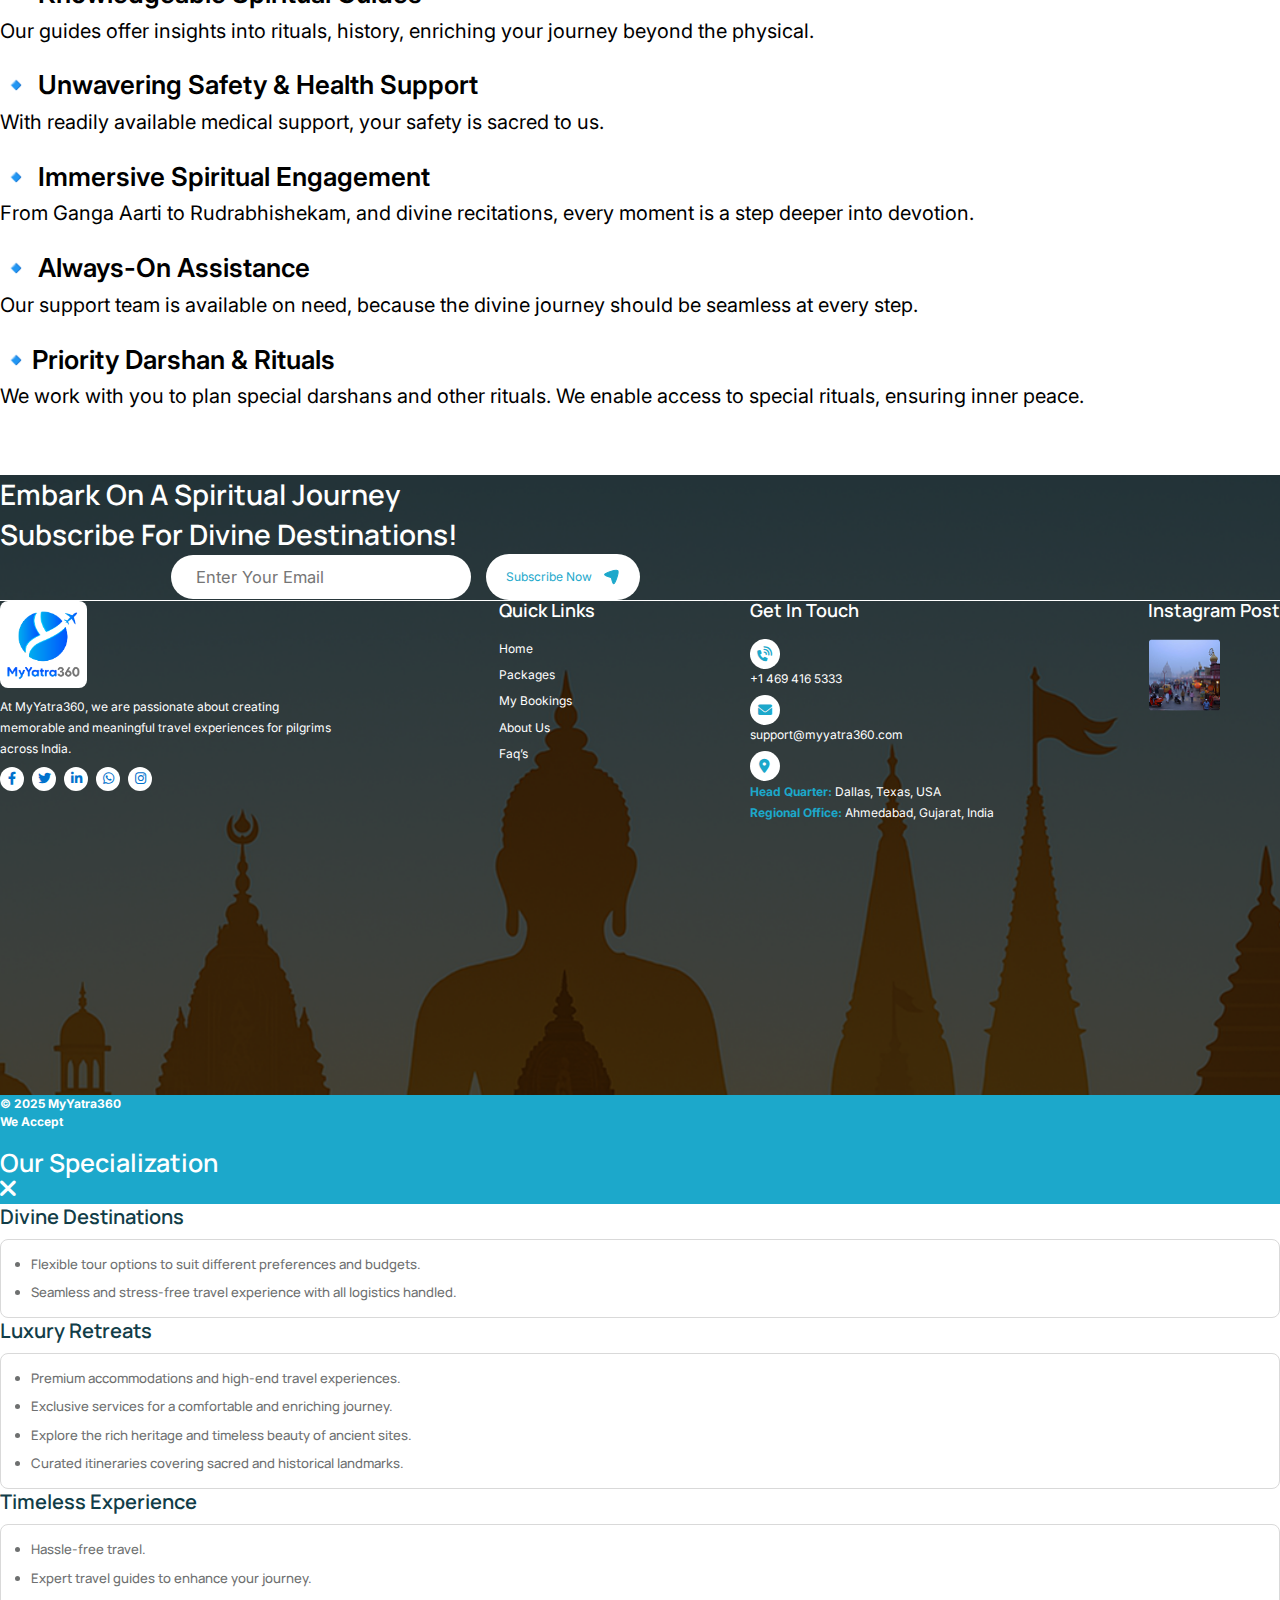
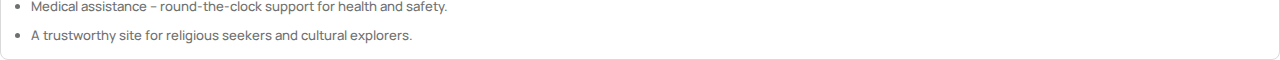
<file: whychooseUs.html>
<!DOCTYPE html>
<html lang="en">

<head>
    <meta charset="UTF-8">
    <meta name="viewport" content="width=device-width, initial-scale=1.0">
    <!-- favicon -->
    <link rel="shortcut icon" href="assets/images/favicon.png" type="image/x-icon">
    <title>Why choose us</title>
    <!-- google font -->
    <link rel="preconnect" href="https://fonts.googleapis.com">
    <link rel="preconnect" href="https://fonts.gstatic.com" crossorigin>
    <link
        href="https://fonts.googleapis.com/css2?family=Inter:ital,opsz,wght@0,14..32,100..900;1,14..32,100..900&family=Manrope:wght@200..800&family=Montez&family=Poppins:ital,wght@0,100;0,200;0,300;0,400;0,500;0,600;0,700;0,800;0,900;1,100;1,200;1,300;1,400;1,500;1,600;1,700;1,800;1,900&display=swap"
        rel="stylesheet">
    <!-- bootstrap css -->
    <link href="https://cdn.jsdelivr.net/npm/bootstrap@5.0.2/dist/css/bootstrap.min.css" rel="stylesheet"
        integrity="sha384-EVSTQN3/azprG1Anm3QDgpJLIm9Nao0Yz1ztcQTwFspd3yD65VohhpuuCOmLASjC" crossorigin="anonymous">
    <!-- slick css -->
    <link rel="stylesheet" href="assets/slickSlider/slick.css">
    <link rel="stylesheet" href="assets/slickSlider/slick-theme.css">

    <!-- font awesome css -->
    <link rel="stylesheet" href="https://cdnjs.cloudflare.com/ajax/libs/font-awesome/6.0.0/css/all.min.css">
    <!-- custom css -->
    <link rel="stylesheet" href="assets/css/styles.css">
    <link rel="stylesheet" href="assets/css/responsive.css">
</head>

<body>

    <!-- Preloader -->
    <div class="preloader">
        <div class="loader">
            <img src="assets/images/Logo.png" alt="Logo">
            <div class="spinner"></div>
        </div>
    </div>

    <div class="website-content">



        <!-- =====================top header start======================= -->
        <div class="topheader  py-1">
            <div class="container">
                <div class="d-flex flex-column flex-sm-row justify-content-between align-items-center">
                    <div class="marquee-container">
                        <div class="marquee-content" data-bs-toggle="modal" data-bs-target="#ourSpecialization">
                            Our Specialization: Divine Destinations | Luxury Retreats | Timeless Experience
                        </div>
                    </div>
                    <div class=" language-and-currency-changer d-flex ps-3 gap-4  justify-content-between align-items-center"
                        style="color: #999999;">
                        <!-- Language Select with Custom Icon -->
                        <div class="languagebox">
                            English
                        </div>
                        |
                        <!-- Currency Select with Custom Icon -->
                        <div class="custom-select-wrapper">
                            <select name="currency" class="custom-select">
                                <option value="₹ INR">₹ INR</option>
                            </select>
                            <i class="fa-solid fa-caret-down custom-select-icon"></i>
                        </div>
                    </div>
                </div>
            </div>
        </div>
        <!-- =====================top header end======================= -->



        <!-- =====================navigationbar start======================= -->
        <div class="navigationbar sticky-top">
            <div class="container">
                <div class="d-flex position-relative justify-content-between align-items-center">
                    <a href="#" class="logo">
                        <img loading="lazy" src="assets/images/Logo.png" alt="Yatra360">
                    </a>
                    <div class="menu-content">
                        <nav class=" d-flex   justify-content-center align-items-center gap-xl-5 gap-lg-4">
                            <a href="index.html" class="navlink">
                                <img loading="lazy" src="assets/images/home.svg" alt="Home">
                                <span>Home</span>
                            </a>
                            <a href="#" class="navlink">
                                <img loading="lazy" src="assets/images/packages.svg" alt="Packages">
                                <span>Packages</span>
                            </a>
                            <a href="#" class="navlink">
                                <img loading="lazy" src="assets/images/booking.svg" alt="My Bookings">
                                <span>My Bookings</span>
                            </a>
                            <div class="position-relative aboutuslink">
                                <a href="#" class="navlink ">
                                    <img loading="lazy" src="assets/images/user.svg" alt="About Us">
                                    <span>About Us</span>
                                    <div
                                        class="submenu shadow rounded-3 p-2 pt-3 position-absolute top-100 start-50 translate-middle-x">
                                        <ul class=" ps-0">
                                            <li>
                                                <a class=" dropdown-item mb-1" href="whyWeAre.html">
                                                    Who we are
                                                </a>
                                            </li>
                                            <li>
                                                <a class=" dropdown-item mb-1" href="ourTeams.html">
                                                    Our Team
                                                </a>
                                            </li>
                                            <li>
                                                <a class=" dropdown-item" href="whychooseUs.html">
                                                    Why Choose MyYatra360?
                                                </a>
                                            </li>
                                        </ul>
                                    </div>
                                </a>
                            </div>
                            <a href="#" class="navlink">
                                <img loading="lazy" src="assets/images/faq.svg" alt="Faq’s">
                                <span>Faq’s</span>
                            </a>
                        </nav>
                    </div>

                    <div class="login-area d-flex align-items-center">
                        <a href="#" class="login">
                            Log in <i class="fa-solid fa-arrow-right ms-2"></i>
                        </a>
                        <a href="#" class="signup ms-2">
                            Sign Up <i class="fa-solid fa-arrow-right ms-2"></i>
                        </a>
                        <div class="toggle-menu d-block d-lg-none">
                            <button class="menu-toggle" aria-label="Toggle menu">
                                <span class="menu-icon">
                                    <span class="line line-1"></span>
                                    <span class="line line-2"></span>
                                    <span class="line line-3"></span>
                                </span>
                            </button>

                        </div>
                    </div>

                </div>
            </div>
        </div>
        <!-- =====================navigationbar end======================= -->


        <!-- ====================hero start===================== -->
        <section class="about-hero overflow-hidden">
            <h1 class=" display-1">Journey to the Divine</h1>
        </section>
        <!-- ====================hero end===================== -->


        <!-- =========================Why Choose MyYatra360.com start======================== -->
        <section class="whychoose-us sectionitems overflow-hidden">
            <div class="container">
                <h1 class=" mb-4">Why Choose MyYatra360.com?</h1>
                <p>At MyYatra360.com, we go beyond arranging travel—we craft transformative spiritual journeys rooted in
                    India's sacred traditions. Born from a vision of devotion and shared faith, our purpose is clear: to
                    make every Yatri’s path effortless, fulfilling, and divinely inspired.</p>
            </div>
        </section>
        <!-- =========================Why Choose MyYatra360.com end======================== -->


        <!-- =====================Not Just a Journey, But a Calling start======================= -->
        <section class="notJustaJourney who-we-are  sectionitems overflow-hidden">
            <div class="container">
                <div class="row g-5">
                    <div class="col-md-7 col-sm-7 col-12">
                        <h1 class=" text-sm-start mb-5" style="line-height: 38px; text-align:left !important">Not Just a
                            Journey, But a Calling</h1>
                        <div class="who-we-are-content">
                            <article>
                                Across India, divine yatra is more than movement it's a sacred undertaking of devotion,
                                discipline, and discovery. From Kailash Parvat and Manasarovar to the Jyotirlingas,
                                Shakti
                                Peethas, and Vishnu temples, each destination holds centuries of spiritual energy.
                                <br><br>
                                Whether it's the towering serenity of Kedarnath, the grace of Vaishno Devi, or the
                                divinity
                                of Jagannath Puri, these sacred sites aren't just visited—they're experienced with
                                reverence.
                                <br><br>
                                But while the destination is divine, the journey often comes with logistical challenges.
                                That's where MyYatra360.com makes the difference.
                            </article>
                        </div>
                    </div>
                    <div class="col-md-5 col-sm-5 col-12">
                        <div class="who-we-are-img-area">
                            <img loading="lazy" src="assets/images/notJust.png" alt="Image">
                        </div>
                    </div>
                </div>
            </div>
        </section>
        <!-- =====================Not Just a Journey, But a Calling end======================= -->


        <!-- =======================What Sets MyYatra360.com apart? start======================== -->
        <section class=" whatSetsmyyatra sectionitems">
            <div class="container">
                <h1 class="">What Sets MyYatra360.com apart?</h1>
                <p class=" mb-5">We focus on devotion. Every element is thoughtfully curated to elevate your spiritual
                    experience</p>
                <div class="whysetsmyyatradetails">
                    <h3>🔹 Tailored Itineraries</h3>
                    <small>Whether solo or group, brief or extended—we build your yatra around your spiritual intent and
                        pace.</small>
                    <br><br>
                    <h3>🔹Take your burden away with our 360-degree approach</h3>
                    <small>We manage every step of your trip. From flights and ground transport to hotel bookings,
                        temple
                        visits, arranging pandits, tour manager, local guides, and temple visits—we manage every aspect
                        working with you in advance and during the trip.</small>
                    <br><br>
                    <h3>🔹 Sacred Stays</h3>
                    <small>Stay in handpicked suitable accommodations that reflect both comfort and desire.</small>
                    <br><br>
                    <h3>🔹 Knowledgeable Spiritual Guides</h3>
                    <small>Our guides offer insights into rituals, history, enriching your journey beyond the
                        physical.</small>
                    <br><br>
                    <h3>🔹 Unwavering Safety & Health Support</h3>
                    <small>With readily available medical support, your safety is sacred to us.</small>
                    <br><br>
                    <h3>🔹 Immersive Spiritual Engagement</h3>
                    <small>From Ganga Aarti to Rudrabhishekam, and divine recitations, every moment is a step deeper
                        into
                        devotion.</small>
                    <br><br>
                    <h3>🔹 Always-On Assistance</h3>
                    <small>Our support team is available on need, because the divine journey should be seamless at every
                        step.</small>
                    <br><br>
                    <h3>🔹Priority Darshan & Rituals</h3>
                    <small>We work with you to plan special darshans and other rituals. We enable access to special
                        rituals,
                        ensuring inner peace.</small>

                </div>

            </div>
        </section>
        <!-- =======================What Sets MyYatra360.com apart? end======================== -->

        <!-- ======================footer area start========================= -->
        <footer class="footer-area overflow-hidden py-3">
            <div class="container">
                <div class="d-flex justify-content-between align-items-center flex-column flex-lg-row pb-3 gap-sm-4 gap-2"
                    style="border-bottom: 0.75px solid #FFFFFF;">
                    <h1 class=" text-center text-lg-start">Embark on a Spiritual Journey <br> Subscribe for Divine
                        Destinations!
                    </h1>
                    <div class="subscriptions">
                        <input type="email" placeholder="Enter Your Email">
                        <button>Subscribe Now
                            <img loading="lazy" src="assets/images/plane.svg" alt="">
                        </button>
                    </div>
                </div>
                <div class="footerlinkarea  pt-5 pb-4 ">
                    <div class="footerItem ">
                        <div class="footer-logoand-description-area">
                            <a href="#" class="footerlogo">
                                <img loading="lazy" src="assets/images/Logo.png" alt="My Yatra360">
                            </a>
                            <p class="footer-description" style="max-width: 345px">
                                At MyYatra360, we are passionate about creating memorable and meaningful travel
                                experiences for pilgrims across India.
                            </p>
                            <ul class="social-icons">
                                <li>
                                    <a href="#">
                                        <i class="fa-brands fa-facebook-f"></i>
                                    </a>
                                </li>
                                <li>
                                    <a href="#">
                                        <i class="fa-brands fa-twitter"></i>
                                    </a>
                                </li>
                                <li>
                                    <a href="#">
                                        <i class="fa-brands fa-linkedin-in"></i>
                                    </a>
                                </li>
                                <li>
                                    <a href="#">
                                        <i class="fa-brands fa-whatsapp"></i>
                                    </a>
                                </li>
                                <li>
                                    <a href="#">
                                        <i class="fa-brands fa-instagram"></i>
                                    </a>
                                </li>
                            </ul>
                        </div>

                    </div>
                    <div class="footerItem">
                        <h3 class=" quick-link-header">
                            Quick Links
                        </h3>
                        <ul class="quick-link-list quick-link-list-responsive">
                            <li>
                                <a href="#">Home</a>
                            </li>
                            <li>
                                <a href="#">
                                    Packages
                                </a>
                            </li>
                            <li>
                                <a href="#">
                                    My Bookings
                                </a>
                            </li>
                            <li>
                                <a href="#">
                                    About Us
                                </a>
                            </li>
                            <li>
                                <a href="#">
                                    Faq’s
                                </a>
                            </li>
                        </ul>
                    </div>
                    <div class="footerItem">
                        <h3 class=" quick-link-header">
                            Get In Touch
                        </h3>
                        <ul class="quick-link-list">
                            <li>
                                <div class="d-flex justify-content-start align-items-center gap-3  ">
                                    <span class="icons-box"><i class="fa-solid fa-phone-volume"></i></span>
                                    <a href="tel:+1 469 416 5333">+1 469 416 5333</a>
                                </div>
                            </li>
                            <li>
                                <div class="d-flex justify-content-start align-items-center gap-3  ">
                                    <span class="icons-box"><i class="fa-solid fa-envelope"></i></span>
                                    <a href="mailto:support@myyatra360.com">
                                        support@myyatra360.com
                                    </a>
                                </div>
                            </li>
                            <li>
                                <div class="d-flex justify-content-start align-items-center gap-3  ">
                                    <span class="icons-box">
                                        <i class="fa-solid fa-location-dot"></i>
                                    </span>
                                    <div class="addressbox">
                                        <span>Head Quarter:</span> Dallas, Texas, USA <br>
                                        <span>Regional Office:</span> Ahmedabad, Gujarat, India
                                    </div>
                                </div>
                            </li>

                        </ul>
                    </div>


                    <div class="footerItem">
                        <h3 class=" quick-link-header">
                            Instagram Post
                        </h3>
                        <div class="instagrampostitems">
                            <div class="row g-2">
                                <div class="col-4">
                                    <img loading="lazy" style="height: 72px; max-width:72px;"
                                        src="assets/images/instagrampost/post-1.png" alt="">
                                </div>
                                <div class="col-4">
                                    <img loading="lazy" style="height: 72px; max-width:72px;"
                                        src="assets/images/instagrampost/post-2.png" alt="">
                                </div>
                                <div class="col-4">
                                    <img loading="lazy" style="height: 72px; max-width:72px;"
                                        src="assets/images/instagrampost/post-3.png" alt="">
                                </div>
                                <div class="col-4">
                                    <img loading="lazy" style="height: 72px; max-width:72px;"
                                        src="assets/images/instagrampost/post-4.png" alt="">
                                </div>
                                <div class="col-4">
                                    <img loading="lazy" style="height: 72px; max-width:72px;"
                                        src="assets/images/instagrampost/post-5.png" alt="">
                                </div>
                                <div class="col-4">
                                    <img loading="lazy" style="height: 72px; max-width:72px;"
                                        src="assets/images/instagrampost/post-6.png" alt="">
                                </div>
                            </div>
                        </div>
                    </div>
                </div>
            </div>

        </footer>
        <div class="footerlable py-2">
            <div class="container">
                <div class="d-flex  gap-4 justify-content-between align-items-center ">
                    <P class=" text-nowrap">© 2025 MyYatra360</P>
                    <div class="d-flex align-items-center justify-content-end gap-3">
                        <p class=" flex-shrink-0">We Accept</p>
                        <img loading="lazy" src="assets/images/cards.png" alt="">
                    </div>
                </div>
            </div>
        </div>
        <!-- ======================footer area end========================= -->



        <!-- =============our specialization start============ -->

        <!-- Modal -->
        <div class="modal fade" id="ourSpecialization" data-bs-backdrop="static" data-bs-keyboard="false" tabindex="-1"
            aria-labelledby="staticBackdropLabel" aria-hidden="true">
            <div class="modal-dialog modal-dialog-centered">
                <div class="modal-content">
                    <div class="modal-header">
                        <h5 class="modal-title" id="ourSpecializationLabel">Our Specialization</h5>
                        <button type="button" data-bs-dismiss="modal" aria-label="Close">
                            <i class="fa-solid fa-xmark"></i>
                        </button>
                    </div>
                    <div class="modal-body">
                        <div class="specialization-area">
                            <h1>Divine Destinations </h1>
                            <ul>
                                <li>Flexible tour options to suit different preferences and budgets. </li>
                                <li>Seamless and stress-free travel experience with all logistics handled. </li>
                            </ul>
                            <h1>Luxury Retreats </h1>
                            <ul>
                                <li>Premium accommodations and high-end travel experiences.</li>
                                <li>Exclusive services for a comfortable and enriching journey. </li>
                                <li>Explore the rich heritage and timeless beauty of ancient sites.</li>
                                <li>Curated itineraries covering sacred and historical landmarks. </li>
                            </ul>
                            <h1>Timeless Experience </h1>
                            <ul>
                                <li>Hassle-free travel. </li>
                                <li>Expert travel guides to enhance your journey. </li>
                                <li>Medical assistance – round-the-clock support for health and safety. </li>
                                <li>A trustworthy site for religious seekers and cultural explorers.</li>
                            </ul>
                        </div>
                    </div>

                </div>
            </div>
        </div>
        <!-- =============our specialization end============ -->

    </div>
    <!-- jquery js -->
    <script src="https://ajax.googleapis.com/ajax/libs/jquery/3.7.1/jquery.min.js"></script>
    <!-- slick js -->
    <script src="assets/slickSlider/slick.js"></script>
    <script src="assets/slickSlider/slick.min.js"></script>
    <!-- bootstrap js -->
    <script src="https://cdn.jsdelivr.net/npm/bootstrap@5.0.2/dist/js/bootstrap.bundle.min.js"
        integrity="sha384-MrcW6ZMFYlzcLA8Nl+NtUVF0sA7MsXsP1UyJoMp4YLEuNSfAP+JcXn/tWtIaxVXM" crossorigin="anonymous">
    </script>
    <!-- main js -->
    <script src="assets/js/main.js"></script>

    <script>
        window.addEventListener("load", function () {
            document.querySelector(".preloader").style.display = "none";
            document.querySelector(".website-content").style.display = "block";
        });
    </script>

</body>

</html>
</file>
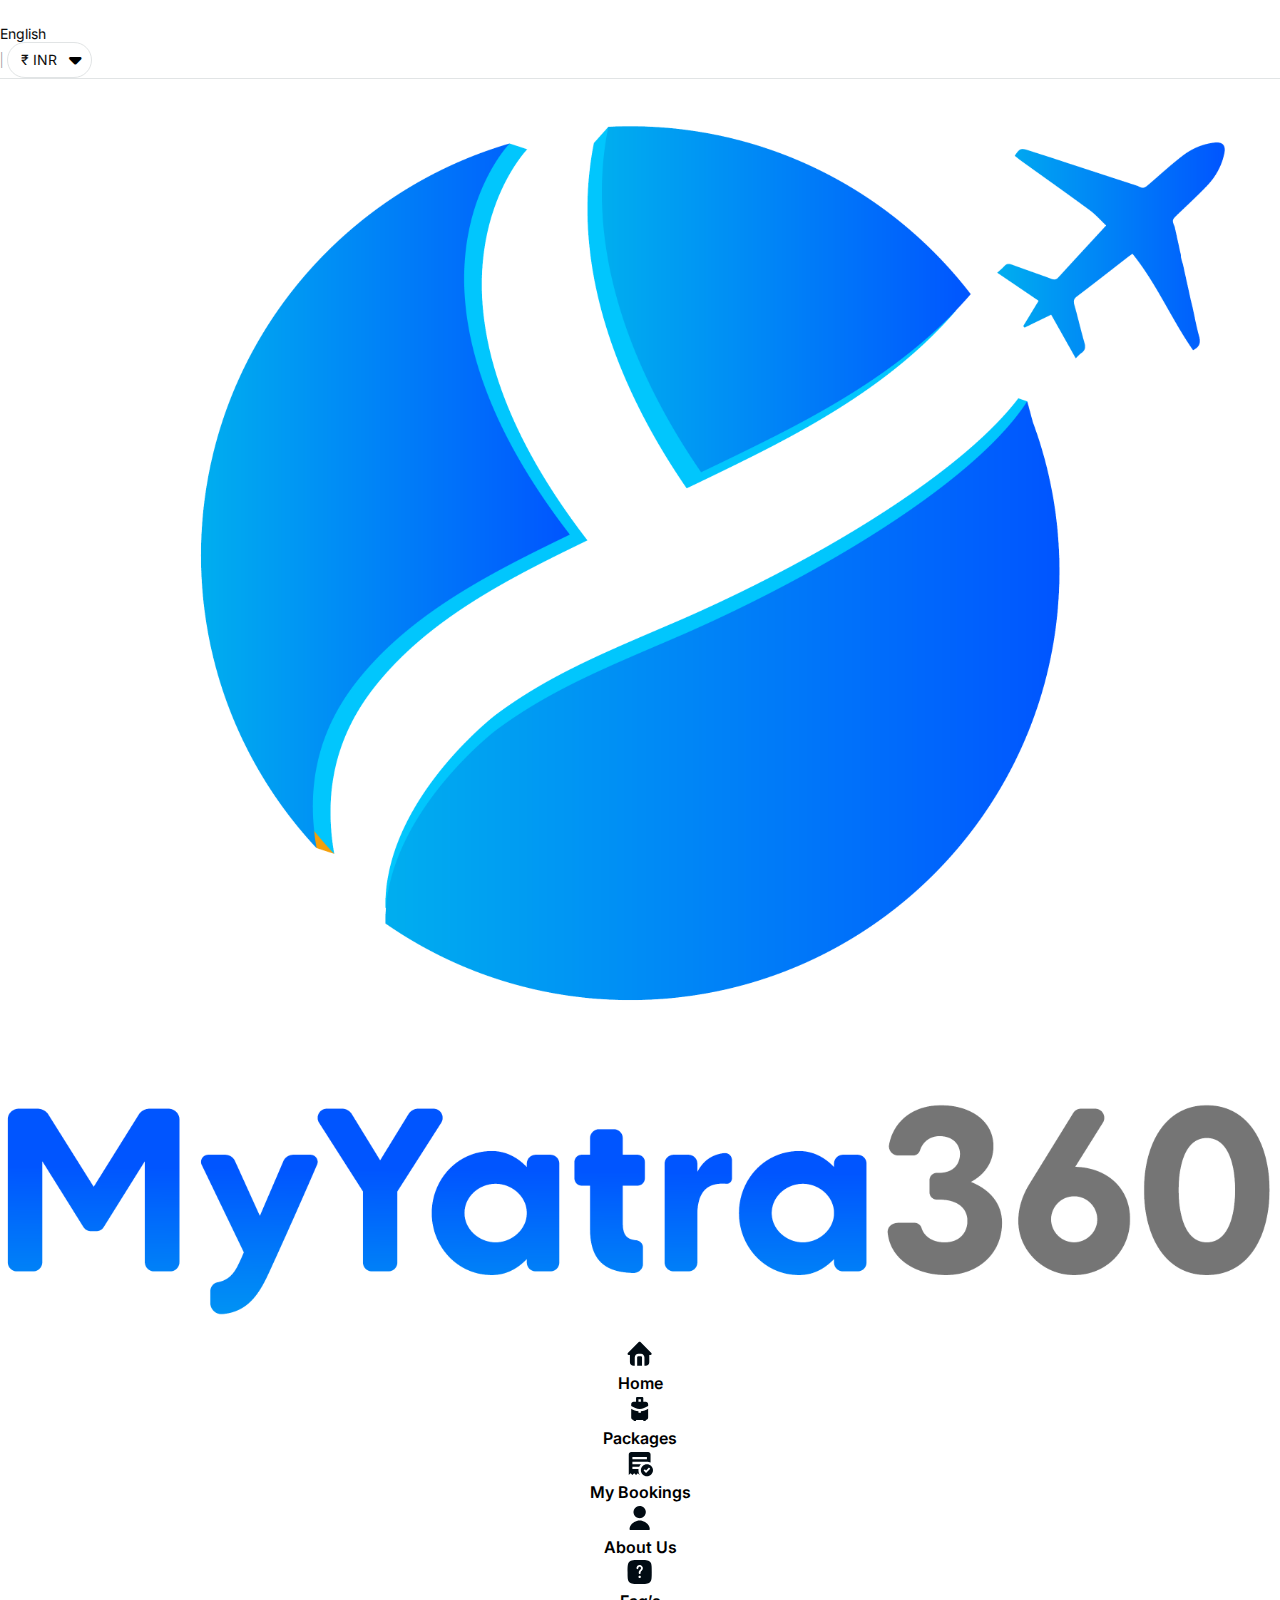
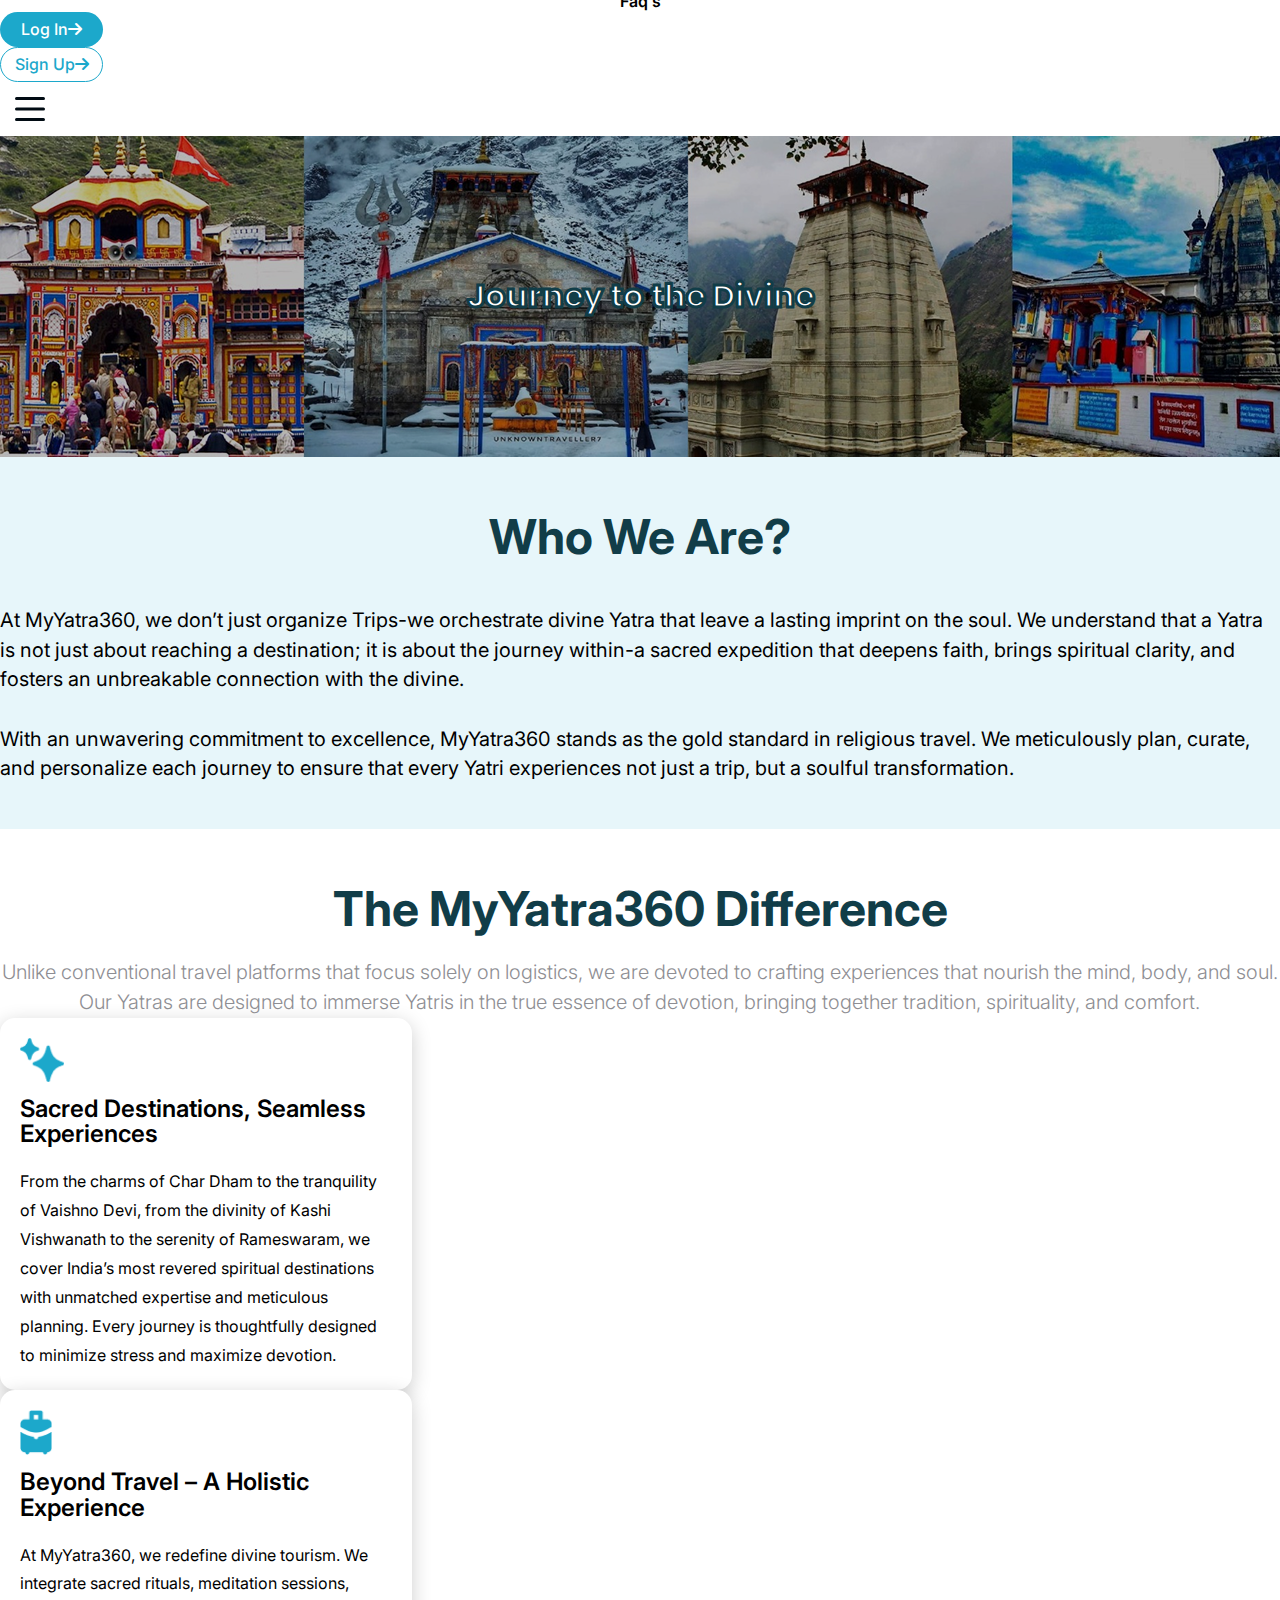
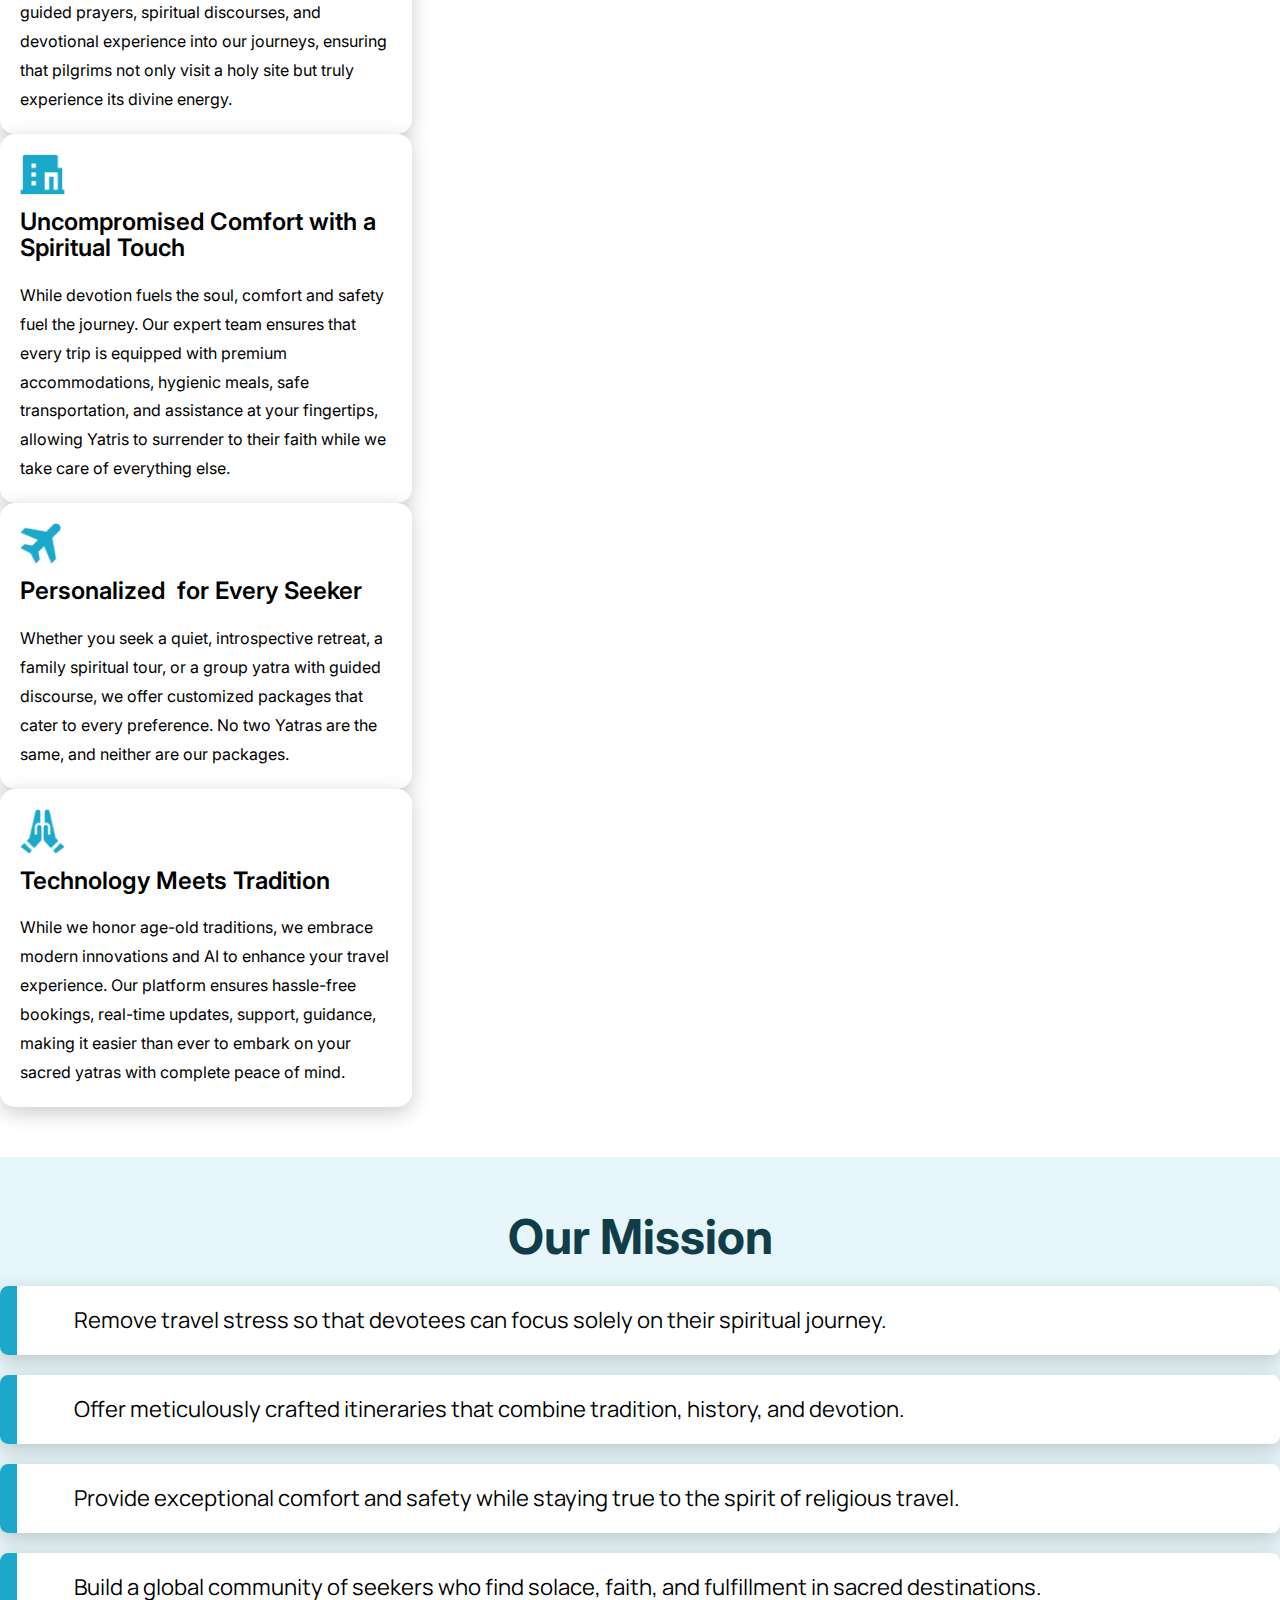
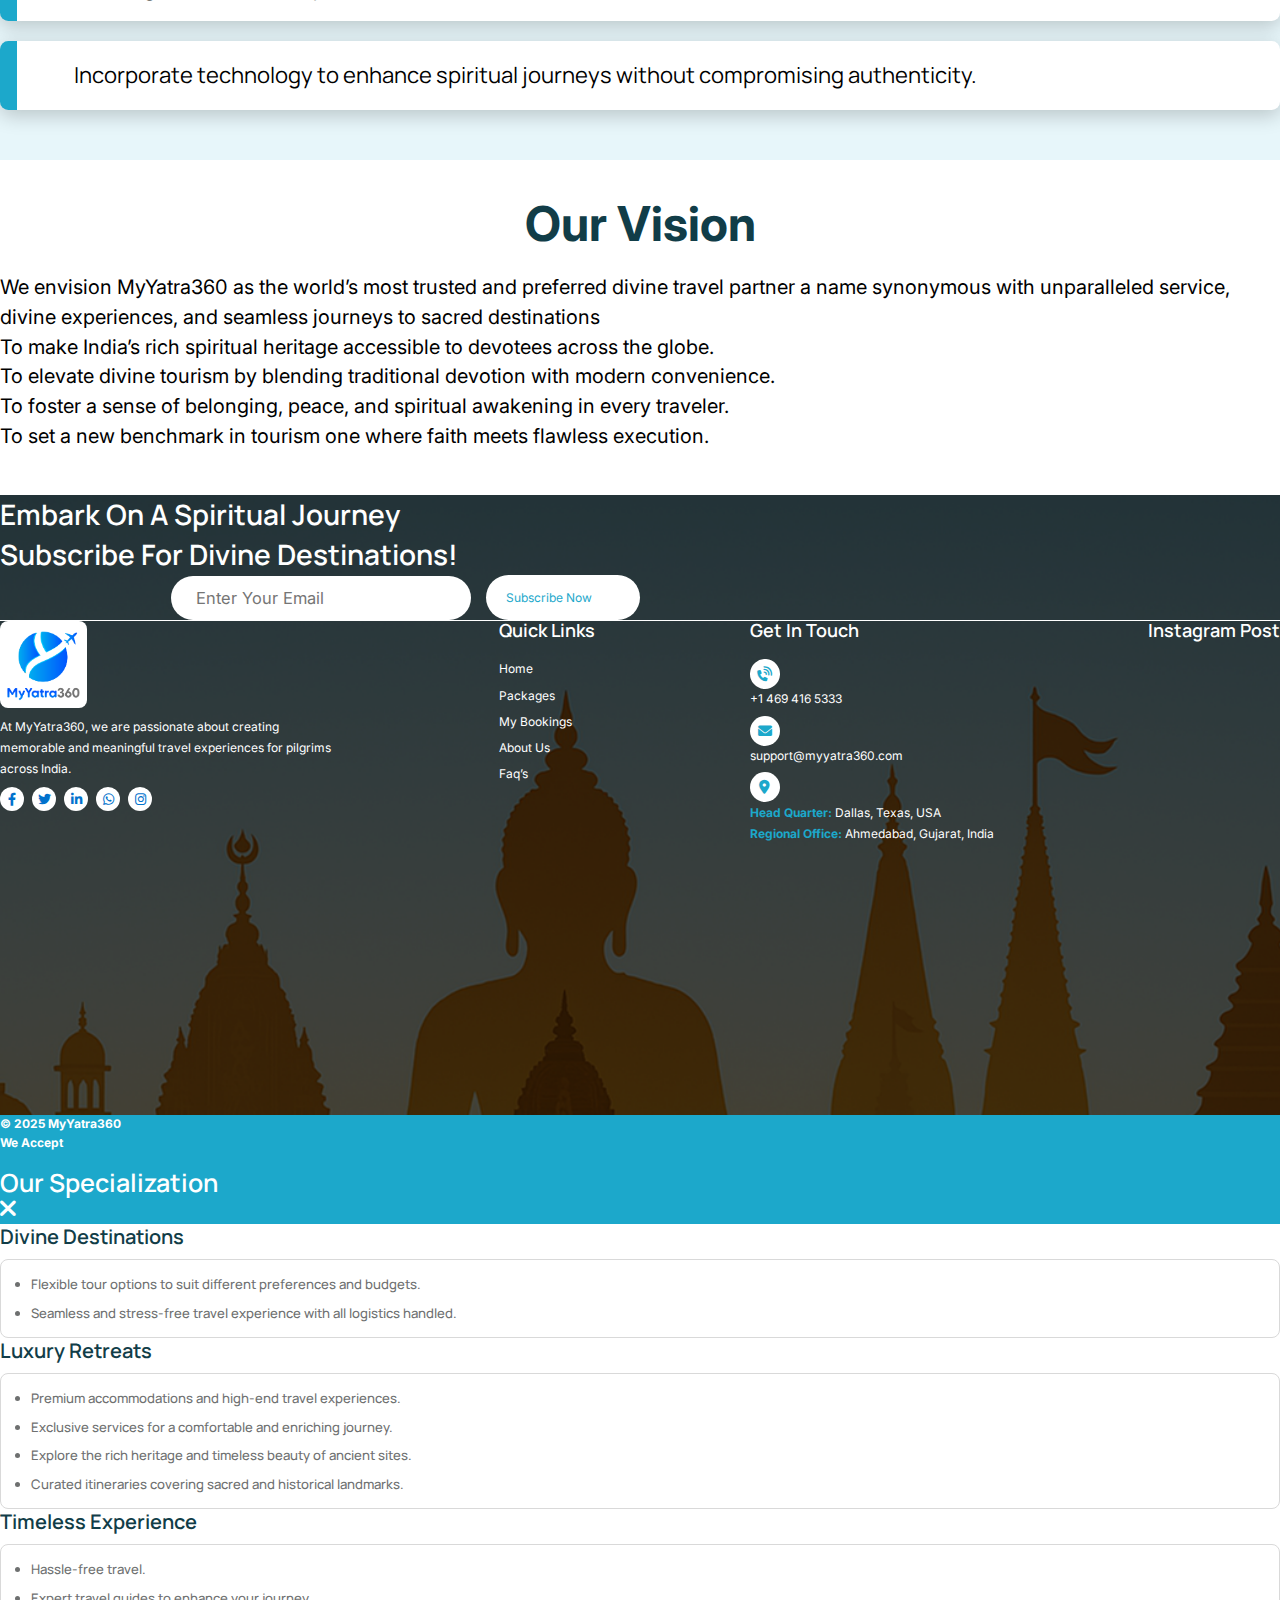
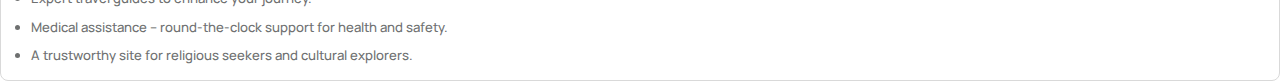
<file: whyWeAre.html>
<!DOCTYPE html>
<html lang="en">

<head>
    <meta charset="UTF-8">
    <meta name="viewport" content="width=device-width, initial-scale=1.0">
    <!-- favicon -->
    <link rel="shortcut icon" href="assets/images/favicon.png" type="image/x-icon">
    <title>Who We Are?</title>
    <!-- google font -->
    <link rel="preconnect" href="https://fonts.googleapis.com">
    <link rel="preconnect" href="https://fonts.gstatic.com" crossorigin>
    <link
        href="https://fonts.googleapis.com/css2?family=Inter:ital,opsz,wght@0,14..32,100..900;1,14..32,100..900&family=Manrope:wght@200..800&family=Montez&family=Poppins:ital,wght@0,100;0,200;0,300;0,400;0,500;0,600;0,700;0,800;0,900;1,100;1,200;1,300;1,400;1,500;1,600;1,700;1,800;1,900&display=swap"
        rel="stylesheet">
    <!-- bootstrap css -->
    <link href="https://cdn.jsdelivr.net/npm/bootstrap@5.0.2/dist/css/bootstrap.min.css" rel="stylesheet"
        integrity="sha384-EVSTQN3/azprG1Anm3QDgpJLIm9Nao0Yz1ztcQTwFspd3yD65VohhpuuCOmLASjC" crossorigin="anonymous">
    <!-- slick css -->
    <link rel="stylesheet" href="assets/slickSlider/slick.css">
    <link rel="stylesheet" href="assets/slickSlider/slick-theme.css">

    <!-- font awesome css -->
    <link rel="stylesheet" href="https://cdnjs.cloudflare.com/ajax/libs/font-awesome/6.0.0/css/all.min.css">
    <!-- custom css -->
    <link rel="stylesheet" href="assets/css/styles.css">
    <link rel="stylesheet" href="assets/css/responsive.css">
</head>

<body>

    <!-- Preloader -->
    <div class="preloader">
        <div class="loader">
            <img src="assets/images/Logo.png" alt="Logo">
            <div class="spinner"></div>
        </div>
    </div>

    <div class="website-content">

        <!-- =====================top header start======================= -->
        <div class="topheader  py-1">
            <div class="container">
                <div class="d-flex flex-column flex-sm-row justify-content-between align-items-center">
                    <div class="marquee-container">
                        <div class="marquee-content" data-bs-toggle="modal" data-bs-target="#ourSpecialization">
                            Our Specialization: Divine Destinations | Luxury Retreats | Timeless Experience
                        </div>
                    </div>
                    <div class=" language-and-currency-changer d-flex ps-3 gap-4  justify-content-between align-items-center"
                        style="color: #999999;">
                        <!-- Language Select with Custom Icon -->
                        <div class="languagebox">
                            English
                        </div>
                        |
                        <!-- Currency Select with Custom Icon -->
                        <div class="custom-select-wrapper">
                            <select name="currency" class="custom-select">
                                <option value="₹ INR">₹ INR</option>
                            </select>
                            <i class="fa-solid fa-caret-down custom-select-icon"></i>
                        </div>
                    </div>
                </div>
            </div>
        </div>
        <!-- =====================top header end======================= -->



        <!-- =====================navigationbar start======================= -->
        <div class="navigationbar sticky-top">
            <div class="container">
                <div class="d-flex position-relative justify-content-between align-items-center">
                    <a href="#" class="logo">
                        <img loading="lazy" src="assets/images/Logo.png" alt="Yatra360">
                    </a>
                    <div class="menu-content">
                        <nav class=" d-flex   justify-content-center align-items-center gap-xl-5 gap-lg-4">
                            <a href="index.html" class="navlink">
                                <img loading="lazy" src="assets/images/home.svg" alt="Home">
                                <span>Home</span>
                            </a>
                            <a href="#" class="navlink">
                                <img loading="lazy" src="assets/images/packages.svg" alt="Packages">
                                <span>Packages</span>
                            </a>
                            <a href="#" class="navlink">
                                <img loading="lazy" src="assets/images/booking.svg" alt="My Bookings">
                                <span>My Bookings</span>
                            </a>
                            <div class="position-relative aboutuslink">
                                <a href="#" class="navlink ">
                                    <img loading="lazy" src="assets/images/user.svg" alt="About Us">
                                    <span>About Us</span>
                                    <div
                                        class="submenu shadow rounded-3 p-2 pt-3 position-absolute top-100 start-50 translate-middle-x">
                                        <ul class=" ps-0">
                                            <li>
                                                <a class=" dropdown-item mb-1" href="whyWeAre.html">
                                                    Who we are
                                                </a>
                                            </li>
                                            <li>
                                                <a class=" dropdown-item mb-1" href="ourTeams.html">
                                                    Our Team
                                                </a>
                                            </li>
                                            <li>
                                                <a class=" dropdown-item" href="whychooseUs.html">
                                                    Why Choose MyYatra360?
                                                </a>
                                            </li>
                                        </ul>
                                    </div>
                                </a>
                            </div>
                            <a href="#" class="navlink">
                                <img loading="lazy" src="assets/images/faq.svg" alt="Faq’s">
                                <span>Faq’s</span>
                            </a>
                        </nav>
                    </div>

                    <div class="login-area d-flex align-items-center">
                        <a href="#" class="login">
                            Log in <i class="fa-solid fa-arrow-right ms-2"></i>
                        </a>
                        <a href="#" class="signup ms-2">
                            Sign Up <i class="fa-solid fa-arrow-right ms-2"></i>
                        </a>
                        <div class="toggle-menu d-block d-lg-none">
                            <button class="menu-toggle" aria-label="Toggle menu">
                                <span class="menu-icon">
                                    <span class="line line-1"></span>
                                    <span class="line line-2"></span>
                                    <span class="line line-3"></span>
                                </span>
                            </button>

                        </div>
                    </div>

                </div>
            </div>
        </div>
        <!-- =====================navigationbar end======================= -->


        <!-- ====================hero start===================== -->
        <section class="about-hero overflow-hidden">
            <h1 class=" display-1">Journey to the Divine</h1>
        </section>
        <!-- ====================hero end===================== -->


        <!-- ===============Who We Are start================ -->
        <section class="who-we-are sectionitems overflow-hidden">
            <div class="container">
                <div class="row g-5">
                    <div class="col-md-7 col-12">
                        <h1 class=" text-center text-md-start" style=" margin-bottom: 40px">Who We Are?</h1>
                        <div class="who-we-are-content">
                            <article>
                                At MyYatra360, we don’t just organize Trips-we orchestrate divine Yatra that leave a
                                lasting
                                imprint on the soul. We understand that a Yatra is not just about reaching a
                                destination; it
                                is about the journey within-a sacred expedition that deepens faith, brings spiritual
                                clarity, and fosters an unbreakable connection with the divine.
                                <br><br>
                                With an unwavering commitment to excellence, MyYatra360 stands as the gold standard in
                                religious travel. We meticulously plan, curate, and personalize each journey to ensure
                                that
                                every Yatri experiences not just a trip, but a soulful transformation.
                            </article>
                        </div>
                    </div>
                    <div class="col-md-5 col-12">
                        <div class="who-we-are-img-area">
                            <img loading="lazy" src="assets/images/who-we-are-img.png" alt="">
                        </div>
                    </div>
                </div>
            </div>
        </section>
        <!-- ===============Who We Are end================ -->


        <!-- =======================The MyYatra360 Difference start======================= -->
        <section class="theMyYatra360Difference sectionitems overflow-hidden">
            <div class="container">
                <h1 class=" text-center ">
                    The MyYatra360 Difference
                </h1>
                <div class="d-flex justify-content-center align-items-center">
                    <p class=" text-center mb-5" style=" max-width: 1279px;">
                        Unlike conventional travel platforms that focus solely on logistics, we are devoted to crafting
                        experiences that nourish the mind, body, and soul. Our Yatras are designed to immerse Yatris in
                        the
                        true essence of devotion, bringing together tradition, spirituality, and comfort.
                    </p>
                </div>
                <div class="myyatraDifference-card-box d-flex justify-content-center flex-wrap">
                    <div class="myyatra-cards">
                        <div class="card-icon d-flex justify-content-start align-items-center">
                            <img loading="lazy" src="assets/images/who-we-are-icons/spark.png" alt="Icon">
                        </div>
                        <h1>
                            Sacred Destinations, Seamless Experiences
                        </h1>
                        <article>
                            From the charms of Char Dham to the tranquility of Vaishno Devi, from the divinity of Kashi
                            Vishwanath to the serenity of Rameswaram, we cover India’s most revered spiritual
                            destinations
                            with unmatched expertise and meticulous planning. Every journey is thoughtfully designed to
                            minimize stress and maximize devotion.
                        </article>
                    </div>
                    <div class="myyatra-cards">
                        <div class="card-icon d-flex justify-content-start align-items-center">
                            <img loading="lazy" src="assets/images/who-we-are-icons/bag.png" style=" height: 45px;
    width: 32px;" alt="Icon">
                        </div>
                        <h1>
                            Beyond Travel – A Holistic  Experience
                        </h1>
                        <article>
                            At MyYatra360, we redefine divine tourism. We integrate sacred rituals, meditation sessions,
                            guided prayers, spiritual discourses, and devotional experience into our journeys, ensuring
                            that
                            pilgrims not only visit a holy site but truly experience its divine energy.
                        </article>
                    </div>
                    <div class="myyatra-cards">
                        <div class="card-icon d-flex justify-content-start align-items-center">
                            <img loading="lazy" src="assets/images/who-we-are-icons/hotel.png"
                                style=" height: 41px; width: 45px;" alt="Icon">
                        </div>
                        <h1>
                            Uncompromised Comfort with a Spiritual Touch
                        </h1>
                        <article>
                            While devotion fuels the soul, comfort and safety fuel the journey. Our expert team ensures
                            that
                            every trip is equipped with premium accommodations, hygienic meals, safe transportation, and
                            assistance at your fingertips, allowing Yatris to surrender to their faith while we take
                            care of
                            everything else.
                        </article>
                    </div>
                    <div class="myyatra-cards">
                        <div class="card-icon d-flex justify-content-start align-items-center">
                            <img loading="lazy" src="assets/images/who-we-are-icons/flight.png"
                                style=" height: 41px; width: 41px;" alt="Icon">
                        </div>
                        <h1>
                            Personalized  for Every Seeker
                        </h1>
                        <article>
                            Whether you seek a quiet, introspective retreat, a family spiritual tour, or a group yatra
                            with
                            guided discourse, we offer customized packages that cater to every preference. No two Yatras
                            are
                            the same, and neither are our packages.
                        </article>
                    </div>
                    <div class="myyatra-cards">
                        <div class="card-icon d-flex justify-content-start align-items-center">
                            <img loading="lazy" src="assets/images/who-we-are-icons/pray.png"
                                style=" height: 45px; width: 45px;" alt="Icon">
                        </div>
                        <h1>
                            Technology Meets Tradition
                        </h1>
                        <article>
                            While we honor age-old traditions, we embrace modern innovations and AI to enhance your
                            travel
                            experience. Our platform ensures hassle-free bookings, real-time updates, support, guidance,
                            making it easier than ever to embark on your sacred yatras with complete peace of mind.
                        </article>
                    </div>
                </div>

            </div>
        </section>
        <!-- =======================The MyYatra360 Difference end======================= -->


        <!-- ===============our mission area start==================== -->
        <section class="ourMission-area sectionitems overflow-hidden">
            <h1 class=" mb-5">Our Mission</h1>
            <div class="container">
                <ul>
                    <li>
                        Remove travel stress so that devotees can focus solely on their spiritual journey.
                    </li>
                    <li>Offer meticulously crafted itineraries that combine tradition, history, and devotion.</li>
                    <li>Provide exceptional comfort and safety while staying true to the spirit of religious travel.
                    </li>
                    <li>Build a global community of seekers who find solace, faith, and fulfillment in sacred
                        destinations.
                    </li>
                    <li>Incorporate technology to enhance spiritual journeys without compromising authenticity.</li>
                </ul>
            </div>
        </section>
        <!-- ===============our mission area end==================== -->


        <!-- ================our vission start====================== -->
        <section class=" ourVisstion who-we-are sectionitems overflow-hidden">
            <div class="container">
                <div class="row g-5">
                    <div class="col-md-5 col-sm-5 col-12">
                        <div class="who-we-are-img-area" style="margin-bottom: -5px;">
                            <img loading="lazy" src="assets/images/vission-img.png" alt="Our Vission">
                        </div>
                    </div>
                    <div class="col-md-7 col-sm-7 col-12">
                        <h1 style="line-height: 38px; margin-bottom: 30px" class=" text-start">Our Vision</h1>
                        <p class=" text-start">We envision MyYatra360 as the world’s most trusted and preferred divine
                            travel partner a name synonymous with unparalleled service, divine experiences, and seamless
                            journeys to sacred destinations</p>
                        <ul>
                            <li>To make India’s rich spiritual heritage accessible to devotees across the globe.</li>
                            <li>
                                To elevate divine tourism by blending traditional devotion with modern convenience.
                            </li>
                            <li>
                                To foster a sense of belonging, peace, and spiritual awakening in every traveler.
                            </li>
                            <li>
                                To set a new benchmark in tourism one where faith meets flawless execution.
                            </li>
                        </ul>
                    </div>

                </div>
            </div>
        </section>
        <!-- ================our vission end====================== -->

        <!-- ======================footer area start========================= -->
        <footer class="footer-area overflow-hidden py-3">
            <div class="container">
                <div class="d-flex justify-content-between align-items-center flex-column flex-lg-row pb-3 gap-sm-4 gap-2"
                    style="border-bottom: 0.75px solid #FFFFFF;">
                    <h1 class=" text-center text-lg-start">Embark on a Spiritual Journey <br> Subscribe for Divine
                        Destinations!
                    </h1>
                    <div class="subscriptions">
                        <input type="email" placeholder="Enter Your Email">
                        <button>Subscribe Now
                            <img loading="lazy" src="assets/images/plane.svg" alt="">
                        </button>
                    </div>
                </div>
                <div class="footerlinkarea  pt-5 pb-4 ">
                    <div class="footerItem ">
                        <div class="footer-logoand-description-area">
                            <a href="#" class="footerlogo">
                                <img loading="lazy" src="assets/images/Logo.png" alt="My Yatra360">
                            </a>
                            <p class="footer-description" style="max-width: 345px">
                                At MyYatra360, we are passionate about creating memorable and meaningful travel
                                experiences for pilgrims across India.
                            </p>
                            <ul class="social-icons">
                                <li>
                                    <a href="#">
                                        <i class="fa-brands fa-facebook-f"></i>
                                    </a>
                                </li>
                                <li>
                                    <a href="#">
                                        <i class="fa-brands fa-twitter"></i>
                                    </a>
                                </li>
                                <li>
                                    <a href="#">
                                        <i class="fa-brands fa-linkedin-in"></i>
                                    </a>
                                </li>
                                <li>
                                    <a href="#">
                                        <i class="fa-brands fa-whatsapp"></i>
                                    </a>
                                </li>
                                <li>
                                    <a href="#">
                                        <i class="fa-brands fa-instagram"></i>
                                    </a>
                                </li>
                            </ul>
                        </div>

                    </div>
                    <div class="footerItem">
                        <h3 class=" quick-link-header">
                            Quick Links
                        </h3>
                        <ul class="quick-link-list quick-link-list-responsive">
                            <li>
                                <a href="#">Home</a>
                            </li>
                            <li>
                                <a href="#">
                                    Packages
                                </a>
                            </li>
                            <li>
                                <a href="#">
                                    My Bookings
                                </a>
                            </li>
                            <li>
                                <a href="#">
                                    About Us
                                </a>
                            </li>
                            <li>
                                <a href="#">
                                    Faq’s
                                </a>
                            </li>
                        </ul>
                    </div>
                    <div class="footerItem">
                        <h3 class=" quick-link-header">
                            Get In Touch
                        </h3>
                        <ul class="quick-link-list">
                            <li>
                                <div class="d-flex justify-content-start align-items-center gap-3  ">
                                    <span class="icons-box"><i class="fa-solid fa-phone-volume"></i></span>
                                    <a href="tel:+1 469 416 5333">+1 469 416 5333</a>
                                </div>
                            </li>
                            <li>
                                <div class="d-flex justify-content-start align-items-center gap-3  ">
                                    <span class="icons-box"><i class="fa-solid fa-envelope"></i></span>
                                    <a href="mailto:support@myyatra360.com">
                                        support@myyatra360.com
                                    </a>
                                </div>
                            </li>
                            <li>
                                <div class="d-flex justify-content-start align-items-center gap-3  ">
                                    <span class="icons-box">
                                        <i class="fa-solid fa-location-dot"></i>
                                    </span>
                                    <div class="addressbox">
                                        <span>Head Quarter:</span> Dallas, Texas, USA <br>
                                        <span>Regional Office:</span> Ahmedabad, Gujarat, India
                                    </div>
                                </div>
                            </li>

                        </ul>
                    </div>


                    <div class="footerItem">
                        <h3 class=" quick-link-header">
                            Instagram Post
                        </h3>
                        <div class="instagrampostitems">
                            <div class="row g-2">
                                <div class="col-4">
                                    <img loading="lazy" style="height: 72px; max-width:72px;"
                                        src="assets/images/instagrampost/post-1.png" alt="">
                                </div>
                                <div class="col-4">
                                    <img loading="lazy" style="height: 72px; max-width:72px;"
                                        src="assets/images/instagrampost/post-2.png" alt="">
                                </div>
                                <div class="col-4">
                                    <img loading="lazy" style="height: 72px; max-width:72px;"
                                        src="assets/images/instagrampost/post-3.png" alt="">
                                </div>
                                <div class="col-4">
                                    <img loading="lazy" style="height: 72px; max-width:72px;"
                                        src="assets/images/instagrampost/post-4.png" alt="">
                                </div>
                                <div class="col-4">
                                    <img loading="lazy" style="height: 72px; max-width:72px;"
                                        src="assets/images/instagrampost/post-5.png" alt="">
                                </div>
                                <div class="col-4">
                                    <img loading="lazy" style="height: 72px; max-width:72px;"
                                        src="assets/images/instagrampost/post-6.png" alt="">
                                </div>
                            </div>
                        </div>
                    </div>
                </div>
            </div>

        </footer>
        <div class="footerlable py-2">
            <div class="container">
                <div class="d-flex  gap-4 justify-content-between align-items-center ">
                    <P class=" text-nowrap">© 2025 MyYatra360</P>
                    <div class="d-flex align-items-center justify-content-end gap-3">
                        <p class=" flex-shrink-0">We Accept</p>
                        <img loading="lazy" src="assets/images/cards.png" alt="">
                    </div>
                </div>
            </div>
        </div>
        <!-- ======================footer area end========================= -->



        <!-- =============our specialization start============ -->

        <!-- Modal -->
        <div class="modal fade" id="ourSpecialization" data-bs-backdrop="static" data-bs-keyboard="false" tabindex="-1"
            aria-labelledby="staticBackdropLabel" aria-hidden="true">
            <div class="modal-dialog modal-dialog-centered">
                <div class="modal-content">
                    <div class="modal-header">
                        <h5 class="modal-title" id="ourSpecializationLabel">Our Specialization</h5>
                        <button type="button" data-bs-dismiss="modal" aria-label="Close">
                            <i class="fa-solid fa-xmark"></i>
                        </button>
                    </div>
                    <div class="modal-body">
                        <div class="specialization-area">
                            <h1>Divine Destinations </h1>
                            <ul>
                                <li>Flexible tour options to suit different preferences and budgets. </li>
                                <li>Seamless and stress-free travel experience with all logistics handled. </li>
                            </ul>
                            <h1>Luxury Retreats </h1>
                            <ul>
                                <li>Premium accommodations and high-end travel experiences.</li>
                                <li>Exclusive services for a comfortable and enriching journey. </li>
                                <li>Explore the rich heritage and timeless beauty of ancient sites.</li>
                                <li>Curated itineraries covering sacred and historical landmarks. </li>
                            </ul>
                            <h1>Timeless Experience </h1>
                            <ul>
                                <li>Hassle-free travel. </li>
                                <li>Expert travel guides to enhance your journey. </li>
                                <li>Medical assistance – round-the-clock support for health and safety. </li>
                                <li>A trustworthy site for religious seekers and cultural explorers.</li>
                            </ul>
                        </div>
                    </div>

                </div>
            </div>
        </div>
        <!-- =============our specialization end============ -->

    </div>
    <!-- jquery js -->
    <script src="https://ajax.googleapis.com/ajax/libs/jquery/3.7.1/jquery.min.js"></script>
    <!-- slick js -->
    <script src="assets/slickSlider/slick.js"></script>
    <script src="assets/slickSlider/slick.min.js"></script>
    <!-- bootstrap js -->
    <script src="https://cdn.jsdelivr.net/npm/bootstrap@5.0.2/dist/js/bootstrap.bundle.min.js"
        integrity="sha384-MrcW6ZMFYlzcLA8Nl+NtUVF0sA7MsXsP1UyJoMp4YLEuNSfAP+JcXn/tWtIaxVXM" crossorigin="anonymous">
    </script>
    <!-- main js -->
    <script src="assets/js/main.js"></script>

    <script>
        window.addEventListener("load", function () {
            document.querySelector(".preloader").style.display = "none";
            document.querySelector(".website-content").style.display = "block";
        });
    </script>
</body>

</html>
</file>
<file: assets/font/sourceSansPro/stylesheet.css>
@font-face {
    font-family: 'Source Sans Pro';
    src: url('SourceSansPro-Bold.woff2') format('woff2'),
        url('SourceSansPro-Bold.woff') format('woff');
    font-weight: bold;
    font-style: normal;
    font-display: swap;
}

@font-face {
    font-family: 'Source Sans Pro';
    src: url('SourceSansPro-BlackIt.woff2') format('woff2'),
        url('SourceSansPro-BlackIt.woff') format('woff');
    font-weight: 900;
    font-style: italic;
    font-display: swap;
}

@font-face {
    font-family: 'Source Sans Pro';
    src: url('SourceSansPro-Black.woff2') format('woff2'),
        url('SourceSansPro-Black.woff') format('woff');
    font-weight: 900;
    font-style: normal;
    font-display: swap;
}

@font-face {
    font-family: 'Source Sans Pro';
    src: url('SourceSansPro-BoldIt.woff2') format('woff2'),
        url('SourceSansPro-BoldIt.woff') format('woff');
    font-weight: bold;
    font-style: italic;
    font-display: swap;
}

@font-face {
    font-family: 'Source Sans Pro';
    src: url('SourceSansPro-ExtraLightIt.woff2') format('woff2'),
        url('SourceSansPro-ExtraLightIt.woff') format('woff');
    font-weight: 200;
    font-style: italic;
    font-display: swap;
}

@font-face {
    font-family: 'Source Sans Pro';
    src: url('SourceSansPro-Light.woff2') format('woff2'),
        url('SourceSansPro-Light.woff') format('woff');
    font-weight: 300;
    font-style: normal;
    font-display: swap;
}

@font-face {
    font-family: 'Source Sans Pro';
    src: url('SourceSansPro-ExtraLight.woff2') format('woff2'),
        url('SourceSansPro-ExtraLight.woff') format('woff');
    font-weight: 200;
    font-style: normal;
    font-display: swap;
}

@font-face {
    font-family: 'Source Sans Pro';
    src: url('SourceSansPro-LightIt.woff2') format('woff2'),
        url('SourceSansPro-LightIt.woff') format('woff');
    font-weight: 300;
    font-style: italic;
    font-display: swap;
}

@font-face {
    font-family: 'Source Sans Pro';
    src: url('SourceSansPro-It.woff2') format('woff2'),
        url('SourceSansPro-It.woff') format('woff');
    font-weight: normal;
    font-style: italic;
    font-display: swap;
}

@font-face {
    font-family: 'Source Sans Pro';
    src: url('SourceSansPro-Regular.woff2') format('woff2'),
        url('SourceSansPro-Regular.woff') format('woff');
    font-weight: normal;
    font-style: normal;
    font-display: swap;
}

@font-face {
    font-family: 'Source Sans Pro';
    src: url('SourceSansPro-Semibold.woff2') format('woff2'),
        url('SourceSansPro-Semibold.woff') format('woff');
    font-weight: 600;
    font-style: normal;
    font-display: swap;
}

@font-face {
    font-family: 'Source Sans Pro';
    src: url('SourceSansPro-SemiboldIt.woff2') format('woff2'),
        url('SourceSansPro-SemiboldIt.woff') format('woff');
    font-weight: 600;
    font-style: italic;
    font-display: swap;
}
</file>
<file: assets/css/styles.css>
/* font-family: "Inter", sans-serif;
font-family: "Poppins", sans-serif;
font-family: "Montez", cursive;
font-family: "Manrope", sans-serif; */


* {
    margin: 0;
    padding: 0;
    outline: 0;
    box-sizing: border-box;
}

body {
    background: #ffffff;
}

a {
    text-decoration: none;
}

img {
    width: 100%;
}

ul {
    list-style-type: none;
}





/* Preloader Styles */
.preloader {
    position: fixed;
    top: 0;
    left: 0;
    width: 100%;
    height: 100%;
    background: #ffffff;
    display: flex;
    justify-content: center;
    align-items: center;
    z-index: 9999;

}

.loader {
    text-align: center;
    position: relative;
}

.loader img {
    width: 80px;
    height: 80px;
    margin-bottom: 20px;
}

.spinner {
    width: 70px;
    height: 70px;
    border: 5px solid #f3f3f3;
    border-top: 5px solid #3498db;
    border-radius: 50%;
    animation: spin 1s linear infinite;
    position: absolute;
    top: -5px;
    left: 50%;
    transform: translateX(-50%);
    z-index: -1;
}

@keyframes spin {
    0% {
        transform: translateX(-50%) rotate(0deg);
    }

    100% {
        transform: translateX(-50%) rotate(360deg);
    }
}

.website-content {
    display: none;
}




/* -------------------top header start--------------------- */
.topheader {
    border-bottom: 1px solid #E1E4E5;
}

.marquee-container {
    width: 100%;
    overflow: hidden;
    white-space: nowrap;
}

.marquee-content {
    display: inline-block;
    padding-left: 100%;
    animation: marquee 20s linear infinite;
    font-family: Inter;
    font-weight: 700;
    font-size: 15px;
    line-height: 26px;
    letter-spacing: 0%;
    vertical-align: middle;
    color: #113D48;
    cursor: pointer;
}

.marquee-content:hover {
    animation-play-state: paused;
}

@keyframes marquee {
    0% {
        transform: translateX(0);
    }

    100% {
        transform: translateX(-100%);
    }
}

.language-and-currency-changer select {}

.custom-select-wrapper {
    position: relative;
    display: inline-block;
}

.languagebox {
    font-family: Inter;
    font-weight: 400;
    font-size: 14px;
    line-height: 16px;
    letter-spacing: 0%;
    vertical-align: middle;
    color: #0D0D0C;
}

.custom-select {
    appearance: none;
    /* Hide default arrow */
    -webkit-appearance: none;
    /* For Safari */
    -moz-appearance: none;
    /* For Firefox */
    font-family: Inter;
    font-weight: 400;
    font-size: 14px;
    line-height: 16px;
    letter-spacing: 0%;
    vertical-align: middle;
    color: #0D0D0C;
    border: 1px solid #E1E4E5;
    border-radius: 30px;
    padding: 9px 34px 9px 13px;
    background: #ffffff;
    cursor: pointer;
}

.custom-select-icon {
    position: absolute;
    right: 10px;
    top: 50%;
    transform: translateY(-50%);
    pointer-events: none;
    /* Don't interfere with select click */
    font-size: 20px;
    color: #000000;
}

/* -------------------top header end--------------------- */

/* -------------------navigation area start--------------------- */
.navigationbar {
    background: #ffffff;
    box-shadow: 0px 4px 4px 0px #00000014;

}

.logo {
    width: 92px;
    height: 92px;
}

.navlink {
    display: flex;
    justify-content: center;
    align-items: center;
    flex-direction: column;
    row-gap: 5px;
    transition: all 0.3s ease;
}

.navlink span {
    /* background: linear-gradient(90deg, #0172CD 0%, #1CA8CB 100%);
    -webkit-background-clip: text;
    -webkit-text-fill-color: transparent; */
    font-family: Inter;
    font-weight: 600;
    font-size: 16px;
    line-height: 19.5px;
    letter-spacing: 0%;
    vertical-align: middle;
    text-transform: capitalize;
    transition: all 0.3s ease;
    color: #000000;


}

.submenu {
    /* background: #1214142b !important; */
    background: #ffffff !important;
    backdrop-filter: blur(10px) !important;
    display: none;

}

.aboutuslink:hover .submenu {
    display: block;
}

.submenu ul li a {
    font-family: Inter;
    font-weight: 600;
    font-size: 16px;
    line-height: 19.5px;
    letter-spacing: 0%;
    vertical-align: middle;
    text-transform: capitalize;
    transition: all 0.3s ease;
    color: #010B13;
    text-align: center;

}

.submenu ul li a:hover {
    background: #113d4895 !important;
    color: #ffffff;
}

.navlink:hover span {
    background: linear-gradient(90deg, #1CA8CB 0%, #0172CD 100%);
    -webkit-background-clip: text;
    -webkit-text-fill-color: transparent;
}

.navlink img {
    height: 30px;
    width: 30px;
}

.login-area a {
    font-family: Inter;
    font-weight: 500;
    font-size: 16px;
    line-height: 14.49px;
    letter-spacing: 0%;
    text-align: center;
    vertical-align: middle;
    text-transform: capitalize;
    /* padding: 10px 20px; */
    height: 35px;
    width: 103px;
    display: flex;
    justify-content: center;
    align-items: center;
    border-radius: 30px;
}

.login-area .login {
    color: #ffffff;
    background: #1CA8CB;
}

.login-area .signup {
    color: #1CA8CB;
    border: 0.56px solid #1CA8CB;
    transition: all 0.3s ease;

}

.login-area .signup:hover {
    color: #ffffff;
    background: #1CA8CB;

}

.menu-toggle {
    background: none;
    border: none;
    cursor: pointer;
    padding: 15px;
    outline: none;
}

.menu-icon {
    display: block;
    position: relative;
    width: 30px;
    height: 24px;
}

.menu-icon .line {
    position: absolute;
    left: 0;
    width: 100%;
    height: 3px;
    /* background: linear-gradient(90deg, #0172CD 0%, #1CA8CB 100%); */
    background: #010B13;
    border-radius: 5px;
    transition: all 0.3s ease;
}

.menu-icon .line-1 {
    top: 0;
}

.menu-icon .line-2 {
    top: 50%;
    transform: translateY(-50%);
}

.menu-icon .line-3 {
    bottom: 0;
}

.menu-toggle.active .line-1 {
    transform: translateY(10px) rotate(45deg);
}

.menu-toggle.active .line-2 {
    opacity: 0;
}

.menu-toggle.active .line-3 {
    transform: translateY(-10px) rotate(-45deg);
}


/* -------------------navigation area end--------------------- */


/* our specialization area start */
#ourSpecialization .modal-header {
    background: #1CA8CB;
}

#ourSpecialization .modal-header h5 {
    color: #ffffff;
    font-family: Manrope;
    font-weight: 600;
    font-size: 25px;
    line-height: 25px;
}

#ourSpecialization .modal-header button {
    color: #ffffff;
    background: none;
    border: none;
    font-size: 25px;

}

.specialization-area {}

.specialization-area h1 {
    font-family: Manrope;
    font-weight: 600;
    font-size: 20px;
    line-height: 25px;
    letter-spacing: 0%;
    vertical-align: middle;
    color: #113D48;
    margin-bottom: 10px;
}

.specialization-area ul {
    border: 0.8px solid #D9D9D9;
    border-radius: 8px;
    list-style-type: disc;
    padding: 10px !important;
    padding-left: 30px !important;
}

.specialization-area ul li {
    font-family: Manrope;
    font-weight: 500;
    font-size: 13.16px;
    line-height: 28.55px;
    letter-spacing: 0%;
    vertical-align: middle;
    color: #6E7070;
}

/* our specialization area end */


/* ---------------hero start---------------- */
.hero-area {
    /* height: calc(100vh - 250px); */


}

.hero-image-area {
    /* height: calc(100vh - 250px); */
    height: 100%;
    overflow: hidden;
    position: relative;
    box-shadow: 0px 0px 11px 0px #00000014;

}

.hero-image-area .banner-slider-item {
    position: absolute;
    top: 0;
    left: 0;
    right: 0;
    bottom: 0;
    height: 100%;
    width: 100%;
    object-fit: fill;
    object-position: center;
    opacity: 0;
    transition: opacity 0.5s ease;
    border-radius: 0 0 10px 10px;
}

.banner-slider-item.active {
    opacity: 1;
}

.banner-content-area {
    padding-top: 52px;
}

.banner-content-area h1 {
    font-family: Poppins;
    font-weight: 300;
    font-size: 62px;
    line-height: 76.6px;
    letter-spacing: 0%;
    vertical-align: middle;
    color: #113D48;
    text-align: center;

}

.banner-content-area h1 span {
    color: #FF8C00;
    font-family: Poppins;
    font-weight: 600;
    letter-spacing: 0%;
    vertical-align: middle;

}

.banner-content-area .search-box {
    border: 1px solid #1CA8CB;
    border-radius: 7px;
    max-width: 470px;
    width: 100%;

}

.banner-content-area .search-box input {
    padding: 10px 10px 10px 50px;
    border: none;
    width: 100%;
    height: 100%;
    border-radius: 7px;
}

.banner-content-area .search-box .searchIcon {
    position: absolute;
    top: 50%;
    left: 15px;
    transform: translateY(-50%);
    color: #1CA8CB;
    font-size: 20px;
}

.slider-package-card {

    box-shadow: 0px 0px 11px 0px #00000014;
    border-radius: 8px;
    width: 100%;

    /* width / height */
}







.slider-package-card .card-image-area {
    height: 100%;
}

.slider-package-card .card-content h2 {
    font-family: Poppins;
    font-weight: 700;
    font-size: 16px;
    line-height: 19px;
    letter-spacing: 0%;
    text-align: center;
    margin-bottom: 0;
    color: #ffffff;
}

.slider-package-card .card-content p {
    font-family: Poppins;
    font-weight: 500;
    font-size: 10px;
    line-height: 100%;
    letter-spacing: 0%;
    margin-bottom: 0;
    color: #ffffff;
}

.slider-package-card .card-icon {
    height: 30px;
    width: 30px;
}



.slider-package-card .card-image-area .package-card-image-item {
    aspect-ratio: 1 / 1.05;
    width: 100%;
    position: relative;
    border-radius: 8px;
    overflow: hidden;
}

.slider-package-card .card-image-area .package-card-image-item img {
    position: absolute;
    height: 100%;
    width: 100%;
    top: 0;
    left: 0;
    object-fit: fill;
    object-position: center;

}

/* ---------------hero end---------------- */


/* -------------------Our Top Pilgrims start--------------------- */
.sectionitems {
    padding: 50px 0 120px 0;
}

.sectionitems h2 {
    font-family: Montez;
    font-weight: 400;
    font-size: 40px;
    line-height: 40px;
    letter-spacing: 0%;
    text-align: center;
    vertical-align: middle;
    color: #113D48;
    margin-bottom: 0;
}

.sectionitems h1 {
    font-family: Inter;
    font-weight: 700;
    font-size: 48px;
    /* line-height: 63.7px; */
    letter-spacing: 0%;
    text-align: center;
    vertical-align: middle;
    color: #113D48;
    margin-bottom: 20px;
}

.sectionitems h1 span {
    font-family: Montez;
    font-weight: 400;
    font-size: 48px;
    line-height: 63.7px;
    letter-spacing: 0%;
    text-align: center;
    vertical-align: middle;
    color: #113D48;
}

.pilgrims-area {
    background-image: url(../images/section_bg.png);
    background-repeat: no-repeat;
    background-position: left top;
    background-size: 100% 600px;
    background-color: #ffffff;
}



.pilgrims-slider-area {
    margin-top: 30px;
}

.pilgrims-slider-item {
    width: 100%;
    height: 100%;
}

.pilgrims-slider-item .pilgrims-slider-inner {
    aspect-ratio: 1 / 0.7;
    width: 100%;
    position: relative;
    border-radius: 8px;
    overflow: hidden;

}

.pilgrims-slider-item .pilgrims-slider-inner img {
    position: absolute;
    height: 100%;
    width: 100%;
    top: 0;
    left: 0;
    object-fit: fill;
    object-position: center;

}

.pilgrims-slider-item .pilgrims-slider-inner h1 {
    font-family: Poppins;
    font-weight: 600;
    font-size: 48px;
    line-height: 27.96px;
    letter-spacing: 0%;
    text-align: center;
    vertical-align: middle;
    text-transform: uppercase;
    -webkit-text-stroke: 1px #113D48;
    color: #ffffff;
    margin-bottom: 0;

}

.slick-slide {
    margin: 0 10px;
}

.slick-list {
    margin: 0 -10px;
}

.custom-arrows {
    position: absolute;
    bottom: 0;
    left: 50%;
    transform: translateX(-50%);
    display: flex;
    gap: 20px;
    /* Space between arrows */
}

.custom-prev,
.custom-next {
    background: transparent;
    border: none;
    cursor: pointer;
    font-size: 20px;
    color: #1CA8CB;
    border: 3px solid #1CA8CB;
    height: 43px;
    width: 43px;
    display: flex;
    justify-content: center;
    align-items: center;
    border-radius: 50%;
    transition: all 0.4s ease;
    /* Change color as needed */
}

.custom-prev:hover,
.custom-next:hover {
    background: #1CA8CB;
    color: #ffffff;
}

/* -------------------Our Top Pilgrims end--------------------- */


/* ---------------------best-recommended-place-area start------------------------ */
.best-recommended-place-area {
    background: #E7F6FA;
}

.best-recommended-place-area p {
    font-family: Inter;
    font-weight: 400;
    font-size: 13.5px;
    line-height: 23.63px;
    letter-spacing: 0%;
    text-align: center;
    vertical-align: middle;
    color: #113D48;
}

.best-recomended-card {
    border-width: 0px 0.87px 0.87px 0.87px;
    border-style: solid;
    border-color: #BCCED2;
    border-radius: 14px;
    display: block;
    background: #ffffff;



}

.best-recomended-card .card-img {
    width: 100%;
    aspect-ratio: 1 / 1.02;
    border-radius: 14px 14px 0 0;
    position: relative;
    overflow: hidden;


}

.best-recomended-card .card-img img {
    position: absolute;
    height: 100%;
    width: 100%;
    top: 0;
    left: 0;
    object-fit: fill;
    object-position: center;
    transition: all 0.4s ease;
}

.best-recomended-card:hover .card-img img {
    transform: scale(1.05);
}

.best-recomended-card .card-content {
    padding: 14px 20px;
}

.best-recomended-card .card-content .cardheader {
    height: 40px;
}

.best-recomended-card .card-content .cardheader h1 {
    font-family: Inter;
    font-weight: 500;
    font-size: 16px;
    line-height: 17px;
    letter-spacing: 0%;
    vertical-align: middle;
    color: #0D0D0C;
    text-align: left;
}

.best-recomended-card .card-content .pricing {
    margin-top: 10px;
}

.best-recomended-card .card-content .pricing h4 {
    font-family: Inter;
    font-weight: 500;
    font-size: 18px;
    line-height: 31.29px;
    letter-spacing: 0.42px;
    vertical-align: middle;
    color: #0D0D0C;
    margin-bottom: 0;

}

.best-recomended-card .card-content .pricing h4 span {
    font-family: Inter;
    font-weight: 400;
    font-size: 15.64px;
    line-height: 20.85px;
    letter-spacing: 0%;
    vertical-align: middle;
    color: #6E7070;
}

.best-recomended-card .card-content .pricing small {
    font-family: Inter;
    font-weight: 400;
    font-size: 13.9px;
    line-height: 22.6px;
    letter-spacing: 0%;
    vertical-align: middle;
    color: #6E7070;
    display: block;
}

.best-recomended-card .card-content .card-footer-area {
    margin-top: 10px;
}

.best-recomended-card .card-content .card-footer-area h5 {
    font-family: Inter;
    font-weight: 500;
    font-size: 14px;
    line-height: 22.6px;
    letter-spacing: 0%;
    vertical-align: middle;
    color: #113D48;
    margin-bottom: 0;

}

.best-recomended-card .card-content .card-footer-area button {
    background: none;
    border: 0.87px solid #E1E4E5;
    border-radius: 30px;
    display: flex;
    justify-content: space-between;
    align-items: center;
    column-gap: 10px;
    font-family: Inter;
    font-weight: 500;
    font-size: 13.9px;
    line-height: 22.6px;
    letter-spacing: 0%;
    text-align: center;
    vertical-align: middle;
    text-transform: capitalize;
    color: #113D48;
    padding: 10px 17px;
}

.best-recomended-card .card-content .card-footer-area button img {
    width: 15px;
    height: 10px;
}

/* ---------------------best-recommended-place-area end------------------------ */


/* -------------------------Why book with MyYatra360 start-------------------------- */
.whychoseus-area {
    background: #ffffff;
    padding: 94px 0 40px 0 !important;
}

.whychoseus-area p {
    font-family: Inter;
    font-weight: 400;
    font-size: 15.12px;
    line-height: 21.83px;
    letter-spacing: 0%;
    vertical-align: middle;
    color: #6E7070;
}

.why-choose-items {
    padding-left: 0;
}

.why-choose-items li {
    margin-bottom: 30px;
}

.why-choose-items li:last-child {
    margin-bottom: 0;
}

.why-choose-items li a {
    font-family: Inter;
    font-weight: 400;
    font-size: 13.44px;
    line-height: 21.83px;
    letter-spacing: 0%;
    text-align: center;
    vertical-align: middle;
    text-transform: capitalize;
    color: #ffffff;
    background: #113D48;
    border-radius: 30px;
    padding: 15px 29px;
    display: flex;
    justify-content: center;
    align-items: center;
    column-gap: 10px;
    width: fit-content;
    margin-top: 36px;
}

.why-choose-items li a img {
    width: 20px;
}

.why-choose-items li span {
    height: 60px;
    width: 60px;
    background: #1CA8CB;
    border-radius: 50%;
    display: flex;
    justify-content: center;
    align-items: center;
    flex-shrink: 0;
}

.why-choose-items li span img {
    width: 27px;
}

.why-choose-items li h3 {
    font-family: Manrope;
    font-weight: 600;
    font-size: 20.16px;
    line-height: 28.55px;
    letter-spacing: 0%;
    vertical-align: middle;
    color: #113D48;
    margin-bottom: 0;
}

.why-choose-items li p {
    font-family: Inter;
    font-weight: 400;
    font-size: 12px;
    line-height: 17px;
    letter-spacing: 0%;
    vertical-align: middle;
    color: #6E7070;
    margin-bottom: 0;
}

/* -------------------------Why book with MyYatra360 end-------------------------- */


/* ---------------------------recent-gallery-area start------------------------------- */
.recent-gallery-area {
    padding: 60px 40px;
    background: #E7F6FA;
    background-image: url(../images/background-icon.png);
    background-repeat: no-repeat;
    background-position: left 40px top 135px;
    background-size: 63px;
}

.recent-gallery-area-mobile {
    padding: 60px 40px;
    background: #E7F6FA;
    background-image: url(../images/background-icon.png);
    background-repeat: no-repeat;
    background-position: left 40px top 110px;
    background-size: 63px;
}

.gallery-container {
    display: flex;
    justify-content: center;
    align-items: center;
    flex-wrap: wrap;
    /* height: 400px; */
    gap: 21px;
    padding: 10px 0;
}

.gallery-section {
    flex: 0 0 auto;
    height: 100%;

}

.single-image {
    height: 100%;
    display: flex;
    align-items: center;
    justify-content: center;

}

.single-image img {
    height: 227px !important;
    width: 242px !important;
}

.double-image {
    height: 100%;
    display: flex;
    flex-direction: column;
    justify-content: space-between;

    row-gap: 21px;
}

.double-image .top-image,
.double-image .bottom-image {
    height: 187px;
    overflow: hidden;
}

.full-height {
    height: 100%;
    overflow: hidden;
}

.gallery-section img {
    width: 100%;
    height: 100%;
    object-fit: fill;
    border-radius: 20px;
}



/* ---------------------------recent-gallery-area end------------------------------- */



/* -------------------------have-questions-area start------------------------- */
.have-questions-area {
    background: #ffffff;
}

.have-questions-area h5 {
    font-family: Inter;
    font-weight: 600;
    font-size: 18px;
    line-height: 17.13px;
    letter-spacing: 0%;
    color: #000000;
}

.questions-list {
    padding-left: 0;
    margin-bottom: 0;
}

.questions-list li {
    border: 0.8px solid #D9D9D9;
    border-radius: 8px;
    padding: 10px;
    cursor: pointer;
    margin-bottom: 20px;
}

.questions-list li:last-child {
    margin-bottom: 0;
}

.questions-area {
    display: flex;
    justify-content: space-between;
    align-items: center;

}

.questions-area h4 {
    font-family: Inter;
    font-weight: 400;
    font-size: 14px;
    line-height: 12.23px;
    letter-spacing: 0.06px;
    color: #000000;
}

.answer-area {
    font-family: Inter;
    font-weight: 400;
    font-size: 11px;
    line-height: 15.23px;
    letter-spacing: 0.15px;
    color: #757575;
    display: none;
}

.questions-area .minus {
    display: none;
}

.questions-list .active .questions-area {
    padding-bottom: 10px;
}

.questions-list .active .questions-area h4 {
    margin-bottom: 0;
}

.questions-list .active .questions-area .minus {
    display: block;
}

.questions-list .active .questions-area .plus {
    display: none;
}

.questions-list .active .answer-area {
    display: block;
    transition: all 0.3s ease;
}

.have-more-questions {
    position: relative;
    height: 100%;
    width: 100%;
    margin-left: 15px;

}

.have-more-questions img {
    position: absolute;
    width: 100%;
    height: 100%;
    left: 0;
    top: 0;
    object-fit: fill;
    object-position: center;

}

.have-more-questions .more-questions-content {
    position: absolute;
    bottom: 50px;
    left: 50%;
    transform: translateX(-50%);
    width: 100%;
    padding: 0 10px;
    display: flex;
    justify-content: center;
    align-items: center;
    flex-direction: column;
    row-gap: 10px;
}

.have-more-questions .more-questions-content h6 {
    font-family: Inter;
    font-weight: 600;
    font-size: 30px;
    line-height: 31.2px;
    letter-spacing: 0.06px;
    text-align: center;
    color: #ffffff;
}

.have-more-questions .more-questions-content a {
    font-family: Inter;
    font-weight: 500;
    font-size: 16px;
    line-height: 19.5px;
    letter-spacing: 0%;
    text-align: center;
    vertical-align: middle;
    text-transform: capitalize;
    color: #ffffff;
    display: flex;
    justify-content: space-between;
    align-items: center;
    width: fit-content;
    padding: 10px 17px;
    border-radius: 30px;
    background: #1CA8CB;
}

.have-more-questions .more-questions-content a img {
    width: 20px;
    margin-left: 10px;
}

/* -------------------------have-questions-area end------------------------- */


/* ----------------footer-area start---------------------- */
.footer-area {

    background: url(../images/footer-bg.png) no-repeat 0 0 / 100% 100%;
    background-size: cover;
    background-position: center;

}

.footer-area h1 {
    font-family: Manrope;
    font-weight: 600;
    font-size: 28px;
    line-height: 39.75px;
    letter-spacing: 0%;
    vertical-align: middle;
    text-transform: capitalize;
    color: #ffffff;
    margin-bottom: 0;
}

.subscriptions {
    display: flex;
    justify-content: flex-end;
    align-items: center;
    column-gap: 15px;
}

.subscriptions {
    width: 50%;
}

.subscriptions input {
    border: none;
    padding: 12px 10px 12px 25px;
    border-radius: 30px;
    background: #ffffff;
    font-family: Inter;
    font-weight: 400;
    font-size: 16.5px;
    line-height: 100%;
    letter-spacing: 0%;
    vertical-align: middle;
    color: #6E7070;
    width: 300px;
}

.subscriptions button {
    border: none;
    padding: 13px 20px;
    border-radius: 30px;
    background: #ffffff;
    display: flex;
    justify-content: space-between;
    align-items: center;
    column-gap: 10px;
    font-family: Inter;
    font-weight: 400;
    font-size: 12px;
    line-height: 19.5px;
    letter-spacing: 0%;
    text-align: center;
    vertical-align: middle;
    text-transform: capitalize;
    color: #1CA8CB;
    flex-shrink: 0;
}

.subscriptions button img {
    width: 18px;
}

.footerlogo {
    height: 87px;
    width: 87px;
    border-radius: 8px;
    padding: 7px;
    display: flex;
    justify-content: center;
    align-items: center;
    background: #ffffff;
}

.footer-description {
    font-family: Inter;
    font-weight: 400;
    font-size: 12px;
    line-height: 21px;
    letter-spacing: 0%;
    vertical-align: middle;
    color: #FFFFFF;
    margin: 8px 0;
}

.social-icons {
    display: flex;
    justify-content: start;
    align-items: center;
    column-gap: 8px;
    padding-left: 0;
    margin-bottom: 0;
}

.footerlinkarea {
    display: flex;
    justify-content: space-between;
    align-items: stretch;
    row-gap: 1.5rem;
    column-gap: 1.5rem;

}

.footerItem {
    width: fit-content;
}

.instagrampostitems {
    max-width: 231px;
}

.social-icons li {}

.social-icons li a {
    height: 24px;
    width: 24px;
    border-radius: 50%;
    background: #ffffff;
    display: flex;
    justify-content: center;
    align-items: center;
    font-size: 13px;
    color: #0172CD;
    transition: all 0.3s ease;
}

.social-icons li a:hover {
    background: #0172CD;
    color: #ffffff;
}

.quick-link-header {
    font-family: Manrope;
    font-weight: 600;
    font-size: 18px;
    line-height: 18px;
    letter-spacing: 0%;
    vertical-align: middle;
    color: #ffffff;
    margin-bottom: 20px;
    text-wrap: nowrap;
}

.quick-link-list {
    padding-left: 0;
}

.quick-link-list li {
    margin-bottom: 8px;
}

.quick-link-list li:nth-child(1) .icons-box {
    transform: rotate(-41deg);
}

.quick-link-list li:last-child {
    margin-bottom: 0;
}

.quick-link-list li a {
    font-family: Inter;
    font-weight: 400;
    font-size: 12px;
    line-height: 15.75px;
    letter-spacing: 0%;
    vertical-align: middle;
    color: #ffffff;
    transition: all 0.3s ease;
    text-align: left;
}

.quick-link-list li a:hover {
    color: #BCCED2;
}

.quick-link-list li .icons-box {
    background: #ffffff;
    color: #1CA8CB;
    font-size: 14px;
    width: 30px;
    height: 30px;
    display: flex;
    justify-content: center;
    align-items: center;
    border-radius: 50%;
    flex-shrink: 0;
}

.addressbox {
    font-family: Inter;
    font-weight: 400;
    font-size: 12px;
    line-height: 21px;
    letter-spacing: 0%;
    vertical-align: middle;
    color: #ffffff;
    text-wrap: nowrap;
}

.addressbox span {
    color: #1CA8CB;
    font-weight: 700;
}

.footerlable {
    background: #1CA8CB;
}

.footerlable p {
    font-family: Inter;
    font-weight: 700;
    font-size: 12px;
    line-height: 18.38px;
    letter-spacing: 0%;
    vertical-align: middle;
    color: #ffffff;
    margin-bottom: 0;
}

/* ----------------footer-area end---------------------- */

/* ---------------customize search area start--------------- */

.customizeSearch-area .modal-header {
    background: #1CA8CB;
}

.customizeSearch-area .modal-header h5 {
    color: #ffffff;
    font-family: Manrope;
    font-weight: 600;
    font-size: 25px;
    line-height: 25px;
}

.customizeSearch-area .modal-header button {
    color: #ffffff;
    background: none;
    border: none;
    font-size: 25px;

}

.customizeSearch-area .modal-body {
    padding: 20px !important;
}

.customizeSearch-area .modal-body h1 {
    font-family: Source Sans Pro;
    font-weight: 600;
    font-size: 22px;
    line-height: 27.54px;
    letter-spacing: 0%;
    vertical-align: middle;
    color: #000000;
    margin-bottom: 20px;
}

.customizeSearch-area .inputfeildArea {
    border: 1.74px solid #C2C2C2;
    border-radius: 9px;
    position: relative;
    padding: 0 17px;
}

.customizeSearch-area .inputfeildArea label {
    font-family: Source Sans Pro;
    font-weight: 600;
    font-size: 14px;
    line-height: 22.95px;
    letter-spacing: 0%;
    vertical-align: middle;
    position: absolute;
    top: -13px;
    left: 10px;
    background: #ffffff;
    padding: 0 7px;
    color: #09101D;

}

.customizeSearch-area .inputfeildArea input,
.customizeSearch-area .inputfeildArea textarea,
.customizeSearch-area .inputfeildArea select {
    border: none;
    height: 100%;
    width: 100%;
    border-radius: 9px;
    background: none;
    padding: 8px 0;
    font-family: Source Sans Pro;
    font-weight: 600;
    font-size: 16.36px;
    line-height: 27.54px;
    letter-spacing: 0%;
    vertical-align: middle;
    color: #09101D;

}

.customizeSearch-area .ageOfchildren select {
    border: none;
    height: 100%;
    width: 100%;
    border-radius: 9px;
    background: none;
    padding: 8px 0;
    font-family: Inter;
    font-weight: 400;
    font-size: 19.27px;
    line-height: 36.45px;
    letter-spacing: -0.6%;
    color: #0A0A0A;

}

.customizeSearch-area .inputfeildArea textarea {
    height: 100px;
    resize: none;
    text-align: left;
}

.customizeSearch-area .inputfeildArea select {
    appearance: none;
    /* Removes default arrow */
    -webkit-appearance: none;
    /* For Safari */
    -moz-appearance: none;
    /* For Firefox */
}

.customizeSearch-area .inputfeildArea .fa-caret-down {
    position: absolute;
    right: 10px;
    top: 50%;
    transform: translateY(-50%);
    pointer-events: none;
    font-size: 20px;
    color: #858C94;
    /* Ensures clicks pass through to the select */
}

.selectCityvalue {
    border-radius: 5px;
    padding: 5px;
    background: #1CA8CB;
    color: #ffffff;
}

.cityClose {
    background: none;
    border: none;
    color: #ffffff;
}

.custom-checkbox {
    -webkit-appearance: none;
    -moz-appearance: none;
    appearance: none;
    width: 20px;
    height: 20px;
    border: 1px solid #1CA8CB;
    border-radius: 2px;
    outline: none;
    cursor: pointer;
    position: relative;
    background-color: #fff;
}

.custom-checkbox:checked {
    background-color: #1CA8CB;
}

.custom-checkbox:checked::after {
    content: "";
    position: absolute;
    left: 7px;
    top: 3px;
    width: 5px;
    height: 11px;
    border: solid #ffffff;
    border-width: 0 2px 2px 0;
    transform: rotate(45deg);
}

.whatsappConfirmation label {
    margin-bottom: 0;
    font-family: Inter;
    font-weight: 400;
    font-size: 17.01px;
    line-height: 125%;
    letter-spacing: 0%;
    vertical-align: middle;
    color: #000000;
    cursor: pointer;
}

.preferencesboxheader {
    padding: 0 10px;
}

.preferencesboxheader h6 {
    font-family: Source Sans Pro;
    font-weight: 600;
    font-size: 16px;
    line-height: 22.95px;
    letter-spacing: 0%;
    vertical-align: middle;
    color: #09101D;
    margin-bottom: 0;
}

.preferencesboxheader p {
    font-family: Inter;
    font-weight: 400;
    font-size: 14px;
    line-height: 15px;
    letter-spacing: -0.6%;
    text-align: right;
    vertical-align: middle;
    margin-bottom: 0;
    color: #6E7070;
}

.counterbox {
    padding: 8px;
}

.counterbox button {
    background: none;
    border: none;
    color: #000000;
    font-size: 17px;
}

.counterbox .countnumber {
    font-family: Inter;
    font-weight: 400;
    font-size: 19.27px;
    line-height: 36.45px;
    letter-spacing: -0.6%;
    color: #0A0A0A;
}

.childage {
    font-size: 14px !important;
}

.bookingfor label {
    font-family: Inter;
    font-weight: 400;
    font-size: 15.99px;
    line-height: 125%;
    letter-spacing: 0%;
    vertical-align: middle;
    color: #000000;
}

.reqsubmitbtn {
    font-family: Inter;
    font-weight: 600;
    font-size: 20px;
    line-height: 20.65px;
    letter-spacing: 0%;
    text-align: center;
    vertical-align: middle;
    text-transform: capitalize;
    /* padding: 14px 27px; */
    width: 235px;
    height: 50px;
    border-radius: 30px;
    color: #ffffff;
    background: #1CA8CB;
    display: flex;
    justify-content: center;
    align-items: center;
    column-gap: 10px;
    text-wrap: nowrap;
    border: none;
    transition: all 0.4s ease;
}

.reqsubmitbtn img {
    width: 19px;
    height: 19px;
}

.reqsubmitbtn:hover {
    background: #113D48;
}

.custom-radio {
    -webkit-appearance: none;
    -moz-appearance: none;
    appearance: none;
    width: 20px;
    height: 20px;
    border: 2px solid #49454F;
    border-radius: 50%;
    outline: none;
    cursor: pointer;
    position: relative;
    background-color: #fff;
}

.custom-radio:checked {
    border-color: #1CA8CB;
}

.custom-radio:checked::after {
    content: "";
    position: absolute;
    top: 50%;
    left: 50%;
    transform: translate(-50%, -50%);
    width: 10px;
    height: 10px;
    border-radius: 50%;
    background-color: #1CA8CB;
}

.forflight-area-fill {
    display: none;
}

/* ---------------customize search area end--------------- */

.gallery-slider .slick-track {
    transition-timing-function: linear !important;
}

.gallery-slider .slick-slide {
    transition: transform 4s linear;
}


/* -------------------------------------------------------------- */
/* -------------------why we are page start---------------------- */
/* -------------------------------------------------------------- */



/* about hero */
.about-hero {
    background: url(../images/aboutUs-banner-bg.png) no-repeat 0 0 / 100% 100%;
    height: 321px;
    display: flex;
    justify-content: center;
    align-items: center;
    background-size: cover;
    background-position: center;

}


.about-hero h1 {
    font-family: Poppins;
    font-weight: 700;
    letter-spacing: 0%;
    vertical-align: middle;
    color: #FFFFFF;
    -webkit-text-stroke: 3px #113D48;
    text-align: center;
    position: relative;
    z-index: 2;
    /* background: url(https://media4.giphy.com/media/v1.Y2lkPTc5MGI3NjExZTRxZzVqNjRzemxkaWNwMmk3aGt2amN6ODc5dW80ZHAzOG1iMTB6YiZlcD12MV9pbnRlcm5hbF9naWZfYnlfaWQmY3Q9Zw/D4ZyhhDJ5QvCZ8WU1X/giphy.gif);
    background-size: 100% 200px;
    background-position: center;
    -webkit-background-clip: text;
    -webkit-text-fill-color: transparent; */

}

/* ----------who we are start----------- */
.who-we-are {
    background: #E7F6FA;
    padding: 50px 0 !important;
}

.who-we-are-content article {
    font-family: Inter;
    font-weight: 400;
    font-size: 20px;
    line-height: 29.7px;
    letter-spacing: 0%;
    vertical-align: middle;
    color: #000000;
    margin-bottom: -5px;
}

.who-we-are-img-area {
    height: 100%;
    position: relative;
    border-radius: 10px;
    overflow: hidden;
}

.who-we-are-img-area img {
    position: absolute;
    top: 0;
    left: 0;
    height: 100%;
    width: 100%;
    object-fit: fill;
    object-position: center;
}

/* ----------who we are end----------- */


/* -------------------The MyYatra360 Difference start--------------------- */
.theMyYatra360Difference {
    background: #ffffff;
    padding: 50px 0;
}

.theMyYatra360Difference p {
    font-family: Inter;
    font-weight: 300;
    font-size: 20px;
    line-height: 29.7px;
    letter-spacing: 0%;
    text-align: center;
    vertical-align: middle;
    color: #8E8E93;
}

.myyatraDifference-card-box {
    column-gap: 15px;
    row-gap: 15px;
    align-items: stretch;
}

.myyatra-cards {
    background: #ffffff;
    box-shadow: 0px 5.42px 20.33px 0px #00000033;
    border-radius: 15px;
    padding: 20px;
    width: calc((100% - 45px) / 3);
    /* height: 100%; */
}

.myyatra-cards .card-icon img {
    height: 44px;
    width: 44px;
}

.myyatra-cards h1 {
    font-family: Inter;
    font-weight: 600;
    font-size: 24px;
    line-height: 25.9px;
    letter-spacing: 0%;
    vertical-align: middle;
    color: #000000;
    text-align: left;
    margin-top: 10px;
    text-align: left !important;
}

.myyatra-cards article {
    font-family: Inter;
    font-weight: 400;
    font-size: 16px;
    line-height: 28.9px;
    letter-spacing: 0%;
    vertical-align: middle;
    color: #000000;
}

/* -------------------The MyYatra360 Difference end--------------------- */


/* -----------------our mission start-------------------- */
.ourMission-area {
    background: #E7F6FA;
    padding: 50px 0 !important;

}

.ourMission-area ul {
    padding-left: 0;
}

.ourMission-area ul li {
    font-family: Manrope;
    font-weight: 400;
    font-size: 22px;
    line-height: 36.86px;
    letter-spacing: 0%;
    vertical-align: middle;
    color: #000000;
    padding: 16px 10px 16px 57px;
    box-shadow: 0px 5.42px 20.33px 0px #00000033;
    background: #ffffff;
    border-radius: 8.33px;
    border-left: 17px solid #1CA8CB;
    margin-bottom: 20px;
}

.ourMission-area ul li:last-child {
    margin-bottom: 0;
}

/* -----------------our mission end-------------------- */


/* ----------------------our vission start---------------------- */
.ourVisstion {
    padding: 50px 0 !important;
    background: #ffffff !important;
}

.ourVisstion ul {
    list-style-type: disc;
    margin-bottom: -6px;
}

.ourVisstion ul li {
    font-family: Inter;
    font-weight: 400;
    font-size: 20px;
    line-height: 29.7px;
    letter-spacing: 0%;
    vertical-align: middle;
    color: #000000;
}

.ourVisstion p {
    font-family: Inter;
    font-weight: 400;
    font-size: 20px;
    line-height: 29.7px;
    letter-spacing: 0%;
    vertical-align: middle;
    color: #000000;
}

/* ----------------------our vission end---------------------- */



/* ------------------------------------------------------------ */
/* -------------------why we are page end---------------------- */
/* ------------------------------------------------------------ */




/* ------------------------------------------------------------ */
/* -------------------our teams page start---------------------- */
/* ------------------------------------------------------------ */

.ourTeams-area {
    padding: 60px 0 !important;
}

.teamsmembar-area {
    display: flex;
    align-items: stretch;
    justify-content: center;
    row-gap: 70px;
    column-gap: 70px;
    flex-wrap: wrap;
}

.teamsmembar-area .teams-card {
    background: #EEFBFF;
    border: 1px solid #1CA8CB;
    border-radius: 20px;
    width: calc((100% - 140px) / 3);
    padding: 22px;
}

.teamsmembar-area .teams-card .team-membar-image {
    height: 235px;
    width: 235px;
    border-radius: 50%;
    border: 3px solid #1CA8CB;
    padding: 16px;
    display: flex;
    justify-content: center;
    align-items: center;
    margin-bottom: 17px;
    cursor: pointer;
}

.teamsmembar-area .teams-card .team-membar-image img {
    width: 100%;
    height: 100%;
    border-radius: 50%;
}

.teamsmembar-area .teams-card h4 {
    font-family: Inter;
    font-weight: 700;
    font-size: 24px;
    line-height: 29.7px;
    letter-spacing: 0%;
    text-align: center;
    vertical-align: middle;
    color: #000000;
    text-align: center;
}

.teamsmembar-area .teams-card h5 {
    font-family: Inter;
    font-weight: 500;
    font-size: 20px;
    line-height: 29.7px;
    letter-spacing: 0%;
    text-align: center;
    vertical-align: middle;
    text-align: center;
    color: #8E8E93;
}

.teamsmembar-area .teams-card .moreinfoBtn {
    border: 1.5px solid #1CA8CB;
    font-family: Inter;
    font-weight: 600;
    font-size: 13.36px;
    line-height: 12.1px;
    letter-spacing: 0%;
    text-align: center;
    vertical-align: middle;
    text-transform: capitalize;
    color: #1CA8CB;
    display: flex;
    justify-content: center;
    align-items: center;
    column-gap: 5px;
    padding: 9px 16px;
    border-radius: 30px;
    margin-top: 22px;
    transition: all 0.3s ease;
    background: none;
    text-wrap: nowrap;

}

.teamsmembar-area .teams-card .moreinfoBtn:hover {
    background: #0172CD;
    color: #ffffff;
}

.teamsmembar-area .teams-card a img {
    width: 11px;
}

.teamsmembar-area .teams-card .linkedinlink {
    height: 35px;
    width: 35px;
    display: block;
}

.teamsmembar-area .teams-card .linkedinlink img {
    width: 100%;
}



/* more info modal area */
.moreinfomodal .modal-header {
    background: #EEFBFF;
    border-bottom: 2.5px solid #D1D1D6;
}

.moreinfomodal .modal-header h5 {
    font-family: Inter;
    font-weight: 500;
    font-size: 28px;
    line-height: 100%;
    letter-spacing: 0%;
    color: #000000;
}

.moreinfomodal .modal-header button {
    color: #ffffff;
    background: none;
    border: none;
    font-size: 20px;
    background: #1CA8CB;
    border-radius: 50%;
    height: 35px;
    width: 35px;

}

.moreinfomodal .modal-body {
    padding: 20px 20px !important;
}

.moreinfomodal .modal-body article {
    font-family: Inter;
    font-weight: 400;
    font-size: 15px;
    line-height: 24px;
    letter-spacing: 0%;
    color: #000000;
}

/* ------------------------------------------------------------ */
/* -------------------our teams page end---------------------- */
/* ------------------------------------------------------------ */



/* ------------------------------------------------------------ */
/* -------------------Why Choose page start---------------------- */
/* ------------------------------------------------------------ */
.whychoose-us {
    padding: 60px 0 !important;
    background: #ffffff;
}

.whychoose-us p {
    font-family: Inter;
    font-weight: 400;
    font-size: 20px;
    line-height: 29.7px;
    letter-spacing: 0%;
    text-align: center;
    vertical-align: middle;
    color: #000000;
}

.notJustaJourney {
    padding: 60px 0 !important;
}

.whatSetsmyyatra {
    padding: 60px 0 !important;
}

.whatSetsmyyatra p {
    font-family: Inter;
    font-weight: 400;
    font-size: 20px;
    line-height: 29.7px;
    letter-spacing: 0%;
    text-align: center;
    vertical-align: middle;
    color: #8E8E93;
}

.whysetsmyyatradetails h3 {
    font-family: Inter;
    font-weight: 600;
    font-size: 26px;
    line-height: 36.7px;
    letter-spacing: 0%;
    vertical-align: middle;
    color: #000000;
    margin-bottom: 0px;
}

.whysetsmyyatradetails small {
    font-family: Inter;
    font-weight: 400;
    font-size: 20px;
    line-height: 36.7px;
    letter-spacing: 0%;
    vertical-align: middle;

    color: #000000;
}

/* ------------------------------------------------------------ */
/* -------------------Why Choose page end---------------------- */
/* ------------------------------------------------------------ */

/* .swiper {
    width: 100%;
    height: 100%;
}

.swiper-slide {
    display: flex;
    justify-content: center;
    align-items: center;
}

.swiper-wrapper {
    transition-timing-function: linear !important;
} */
</file>
<file: assets/css/responsive.css>
@media (max-width: 1201px) {
    .banner-content-area h1 {
        font-size: 45px;
        line-height: 55px;
        margin-bottom: 30px;
    }

    .myyatra-cards {
        width: calc((100% - 30px) / 2);
    }

    .teamsmembar-area .teams-card {
        width: calc((100% - 70px) / 2);
    }

    .childage {
        font-size: 16px !important;
    }

    .pilgrims-slider-item .pilgrims-slider-inner h1 {
        font-size: 35px;
    }
}

@media (max-width: 992px) {
    .banner-content-area h1 {
        text-align: center;
    }

    .navigationbar nav {

        flex-direction: column;
        row-gap: 20px;

    }

    .navigationbar .navlink {
        /* border-bottom: 1px solid #E1E4E5;
        width: 100%; */
    }

    .menu-content {
        position: absolute;
        top: 100%;
        left: 0;
        background: rgba(255, 255, 255, 0.5);
        backdrop-filter: blur(5px);
        width: 100%;
        padding: 40px 20px;
        display: none;
    }

    .logo {
        width: 64px;
        height: 63px;
    }

    .hero-area {
        padding-right: 0;
    }

    .banner-content-area {
        padding: 40px 20px;
    }


    .subscriptions {
        width: 100%;
        justify-content: center;
        align-items: center;
        display: flex;
        row-gap: 15px;
    }

    .subscriptions input {
        width: 70%;
    }

    .who-we-are-content p {
        font-size: 13px;
        line-height: 20px;
    }

    .myyatra-cards h1 {
        font-size: 21px;
    }

    .myyatra-cards article {
        font-size: 14px;
        line-height: 23px;
    }

    .moreinfomodal .modal-body {
        padding: 40px 20px !important;
    }

    .moreinfomodal .modal-body article {
        font-size: 15px;
        line-height: 24px;
    }

    .whysetsmyyatradetails h3 {
        font-size: 20px;
        line-height: 30px;
    }

    .whysetsmyyatradetails small {
        font-size: 15px;
        line-height: 24px;
    }

    .pilgrims-slider-item .pilgrims-slider-inner h1 {
        font-size: 48px;
    }

    .have-more-questions {
        aspect-ratio: 1 / 1.1;
        margin-left: 0;
    }

    .footerlinkarea {
        flex-wrap: wrap;
    }

    .footerItem {
        width: 45%;
    }

    .instagrampostitems {
        max-width: unset;
        width: 100%;
    }

    .instagrampostitems img {
        width: 100% !important;
        max-width: unset !important;

    }

    .who-we-are-content article {
        font-size: 14px;
        line-height: 22px;
    }

    .pr-md-0 {
        padding-right: 0 !important;
    }
}

@media (max-width: 768px) {
    .sectionitems h1 {
        font-size: 32px;
        margin-bottom: 10px;
    }

    .myyatra-cards {
        width: 100%;
    }

    .ourMission-area ul li {
        padding-left: 10px;
        font-size: 17px;
        line-height: 21px;
    }

    .teamsmembar-area .teams-card {
        width: 100%;
    }

    .instagrampostitems img {
        height: 50px !important;

    }

    .footerlinkarea {
        column-gap: unset;
    }

    .footerItem:nth-child(1) {
        width: 66%;

    }

    .footerItem:nth-child(2) {
        width: 30%;

    }

    .footerItem:nth-child(3) {
        width: 66%;

    }

    .footerItem:nth-child(4) {
        width: 30%;

    }

    .who-we-are-img-area {
        height: 300px;
        width: 100%;
    }

    .pr-sm-0 {
        padding-right: 0 !important;
    }
}

@media (max-width: 579px) {

    .gallery-section {
        width: 100%;
        aspect-ratio: 1 / 1.01;
    }

    .double-image .top-image,
    .double-image .bottom-image,
    .single-image {
        height: 100%;
        width: 100%;
    }

    .double-image .top-image,
    .double-image .bottom-image {
        aspect-ratio: 1 / 1.01;
    }

    .single-image img {
        height: 100% !important;
        width: 100% !important;
    }


}

@media (max-width: 576px) {
    .best-recomended-card .card-content .cardheader h1 {
        text-align: left !important;
    }

    .banner-content-area h1 {
        font-size: 34px;
        line-height: 39px;
        text-align: center;
    }

    .sectionitems h2 {
        text-align: center !important;
        font-size: 25px;
    }

    .sectionitems h1 {
        text-align: center !important;
        font-size: 25px;
    }

    .myyatra-cards h1 {
        text-align: left !important;
    }


    .footer-area h1 {
        font-size: 13px;
        line-height: 19px;
    }

    .footer-logoand-description-area {
        display: flex;
        justify-content: start;
        align-items: start;
        flex-direction: column;
    }

    .footer-logoand-description-area p {
        text-align: start;
    }

    .quick-link-header {
        text-align: start;
        font-size: 12px;
    }

    .quick-link-list {
        display: flex;
        justify-content: start;
        align-items: start;
        flex-direction: column;

    }

    .quick-link-list li {
        margin-bottom: 7px;
        line-height: 10px;
    }

    .quick-link-list li a {
        font-size: 10px;
    }

    .quick-link-list li .icons-box {
        font-size: 9px;
        width: 20px;
        height: 20px;
    }

    .addressbox {
        text-align: left;
        font-size: 10px;
        line-height: 15px;
    }



    /* .footerlogo {
        height: 33px;
        width: 42px;
        border-radius: 4px;
    } */

    .footer-description {
        font-size: 10px;
        line-height: 17px;
        margin: 10px 0;
    }

    .subscriptions input {
        padding: 7px 10px 7px 20px;
        width: 100%;
        font-size: 11px;
    }

    .subscriptions button {
        font-size: 9px;
        line-height: 15.5px;
        padding: 7px 20px;
    }

    .subscriptions button img {
        width: 12px;
    }

    .pr-0 {
        padding-right: 0 !important;
    }


}

@media (max-width: 481px) {






    .pilgrims-slider-item .pilgrims-slider-inner h1 {
        font-size: 35px;
    }
}

@media (max-width: 440px) {
    .banner-content-area h1 {
        font-size: 32px;

    }
}


@media (max-width: 420px) {
    .login-area a {
        font-size: 12px;
        width: 80px;
        height: 30px;
    }

    .banner-content-area h1 {
        font-size: 28px;

    }



    .recent-gallery-area-mobile {
        background-image: url(../images/background-icon.png);
        background-repeat: no-repeat;
        background-position: left 10px top 110px;
        background-size: 50px;
    }

    .addressbox {
        text-wrap: wrap;
    }

    .footerItem:nth-child(1) {
        width: 60%;

    }

    .footerItem:nth-child(2) {
        width: 38%;

    }

    .footerItem:nth-child(3) {
        width: 60%;

    }

    .footerItem:nth-child(4) {
        width: 38%;

    }


}

@media (max-width: 376px) {
    .banner-content-area h1 {
        font-size: 25px;
    }
}

@media (max-width: 346px) {
    .pilgrims-slider-item .pilgrims-slider-inner h1 {
        font-size: 25px;
    }

    .banner-content-area h1 {
        font-size: 23px;
    }

}

@media screen and (min-width: 420px) and (max-width: 576px) {
    .col-ssl-6 {
        flex: 0 0 auto;
        width: 50%;
    }

}
</file>
<file: assets/css/authentication.css>
.authenticationpopuparea .modal-dialog .modal-content {
    border-radius: 16px;
    overflow: hidden;
}
.authenticationpopuparea .modal-dialog .modal-content .modal-body {
    /* height: 547px; */
    padding: 0px !important;

    border-radius: 16px;
}

.login_slider .slick-slide {
    margin: 0;
    padding: 0;
}
.authenticationpopuparea .slick-dotted.slick-slider {
    margin-bottom: 0 !important;
}

.login_slider .slick-dots {
    bottom: 20px !important;
}

.login_slider .slick-dots li button::before {
    color: #ffffff;
    font-size: 12px;
}

.login_slider .slider_item .slider_image_box {
    height: 547px;
    width: 100%;
    position: relative;
}

.login_slider .slider_item .slider_image_box img {
    height: 100%;
    width: 100%;
    object-fit: fill;
    object-position: center;
    position: absolute;
    top: 0;
    left: 0;
}

.login_content_side {
    background-image: url(../images/authentication/loginpagebg.png);
    background-repeat: no-repeat;
    background-position: right bottom;
    background-size: 100px;
    height: 547px;
    width: 100%;
}


.login_content_side .login_area_close {
    color: #ffffff;
    background: #1CA8CB;
    height: 27px;
    width: 27px;
    border: none;
    border-radius: 50%;
    display: flex;
    justify-content: center;
    align-items: center;
    font-size: 20px;
}

.login_content_main_area {
    padding: 0 35px;
}
.forgotpassword_content_main_area {
    padding: 0 35px;
    height: calc(100% - 100px);
}
.forgotpassword_content_main_area h2 {
    font-family: Plus Jakarta Sans;
font-weight: 600;
font-size: 20px;
line-height: 14.49px;
letter-spacing: 0%;
text-align: center;
vertical-align: middle;
text-transform: capitalize;
color: #1CA8CB;
}
.forgotpassword_content_main_area p {
    font-family: Plus Jakarta Sans;
    font-weight: 400;
    font-size: 10px;
    line-height: 14.49px;
    letter-spacing: 0%;
    text-align: center;
    vertical-align: middle;
    text-transform: capitalize;
    margin-bottom: 0;
color: #000000;
}
.forgotpassword_content_main_area .underlineborder {
    width: calc(100% + 70px);
    height: 1px;
    background: #E5E5EA;
    margin-top: 17px;
}
.forgotpassword_content_main_area .otpbox_area {
   width: 100%;
   display: flex;
   justify-content: center;
   align-items: center;
   column-gap: 17px;
   margin-top: 24px;
}
.forgotpassword_content_main_area .otpbox_area input{
   height: 39px;
   width: 39px;
   background: #ffffff;
   border: 1px solid  #1CA8CB;
   border-radius: 4px;
   font-family: Plus Jakarta Sans;
    font-weight: 400;
    font-size: 14px;
    line-height: 27.54px;
    letter-spacing: 0%;
    vertical-align: middle;
    text-align: center;
}

.login_and_create_new_button_area {
    box-shadow: 0px 0px 9px 0px #0000001C;
    background: #ffffff;
    padding: 10px 19px;
    border-radius: 4px;
    display: flex;
    justify-content: space-between;
    align-items: center;
}

.login_and_create_new_button_area button {
    font-family: Plus Jakarta Sans;
    font-weight: 500;
    font-size: 16px;

    letter-spacing: 0%;
    text-align: center;
    vertical-align: middle;
    text-transform: capitalize;
    color: #1CA8CB;
    background: #ffffff;
    border: 1px solid #1CA8CB;

    padding: 10px 19px;
    border-radius: 30px;

}

.login_and_create_new_button_area button.active {
    background: #1CA8CB;
    color: #ffffff;
}

.login_content_main_area .inputfeildArea {
    border: 1.74px solid #C2C2C2;
    border-radius: 9px;
    position: relative;
    padding: 0 17px;
    height: 46px;
    margin-top: 35px;
}
.forgotpassword_content_main_area .inputfeildArea {
    border: 1.74px solid #C2C2C2;
    border-radius: 9px;
    position: relative;
    padding: 0 17px;
    height: 46px;
    width: 100%;
    margin-top: 35px;
}

.login_content_main_area .inputfeildArea label {
    font-family: Plus Jakarta Sans;
    font-weight: 600;
    font-size: 14px;
    line-height: 22.95px;
    letter-spacing: 0%;
    vertical-align: middle;

    position: absolute;
    top: -13px;
    left: 10px;
    background: #ffffff;
    padding: 0 5px;
    color: #09101D;
}
.forgotpassword_content_main_area .inputfeildArea label {
    font-family: Plus Jakarta Sans;
    font-weight: 600;
    font-size: 14px;
    line-height: 22.95px;
    letter-spacing: 0%;
    vertical-align: middle;

    position: absolute;
    top: -13px;
    left: 10px;
    background: #ffffff;
    padding: 0 5px;
    color: #09101D;
}

.orBorder {
    height: 1px;
    width: calc((100% - 34px) / 2);
    background: #E5E5EA;
}

.orContent {
    font-family: Plus Jakarta Sans;
    font-weight: 500;
    font-size: 12px;
    line-height: 27.54px;
    letter-spacing: 0%;
    text-align: right;
    vertical-align: middle;
    color: #8E8E93;
    width: 34px;
    flex-shrink: 0;
    background: #ffffff;
    text-align: center;
}

.guestbutton {
    font-family: Plus Jakarta Sans;
    font-weight: 500;
    font-size: 14px;
    line-height: 14.49px;
    letter-spacing: 0%;
    text-align: center;
    vertical-align: middle;
    color: #1CA8CB;
    display: flex;
    justify-content: center;
    align-items: center;
    background: none;
    border: none;
    margin-top: 11px;
}

.guestbutton img {
    height: 13px;
    width: 13px;
    margin-top: 5px;
}

.login_content_main_area .inputfeildArea input {
    font-family: Plus Jakarta Sans;
    font-weight: 400;
    font-size: 14px;
    line-height: 27.54px;
    letter-spacing: 0%;
    vertical-align: middle;
    border: none;
    height: 100%;
    width: 100%;
    border-radius: 9px;
    background: none;
    padding: 8px 0;
    color: #09101D;
}
.forgotpassword_content_main_area .inputfeildArea input {
    font-family: Plus Jakarta Sans;
    font-weight: 400;
    font-size: 14px;
    line-height: 27.54px;
    letter-spacing: 0%;
    vertical-align: middle;
    border: none;
    height: 100%;
    width: 100%;
    border-radius: 9px;
    background: none;
    padding: 8px 0;
    color: #09101D;
}
.login_content_main_area .inputfeildArea select {
    font-family: Plus Jakarta Sans;
    font-weight: 400;
    font-size: 14px;
    line-height: 27.54px;
    letter-spacing: 0%;
    vertical-align: middle;
    border: none;
    height: 100%;
    width: fit-content;
    background: none;
    padding: 8px 0;
    color: #09101D;
}

.login_content_main_area .inputfeildArea .passwork_look {
    font-size: 20px;
    color: #AEAEB2;
    top: 50%;
    transform: translateY(-50%);
    right: 15px;
    position: absolute;
    background: none;
    border: none;
}
.forgotpassword_content_main_area .inputfeildArea .passwork_look {
    font-size: 20px;
    color: #AEAEB2;
    top: 50%;
    transform: translateY(-50%);
    right: 15px;
    position: absolute;
    background: none;
    border: none;
}

.login_content_main_area .inputfeildArea .passwork_look .hidden {
    display: none;
}
.forgotpassword_content_main_area .inputfeildArea .passwork_look .hidden {
    display: none;
}
.login_content_main_area .inputfeildArea .passwork_look_confirm {
    font-size: 20px;
    color: #AEAEB2;
    top: 50%;
    transform: translateY(-50%);
    right: 15px;
    position: absolute;
    background: none;
    border: none;
}
.forgotpassword_content_main_area .inputfeildArea .passwork_look_confirm {
    font-size: 20px;
    color: #AEAEB2;
    top: 50%;
    transform: translateY(-50%);
    right: 15px;
    position: absolute;
    background: none;
    border: none;
}

.login_content_main_area .inputfeildArea .passwork_look_confirm .conhidden {
    display: none;
}
.forgotpassword_content_main_area .inputfeildArea .passwork_look_confirm .conhidden {
    display: none;
}

.forgotpassword {
    font-family: Plus Jakarta Sans;
    font-weight: 500;
    font-size: 12px;
    line-height: 12px;
    letter-spacing: 0%;
    text-align: right;
    vertical-align: middle;
    color: #1CA8CB;
    background: none;
    border: none;
    margin-top: 7px;
    margin-bottom: 35px;
    transition: all 0.3s ease;
}

.login_content_main_area .forgotpassword:hover {
    color: #09101D;
}

.login_content_main_area .login_btn {
    font-family: Plus Jakarta Sans;
    font-weight: 500;
    font-size: 16px;
    line-height: 16px;
    letter-spacing: 0%;
    text-align: center;
    vertical-align: middle;
    text-transform: capitalize;
    color: #FFFFFF;
    background: #1CA8CB;
    border: none;
    border-radius: 30px;
    width: 100%;
    height: 36px;
}
.login_content_main_area .signup_btn {
    font-family: Plus Jakarta Sans;
    font-weight: 500;
    font-size: 16px;
    line-height: 16px;
    letter-spacing: 0%;
    text-align: center;
    vertical-align: middle;
    text-transform: capitalize;
    color: #FFFFFF;
    background: #1CA8CB;
    border: none;
    border-radius: 30px;
    width: 100%;
    height: 36px;
}
.forgotpassword_content_main_area .continuebtn {
    font-family: Plus Jakarta Sans;
    font-weight: 500;
    font-size: 16px;
    line-height: 16px;
    letter-spacing: 0%;
    text-align: center;
    vertical-align: middle;
    text-transform: capitalize;
    color: #FFFFFF;
    background: #1CA8CB;
    border: none;
    border-radius: 30px;
    width: 100%;
    height: 36px;
}

.login_content_main_area p {
    font-family: Plus Jakarta Sans;
    font-weight: 500;
    font-size: 12px;
    line-height: 14.49px;
    letter-spacing: 0%;
    text-align: center;
    vertical-align: middle;
    color: #000000;
    margin: 21px 0 11px 0;
    text-align: center;
}

.login_content_main_area p button {
    font-family: Plus Jakarta Sans;
    font-weight: 600;
    font-size: 12px;
    line-height: 14.49px;
    letter-spacing: 0%;
    text-align: center;
    vertical-align: middle;
    color: #1CA8CB;
    border: none;
    background: none;
}

@media (min-width: 992px) {
    .authenticationpopuparea .modal-lg {
        max-width: 895px;
    }

    .authenticationpopuparea .loginbanner_side {
        width: 376px;
    }

    .authenticationpopuparea .login_content_side {
        width: calc(100% - 376px);
    }
}
@media (max-width: 575px) {
    .signup_content_side{
        height: 807px !important;
    }
}
@media (max-width: 540px) {
    .login_and_create_new_button_area{
        flex-direction: column;
        row-gap: 10px;
        align-items: center;
        justify-content: center;
    }
    .login_content_main_area {
        padding: 0 10px;
      }
}
</file>
<file: assets/css/exploration.css>
.exploration_text {
    text-transform: capitalize;
    background: linear-gradient(90deg, #FD8F01 0%, #F1CB5A 100%);
    -webkit-background-clip: text;
    -webkit-text-fill-color: transparent;
}

.exploration_popup_area .modal-header {
    background: #1CA8CB;
}

.exploration_popup_area .modal-header h5 {
    font-family: Plus Jakarta Sans;
    font-weight: 600;
    font-size: 22px;
    line-height: 100%;
    letter-spacing: 0%;
    color: #ffffff;

}

.exploration_popup_area .modal-header button {
    background: none !important;
    border: none !important;
    color: #ffffff !important;
    font-size: 22px;
}

.exploration_popup_area .modal-body {
    padding: 30px 40px 0 40px !important;
}

.exploration_popup_area .tabcontent_area .videoPlayer {
    height: 330px;
    width: 100%;
    border-radius: 10px;
    overflow: hidden;
}
.exploration_popup_area .contentActive {
    display: block;
}

.exploration_popup_area .tabcontent_area p {
    font-family: Plus Jakarta Sans;
    font-weight: 400;
    font-size: 14px;
    line-height: 24px;
    letter-spacing: 0%;
    color: #000000;
    margin-top: 21px;
}

.exploration_popup_area .placeTablist {
    display: flex;
    justify-content: start;
    align-items: center;
    column-gap: 20px;
    padding-left: 0;
    margin-top: 30px;
    margin-bottom: 20px;
}

.exploration_popup_area .placeTablist button {
    font-family: Plus Jakarta Sans;
    font-weight: 600;
    font-size: 14px;
    line-height: 14.49px;
    letter-spacing: 0%;
    text-align: center;
    vertical-align: middle;
    text-transform: capitalize;
    color: #1CA8CB;
    background: #ffffff;
    border: 1px solid #1CA8CB;
    border-radius: 5px;
    padding: 10px 17px;
    transition: all 0.3s ease;
}

.exploration_popup_area .placeTablist .active {
    background: #1CA8CB;
    color: #ffffff;
}

.exploration_popup_area .placeTablist button:hover {
    background: #1CA8CB;
    color: #ffffff;
}

.subplaceList_area .subplaceList {
    display: flex;
    justify-content: flex-start;
    align-items: center;
    column-gap: 10px;
}

.subplaceList_area .subplaceList span {
    color: #1CA8CB;
}

.subplaceList_area .subplaceList  button {
    background: none;
    border: none;
    font-family: Plus Jakarta Sans;
    font-weight: 600;
    font-size: 16px;
    line-height: 100%;
    letter-spacing: 0%;
    color: #1CA8CB;
    transition: all 0.3s ease;

}

.subplaceList_area .subplaceList .active {
    color: #006882;
}

.exploration_popup_area .modal-footer {
    background: #EEFBFF;
    border-top: none !important;
}

.exploration_popup_area .modal-footer .submitbtn img {
    height: 20px;
    width: 20px;
}

.exploration_popup_area .modal-footer .submitbtn {
    font-family: Inter;
    font-weight: 600;
    font-size: 20px;
    line-height: 20.65px;
    letter-spacing: 0%;
    text-align: center;
    vertical-align: middle;
    text-transform: capitalize;
    color: #ffffff;
    background: #1CA8CB;
    border-radius: 30px;
    padding: 10px 20px;
    display: flex;
    justify-content: center;
    align-items: center;
    column-gap: 7px;
    border: none;

}

.expmarquee-content {
    display: inline-block;
    padding-left: 100%;
    animation: marquee 15s linear infinite;
    font-family: Inter;
    font-weight: 700;
    font-size: 15px;
    line-height: 26px;
    letter-spacing: 0%;
    vertical-align: middle;
    color: #113D48;
    cursor: pointer;
}

.expmarquee-content:hover {
    animation-play-state: paused;
}

@keyframes marquee {
    0% {
        transform: translateX(0);
    }

    100% {
        transform: translateX(-100%);
    }
}
</file>
<file: assets/css/groupBooking.css>
.groupBooking{
    padding-top: 50px;
    background-color:#E7F6FA ;
    background-image: url(../images/bg_victor.png);
    background-repeat: no-repeat;
    background-position:right  0  bottom 0;
    padding-left: 71px;
    
}
.groupBooking h1{
    font-family: Manrope;
font-weight: 700;
font-size: 48px;
line-height: 53.5px;
letter-spacing: 0%;
vertical-align: middle;
color: #113D48;
}
.recent-gallery-area{
    background: #ffffff;
}
.have-questions-area{
    background: #E7F6FA;
}
.womenImg{
    height: 596px;
    width: 546px;
}
.groupBookingArrow{
    transform: unset !important;
    right: 0 !important;
    top: 0 !important;
    left: unset !important;
    bottom: unset !important;
}
</file>
<file: assets/css/offerCard.css>
.bestOffer-area {
    background-image: url(../images/offerCard/offersection_bg.png), url(../images/offerCard/bulb.png);
    background-repeat: no-repeat, no-repeat;
    background-position: center top, left 30px top 0;
    background-size: 100% 100%, 33px 45px;
    background-color: #ffffff;
}

.whychooseUs-area {
    background-image: url(../images/offerCard/offersection_bg.png);
    background-repeat: no-repeat;
    background-position: center;
    background-size: 100% 100%;
    background-color: #ffffff;
}

.offerCard-area {
    margin-top: 30px;
}

.offerCard-item {
    width: 100%;
    height: 100%;
    background: none;
    border: none;
    border-radius: 8px;
}

.offerCard-item .offerCard-inner {
    aspect-ratio: 1 / 0.5;
    width: 100%;
    position: relative;
    border-radius: 8px;
    overflow: hidden;

}

.offerCard-item .offerCard-inner img {
    position: absolute;
    height: 100%;
    width: 100%;
    top: 0;
    left: 0;
    object-fit: fill;
    object-position: center;

}

.offerCard-item .offerCard-inner h1 {
    font-family: Poppins;
    font-weight: 600;
    font-size: 48px;
    line-height: 27.96px;
    letter-spacing: 0%;
    text-align: center;
    vertical-align: middle;
    text-transform: uppercase;
    -webkit-text-stroke: 1px #113D48;
    color: #ffffff;
    margin-bottom: 0;

}

.offerDetails_header {
    background: #1CA8CB;
}

.offerDetails_header h5 {
    color: #ffffff;
    font-weight: 600;
}

.offerDetails_header button {
    background: none;
    border: none;
    color: #ffffff;
    font-size: 25px;
}

.our_offer_details_arae {}

.our_offer_details_arae ul {
    list-style-type: disc;
    margin-top: 30px;
}

.our_offer_details_arae ul li {
    font-family: Inter;
    font-weight: 400;
    font-size: 16px;
    line-height: 100%;
    letter-spacing: 0%;
    color: #000000;
    margin-bottom: 15px;
}

.our_offer_details_arae ul li:last-child {
    margin-bottom: 0;
}

.our_offer_details_arae .offer_details_area_logo {
    max-width: 422px;
    width: 100%;
    height: 197px;
    border-radius: 8px;
}

.gotItbtn {
    font-family: Inter;
    font-weight: 500;
    font-size: 16px;
    line-height: 20.65px;
    letter-spacing: 0%;
    text-align: center;
    vertical-align: middle;
    text-transform: capitalize;
    color: #ffffff;
    background: #1CA8CB;
    border: none;
    border-radius: 30px;
    padding: 10px 20px;
}

.whychooseUs-slide-area {}

.whychooseUs-slide-area .whychooseUs-item {
    border-radius: 25px;
    padding: 20px;
}

.bg-1 {
    background: #E8EBFF;
}

.bg-2 {
    background: #E8F4FF;
}

.bg-3 {
    background: #F0E8FF;
}

.bg-4 {
    background: #FFE8E8;
}

.bg-5 {
    background: #FFF8E8;
}

.bg-6 {
    background: #EDFFE8;
}

.bg-7 {
    background: #FFE8FA;
}

.whychooseUs-slide-area .whychooseUs-item .whychooseUs-inner {
    display: flex;
    justify-content: start;
    align-items: center;
    column-gap: 30px;
}

.whychooseUs-slide-area .whychooseUs-item .whychooseUs-inner .card_img {
    height: 70px;
    width: 70px;
    flex-shrink: 0;
}

.whychooseUs-slide-area .whychooseUs-item .whychooseUs-inner .card_content h3 {
    font-family: Inter;
    font-weight: 600;
    font-size: 18.19px;
    line-height: 20px;
    letter-spacing: 0%;
    vertical-align: middle;
    color: #000000;
    margin-bottom: 5px;
}

.whychooseUs-slide-area .whychooseUs-item .whychooseUs-inner .card_content p {
    font-family: Inter;
    font-weight: 400;
    font-size: 12.13px;
    line-height: 15px;
    letter-spacing: 0%;
    vertical-align: middle;
    color: #4E4E4E;
    margin-bottom: 0;
}
</file>
<file: assets/css/newmenu.css>
/* .navlink {
border-radius: 26px;
padding: 10px 20px;
} */

.activepage {
    border: 1px solid #0172CD;
    border-radius: 26px;
    padding: 10px 20px;
}

.navlink:first-child {
    border: none;
    border-radius: none;
    padding: none;
}

.navlink:last-child {
    border: none;
    border-radius: none;
    padding: none;
}

.navlink span {
    color: #0172CD;
}

.aboutuslink .navlink {
    border-radius: 0 !important;
    padding: 0 0 !important;
}

.submenu {
    border-top: 8px solid #0172CD;
}

.submenu ul li a:hover {
    background: #0172CD !important;
    color: #ffffff;
}

.menu-icon .line {
    background: linear-gradient(180deg, #71C1FF 0%, #0073D2 100%) !important;

}

@media (max-width: 992px) {
    .menu-content {
        border-top: 8px solid #0172CD;
        border-radius: 7px;
        background: #ffffff !important;
        overscroll-behavior: contain;
     
    }

    .navlink {
        flex-direction: row;
        justify-content: flex-start;
        width: 100%;
        border: 1px solid #0172CD;
        border-radius: 26px;
        padding: 10px 20px;
    }

    .navlink img {
        margin-right: 10px;
    }

    .navlink:first-child {
        border: 1px solid #0172CD;
        border-radius: 26px;
        padding: 10px 20px;
    }

    .aboutuslink .navlink {
        border: 1px solid #0172CD;
        border-radius: 26px !important;
        padding: 10px 20px !important;
    }



    .aboutuslink {
        width: 100%;

    }

    .submenu {

        left: 0 !important;
    }

    .submenuLink {
        text-align: left !important;


    }

    .submenu .navlink {
        display: none;
    }

    .aboutuslink::after {
        content: '\f105';
        /* Font Awesome angle-left */
        font-family: 'Font Awesome 6 Free';
        font-weight: 900;
        margin-left: 5px;
        font-size: 1.5rem;
        /* Adjust size if needed */
        position: absolute;
        top: 50%;
        transform: translateY(-50%);
        color: #0172CD;
        right: 20px;
        transition: transform 0.3s ease;
    }

    .aboutuslink:hover::after {
        transform: translateY(-50%) rotate(90deg);
    }
}
</file>
<file: assets/css/happytraveller.css>
.happytraveller_area {
    padding: 50px 0;
}

.happytraveller_area p {
    font-family: Inter;
    font-weight: 400;
    font-size: 14px;
    line-height: 18px;
    letter-spacing: 0%;
    text-align: center;
    vertical-align: middle;
    color: #113D48;
}

.happy_traveller_card {
    box-shadow: 0px 5.42px 20.33px 0px #00000033;
    background: #ffffff;
    padding: 14px;
    border-radius: 12px;
    display: block;

}

.happy_traveller_card .tr_card_image {
    position: relative;
    width: 100%;
    aspect-ratio: 1 / 1.02;
    overflow: hidden;
    border-radius: 7px;
}

.happy_traveller_card .tr_card_inner {
    position: relative;
}

.happy_traveller_card .tr_card_inner .tr_date_box {
    font-family: DM Sans;
    font-weight: 700;
    font-size: 10px;
    line-height: 100%;
    letter-spacing: 0px;
    text-align: center;
    color: #ffffff;
    position: absolute;
    top: -31px;
    right: -30px;
    height: 54px;
    width: 54px;
    border: 2.45px solid #ffffff;
    background: #1CA8CB;
    border-radius: 50%;
    display: flex;
    justify-content: center;
    align-items: center;
    z-index: 1;
}

.happy_traveller_card .tr_card_image img {
    position: absolute;
    top: 0;
    left: 0;
    width: 100%;
    height: 100%;
    object-position: center;
    object-fit: fill;
}

.tr_card_title {
    font-family: Inter;
    font-weight: 500;
    font-size: 14px;
    line-height: 19.23px;
    letter-spacing: 0%;
    vertical-align: middle;
    color: #0D0D0C;
    text-align: left;
    margin-top: 10px;
}

.tr_name {
    font-family: Inter;
    font-weight: 600;
    font-size: 12px;
    line-height: 18px;
    letter-spacing: 0%;
    vertical-align: middle;
    color: #353F4F;
    text-align: left;
}

.tr_comment {
    font-family: Inter;
    font-weight: 400;
    font-size: 12px;
    line-height: 19.6px;
    letter-spacing: 0%;
    vertical-align: middle;
    color: #6E7070;
    text-align: left !important;
}

.tr_comment span {
    color: #0073D2;
}

.tr_card_footer .tr_cat {
    font-family: DM Sans;
    font-weight: 500;
    font-size: 12px;
    line-height: 100%;
    letter-spacing: 0px;
    text-align: center;
    color: #0A7E22;
    background: #C2FFCF;
    padding: 8px 12px;
    border-radius: 3px;
}

.happy_traveller_slider_area .happy_travel_card_outer:nth-child(even) .tr_card_footer .tr_cat {
    color: #1CA8CB;
    background: #1CA8CB38;
}

.tr_card_footer .tr_location {
    font-family: DM Sans;
    font-weight: 500;
    font-size: 12px;
    line-height: 100%;
    letter-spacing: 0px;
    text-align: center;
    color: #000000;

}

.slick-dots li.slick-active button::before {
    color: #0073D2 !important;
}

.slick-dots li button::before {
    font-size: 10px !important;
}

.recent-gallery-area-mobile,
.recent-gallery-area {
    background: #E7F6FA;
}

.have-questions-area {
    background: #ffffff;
}
.tr_de_img_sl_img{
    height: 100%;
}
.tr_de_img_sl_img .img_inner{
    position: relative;
    width: 100%;
    height: 529px;
    border-radius: 7px;
    overflow: hidden;
}
.tr_de_img_sl_img .img_inner img{
    position: absolute;
    top: 0;
    left: 0;
    width: 100%;
    height: 100%;
    object-fit: fill;
    object-position: center;
}
.tr_comment_area h1{
    font-family: Inter;
font-weight: 700;
font-size: 40px;
line-height: 63.7px;
letter-spacing: 0%;
vertical-align: middle;
color: #113D48;
margin-bottom: 18px;
}
.tr_comment_area .who-we-are-content article{
   font-family: Inter;
font-weight: 400;
font-size: 18px;
line-height: 29.7px;
letter-spacing: 0%;
vertical-align: middle;
color: #000000;
}
.travellers_details_slide_area .custom-arrows{
    position: unset;
    transform: unset;
  display: none;
  gap: unset;
  transition: all 0.3s ease;

}
.travellers_details_slide_area:hover .custom-arrows{
    display: block;
}

.travellers_details_slide_area .custom-arrows .custom-prev{
     position: absolute;
    top: 50%;
    transform: translateY(-50%);
    left: 20px;
    color: #ffffff;
  border: 3px solid #ffffff;
}
.travellers_details_slide_area .custom-arrows .custom-next{
     position: absolute;
    top: 50%;
    transform: translateY(-50%);
    right: 20px;
      color: #ffffff;
  border: 3px solid #ffffff;
}
.viwemore_tr_details{
    font-family: Inter;
font-weight: 700;
font-size: 24px;
line-height: 63.7px;
letter-spacing: 0%;
vertical-align: middle;
color: #113D48;
text-align: left;
}

@media (max-width: 1325px) {
    .tr_comment_area h1{
        font-size: 35px;
    }
    .tr_comment_area .who-we-are-content article{
        font-size: 15px;
    }
}
@media (max-width: 630px) {
    .tr_comment_area h1{
        line-height: 44px !important;
       
    }
}
@media (max-width: 440px) {
    .tr_de_img_sl_img .img_inner {
        height: 400px;
    }
}
</file>
<file: assets/css/aiPlanner.css>
.aiPlanner_area {
    padding-top: 127px;
    padding-bottom: 70px;
}

.ai_image_box {

    border-radius: 20px;
    overflow: hidden;
    box-shadow: 0px 5px 24px 0px #0000001C;
}

.aiHeading {
    font-family: Manrope;
    font-weight: 700;
    font-size: 54px;
    line-height: 68.57px;
    letter-spacing: 0%;
    vertical-align: middle;
    text-transform: capitalize;
    color: #000000;
    text-align: left;
    margin-bottom: 0;
    padding-top: 50px;
}

.aiDescription {
    font-family: Inter;
    font-weight: 400;
    font-size: 20px;
    line-height: 30px;
    letter-spacing: 0%;
    vertical-align: middle;
    text-align: left;
    color: #424242;
    margin-top: 14px;
    margin-bottom: 0;
}

.startPlanningBtn {
    margin-top: 26px;
    font-family: Plus Jakarta Sans;
    font-weight: 500;
    font-size: 16px;
    line-height: 19.2px;
    letter-spacing: -0.32px;
    text-align: center;
    vertical-align: middle;
    color: #ffffff;
    background: linear-gradient(180deg, #71C1FF 0%, #0073D2 100%);
    border-radius: 8px;
    padding: 15px 20px;
    border: none;
    display: flex;
    justify-content: center;
    align-items: center;
    width: fit-content;
    transition: all 0.3s ease;

}

.startPlanningBtn:hover {
    background: linear-gradient(180deg, #0073D2 0%, #71C1FF 100%);
    color: #ffffff;
}

.startPlanningBtn span {
    margin-top: -5px;
}

.freeToConfirmationCheckbox {
    margin-top: 26px;
    font-family: Inter;
    font-weight: 400;
    font-size: 18px;
    line-height: 30px;
    letter-spacing: 0%;
    vertical-align: middle;
    color: #424242;
    display: block;
}

.aiplanner_main_content_area {
    max-width: 420px;
    padding: 0 15px;
    width: 100%;
    margin: 0 auto;
}

.stepProgress h1 {
    font-family: Plus Jakarta Sans;
    font-weight: 500;
    font-size: 14px;
    line-height: 19.2px;
    letter-spacing: 0%;
    text-align: center;
    vertical-align: middle;
    color: #000000;
    text-align: center;
    margin-bottom: 7px;
}

.stepProgress_line {
    height: 17px;
    background: #E5E5EA;
    border-radius: 13px;
    margin: 0 10px;
}

.progress_fill {
    background: linear-gradient(180deg, #71C1FF 0%, #0073D2 100%);
    height: 17px;
    border-radius: 13px;
}

.aiplannerStepFirst_content_area {
    box-shadow: 0px 1px 16px 0px #0000001A;
    border: 1px solid #D1D1D6;
    border-radius: 20px;
    padding: 35px 20px;
    margin-top: 24px;

}

.aiplannerStepFirst_content_area .location_icon_box {
    margin: 0 auto;
    background: linear-gradient(180deg, #71C1FF 0%, #0073D2 100%);
    height: 61px;
    width: 61px;
    color: #ffffff;
    font-size: 26px;
    padding: 10px;
    border-radius: 50%;
    display: flex;
    justify-content: center;
    align-items: center;
}

.aiplannerStepFirst_content_area h1 {
    font-family: Manrope;
    font-weight: 700;
    font-size: 26px;
    line-height: 34px;
    letter-spacing: 0%;
    text-align: center;
    vertical-align: middle;
    color: #000000;
    text-align: center;
    margin-top: 13px;
}

.aiplannerStepFirst_content_area p {
    font-family: Inter;
    font-weight: 400;
    font-size: 12px;
    line-height: 30px;
    letter-spacing: 0%;
    vertical-align: middle;
    color: #424242;
    text-align: center;
    margin-bottom: 40px;
}

.aiDataInputfeild {
    position: relative;

}

.aiDataInputfeild label {
    position: absolute;
    left: 10px;
    top: -14px;
    background: #ffffff;
    font-family: Plus Jakarta Sans;
    font-weight: 600;
    font-size: 14px;
    line-height: 22.95px;
    letter-spacing: 0%;
    vertical-align: middle;
    color: #09101D;
}

.aiDataInputfeild select {
    border: 1.5px solid #D1D1D6 !important;
    font-family: Plus Jakarta Sans;
    font-weight: 400;
    font-size: 14px;
    line-height: 27.54px;
    letter-spacing: 0%;
    vertical-align: middle;
    color: #8E8E93;
}

.aiDataInputfeild input {
    border: 1.5px solid #D1D1D6 !important;
    font-family: Plus Jakarta Sans;
    font-weight: 400;
    font-size: 14px;
    line-height: 27.54px;
    letter-spacing: 0%;
    vertical-align: middle;
    color: #8E8E93;
}

.aiDataInputfeild textarea {
    border: 1.5px solid #D1D1D6 !important;
    font-family: Plus Jakarta Sans;
    font-weight: 400;
    font-size: 14px;
    line-height: 27.54px;
    letter-spacing: 0%;
    vertical-align: middle;
    color: #000000;
    height: 116px;
    resize: none;
    width: 100%;
}

.selectedCityList {
    margin-top: 13px;
    display: flex;
    column-gap: 10px;
    row-gap: 10px;
}

.cityName_items {
    font-family: Inter;
    font-weight: 400;
    font-size: 12px;
    line-height: 17.87px;
    letter-spacing: 0%;
    vertical-align: middle;
    color: #000000;
    background: #E5E5EA;
    border-radius: 30px;
    display: flex;
    justify-content: center;
    align-items: center;
    width: fit-content;
    padding: 0 10px;
}

.cityName_items button {
    background: none;
    border: none;
    margin-left: 7px;
}

.pilgrims_location_area {
    display: flex;
    justify-content: center;
    align-items: center;
    flex-wrap: wrap;
    column-gap: 17px;
    row-gap: 10px;
}

.pilgrims_location_items {
    font-family: Inter;
    font-weight: 400;
    font-size: 13px;
    line-height: 20px;
    letter-spacing: 0%;
    vertical-align: middle;
    padding: 5px 15px;
    border-radius: 30px;
    text-wrap: nowrap;
    border: none;

}

/* Color pattern - will repeat every 3 items */
.pilgrims_location_items:nth-child(3n+1) {
    background-color: #EFF6FF;
    color: #3B73ED;
}

.pilgrims_location_items:nth-child(3n+2) {
    background-color: #FFF1EF;
    color: #ED793B;
}

.pilgrims_location_items:nth-child(3n+3) {
    background-color: #EFF2FF;
    color: #ED3B3B;
    /* Assuming you meant this color for Kedarnath */
}

.aiplannerStepSecond_content_area {
    margin-top: 35px;
}

.aiPlanner_area_step_second .aiplannerStepSecond_content_area {
    max-width: 730px !important;
    width: 100%;
    margin: 0 auto;
}

.aiplannerStepSecond_content_area h1 {
    font-family: Manrope;
    font-weight: 700;
    font-size: 26px;
    line-height: 34px;
    letter-spacing: 0%;
    text-align: center;
    vertical-align: middle;
    color: #000000;
    margin-bottom: 0;
    margin-top: 35px;
}

.aiplannerStepSecond_content_area p {
    font-family: Inter;
    font-weight: 400;
    font-size: 12px;
    line-height: 30px;
    letter-spacing: 0%;
    text-align: center;
    vertical-align: middle;
    color: #424242;
    margin-bottom: 35px;
}

.who_are_you_traveling_with_area {
    display: flex;
    justify-content: center;
    align-items: center;
    column-gap: 30px;
    row-gap: 20px;
    flex-wrap: wrap;
}

.who_are_you_traveling_with_area .partner_items {
    border: 1px solid #D1D1D6;
    width: 160px;
    height: 86px;
    border-radius: 20px;
    padding: 7px 15px 10px 15px;
    cursor: pointer;
}

.who_are_you_traveling_with_area .partner_items .pIcon {
    font-family: Plus Jakarta Sans;
    font-weight: 600;
    font-size: 23px;
    line-height: 37.71px;
    letter-spacing: 0%;
    vertical-align: middle;
    color: #000000;
}

.who_are_you_traveling_with_area .partner_items h2 {
    font-family: Plus Jakarta Sans;
    font-weight: 600;
    font-size: 14px;
    line-height: 22.95px;
    letter-spacing: 0%;
    vertical-align: middle;
    color: #09101D;
}

.who_are_you_traveling_with_area .partner_items.active {
    background: linear-gradient(180deg, #71C1FF 0%, #0073D2 100%);
    border: none;

}

.selectMark {
    color: #ffffff;
    font-size: 20px;
    display: none;
}

.who_are_you_traveling_with_area .partner_items.active .selectMark {
    display: block;
}

.who_are_you_traveling_with_area .partner_items.active h2 {
    color: #ffffff;
}

.interested_selected_items_area {
    display: flex;
    justify-content: center;
    align-items: center;
    column-gap: 30px;
    row-gap: 15px;
    flex-wrap: wrap;
}

.interested_selected_items_area .selected_item {
    font-family: Plus Jakarta Sans;
    font-weight: 600;
    font-size: 14px;
    line-height: 22.95px;
    letter-spacing: 0%;
    vertical-align: middle;
    color: #09101D;
    height: 42px;
    width: 160px;
    display: flex;
    justify-content: center;
    align-items: center;
    border-radius: 30px;
    border: 1px solid #D1D1D6;
    cursor: pointer;
}

.add_itemBtn {
    font-family: Plus Jakarta Sans;
    font-weight: 600;
    font-size: 14px;
    line-height: 22.95px;
    letter-spacing: 0%;
    vertical-align: middle;
    color: #09101D;
    height: 42px;
    width: 160px;
    display: flex;
    justify-content: center;
    align-items: center;
    border-radius: 30px;
    border: 1px solid #D1D1D6;
    cursor: pointer;
    background: none;
    margin: 0 auto;
    margin-top: 15px;
}

.interested_selected_items_area .selected_item.active {
    background: linear-gradient(180deg, #71C1FF 0%, #0073D2 100%);
    color: #ffffff;
    border: none;
}

#addInterest .modal-header {
    background: linear-gradient(180deg, #71C1FF 0%, #0073D2 100%) !important;

}

#addInterest .modal-header .modal-title {
    font-family: Plus Jakarta Sans;
    font-weight: 600;
    font-size: 22px;
    line-height: 100%;
    letter-spacing: 0%;
    color: #FFFFFF;
}

#addInterest .modal-header button {
    border: none;
    background: none;
    font-size: 25px;
    color: #FFFFFF;
}

.intaddBtn {
    font-family: Inter;
    font-weight: 600;
    font-size: 20px;
    line-height: 20.65px;
    letter-spacing: 0%;
    text-align: center;
    vertical-align: middle;
    text-transform: capitalize;
    color: #ffffff;
    background: linear-gradient(180deg, #71C1FF 0%, #0073D2 100%);
    padding: 10px 15px;
    border-radius: 6px;
    border: none;
}
.building_itinerary{
    display: flex;
    justify-content: center;
    align-items: center;
    flex-direction: column;
    row-gap: 7px;
    height: calc(100vh - 180px);
}
.building_itinerary .loading_box{
    height: 61px;
    width: 61px;
    border-radius: 50%;
    position: relative;
}
.building_itinerary .loading_box .image_box{
    background: #ffffff;
    position: absolute;
    inset: 6px;
    border-radius: 50%;
}
.building_itinerary .loading_box .image_box img{
    width: 100%;
}
.loadingtext{
    font-family: Inter;
font-weight: 400;
font-size: 16px;
line-height: 19.5px;
letter-spacing: 0%;
vertical-align: middle;
text-transform: capitalize;
color: #000000;
}
.loadingtext span:nth-child(1){
    animation
}
@media (max-width: 1200px) {
    .aiHeading {
        font-size: 42px;
        line-height: 53px;
    }

    .aiDescription {
        font-size: 18px;
        line-height: 28px;
    }
}

@media (max-width: 992px) {
    .aiPlanner_area {
        padding-top: 30px;
    }
}

@media (max-width: 576px) {
    .aiPlanner_area {
        padding-top: 0px !important;
    }
}

@media (max-width: 480px) {
    .aiHeading {
        font-size: 35px;
        line-height: 45px;
    }

    .aiplanner_main_content_area {
        max-width: 420px;
        padding: 0 5px;
        width: 100%;
    }

}

@media (max-width: 374px) {
    .aiHeading {
        font-size: 29px;
        line-height: 40px;
    }

    .col-cus-6 {
        flex: 0 0 auto;
        width: 100% !important;
    }

}

@media (max-height: 900px) {
    .aiPlanner_area {
        padding-top: 70px;
        padding-bottom: 70px;
    }

}
</file>
<file: assets/css/packageDetails.css>
.details_hero_top_section {
    background: #E7F6FA;
    padding: 20px 0;
}

.details_hero_breadcrumb .breadcrumb {
    margin-bottom: 0;
}

.details_hero_breadcrumb .breadcrumb .breadcrumb-item a {
    color: #8E8E93;
    font-family: Manrope;
    font-weight: 400;
    font-size: 14px;
    line-height: 28.76px;
    letter-spacing: 0%;
    text-align: right;
    vertical-align: middle;
    text-decoration: none;

}

.details_hero_breadcrumb .breadcrumb .active {
    color: #1CA8CB;
    font-family: Manrope;
    font-weight: 400;
    font-size: 14px;
    line-height: 28.76px;
    letter-spacing: 0%;
    text-align: right;
    vertical-align: middle;
    text-decoration: none;

}

.details_hero_top_section h1 {
    font-family: Manrope;
    font-weight: 700;
    font-size: 24px;
    line-height: 23.36px;
    letter-spacing: 0%;
    text-align: center;
    vertical-align: middle;
    color: #113D48;
}

.details_hero_slider_section {
    position: relative;
    height: 354px;
}

.packageDetailsheroslider .slick-slide {
    margin: 0 5px !important;
}

.packageDetailsheroslider .slick-list {
    margin: 0 -5px !important;
}

.details_hero_image_box {
    position: relative;
    height: 354px;
}

.details_hero_image_box img {
    position: absolute;
    top: 0;
    left: 0;
    object-fit: cover;
    object-position: center;
    height: 100%;
    width: 100%;
}

.details_hero_slider_arrow button {
    background: #ffffff;
    color: #1CA8CB;
    height: 46px;
    width: 46px;
    border-radius: 50%;
    border: none;
    font-size: 23px;
    display: flex;
    justify-content: center;
    align-items: center;


}

.details_hero_slider_prev {
    position: absolute;
    top: 50%;
    transform: translateY(-50%);
    left: 20px;
}

.details_hero_slider_next {
    position: absolute;
    top: 50%;
    transform: translateY(-50%);
    right: 20px;
}


/* package details start */
.package_details_area {
    padding: 40px 0;
}

.packagedetails_header {
    margin-bottom: 20px;
}

.package_details_input_section {
    margin-bottom: 22px;
}

.custom_border {
    background: #1CA8CB;
    height: 37px;
    width: 7px;
    border-radius: 7px;
}

.package_details h1 {
    font-family: Manrope;
    font-weight: 700;
    font-size: 18px;
    line-height: 24.75px;
    letter-spacing: -0.36px;
    vertical-align: middle;
    color: #113D48;
    margin-left: 25px;
    margin-bottom: 0;
}

.inputtextfelid {
    position: relative;
    border: 1.7px solid #8E8E93;
    height: 46px;
    border-radius: 4px;

}

.inputtextfelid label {
    position: absolute;
    top: -14px;
    left: 10px;
    background: #ffffff;
    padding: 0 5px;
    font-family: Plus Jakarta Sans;
    font-weight: 600;
    font-size: 14px;
    line-height: 22.95px;
    letter-spacing: 0%;
    vertical-align: middle;

}

.inputtextfelid select {
    appearance: none;
    /* Hide default arrow */
    -webkit-appearance: none;
    /* For Safari */
    -moz-appearance: none;
    border: none;
    background: none;
    font-family: Plus Jakarta Sans;
    font-weight: 400;
    font-size: 14px;
    line-height: 27.54px;
    letter-spacing: 0%;
    vertical-align: middle;
    height: 100%;
    width: 100%;
    border-radius: 4px;
    padding: 9px 18px;

}

.inputtextfelid input {
    border: none;
    background: none;
    font-family: Plus Jakarta Sans;
    font-weight: 400;
    font-size: 14px;
    line-height: 27.54px;
    letter-spacing: 0%;
    vertical-align: middle;
    height: 100%;
    width: 100%;
    border-radius: 4px;
    padding: 9px 18px;

}

.inputtextfelid .custom-select-icon {
    position: absolute;
    right: 15px;
    top: 50%;
    transform: translateY(-50%);
    pointer-events: none;
    /* Don't interfere with select click */
    font-size: 20px;
    color: #8E8E93;
}

.roomlist {
    display: flex;
    justify-content: start;
    align-items: start;
    column-gap: 23px;
    row-gap: 23px;
    flex-wrap: wrap;
    margin-bottom: 14px;
    padding-left: 0;
}

.roomlist .roomitem button {
    font-family: Plus Jakarta Sans;
    font-weight: 600;
    font-size: 14px;
    line-height: 14.49px;
    letter-spacing: 0%;
    text-align: center;
    vertical-align: middle;
    text-transform: capitalize;
    border: 1px solid #1CA8CB;
    padding: 10px 19px;
    border-radius: 30px;
    display: flex;
    justify-content: center;
    align-items: center;
    text-align: center;
    background: #ffffff;
}

.roomlist .roomitem small {
    font-family: Plus Jakarta Sans;
    font-weight: 600;
    font-size: 10px;
    line-height: 12.5px;
    letter-spacing: 0%;
    text-align: center;
    vertical-align: middle;
    color: #09101D;
    display: block;
    margin-top: 5px;
}

.roomlist .active button {
    background: #1CA8CB;
    color: #ffffff;
}

.roomlist .addnew button {
    font-family: Plus Jakarta Sans;
    font-weight: 600;
    font-size: 14px;
    line-height: 14.49px;
    letter-spacing: 0%;
    text-align: center;
    vertical-align: middle;
    text-transform: capitalize;
    border: 1px dashed #1CA8CB;
    background: #ffffff;
    border-radius: 30px;
    display: flex;
    justify-content: center;
    align-items: center;
    text-align: center;
    padding: 10px 19px;
    text-wrap: nowrap;
}

.numberpersonaddlist {
    display: flex;
    justify-content: start;
    align-items: start;
    column-gap: 24px;
    row-gap: 24px;
    flex-wrap: wrap;
    padding-left: 0;
    margin-bottom: 20px;
}

.numberpersonaddlist h2 {
    font-family: Plus Jakarta Sans;
    font-weight: 600;
    font-size: 14px;
    line-height: 22.95px;
    letter-spacing: 0%;
    vertical-align: middle;
    color: #09101D;
    margin-bottom: 5px;
}

.person-counter .counterbox {
    display: flex;
    justify-content: space-between;
    align-items: center;
    column-gap: 20px;
    border: .5px solid#1CA8CB;
    border-radius: 14px;
    width: 103px;
    padding: 7px 10px;
}

.person-counter .counterbox button {
    background: none;
    border: none;
    font-weight: 600;
    font-size: 16px;
    text-align: center;
    vertical-align: middle;
    display: flex;
    justify-content: center;
    align-items: center;
    color: #0A0A0A;


}

.person-counter .counterbox span {
    font-family: Plus Jakarta Sans;
    font-weight: 400;
    font-size: 15px;
    line-height: 36.45px;
    letter-spacing: -0.6%;
    vertical-align: middle;
    color: #0A0A0A;


}

.personitems small {
    font-family: Plus Jakarta Sans;
    font-weight: 400;
    font-size: 12px;
    line-height: 0px;
    letter-spacing: -0.6%;
    text-align: center;
    color: #6E7070;
    display: block;
    margin-top: 10px;
}

.tips_info {
    font-family: Plus Jakarta Sans;
    font-weight: 400;
    font-size: 14px;
    line-height: 27px;
    letter-spacing: 0%;
    vertical-align: middle;
    color: #113D48;
    margin-bottom: 20px;
}

.facilities_box {
    border: 1px solid #DFDFDF;
    border-radius: 10px;
    padding: 27px;
    margin-bottom: 20px;
    background: #F2F5F9;
}

.facilities_box .facilie_item {
    display: flex;
    justify-content: start;
    align-items: center;
    column-gap: 10px;
}

.facilities_box .facilie_item .activities_icon_box {
    background: #ffffff;
    border-radius: 6px;
    height: 45px;
    width: 45px;
    padding: 13px;
    display: flex;
    justify-content: center;
    align-items: center;
}

.facilities_box .facilie_item .activities_content h3 {
    font-family: Plus Jakarta Sans;
    font-weight: 500;
    font-size: 15px;
    line-height: 22.5px;
    letter-spacing: 0%;
    vertical-align: middle;
    color: #113D48;
    margin-bottom: 0;
}

.facilities_box .facilie_item .activities_content p {
    font-family: Plus Jakarta Sans;
    font-weight: 500;
    font-size: 15px;
    line-height: 22.5px;
    letter-spacing: 0%;
    vertical-align: middle;
    margin-bottom: 0;
    color: #8E8E93;
}

.itinerary_and_summary_selector {
    display: flex;
    justify-content: start;
    align-items: center;
    column-gap: 30px;
    row-gap: 30px;
    margin-bottom: 20px;
    flex-wrap: wrap;
    padding-left: 0;
    margin-bottom: 20px;
}

.itinerary_and_summary_selector li {
    display: flex;
    justify-content: center;
    align-items: center;
    column-gap: 10px;
    width: 143px;
    height: 44px;
    border: 1px solid #1CA8CB;
    border-radius: 5px;
    cursor: pointer;

}




.itinerary_and_summary_selector li .unselect {
    display: block;
}

.itinerary_and_summary_selector li .select {
    display: none;
}

.itinerary_and_summary_selector .active .select {
    display: block !important;
}

.itinerary_and_summary_selector .active .unselect {
    display: none !important;
}

.summery_items_area {
    display: none;
}

.itinerary_and_summary_selector .summarybtn img {
    height: 20px;
    width: 18px;



}

.itinerary_and_summary_selector .itinerarybtn img {
    height: 18px;
    width: 18px;


}

.itinerary_and_summary_selector li span {
    font-family: Plus Jakarta Sans;
    font-weight: 500;
    font-size: 16px;
    line-height: 19.2px;
    letter-spacing: -0.32px;
    text-align: center;
    vertical-align: middle;
    color: #1CA8CB;

}

.itinerary_and_summary_selector .active span {

    color: #ffffff;

}

.itinerary_and_summary_selector .active {

    color: #ffffff !important;
    background: #1CA8CB !important;

}

.itinerarylist {
    padding-left: 0;
}

.itineryitem {
    box-shadow: 0px 2px 16px 0px #00000014;
    border-radius: 13px;
    background: #ffffff;
    padding: 10px 21px;
    margin-bottom: 31px;
}

.itineraryitem_header .locationIconbox {
    background: #1CA8CB;
    border-radius: 50%;
    height: 45px;
    width: 45px;
    padding: 7px;
    display: flex;
    justify-content: center;
    align-items: center;
    border: 2px solid #113D48;
    flex-shrink: 0;
}

.itineraryheader_inner {
    column-gap: 16px;
}

.itineraryitem_header {
    cursor: pointer;
}

.itineraryitem_header h4 {
    font-family: Manrope;
    font-weight: 600;
    font-size: 16px;
    line-height: 22px;
    letter-spacing: 0%;
    vertical-align: middle;
    color: #113D48;
    margin-bottom: 0;
}

.itineraryitem_header .dropdownIcon {
    color: #1CA8CB;
    font-size: 20px;
    background: none;
    border: none;
}

.itinerarylist .itineryitem .itinerary_content_area {
    padding-left: 38px;
    margin-left: 22px;
    border-left: 2px dashed #0F1D231A;
    display: none;
}

.itinerary_content_area .itineraryitem_content {
    font-family: Plus Jakarta Sans;
    font-weight: 400;
    font-size: 14px;
    line-height: 27px;
    letter-spacing: 0%;
    vertical-align: middle;
    color: #113D48;
    margin-bottom: 23px;

}

.itinerary_section_header {
    font-family: Manrope;
    font-weight: 600;
    font-size: 15px;
    line-height: 22px;
    letter-spacing: 0%;
    vertical-align: middle;
    color: #113D48;
    margin-bottom: 13px;
    position: relative;
}

.itinerary_section_header::after {
    content: '';
    position: absolute;
    top: 50%;
    transform: translateY(-50%);
    left: -46px;
    background: #ffffff;
    border: 2px solid #1CA8CB;
    height: 14px;
    width: 14px;
    border-radius: 50%;
}

.howto_pickup_box {
    border: 1px solid #E5E5EA;
    border-radius: 12px;
    padding: 10px 15px;
    background: #ffffff;
    display: flex;
    justify-content: start;
    align-items: center;
    column-gap: 15px;
    row-gap: 15px;
    margin-bottom: 20px;
}

.howto_pickup_box .pickup_icon_box {
    border-radius: 3;
    height: 90px;
    width: 90px;
    display: flex;
    justify-content: center;
    align-items: center;
}

.howto_pickup_box h6 {
    font-family: Manrope;
    font-weight: 500;
    font-size: 14px;
    line-height: 22px;
    letter-spacing: 0%;
    vertical-align: middle;
    color: #000000;
    margin-bottom: 2px;
}

.howto_pickup_box p {
    font-family: Manrope;
    font-weight: 400;
    font-size: 12px;
    line-height: 22px;
    letter-spacing: 0%;
    vertical-align: middle;
    margin-bottom: 13px;
    color: #000000;
}

.howto_pickup_box button {
    font-family: Inter;
    font-weight: 500;
    font-size: 10px;
    line-height: 7.62px;
    letter-spacing: 0%;
    text-align: center;
    vertical-align: middle;
    text-transform: capitalize;
    border: 1px solid #1CA8CB;
    border-radius: 30px;
    background: #ffffff;
    padding: 10px;
    color: #1CA8CB;
}

.where_checkin_box {
    border: 1px solid #E5E5EA;
    border-radius: 12px;
    padding: 10px 15px;
    background: #ffffff;
    display: flex;
    justify-content: start;
    align-items: center;
    column-gap: 15px;
    row-gap: 15px;
    margin-bottom: 20px;
}

.where_checkin_box .checkin_icon_box {
    border-radius: 3;
    height: 100px;
    width: 100px;
    display: flex;
    justify-content: center;
    align-items: center;
}

.checkindetails_box {
    width: calc(100% - 120px);
}

.where_checkin_box h6 {
    font-family: Manrope;
    font-weight: 500;
    font-size: 14px;
    line-height: 22px;
    letter-spacing: 0%;
    vertical-align: middle;
    color: #2E2224;
    margin-bottom: 0px;
}

.startratingbox {
    display: flex;
    justify-content: start;
    align-items: center;
    column-gap: 5px;
}

.startratingbox .staricon {
    color: #D9D9D9;
    font-size: 12px;
}

.startratingbox .givestar {
    color: #FFD700;

}

.where_checkin_box p {
    font-family: Manrope;
    font-weight: 600;
    font-size: 12px;
    line-height: 22px;
    letter-spacing: 0%;
    vertical-align: middle;
    margin-bottom: 0px;
    color: #ADADAD;
}

.where_checkin_box p span {

    color: #373737;
}

.where_checkin_box button {
    font-family: Inter;
    font-weight: 500;
    font-size: 10px;
    line-height: 7.62px;
    letter-spacing: 0%;
    text-align: center;
    vertical-align: middle;
    text-transform: capitalize;
    border: 1px solid #1CA8CB;
    border-radius: 30px;
    background: #ffffff;
    padding: 10px;
    color: #1CA8CB;
    margin-top: 5px;
    transition: all 0.3s ease-in-out;
}

.where_checkin_box button:hover {
    background: #1CA8CB;
    color: #ffffff;
}

.addActivities {
    background: #1CA8CB;
    font-family: Inter;
    font-weight: 500;
    font-size: 16px;
    line-height: 14.49px;
    letter-spacing: 0%;
    text-align: center;
    vertical-align: middle;
    text-transform: capitalize;
    border-radius: 30px;
    width: 100%;
    padding: 15px 0;
    color: #ffffff;
    display: flex;
    justify-content: center;
    align-items: center;
    column-gap: 10px;
    border: none;
    margin-bottom: 20px;

}

.addActivities img {
    height: 13px;
    width: 13px;
}

.temple_visite_box {
    border: 1px solid #E5E5EA;
    border-radius: 12px;
    padding: 10px 13px;
    background: #ffffff;
    margin-bottom: 20px;
    width: 100%;
}

.temple_visite_box .aarti_image_box {
    position: relative;
    height: 124px;
    width: 124px;
    border-radius: 3px;
    overflow: hidden;
    flex-shrink: 0;
}

.temple_visite_box .aarti_image_box img {
    position: absolute;
    top: 0;
    left: 0;
    object-fit: cover;
    object-position: center;
    height: 100%;
    width: 100%;
}

.temple_visite_box .aarti_details_box p {
    font-family: Manrope;
    font-weight: 400;
    font-size: 13px;
    line-height: 21px;
    letter-spacing: 0%;
    vertical-align: middle;
    color: #113D48;
    margin-bottom: 0;
}

.temple_visite_box .aarti_details_box p a {
    font-family: Manrope;
    font-weight: 700;
    font-size: 13px;
    line-height: 21px;
    letter-spacing: 0%;
    vertical-align: middle;
    color: #113D48;
}

.next_btn_area {
    display: flex;
    justify-content: end;
    align-items: center;
    column-gap: 10px;
}

.next_btn_area .nextbtn {
    background: #1CA8CB;
    font-family: Inter;
    font-weight: 500;
    font-size: 16px;
    line-height: 14.49px;
    letter-spacing: 0%;
    text-align: center;
    vertical-align: middle;
    text-transform: capitalize;
    border-radius: 30px;
    width: 130px;
    height: 36px;
    color: #ffffff;
    display: flex;
    justify-content: center;
    align-items: center;
    column-gap: 10px;
    border: none;
}

.next_btn_area .nextbtn img {
    height: 13px;
    width: 13px;
}



.itinerarylist .active .dropdownIcon {
    transform: translateZ(0) rotate(180deg);
    transition: all 0.3s ease-in-out;
}

.itinerarylist .active .itinerary_content_area {
    display: block;
}

/* summay section start */
.summery_items_area {
    padding-top: 12px;
}

.package_summary_list {
    padding: 32px 12px 32px 23px;
    box-shadow: 0px 2px 16px 0px #00000014;
    background: #ffffff;
    border-radius: 13px;
    margin-bottom: 0;
}

.package_summary_list .package_summary_item {
    margin-bottom: 20px;
}

.package_summary_list .package_summary_item:last-child {
    margin-bottom: 0;
}

.package_summary_list .package_summary_item img {
    width: 15px;
    height: 20px;
    flex-shrink: 0;
}

.package_summary_list .package_summary_item p {

    font-family: Plus Jakarta Sans;
    font-weight: 400;
    font-size: 15px;
    line-height: 22.5px;
    letter-spacing: 0%;
    vertical-align: middle;
    color: #113D48;
    margin-bottom: 0;

}

.package_summary_list .package_summary_item p span {

    font-weight: 500;

    color: #113D48;
    margin-bottom: 0;

}


.tourtipslist {
    padding: 32px 12px 32px 23px;
    box-shadow: 0px 2px 16px 0px #00000014;
    background: #ffffff;
    border-radius: 13px;
    margin-bottom: 0;

}

.tourtipslist .tourtipsItem {
    margin-bottom: 20px;
}

.tourtipslist .tourtipsItem:last-child {
    margin-bottom: 0;
}

.tourtipslist .tourtipsItem img {
    width: 18px;
    height: 18px;
    flex-shrink: 0;
}

.tourtipslist .tourtipsItem p {

    font-family: Plus Jakarta Sans;
    font-weight: 400;
    font-size: 15px;
    line-height: 20px;
    letter-spacing: 0%;
    vertical-align: middle;

    color: #113D48;
    margin-bottom: 0;

}


.inclusions_list {
    padding: 32px 12px 32px 23px;
    box-shadow: 0px 2px 16px 0px #00000014;

    background: #EEF9EB;
    border-radius: 13px;
}

.inclusions_list .inclusions_item {
    margin-bottom: 20px;
}

.inclusions_list .inclusions_item:last-child {
    margin-bottom: 0;
}

.inclusions_list .inclusions_item img {
    width: 18px;
    height: 18px;
    flex-shrink: 0;
}

.inclusions_list .inclusions_item p {

    font-family: Plus Jakarta Sans;
    font-weight: 400;
    font-size: 15px;
    line-height: 18px;
    letter-spacing: 0%;
    vertical-align: middle;

    color: #113D48;
    margin-bottom: 0;

}

.exclusions_list {
    padding: 32px 12px 32px 23px;
    box-shadow: 0px 2px 16px 0px #00000014;

    background: #F7ECEB;
    border-radius: 13px;
}

.exclusions_list .exclusions_item {
    margin-bottom: 20px;
}

.exclusions_list .exclusions_item:last-child {
    margin-bottom: 0;
}

.exclusions_list .exclusions_item img {
    width: 18px;
    height: 18px;
    flex-shrink: 0;
}

.exclusions_list .exclusions_item p {

    font-family: Plus Jakarta Sans;
    font-weight: 400;
    font-size: 15px;
    line-height: 18px;
    letter-spacing: 0%;
    vertical-align: middle;

    color: #113D48;
    margin-bottom: 0;

}


.cancellationPolicy_list {
    padding: 32px 12px 32px 43px;
    box-shadow: 0px 2px 16px 0px #00000014;
    list-style-type: disc;
    background: #FFFFFF;
    border-radius: 13px;
}

.cancellationPolicy_list .cancellationPolicy_item {
    margin-bottom: 20px;
}

.cancellationPolicy_list .cancellationPolicy_item:last-child {
    margin-bottom: 0;
}

.cancellationPolicy_list .cancellationPolicy_item img {
    width: 18px;
    height: 18px;
    flex-shrink: 0;
}

.cancellationPolicy_list .cancellationPolicy_item p {

    font-family: Plus Jakarta Sans;
    font-weight: 400;
    font-size: 15px;
    line-height: 25px;
    letter-spacing: 0%;
    vertical-align: middle;

    color: #113D48;
    margin-bottom: 0;

}

.term_and_condition_area {

    box-shadow: 0px 2px 16px 0px #00000014;
    list-style-type: disc;
    background: #FFFFFF;
    border-radius: 13px;
}

.term_and_condition_area .terms_top_item {
    padding: 32px 12px 32px 23px;
    border-bottom: 1px solid #E5E5EA;
}

.term_and_condition_area h2 {
    font-family: Plus Jakarta Sans;
    font-weight: 600;
    font-size: 15px;
    line-height: 30.5px;
    letter-spacing: 0%;
    vertical-align: middle;
    color: #113D48;
}

.term_and_condition_area h2 a {
    color: #1CA8CB;
    text-decoration: underline;
}

.importand_informarion_list {
    list-style-type: disc;
    padding-left: 19px;
    margin-bottom: 0;
}

.importand_informarion_list li {
    font-family: Plus Jakarta Sans;
    font-weight: 400;
    font-size: 15px;
    line-height: 22.5px;
    letter-spacing: 0%;
    vertical-align: middle;
    color: #113D48;
    margin-bottom: 12px;
}

.term_bottom_item {
    padding: 12px 12px 32px 23px;
}

.term_bottom_item ul {
    list-style-type: disc;
    margin-bottom: 0;
    padding-left: 19px;
}

.term_bottom_item ul li {
    font-family: Plus Jakarta Sans;
    font-weight: 400;
    font-size: 15px;
    line-height: 22.5px;
    letter-spacing: 0%;
    vertical-align: middle;
    color: #113D48;
    margin-bottom: 12px;
}

.term_bottom_item ul li a {
    color: #1CA8CB;
    text-decoration: underline;
}

.prev_btn_area {
    display: flex;
    justify-content: start;
    align-items: center;
    margin-top: 39px;
}

.prev_btn_area button {
    background: #1CA8CB;
    font-family: Inter;
    font-weight: 500;
    font-size: 16px;
    line-height: 14.49px;
    letter-spacing: 0%;
    text-align: center;
    vertical-align: middle;
    text-transform: capitalize;
    border-radius: 30px;
    width: 130px;
    height: 36px;
    color: #ffffff;
    display: flex;
    justify-content: center;
    align-items: center;
    column-gap: 10px;
    border: none;
}

.prev_btn_area button img {
    height: 13px;
    width: 13px;
    transform: translateZ(0) rotate(180deg);
}

/* adds section start */
.adds_section {
    position: sticky;
    top: 100px;
    overflow-y: auto;
}

.enquireBox {
    background: linear-gradient(180deg, #E0F9FF 35.5%, #FFFFFF 100%);
    border-radius: 12px;
    padding: 24px 13px;
    border: 0.79px solid #D1D1D6;
    margin-bottom: 10px;
}



.enquireBox .icon_box {
    width: 36px;
    height: 35px;
}

.enquireBox .enquire_content_box h3 {
    font-family: Manrope;
    font-weight: 500;
    font-size: 12px;
    line-height: 16.23px;
    letter-spacing: 0%;
    vertical-align: middle;
    color: #113D48;
    margin-bottom: 5px;
}

.enquireBox .enquire_content_box h1 {
    font-family: Manrope;
    font-weight: 600;
    font-size: 18px;
    line-height: 17.39px;
    letter-spacing: 0%;
    vertical-align: middle;
    text-transform: capitalize;
    color: #113D48;
    margin-bottom: 5px;
}

.enquireBox .enquire_content_box p {
    font-family: Manrope;
    font-weight: 600;
    font-size: 10px;
    line-height: 17.39px;
    letter-spacing: 0%;
    vertical-align: middle;
    text-transform: capitalize;

    color: #8E8E93;
    margin-bottom: 0;
}

.enquireBox button {
    font-family: Inter;
    font-weight: 500;
    font-size: 16px;
    line-height: 14.49px;
    letter-spacing: 0%;
    text-align: center;
    vertical-align: middle;
    text-transform: capitalize;
    color: #FFFFFF;
    background: #1CA8CB;
    height: 36px;
    width: 100%;
    border: none;
    border-radius: 30px;
    margin-top: 16px;

}

.enquireBox button img {
    height: 13px;
    width: 13px;
}

.package_includes_box {
    background: #ffffff;
    border-radius: 12px;
    padding: 24px 0;
    border: 0.79px solid #D1D1D6;
    margin-bottom: 10px;
}

.package_includes_box .package_includes_header {

    padding: 13px;
    padding-bottom: 30px;


}

.package_includes_box h1 {
    font-family: Manrope;
    font-weight: 400;
    font-size: 16px;
    line-height: 16.23px;
    letter-spacing: 0%;
    vertical-align: middle;
    color: #113D48;
    margin-bottom: 0;

}

.package_includes_box .header_icon1 {
    height: 18px;
    width: 18px;

}

.package_includes_box .header_icon2 {
    height: 22px;
    width: 18px;

}

.package_includes_box h1 span {
    font-weight: 600;
}

.package_includes_box .package_includes_content {
    border-top: 0.79px solid #D1D1D6;
}

.package_includes_box .package_includes_content .package_includes_content_header {
    display: flex;
    justify-content: center;
    align-items: center;
    column-gap: 10px;

}

.package_includes_box .package_includes_content .package_includes_content_header h3 {
    font-family: Manrope;
    font-weight: 500;
    font-size: 14px;
    line-height: 24.75px;
    letter-spacing: -0.36px;
    vertical-align: middle;
    color: #113D48;
    background: #E0F9FF;
    border: 1px solid #DFDFDF;
    border-radius: 10px;
    display: block;
    padding: 0 12px;
    margin-bottom: 0;
    margin-top: -15px;

}

.package_includes_box .package_includes_content .includes_list {
    display: flex;
    justify-content: start;
    align-items: center;
    column-gap: 25px;
    padding: 0 13px;
    margin-top: 24px;
    margin-bottom: 0;

}

.package_includes_box .package_includes_content .includes_list li {
    display: flex;
    justify-content: center;
    align-items: center;
    flex-direction: column;
    row-gap: 7px;
    font-family: Manrope;
    font-weight: 500;
    font-size: 12px;
    line-height: 16.23px;
    letter-spacing: 0%;
    text-align: center;
    vertical-align: middle;
    color: #000000;
}

.package_includes_box .package_includes_content .includes_list li img {
    height: 30px;
    width: 45px;

}

.need_help_box {
    background: #F2F2F7;
    border-radius: 12px;
    padding: 24px 0;
    border: 0.79px solid #D1D1D6;
    padding: 24px 13px;
}

.need_help_header img {
    height: 30px;
    width: 26px;
}

.need_help_header h1 {
    font-family: Manrope;
    font-weight: 600;
    font-size: 18px;
    line-height: 17.39px;
    letter-spacing: 0%;
    vertical-align: middle;
    text-transform: capitalize;
    color: #113D48;
    margin-bottom: 0;
}

.need_help_box button {
    font-family: Inter;
    font-weight: 500;
    font-size: 16px;
    line-height: 14.49px;
    letter-spacing: 0%;
    text-align: center;
    vertical-align: middle;
    text-transform: capitalize;
    color: #FFFFFF;
    background: #1CA8CB;
    height: 36px;
    width: 100%;
    border: none;
    border-radius: 30px;
    margin-top: 16px;

}

.need_help_box button img {
    height: 13px;
    width: 13px;
}

.enquireBox {
    position: relative;

}

.addscloseicon {
    position: absolute;
    background: #1CA8CB;
    color: #ffffff;
    border-radius: 50%;
    height: 28px !important;
    width: 28px !important;
    display: flex;
    justify-content: center;
    align-items: center;
    z-index: 9999;
    margin-top: 0 !important;
    display: none;
}

.open_add_section {
    position: fixed;
    top: 50%;
    transform: translateY(-50%);
    right: -100%;
    width: 60px;
    height: 50px;
    border-radius: 30px 0 0 30px;
    background: #ffffff;
    border: none;
    box-shadow: 0px 2px 16px 0px #00000078;
    transition: all 0.5s ease-in-out;
    z-index: 9999;
}

.open_add_section img {
    height: 35px;
    width: 35px;
}



/* enquire popup area start */
.enquire_modal .modal-header {
    background: #1CA8CB;
}

.enquire_modal .modal-header h5 {
    font-family: Plus Jakarta Sans;
    font-weight: 600;
    font-size: 22px;
    line-height: 35px;
    letter-spacing: 0%;
    color: #ffffff;
    margin-bottom: 0;
}

.enquire_modal .modal-header .enquireClosebtn {
    border: none;
    background: none;
    color: #ffffff;
    font-size: 28px;
}

.enquire_modal .modal-body {
    padding: 0 24px;
}

.contact_details_area {
    padding-top: 24px;
    padding-bottom: 22px;
    border-bottom: 1px solid #E5E5EA;
}

.contact_details_area h1 {
    font-family: Plus Jakarta Sans;
    font-weight: 600;
    font-size: 18px;
    line-height: 27.54px;
    letter-spacing: 0%;
    vertical-align: middle;
    color: #000000;
    margin-bottom: 22px;
}

.contact_details_area .inputfeildArea {
    border: 1.74px solid #C2C2C2;
    border-radius: 9px;
    position: relative;
    padding: 0 17px;
    height: 46px;
}

.contact_details_area .inputfeildArea label {
    font-family: Plus Jakarta Sans;
    font-weight: 600;
    font-size: 14px;
    line-height: 22.95px;
    letter-spacing: 0%;
    vertical-align: middle;

    position: absolute;
    top: -13px;
    left: 10px;
    background: #ffffff;
    padding: 0 5px;
    color: #09101D;
}

.contact_details_area .inputfeildArea input {
    font-family: Plus Jakarta Sans;
    font-weight: 400;
    font-size: 14px;
    line-height: 27.54px;
    letter-spacing: 0%;
    vertical-align: middle;
    border: none;
    height: 100%;
    width: 100%;
    border-radius: 9px;
    background: none;
    padding: 8px 0;
    color: #09101D;
}

.country_code_box select {
    border: none;
    background: none;
    font-family: Plus Jakarta Sans;
    font-weight: 400;
    font-size: 14px;
    line-height: 27.54px;
    letter-spacing: 0%;
    vertical-align: middle;
    color: #09101D;
}

.add_traveler_details {
    padding-top: 22px;
    padding-bottom: 24px;
}

.add_traveler_details h1 {
    font-family: Plus Jakarta Sans;
    font-weight: 600;
    font-size: 18px;
    line-height: 20.54px;
    letter-spacing: 0%;
    vertical-align: middle;
    color: #000000;
    margin-bottom: 22px;
}

.usecontactdetailscheckbox_area label {
    font-family: Inter;
    font-weight: 400;
    font-size: 16px;
    leading-trim: Cap height;
    line-height: 125%;
    letter-spacing: 0%;
    vertical-align: middle;
    color: #000000;
}

.usecontactdetailscheckbox_area .custom-checkbox {
    -webkit-appearance: none;
    -moz-appearance: none;
    appearance: none;
    width: 20px;
    height: 20px;
    border: 1px solid #1CA8CB;
    border-radius: 3px;
    outline: none;
    cursor: pointer;
    position: relative;
    background-color: #fff;
}

.usecontactdetailscheckbox_area .custom-checkbox:checked {
    background-color: #1CA8CB;
}

.usecontactdetailscheckbox_area .custom-checkbox:checked::after {
    content: "";
    position: absolute;
    left: 7px;
    top: 3px;
    width: 5px;
    height: 11px;
    border: solid #ffffff;
    border-width: 0 2px 2px 0;
    transform: rotate(45deg);
}

.traveler_details_area ul {
    display: flex;
    justify-content: start;
    align-items: center;
    flex-wrap: wrap;
    column-gap: 23px;
    row-gap: 23px;
    padding-left: 0;
    margin-bottom: 22px;
    margin-top: 22px;
}

.traveler_details_area ul li button {
    font-family: Plus Jakarta Sans;
    font-weight: 500;
    font-size: 14px;
    line-height: 14.49px;
    letter-spacing: 0%;
    text-align: center;
    vertical-align: middle;
    text-transform: capitalize;
    color: #1CA8CB;
    padding: 10px 19px;
    border-radius: 30px;
    border: 1px solid #1CA8CB;
    background: #ffffff;
}

.traveler_details_area ul .active button {
    background: #1CA8CB;
    color: #ffffff;
}



.add_traveler_details .inputfeildArea {
    border: 1.74px solid #C2C2C2;
    border-radius: 9px;
    position: relative;
    padding: 0 17px;
    height: 46px;
}

.add_traveler_details .inputfeildArea label {
    font-family: Plus Jakarta Sans;
    font-weight: 600;
    font-size: 14px;
    line-height: 22.95px;
    letter-spacing: 0%;
    vertical-align: middle;

    position: absolute;
    top: -13px;
    left: 10px;
    background: #ffffff;
    padding: 0 5px;
    color: #09101D;
}

.add_traveler_details .inputfeildArea input {
    font-family: Plus Jakarta Sans;
    font-weight: 400;
    font-size: 14px;
    line-height: 27.54px;
    letter-spacing: 0%;
    vertical-align: middle;
    border: none;
    height: 100%;
    width: 100%;
    border-radius: 9px;
    background: none;
    padding: 8px 0;
    color: #09101D;
}

.add_traveler_details select {
    border: none;
    background: none;
    font-family: Plus Jakarta Sans;
    font-weight: 400;
    font-size: 14px;
    line-height: 27.54px;
    letter-spacing: 0%;
    vertical-align: middle;
    color: #09101D;
    width: 100%;
    height: 100%;
}

.payment_summery_area {
    padding: 24px 0 24px 24px;
    border-left: 1px solid #E5E5EA;

}

.payment_summery_area h1 {
    font-family: Plus Jakarta Sans;
    font-weight: 600;
    font-size: 18px;
    line-height: 27.54px;
    letter-spacing: 0%;
    vertical-align: middle;
    color: #000000;

}

.payment_summery_box {
    border-bottom: 3px solid #EDEDED;
    padding-bottom: 28px;
    margin-bottom: 28px;
}

.payment_summery_box h3 {
    font-family: Plus Jakarta Sans;
    font-weight: 400;
    font-size: 16px;
    line-height: 27.54px;
    letter-spacing: 0%;
    vertical-align: middle;
    color: #000000;
    margin-bottom: 0;
}

.payment_summery_box h2 {
    font-family: Plus Jakarta Sans;
    font-weight: 600;
    font-size: 16px;
    line-height: 100%;
    letter-spacing: 0%;
    text-align: right;
    vertical-align: middle;
    color: #393939;
    margin-bottom: 0;
}

.payment_summery_box h1 {
    font-family: Plus Jakarta Sans;
    font-weight: 600;
    font-size: 22px;
    line-height: 100%;
    letter-spacing: 0%;
    vertical-align: middle;
    color: #292929;
    margin-bottom: 0;
}

.coupon_discount_area span {
    font-family: Plus Jakarta Sans;
    font-weight: 700;
    font-size: 14.23px;
    line-height: 100%;
    letter-spacing: 0%;
    vertical-align: middle;
    color: #4D2161;
    background: #F0D0FF;
    padding: 5px 7px;
    border-radius: 3px;
}

.coupon_discount_area button {
    background: #E34A4A;
    height: 17px;
    width: 17px;
    border-radius: 50%;
    border: none;
    color: #ffffff;
    font-size: 10px;
}

.apply_coupon_code_area h1 {
    font-family: Plus Jakarta Sans;
    font-weight: 600;
    font-size: 16px;
    line-height: 100%;
    letter-spacing: 0%;
    vertical-align: middle;
    color: #484848;
    margin-bottom: 7px;
}

.couponInput_box {
    border: 1.74px solid #C2C2C2;
    border-radius: 9px;
    display: flex;
    justify-content: space-between;
    align-items: center;
    padding: 0 15px;
    height: 46px;
}

.couponInput_box input {
    font-family: Plus Jakarta Sans;
    font-weight: 400;
    font-size: 16px;
    line-height: 22.59px;
    letter-spacing: 0%;
    vertical-align: middle;
    color: #767676;
    background: none;
    border: none;
    height: 100%;
    width: calc(100% - 95px);

}

.couponInput_box button {
    font-family: Plus Jakarta Sans;
    font-weight: 600;
    font-size: 13.63px;
    line-height: 170%;
    letter-spacing: 0.27px;
    text-align: center;
    vertical-align: middle;
    color: #FFFFFF;
    background: #1CA8CB;
    border-radius: 4px;
    height: 33px;
    width: 88px;
    border: none;
}

.enquireNow_button {
    font-family: Plus Jakarta Sans;
    font-weight: 600;
    font-size: 21.34px;
    line-height: 100%;
    letter-spacing: 0%;
    color: #ffffff;
    background: #1CA8CB;
    border-radius: 6px;
    height: 53px;
    width: 100%;
    text-align: center;
    margin-top: 20px;
    border: none;
}

/* enquire popup area end */


/* vahicle details pop up area start */
.vahicle_details_pupup .modal-header {
    background: #1CA8CB;
}

.vahicle_details_pupup .modal-header h5 {
    font-family: Plus Jakarta Sans;
    font-weight: 600;
    font-size: 22px;
    line-height: 35px;
    letter-spacing: 0%;
    color: #ffffff;
    margin-bottom: 0;
}

.vahicle_details_pupup .modal-header button {
    color: #ffffff;
    background: none;
    border: none;
    font-size: 24px;
}

@media (min-width: 992px) {
    .vahicle_details_pupup .modal-lg {
        max-width: 576px;
    }
}

.vahicle_details_pupup .modal-body {
    padding: 24px 40px;
}

.vahicle_details_pupup .vahicle_details_area {

    display: flex;
    justify-content: start;
    column-gap: 25px;
    align-items: center;
}

.vahicle_details_pupup .modal-footer {
    padding: 24px 40px;
    justify-content: flex-start;
}

.vahicle_details_pupup .vahicle_facilities {}

.vahicle_details_pupup .vahicle_facilities h1 {
    font-family: Plus Jakarta Sans;
    font-weight: 600;
    font-size: 16px;
    line-height: 22px;
    letter-spacing: 0%;
    vertical-align: middle;
    color: #000000;
    margin-bottom: 16px;

}

.vahicle_details_pupup .vahicle_facilities ul {
    display: flex;
    justify-content: start;
    align-items: center;
    flex-wrap: wrap;
    column-gap: 40px;
    row-gap: 10px;
    padding-left: 11px;
    margin-bottom: 0;
    list-style-type: disc;
}

.vahicle_details_pupup .vahicle_facilities ul li {
    font-family: Plus Jakarta Sans;
    font-weight: 400;
    font-size: 14px;
    line-height: 22px;
    letter-spacing: 0%;
    vertical-align: middle;
    color: #000000;
}

.vahicle_details_pupup .vahicle_details_area .vahicle_image_box {
    height: 152px;
    width: 208px;
    border: 1px solid #D2D2D2;
    border-radius: 8px;
    display: flex;
    justify-content: center;
    align-items: center;
    position: relative;
}

.vahicle_details_pupup .vahicle_details_area .vahicle_content_box h2 {
    font-family: Plus Jakarta Sans;
    font-weight: 500;
    font-size: 14px;
    line-height: 22px;
    letter-spacing: 0%;
    vertical-align: middle;
    color: #000000;
    margin-bottom: 8px;

}

.vahicle_details_pupup .vahicle_details_area .vahicle_content_box h2 span {
    font-weight: 500;
}

.vahicle_details_pupup .vahicle_details_area .vahicle_image_box img {
    height: 100%;
    width: 100%;
}

.allcarImageshow {
    height: 18px;
    width: 18px;
    position: absolute;
    top: -15px;
    right: -8px;
    border: none;
    background: none;

}

.allcarImageshow img {
    height: 100%;
    width: 100%;
}

/* vahicle details pop up area end */


/* hotel details area start */
.hotel_details_popup {
    height: 100vh;
    overflow-y: auto;
    position: fixed;
    right: -100%;
    top: 0;
    max-width: 503px;
    background: #ffffff;
    width: 100%;
    z-index: 1031;
    padding-bottom: 100px;

}

.overlay {
    content: '';
    position: fixed;
    top: 0;
    left: 0;
    width: 100%;
    height: 100%;
    background: rgba(0, 0, 0, 0.5);
    z-index: 1030;
    display: none;
}

.hotel_details_popup .hotel_details_header_area {
    display: flex;
    justify-content: space-between;
    align-items: center;
    border-bottom: 1px solid #E5E5EA;
    padding: 36px 22px 27px 29px;
}

.hotel_details_popup .hotel_details_body {}

.hotel_details_popup .hotel_details_header_area h5 {
    font-family: Poppins;
    font-weight: 500;
    font-size: 20px;
    line-height: 100%;
    letter-spacing: 0%;
    color: #333333;
}

.hotel_details_popup .hotel_details_header_area button {
    background: none;
    border: none;
    color: #333333;
    font-size: 24px;
}

.hotel_details_popup .hotel_details_box {
    border: 1px solid #E5E5EA;
    box-shadow: 0px 4px 11px 0px #00000021;
    border-radius: 12px;
    margin: 36px 22px 27px 29px;

}

.hotel_details_popup .hotel_details_inner_box {
    padding: 18px 13px;
    border-bottom: 1px solid #E5E5EA;
}

.hotel_details_popup .hotel_image_box {
    height: 98px;
    width: 98px;
    border-radius: 3px;
    position: relative;
    flex-shrink: 0;
}

.hotel_details_popup .hotel_image_box img {
    height: 100%;
    width: 100%;
    border-radius: 3px;
    position: absolute;
    top: 0;
    left: 0;
    object-fit: fill;
    object-position: center;

}

.hotel_details_popup .hotel_image_box .expendedbtn {
    border-radius: 3px;
    position: absolute;
    top: -7px;
    right: -8px;
    width: 18px;
    height: 18px;
    background: none;
    border: none;


}

.hotel_details_popup .hotel_details_content h2 {
    font-family: Plus Jakarta Sans;
    font-weight: 500;
    font-size: 14px;
    line-height: 100%;
    letter-spacing: 0%;
    vertical-align: middle;
    color: #2E2224;
    margin-bottom: 10px;
    margin-top: -7px;
}

.hotel_details_popup .hotel_details_content h3 {
    font-family: Plus Jakarta Sans;
    font-weight: 400;
    font-size: 12px;
    line-height: 15px;
    letter-spacing: 0%;
    vertical-align: middle;
    color: #000000;
    margin-bottom: 10px;
}

.hotel_details_popup .hotel_details_content h3 span {
    font-weight: 600;
}

.hotel_details_popup .hotel_details_content .rating_box {
    display: flex;
    justify-content: end;
    align-items: center;
    column-gap: 5px;
    margin-top: -7px;
    font-size: 15px;
}

.hotel_details_popup .hotel_details_content .rating_box .star_done {
    color: #F1CF45;
}

.hotel_details_popup .hotel_details_content .rating_box .star_not {
    color: #D9D9D9;
}

.hotel_details_popup .hotel_details_content p {
    font-family: Plus Jakarta Sans;
    font-weight: 400;
    font-size: 12px;
    line-height: 100%;
    letter-spacing: 0%;
    vertical-align: middle;
    color: #000000;
    margin-bottom: 0;
}

.hotel_details_popup .checkin_check_out {
    display: flex;
    justify-content: space-between;
    align-items: center;
    padding: 18px 13px
}

.hotel_details_popup .checkin_check_out button {
    font-family: Plus Jakarta Sans;
    font-weight: 500;
    font-size: 14px;
    line-height: 14.49px;
    letter-spacing: 0%;
    text-align: center;
    vertical-align: middle;
    text-transform: capitalize;
    color: #1CA8CB;
    border: 1px solid #1CA8CB;
    border-radius: 30px;
    height: 36px;
    background: #ffffff;
    display: flex;
    justify-content: center;
    align-items: center;
    column-gap: 10px;
    padding: 0 15px;

}

.hotel_details_popup .checkin_check_out button img {
    height: 22px;
    width: 22px;
}

.hotel_details_popup .checkin_check_out h2 {
    font-family: Plus Jakarta Sans;
    font-weight: 600;
    font-size: 14px;
    line-height: 100%;
    letter-spacing: 0%;
    vertical-align: middle;
    color: #373737;
    margin-bottom: 0;
}

.amenities_box {
    padding: 22px 22px 22px 29px;
    border-top: 1px solid #E5E5EA;
    border-bottom: 1px solid #E5E5EA;
}

.other_amenities_box {
    padding: 22px 22px 22px 29px;
    border-bottom: 1px solid #E5E5EA;
}

.amenities_box h1 {
    font-family: Plus Jakarta Sans;
    font-weight: 600;
    font-size: 16px;
    line-height: 22px;
    letter-spacing: 0%;
    vertical-align: middle;
    color: #000000;
    margin-bottom: 10px;
}

.other_amenities_box h1 {
    font-family: Plus Jakarta Sans;
    font-weight: 600;
    font-size: 16px;
    line-height: 22px;
    letter-spacing: 0%;
    vertical-align: middle;
    color: #000000;
    margin-bottom: 10px;
}

.amenities_box .amenities_list {
    display: flex;
    justify-content: space-between;
    align-items: center;
    flex-wrap: wrap;
    row-gap: 10px;
    column-gap: 30px;
    padding-left: 0;
    margin-bottom: 0;
}

.other_amenities_box .other_amenities_list {
    display: flex;
    justify-content: space-between;
    align-items: center;
    flex-wrap: wrap;
    row-gap: 10px;
    column-gap: 30px;
    padding-left: 13px;
    margin-bottom: 0;
    list-style-type: disc;
}

.other_amenities_box .other_amenities_list .other_amenities_item {
    font-family: Plus Jakarta Sans;
    font-weight: 400;
    font-size: 14px;
    line-height: 22px;
    letter-spacing: 0%;
    vertical-align: middle;
    color: #000000;
    flex-shrink: 0;
}

.amenities_box .amenities_list .amenities_item {
    display: flex;
    justify-content: center;
    align-items: center;
    column-gap: 5px;
}

.amenities_box .amenities_list .amenities_item img {
    width: 22px;
    height: 22px;
}

.amenities_box .amenities_list .amenities_item p {
    font-family: Plus Jakarta Sans;
    font-weight: 400;
    font-size: 14px;
    line-height: 22px;
    letter-spacing: 0%;
    vertical-align: middle;
    color: #000000;
    margin-bottom: 0;
}

.about_hotel_box {
    padding: 22px 22px 22px 29px;
    border-bottom: 1px solid #E5E5EA;
}

.hotel_facility {
    padding: 22px 22px 22px 29px;
    display: flex;
    justify-content: flex-start;
    align-items: flex-start;
    column-gap: 30px;
    row-gap: 10px;
    flex-wrap: wrap;

}

.hotel_facility .facility_items h1 {
    font-family: Plus Jakarta Sans;
    font-weight: 600;
    font-size: 16px;
    line-height: 22px;
    letter-spacing: 0%;
    vertical-align: middle;
    color: #000000;
    margin-bottom: 16px;
}

.hotel_facility .facility_items h2 {
    font-family: Plus Jakarta Sans;
    font-weight: 400;
    font-size: 14px;
    line-height: 22px;
    letter-spacing: 0%;
    vertical-align: middle;
    margin-bottom: 0;
    color: #000000;
}

.hotel_facility .facility_items img {
    height: 22px;
    width: 22px;
}

.about_hotel_box h1 {
    font-family: Plus Jakarta Sans;
    font-weight: 600;
    font-size: 16px;
    line-height: 22px;
    letter-spacing: 0%;
    vertical-align: middle;
    color: #000000;
    margin-bottom: 10px;
}

.about_hotel_box p {
    font-family: Plus Jakarta Sans;
    font-weight: 400;
    font-size: 14px;
    line-height: 22px;
    letter-spacing: 0%;
    vertical-align: middle;
    color: #000000;
    margin-bottom: 0;
}


.backbtn {
    background: #1CA8CB;
    border: none;
    color: #ffffff;
    border-radius: 30px;
    font-size: 16px;
    padding: 10px 30px;
}

.hotelImagefull_screen {
    /* height: 506px; */
    max-width: 506px;
    width: 100%;
    background: #FFFFFF;
    border-radius: 5px;
    box-shadow: 0px 2px 16px 0px #00000014;
    position: fixed;
    top: 50%;
    left: 50%;
    transform: translate(-50%, -50%);
    display: none;
    overflow: hidden;
    z-index: 1032;
    /* padding: 20px; */
}

.hotelImagefull_screen .all_image_box {
    /* height: 420px; */
}

.hotelImagefull_screen .all_image_box .hotel_image_slider .slick-next {
    right: 10px;
}

.hotelImagefull_screen .all_image_box .hotel_image_slider .slick-prev {
    left: 10px;
    z-index: 1;

}

#expendCarImage .car_image_slider .slick-next {
    right: 10px;
    background:
        black;
    border-radius:
        50%;
    padding:
        1px 0 1px 0;
}

#expendCarImage .car_image_slider .slick-prev {
    left: 10px;
    z-index: 1;
    background:
        black;
    border-radius:
        50%;
    padding:
        1px 0 1px 0;
}

/* hotel details area end */


/* add activity area start */
.add_activity_area {
    height: 100vh;
    overflow-y: auto;
    position: fixed;
    right: -100%;
    top: 0;
    max-width: 503px;
    background: #ffffff;
    width: 100%;
    z-index: 1031;
    padding-bottom: 100px;
}

.add_activity_header_area {
    display: flex;
    justify-content: space-between;
    align-items: center;
    border-bottom: 1px solid #E5E5EA;
    padding: 34px 22px 27px 29px;
}

.add_activity_header_area input {
    border: none;
    background: #ECECEC;
    border-radius: 10px;
    height: 48px;
    max-width: 230px;
    padding: 10px 15px 10px 42px;
    font-family: Outfit;
    font-weight: 400;
    font-size: 16px;
    line-height: 100%;
    letter-spacing: 0%;
    color: #555454;
}

.add_activity_header_area span {
    left: 10px;
    color: #8f8c8c;
    font-size: 22px;
    display: block;
}

.add_activity_header_area h5 {
    font-family: Poppins;
    font-weight: 500;
    font-size: 20px;
    line-height: 100%;
    letter-spacing: 0%;
    color: #333333;
    margin-bottom: 0;
}

.add_activity_header_area button {
    background: none;
    border: none;
    color: #333333;
    font-size: 30px;
}

.add_activity_body {
    padding: 24px 22px 27px 29px;
}

.add_activity_item {
    border: 1.25px solid #BCCED2;
    border-radius: 8px;
    background: #FFFFFF;
    margin-bottom: 28px;
}

.add_activity_item .activity_image_box {
    height: 164px;
    width: 100%;
    position: relative;
}

.add_activity_item .activity_image_box .find_location_btn {
    font-family: Plus Jakarta Sans;
    font-weight: 500;
    font-size: 10.96px;
    line-height: 100%;
    letter-spacing: 0%;
    color: #FFFFFF;
    background: #1CA8CB;
    display: flex;
    justify-content: center;
    align-items: center;
    border-radius: 30px;
    padding: 0 10px;
    column-gap: 5px;
    text-wrap: nowrap;
    position: absolute;
    top: 13px;
    right: 22px;
    height: 22px;
    border: none;


}

.add_activity_item .activity_image_box .find_location_btn img {
    height: 12px;
    width: 12px;
    position: unset;
}

.add_activity_item .activity_image_box img {
    position: absolute;
    top: 0;
    left: 0;
    height: 100%;
    width: 100%;
    border-radius: 8px 8px 0px 0px;
    object-fit: cover;
    object-position: center;
}

.add_activity_item .activity_content_box {
    padding: 12px;
}

.add_activity_item .activity_content_box h1 {
    font-family: Plus Jakarta Sans;
    font-weight: 600;
    font-size: 18px;
    line-height: 100%;
    letter-spacing: 0%;
    vertical-align: middle;
    color: #2E2224;
    margin-bottom: 10px;
}

.add_activity_item .activity_content_box p {
    font-family: Plus Jakarta Sans;
    font-weight: 400;
    font-size: 14px;
    line-height: 20px;
    letter-spacing: 0%;
    vertical-align: middle;
    color: #717171;
    margin-bottom: 12px;
}

.add_activity_item .activity_content_box .duration_area {
    margin-bottom: 18px;
}

.add_activity_item .activity_content_box .duration_area img {
    height: 24px;
    width: 24px;
}

.add_activity_item .activity_content_box .duration_area h2 {
    font-family: Plus Jakarta Sans;
    font-weight: 400;
    font-size: 14px;
    line-height: 100%;
    letter-spacing: 0%;
    vertical-align: middle;
    color: #717171;
    margin-bottom: 0;
}

.add_activity_item .activity_content_box .duration_area h2 span {
    font-weight: 500;
    color: #000000;

}

.add_activity_item .activity_content_box .duration_area .travelers_counter {}

.add_activity_item .activity_content_box .duration_area .travelers_counter h3 {

    font-family: Plus Jakarta Sans;
    font-weight: 500;
    font-size: 14px;
    line-height: 22.95px;
    letter-spacing: 0%;
    vertical-align: middle;
    color: #000000;
    margin-bottom: 0;
}

.add_activity_item .activity_content_box .duration_area .travelers_counter .person-counter .counterbox {

    padding: 0 10px !important;
}

.add_activity_item .activity_content_box .duration_area .travelers_counter .person-counter .counterbox span {
    line-height: 31px !important;
}

.confirmation_area label {
    font-family: Plus Jakarta Sans;
    font-weight: 400;
    font-size: 14px;
    line-height: 125%;
    letter-spacing: 0%;
    vertical-align: middle;
    color: #000000;
}

.pricing_and_select_box {
    padding: 12px;
    border-top: 1px solid #E5E5EA;
}

.pricing_and_select_box .price {}

.pricing_and_select_box .price del {
    font-family: Plus Jakarta Sans;
    font-weight: 400;
    font-size: 14px;
    line-height: 100%;
    letter-spacing: 0%;
    vertical-align: middle;
    color: #000000;
    text-decoration: line-through;
    margin-bottom: 7px;
}

.pricing_and_select_box .price h2 {
    font-family: Plus Jakarta Sans;
    font-weight: 500;
    font-size: 18px;
    line-height: 100%;
    letter-spacing: 0%;
    vertical-align: middle;
    color: #000000;
}

.pricing_and_select_box .selectbtn {
    font-family: Plus Jakarta Sans;
    font-weight: 600;
    font-size: 15.67px;
    line-height: 100%;
    letter-spacing: 0%;
    color: #FFFFFF;
    background: #1CA8CB;
    border: none;
    border-radius: 30px;
    padding: 10px 30px;
}

.pricing_and_select_box .selectbtn img {
    display: none;
}

.pricing_and_select_box .selectbtn.active {
    background: #113D48;
    color: #FFFFFF;
    position: relative;
    display: flex;
    justify-content: center;
    align-items: center;
    column-gap: 10px;
    text-wrap: nowrap;

}

.pricing_and_select_box .selectbtn.active img {
    display: block;
    height: 16px;
    width: 16px;
}

/* add activity area end */



/* adds section end */
@media (max-width: 992px) {
    .details_hero_slider_section {
        height: 271px;
    }

    .details_hero_image_box {
        height: 271px;
    }

    .adds_section {
        top: 68px;
    }



    .enquireBox .enquire_content_box h1 {
        font-size: 14px;
    }

    .enquireBox button {
        font-size: 12px;
    }

    .package_includes_box h1 {
        font-size: 12px;
    }

    .need_help_box button {
        font-size: 12px;
    }

    .payment_summery_area {
        padding:
            24px 0 24px 0;
        border-left:
            none;
    }

    .enquire_modal .modal-header h5 {
        font-size: 18px;
        line-height: 25px;
    }
    .temple_visite_box .aarti_image_box {
        width: 100%;
    }
}

@media (max-width:767px) {
    .adds_section {
        position: fixed;
        top: 50%;
        transform: translateY(-50%);
        right: -100%;
        max-width: 300px;
        background: #ffffff;
        border-radius: 12px;
        padding: 20px;
        box-shadow: 0px 2px 16px 0px #00000014;
        z-index: 9999;
        transition: all 0.5s ease-in-out;
    }
    .open_add_section{
        right: 0;
    }
    .addscloseicon {
        display: block;
        top: -21px;
        left: -21px;
    }
}

@media(max-height: 600px) {
    .adds_section {
        height: 300px;
    }
}

@media (max-width: 576px) {
    .details_hero_slider_section {
        height: 320px;
    }

    .details_hero_image_box {
        height: 320px;
    }

    /* .adds_section {
        top: 150px;
    } */
}

@media (max-width: 540px) {
    .itineraryitem_header .locationIconbox {
        background: #1CA8CB;
        border-radius: 50%;
        height: 26px;
        width: 26px;
        padding: 3px;
        border: 2px solid #113D48;
        flex-shrink: 0;
    }

    .itinerary_content_area {
        padding-left: 21px;
        margin-left: 12px;

    }

    .itineraryheader_inner {
        column-gap: 7px;
    }

    .itineraryitem_header h4 {
        font-size: 14px;
    }

    .itinerary_content_area .itineraryitem_content {
        font-size: 12px;
        line-height: 22px;
    }

    .itinerary_section_header {
        font-size: 13px;
    }

    .itinerary_section_header::after {
        left: -30px;
    }

    .howto_pickup_box {
        flex-direction: column;
        align-items: start;
        justify-content: center;

    }

    .where_checkin_box {
        flex-direction: column;
        align-items: start;
        justify-content: center;

    }

    .checkindetails_box {
        width: 100%;
    }

    .howto_pickup_box h6 {
        font-size: 12px;
    }

    .where_checkin_box h6 {
        font-size: 12px;
    }

    .startratingbox .staricon {
        font-size: 9px;
    }

    .howto_pickup_box p {
        font-size: 11px;
    }

    .where_checkin_box p {
        font-size: 11px;
    }

    .vahicle_details_pupup .vahicle_details_area {

        flex-direction: column;
        justify-content: center;
        row-gap: 25px;
        align-items: center;
    }

    .hotel_details_popup .hotel_details_box {
        margin: 22px 10px 13px 10px;
    }

    .hotel_details_popup .checkin_check_out {
        flex-direction: column;
        align-items: center;
        justify-content: center;
        row-gap: 15px;
    }

    .hotel_details_popup .hotel_details_header_area {
        padding: 22px 10px 13px 10px;
    }

    .hotel_details_popup .hotel_details_content .rating_box {
        font-size: 9px;
    }
    .itinerarylist .itineryitem{
        padding: 10px 10px;
    }
    .itinerarylist .itineryitem .itinerary_content_area{
        margin-left: 12px;
    }
}

@media (max-width: 440px) {
    .add_activity_header_area button {
        position: absolute;
        top: 21px;
        right: 29px;
    }

    .add_activity_header_area {
        flex-direction: column;
        row-gap: 10px;
        align-items: flex-start;
    }

    .add_activity_body {
        padding:
            24px 10px 27px 10px;
    }

    .add_activity_header_area {
        padding:
            24px 10px 27px 10px;
    }
    .payment_summery_box h3{
        font-size: 14px;
    }
    .payment_summery_box h2{
        font-size: 14px;
    }
    .payment_summery_box h1{
        font-size: 18px;
    }
}

@media (max-width: 346px) {
    .hotel_details_popup .hotel_image_box {
        width: 80px;
    }
}

/* .offcanvas {
    visibility: visible;
} */
</file>
